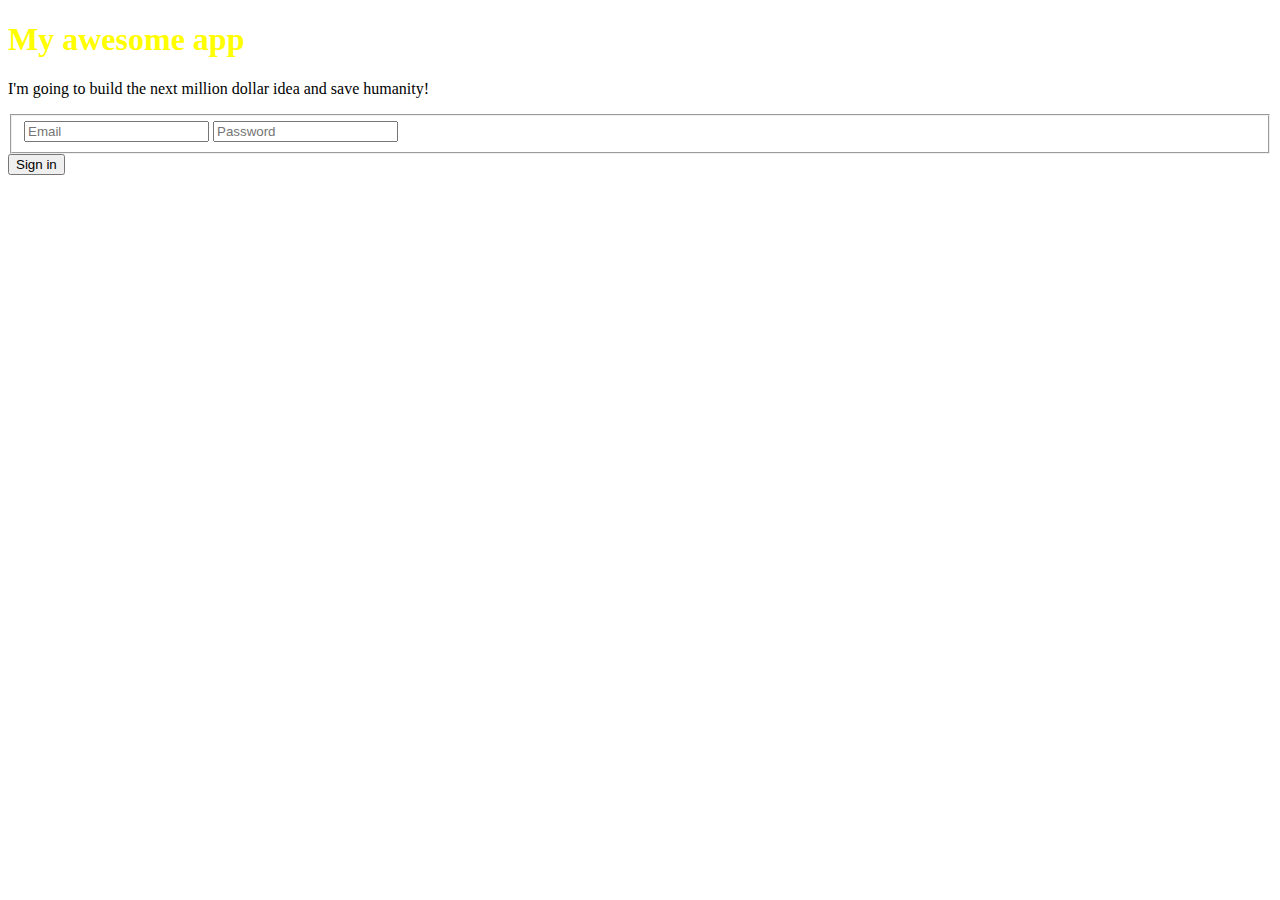
<file: index.html>
<!DOCTYPE html>
<html>
  <head>
    <link rel="stylesheet" href="http://yui.yahooapis.com/pure/0.3.0/pure-min.css">
    <style type="text/css">
      h1 {color: yellow;}

    </style>
    <script src="https://www.parsecdn.com/js/parse-1.2.16.min.js"></script>
    <script type="text/javascript" src="https://cdnjs.cloudflare.com/ajax/libs/jquery/2.0.3/jquery.js"></script>
    <script type="text/javascript">
      Parse.initialize("", "");

      $(document).ready(function() {
        $("#signup").submit(function(e) {
          var user      = new Parse.User();
          var email     = $("#email").val();
          var password  = $("#password").val();

          user.set("username", email);
          user.set("password", password);
          user.set("email", email);
           
          user.signUp(null, {
            success: function(user) {
              // Hooray! Let them use the app now.
              window.location = "./success.html";
            },
            error: function(user, error) {
              // Show the error message somewhere and let the user try again.
              alert("Error: " + error.code + " " + error.message);
            }
          });

          e.preventDefault();
        });
      });
    </script>
  </head>
  <body>
    <div class="pure-g-r">
        <div class="pure-u-1-3">
            <!--
            By default, grid units don't have any margin/padding.
            If you want to add these, put them in a child container.
            -->
        </div>

        <div class="pure-u-1-3">
          <h1>My awesome app</h1>
          <p>I'm going to build the next million dollar idea and save humanity!</p>
          <form id="signup" class="pure-form">
              <fieldset class="pure-group">
                  <input id="email" type="email" class="pure-input-1" placeholder="Email">
                  <input id="password" type="text" class="pure-input-1" placeholder="Password">
              </fieldset>

              <button type="submit" class="pure-button pure-input-1 pure-button-primary">Sign in</button>
          </form>
        </div>

        <div class="pure-u-1-3">
        </div>
    </div>
  </body>
</html>
</file>
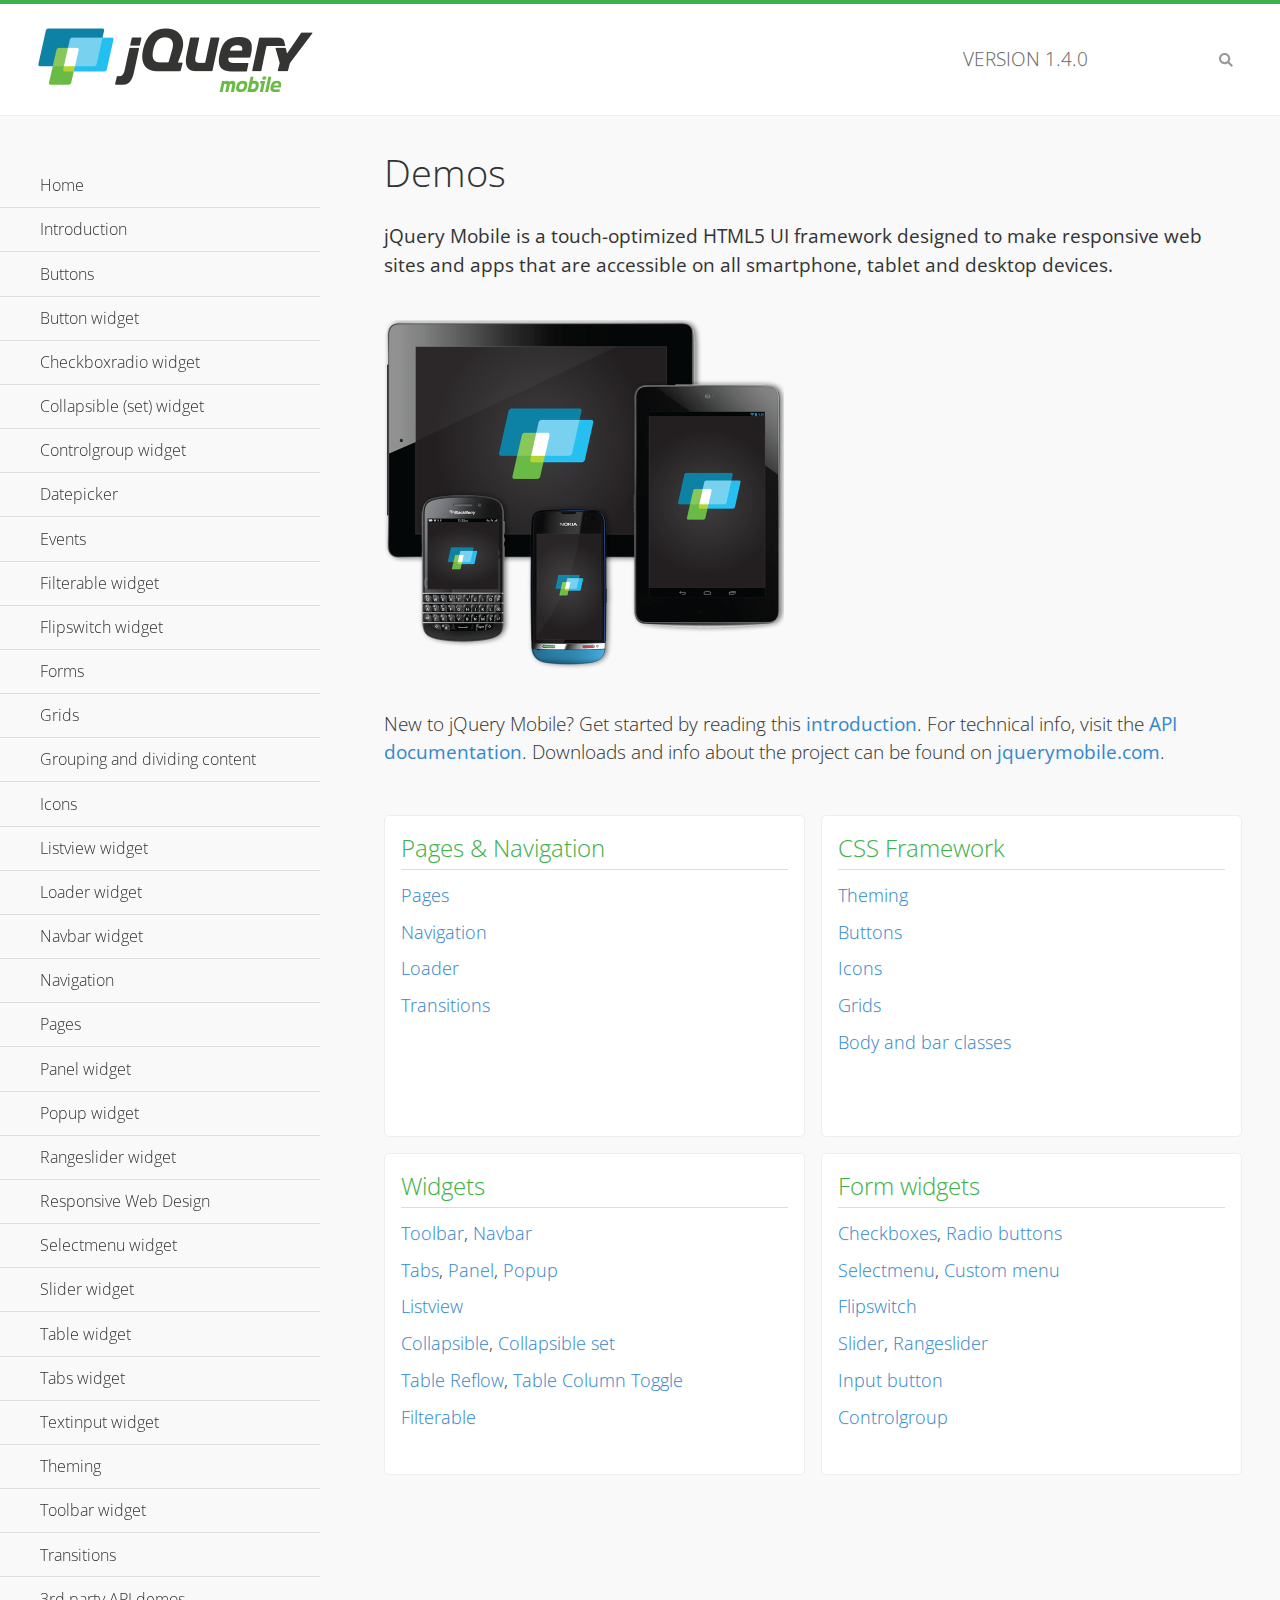
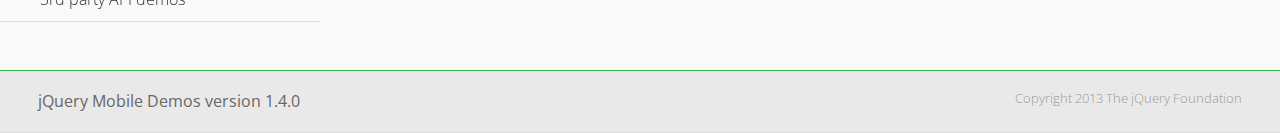
<file: jquery-mobile/demos/index.html>
<!DOCTYPE html>
<html>
<head>
	<meta charset="utf-8">
	<meta name="viewport" content="width=device-width, initial-scale=1">
	<title>jQuery Mobile Demos</title>
	<link rel="shortcut icon" href="favicon.ico">
	<link rel="stylesheet"  href="css/themes/default/jquery.mobile-1.4.0.min.css">
	<link rel="stylesheet" href="_assets/css/jqm-demos.css">
    <link rel="stylesheet" href="http://fonts.googleapis.com/css?family=Open+Sans:300,400,700">
	<script src="js/jquery.js"></script>
	<script src="_assets/js/index.js"></script>
	<script src="js/jquery.mobile-1.4.0.min.js"></script>
</head>
<body>
<div data-role="page" class="jqm-demos jqm-home">

	<div data-role="header" class="jqm-header">
		<h2><img src="_assets/img/jquery-logo.png" alt="jQuery Mobile"></h2>
		<p>Version <span class="jqm-version"></span></p>
		<a href="#" class="jqm-navmenu-link ui-btn ui-btn-icon-notext ui-corner-all ui-icon-bars ui-nodisc-icon ui-alt-icon ui-btn-left">Menu</a>
		<a href="#" class="jqm-search-link ui-btn ui-btn-icon-notext ui-corner-all ui-icon-search ui-nodisc-icon ui-alt-icon ui-btn-right">Search</a>
	</div><!-- /header -->

	<div role="main" class="ui-content jqm-content">

		<h1>Demos</h1>

		<p><strong>jQuery Mobile is a touch-optimized HTML5 UI framework designed to make responsive web sites and apps that are accessible on all smartphone, tablet and desktop devices.</strong></p>

		<img src="_assets/img/devices.png">

		<p>New to jQuery Mobile? Get started by reading this <a href="intro/" data-ajax="false">introduction</a>. For technical info, visit the <a href="http://api.jquerymobile.com" title="jQuery Mobile API documentation" target="_blank">API documentation</a>. Downloads and info about the project can be found on <a href="http://jquerymobile.com" title="jQuery Mobile web site" target="_blank">jquerymobile.com</a>.</p>

        <div class="ui-grid-a ui-responsive">
        	<div class="ui-block-a">
        		<div class="jqm-block-content">
        			<h3>Pages &amp; Navigation</h3>

        			<p><a href="pages/" data-ajax="false">Pages</a></p>
        			<p><a href="navigation/" data-ajax="false">Navigation</a></p>
        			<p><a href="loader/" data-ajax="false">Loader</a></p>
        			<p><a href="transitions/" data-ajax="false">Transitions</a></p>
        		</div>
        	</div>
        	<div class="ui-block-b">
        		<div class="jqm-block-content">
        			<h3>CSS Framework</h3>

        			<p><a href="theme-default/" data-ajax="false">Theming</a></p>
        			<p><a href="button-markup/" data-ajax="false">Buttons</a></p>
        			<p><a href="icons/" data-ajax="false">Icons</a></p>
        			<p><a href="grids/" data-ajax="false">Grids</a></p>
        			<p><a href="../body-bar-classes/" data-ajax="false">Body and bar classes</a></p>
        		</div>
        	</div>        	
        	<div class="ui-block-a">
        		<div class="jqm-block-content">
        			<h3>Widgets</h3>

        			<p><a href="toolbar/" data-ajax="false">Toolbar</a>, <a href="navbar/" data-ajax="false">Navbar</a></p>
        			<p><a href="tabs/" data-ajax="false">Tabs</a>, <a href="panel/" data-ajax="false">Panel</a>, <a href="popup/" data-ajax="false">Popup</a></p>
        			<p><a href="listview/" data-ajax="false">Listview</a></p>
        			<p><a href="collapsible/" data-ajax="false">Collapsible</a>, <a href="collapsibleset/" data-ajax="false">Collapsible set</a></p>
        			<p><a href="table-reflow/" data-ajax="false">Table Reflow</a>, <a href="table-column-toggle/" data-ajax="false">Table Column Toggle</a></p>
        			<p><a href="filterable/" data-ajax="false">Filterable</a></p>
        		</div>
        	</div>
        	<div class="ui-block-b">
        		<div class="jqm-block-content">
        			<h3>Form widgets</h3>

        			<p><a href="checkboxradio-checkbox/" data-ajax="false">Checkboxes</a>, <a href="checkboxradio-radio/" data-ajax="false">Radio buttons</a></p>
        			<p><a href="selectmenu/" data-ajax="false">Selectmenu</a>, <a href="selectmenu-custom/" data-ajax="false">Custom menu</a></p>
        			<p><a href="flipswitch/" data-ajax="false">Flipswitch</a></p>
        			<p><a href="slider/" data-ajax="false">Slider</a>, <a href="rangeslider/" data-ajax="false">Rangeslider</a></p>
        			<p><a href="button/" data-ajax="false">Input button</a></p>
        			<p><a href="controlgroup/" data-ajax="false">Controlgroup</a></p>
        		</div>
        	</div>
        </div>

	</div><!-- /content -->
	    <div data-role="panel" class="jqm-navmenu-panel" data-position="left" data-display="overlay" data-theme="a">
	    	<ul class="jqm-list ui-alt-icon ui-nodisc-icon">
<li data-filtertext="demos homepage" data-icon="home"><a href=".././">Home</a></li>
<li data-filtertext="introduction overview getting started"><a href="../intro/" data-ajax="false">Introduction</a></li>
<li data-filtertext="buttons button markup buttonmarkup method anchor link button element"><a href="../button-markup/" data-ajax="false">Buttons</a></li>
<li data-filtertext="form button widget input button submit reset"><a href="../button/" data-ajax="false">Button widget</a></li>
<li data-role="collapsible" data-collapsed-icon="carat-d" data-expanded-icon="carat-u" data-iconpos="right" data-inset="false">
	<h3>Checkboxradio widget</h3>
	<ul>
		<li data-filtertext="form checkboxradio widget checkbox input checkboxes controlgroups"><a href="../checkboxradio-checkbox/" data-ajax="false">Checkboxes</a></li>
		<li data-filtertext="form checkboxradio widget radio input radio buttons controlgroups"><a href="../checkboxradio-radio/" data-ajax="false">Radio buttons</a></li>
	</ul>
</li>
<li data-role="collapsible" data-collapsed-icon="carat-d" data-expanded-icon="carat-u" data-iconpos="right" data-inset="false">
	<h3>Collapsible (set) widget</h3>
	<ul>
		<li data-filtertext="collapsibles content formatting"><a href="../collapsible/" data-ajax="false">Collapsible</a></li>
		<li data-filtertext="dynamic collapsible set accordion append expand"><a href="../collapsible-dynamic/" data-ajax="false">Dynamic collapsibles</a></li>
		<li data-filtertext="accordions collapsible set widget content formatting grouped collapsibles"><a href="../collapsibleset/" data-ajax="false">Collapsible set</a></li>
	</ul>
</li>
<li data-role="collapsible" data-collapsed-icon="carat-d" data-expanded-icon="carat-u" data-iconpos="right" data-inset="false">
	<h3>Controlgroup widget</h3>
	<ul>
		<li data-filtertext="controlgroups selectmenu checkboxradio input grouped buttons horizontal vertical"><a href="../controlgroup/" data-ajax="false">Controlgroup</a></li>
		<li data-filtertext="dynamic controlgroup dynamically add buttons"><a href="../controlgroup-dynamic/" data-ajax="false">Dynamic controlgroups</a></li>
	</ul>
</li>
<li data-filtertext="form datepicker widget date input"><a href="../datepicker/" data-ajax="false">Datepicker</a></li>
<li data-role="collapsible" data-collapsed-icon="carat-d" data-expanded-icon="carat-u" data-iconpos="right" data-inset="false">
	<h3>Events</h3>
	<ul>
		<li data-filtertext="swipe to delete list items listviews swipe events"><a href="../swipe-list/" data-ajax="false">Swipe list items</a></li>
		<li data-filtertext="swipe to navigate swipe page navigation swipe events"><a href="../swipe-page/" data-ajax="false">Swipe page navigation</a></li>
	</ul>
</li>
<li data-filtertext="filterable filter elements sorting searching listview table"><a href="../filterable/" data-ajax="false">Filterable widget</a></li>
<li data-filtertext="form flipswitch widget flip toggle switch binary select checkbox input"><a href="../flipswitch/" data-ajax="false">Flipswitch widget</a></li>
<li data-role="collapsible" data-collapsed-icon="carat-d" data-expanded-icon="carat-u" data-iconpos="right" data-inset="false">
	<h3>Forms</h3>
	<ul>
		<li data-filtertext="forms text checkbox radio range button submit reset inputs selects textarea slider flipswitch label form elements"><a href="../forms/" data-ajax="false">Forms</a></li>
		<li data-filtertext="form hide labels hidden accessible ui-hidden-accessible forms"><a href="../forms-label-hidden-accessible/" data-ajax="false">Hide labels</a></li>
		<li data-filtertext="form field containers fieldcontain ui-field-contain forms"><a href="../forms-field-contain/" data-ajax="false">Field containers</a></li>
		<li data-filtertext="forms disabled form elements"><a href="../forms-disabled/" data-ajax="false">Forms disabled</a></li>
		<li data-filtertext="forms gallery examples overview forms text checkbox radio range button submit reset inputs selects textarea slider flipswitch label form elements"><a href="../forms-gallery/" data-ajax="false">Forms gallery</a></li>
	</ul>
</li>
<li data-role="collapsible" data-collapsed-icon="carat-d" data-expanded-icon="carat-u" data-iconpos="right" data-inset="false">
	<h3>Grids</h3>
	<ul>
		<li data-filtertext="grids columns blocks content formatting rwd responsive css framework"><a href="../grids/" data-ajax="false">Grids</a></li>
		<li data-filtertext="buttons in grids css framework"><a href="../grids-buttons/" data-ajax="false">Buttons in grids</a></li>
		<li data-filtertext="custom responsive grids rwd css framework"><a href="../grids-custom-responsive/" data-ajax="false">Custom responsive grids</a></li>
	</ul>
</li>
<li data-filtertext="blocks content formatting sections heading"><a href="../body-bar-classes/" data-ajax="false">Grouping and dividing content</a></li>
<li data-role="collapsible" data-collapsed-icon="carat-d" data-expanded-icon="carat-u" data-iconpos="right" data-inset="false">
	<h3>Icons</h3>
	<ul>
		<li data-filtertext="button icons svg disc alt custom icon position"><a href="../icons/" data-ajax="false">Icons</a></li>
		<li data-filtertext=""><a href="../icons-grunticon/" data-ajax="false">Grunticon loader</a></li>
	</ul>
</li>
<li data-role="collapsible" data-collapsed-icon="carat-d" data-expanded-icon="carat-u" data-iconpos="right" data-inset="false">
	<h3>Listview widget</h3>
	<ul>
		<li data-filtertext="listview widget thumbnails icons nested split button collapsible ul ol"><a href="../listview/" data-ajax="false">Listview</a></li>
		<li data-filtertext="autocomplete filterable reveal listview filtertextbeforefilter placeholder"><a href="../listview-autocomplete/" data-ajax="false">Listview autocomplete</a></li>
		<li data-filtertext="autocomplete filterable reveal listview remote data filtertextbeforefilter placeholder"><a href="../listview-autocomplete-remote/" data-ajax="false">Listview autocomplete remote data</a></li>
		<li data-filtertext="autodividers anchor jump scroll linkbars listview lists ul ol"><a href="../listview-autodividers-linkbar/" data-ajax="false">Listview autodividers linkbar</a></li>
		<li data-filtertext="listview autodividers selector autodividersselector lists ul ol"><a href="../listview-autodividers-selector/" data-ajax="false">Listview autodividers selector</a></li>
		<li data-filtertext="listview nested list items"><a href="../listview-nested-lists/" data-ajax="false">Listview Nested Listviews</a></li>
		<li data-filtertext="listview collapsible list items flat"><a href="../listview-collapsible-item-flat/" data-ajax="false">Listview collapsible list items (flat)</a></li>
		<li data-filtertext="listview collapsible list indented"><a href="../listview-collapsible-item-indented/" data-ajax="false">Listview collapsible list items (indented)</a></li>
		<li data-filtertext="grid listview responsive grids responsive listviews lists ul"><a href="../listview-grid/" data-ajax="false">Listview responsive grid</a></li>
	</ul>
</li>
<li data-filtertext="loader widget page loading navigation overlay spinner"><a href="../loader/" data-ajax="false">Loader widget</a></li>
<li data-filtertext="navbar widget navmenu toolbars header footer"><a href="../navbar/" data-ajax="false">Navbar widget</a></li>
<li data-role="collapsible" data-collapsed-icon="carat-d" data-expanded-icon="carat-u" data-iconpos="right" data-inset="false">
	<h3>Navigation</h3>
	<ul>
		<li data-filtertext="ajax navigation navigate widget history event method"><a href="../navigation/" data-ajax="false">Navigation</a></li>
		<li data-filtertext="linking pages page links navigation ajax prefetch cache"><a href="../navigation-linking-pages/" data-ajax="false">Linking pages</a></li>
		<li data-filtertext="php redirect server redirection server-side navigation"><a href="../navigation-php-redirect/" data-ajax="false">PHP redirect demo</a></li>
	</ul>
</li>
<li data-role="collapsible" data-collapsed-icon="carat-d" data-expanded-icon="carat-u" data-iconpos="right" data-inset="false">
	<h3>Pages</h3>
	<ul>
		<li data-filtertext="pages page widget ajax navigation"><a href="../pages/" data-ajax="false">Pages</a></li>
		<li data-filtertext="single page"><a href="../pages-single-page/" data-ajax="false">Single page</a></li>
		<li data-filtertext="multipage multi-page page"><a href="../pages-multi-page/" data-ajax="false">Multi-page template</a></li>
		<li data-filtertext="dialog page widget modal popup"><a href="../pages-dialog/" data-ajax="false">Dialog page</a></li>
	</ul>
</li>
<li data-role="collapsible" data-collapsed-icon="carat-d" data-expanded-icon="carat-u" data-iconpos="right" data-inset="false">
	<h3>Panel widget</h3>
	<ul>
		<li data-filtertext="panel widget sliding panels reveal push overlay responsive"><a href="../panel/" data-ajax="false">Panel</a></li>
		<li data-filtertext=""><a href="../panel-external/" data-ajax="false">External panels</a></li>
		<li data-filtertext="panel "><a href="../panel-fixed/" data-ajax="false">Fixed panels</a></li>
		<li data-filtertext="panel slide panels sliding panels shadow rwd responsive breakpoint"><a href="../panel-responsive/" data-ajax="false">Panels responsive</a></li>
		<li data-filtertext="panel custom style custom panel width reveal shadow listview panel styling page background wrapper"><a href="../panel-styling/" data-ajax="false">Custom panel style</a></li>
		<li data-filtertext="panel open on swipe"><a href="../panel-swipe-open/" data-ajax="false">Panel open on swipe</a></li>
		<li data-filtertext="panels outside page internal external toolbars"><a href="../panel-external-internal/" data-ajax="false">Panel external and internal</a></li>
	</ul>
</li>
<li data-role="collapsible" data-collapsed-icon="carat-d" data-expanded-icon="carat-u" data-iconpos="right" data-inset="false">
	<h3>Popup widget</h3>
	<ul>
		<li data-filtertext="popup widget popups dialog modal transition tooltip lightbox form overlay screen flip pop fade transition"><a href="../popup/" data-ajax="false">Popup</a></li>
		<li data-filtertext="popup alignment position"><a href="../popup-alignment/" data-ajax="false">Popup alignment</a></li>
		<li data-filtertext="popup arrow size popups popover"><a href="../popup-arrow-size/" data-ajax="false">Popup arrow size</a></li>
		<li data-filtertext="dynamic popups popup images lightbox"><a href="../popup-dynamic/" data-ajax="false">Dynamic popups</a></li>
		<li data-filtertext="popups with iframes scaling"><a href="../popup-iframe/" data-ajax="false">Popups with iframes</a></li>
		<li data-filtertext="popup image scaling"><a href="../popup-image-scaling/" data-ajax="false">Popup image scaling</a></li>
		<li data-filtertext="external popup outside multi-page"><a href="../popup-outside-multipage" data-ajax="false">Popup outside multi-page</a></li>
	</ul>
</li>
<li data-filtertext="form rangeslider widget dual sliders dual handle sliders range input"><a href="../rangeslider/" data-ajax="false">Rangeslider widget</a></li>
<li data-filtertext="responsive web design rwd adaptive progressive enhancement PE accessible mobile breakpoints media query media queries"><a href="../rwd/" data-ajax="false">Responsive Web Design</a></li>
<li data-role="collapsible" data-collapsed-icon="carat-d" data-expanded-icon="carat-u" data-iconpos="right" data-inset="false">
	<h3>Selectmenu widget</h3>
	<ul>
		<li data-filtertext="form selectmenu widget select input custom select menu selects"><a href="../selectmenu/" data-ajax="false">Selectmenu</a></li>
		<li data-filtertext="form custom select menu selectmenu widget custom menu option optgroup multiple selects"><a href="../selectmenu-custom/" data-ajax="false">Custom select menu</a></li>
		<li data-filtertext="filterable select filter popup dialog"><a href="../selectmenu-custom-filter/" data-ajax="false">Custom select menu with filter</a></li>
	</ul>
</li>
<li data-role="collapsible" data-collapsed-icon="carat-d" data-expanded-icon="carat-u" data-iconpos="right" data-inset="false">
	<h3>Slider widget</h3>
	<ul>
		<li data-filtertext="form slider widget range input single sliders"><a href="../slider/" data-ajax="false">Slider</a></li>
		<li data-filtertext="form slider widget flipswitch slider binary select flip toggle switch"><a href="../slider-flipswitch/" data-ajax="false">Slider flip toggle switch</a></li>
		<li data-filtertext="form slider tooltip handle value input range sliders"><a href="../slider-tooltip/" data-ajax="false">Slider tooltip</a></li>
	</ul>
</li>
<li data-role="collapsible" data-collapsed-icon="carat-d" data-expanded-icon="carat-u" data-iconpos="right" data-inset="false">
	<h3>Table widget</h3>
	<ul>
		<li data-filtertext="table widget reflow column toggle th td responsive tables rwd hide show tabular"><a href="../table-column-toggle/" data-ajax="false">Table Column Toggle</a></li>
		<li data-filtertext="table column toggle phone comparison demo"><a href="../table-column-toggle-example/" data-ajax="false">Table Column Toggle demo</a></li>
		<li data-filtertext="responsive tables table column toggle heading groups rwd breakpoint"><a href="../table-column-toggle-heading-groups/" data-ajax="false">Table Column Toggle heading groups</a></li>
		<li data-filtertext="responsive tables table column toggle hide rwd breakpoint customization options"><a href="../table-column-toggle-options/" data-ajax="false">Table Column Toggle options</a></li>
		<li data-filtertext="table reflow th td responsive rwd columns tabular"><a href="../table-reflow/" data-ajax="false">Table Reflow</a></li>
		<li data-filtertext="responsive tables table reflow heading groups rwd breakpoint"><a href="../table-reflow-heading-groups/" data-ajax="false">Table Reflow heading groups</a></li>
		<li data-filtertext="responsive tables table reflow stripes strokes table style"><a href="../table-reflow-stripes-strokes/" data-ajax="false">Table Reflow stripes and strokes</a></li>
		<li data-filtertext="responsive tables table reflow stack custom styles"><a href="../table-reflow-styling/" data-ajax="false">Table Reflow custom styles</a></li>
	</ul>
</li>
<li data-filtertext="ui tabs widget"><a href="../tabs/" data-ajax="false">Tabs widget</a></li>
<li data-filtertext="form textinput widget text input textarea number date time tel email file color password"><a href="../textinput/" data-ajax="false">Textinput widget</a></li>
<li data-role="collapsible" data-collapsed-icon="carat-d" data-expanded-icon="carat-u" data-iconpos="right" data-inset="false">
	<h3>Theming</h3>
	<ul>
		<li data-filtertext="default theme swatches theming style css"><a href="../theme-default/" data-ajax="false">Default theme</a></li>
		<li data-filtertext="classic theme old theme swatches theming style css"><a href="../theme-classic/" data-ajax="false">Classic theme</a></li>
	</ul>
</li>
<li data-role="collapsible" data-collapsed-icon="carat-d" data-expanded-icon="carat-u" data-iconpos="right" data-inset="false">
	<h3>Toolbar widget</h3>
	<ul>
		<li data-filtertext="toolbar widget header footer toolbars fixed fullscreen external sections"><a href="../toolbar/" data-ajax="false">Toolbar</a></li>
		<li data-filtertext="dynamic toolbars dynamically add toolbar header footer"><a href="../toolbar-dynamic/" data-ajax="false">Dynamic toolbars</a></li>
		<li data-filtertext="external toolbars header footer"><a href="../toolbar-external/" data-ajax="false">External toolbars</a></li>
		<li data-filtertext="fixed toolbars header footer"><a href="../toolbar-fixed/" data-ajax="false">Fixed toolbars</a></li>
		<li data-filtertext="fixed fullscreen toolbars header footer"><a href="../toolbar-fixed-fullscreen/" data-ajax="false">Fullscreen toolbars</a></li>
		<li data-filtertext="external fixed toolbars header footer"><a href="../toolbar-fixed-external/" data-ajax="false">Fixed external toolbars</a></li>
		<li data-filtertext="external persistent toolbars header footer navbar navmenu"><a href="../toolbar-fixed-persistent/" data-ajax="false">Persistent toolbars</a></li>
		<li data-filtertext="external ajax optimized toolbars persistent toolbars header footer navbar"><a href="../toolbar-fixed-persistent-optimized/" data-ajax="false">AJAX optimized toolbars</a></li>
		<li data-filtertext="form in toolbars header footer"><a href="../toolbar-fixed-forms/" data-ajax="false">Form in toolbar</a></li>
	</ul>
</li>
<li data-filtertext="page transitions animated pages popup navigation flip slide fade pop"><a href="../transitions/" data-ajax="false">Transitions</a></li>
<li data-role="collapsible" data-collapsed-icon="carat-d" data-expanded-icon="carat-u" data-iconpos="right" data-inset="false">
	<h3>3rd party API demos</h3>
	<ul>
		<li data-filtertext="backbone requirejs navigation router"><a href="../backbone-requirejs/" data-ajax="false">Backbone RequireJS</a></li>
		<li data-filtertext="google maps geolocation demo"><a href="../map-geolocation/" data-ajax="false">Google Maps geolocation</a></li>
		<li data-filtertext="google maps hybrid"><a href="../map-list-toggle/" data-ajax="false">Google Maps list toggle</a></li>
	</ul>
</li>



		     </ul>
		</div><!-- /panel -->


	<div data-role="footer" data-position="fixed" data-tap-toggle="false" class="jqm-footer">
		<p>jQuery Mobile Demos version <span class="jqm-version"></span></p>
		<p>Copyright 2013 The jQuery Foundation</p>
	</div><!-- /footer -->
	<!-- TODO: This should become an external panel so we can add input to markup (unique ID) -->
    <div data-role="panel" class="jqm-search-panel" data-position="right" data-display="overlay" data-theme="a">
		<div class="jqm-search">
			<ul class="jqm-list" data-filter-placeholder="Search demos..." data-filter-reveal="true">
<li data-filtertext="demos homepage" data-icon="home"><a href=".././">Home</a></li>
<li data-filtertext="introduction overview getting started"><a href="../intro/" data-ajax="false">Introduction</a></li>
<li data-filtertext="buttons button markup buttonmarkup method anchor link button element"><a href="../button-markup/" data-ajax="false">Buttons</a></li>
<li data-filtertext="form button widget input button submit reset"><a href="../button/" data-ajax="false">Button widget</a></li>
<li data-role="collapsible" data-collapsed-icon="carat-d" data-expanded-icon="carat-u" data-iconpos="right" data-inset="false">
	<h3>Checkboxradio widget</h3>
	<ul>
		<li data-filtertext="form checkboxradio widget checkbox input checkboxes controlgroups"><a href="../checkboxradio-checkbox/" data-ajax="false">Checkboxes</a></li>
		<li data-filtertext="form checkboxradio widget radio input radio buttons controlgroups"><a href="../checkboxradio-radio/" data-ajax="false">Radio buttons</a></li>
	</ul>
</li>
<li data-role="collapsible" data-collapsed-icon="carat-d" data-expanded-icon="carat-u" data-iconpos="right" data-inset="false">
	<h3>Collapsible (set) widget</h3>
	<ul>
		<li data-filtertext="collapsibles content formatting"><a href="../collapsible/" data-ajax="false">Collapsible</a></li>
		<li data-filtertext="dynamic collapsible set accordion append expand"><a href="../collapsible-dynamic/" data-ajax="false">Dynamic collapsibles</a></li>
		<li data-filtertext="accordions collapsible set widget content formatting grouped collapsibles"><a href="../collapsibleset/" data-ajax="false">Collapsible set</a></li>
	</ul>
</li>
<li data-role="collapsible" data-collapsed-icon="carat-d" data-expanded-icon="carat-u" data-iconpos="right" data-inset="false">
	<h3>Controlgroup widget</h3>
	<ul>
		<li data-filtertext="controlgroups selectmenu checkboxradio input grouped buttons horizontal vertical"><a href="../controlgroup/" data-ajax="false">Controlgroup</a></li>
		<li data-filtertext="dynamic controlgroup dynamically add buttons"><a href="../controlgroup-dynamic/" data-ajax="false">Dynamic controlgroups</a></li>
	</ul>
</li>
<li data-filtertext="form datepicker widget date input"><a href="../datepicker/" data-ajax="false">Datepicker</a></li>
<li data-role="collapsible" data-collapsed-icon="carat-d" data-expanded-icon="carat-u" data-iconpos="right" data-inset="false">
	<h3>Events</h3>
	<ul>
		<li data-filtertext="swipe to delete list items listviews swipe events"><a href="../swipe-list/" data-ajax="false">Swipe list items</a></li>
		<li data-filtertext="swipe to navigate swipe page navigation swipe events"><a href="../swipe-page/" data-ajax="false">Swipe page navigation</a></li>
	</ul>
</li>
<li data-filtertext="filterable filter elements sorting searching listview table"><a href="../filterable/" data-ajax="false">Filterable widget</a></li>
<li data-filtertext="form flipswitch widget flip toggle switch binary select checkbox input"><a href="../flipswitch/" data-ajax="false">Flipswitch widget</a></li>
<li data-role="collapsible" data-collapsed-icon="carat-d" data-expanded-icon="carat-u" data-iconpos="right" data-inset="false">
	<h3>Forms</h3>
	<ul>
		<li data-filtertext="forms text checkbox radio range button submit reset inputs selects textarea slider flipswitch label form elements"><a href="../forms/" data-ajax="false">Forms</a></li>
		<li data-filtertext="form hide labels hidden accessible ui-hidden-accessible forms"><a href="../forms-label-hidden-accessible/" data-ajax="false">Hide labels</a></li>
		<li data-filtertext="form field containers fieldcontain ui-field-contain forms"><a href="../forms-field-contain/" data-ajax="false">Field containers</a></li>
		<li data-filtertext="forms disabled form elements"><a href="../forms-disabled/" data-ajax="false">Forms disabled</a></li>
		<li data-filtertext="forms gallery examples overview forms text checkbox radio range button submit reset inputs selects textarea slider flipswitch label form elements"><a href="../forms-gallery/" data-ajax="false">Forms gallery</a></li>
	</ul>
</li>
<li data-role="collapsible" data-collapsed-icon="carat-d" data-expanded-icon="carat-u" data-iconpos="right" data-inset="false">
	<h3>Grids</h3>
	<ul>
		<li data-filtertext="grids columns blocks content formatting rwd responsive css framework"><a href="../grids/" data-ajax="false">Grids</a></li>
		<li data-filtertext="buttons in grids css framework"><a href="../grids-buttons/" data-ajax="false">Buttons in grids</a></li>
		<li data-filtertext="custom responsive grids rwd css framework"><a href="../grids-custom-responsive/" data-ajax="false">Custom responsive grids</a></li>
	</ul>
</li>
<li data-filtertext="blocks content formatting sections heading"><a href="../body-bar-classes/" data-ajax="false">Grouping and dividing content</a></li>
<li data-role="collapsible" data-collapsed-icon="carat-d" data-expanded-icon="carat-u" data-iconpos="right" data-inset="false">
	<h3>Icons</h3>
	<ul>
		<li data-filtertext="button icons svg disc alt custom icon position"><a href="../icons/" data-ajax="false">Icons</a></li>
		<li data-filtertext=""><a href="../icons-grunticon/" data-ajax="false">Grunticon loader</a></li>
	</ul>
</li>
<li data-role="collapsible" data-collapsed-icon="carat-d" data-expanded-icon="carat-u" data-iconpos="right" data-inset="false">
	<h3>Listview widget</h3>
	<ul>
		<li data-filtertext="listview widget thumbnails icons nested split button collapsible ul ol"><a href="../listview/" data-ajax="false">Listview</a></li>
		<li data-filtertext="autocomplete filterable reveal listview filtertextbeforefilter placeholder"><a href="../listview-autocomplete/" data-ajax="false">Listview autocomplete</a></li>
		<li data-filtertext="autocomplete filterable reveal listview remote data filtertextbeforefilter placeholder"><a href="../listview-autocomplete-remote/" data-ajax="false">Listview autocomplete remote data</a></li>
		<li data-filtertext="autodividers anchor jump scroll linkbars listview lists ul ol"><a href="../listview-autodividers-linkbar/" data-ajax="false">Listview autodividers linkbar</a></li>
		<li data-filtertext="listview autodividers selector autodividersselector lists ul ol"><a href="../listview-autodividers-selector/" data-ajax="false">Listview autodividers selector</a></li>
		<li data-filtertext="listview nested list items"><a href="../listview-nested-lists/" data-ajax="false">Listview Nested Listviews</a></li>
		<li data-filtertext="listview collapsible list items flat"><a href="../listview-collapsible-item-flat/" data-ajax="false">Listview collapsible list items (flat)</a></li>
		<li data-filtertext="listview collapsible list indented"><a href="../listview-collapsible-item-indented/" data-ajax="false">Listview collapsible list items (indented)</a></li>
		<li data-filtertext="grid listview responsive grids responsive listviews lists ul"><a href="../listview-grid/" data-ajax="false">Listview responsive grid</a></li>
	</ul>
</li>
<li data-filtertext="loader widget page loading navigation overlay spinner"><a href="../loader/" data-ajax="false">Loader widget</a></li>
<li data-filtertext="navbar widget navmenu toolbars header footer"><a href="../navbar/" data-ajax="false">Navbar widget</a></li>
<li data-role="collapsible" data-collapsed-icon="carat-d" data-expanded-icon="carat-u" data-iconpos="right" data-inset="false">
	<h3>Navigation</h3>
	<ul>
		<li data-filtertext="ajax navigation navigate widget history event method"><a href="../navigation/" data-ajax="false">Navigation</a></li>
		<li data-filtertext="linking pages page links navigation ajax prefetch cache"><a href="../navigation-linking-pages/" data-ajax="false">Linking pages</a></li>
		<li data-filtertext="php redirect server redirection server-side navigation"><a href="../navigation-php-redirect/" data-ajax="false">PHP redirect demo</a></li>
	</ul>
</li>
<li data-role="collapsible" data-collapsed-icon="carat-d" data-expanded-icon="carat-u" data-iconpos="right" data-inset="false">
	<h3>Pages</h3>
	<ul>
		<li data-filtertext="pages page widget ajax navigation"><a href="../pages/" data-ajax="false">Pages</a></li>
		<li data-filtertext="single page"><a href="../pages-single-page/" data-ajax="false">Single page</a></li>
		<li data-filtertext="multipage multi-page page"><a href="../pages-multi-page/" data-ajax="false">Multi-page template</a></li>
		<li data-filtertext="dialog page widget modal popup"><a href="../pages-dialog/" data-ajax="false">Dialog page</a></li>
	</ul>
</li>
<li data-role="collapsible" data-collapsed-icon="carat-d" data-expanded-icon="carat-u" data-iconpos="right" data-inset="false">
	<h3>Panel widget</h3>
	<ul>
		<li data-filtertext="panel widget sliding panels reveal push overlay responsive"><a href="../panel/" data-ajax="false">Panel</a></li>
		<li data-filtertext=""><a href="../panel-external/" data-ajax="false">External panels</a></li>
		<li data-filtertext="panel "><a href="../panel-fixed/" data-ajax="false">Fixed panels</a></li>
		<li data-filtertext="panel slide panels sliding panels shadow rwd responsive breakpoint"><a href="../panel-responsive/" data-ajax="false">Panels responsive</a></li>
		<li data-filtertext="panel custom style custom panel width reveal shadow listview panel styling page background wrapper"><a href="../panel-styling/" data-ajax="false">Custom panel style</a></li>
		<li data-filtertext="panel open on swipe"><a href="../panel-swipe-open/" data-ajax="false">Panel open on swipe</a></li>
		<li data-filtertext="panels outside page internal external toolbars"><a href="../panel-external-internal/" data-ajax="false">Panel external and internal</a></li>
	</ul>
</li>
<li data-role="collapsible" data-collapsed-icon="carat-d" data-expanded-icon="carat-u" data-iconpos="right" data-inset="false">
	<h3>Popup widget</h3>
	<ul>
		<li data-filtertext="popup widget popups dialog modal transition tooltip lightbox form overlay screen flip pop fade transition"><a href="../popup/" data-ajax="false">Popup</a></li>
		<li data-filtertext="popup alignment position"><a href="../popup-alignment/" data-ajax="false">Popup alignment</a></li>
		<li data-filtertext="popup arrow size popups popover"><a href="../popup-arrow-size/" data-ajax="false">Popup arrow size</a></li>
		<li data-filtertext="dynamic popups popup images lightbox"><a href="../popup-dynamic/" data-ajax="false">Dynamic popups</a></li>
		<li data-filtertext="popups with iframes scaling"><a href="../popup-iframe/" data-ajax="false">Popups with iframes</a></li>
		<li data-filtertext="popup image scaling"><a href="../popup-image-scaling/" data-ajax="false">Popup image scaling</a></li>
		<li data-filtertext="external popup outside multi-page"><a href="../popup-outside-multipage" data-ajax="false">Popup outside multi-page</a></li>
	</ul>
</li>
<li data-filtertext="form rangeslider widget dual sliders dual handle sliders range input"><a href="../rangeslider/" data-ajax="false">Rangeslider widget</a></li>
<li data-filtertext="responsive web design rwd adaptive progressive enhancement PE accessible mobile breakpoints media query media queries"><a href="../rwd/" data-ajax="false">Responsive Web Design</a></li>
<li data-role="collapsible" data-collapsed-icon="carat-d" data-expanded-icon="carat-u" data-iconpos="right" data-inset="false">
	<h3>Selectmenu widget</h3>
	<ul>
		<li data-filtertext="form selectmenu widget select input custom select menu selects"><a href="../selectmenu/" data-ajax="false">Selectmenu</a></li>
		<li data-filtertext="form custom select menu selectmenu widget custom menu option optgroup multiple selects"><a href="../selectmenu-custom/" data-ajax="false">Custom select menu</a></li>
		<li data-filtertext="filterable select filter popup dialog"><a href="../selectmenu-custom-filter/" data-ajax="false">Custom select menu with filter</a></li>
	</ul>
</li>
<li data-role="collapsible" data-collapsed-icon="carat-d" data-expanded-icon="carat-u" data-iconpos="right" data-inset="false">
	<h3>Slider widget</h3>
	<ul>
		<li data-filtertext="form slider widget range input single sliders"><a href="../slider/" data-ajax="false">Slider</a></li>
		<li data-filtertext="form slider widget flipswitch slider binary select flip toggle switch"><a href="../slider-flipswitch/" data-ajax="false">Slider flip toggle switch</a></li>
		<li data-filtertext="form slider tooltip handle value input range sliders"><a href="../slider-tooltip/" data-ajax="false">Slider tooltip</a></li>
	</ul>
</li>
<li data-role="collapsible" data-collapsed-icon="carat-d" data-expanded-icon="carat-u" data-iconpos="right" data-inset="false">
	<h3>Table widget</h3>
	<ul>
		<li data-filtertext="table widget reflow column toggle th td responsive tables rwd hide show tabular"><a href="../table-column-toggle/" data-ajax="false">Table Column Toggle</a></li>
		<li data-filtertext="table column toggle phone comparison demo"><a href="../table-column-toggle-example/" data-ajax="false">Table Column Toggle demo</a></li>
		<li data-filtertext="responsive tables table column toggle heading groups rwd breakpoint"><a href="../table-column-toggle-heading-groups/" data-ajax="false">Table Column Toggle heading groups</a></li>
		<li data-filtertext="responsive tables table column toggle hide rwd breakpoint customization options"><a href="../table-column-toggle-options/" data-ajax="false">Table Column Toggle options</a></li>
		<li data-filtertext="table reflow th td responsive rwd columns tabular"><a href="../table-reflow/" data-ajax="false">Table Reflow</a></li>
		<li data-filtertext="responsive tables table reflow heading groups rwd breakpoint"><a href="../table-reflow-heading-groups/" data-ajax="false">Table Reflow heading groups</a></li>
		<li data-filtertext="responsive tables table reflow stripes strokes table style"><a href="../table-reflow-stripes-strokes/" data-ajax="false">Table Reflow stripes and strokes</a></li>
		<li data-filtertext="responsive tables table reflow stack custom styles"><a href="../table-reflow-styling/" data-ajax="false">Table Reflow custom styles</a></li>
	</ul>
</li>
<li data-filtertext="ui tabs widget"><a href="../tabs/" data-ajax="false">Tabs widget</a></li>
<li data-filtertext="form textinput widget text input textarea number date time tel email file color password"><a href="../textinput/" data-ajax="false">Textinput widget</a></li>
<li data-role="collapsible" data-collapsed-icon="carat-d" data-expanded-icon="carat-u" data-iconpos="right" data-inset="false">
	<h3>Theming</h3>
	<ul>
		<li data-filtertext="default theme swatches theming style css"><a href="../theme-default/" data-ajax="false">Default theme</a></li>
		<li data-filtertext="classic theme old theme swatches theming style css"><a href="../theme-classic/" data-ajax="false">Classic theme</a></li>
	</ul>
</li>
<li data-role="collapsible" data-collapsed-icon="carat-d" data-expanded-icon="carat-u" data-iconpos="right" data-inset="false">
	<h3>Toolbar widget</h3>
	<ul>
		<li data-filtertext="toolbar widget header footer toolbars fixed fullscreen external sections"><a href="../toolbar/" data-ajax="false">Toolbar</a></li>
		<li data-filtertext="dynamic toolbars dynamically add toolbar header footer"><a href="../toolbar-dynamic/" data-ajax="false">Dynamic toolbars</a></li>
		<li data-filtertext="external toolbars header footer"><a href="../toolbar-external/" data-ajax="false">External toolbars</a></li>
		<li data-filtertext="fixed toolbars header footer"><a href="../toolbar-fixed/" data-ajax="false">Fixed toolbars</a></li>
		<li data-filtertext="fixed fullscreen toolbars header footer"><a href="../toolbar-fixed-fullscreen/" data-ajax="false">Fullscreen toolbars</a></li>
		<li data-filtertext="external fixed toolbars header footer"><a href="../toolbar-fixed-external/" data-ajax="false">Fixed external toolbars</a></li>
		<li data-filtertext="external persistent toolbars header footer navbar navmenu"><a href="../toolbar-fixed-persistent/" data-ajax="false">Persistent toolbars</a></li>
		<li data-filtertext="external ajax optimized toolbars persistent toolbars header footer navbar"><a href="../toolbar-fixed-persistent-optimized/" data-ajax="false">AJAX optimized toolbars</a></li>
		<li data-filtertext="form in toolbars header footer"><a href="../toolbar-fixed-forms/" data-ajax="false">Form in toolbar</a></li>
	</ul>
</li>
<li data-filtertext="page transitions animated pages popup navigation flip slide fade pop"><a href="../transitions/" data-ajax="false">Transitions</a></li>
<li data-role="collapsible" data-collapsed-icon="carat-d" data-expanded-icon="carat-u" data-iconpos="right" data-inset="false">
	<h3>3rd party API demos</h3>
	<ul>
		<li data-filtertext="backbone requirejs navigation router"><a href="../backbone-requirejs/" data-ajax="false">Backbone RequireJS</a></li>
		<li data-filtertext="google maps geolocation demo"><a href="../map-geolocation/" data-ajax="false">Google Maps geolocation</a></li>
		<li data-filtertext="google maps hybrid"><a href="../map-list-toggle/" data-ajax="false">Google Maps list toggle</a></li>
	</ul>
</li>



			</ul>
		</div>
	</div><!-- /panel -->


</div><!-- /page -->

</body>
</html>
</file>
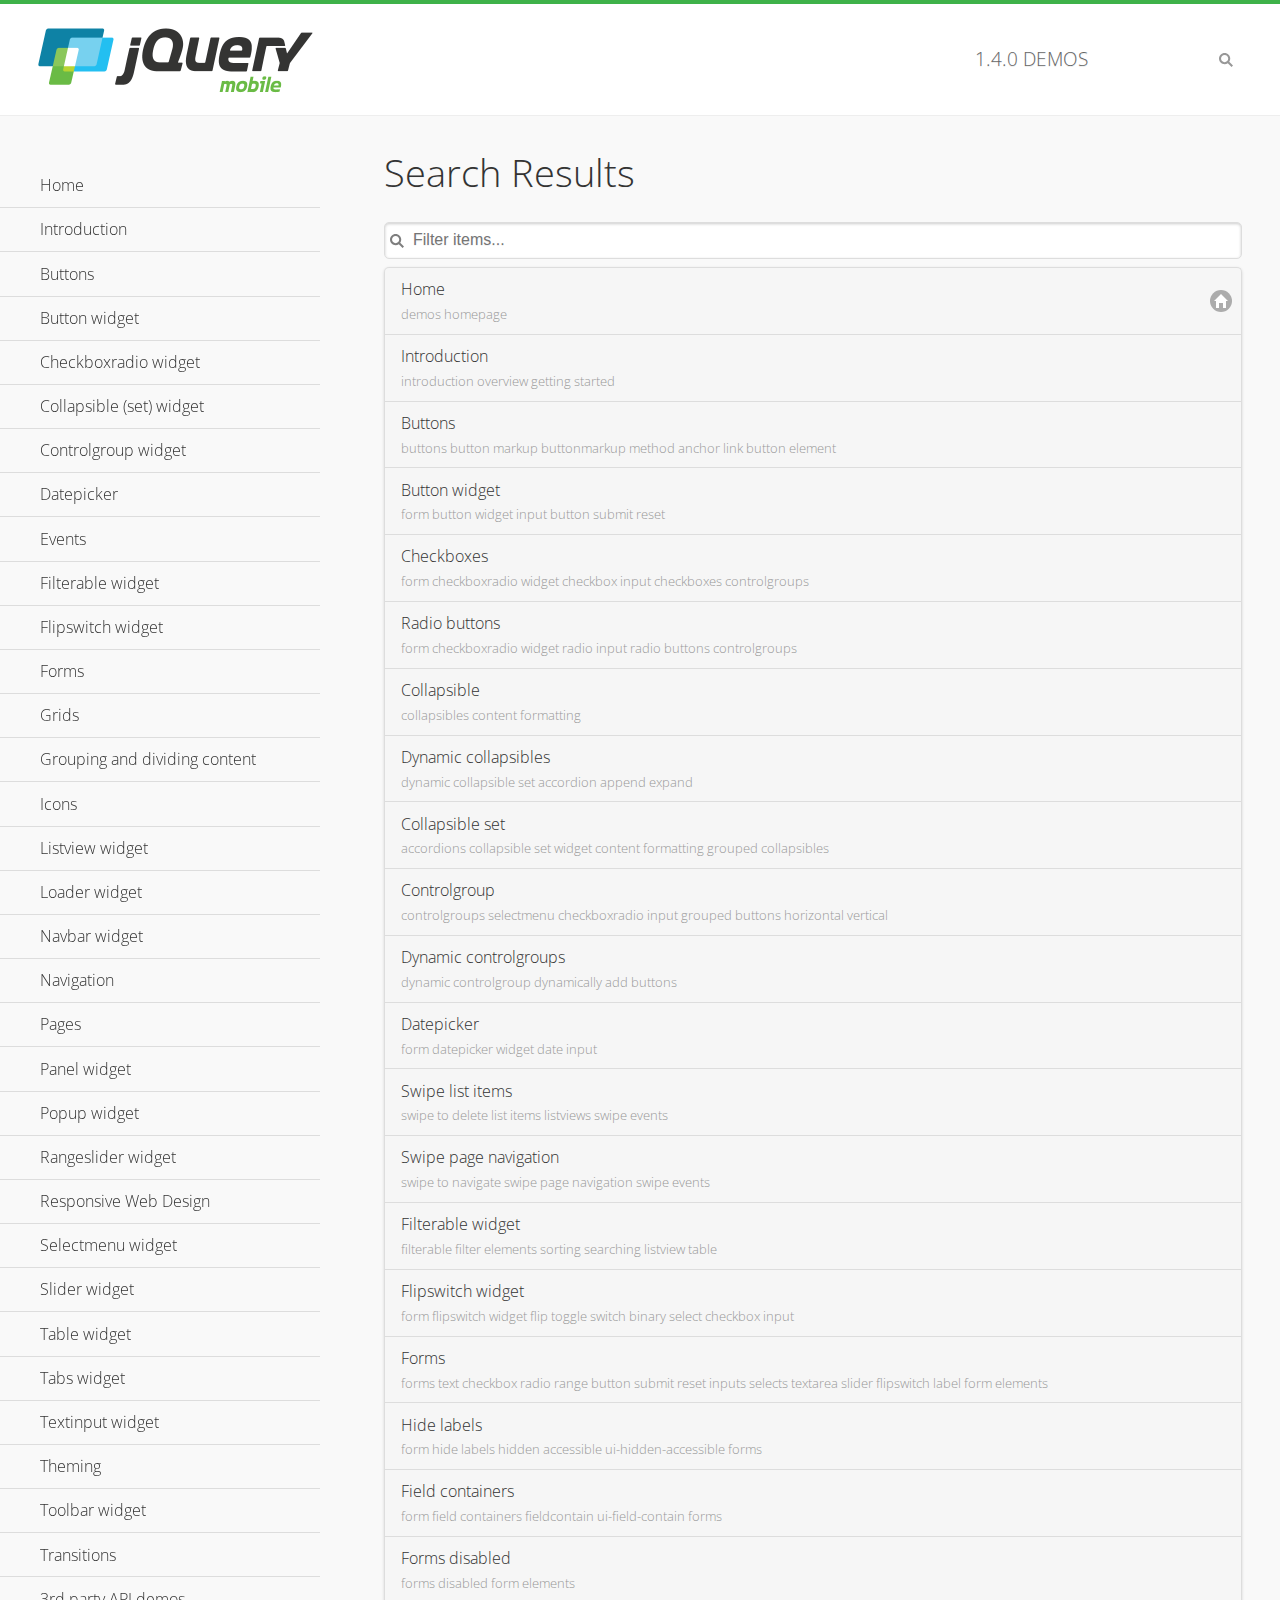
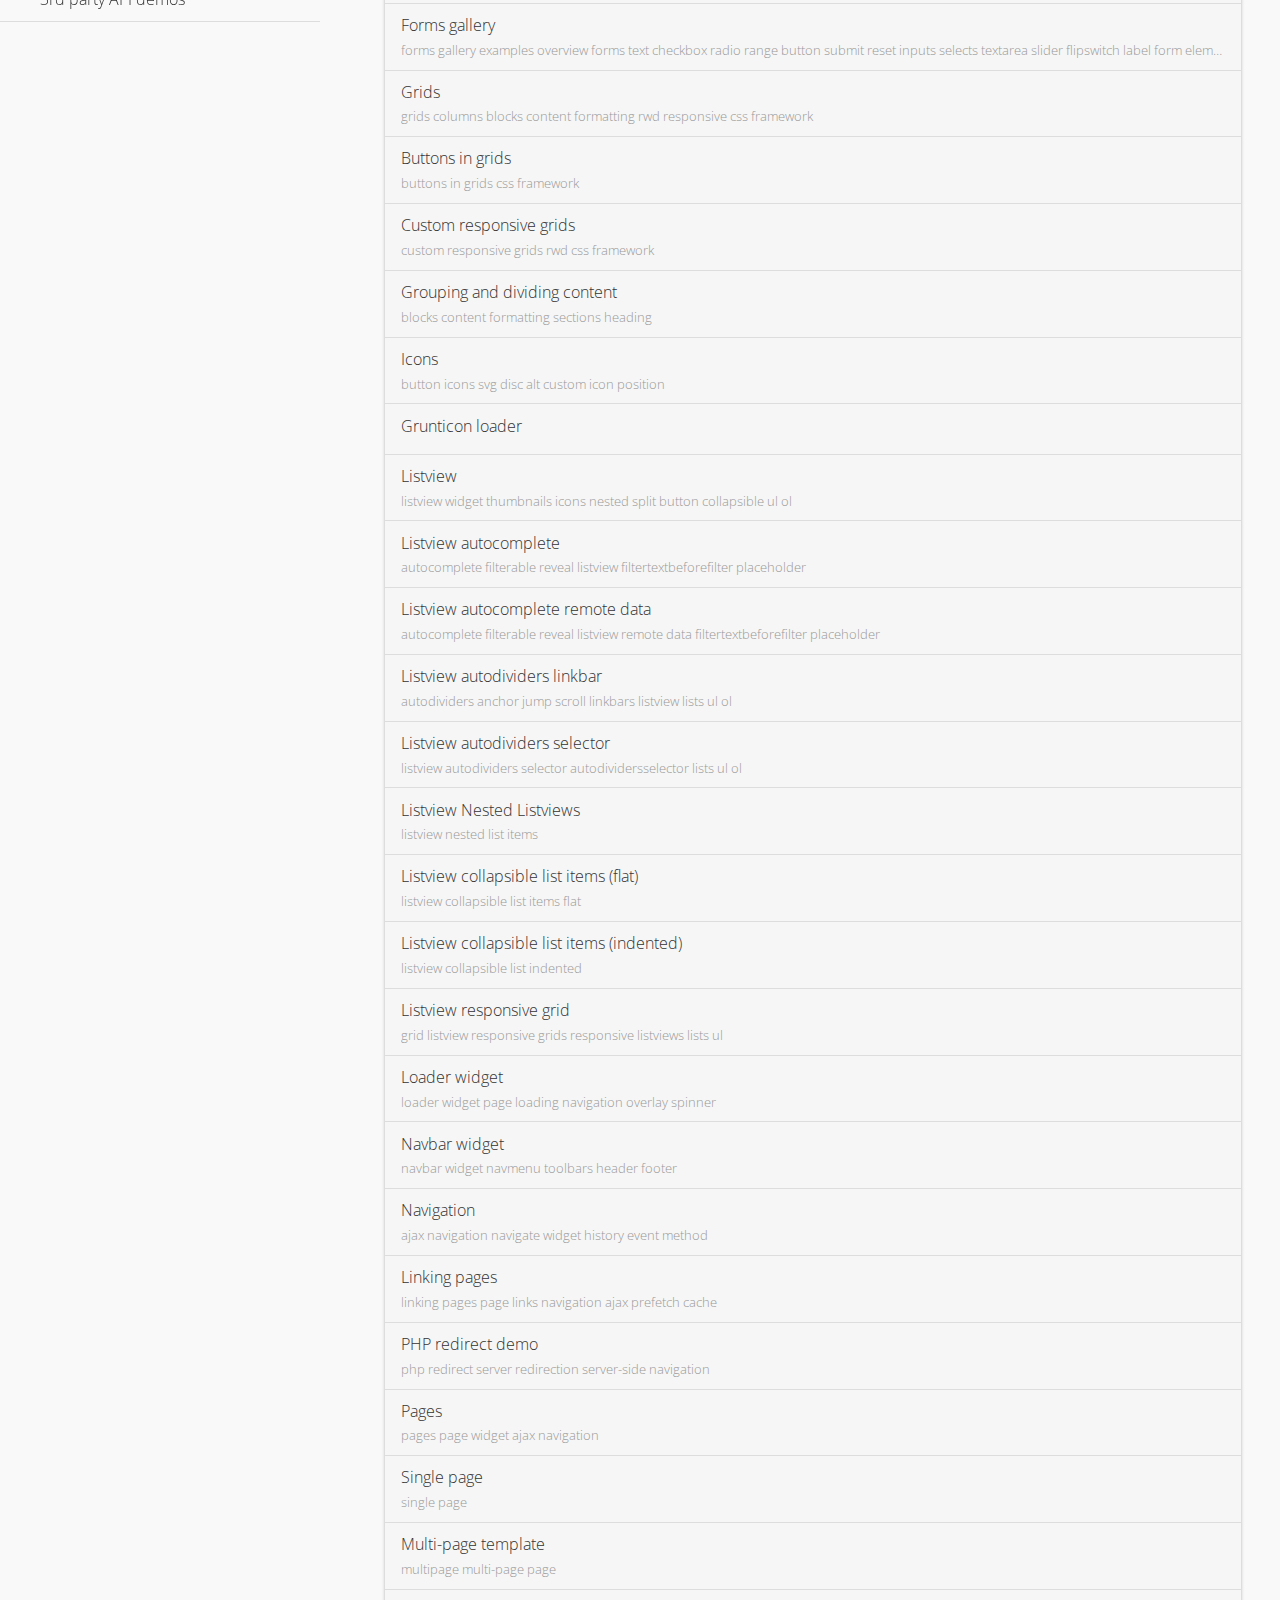
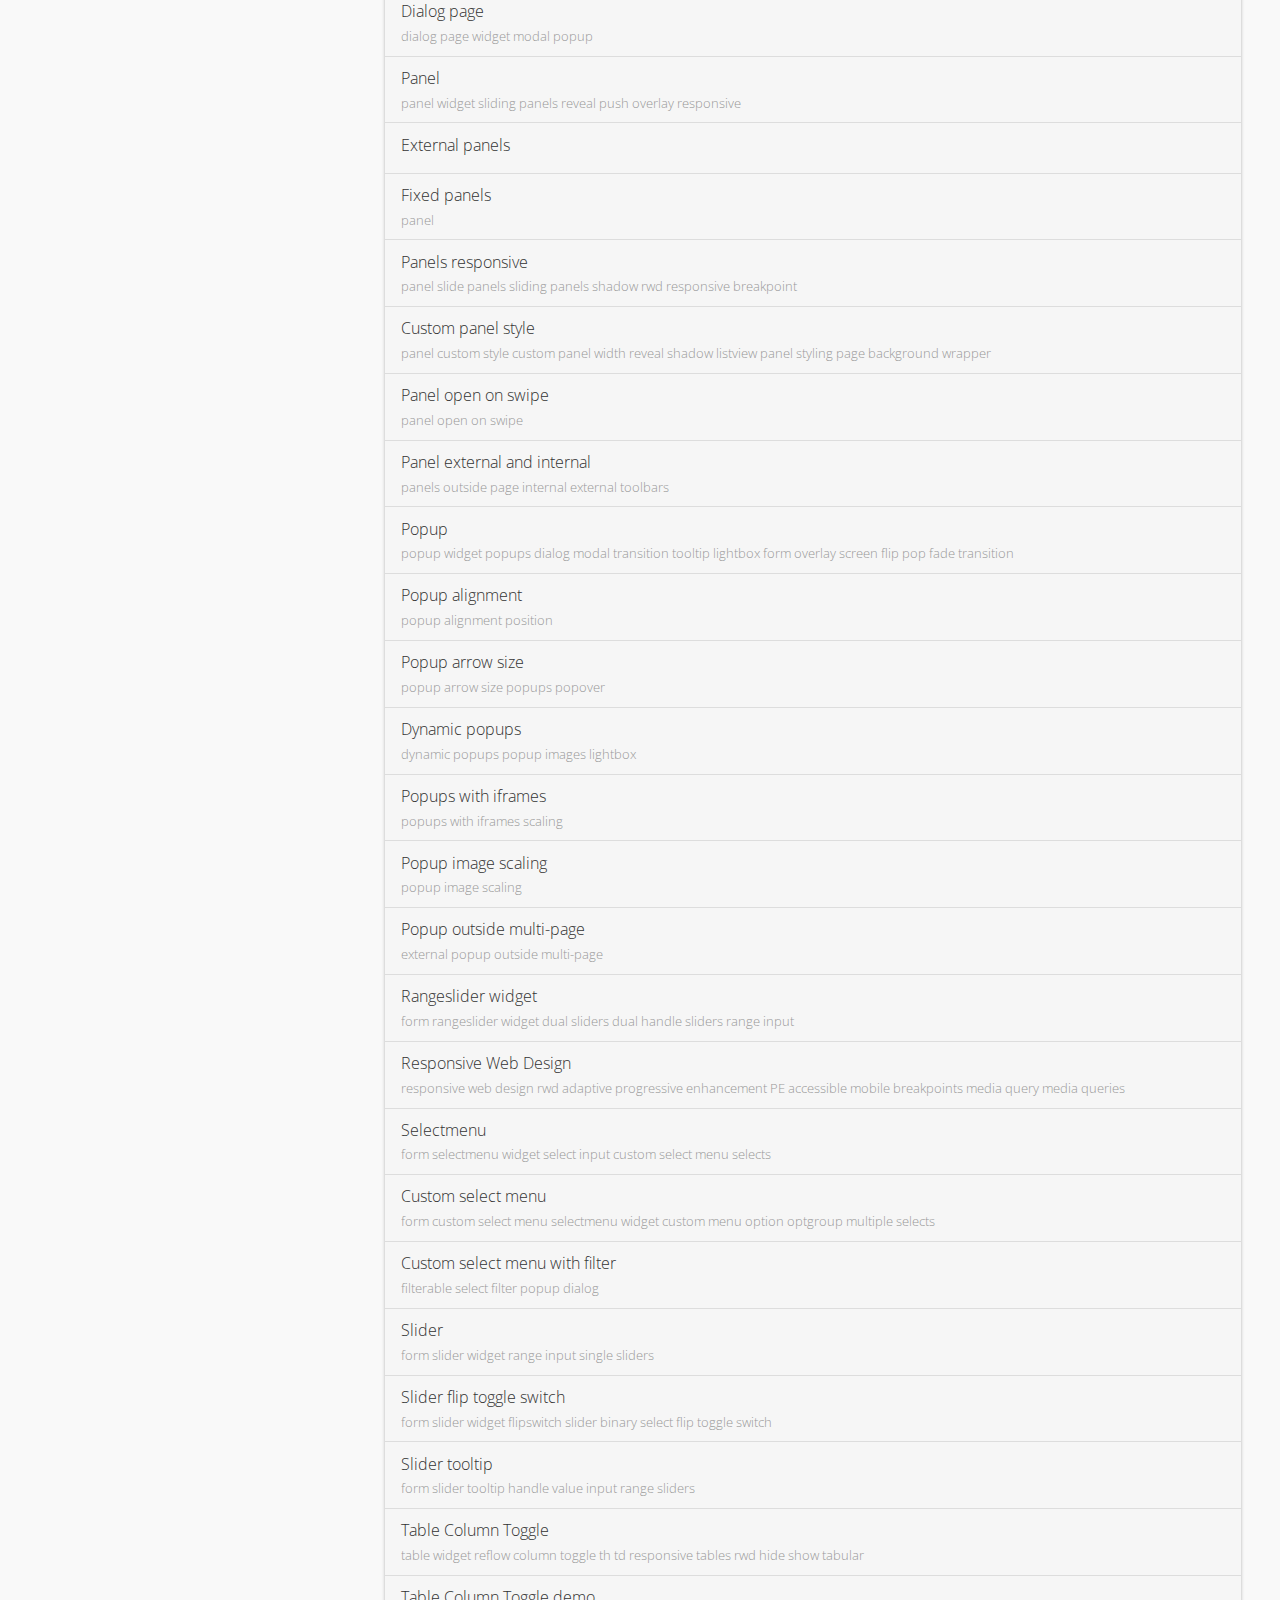
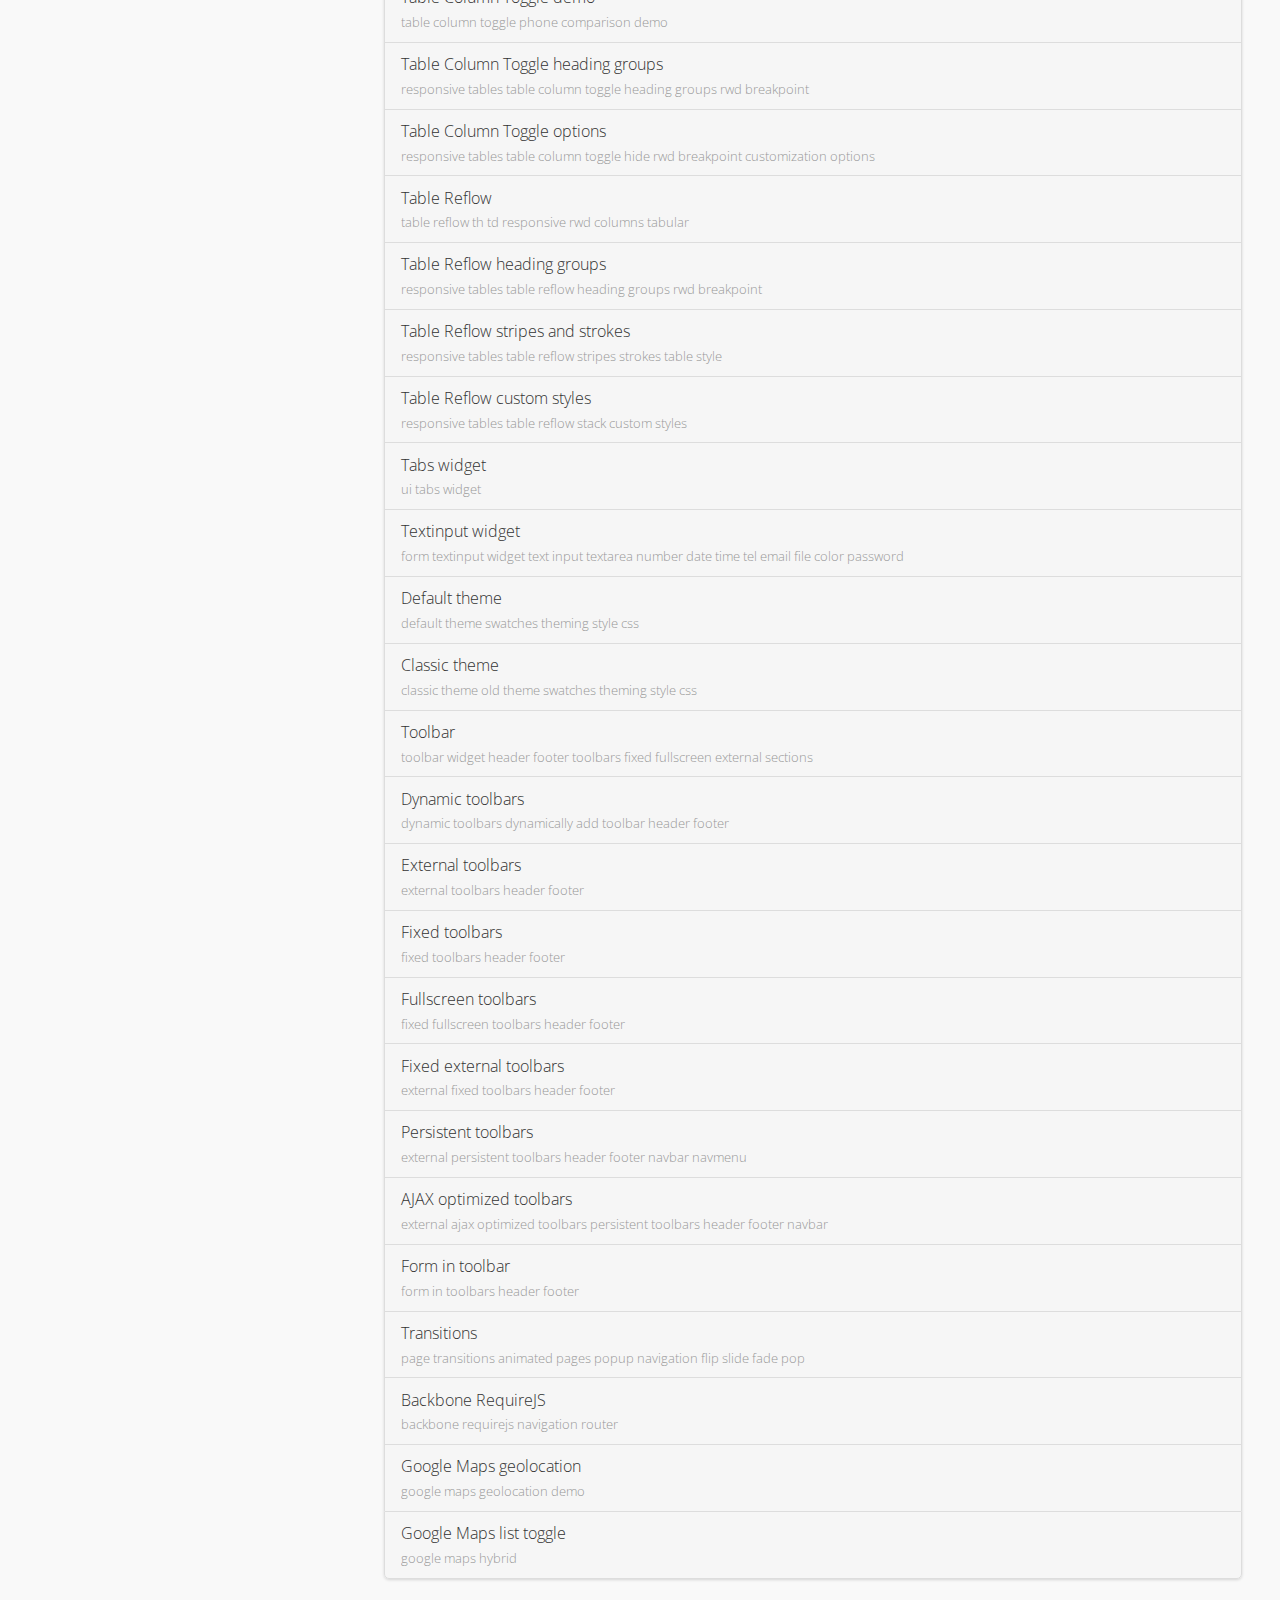
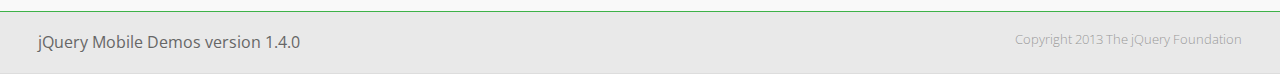
<file: jquery-mobile/demos/_search/index.html>
<!DOCTYPE html>
<html>
<head>
	<meta charset="utf-8">
	<meta name="viewport" content="width=device-width, initial-scale=1">
	<title>jQuery Mobile Demos</title>
	<link rel="stylesheet" href="../css/themes/default/jquery.mobile-1.4.0.min.css">
	<link rel="stylesheet" href="../_assets/css/jqm-demos.css">
	<link rel="shortcut icon" href="../_assets/favicon.ico">
    <link rel="stylesheet" href="http://fonts.googleapis.com/css?family=Open+Sans:300,400,700">
	<script src="../js/jquery.js"></script>
	<script src="../_assets/js/index.js"></script>
	<script src="../js/jquery.mobile-1.4.0.min.js"></script>

</head>
<body>
<div data-role="page" class="jqm-demos jqm-demos-index jqm-demos-search-results">

	<div data-role="header" class="jqm-header">
		<h2><a href="../" title="jQuery Mobile Demos home"><img src="../_assets/img/jquery-logo.png" alt="jQuery Mobile"></a></h2>
		<p><span class="jqm-version"></span> Demos</p>
		<a href="#" class="jqm-navmenu-link ui-btn ui-btn-icon-notext ui-corner-all ui-icon-bars ui-nodisc-icon ui-alt-icon ui-btn-left">Menu</a>
		<a href="#" class="jqm-search-link ui-btn ui-btn-icon-notext ui-corner-all ui-icon-search ui-nodisc-icon ui-alt-icon ui-btn-right">Search</a>
	</div><!-- /header -->

	<div role="main" class="ui-content jqm-content">

		<h1>Search Results</h1>

        <div class="jqm-search-results-wrap">
	        <ul class="jqm-list jqm-search-results-list">
<li data-filtertext="demos homepage" data-icon="home"><a href=".././">Home</a></li>
<li data-filtertext="introduction overview getting started"><a href="../intro/" data-ajax="false">Introduction</a></li>
<li data-filtertext="buttons button markup buttonmarkup method anchor link button element"><a href="../button-markup/" data-ajax="false">Buttons</a></li>
<li data-filtertext="form button widget input button submit reset"><a href="../button/" data-ajax="false">Button widget</a></li>
<li data-role="collapsible" data-collapsed-icon="carat-d" data-expanded-icon="carat-u" data-iconpos="right" data-inset="false">
	<h3>Checkboxradio widget</h3>
	<ul>
		<li data-filtertext="form checkboxradio widget checkbox input checkboxes controlgroups"><a href="../checkboxradio-checkbox/" data-ajax="false">Checkboxes</a></li>
		<li data-filtertext="form checkboxradio widget radio input radio buttons controlgroups"><a href="../checkboxradio-radio/" data-ajax="false">Radio buttons</a></li>
	</ul>
</li>
<li data-role="collapsible" data-collapsed-icon="carat-d" data-expanded-icon="carat-u" data-iconpos="right" data-inset="false">
	<h3>Collapsible (set) widget</h3>
	<ul>
		<li data-filtertext="collapsibles content formatting"><a href="../collapsible/" data-ajax="false">Collapsible</a></li>
		<li data-filtertext="dynamic collapsible set accordion append expand"><a href="../collapsible-dynamic/" data-ajax="false">Dynamic collapsibles</a></li>
		<li data-filtertext="accordions collapsible set widget content formatting grouped collapsibles"><a href="../collapsibleset/" data-ajax="false">Collapsible set</a></li>
	</ul>
</li>
<li data-role="collapsible" data-collapsed-icon="carat-d" data-expanded-icon="carat-u" data-iconpos="right" data-inset="false">
	<h3>Controlgroup widget</h3>
	<ul>
		<li data-filtertext="controlgroups selectmenu checkboxradio input grouped buttons horizontal vertical"><a href="../controlgroup/" data-ajax="false">Controlgroup</a></li>
		<li data-filtertext="dynamic controlgroup dynamically add buttons"><a href="../controlgroup-dynamic/" data-ajax="false">Dynamic controlgroups</a></li>
	</ul>
</li>
<li data-filtertext="form datepicker widget date input"><a href="../datepicker/" data-ajax="false">Datepicker</a></li>
<li data-role="collapsible" data-collapsed-icon="carat-d" data-expanded-icon="carat-u" data-iconpos="right" data-inset="false">
	<h3>Events</h3>
	<ul>
		<li data-filtertext="swipe to delete list items listviews swipe events"><a href="../swipe-list/" data-ajax="false">Swipe list items</a></li>
		<li data-filtertext="swipe to navigate swipe page navigation swipe events"><a href="../swipe-page/" data-ajax="false">Swipe page navigation</a></li>
	</ul>
</li>
<li data-filtertext="filterable filter elements sorting searching listview table"><a href="../filterable/" data-ajax="false">Filterable widget</a></li>
<li data-filtertext="form flipswitch widget flip toggle switch binary select checkbox input"><a href="../flipswitch/" data-ajax="false">Flipswitch widget</a></li>
<li data-role="collapsible" data-collapsed-icon="carat-d" data-expanded-icon="carat-u" data-iconpos="right" data-inset="false">
	<h3>Forms</h3>
	<ul>
		<li data-filtertext="forms text checkbox radio range button submit reset inputs selects textarea slider flipswitch label form elements"><a href="../forms/" data-ajax="false">Forms</a></li>
		<li data-filtertext="form hide labels hidden accessible ui-hidden-accessible forms"><a href="../forms-label-hidden-accessible/" data-ajax="false">Hide labels</a></li>
		<li data-filtertext="form field containers fieldcontain ui-field-contain forms"><a href="../forms-field-contain/" data-ajax="false">Field containers</a></li>
		<li data-filtertext="forms disabled form elements"><a href="../forms-disabled/" data-ajax="false">Forms disabled</a></li>
		<li data-filtertext="forms gallery examples overview forms text checkbox radio range button submit reset inputs selects textarea slider flipswitch label form elements"><a href="../forms-gallery/" data-ajax="false">Forms gallery</a></li>
	</ul>
</li>
<li data-role="collapsible" data-collapsed-icon="carat-d" data-expanded-icon="carat-u" data-iconpos="right" data-inset="false">
	<h3>Grids</h3>
	<ul>
		<li data-filtertext="grids columns blocks content formatting rwd responsive css framework"><a href="../grids/" data-ajax="false">Grids</a></li>
		<li data-filtertext="buttons in grids css framework"><a href="../grids-buttons/" data-ajax="false">Buttons in grids</a></li>
		<li data-filtertext="custom responsive grids rwd css framework"><a href="../grids-custom-responsive/" data-ajax="false">Custom responsive grids</a></li>
	</ul>
</li>
<li data-filtertext="blocks content formatting sections heading"><a href="../body-bar-classes/" data-ajax="false">Grouping and dividing content</a></li>
<li data-role="collapsible" data-collapsed-icon="carat-d" data-expanded-icon="carat-u" data-iconpos="right" data-inset="false">
	<h3>Icons</h3>
	<ul>
		<li data-filtertext="button icons svg disc alt custom icon position"><a href="../icons/" data-ajax="false">Icons</a></li>
		<li data-filtertext=""><a href="../icons-grunticon/" data-ajax="false">Grunticon loader</a></li>
	</ul>
</li>
<li data-role="collapsible" data-collapsed-icon="carat-d" data-expanded-icon="carat-u" data-iconpos="right" data-inset="false">
	<h3>Listview widget</h3>
	<ul>
		<li data-filtertext="listview widget thumbnails icons nested split button collapsible ul ol"><a href="../listview/" data-ajax="false">Listview</a></li>
		<li data-filtertext="autocomplete filterable reveal listview filtertextbeforefilter placeholder"><a href="../listview-autocomplete/" data-ajax="false">Listview autocomplete</a></li>
		<li data-filtertext="autocomplete filterable reveal listview remote data filtertextbeforefilter placeholder"><a href="../listview-autocomplete-remote/" data-ajax="false">Listview autocomplete remote data</a></li>
		<li data-filtertext="autodividers anchor jump scroll linkbars listview lists ul ol"><a href="../listview-autodividers-linkbar/" data-ajax="false">Listview autodividers linkbar</a></li>
		<li data-filtertext="listview autodividers selector autodividersselector lists ul ol"><a href="../listview-autodividers-selector/" data-ajax="false">Listview autodividers selector</a></li>
		<li data-filtertext="listview nested list items"><a href="../listview-nested-lists/" data-ajax="false">Listview Nested Listviews</a></li>
		<li data-filtertext="listview collapsible list items flat"><a href="../listview-collapsible-item-flat/" data-ajax="false">Listview collapsible list items (flat)</a></li>
		<li data-filtertext="listview collapsible list indented"><a href="../listview-collapsible-item-indented/" data-ajax="false">Listview collapsible list items (indented)</a></li>
		<li data-filtertext="grid listview responsive grids responsive listviews lists ul"><a href="../listview-grid/" data-ajax="false">Listview responsive grid</a></li>
	</ul>
</li>
<li data-filtertext="loader widget page loading navigation overlay spinner"><a href="../loader/" data-ajax="false">Loader widget</a></li>
<li data-filtertext="navbar widget navmenu toolbars header footer"><a href="../navbar/" data-ajax="false">Navbar widget</a></li>
<li data-role="collapsible" data-collapsed-icon="carat-d" data-expanded-icon="carat-u" data-iconpos="right" data-inset="false">
	<h3>Navigation</h3>
	<ul>
		<li data-filtertext="ajax navigation navigate widget history event method"><a href="../navigation/" data-ajax="false">Navigation</a></li>
		<li data-filtertext="linking pages page links navigation ajax prefetch cache"><a href="../navigation-linking-pages/" data-ajax="false">Linking pages</a></li>
		<li data-filtertext="php redirect server redirection server-side navigation"><a href="../navigation-php-redirect/" data-ajax="false">PHP redirect demo</a></li>
	</ul>
</li>
<li data-role="collapsible" data-collapsed-icon="carat-d" data-expanded-icon="carat-u" data-iconpos="right" data-inset="false">
	<h3>Pages</h3>
	<ul>
		<li data-filtertext="pages page widget ajax navigation"><a href="../pages/" data-ajax="false">Pages</a></li>
		<li data-filtertext="single page"><a href="../pages-single-page/" data-ajax="false">Single page</a></li>
		<li data-filtertext="multipage multi-page page"><a href="../pages-multi-page/" data-ajax="false">Multi-page template</a></li>
		<li data-filtertext="dialog page widget modal popup"><a href="../pages-dialog/" data-ajax="false">Dialog page</a></li>
	</ul>
</li>
<li data-role="collapsible" data-collapsed-icon="carat-d" data-expanded-icon="carat-u" data-iconpos="right" data-inset="false">
	<h3>Panel widget</h3>
	<ul>
		<li data-filtertext="panel widget sliding panels reveal push overlay responsive"><a href="../panel/" data-ajax="false">Panel</a></li>
		<li data-filtertext=""><a href="../panel-external/" data-ajax="false">External panels</a></li>
		<li data-filtertext="panel "><a href="../panel-fixed/" data-ajax="false">Fixed panels</a></li>
		<li data-filtertext="panel slide panels sliding panels shadow rwd responsive breakpoint"><a href="../panel-responsive/" data-ajax="false">Panels responsive</a></li>
		<li data-filtertext="panel custom style custom panel width reveal shadow listview panel styling page background wrapper"><a href="../panel-styling/" data-ajax="false">Custom panel style</a></li>
		<li data-filtertext="panel open on swipe"><a href="../panel-swipe-open/" data-ajax="false">Panel open on swipe</a></li>
		<li data-filtertext="panels outside page internal external toolbars"><a href="../panel-external-internal/" data-ajax="false">Panel external and internal</a></li>
	</ul>
</li>
<li data-role="collapsible" data-collapsed-icon="carat-d" data-expanded-icon="carat-u" data-iconpos="right" data-inset="false">
	<h3>Popup widget</h3>
	<ul>
		<li data-filtertext="popup widget popups dialog modal transition tooltip lightbox form overlay screen flip pop fade transition"><a href="../popup/" data-ajax="false">Popup</a></li>
		<li data-filtertext="popup alignment position"><a href="../popup-alignment/" data-ajax="false">Popup alignment</a></li>
		<li data-filtertext="popup arrow size popups popover"><a href="../popup-arrow-size/" data-ajax="false">Popup arrow size</a></li>
		<li data-filtertext="dynamic popups popup images lightbox"><a href="../popup-dynamic/" data-ajax="false">Dynamic popups</a></li>
		<li data-filtertext="popups with iframes scaling"><a href="../popup-iframe/" data-ajax="false">Popups with iframes</a></li>
		<li data-filtertext="popup image scaling"><a href="../popup-image-scaling/" data-ajax="false">Popup image scaling</a></li>
		<li data-filtertext="external popup outside multi-page"><a href="../popup-outside-multipage" data-ajax="false">Popup outside multi-page</a></li>
	</ul>
</li>
<li data-filtertext="form rangeslider widget dual sliders dual handle sliders range input"><a href="../rangeslider/" data-ajax="false">Rangeslider widget</a></li>
<li data-filtertext="responsive web design rwd adaptive progressive enhancement PE accessible mobile breakpoints media query media queries"><a href="../rwd/" data-ajax="false">Responsive Web Design</a></li>
<li data-role="collapsible" data-collapsed-icon="carat-d" data-expanded-icon="carat-u" data-iconpos="right" data-inset="false">
	<h3>Selectmenu widget</h3>
	<ul>
		<li data-filtertext="form selectmenu widget select input custom select menu selects"><a href="../selectmenu/" data-ajax="false">Selectmenu</a></li>
		<li data-filtertext="form custom select menu selectmenu widget custom menu option optgroup multiple selects"><a href="../selectmenu-custom/" data-ajax="false">Custom select menu</a></li>
		<li data-filtertext="filterable select filter popup dialog"><a href="../selectmenu-custom-filter/" data-ajax="false">Custom select menu with filter</a></li>
	</ul>
</li>
<li data-role="collapsible" data-collapsed-icon="carat-d" data-expanded-icon="carat-u" data-iconpos="right" data-inset="false">
	<h3>Slider widget</h3>
	<ul>
		<li data-filtertext="form slider widget range input single sliders"><a href="../slider/" data-ajax="false">Slider</a></li>
		<li data-filtertext="form slider widget flipswitch slider binary select flip toggle switch"><a href="../slider-flipswitch/" data-ajax="false">Slider flip toggle switch</a></li>
		<li data-filtertext="form slider tooltip handle value input range sliders"><a href="../slider-tooltip/" data-ajax="false">Slider tooltip</a></li>
	</ul>
</li>
<li data-role="collapsible" data-collapsed-icon="carat-d" data-expanded-icon="carat-u" data-iconpos="right" data-inset="false">
	<h3>Table widget</h3>
	<ul>
		<li data-filtertext="table widget reflow column toggle th td responsive tables rwd hide show tabular"><a href="../table-column-toggle/" data-ajax="false">Table Column Toggle</a></li>
		<li data-filtertext="table column toggle phone comparison demo"><a href="../table-column-toggle-example/" data-ajax="false">Table Column Toggle demo</a></li>
		<li data-filtertext="responsive tables table column toggle heading groups rwd breakpoint"><a href="../table-column-toggle-heading-groups/" data-ajax="false">Table Column Toggle heading groups</a></li>
		<li data-filtertext="responsive tables table column toggle hide rwd breakpoint customization options"><a href="../table-column-toggle-options/" data-ajax="false">Table Column Toggle options</a></li>
		<li data-filtertext="table reflow th td responsive rwd columns tabular"><a href="../table-reflow/" data-ajax="false">Table Reflow</a></li>
		<li data-filtertext="responsive tables table reflow heading groups rwd breakpoint"><a href="../table-reflow-heading-groups/" data-ajax="false">Table Reflow heading groups</a></li>
		<li data-filtertext="responsive tables table reflow stripes strokes table style"><a href="../table-reflow-stripes-strokes/" data-ajax="false">Table Reflow stripes and strokes</a></li>
		<li data-filtertext="responsive tables table reflow stack custom styles"><a href="../table-reflow-styling/" data-ajax="false">Table Reflow custom styles</a></li>
	</ul>
</li>
<li data-filtertext="ui tabs widget"><a href="../tabs/" data-ajax="false">Tabs widget</a></li>
<li data-filtertext="form textinput widget text input textarea number date time tel email file color password"><a href="../textinput/" data-ajax="false">Textinput widget</a></li>
<li data-role="collapsible" data-collapsed-icon="carat-d" data-expanded-icon="carat-u" data-iconpos="right" data-inset="false">
	<h3>Theming</h3>
	<ul>
		<li data-filtertext="default theme swatches theming style css"><a href="../theme-default/" data-ajax="false">Default theme</a></li>
		<li data-filtertext="classic theme old theme swatches theming style css"><a href="../theme-classic/" data-ajax="false">Classic theme</a></li>
	</ul>
</li>
<li data-role="collapsible" data-collapsed-icon="carat-d" data-expanded-icon="carat-u" data-iconpos="right" data-inset="false">
	<h3>Toolbar widget</h3>
	<ul>
		<li data-filtertext="toolbar widget header footer toolbars fixed fullscreen external sections"><a href="../toolbar/" data-ajax="false">Toolbar</a></li>
		<li data-filtertext="dynamic toolbars dynamically add toolbar header footer"><a href="../toolbar-dynamic/" data-ajax="false">Dynamic toolbars</a></li>
		<li data-filtertext="external toolbars header footer"><a href="../toolbar-external/" data-ajax="false">External toolbars</a></li>
		<li data-filtertext="fixed toolbars header footer"><a href="../toolbar-fixed/" data-ajax="false">Fixed toolbars</a></li>
		<li data-filtertext="fixed fullscreen toolbars header footer"><a href="../toolbar-fixed-fullscreen/" data-ajax="false">Fullscreen toolbars</a></li>
		<li data-filtertext="external fixed toolbars header footer"><a href="../toolbar-fixed-external/" data-ajax="false">Fixed external toolbars</a></li>
		<li data-filtertext="external persistent toolbars header footer navbar navmenu"><a href="../toolbar-fixed-persistent/" data-ajax="false">Persistent toolbars</a></li>
		<li data-filtertext="external ajax optimized toolbars persistent toolbars header footer navbar"><a href="../toolbar-fixed-persistent-optimized/" data-ajax="false">AJAX optimized toolbars</a></li>
		<li data-filtertext="form in toolbars header footer"><a href="../toolbar-fixed-forms/" data-ajax="false">Form in toolbar</a></li>
	</ul>
</li>
<li data-filtertext="page transitions animated pages popup navigation flip slide fade pop"><a href="../transitions/" data-ajax="false">Transitions</a></li>
<li data-role="collapsible" data-collapsed-icon="carat-d" data-expanded-icon="carat-u" data-iconpos="right" data-inset="false">
	<h3>3rd party API demos</h3>
	<ul>
		<li data-filtertext="backbone requirejs navigation router"><a href="../backbone-requirejs/" data-ajax="false">Backbone RequireJS</a></li>
		<li data-filtertext="google maps geolocation demo"><a href="../map-geolocation/" data-ajax="false">Google Maps geolocation</a></li>
		<li data-filtertext="google maps hybrid"><a href="../map-list-toggle/" data-ajax="false">Google Maps list toggle</a></li>
	</ul>
</li>



	        </ul>
	    </div>

	</div><!-- /content -->
	    <div data-role="panel" class="jqm-navmenu-panel" data-position="left" data-display="overlay" data-theme="a">
	    	<ul class="jqm-list ui-alt-icon ui-nodisc-icon">
<li data-filtertext="demos homepage" data-icon="home"><a href=".././">Home</a></li>
<li data-filtertext="introduction overview getting started"><a href="../intro/" data-ajax="false">Introduction</a></li>
<li data-filtertext="buttons button markup buttonmarkup method anchor link button element"><a href="../button-markup/" data-ajax="false">Buttons</a></li>
<li data-filtertext="form button widget input button submit reset"><a href="../button/" data-ajax="false">Button widget</a></li>
<li data-role="collapsible" data-collapsed-icon="carat-d" data-expanded-icon="carat-u" data-iconpos="right" data-inset="false">
	<h3>Checkboxradio widget</h3>
	<ul>
		<li data-filtertext="form checkboxradio widget checkbox input checkboxes controlgroups"><a href="../checkboxradio-checkbox/" data-ajax="false">Checkboxes</a></li>
		<li data-filtertext="form checkboxradio widget radio input radio buttons controlgroups"><a href="../checkboxradio-radio/" data-ajax="false">Radio buttons</a></li>
	</ul>
</li>
<li data-role="collapsible" data-collapsed-icon="carat-d" data-expanded-icon="carat-u" data-iconpos="right" data-inset="false">
	<h3>Collapsible (set) widget</h3>
	<ul>
		<li data-filtertext="collapsibles content formatting"><a href="../collapsible/" data-ajax="false">Collapsible</a></li>
		<li data-filtertext="dynamic collapsible set accordion append expand"><a href="../collapsible-dynamic/" data-ajax="false">Dynamic collapsibles</a></li>
		<li data-filtertext="accordions collapsible set widget content formatting grouped collapsibles"><a href="../collapsibleset/" data-ajax="false">Collapsible set</a></li>
	</ul>
</li>
<li data-role="collapsible" data-collapsed-icon="carat-d" data-expanded-icon="carat-u" data-iconpos="right" data-inset="false">
	<h3>Controlgroup widget</h3>
	<ul>
		<li data-filtertext="controlgroups selectmenu checkboxradio input grouped buttons horizontal vertical"><a href="../controlgroup/" data-ajax="false">Controlgroup</a></li>
		<li data-filtertext="dynamic controlgroup dynamically add buttons"><a href="../controlgroup-dynamic/" data-ajax="false">Dynamic controlgroups</a></li>
	</ul>
</li>
<li data-filtertext="form datepicker widget date input"><a href="../datepicker/" data-ajax="false">Datepicker</a></li>
<li data-role="collapsible" data-collapsed-icon="carat-d" data-expanded-icon="carat-u" data-iconpos="right" data-inset="false">
	<h3>Events</h3>
	<ul>
		<li data-filtertext="swipe to delete list items listviews swipe events"><a href="../swipe-list/" data-ajax="false">Swipe list items</a></li>
		<li data-filtertext="swipe to navigate swipe page navigation swipe events"><a href="../swipe-page/" data-ajax="false">Swipe page navigation</a></li>
	</ul>
</li>
<li data-filtertext="filterable filter elements sorting searching listview table"><a href="../filterable/" data-ajax="false">Filterable widget</a></li>
<li data-filtertext="form flipswitch widget flip toggle switch binary select checkbox input"><a href="../flipswitch/" data-ajax="false">Flipswitch widget</a></li>
<li data-role="collapsible" data-collapsed-icon="carat-d" data-expanded-icon="carat-u" data-iconpos="right" data-inset="false">
	<h3>Forms</h3>
	<ul>
		<li data-filtertext="forms text checkbox radio range button submit reset inputs selects textarea slider flipswitch label form elements"><a href="../forms/" data-ajax="false">Forms</a></li>
		<li data-filtertext="form hide labels hidden accessible ui-hidden-accessible forms"><a href="../forms-label-hidden-accessible/" data-ajax="false">Hide labels</a></li>
		<li data-filtertext="form field containers fieldcontain ui-field-contain forms"><a href="../forms-field-contain/" data-ajax="false">Field containers</a></li>
		<li data-filtertext="forms disabled form elements"><a href="../forms-disabled/" data-ajax="false">Forms disabled</a></li>
		<li data-filtertext="forms gallery examples overview forms text checkbox radio range button submit reset inputs selects textarea slider flipswitch label form elements"><a href="../forms-gallery/" data-ajax="false">Forms gallery</a></li>
	</ul>
</li>
<li data-role="collapsible" data-collapsed-icon="carat-d" data-expanded-icon="carat-u" data-iconpos="right" data-inset="false">
	<h3>Grids</h3>
	<ul>
		<li data-filtertext="grids columns blocks content formatting rwd responsive css framework"><a href="../grids/" data-ajax="false">Grids</a></li>
		<li data-filtertext="buttons in grids css framework"><a href="../grids-buttons/" data-ajax="false">Buttons in grids</a></li>
		<li data-filtertext="custom responsive grids rwd css framework"><a href="../grids-custom-responsive/" data-ajax="false">Custom responsive grids</a></li>
	</ul>
</li>
<li data-filtertext="blocks content formatting sections heading"><a href="../body-bar-classes/" data-ajax="false">Grouping and dividing content</a></li>
<li data-role="collapsible" data-collapsed-icon="carat-d" data-expanded-icon="carat-u" data-iconpos="right" data-inset="false">
	<h3>Icons</h3>
	<ul>
		<li data-filtertext="button icons svg disc alt custom icon position"><a href="../icons/" data-ajax="false">Icons</a></li>
		<li data-filtertext=""><a href="../icons-grunticon/" data-ajax="false">Grunticon loader</a></li>
	</ul>
</li>
<li data-role="collapsible" data-collapsed-icon="carat-d" data-expanded-icon="carat-u" data-iconpos="right" data-inset="false">
	<h3>Listview widget</h3>
	<ul>
		<li data-filtertext="listview widget thumbnails icons nested split button collapsible ul ol"><a href="../listview/" data-ajax="false">Listview</a></li>
		<li data-filtertext="autocomplete filterable reveal listview filtertextbeforefilter placeholder"><a href="../listview-autocomplete/" data-ajax="false">Listview autocomplete</a></li>
		<li data-filtertext="autocomplete filterable reveal listview remote data filtertextbeforefilter placeholder"><a href="../listview-autocomplete-remote/" data-ajax="false">Listview autocomplete remote data</a></li>
		<li data-filtertext="autodividers anchor jump scroll linkbars listview lists ul ol"><a href="../listview-autodividers-linkbar/" data-ajax="false">Listview autodividers linkbar</a></li>
		<li data-filtertext="listview autodividers selector autodividersselector lists ul ol"><a href="../listview-autodividers-selector/" data-ajax="false">Listview autodividers selector</a></li>
		<li data-filtertext="listview nested list items"><a href="../listview-nested-lists/" data-ajax="false">Listview Nested Listviews</a></li>
		<li data-filtertext="listview collapsible list items flat"><a href="../listview-collapsible-item-flat/" data-ajax="false">Listview collapsible list items (flat)</a></li>
		<li data-filtertext="listview collapsible list indented"><a href="../listview-collapsible-item-indented/" data-ajax="false">Listview collapsible list items (indented)</a></li>
		<li data-filtertext="grid listview responsive grids responsive listviews lists ul"><a href="../listview-grid/" data-ajax="false">Listview responsive grid</a></li>
	</ul>
</li>
<li data-filtertext="loader widget page loading navigation overlay spinner"><a href="../loader/" data-ajax="false">Loader widget</a></li>
<li data-filtertext="navbar widget navmenu toolbars header footer"><a href="../navbar/" data-ajax="false">Navbar widget</a></li>
<li data-role="collapsible" data-collapsed-icon="carat-d" data-expanded-icon="carat-u" data-iconpos="right" data-inset="false">
	<h3>Navigation</h3>
	<ul>
		<li data-filtertext="ajax navigation navigate widget history event method"><a href="../navigation/" data-ajax="false">Navigation</a></li>
		<li data-filtertext="linking pages page links navigation ajax prefetch cache"><a href="../navigation-linking-pages/" data-ajax="false">Linking pages</a></li>
		<li data-filtertext="php redirect server redirection server-side navigation"><a href="../navigation-php-redirect/" data-ajax="false">PHP redirect demo</a></li>
	</ul>
</li>
<li data-role="collapsible" data-collapsed-icon="carat-d" data-expanded-icon="carat-u" data-iconpos="right" data-inset="false">
	<h3>Pages</h3>
	<ul>
		<li data-filtertext="pages page widget ajax navigation"><a href="../pages/" data-ajax="false">Pages</a></li>
		<li data-filtertext="single page"><a href="../pages-single-page/" data-ajax="false">Single page</a></li>
		<li data-filtertext="multipage multi-page page"><a href="../pages-multi-page/" data-ajax="false">Multi-page template</a></li>
		<li data-filtertext="dialog page widget modal popup"><a href="../pages-dialog/" data-ajax="false">Dialog page</a></li>
	</ul>
</li>
<li data-role="collapsible" data-collapsed-icon="carat-d" data-expanded-icon="carat-u" data-iconpos="right" data-inset="false">
	<h3>Panel widget</h3>
	<ul>
		<li data-filtertext="panel widget sliding panels reveal push overlay responsive"><a href="../panel/" data-ajax="false">Panel</a></li>
		<li data-filtertext=""><a href="../panel-external/" data-ajax="false">External panels</a></li>
		<li data-filtertext="panel "><a href="../panel-fixed/" data-ajax="false">Fixed panels</a></li>
		<li data-filtertext="panel slide panels sliding panels shadow rwd responsive breakpoint"><a href="../panel-responsive/" data-ajax="false">Panels responsive</a></li>
		<li data-filtertext="panel custom style custom panel width reveal shadow listview panel styling page background wrapper"><a href="../panel-styling/" data-ajax="false">Custom panel style</a></li>
		<li data-filtertext="panel open on swipe"><a href="../panel-swipe-open/" data-ajax="false">Panel open on swipe</a></li>
		<li data-filtertext="panels outside page internal external toolbars"><a href="../panel-external-internal/" data-ajax="false">Panel external and internal</a></li>
	</ul>
</li>
<li data-role="collapsible" data-collapsed-icon="carat-d" data-expanded-icon="carat-u" data-iconpos="right" data-inset="false">
	<h3>Popup widget</h3>
	<ul>
		<li data-filtertext="popup widget popups dialog modal transition tooltip lightbox form overlay screen flip pop fade transition"><a href="../popup/" data-ajax="false">Popup</a></li>
		<li data-filtertext="popup alignment position"><a href="../popup-alignment/" data-ajax="false">Popup alignment</a></li>
		<li data-filtertext="popup arrow size popups popover"><a href="../popup-arrow-size/" data-ajax="false">Popup arrow size</a></li>
		<li data-filtertext="dynamic popups popup images lightbox"><a href="../popup-dynamic/" data-ajax="false">Dynamic popups</a></li>
		<li data-filtertext="popups with iframes scaling"><a href="../popup-iframe/" data-ajax="false">Popups with iframes</a></li>
		<li data-filtertext="popup image scaling"><a href="../popup-image-scaling/" data-ajax="false">Popup image scaling</a></li>
		<li data-filtertext="external popup outside multi-page"><a href="../popup-outside-multipage" data-ajax="false">Popup outside multi-page</a></li>
	</ul>
</li>
<li data-filtertext="form rangeslider widget dual sliders dual handle sliders range input"><a href="../rangeslider/" data-ajax="false">Rangeslider widget</a></li>
<li data-filtertext="responsive web design rwd adaptive progressive enhancement PE accessible mobile breakpoints media query media queries"><a href="../rwd/" data-ajax="false">Responsive Web Design</a></li>
<li data-role="collapsible" data-collapsed-icon="carat-d" data-expanded-icon="carat-u" data-iconpos="right" data-inset="false">
	<h3>Selectmenu widget</h3>
	<ul>
		<li data-filtertext="form selectmenu widget select input custom select menu selects"><a href="../selectmenu/" data-ajax="false">Selectmenu</a></li>
		<li data-filtertext="form custom select menu selectmenu widget custom menu option optgroup multiple selects"><a href="../selectmenu-custom/" data-ajax="false">Custom select menu</a></li>
		<li data-filtertext="filterable select filter popup dialog"><a href="../selectmenu-custom-filter/" data-ajax="false">Custom select menu with filter</a></li>
	</ul>
</li>
<li data-role="collapsible" data-collapsed-icon="carat-d" data-expanded-icon="carat-u" data-iconpos="right" data-inset="false">
	<h3>Slider widget</h3>
	<ul>
		<li data-filtertext="form slider widget range input single sliders"><a href="../slider/" data-ajax="false">Slider</a></li>
		<li data-filtertext="form slider widget flipswitch slider binary select flip toggle switch"><a href="../slider-flipswitch/" data-ajax="false">Slider flip toggle switch</a></li>
		<li data-filtertext="form slider tooltip handle value input range sliders"><a href="../slider-tooltip/" data-ajax="false">Slider tooltip</a></li>
	</ul>
</li>
<li data-role="collapsible" data-collapsed-icon="carat-d" data-expanded-icon="carat-u" data-iconpos="right" data-inset="false">
	<h3>Table widget</h3>
	<ul>
		<li data-filtertext="table widget reflow column toggle th td responsive tables rwd hide show tabular"><a href="../table-column-toggle/" data-ajax="false">Table Column Toggle</a></li>
		<li data-filtertext="table column toggle phone comparison demo"><a href="../table-column-toggle-example/" data-ajax="false">Table Column Toggle demo</a></li>
		<li data-filtertext="responsive tables table column toggle heading groups rwd breakpoint"><a href="../table-column-toggle-heading-groups/" data-ajax="false">Table Column Toggle heading groups</a></li>
		<li data-filtertext="responsive tables table column toggle hide rwd breakpoint customization options"><a href="../table-column-toggle-options/" data-ajax="false">Table Column Toggle options</a></li>
		<li data-filtertext="table reflow th td responsive rwd columns tabular"><a href="../table-reflow/" data-ajax="false">Table Reflow</a></li>
		<li data-filtertext="responsive tables table reflow heading groups rwd breakpoint"><a href="../table-reflow-heading-groups/" data-ajax="false">Table Reflow heading groups</a></li>
		<li data-filtertext="responsive tables table reflow stripes strokes table style"><a href="../table-reflow-stripes-strokes/" data-ajax="false">Table Reflow stripes and strokes</a></li>
		<li data-filtertext="responsive tables table reflow stack custom styles"><a href="../table-reflow-styling/" data-ajax="false">Table Reflow custom styles</a></li>
	</ul>
</li>
<li data-filtertext="ui tabs widget"><a href="../tabs/" data-ajax="false">Tabs widget</a></li>
<li data-filtertext="form textinput widget text input textarea number date time tel email file color password"><a href="../textinput/" data-ajax="false">Textinput widget</a></li>
<li data-role="collapsible" data-collapsed-icon="carat-d" data-expanded-icon="carat-u" data-iconpos="right" data-inset="false">
	<h3>Theming</h3>
	<ul>
		<li data-filtertext="default theme swatches theming style css"><a href="../theme-default/" data-ajax="false">Default theme</a></li>
		<li data-filtertext="classic theme old theme swatches theming style css"><a href="../theme-classic/" data-ajax="false">Classic theme</a></li>
	</ul>
</li>
<li data-role="collapsible" data-collapsed-icon="carat-d" data-expanded-icon="carat-u" data-iconpos="right" data-inset="false">
	<h3>Toolbar widget</h3>
	<ul>
		<li data-filtertext="toolbar widget header footer toolbars fixed fullscreen external sections"><a href="../toolbar/" data-ajax="false">Toolbar</a></li>
		<li data-filtertext="dynamic toolbars dynamically add toolbar header footer"><a href="../toolbar-dynamic/" data-ajax="false">Dynamic toolbars</a></li>
		<li data-filtertext="external toolbars header footer"><a href="../toolbar-external/" data-ajax="false">External toolbars</a></li>
		<li data-filtertext="fixed toolbars header footer"><a href="../toolbar-fixed/" data-ajax="false">Fixed toolbars</a></li>
		<li data-filtertext="fixed fullscreen toolbars header footer"><a href="../toolbar-fixed-fullscreen/" data-ajax="false">Fullscreen toolbars</a></li>
		<li data-filtertext="external fixed toolbars header footer"><a href="../toolbar-fixed-external/" data-ajax="false">Fixed external toolbars</a></li>
		<li data-filtertext="external persistent toolbars header footer navbar navmenu"><a href="../toolbar-fixed-persistent/" data-ajax="false">Persistent toolbars</a></li>
		<li data-filtertext="external ajax optimized toolbars persistent toolbars header footer navbar"><a href="../toolbar-fixed-persistent-optimized/" data-ajax="false">AJAX optimized toolbars</a></li>
		<li data-filtertext="form in toolbars header footer"><a href="../toolbar-fixed-forms/" data-ajax="false">Form in toolbar</a></li>
	</ul>
</li>
<li data-filtertext="page transitions animated pages popup navigation flip slide fade pop"><a href="../transitions/" data-ajax="false">Transitions</a></li>
<li data-role="collapsible" data-collapsed-icon="carat-d" data-expanded-icon="carat-u" data-iconpos="right" data-inset="false">
	<h3>3rd party API demos</h3>
	<ul>
		<li data-filtertext="backbone requirejs navigation router"><a href="../backbone-requirejs/" data-ajax="false">Backbone RequireJS</a></li>
		<li data-filtertext="google maps geolocation demo"><a href="../map-geolocation/" data-ajax="false">Google Maps geolocation</a></li>
		<li data-filtertext="google maps hybrid"><a href="../map-list-toggle/" data-ajax="false">Google Maps list toggle</a></li>
	</ul>
</li>



		     </ul>
		</div><!-- /panel -->


	<div data-role="footer" data-position="fixed" data-tap-toggle="false" class="jqm-footer">
		<p>jQuery Mobile Demos version <span class="jqm-version"></span></p>
		<p>Copyright 2013 The jQuery Foundation</p>
	</div><!-- /footer -->
	<!-- TODO: This should become an external panel so we can add input to markup (unique ID) -->
    <div data-role="panel" class="jqm-search-panel" data-position="right" data-display="overlay" data-theme="a">
		<div class="jqm-search">
			<ul class="jqm-list" data-filter-placeholder="Search demos..." data-filter-reveal="true">
<li data-filtertext="demos homepage" data-icon="home"><a href=".././">Home</a></li>
<li data-filtertext="introduction overview getting started"><a href="../intro/" data-ajax="false">Introduction</a></li>
<li data-filtertext="buttons button markup buttonmarkup method anchor link button element"><a href="../button-markup/" data-ajax="false">Buttons</a></li>
<li data-filtertext="form button widget input button submit reset"><a href="../button/" data-ajax="false">Button widget</a></li>
<li data-role="collapsible" data-collapsed-icon="carat-d" data-expanded-icon="carat-u" data-iconpos="right" data-inset="false">
	<h3>Checkboxradio widget</h3>
	<ul>
		<li data-filtertext="form checkboxradio widget checkbox input checkboxes controlgroups"><a href="../checkboxradio-checkbox/" data-ajax="false">Checkboxes</a></li>
		<li data-filtertext="form checkboxradio widget radio input radio buttons controlgroups"><a href="../checkboxradio-radio/" data-ajax="false">Radio buttons</a></li>
	</ul>
</li>
<li data-role="collapsible" data-collapsed-icon="carat-d" data-expanded-icon="carat-u" data-iconpos="right" data-inset="false">
	<h3>Collapsible (set) widget</h3>
	<ul>
		<li data-filtertext="collapsibles content formatting"><a href="../collapsible/" data-ajax="false">Collapsible</a></li>
		<li data-filtertext="dynamic collapsible set accordion append expand"><a href="../collapsible-dynamic/" data-ajax="false">Dynamic collapsibles</a></li>
		<li data-filtertext="accordions collapsible set widget content formatting grouped collapsibles"><a href="../collapsibleset/" data-ajax="false">Collapsible set</a></li>
	</ul>
</li>
<li data-role="collapsible" data-collapsed-icon="carat-d" data-expanded-icon="carat-u" data-iconpos="right" data-inset="false">
	<h3>Controlgroup widget</h3>
	<ul>
		<li data-filtertext="controlgroups selectmenu checkboxradio input grouped buttons horizontal vertical"><a href="../controlgroup/" data-ajax="false">Controlgroup</a></li>
		<li data-filtertext="dynamic controlgroup dynamically add buttons"><a href="../controlgroup-dynamic/" data-ajax="false">Dynamic controlgroups</a></li>
	</ul>
</li>
<li data-filtertext="form datepicker widget date input"><a href="../datepicker/" data-ajax="false">Datepicker</a></li>
<li data-role="collapsible" data-collapsed-icon="carat-d" data-expanded-icon="carat-u" data-iconpos="right" data-inset="false">
	<h3>Events</h3>
	<ul>
		<li data-filtertext="swipe to delete list items listviews swipe events"><a href="../swipe-list/" data-ajax="false">Swipe list items</a></li>
		<li data-filtertext="swipe to navigate swipe page navigation swipe events"><a href="../swipe-page/" data-ajax="false">Swipe page navigation</a></li>
	</ul>
</li>
<li data-filtertext="filterable filter elements sorting searching listview table"><a href="../filterable/" data-ajax="false">Filterable widget</a></li>
<li data-filtertext="form flipswitch widget flip toggle switch binary select checkbox input"><a href="../flipswitch/" data-ajax="false">Flipswitch widget</a></li>
<li data-role="collapsible" data-collapsed-icon="carat-d" data-expanded-icon="carat-u" data-iconpos="right" data-inset="false">
	<h3>Forms</h3>
	<ul>
		<li data-filtertext="forms text checkbox radio range button submit reset inputs selects textarea slider flipswitch label form elements"><a href="../forms/" data-ajax="false">Forms</a></li>
		<li data-filtertext="form hide labels hidden accessible ui-hidden-accessible forms"><a href="../forms-label-hidden-accessible/" data-ajax="false">Hide labels</a></li>
		<li data-filtertext="form field containers fieldcontain ui-field-contain forms"><a href="../forms-field-contain/" data-ajax="false">Field containers</a></li>
		<li data-filtertext="forms disabled form elements"><a href="../forms-disabled/" data-ajax="false">Forms disabled</a></li>
		<li data-filtertext="forms gallery examples overview forms text checkbox radio range button submit reset inputs selects textarea slider flipswitch label form elements"><a href="../forms-gallery/" data-ajax="false">Forms gallery</a></li>
	</ul>
</li>
<li data-role="collapsible" data-collapsed-icon="carat-d" data-expanded-icon="carat-u" data-iconpos="right" data-inset="false">
	<h3>Grids</h3>
	<ul>
		<li data-filtertext="grids columns blocks content formatting rwd responsive css framework"><a href="../grids/" data-ajax="false">Grids</a></li>
		<li data-filtertext="buttons in grids css framework"><a href="../grids-buttons/" data-ajax="false">Buttons in grids</a></li>
		<li data-filtertext="custom responsive grids rwd css framework"><a href="../grids-custom-responsive/" data-ajax="false">Custom responsive grids</a></li>
	</ul>
</li>
<li data-filtertext="blocks content formatting sections heading"><a href="../body-bar-classes/" data-ajax="false">Grouping and dividing content</a></li>
<li data-role="collapsible" data-collapsed-icon="carat-d" data-expanded-icon="carat-u" data-iconpos="right" data-inset="false">
	<h3>Icons</h3>
	<ul>
		<li data-filtertext="button icons svg disc alt custom icon position"><a href="../icons/" data-ajax="false">Icons</a></li>
		<li data-filtertext=""><a href="../icons-grunticon/" data-ajax="false">Grunticon loader</a></li>
	</ul>
</li>
<li data-role="collapsible" data-collapsed-icon="carat-d" data-expanded-icon="carat-u" data-iconpos="right" data-inset="false">
	<h3>Listview widget</h3>
	<ul>
		<li data-filtertext="listview widget thumbnails icons nested split button collapsible ul ol"><a href="../listview/" data-ajax="false">Listview</a></li>
		<li data-filtertext="autocomplete filterable reveal listview filtertextbeforefilter placeholder"><a href="../listview-autocomplete/" data-ajax="false">Listview autocomplete</a></li>
		<li data-filtertext="autocomplete filterable reveal listview remote data filtertextbeforefilter placeholder"><a href="../listview-autocomplete-remote/" data-ajax="false">Listview autocomplete remote data</a></li>
		<li data-filtertext="autodividers anchor jump scroll linkbars listview lists ul ol"><a href="../listview-autodividers-linkbar/" data-ajax="false">Listview autodividers linkbar</a></li>
		<li data-filtertext="listview autodividers selector autodividersselector lists ul ol"><a href="../listview-autodividers-selector/" data-ajax="false">Listview autodividers selector</a></li>
		<li data-filtertext="listview nested list items"><a href="../listview-nested-lists/" data-ajax="false">Listview Nested Listviews</a></li>
		<li data-filtertext="listview collapsible list items flat"><a href="../listview-collapsible-item-flat/" data-ajax="false">Listview collapsible list items (flat)</a></li>
		<li data-filtertext="listview collapsible list indented"><a href="../listview-collapsible-item-indented/" data-ajax="false">Listview collapsible list items (indented)</a></li>
		<li data-filtertext="grid listview responsive grids responsive listviews lists ul"><a href="../listview-grid/" data-ajax="false">Listview responsive grid</a></li>
	</ul>
</li>
<li data-filtertext="loader widget page loading navigation overlay spinner"><a href="../loader/" data-ajax="false">Loader widget</a></li>
<li data-filtertext="navbar widget navmenu toolbars header footer"><a href="../navbar/" data-ajax="false">Navbar widget</a></li>
<li data-role="collapsible" data-collapsed-icon="carat-d" data-expanded-icon="carat-u" data-iconpos="right" data-inset="false">
	<h3>Navigation</h3>
	<ul>
		<li data-filtertext="ajax navigation navigate widget history event method"><a href="../navigation/" data-ajax="false">Navigation</a></li>
		<li data-filtertext="linking pages page links navigation ajax prefetch cache"><a href="../navigation-linking-pages/" data-ajax="false">Linking pages</a></li>
		<li data-filtertext="php redirect server redirection server-side navigation"><a href="../navigation-php-redirect/" data-ajax="false">PHP redirect demo</a></li>
	</ul>
</li>
<li data-role="collapsible" data-collapsed-icon="carat-d" data-expanded-icon="carat-u" data-iconpos="right" data-inset="false">
	<h3>Pages</h3>
	<ul>
		<li data-filtertext="pages page widget ajax navigation"><a href="../pages/" data-ajax="false">Pages</a></li>
		<li data-filtertext="single page"><a href="../pages-single-page/" data-ajax="false">Single page</a></li>
		<li data-filtertext="multipage multi-page page"><a href="../pages-multi-page/" data-ajax="false">Multi-page template</a></li>
		<li data-filtertext="dialog page widget modal popup"><a href="../pages-dialog/" data-ajax="false">Dialog page</a></li>
	</ul>
</li>
<li data-role="collapsible" data-collapsed-icon="carat-d" data-expanded-icon="carat-u" data-iconpos="right" data-inset="false">
	<h3>Panel widget</h3>
	<ul>
		<li data-filtertext="panel widget sliding panels reveal push overlay responsive"><a href="../panel/" data-ajax="false">Panel</a></li>
		<li data-filtertext=""><a href="../panel-external/" data-ajax="false">External panels</a></li>
		<li data-filtertext="panel "><a href="../panel-fixed/" data-ajax="false">Fixed panels</a></li>
		<li data-filtertext="panel slide panels sliding panels shadow rwd responsive breakpoint"><a href="../panel-responsive/" data-ajax="false">Panels responsive</a></li>
		<li data-filtertext="panel custom style custom panel width reveal shadow listview panel styling page background wrapper"><a href="../panel-styling/" data-ajax="false">Custom panel style</a></li>
		<li data-filtertext="panel open on swipe"><a href="../panel-swipe-open/" data-ajax="false">Panel open on swipe</a></li>
		<li data-filtertext="panels outside page internal external toolbars"><a href="../panel-external-internal/" data-ajax="false">Panel external and internal</a></li>
	</ul>
</li>
<li data-role="collapsible" data-collapsed-icon="carat-d" data-expanded-icon="carat-u" data-iconpos="right" data-inset="false">
	<h3>Popup widget</h3>
	<ul>
		<li data-filtertext="popup widget popups dialog modal transition tooltip lightbox form overlay screen flip pop fade transition"><a href="../popup/" data-ajax="false">Popup</a></li>
		<li data-filtertext="popup alignment position"><a href="../popup-alignment/" data-ajax="false">Popup alignment</a></li>
		<li data-filtertext="popup arrow size popups popover"><a href="../popup-arrow-size/" data-ajax="false">Popup arrow size</a></li>
		<li data-filtertext="dynamic popups popup images lightbox"><a href="../popup-dynamic/" data-ajax="false">Dynamic popups</a></li>
		<li data-filtertext="popups with iframes scaling"><a href="../popup-iframe/" data-ajax="false">Popups with iframes</a></li>
		<li data-filtertext="popup image scaling"><a href="../popup-image-scaling/" data-ajax="false">Popup image scaling</a></li>
		<li data-filtertext="external popup outside multi-page"><a href="../popup-outside-multipage" data-ajax="false">Popup outside multi-page</a></li>
	</ul>
</li>
<li data-filtertext="form rangeslider widget dual sliders dual handle sliders range input"><a href="../rangeslider/" data-ajax="false">Rangeslider widget</a></li>
<li data-filtertext="responsive web design rwd adaptive progressive enhancement PE accessible mobile breakpoints media query media queries"><a href="../rwd/" data-ajax="false">Responsive Web Design</a></li>
<li data-role="collapsible" data-collapsed-icon="carat-d" data-expanded-icon="carat-u" data-iconpos="right" data-inset="false">
	<h3>Selectmenu widget</h3>
	<ul>
		<li data-filtertext="form selectmenu widget select input custom select menu selects"><a href="../selectmenu/" data-ajax="false">Selectmenu</a></li>
		<li data-filtertext="form custom select menu selectmenu widget custom menu option optgroup multiple selects"><a href="../selectmenu-custom/" data-ajax="false">Custom select menu</a></li>
		<li data-filtertext="filterable select filter popup dialog"><a href="../selectmenu-custom-filter/" data-ajax="false">Custom select menu with filter</a></li>
	</ul>
</li>
<li data-role="collapsible" data-collapsed-icon="carat-d" data-expanded-icon="carat-u" data-iconpos="right" data-inset="false">
	<h3>Slider widget</h3>
	<ul>
		<li data-filtertext="form slider widget range input single sliders"><a href="../slider/" data-ajax="false">Slider</a></li>
		<li data-filtertext="form slider widget flipswitch slider binary select flip toggle switch"><a href="../slider-flipswitch/" data-ajax="false">Slider flip toggle switch</a></li>
		<li data-filtertext="form slider tooltip handle value input range sliders"><a href="../slider-tooltip/" data-ajax="false">Slider tooltip</a></li>
	</ul>
</li>
<li data-role="collapsible" data-collapsed-icon="carat-d" data-expanded-icon="carat-u" data-iconpos="right" data-inset="false">
	<h3>Table widget</h3>
	<ul>
		<li data-filtertext="table widget reflow column toggle th td responsive tables rwd hide show tabular"><a href="../table-column-toggle/" data-ajax="false">Table Column Toggle</a></li>
		<li data-filtertext="table column toggle phone comparison demo"><a href="../table-column-toggle-example/" data-ajax="false">Table Column Toggle demo</a></li>
		<li data-filtertext="responsive tables table column toggle heading groups rwd breakpoint"><a href="../table-column-toggle-heading-groups/" data-ajax="false">Table Column Toggle heading groups</a></li>
		<li data-filtertext="responsive tables table column toggle hide rwd breakpoint customization options"><a href="../table-column-toggle-options/" data-ajax="false">Table Column Toggle options</a></li>
		<li data-filtertext="table reflow th td responsive rwd columns tabular"><a href="../table-reflow/" data-ajax="false">Table Reflow</a></li>
		<li data-filtertext="responsive tables table reflow heading groups rwd breakpoint"><a href="../table-reflow-heading-groups/" data-ajax="false">Table Reflow heading groups</a></li>
		<li data-filtertext="responsive tables table reflow stripes strokes table style"><a href="../table-reflow-stripes-strokes/" data-ajax="false">Table Reflow stripes and strokes</a></li>
		<li data-filtertext="responsive tables table reflow stack custom styles"><a href="../table-reflow-styling/" data-ajax="false">Table Reflow custom styles</a></li>
	</ul>
</li>
<li data-filtertext="ui tabs widget"><a href="../tabs/" data-ajax="false">Tabs widget</a></li>
<li data-filtertext="form textinput widget text input textarea number date time tel email file color password"><a href="../textinput/" data-ajax="false">Textinput widget</a></li>
<li data-role="collapsible" data-collapsed-icon="carat-d" data-expanded-icon="carat-u" data-iconpos="right" data-inset="false">
	<h3>Theming</h3>
	<ul>
		<li data-filtertext="default theme swatches theming style css"><a href="../theme-default/" data-ajax="false">Default theme</a></li>
		<li data-filtertext="classic theme old theme swatches theming style css"><a href="../theme-classic/" data-ajax="false">Classic theme</a></li>
	</ul>
</li>
<li data-role="collapsible" data-collapsed-icon="carat-d" data-expanded-icon="carat-u" data-iconpos="right" data-inset="false">
	<h3>Toolbar widget</h3>
	<ul>
		<li data-filtertext="toolbar widget header footer toolbars fixed fullscreen external sections"><a href="../toolbar/" data-ajax="false">Toolbar</a></li>
		<li data-filtertext="dynamic toolbars dynamically add toolbar header footer"><a href="../toolbar-dynamic/" data-ajax="false">Dynamic toolbars</a></li>
		<li data-filtertext="external toolbars header footer"><a href="../toolbar-external/" data-ajax="false">External toolbars</a></li>
		<li data-filtertext="fixed toolbars header footer"><a href="../toolbar-fixed/" data-ajax="false">Fixed toolbars</a></li>
		<li data-filtertext="fixed fullscreen toolbars header footer"><a href="../toolbar-fixed-fullscreen/" data-ajax="false">Fullscreen toolbars</a></li>
		<li data-filtertext="external fixed toolbars header footer"><a href="../toolbar-fixed-external/" data-ajax="false">Fixed external toolbars</a></li>
		<li data-filtertext="external persistent toolbars header footer navbar navmenu"><a href="../toolbar-fixed-persistent/" data-ajax="false">Persistent toolbars</a></li>
		<li data-filtertext="external ajax optimized toolbars persistent toolbars header footer navbar"><a href="../toolbar-fixed-persistent-optimized/" data-ajax="false">AJAX optimized toolbars</a></li>
		<li data-filtertext="form in toolbars header footer"><a href="../toolbar-fixed-forms/" data-ajax="false">Form in toolbar</a></li>
	</ul>
</li>
<li data-filtertext="page transitions animated pages popup navigation flip slide fade pop"><a href="../transitions/" data-ajax="false">Transitions</a></li>
<li data-role="collapsible" data-collapsed-icon="carat-d" data-expanded-icon="carat-u" data-iconpos="right" data-inset="false">
	<h3>3rd party API demos</h3>
	<ul>
		<li data-filtertext="backbone requirejs navigation router"><a href="../backbone-requirejs/" data-ajax="false">Backbone RequireJS</a></li>
		<li data-filtertext="google maps geolocation demo"><a href="../map-geolocation/" data-ajax="false">Google Maps geolocation</a></li>
		<li data-filtertext="google maps hybrid"><a href="../map-list-toggle/" data-ajax="false">Google Maps list toggle</a></li>
	</ul>
</li>



			</ul>
		</div>
	</div><!-- /panel -->


</div><!-- /page -->

</body>
</html>
</file>
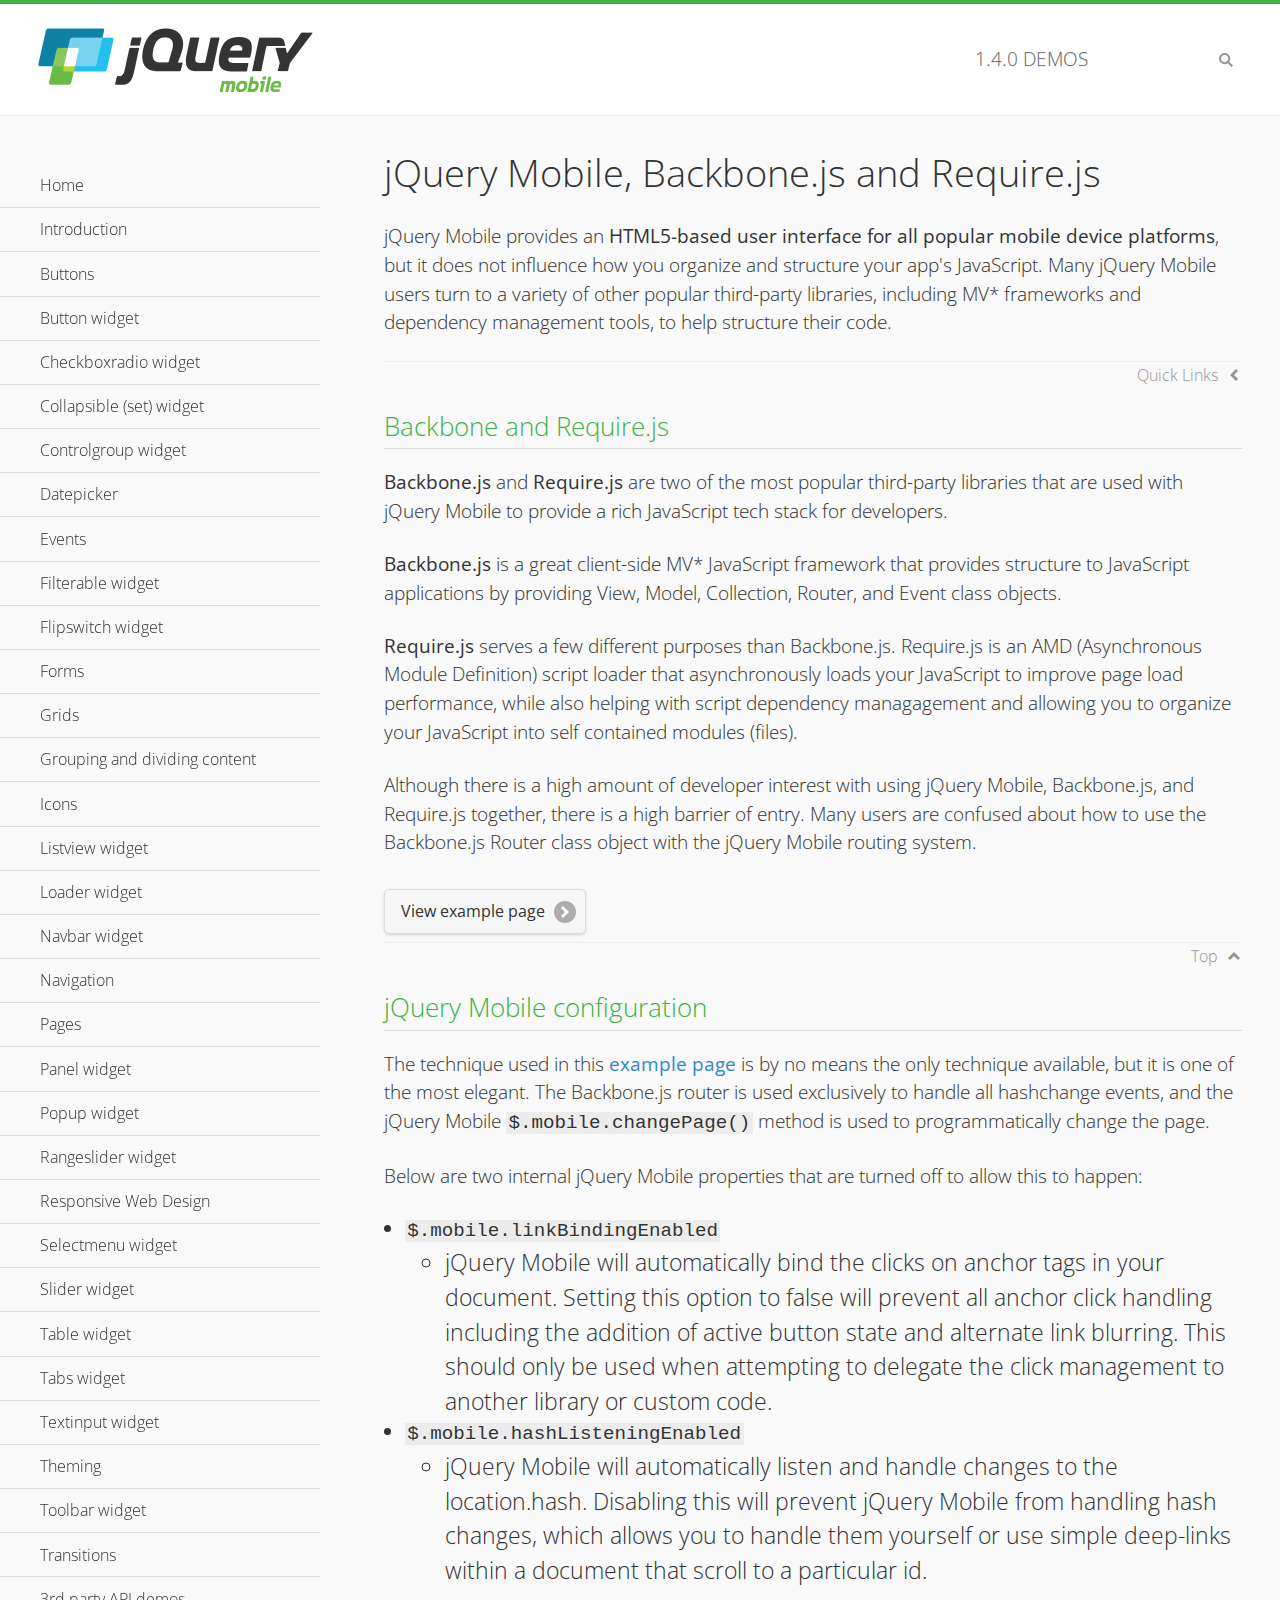
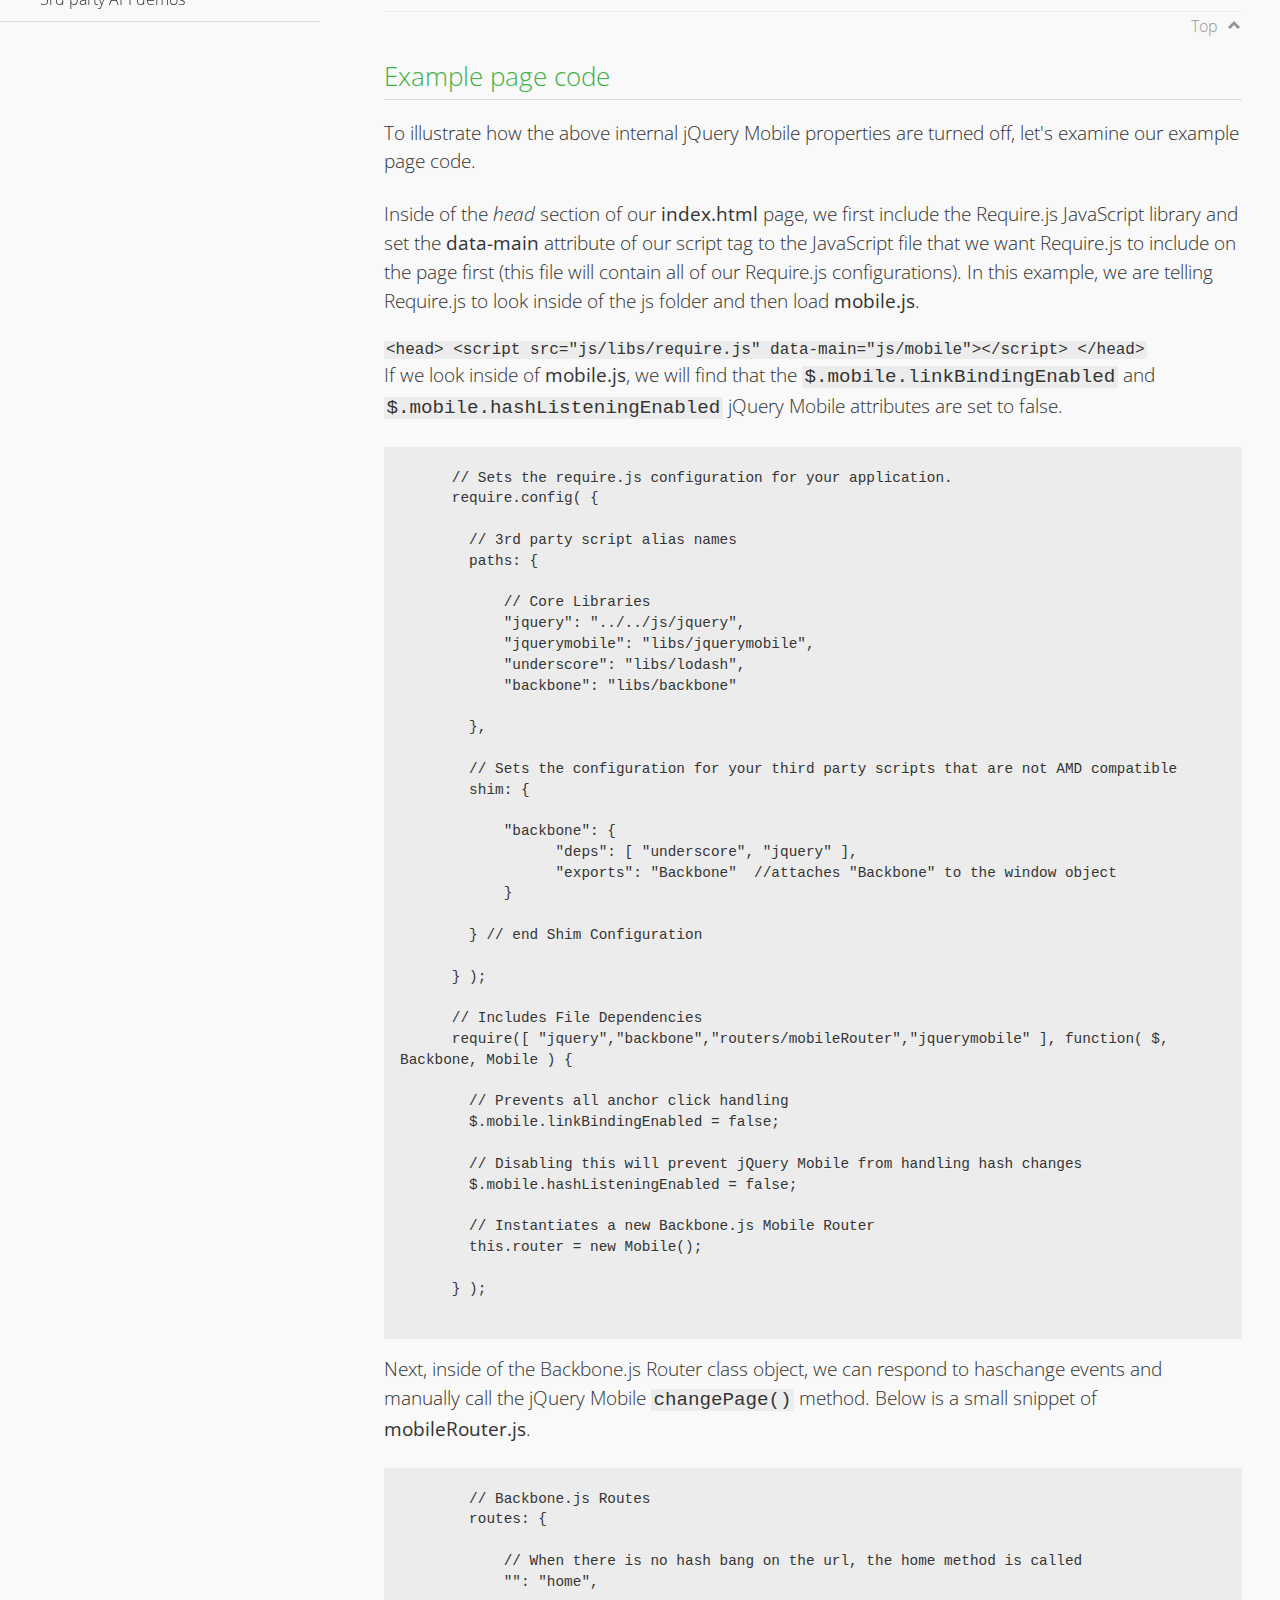
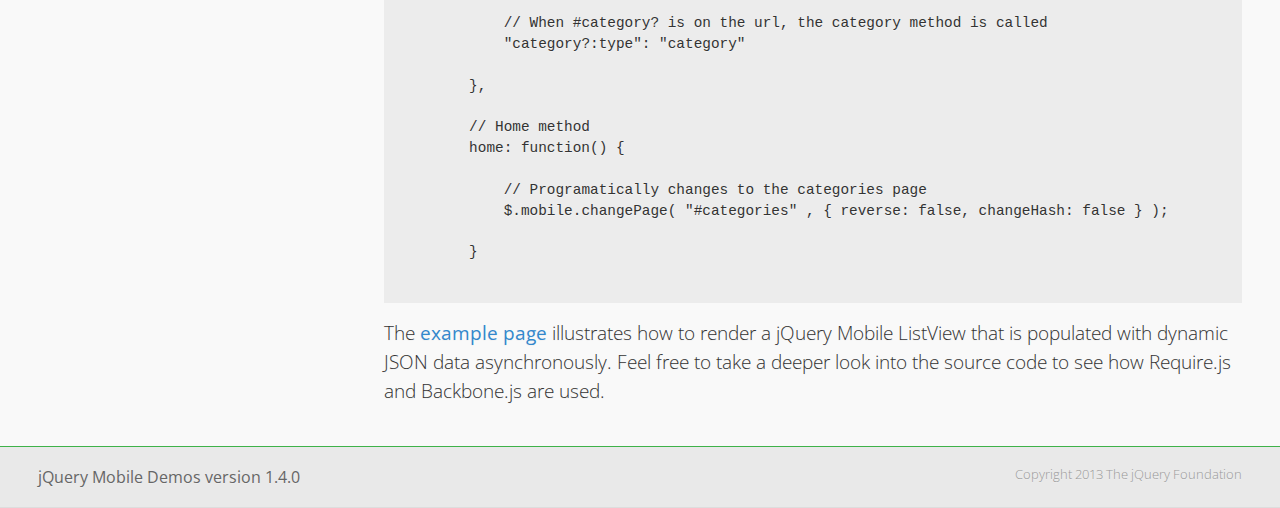
<file: jquery-mobile/demos/backbone-requirejs/index.html>
<!DOCTYPE html>
<html>
  <head>
  <meta charset="utf-8">
  <meta name="viewport" content="width=device-width, initial-scale=1">
  <title>jQuery Mobile - Backbone.js and Require.js Apps</title>
	<link rel="shortcut icon" href="../favicon.ico">
    <link rel="stylesheet" href="http://fonts.googleapis.com/css?family=Open+Sans:300,400,700">
	<link rel="stylesheet" href="../css/themes/default/jquery.mobile-1.4.0.min.css">
	<link rel="stylesheet" href="../_assets/css/jqm-demos.css">
	<script src="../js/jquery.js"></script>
	<script src="../_assets/js/index.js"></script>
	<script src="../js/jquery.mobile-1.4.0.min.js"></script>

</head>
<body>
<div data-role="page" class="jqm-demos" data-quicklinks="true">

    <div data-role="header" class="jqm-header">
		<h2><a href="../" title="jQuery Mobile Demos home"><img src="../_assets/img/jquery-logo.png" alt="jQuery Mobile"></a></h2>
		<p><span class="jqm-version"></span> Demos</p>
        <a href="#" class="jqm-navmenu-link ui-btn ui-btn-icon-notext ui-corner-all ui-icon-bars ui-nodisc-icon ui-alt-icon ui-btn-left">Menu</a>
        <a href="#" class="jqm-search-link ui-btn ui-btn-icon-notext ui-corner-all ui-icon-search ui-nodisc-icon ui-alt-icon ui-btn-right">Search</a>
    </div><!-- /header -->

	<div role="main" class="ui-content jqm-content">

      <h1>jQuery Mobile, Backbone.js and Require.js</h1>
      <p>jQuery Mobile provides an <strong>HTML5-based user interface for all popular mobile device platforms</strong>, but it does not influence how you organize and structure your app's JavaScript.  Many jQuery Mobile users turn to a variety of other popular third-party libraries, including MV* frameworks and dependency management tools, to help structure their code.
      </p>

	  <h2>Backbone and Require.js</h2>
      <p><strong>Backbone.js</strong> and <strong>Require.js</strong> are two of the most popular third-party libraries that are used with jQuery Mobile to provide a rich JavaScript tech stack for developers.
      </p>
      <p><strong>Backbone.js</strong> is a great client-side MV* JavaScript framework that provides structure to JavaScript applications by providing View, Model, Collection, Router, and Event class objects.
      </p>
      <p><strong>Require.js</strong> serves a few different purposes than Backbone.js. Require.js is an AMD (Asynchronous Module Definition) script loader that asynchronously loads your JavaScript to improve page load performance, while also helping with script dependency managagement and allowing you to organize your JavaScript into self contained modules (files).
      </p>
      <p>Although there is a high amount of developer interest with using jQuery Mobile, Backbone.js, and Require.js together, there is a high barrier of entry.  Many users are confused about how to use the Backbone.js Router class object with the jQuery Mobile routing system.</p>

	   <a href="backbone-require.html" rel="external" class="ui-btn ui-btn-inline ui-corner-all ui-shadow ui-btn-icon-right ui-icon-carat-r">View example page</a>

      <h2>jQuery Mobile configuration</h2>

      <p>The technique used in this <a href="backbone-require.html" rel="external">example page</a> is by no means the only technique available, but it is one of the most elegant.  The Backbone.js router is used exclusively to handle all hashchange events, and the jQuery Mobile <code>$.mobile.changePage()</code> method is used to programmatically change the page.</p>

      <p>Below are two internal jQuery Mobile properties that are turned off to allow this to happen:</p>

      <ul>
        <li><code>$.mobile.linkBindingEnabled</code>
          <ul>
            <li>jQuery Mobile will automatically bind the clicks on anchor tags in your document. Setting this option to false will prevent all anchor click handling including the addition of active button state and alternate link blurring. This should only be used when attempting to delegate the click management to another library or custom code.</li>
            </ul>
        </li>
        <li><code>$.mobile.hashListeningEnabled</code>
          <ul>
            <li>jQuery Mobile will automatically listen and handle changes to the location.hash. Disabling this will prevent jQuery Mobile from handling hash changes, which allows you to handle them yourself or use simple deep-links within a document that scroll to a particular id.</li>
            </ul>
        </li>
      </ul>
      </p>

	  <h2>Example page code</h2>
      <p>To illustrate how the above internal jQuery Mobile properties are turned off, let's examine our example page code.</p>

      <p>Inside of the <em>head</em> section of our <strong>index.html</strong> page, we first include the Require.js JavaScript library and set the <strong>data-main</strong> attribute of our script tag to the JavaScript file that we want Require.js to include on the page first (this file will contain all of our Require.js configurations).  In this example, we are telling Require.js to look inside of the js folder and then load <strong>mobile.js</strong>.
      </p>

      <code>
        &lt;head&gt;
          &lt;script src=&quot;js/libs/require.js&quot; data-main=&quot;js/mobile&quot;&gt;&lt;/script&gt;
        &lt;/head&gt;
      </code>
      <p>If we look inside of <strong>mobile.js</strong>, we will find that the <code>$.mobile.linkBindingEnabled</code> and <code>$.mobile.hashListeningEnabled</code> jQuery Mobile attributes are set to false.
      </p>
      <pre>
      <code>
      // Sets the require.js configuration for your application.
      require.config( {

        // 3rd party script alias names
        paths: {

            // Core Libraries
            "jquery": "../../js/jquery",
            "jquerymobile": "libs/jquerymobile",
            "underscore": "libs/lodash",
            "backbone": "libs/backbone"

        },

        // Sets the configuration for your third party scripts that are not AMD compatible
        shim: {

            "backbone": {
                  "deps": [ "underscore", "jquery" ],
                  "exports": "Backbone"  //attaches "Backbone" to the window object
            }

        } // end Shim Configuration

      } );

      // Includes File Dependencies
      require([ "jquery","backbone","routers/mobileRouter","jquerymobile" ], function( $, Backbone, Mobile ) {

        // Prevents all anchor click handling
        $.mobile.linkBindingEnabled = false;

        // Disabling this will prevent jQuery Mobile from handling hash changes
        $.mobile.hashListeningEnabled = false;

        // Instantiates a new Backbone.js Mobile Router
        this.router = new Mobile();

      } );
</code>
</pre>
<p>Next, inside of the Backbone.js Router class object, we can respond to haschange events and manually call the jQuery Mobile <code>changePage()</code> method.  Below is a small snippet of <strong>mobileRouter.js</strong>.</p>
<pre>
<code>
        // Backbone.js Routes
        routes: {

            // When there is no hash bang on the url, the home method is called
            "": "home",

            // When #category? is on the url, the category method is called
            "category?:type": "category"

        },

        // Home method
        home: function() {

            // Programatically changes to the categories page
            $.mobile.changePage( "#categories" , { reverse: false, changeHash: false } );

        }
</code>
</pre>

		<p>The <a href="backbone-require.html" rel="external">example page</a> illustrates how to render a jQuery Mobile ListView that is populated with dynamic JSON data asynchronously. Feel free to take a deeper look into the source code to see how Require.js and Backbone.js are used.</p>

    </div><!-- /content -->
	    <div data-role="panel" class="jqm-navmenu-panel" data-position="left" data-display="overlay" data-theme="a">
	    	<ul class="jqm-list ui-alt-icon ui-nodisc-icon">
<li data-filtertext="demos homepage" data-icon="home"><a href=".././">Home</a></li>
<li data-filtertext="introduction overview getting started"><a href="../intro/" data-ajax="false">Introduction</a></li>
<li data-filtertext="buttons button markup buttonmarkup method anchor link button element"><a href="../button-markup/" data-ajax="false">Buttons</a></li>
<li data-filtertext="form button widget input button submit reset"><a href="../button/" data-ajax="false">Button widget</a></li>
<li data-role="collapsible" data-collapsed-icon="carat-d" data-expanded-icon="carat-u" data-iconpos="right" data-inset="false">
	<h3>Checkboxradio widget</h3>
	<ul>
		<li data-filtertext="form checkboxradio widget checkbox input checkboxes controlgroups"><a href="../checkboxradio-checkbox/" data-ajax="false">Checkboxes</a></li>
		<li data-filtertext="form checkboxradio widget radio input radio buttons controlgroups"><a href="../checkboxradio-radio/" data-ajax="false">Radio buttons</a></li>
	</ul>
</li>
<li data-role="collapsible" data-collapsed-icon="carat-d" data-expanded-icon="carat-u" data-iconpos="right" data-inset="false">
	<h3>Collapsible (set) widget</h3>
	<ul>
		<li data-filtertext="collapsibles content formatting"><a href="../collapsible/" data-ajax="false">Collapsible</a></li>
		<li data-filtertext="dynamic collapsible set accordion append expand"><a href="../collapsible-dynamic/" data-ajax="false">Dynamic collapsibles</a></li>
		<li data-filtertext="accordions collapsible set widget content formatting grouped collapsibles"><a href="../collapsibleset/" data-ajax="false">Collapsible set</a></li>
	</ul>
</li>
<li data-role="collapsible" data-collapsed-icon="carat-d" data-expanded-icon="carat-u" data-iconpos="right" data-inset="false">
	<h3>Controlgroup widget</h3>
	<ul>
		<li data-filtertext="controlgroups selectmenu checkboxradio input grouped buttons horizontal vertical"><a href="../controlgroup/" data-ajax="false">Controlgroup</a></li>
		<li data-filtertext="dynamic controlgroup dynamically add buttons"><a href="../controlgroup-dynamic/" data-ajax="false">Dynamic controlgroups</a></li>
	</ul>
</li>
<li data-filtertext="form datepicker widget date input"><a href="../datepicker/" data-ajax="false">Datepicker</a></li>
<li data-role="collapsible" data-collapsed-icon="carat-d" data-expanded-icon="carat-u" data-iconpos="right" data-inset="false">
	<h3>Events</h3>
	<ul>
		<li data-filtertext="swipe to delete list items listviews swipe events"><a href="../swipe-list/" data-ajax="false">Swipe list items</a></li>
		<li data-filtertext="swipe to navigate swipe page navigation swipe events"><a href="../swipe-page/" data-ajax="false">Swipe page navigation</a></li>
	</ul>
</li>
<li data-filtertext="filterable filter elements sorting searching listview table"><a href="../filterable/" data-ajax="false">Filterable widget</a></li>
<li data-filtertext="form flipswitch widget flip toggle switch binary select checkbox input"><a href="../flipswitch/" data-ajax="false">Flipswitch widget</a></li>
<li data-role="collapsible" data-collapsed-icon="carat-d" data-expanded-icon="carat-u" data-iconpos="right" data-inset="false">
	<h3>Forms</h3>
	<ul>
		<li data-filtertext="forms text checkbox radio range button submit reset inputs selects textarea slider flipswitch label form elements"><a href="../forms/" data-ajax="false">Forms</a></li>
		<li data-filtertext="form hide labels hidden accessible ui-hidden-accessible forms"><a href="../forms-label-hidden-accessible/" data-ajax="false">Hide labels</a></li>
		<li data-filtertext="form field containers fieldcontain ui-field-contain forms"><a href="../forms-field-contain/" data-ajax="false">Field containers</a></li>
		<li data-filtertext="forms disabled form elements"><a href="../forms-disabled/" data-ajax="false">Forms disabled</a></li>
		<li data-filtertext="forms gallery examples overview forms text checkbox radio range button submit reset inputs selects textarea slider flipswitch label form elements"><a href="../forms-gallery/" data-ajax="false">Forms gallery</a></li>
	</ul>
</li>
<li data-role="collapsible" data-collapsed-icon="carat-d" data-expanded-icon="carat-u" data-iconpos="right" data-inset="false">
	<h3>Grids</h3>
	<ul>
		<li data-filtertext="grids columns blocks content formatting rwd responsive css framework"><a href="../grids/" data-ajax="false">Grids</a></li>
		<li data-filtertext="buttons in grids css framework"><a href="../grids-buttons/" data-ajax="false">Buttons in grids</a></li>
		<li data-filtertext="custom responsive grids rwd css framework"><a href="../grids-custom-responsive/" data-ajax="false">Custom responsive grids</a></li>
	</ul>
</li>
<li data-filtertext="blocks content formatting sections heading"><a href="../body-bar-classes/" data-ajax="false">Grouping and dividing content</a></li>
<li data-role="collapsible" data-collapsed-icon="carat-d" data-expanded-icon="carat-u" data-iconpos="right" data-inset="false">
	<h3>Icons</h3>
	<ul>
		<li data-filtertext="button icons svg disc alt custom icon position"><a href="../icons/" data-ajax="false">Icons</a></li>
		<li data-filtertext=""><a href="../icons-grunticon/" data-ajax="false">Grunticon loader</a></li>
	</ul>
</li>
<li data-role="collapsible" data-collapsed-icon="carat-d" data-expanded-icon="carat-u" data-iconpos="right" data-inset="false">
	<h3>Listview widget</h3>
	<ul>
		<li data-filtertext="listview widget thumbnails icons nested split button collapsible ul ol"><a href="../listview/" data-ajax="false">Listview</a></li>
		<li data-filtertext="autocomplete filterable reveal listview filtertextbeforefilter placeholder"><a href="../listview-autocomplete/" data-ajax="false">Listview autocomplete</a></li>
		<li data-filtertext="autocomplete filterable reveal listview remote data filtertextbeforefilter placeholder"><a href="../listview-autocomplete-remote/" data-ajax="false">Listview autocomplete remote data</a></li>
		<li data-filtertext="autodividers anchor jump scroll linkbars listview lists ul ol"><a href="../listview-autodividers-linkbar/" data-ajax="false">Listview autodividers linkbar</a></li>
		<li data-filtertext="listview autodividers selector autodividersselector lists ul ol"><a href="../listview-autodividers-selector/" data-ajax="false">Listview autodividers selector</a></li>
		<li data-filtertext="listview nested list items"><a href="../listview-nested-lists/" data-ajax="false">Listview Nested Listviews</a></li>
		<li data-filtertext="listview collapsible list items flat"><a href="../listview-collapsible-item-flat/" data-ajax="false">Listview collapsible list items (flat)</a></li>
		<li data-filtertext="listview collapsible list indented"><a href="../listview-collapsible-item-indented/" data-ajax="false">Listview collapsible list items (indented)</a></li>
		<li data-filtertext="grid listview responsive grids responsive listviews lists ul"><a href="../listview-grid/" data-ajax="false">Listview responsive grid</a></li>
	</ul>
</li>
<li data-filtertext="loader widget page loading navigation overlay spinner"><a href="../loader/" data-ajax="false">Loader widget</a></li>
<li data-filtertext="navbar widget navmenu toolbars header footer"><a href="../navbar/" data-ajax="false">Navbar widget</a></li>
<li data-role="collapsible" data-collapsed-icon="carat-d" data-expanded-icon="carat-u" data-iconpos="right" data-inset="false">
	<h3>Navigation</h3>
	<ul>
		<li data-filtertext="ajax navigation navigate widget history event method"><a href="../navigation/" data-ajax="false">Navigation</a></li>
		<li data-filtertext="linking pages page links navigation ajax prefetch cache"><a href="../navigation-linking-pages/" data-ajax="false">Linking pages</a></li>
		<li data-filtertext="php redirect server redirection server-side navigation"><a href="../navigation-php-redirect/" data-ajax="false">PHP redirect demo</a></li>
	</ul>
</li>
<li data-role="collapsible" data-collapsed-icon="carat-d" data-expanded-icon="carat-u" data-iconpos="right" data-inset="false">
	<h3>Pages</h3>
	<ul>
		<li data-filtertext="pages page widget ajax navigation"><a href="../pages/" data-ajax="false">Pages</a></li>
		<li data-filtertext="single page"><a href="../pages-single-page/" data-ajax="false">Single page</a></li>
		<li data-filtertext="multipage multi-page page"><a href="../pages-multi-page/" data-ajax="false">Multi-page template</a></li>
		<li data-filtertext="dialog page widget modal popup"><a href="../pages-dialog/" data-ajax="false">Dialog page</a></li>
	</ul>
</li>
<li data-role="collapsible" data-collapsed-icon="carat-d" data-expanded-icon="carat-u" data-iconpos="right" data-inset="false">
	<h3>Panel widget</h3>
	<ul>
		<li data-filtertext="panel widget sliding panels reveal push overlay responsive"><a href="../panel/" data-ajax="false">Panel</a></li>
		<li data-filtertext=""><a href="../panel-external/" data-ajax="false">External panels</a></li>
		<li data-filtertext="panel "><a href="../panel-fixed/" data-ajax="false">Fixed panels</a></li>
		<li data-filtertext="panel slide panels sliding panels shadow rwd responsive breakpoint"><a href="../panel-responsive/" data-ajax="false">Panels responsive</a></li>
		<li data-filtertext="panel custom style custom panel width reveal shadow listview panel styling page background wrapper"><a href="../panel-styling/" data-ajax="false">Custom panel style</a></li>
		<li data-filtertext="panel open on swipe"><a href="../panel-swipe-open/" data-ajax="false">Panel open on swipe</a></li>
		<li data-filtertext="panels outside page internal external toolbars"><a href="../panel-external-internal/" data-ajax="false">Panel external and internal</a></li>
	</ul>
</li>
<li data-role="collapsible" data-collapsed-icon="carat-d" data-expanded-icon="carat-u" data-iconpos="right" data-inset="false">
	<h3>Popup widget</h3>
	<ul>
		<li data-filtertext="popup widget popups dialog modal transition tooltip lightbox form overlay screen flip pop fade transition"><a href="../popup/" data-ajax="false">Popup</a></li>
		<li data-filtertext="popup alignment position"><a href="../popup-alignment/" data-ajax="false">Popup alignment</a></li>
		<li data-filtertext="popup arrow size popups popover"><a href="../popup-arrow-size/" data-ajax="false">Popup arrow size</a></li>
		<li data-filtertext="dynamic popups popup images lightbox"><a href="../popup-dynamic/" data-ajax="false">Dynamic popups</a></li>
		<li data-filtertext="popups with iframes scaling"><a href="../popup-iframe/" data-ajax="false">Popups with iframes</a></li>
		<li data-filtertext="popup image scaling"><a href="../popup-image-scaling/" data-ajax="false">Popup image scaling</a></li>
		<li data-filtertext="external popup outside multi-page"><a href="../popup-outside-multipage" data-ajax="false">Popup outside multi-page</a></li>
	</ul>
</li>
<li data-filtertext="form rangeslider widget dual sliders dual handle sliders range input"><a href="../rangeslider/" data-ajax="false">Rangeslider widget</a></li>
<li data-filtertext="responsive web design rwd adaptive progressive enhancement PE accessible mobile breakpoints media query media queries"><a href="../rwd/" data-ajax="false">Responsive Web Design</a></li>
<li data-role="collapsible" data-collapsed-icon="carat-d" data-expanded-icon="carat-u" data-iconpos="right" data-inset="false">
	<h3>Selectmenu widget</h3>
	<ul>
		<li data-filtertext="form selectmenu widget select input custom select menu selects"><a href="../selectmenu/" data-ajax="false">Selectmenu</a></li>
		<li data-filtertext="form custom select menu selectmenu widget custom menu option optgroup multiple selects"><a href="../selectmenu-custom/" data-ajax="false">Custom select menu</a></li>
		<li data-filtertext="filterable select filter popup dialog"><a href="../selectmenu-custom-filter/" data-ajax="false">Custom select menu with filter</a></li>
	</ul>
</li>
<li data-role="collapsible" data-collapsed-icon="carat-d" data-expanded-icon="carat-u" data-iconpos="right" data-inset="false">
	<h3>Slider widget</h3>
	<ul>
		<li data-filtertext="form slider widget range input single sliders"><a href="../slider/" data-ajax="false">Slider</a></li>
		<li data-filtertext="form slider widget flipswitch slider binary select flip toggle switch"><a href="../slider-flipswitch/" data-ajax="false">Slider flip toggle switch</a></li>
		<li data-filtertext="form slider tooltip handle value input range sliders"><a href="../slider-tooltip/" data-ajax="false">Slider tooltip</a></li>
	</ul>
</li>
<li data-role="collapsible" data-collapsed-icon="carat-d" data-expanded-icon="carat-u" data-iconpos="right" data-inset="false">
	<h3>Table widget</h3>
	<ul>
		<li data-filtertext="table widget reflow column toggle th td responsive tables rwd hide show tabular"><a href="../table-column-toggle/" data-ajax="false">Table Column Toggle</a></li>
		<li data-filtertext="table column toggle phone comparison demo"><a href="../table-column-toggle-example/" data-ajax="false">Table Column Toggle demo</a></li>
		<li data-filtertext="responsive tables table column toggle heading groups rwd breakpoint"><a href="../table-column-toggle-heading-groups/" data-ajax="false">Table Column Toggle heading groups</a></li>
		<li data-filtertext="responsive tables table column toggle hide rwd breakpoint customization options"><a href="../table-column-toggle-options/" data-ajax="false">Table Column Toggle options</a></li>
		<li data-filtertext="table reflow th td responsive rwd columns tabular"><a href="../table-reflow/" data-ajax="false">Table Reflow</a></li>
		<li data-filtertext="responsive tables table reflow heading groups rwd breakpoint"><a href="../table-reflow-heading-groups/" data-ajax="false">Table Reflow heading groups</a></li>
		<li data-filtertext="responsive tables table reflow stripes strokes table style"><a href="../table-reflow-stripes-strokes/" data-ajax="false">Table Reflow stripes and strokes</a></li>
		<li data-filtertext="responsive tables table reflow stack custom styles"><a href="../table-reflow-styling/" data-ajax="false">Table Reflow custom styles</a></li>
	</ul>
</li>
<li data-filtertext="ui tabs widget"><a href="../tabs/" data-ajax="false">Tabs widget</a></li>
<li data-filtertext="form textinput widget text input textarea number date time tel email file color password"><a href="../textinput/" data-ajax="false">Textinput widget</a></li>
<li data-role="collapsible" data-collapsed-icon="carat-d" data-expanded-icon="carat-u" data-iconpos="right" data-inset="false">
	<h3>Theming</h3>
	<ul>
		<li data-filtertext="default theme swatches theming style css"><a href="../theme-default/" data-ajax="false">Default theme</a></li>
		<li data-filtertext="classic theme old theme swatches theming style css"><a href="../theme-classic/" data-ajax="false">Classic theme</a></li>
	</ul>
</li>
<li data-role="collapsible" data-collapsed-icon="carat-d" data-expanded-icon="carat-u" data-iconpos="right" data-inset="false">
	<h3>Toolbar widget</h3>
	<ul>
		<li data-filtertext="toolbar widget header footer toolbars fixed fullscreen external sections"><a href="../toolbar/" data-ajax="false">Toolbar</a></li>
		<li data-filtertext="dynamic toolbars dynamically add toolbar header footer"><a href="../toolbar-dynamic/" data-ajax="false">Dynamic toolbars</a></li>
		<li data-filtertext="external toolbars header footer"><a href="../toolbar-external/" data-ajax="false">External toolbars</a></li>
		<li data-filtertext="fixed toolbars header footer"><a href="../toolbar-fixed/" data-ajax="false">Fixed toolbars</a></li>
		<li data-filtertext="fixed fullscreen toolbars header footer"><a href="../toolbar-fixed-fullscreen/" data-ajax="false">Fullscreen toolbars</a></li>
		<li data-filtertext="external fixed toolbars header footer"><a href="../toolbar-fixed-external/" data-ajax="false">Fixed external toolbars</a></li>
		<li data-filtertext="external persistent toolbars header footer navbar navmenu"><a href="../toolbar-fixed-persistent/" data-ajax="false">Persistent toolbars</a></li>
		<li data-filtertext="external ajax optimized toolbars persistent toolbars header footer navbar"><a href="../toolbar-fixed-persistent-optimized/" data-ajax="false">AJAX optimized toolbars</a></li>
		<li data-filtertext="form in toolbars header footer"><a href="../toolbar-fixed-forms/" data-ajax="false">Form in toolbar</a></li>
	</ul>
</li>
<li data-filtertext="page transitions animated pages popup navigation flip slide fade pop"><a href="../transitions/" data-ajax="false">Transitions</a></li>
<li data-role="collapsible" data-collapsed-icon="carat-d" data-expanded-icon="carat-u" data-iconpos="right" data-inset="false">
	<h3>3rd party API demos</h3>
	<ul>
		<li data-filtertext="backbone requirejs navigation router"><a href="../backbone-requirejs/" data-ajax="false">Backbone RequireJS</a></li>
		<li data-filtertext="google maps geolocation demo"><a href="../map-geolocation/" data-ajax="false">Google Maps geolocation</a></li>
		<li data-filtertext="google maps hybrid"><a href="../map-list-toggle/" data-ajax="false">Google Maps list toggle</a></li>
	</ul>
</li>



		     </ul>
		</div><!-- /panel -->


    <div data-role="footer" data-position="fixed" data-tap-toggle="false" class="jqm-footer">
        <p>jQuery Mobile Demos version <span class="jqm-version"></span></p>
        <p>Copyright 2013 The jQuery Foundation</p>
    </div><!-- /footer -->
	<!-- TODO: This should become an external panel so we can add input to markup (unique ID) -->
    <div data-role="panel" class="jqm-search-panel" data-position="right" data-display="overlay" data-theme="a">
		<div class="jqm-search">
			<ul class="jqm-list" data-filter-placeholder="Search demos..." data-filter-reveal="true">
<li data-filtertext="demos homepage" data-icon="home"><a href=".././">Home</a></li>
<li data-filtertext="introduction overview getting started"><a href="../intro/" data-ajax="false">Introduction</a></li>
<li data-filtertext="buttons button markup buttonmarkup method anchor link button element"><a href="../button-markup/" data-ajax="false">Buttons</a></li>
<li data-filtertext="form button widget input button submit reset"><a href="../button/" data-ajax="false">Button widget</a></li>
<li data-role="collapsible" data-collapsed-icon="carat-d" data-expanded-icon="carat-u" data-iconpos="right" data-inset="false">
	<h3>Checkboxradio widget</h3>
	<ul>
		<li data-filtertext="form checkboxradio widget checkbox input checkboxes controlgroups"><a href="../checkboxradio-checkbox/" data-ajax="false">Checkboxes</a></li>
		<li data-filtertext="form checkboxradio widget radio input radio buttons controlgroups"><a href="../checkboxradio-radio/" data-ajax="false">Radio buttons</a></li>
	</ul>
</li>
<li data-role="collapsible" data-collapsed-icon="carat-d" data-expanded-icon="carat-u" data-iconpos="right" data-inset="false">
	<h3>Collapsible (set) widget</h3>
	<ul>
		<li data-filtertext="collapsibles content formatting"><a href="../collapsible/" data-ajax="false">Collapsible</a></li>
		<li data-filtertext="dynamic collapsible set accordion append expand"><a href="../collapsible-dynamic/" data-ajax="false">Dynamic collapsibles</a></li>
		<li data-filtertext="accordions collapsible set widget content formatting grouped collapsibles"><a href="../collapsibleset/" data-ajax="false">Collapsible set</a></li>
	</ul>
</li>
<li data-role="collapsible" data-collapsed-icon="carat-d" data-expanded-icon="carat-u" data-iconpos="right" data-inset="false">
	<h3>Controlgroup widget</h3>
	<ul>
		<li data-filtertext="controlgroups selectmenu checkboxradio input grouped buttons horizontal vertical"><a href="../controlgroup/" data-ajax="false">Controlgroup</a></li>
		<li data-filtertext="dynamic controlgroup dynamically add buttons"><a href="../controlgroup-dynamic/" data-ajax="false">Dynamic controlgroups</a></li>
	</ul>
</li>
<li data-filtertext="form datepicker widget date input"><a href="../datepicker/" data-ajax="false">Datepicker</a></li>
<li data-role="collapsible" data-collapsed-icon="carat-d" data-expanded-icon="carat-u" data-iconpos="right" data-inset="false">
	<h3>Events</h3>
	<ul>
		<li data-filtertext="swipe to delete list items listviews swipe events"><a href="../swipe-list/" data-ajax="false">Swipe list items</a></li>
		<li data-filtertext="swipe to navigate swipe page navigation swipe events"><a href="../swipe-page/" data-ajax="false">Swipe page navigation</a></li>
	</ul>
</li>
<li data-filtertext="filterable filter elements sorting searching listview table"><a href="../filterable/" data-ajax="false">Filterable widget</a></li>
<li data-filtertext="form flipswitch widget flip toggle switch binary select checkbox input"><a href="../flipswitch/" data-ajax="false">Flipswitch widget</a></li>
<li data-role="collapsible" data-collapsed-icon="carat-d" data-expanded-icon="carat-u" data-iconpos="right" data-inset="false">
	<h3>Forms</h3>
	<ul>
		<li data-filtertext="forms text checkbox radio range button submit reset inputs selects textarea slider flipswitch label form elements"><a href="../forms/" data-ajax="false">Forms</a></li>
		<li data-filtertext="form hide labels hidden accessible ui-hidden-accessible forms"><a href="../forms-label-hidden-accessible/" data-ajax="false">Hide labels</a></li>
		<li data-filtertext="form field containers fieldcontain ui-field-contain forms"><a href="../forms-field-contain/" data-ajax="false">Field containers</a></li>
		<li data-filtertext="forms disabled form elements"><a href="../forms-disabled/" data-ajax="false">Forms disabled</a></li>
		<li data-filtertext="forms gallery examples overview forms text checkbox radio range button submit reset inputs selects textarea slider flipswitch label form elements"><a href="../forms-gallery/" data-ajax="false">Forms gallery</a></li>
	</ul>
</li>
<li data-role="collapsible" data-collapsed-icon="carat-d" data-expanded-icon="carat-u" data-iconpos="right" data-inset="false">
	<h3>Grids</h3>
	<ul>
		<li data-filtertext="grids columns blocks content formatting rwd responsive css framework"><a href="../grids/" data-ajax="false">Grids</a></li>
		<li data-filtertext="buttons in grids css framework"><a href="../grids-buttons/" data-ajax="false">Buttons in grids</a></li>
		<li data-filtertext="custom responsive grids rwd css framework"><a href="../grids-custom-responsive/" data-ajax="false">Custom responsive grids</a></li>
	</ul>
</li>
<li data-filtertext="blocks content formatting sections heading"><a href="../body-bar-classes/" data-ajax="false">Grouping and dividing content</a></li>
<li data-role="collapsible" data-collapsed-icon="carat-d" data-expanded-icon="carat-u" data-iconpos="right" data-inset="false">
	<h3>Icons</h3>
	<ul>
		<li data-filtertext="button icons svg disc alt custom icon position"><a href="../icons/" data-ajax="false">Icons</a></li>
		<li data-filtertext=""><a href="../icons-grunticon/" data-ajax="false">Grunticon loader</a></li>
	</ul>
</li>
<li data-role="collapsible" data-collapsed-icon="carat-d" data-expanded-icon="carat-u" data-iconpos="right" data-inset="false">
	<h3>Listview widget</h3>
	<ul>
		<li data-filtertext="listview widget thumbnails icons nested split button collapsible ul ol"><a href="../listview/" data-ajax="false">Listview</a></li>
		<li data-filtertext="autocomplete filterable reveal listview filtertextbeforefilter placeholder"><a href="../listview-autocomplete/" data-ajax="false">Listview autocomplete</a></li>
		<li data-filtertext="autocomplete filterable reveal listview remote data filtertextbeforefilter placeholder"><a href="../listview-autocomplete-remote/" data-ajax="false">Listview autocomplete remote data</a></li>
		<li data-filtertext="autodividers anchor jump scroll linkbars listview lists ul ol"><a href="../listview-autodividers-linkbar/" data-ajax="false">Listview autodividers linkbar</a></li>
		<li data-filtertext="listview autodividers selector autodividersselector lists ul ol"><a href="../listview-autodividers-selector/" data-ajax="false">Listview autodividers selector</a></li>
		<li data-filtertext="listview nested list items"><a href="../listview-nested-lists/" data-ajax="false">Listview Nested Listviews</a></li>
		<li data-filtertext="listview collapsible list items flat"><a href="../listview-collapsible-item-flat/" data-ajax="false">Listview collapsible list items (flat)</a></li>
		<li data-filtertext="listview collapsible list indented"><a href="../listview-collapsible-item-indented/" data-ajax="false">Listview collapsible list items (indented)</a></li>
		<li data-filtertext="grid listview responsive grids responsive listviews lists ul"><a href="../listview-grid/" data-ajax="false">Listview responsive grid</a></li>
	</ul>
</li>
<li data-filtertext="loader widget page loading navigation overlay spinner"><a href="../loader/" data-ajax="false">Loader widget</a></li>
<li data-filtertext="navbar widget navmenu toolbars header footer"><a href="../navbar/" data-ajax="false">Navbar widget</a></li>
<li data-role="collapsible" data-collapsed-icon="carat-d" data-expanded-icon="carat-u" data-iconpos="right" data-inset="false">
	<h3>Navigation</h3>
	<ul>
		<li data-filtertext="ajax navigation navigate widget history event method"><a href="../navigation/" data-ajax="false">Navigation</a></li>
		<li data-filtertext="linking pages page links navigation ajax prefetch cache"><a href="../navigation-linking-pages/" data-ajax="false">Linking pages</a></li>
		<li data-filtertext="php redirect server redirection server-side navigation"><a href="../navigation-php-redirect/" data-ajax="false">PHP redirect demo</a></li>
	</ul>
</li>
<li data-role="collapsible" data-collapsed-icon="carat-d" data-expanded-icon="carat-u" data-iconpos="right" data-inset="false">
	<h3>Pages</h3>
	<ul>
		<li data-filtertext="pages page widget ajax navigation"><a href="../pages/" data-ajax="false">Pages</a></li>
		<li data-filtertext="single page"><a href="../pages-single-page/" data-ajax="false">Single page</a></li>
		<li data-filtertext="multipage multi-page page"><a href="../pages-multi-page/" data-ajax="false">Multi-page template</a></li>
		<li data-filtertext="dialog page widget modal popup"><a href="../pages-dialog/" data-ajax="false">Dialog page</a></li>
	</ul>
</li>
<li data-role="collapsible" data-collapsed-icon="carat-d" data-expanded-icon="carat-u" data-iconpos="right" data-inset="false">
	<h3>Panel widget</h3>
	<ul>
		<li data-filtertext="panel widget sliding panels reveal push overlay responsive"><a href="../panel/" data-ajax="false">Panel</a></li>
		<li data-filtertext=""><a href="../panel-external/" data-ajax="false">External panels</a></li>
		<li data-filtertext="panel "><a href="../panel-fixed/" data-ajax="false">Fixed panels</a></li>
		<li data-filtertext="panel slide panels sliding panels shadow rwd responsive breakpoint"><a href="../panel-responsive/" data-ajax="false">Panels responsive</a></li>
		<li data-filtertext="panel custom style custom panel width reveal shadow listview panel styling page background wrapper"><a href="../panel-styling/" data-ajax="false">Custom panel style</a></li>
		<li data-filtertext="panel open on swipe"><a href="../panel-swipe-open/" data-ajax="false">Panel open on swipe</a></li>
		<li data-filtertext="panels outside page internal external toolbars"><a href="../panel-external-internal/" data-ajax="false">Panel external and internal</a></li>
	</ul>
</li>
<li data-role="collapsible" data-collapsed-icon="carat-d" data-expanded-icon="carat-u" data-iconpos="right" data-inset="false">
	<h3>Popup widget</h3>
	<ul>
		<li data-filtertext="popup widget popups dialog modal transition tooltip lightbox form overlay screen flip pop fade transition"><a href="../popup/" data-ajax="false">Popup</a></li>
		<li data-filtertext="popup alignment position"><a href="../popup-alignment/" data-ajax="false">Popup alignment</a></li>
		<li data-filtertext="popup arrow size popups popover"><a href="../popup-arrow-size/" data-ajax="false">Popup arrow size</a></li>
		<li data-filtertext="dynamic popups popup images lightbox"><a href="../popup-dynamic/" data-ajax="false">Dynamic popups</a></li>
		<li data-filtertext="popups with iframes scaling"><a href="../popup-iframe/" data-ajax="false">Popups with iframes</a></li>
		<li data-filtertext="popup image scaling"><a href="../popup-image-scaling/" data-ajax="false">Popup image scaling</a></li>
		<li data-filtertext="external popup outside multi-page"><a href="../popup-outside-multipage" data-ajax="false">Popup outside multi-page</a></li>
	</ul>
</li>
<li data-filtertext="form rangeslider widget dual sliders dual handle sliders range input"><a href="../rangeslider/" data-ajax="false">Rangeslider widget</a></li>
<li data-filtertext="responsive web design rwd adaptive progressive enhancement PE accessible mobile breakpoints media query media queries"><a href="../rwd/" data-ajax="false">Responsive Web Design</a></li>
<li data-role="collapsible" data-collapsed-icon="carat-d" data-expanded-icon="carat-u" data-iconpos="right" data-inset="false">
	<h3>Selectmenu widget</h3>
	<ul>
		<li data-filtertext="form selectmenu widget select input custom select menu selects"><a href="../selectmenu/" data-ajax="false">Selectmenu</a></li>
		<li data-filtertext="form custom select menu selectmenu widget custom menu option optgroup multiple selects"><a href="../selectmenu-custom/" data-ajax="false">Custom select menu</a></li>
		<li data-filtertext="filterable select filter popup dialog"><a href="../selectmenu-custom-filter/" data-ajax="false">Custom select menu with filter</a></li>
	</ul>
</li>
<li data-role="collapsible" data-collapsed-icon="carat-d" data-expanded-icon="carat-u" data-iconpos="right" data-inset="false">
	<h3>Slider widget</h3>
	<ul>
		<li data-filtertext="form slider widget range input single sliders"><a href="../slider/" data-ajax="false">Slider</a></li>
		<li data-filtertext="form slider widget flipswitch slider binary select flip toggle switch"><a href="../slider-flipswitch/" data-ajax="false">Slider flip toggle switch</a></li>
		<li data-filtertext="form slider tooltip handle value input range sliders"><a href="../slider-tooltip/" data-ajax="false">Slider tooltip</a></li>
	</ul>
</li>
<li data-role="collapsible" data-collapsed-icon="carat-d" data-expanded-icon="carat-u" data-iconpos="right" data-inset="false">
	<h3>Table widget</h3>
	<ul>
		<li data-filtertext="table widget reflow column toggle th td responsive tables rwd hide show tabular"><a href="../table-column-toggle/" data-ajax="false">Table Column Toggle</a></li>
		<li data-filtertext="table column toggle phone comparison demo"><a href="../table-column-toggle-example/" data-ajax="false">Table Column Toggle demo</a></li>
		<li data-filtertext="responsive tables table column toggle heading groups rwd breakpoint"><a href="../table-column-toggle-heading-groups/" data-ajax="false">Table Column Toggle heading groups</a></li>
		<li data-filtertext="responsive tables table column toggle hide rwd breakpoint customization options"><a href="../table-column-toggle-options/" data-ajax="false">Table Column Toggle options</a></li>
		<li data-filtertext="table reflow th td responsive rwd columns tabular"><a href="../table-reflow/" data-ajax="false">Table Reflow</a></li>
		<li data-filtertext="responsive tables table reflow heading groups rwd breakpoint"><a href="../table-reflow-heading-groups/" data-ajax="false">Table Reflow heading groups</a></li>
		<li data-filtertext="responsive tables table reflow stripes strokes table style"><a href="../table-reflow-stripes-strokes/" data-ajax="false">Table Reflow stripes and strokes</a></li>
		<li data-filtertext="responsive tables table reflow stack custom styles"><a href="../table-reflow-styling/" data-ajax="false">Table Reflow custom styles</a></li>
	</ul>
</li>
<li data-filtertext="ui tabs widget"><a href="../tabs/" data-ajax="false">Tabs widget</a></li>
<li data-filtertext="form textinput widget text input textarea number date time tel email file color password"><a href="../textinput/" data-ajax="false">Textinput widget</a></li>
<li data-role="collapsible" data-collapsed-icon="carat-d" data-expanded-icon="carat-u" data-iconpos="right" data-inset="false">
	<h3>Theming</h3>
	<ul>
		<li data-filtertext="default theme swatches theming style css"><a href="../theme-default/" data-ajax="false">Default theme</a></li>
		<li data-filtertext="classic theme old theme swatches theming style css"><a href="../theme-classic/" data-ajax="false">Classic theme</a></li>
	</ul>
</li>
<li data-role="collapsible" data-collapsed-icon="carat-d" data-expanded-icon="carat-u" data-iconpos="right" data-inset="false">
	<h3>Toolbar widget</h3>
	<ul>
		<li data-filtertext="toolbar widget header footer toolbars fixed fullscreen external sections"><a href="../toolbar/" data-ajax="false">Toolbar</a></li>
		<li data-filtertext="dynamic toolbars dynamically add toolbar header footer"><a href="../toolbar-dynamic/" data-ajax="false">Dynamic toolbars</a></li>
		<li data-filtertext="external toolbars header footer"><a href="../toolbar-external/" data-ajax="false">External toolbars</a></li>
		<li data-filtertext="fixed toolbars header footer"><a href="../toolbar-fixed/" data-ajax="false">Fixed toolbars</a></li>
		<li data-filtertext="fixed fullscreen toolbars header footer"><a href="../toolbar-fixed-fullscreen/" data-ajax="false">Fullscreen toolbars</a></li>
		<li data-filtertext="external fixed toolbars header footer"><a href="../toolbar-fixed-external/" data-ajax="false">Fixed external toolbars</a></li>
		<li data-filtertext="external persistent toolbars header footer navbar navmenu"><a href="../toolbar-fixed-persistent/" data-ajax="false">Persistent toolbars</a></li>
		<li data-filtertext="external ajax optimized toolbars persistent toolbars header footer navbar"><a href="../toolbar-fixed-persistent-optimized/" data-ajax="false">AJAX optimized toolbars</a></li>
		<li data-filtertext="form in toolbars header footer"><a href="../toolbar-fixed-forms/" data-ajax="false">Form in toolbar</a></li>
	</ul>
</li>
<li data-filtertext="page transitions animated pages popup navigation flip slide fade pop"><a href="../transitions/" data-ajax="false">Transitions</a></li>
<li data-role="collapsible" data-collapsed-icon="carat-d" data-expanded-icon="carat-u" data-iconpos="right" data-inset="false">
	<h3>3rd party API demos</h3>
	<ul>
		<li data-filtertext="backbone requirejs navigation router"><a href="../backbone-requirejs/" data-ajax="false">Backbone RequireJS</a></li>
		<li data-filtertext="google maps geolocation demo"><a href="../map-geolocation/" data-ajax="false">Google Maps geolocation</a></li>
		<li data-filtertext="google maps hybrid"><a href="../map-list-toggle/" data-ajax="false">Google Maps list toggle</a></li>
	</ul>
</li>



			</ul>
		</div>
	</div><!-- /panel -->


</div><!-- /page -->

</body>
</html>
</file>
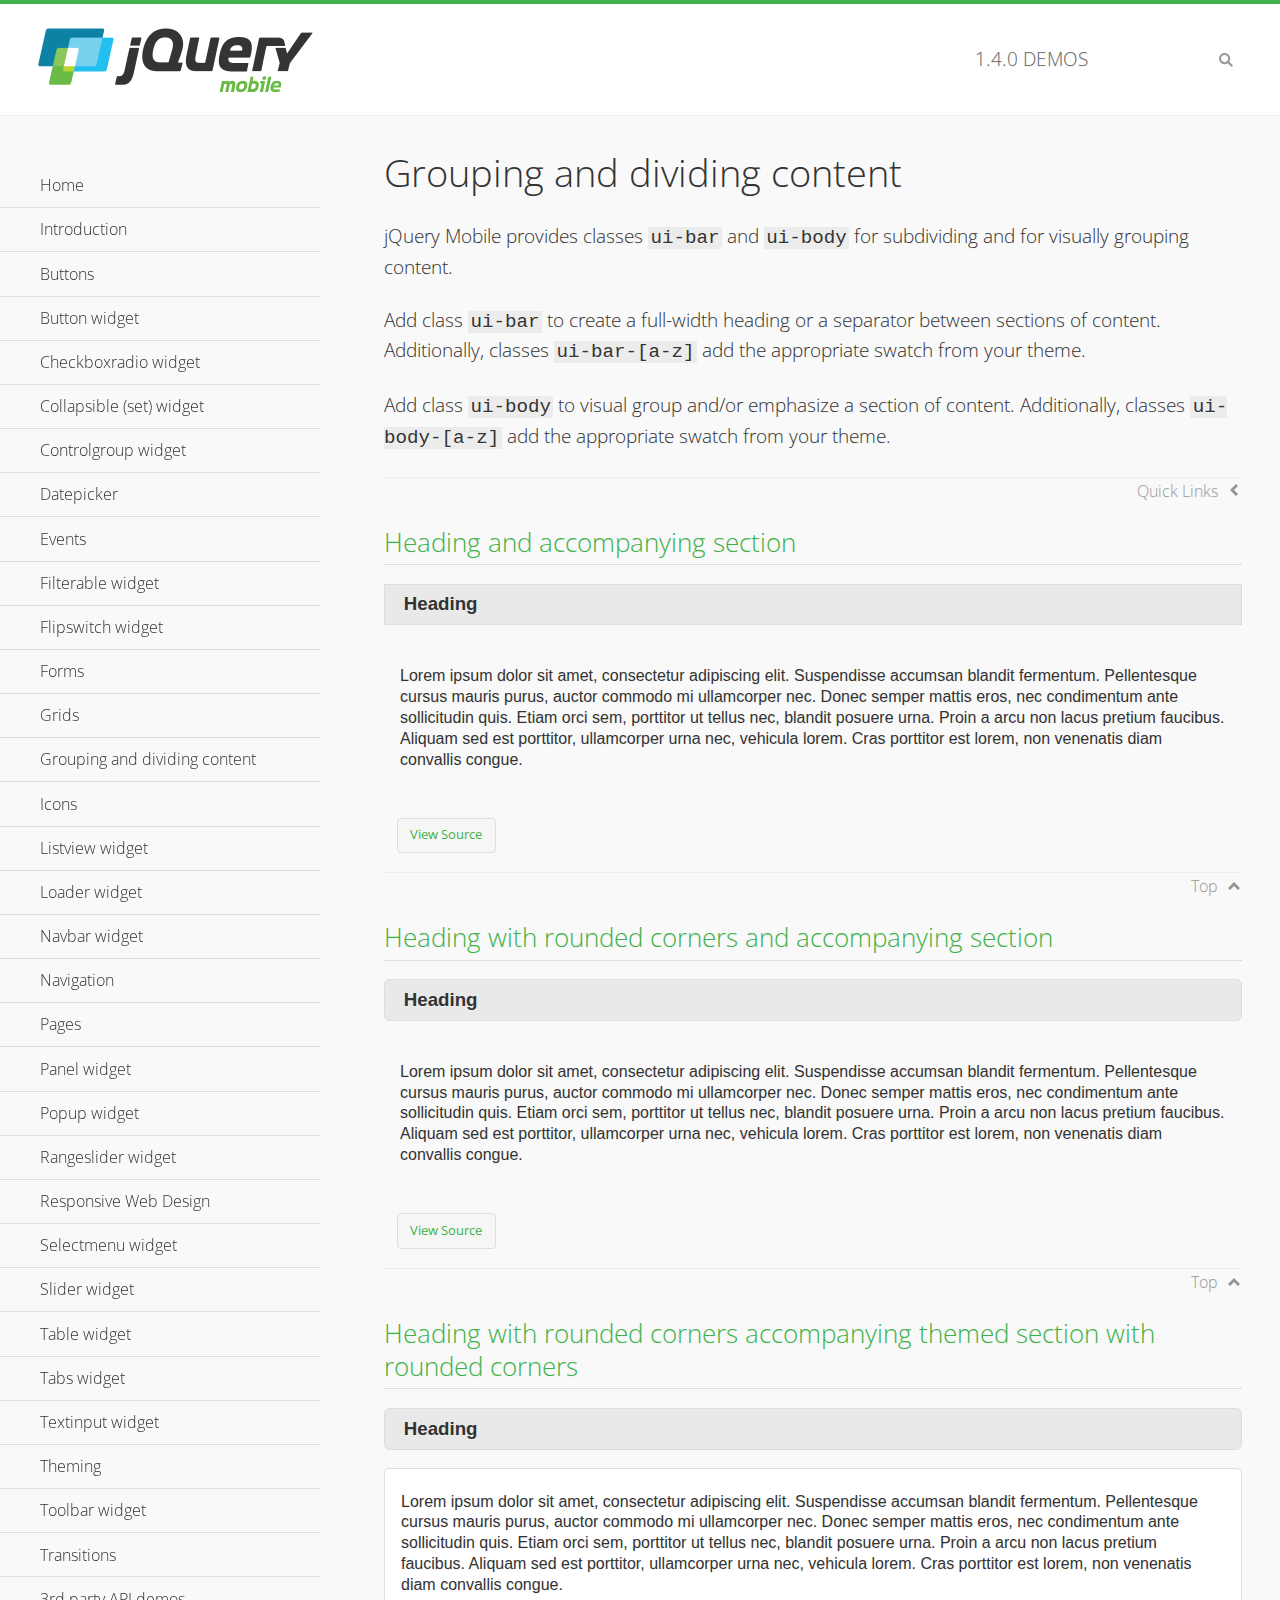
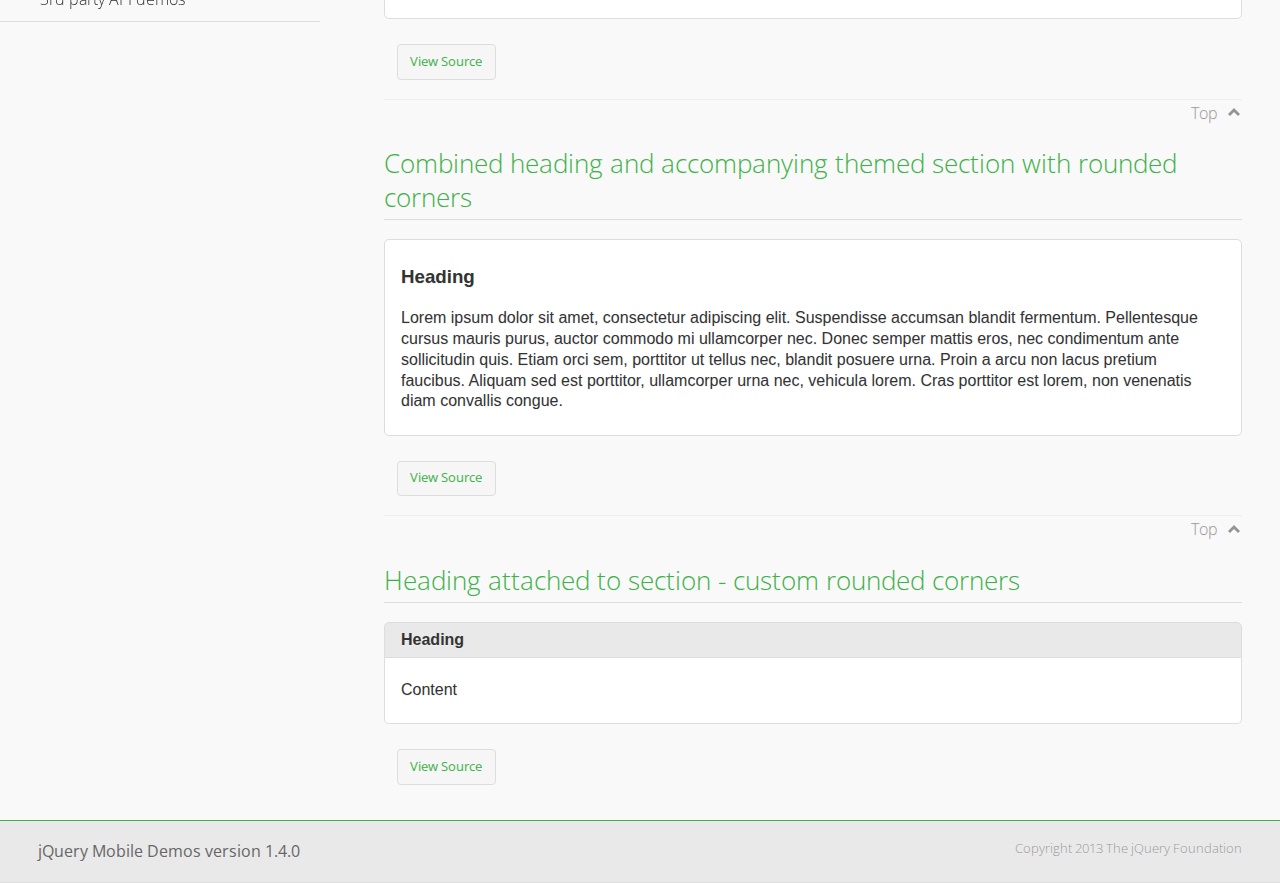
<file: jquery-mobile/demos/body-bar-classes/index.html>
<!DOCTYPE html>
<html>
	<head>
	<meta charset="utf-8">
	<meta name="viewport" content="width=device-width, initial-scale=1">
	<title>Grouping and dividing content - jQuery Mobile Demos</title>
	<link rel="shortcut icon" href="../favicon.ico">
	<link rel="stylesheet" href="http://fonts.googleapis.com/css?family=Open+Sans:300,400,700">
	<link rel="stylesheet" href="../css/themes/default/jquery.mobile-1.4.0.min.css">
	<link rel="stylesheet" href="../_assets/css/jqm-demos.css">
	<script src="../js/jquery.js"></script>
	<script src="../_assets/js/index.js"></script>
	<script src="../js/jquery.mobile-1.4.0.min.js"></script>
  <style id="combined-heading-and-section">
    .custom-corners .ui-bar {
      -webkit-border-top-left-radius: inherit;
      border-top-left-radius: inherit;
      -webkit-border-top-right-radius: inherit;
      border-top-right-radius: inherit;
    }
    .custom-corners .ui-body {
      border-top-width: 0;
      -webkit-border-bottom-left-radius: inherit;
      border-bottom-left-radius: inherit;
      -webkit-border-bottom-right-radius: inherit;
      border-bottom-right-radius: inherit;
    }
  </style>
</head>
<body>
<div data-role="page" class="jqm-demos" data-quicklinks="true">

	<div data-role="header" class="jqm-header">
		<h2><a href="../" title="jQuery Mobile Demos home"><img src="../_assets/img/jquery-logo.png" alt="jQuery Mobile"></a></h2>
		<p><span class="jqm-version"></span> Demos</p>
		<a href="#" class="jqm-navmenu-link ui-btn ui-btn-icon-notext ui-corner-all ui-icon-bars ui-nodisc-icon ui-alt-icon ui-btn-left">Menu</a>
		<a href="#" class="jqm-search-link ui-btn ui-btn-icon-notext ui-corner-all ui-icon-search ui-nodisc-icon ui-alt-icon ui-btn-right">Search</a>
	</div><!-- /header -->

	<div role="main" class="ui-content jqm-content">

		<h1>Grouping and dividing content</h1>

		<p>jQuery Mobile provides classes <code>ui-bar</code> and <code>ui-body</code> for subdividing and for visually grouping content.</p>
		<p>Add class <code>ui-bar</code> to create a full-width heading or a separator between sections of content. Additionally, classes <code>ui-bar-[a-z]</code> add the appropriate swatch from your theme.</p>
		<p>Add class <code>ui-body</code> to visual group and/or emphasize a section of content. Additionally, classes <code>ui-body-[a-z]</code> add the appropriate swatch from your theme.</p>

		<h2>Heading and accompanying section</h2>

		<div data-demo-html="true">
      <h3 class="ui-bar ui-bar-a">Heading</h3>
			<div class="ui-body">
				<p>Lorem ipsum dolor sit amet, consectetur adipiscing elit. Suspendisse accumsan blandit fermentum. Pellentesque cursus mauris purus, auctor commodo mi ullamcorper nec. Donec semper mattis eros, nec condimentum ante sollicitudin quis. Etiam orci sem, porttitor ut tellus nec, blandit posuere urna. Proin a arcu non lacus pretium faucibus. Aliquam sed est porttitor, ullamcorper urna nec, vehicula lorem. Cras porttitor est lorem, non venenatis diam convallis congue.</p>
			</div>
		</div>

		<h2>Heading with rounded corners and accompanying section</h2>

		<div data-demo-html="true">
      <h3 class="ui-bar ui-bar-a ui-corner-all">Heading</h3>
			<div class="ui-body">
				<p>Lorem ipsum dolor sit amet, consectetur adipiscing elit. Suspendisse accumsan blandit fermentum. Pellentesque cursus mauris purus, auctor commodo mi ullamcorper nec. Donec semper mattis eros, nec condimentum ante sollicitudin quis. Etiam orci sem, porttitor ut tellus nec, blandit posuere urna. Proin a arcu non lacus pretium faucibus. Aliquam sed est porttitor, ullamcorper urna nec, vehicula lorem. Cras porttitor est lorem, non venenatis diam convallis congue.</p>
			</div>
		</div>

		<h2>Heading with rounded corners accompanying themed section with rounded corners</h2>

		<div data-demo-html="true">
      <h3 class="ui-bar ui-bar-a ui-corner-all">Heading</h3>
			<div class="ui-body ui-body-a ui-corner-all">
				<p>Lorem ipsum dolor sit amet, consectetur adipiscing elit. Suspendisse accumsan blandit fermentum. Pellentesque cursus mauris purus, auctor commodo mi ullamcorper nec. Donec semper mattis eros, nec condimentum ante sollicitudin quis. Etiam orci sem, porttitor ut tellus nec, blandit posuere urna. Proin a arcu non lacus pretium faucibus. Aliquam sed est porttitor, ullamcorper urna nec, vehicula lorem. Cras porttitor est lorem, non venenatis diam convallis congue.</p>
			</div>
		</div>

		<h2>Combined heading and accompanying themed section with rounded corners</h2>

		<div data-demo-html="true">
			<div class="ui-body ui-body-a ui-corner-all">
	      <h3>Heading</h3>
				<p>Lorem ipsum dolor sit amet, consectetur adipiscing elit. Suspendisse accumsan blandit fermentum. Pellentesque cursus mauris purus, auctor commodo mi ullamcorper nec. Donec semper mattis eros, nec condimentum ante sollicitudin quis. Etiam orci sem, porttitor ut tellus nec, blandit posuere urna. Proin a arcu non lacus pretium faucibus. Aliquam sed est porttitor, ullamcorper urna nec, vehicula lorem. Cras porttitor est lorem, non venenatis diam convallis congue.</p>
			</div>
		</div>

		<h2>Heading attached to section - custom rounded corners</h2>

		<div data-demo-html="true" data-demo-css="#combined-heading-and-section">
      <div class="ui-corner-all custom-corners">
        <div class="ui-bar ui-bar-a">
          <h3>Heading</h3>
        </div>
        <div class="ui-body ui-body-a">
          <p>Content</p>
        </div>
      </div>
		</div>

	</div><!-- /content -->
	    <div data-role="panel" class="jqm-navmenu-panel" data-position="left" data-display="overlay" data-theme="a">
	    	<ul class="jqm-list ui-alt-icon ui-nodisc-icon">
<li data-filtertext="demos homepage" data-icon="home"><a href=".././">Home</a></li>
<li data-filtertext="introduction overview getting started"><a href="../intro/" data-ajax="false">Introduction</a></li>
<li data-filtertext="buttons button markup buttonmarkup method anchor link button element"><a href="../button-markup/" data-ajax="false">Buttons</a></li>
<li data-filtertext="form button widget input button submit reset"><a href="../button/" data-ajax="false">Button widget</a></li>
<li data-role="collapsible" data-collapsed-icon="carat-d" data-expanded-icon="carat-u" data-iconpos="right" data-inset="false">
	<h3>Checkboxradio widget</h3>
	<ul>
		<li data-filtertext="form checkboxradio widget checkbox input checkboxes controlgroups"><a href="../checkboxradio-checkbox/" data-ajax="false">Checkboxes</a></li>
		<li data-filtertext="form checkboxradio widget radio input radio buttons controlgroups"><a href="../checkboxradio-radio/" data-ajax="false">Radio buttons</a></li>
	</ul>
</li>
<li data-role="collapsible" data-collapsed-icon="carat-d" data-expanded-icon="carat-u" data-iconpos="right" data-inset="false">
	<h3>Collapsible (set) widget</h3>
	<ul>
		<li data-filtertext="collapsibles content formatting"><a href="../collapsible/" data-ajax="false">Collapsible</a></li>
		<li data-filtertext="dynamic collapsible set accordion append expand"><a href="../collapsible-dynamic/" data-ajax="false">Dynamic collapsibles</a></li>
		<li data-filtertext="accordions collapsible set widget content formatting grouped collapsibles"><a href="../collapsibleset/" data-ajax="false">Collapsible set</a></li>
	</ul>
</li>
<li data-role="collapsible" data-collapsed-icon="carat-d" data-expanded-icon="carat-u" data-iconpos="right" data-inset="false">
	<h3>Controlgroup widget</h3>
	<ul>
		<li data-filtertext="controlgroups selectmenu checkboxradio input grouped buttons horizontal vertical"><a href="../controlgroup/" data-ajax="false">Controlgroup</a></li>
		<li data-filtertext="dynamic controlgroup dynamically add buttons"><a href="../controlgroup-dynamic/" data-ajax="false">Dynamic controlgroups</a></li>
	</ul>
</li>
<li data-filtertext="form datepicker widget date input"><a href="../datepicker/" data-ajax="false">Datepicker</a></li>
<li data-role="collapsible" data-collapsed-icon="carat-d" data-expanded-icon="carat-u" data-iconpos="right" data-inset="false">
	<h3>Events</h3>
	<ul>
		<li data-filtertext="swipe to delete list items listviews swipe events"><a href="../swipe-list/" data-ajax="false">Swipe list items</a></li>
		<li data-filtertext="swipe to navigate swipe page navigation swipe events"><a href="../swipe-page/" data-ajax="false">Swipe page navigation</a></li>
	</ul>
</li>
<li data-filtertext="filterable filter elements sorting searching listview table"><a href="../filterable/" data-ajax="false">Filterable widget</a></li>
<li data-filtertext="form flipswitch widget flip toggle switch binary select checkbox input"><a href="../flipswitch/" data-ajax="false">Flipswitch widget</a></li>
<li data-role="collapsible" data-collapsed-icon="carat-d" data-expanded-icon="carat-u" data-iconpos="right" data-inset="false">
	<h3>Forms</h3>
	<ul>
		<li data-filtertext="forms text checkbox radio range button submit reset inputs selects textarea slider flipswitch label form elements"><a href="../forms/" data-ajax="false">Forms</a></li>
		<li data-filtertext="form hide labels hidden accessible ui-hidden-accessible forms"><a href="../forms-label-hidden-accessible/" data-ajax="false">Hide labels</a></li>
		<li data-filtertext="form field containers fieldcontain ui-field-contain forms"><a href="../forms-field-contain/" data-ajax="false">Field containers</a></li>
		<li data-filtertext="forms disabled form elements"><a href="../forms-disabled/" data-ajax="false">Forms disabled</a></li>
		<li data-filtertext="forms gallery examples overview forms text checkbox radio range button submit reset inputs selects textarea slider flipswitch label form elements"><a href="../forms-gallery/" data-ajax="false">Forms gallery</a></li>
	</ul>
</li>
<li data-role="collapsible" data-collapsed-icon="carat-d" data-expanded-icon="carat-u" data-iconpos="right" data-inset="false">
	<h3>Grids</h3>
	<ul>
		<li data-filtertext="grids columns blocks content formatting rwd responsive css framework"><a href="../grids/" data-ajax="false">Grids</a></li>
		<li data-filtertext="buttons in grids css framework"><a href="../grids-buttons/" data-ajax="false">Buttons in grids</a></li>
		<li data-filtertext="custom responsive grids rwd css framework"><a href="../grids-custom-responsive/" data-ajax="false">Custom responsive grids</a></li>
	</ul>
</li>
<li data-filtertext="blocks content formatting sections heading"><a href="../body-bar-classes/" data-ajax="false">Grouping and dividing content</a></li>
<li data-role="collapsible" data-collapsed-icon="carat-d" data-expanded-icon="carat-u" data-iconpos="right" data-inset="false">
	<h3>Icons</h3>
	<ul>
		<li data-filtertext="button icons svg disc alt custom icon position"><a href="../icons/" data-ajax="false">Icons</a></li>
		<li data-filtertext=""><a href="../icons-grunticon/" data-ajax="false">Grunticon loader</a></li>
	</ul>
</li>
<li data-role="collapsible" data-collapsed-icon="carat-d" data-expanded-icon="carat-u" data-iconpos="right" data-inset="false">
	<h3>Listview widget</h3>
	<ul>
		<li data-filtertext="listview widget thumbnails icons nested split button collapsible ul ol"><a href="../listview/" data-ajax="false">Listview</a></li>
		<li data-filtertext="autocomplete filterable reveal listview filtertextbeforefilter placeholder"><a href="../listview-autocomplete/" data-ajax="false">Listview autocomplete</a></li>
		<li data-filtertext="autocomplete filterable reveal listview remote data filtertextbeforefilter placeholder"><a href="../listview-autocomplete-remote/" data-ajax="false">Listview autocomplete remote data</a></li>
		<li data-filtertext="autodividers anchor jump scroll linkbars listview lists ul ol"><a href="../listview-autodividers-linkbar/" data-ajax="false">Listview autodividers linkbar</a></li>
		<li data-filtertext="listview autodividers selector autodividersselector lists ul ol"><a href="../listview-autodividers-selector/" data-ajax="false">Listview autodividers selector</a></li>
		<li data-filtertext="listview nested list items"><a href="../listview-nested-lists/" data-ajax="false">Listview Nested Listviews</a></li>
		<li data-filtertext="listview collapsible list items flat"><a href="../listview-collapsible-item-flat/" data-ajax="false">Listview collapsible list items (flat)</a></li>
		<li data-filtertext="listview collapsible list indented"><a href="../listview-collapsible-item-indented/" data-ajax="false">Listview collapsible list items (indented)</a></li>
		<li data-filtertext="grid listview responsive grids responsive listviews lists ul"><a href="../listview-grid/" data-ajax="false">Listview responsive grid</a></li>
	</ul>
</li>
<li data-filtertext="loader widget page loading navigation overlay spinner"><a href="../loader/" data-ajax="false">Loader widget</a></li>
<li data-filtertext="navbar widget navmenu toolbars header footer"><a href="../navbar/" data-ajax="false">Navbar widget</a></li>
<li data-role="collapsible" data-collapsed-icon="carat-d" data-expanded-icon="carat-u" data-iconpos="right" data-inset="false">
	<h3>Navigation</h3>
	<ul>
		<li data-filtertext="ajax navigation navigate widget history event method"><a href="../navigation/" data-ajax="false">Navigation</a></li>
		<li data-filtertext="linking pages page links navigation ajax prefetch cache"><a href="../navigation-linking-pages/" data-ajax="false">Linking pages</a></li>
		<li data-filtertext="php redirect server redirection server-side navigation"><a href="../navigation-php-redirect/" data-ajax="false">PHP redirect demo</a></li>
	</ul>
</li>
<li data-role="collapsible" data-collapsed-icon="carat-d" data-expanded-icon="carat-u" data-iconpos="right" data-inset="false">
	<h3>Pages</h3>
	<ul>
		<li data-filtertext="pages page widget ajax navigation"><a href="../pages/" data-ajax="false">Pages</a></li>
		<li data-filtertext="single page"><a href="../pages-single-page/" data-ajax="false">Single page</a></li>
		<li data-filtertext="multipage multi-page page"><a href="../pages-multi-page/" data-ajax="false">Multi-page template</a></li>
		<li data-filtertext="dialog page widget modal popup"><a href="../pages-dialog/" data-ajax="false">Dialog page</a></li>
	</ul>
</li>
<li data-role="collapsible" data-collapsed-icon="carat-d" data-expanded-icon="carat-u" data-iconpos="right" data-inset="false">
	<h3>Panel widget</h3>
	<ul>
		<li data-filtertext="panel widget sliding panels reveal push overlay responsive"><a href="../panel/" data-ajax="false">Panel</a></li>
		<li data-filtertext=""><a href="../panel-external/" data-ajax="false">External panels</a></li>
		<li data-filtertext="panel "><a href="../panel-fixed/" data-ajax="false">Fixed panels</a></li>
		<li data-filtertext="panel slide panels sliding panels shadow rwd responsive breakpoint"><a href="../panel-responsive/" data-ajax="false">Panels responsive</a></li>
		<li data-filtertext="panel custom style custom panel width reveal shadow listview panel styling page background wrapper"><a href="../panel-styling/" data-ajax="false">Custom panel style</a></li>
		<li data-filtertext="panel open on swipe"><a href="../panel-swipe-open/" data-ajax="false">Panel open on swipe</a></li>
		<li data-filtertext="panels outside page internal external toolbars"><a href="../panel-external-internal/" data-ajax="false">Panel external and internal</a></li>
	</ul>
</li>
<li data-role="collapsible" data-collapsed-icon="carat-d" data-expanded-icon="carat-u" data-iconpos="right" data-inset="false">
	<h3>Popup widget</h3>
	<ul>
		<li data-filtertext="popup widget popups dialog modal transition tooltip lightbox form overlay screen flip pop fade transition"><a href="../popup/" data-ajax="false">Popup</a></li>
		<li data-filtertext="popup alignment position"><a href="../popup-alignment/" data-ajax="false">Popup alignment</a></li>
		<li data-filtertext="popup arrow size popups popover"><a href="../popup-arrow-size/" data-ajax="false">Popup arrow size</a></li>
		<li data-filtertext="dynamic popups popup images lightbox"><a href="../popup-dynamic/" data-ajax="false">Dynamic popups</a></li>
		<li data-filtertext="popups with iframes scaling"><a href="../popup-iframe/" data-ajax="false">Popups with iframes</a></li>
		<li data-filtertext="popup image scaling"><a href="../popup-image-scaling/" data-ajax="false">Popup image scaling</a></li>
		<li data-filtertext="external popup outside multi-page"><a href="../popup-outside-multipage" data-ajax="false">Popup outside multi-page</a></li>
	</ul>
</li>
<li data-filtertext="form rangeslider widget dual sliders dual handle sliders range input"><a href="../rangeslider/" data-ajax="false">Rangeslider widget</a></li>
<li data-filtertext="responsive web design rwd adaptive progressive enhancement PE accessible mobile breakpoints media query media queries"><a href="../rwd/" data-ajax="false">Responsive Web Design</a></li>
<li data-role="collapsible" data-collapsed-icon="carat-d" data-expanded-icon="carat-u" data-iconpos="right" data-inset="false">
	<h3>Selectmenu widget</h3>
	<ul>
		<li data-filtertext="form selectmenu widget select input custom select menu selects"><a href="../selectmenu/" data-ajax="false">Selectmenu</a></li>
		<li data-filtertext="form custom select menu selectmenu widget custom menu option optgroup multiple selects"><a href="../selectmenu-custom/" data-ajax="false">Custom select menu</a></li>
		<li data-filtertext="filterable select filter popup dialog"><a href="../selectmenu-custom-filter/" data-ajax="false">Custom select menu with filter</a></li>
	</ul>
</li>
<li data-role="collapsible" data-collapsed-icon="carat-d" data-expanded-icon="carat-u" data-iconpos="right" data-inset="false">
	<h3>Slider widget</h3>
	<ul>
		<li data-filtertext="form slider widget range input single sliders"><a href="../slider/" data-ajax="false">Slider</a></li>
		<li data-filtertext="form slider widget flipswitch slider binary select flip toggle switch"><a href="../slider-flipswitch/" data-ajax="false">Slider flip toggle switch</a></li>
		<li data-filtertext="form slider tooltip handle value input range sliders"><a href="../slider-tooltip/" data-ajax="false">Slider tooltip</a></li>
	</ul>
</li>
<li data-role="collapsible" data-collapsed-icon="carat-d" data-expanded-icon="carat-u" data-iconpos="right" data-inset="false">
	<h3>Table widget</h3>
	<ul>
		<li data-filtertext="table widget reflow column toggle th td responsive tables rwd hide show tabular"><a href="../table-column-toggle/" data-ajax="false">Table Column Toggle</a></li>
		<li data-filtertext="table column toggle phone comparison demo"><a href="../table-column-toggle-example/" data-ajax="false">Table Column Toggle demo</a></li>
		<li data-filtertext="responsive tables table column toggle heading groups rwd breakpoint"><a href="../table-column-toggle-heading-groups/" data-ajax="false">Table Column Toggle heading groups</a></li>
		<li data-filtertext="responsive tables table column toggle hide rwd breakpoint customization options"><a href="../table-column-toggle-options/" data-ajax="false">Table Column Toggle options</a></li>
		<li data-filtertext="table reflow th td responsive rwd columns tabular"><a href="../table-reflow/" data-ajax="false">Table Reflow</a></li>
		<li data-filtertext="responsive tables table reflow heading groups rwd breakpoint"><a href="../table-reflow-heading-groups/" data-ajax="false">Table Reflow heading groups</a></li>
		<li data-filtertext="responsive tables table reflow stripes strokes table style"><a href="../table-reflow-stripes-strokes/" data-ajax="false">Table Reflow stripes and strokes</a></li>
		<li data-filtertext="responsive tables table reflow stack custom styles"><a href="../table-reflow-styling/" data-ajax="false">Table Reflow custom styles</a></li>
	</ul>
</li>
<li data-filtertext="ui tabs widget"><a href="../tabs/" data-ajax="false">Tabs widget</a></li>
<li data-filtertext="form textinput widget text input textarea number date time tel email file color password"><a href="../textinput/" data-ajax="false">Textinput widget</a></li>
<li data-role="collapsible" data-collapsed-icon="carat-d" data-expanded-icon="carat-u" data-iconpos="right" data-inset="false">
	<h3>Theming</h3>
	<ul>
		<li data-filtertext="default theme swatches theming style css"><a href="../theme-default/" data-ajax="false">Default theme</a></li>
		<li data-filtertext="classic theme old theme swatches theming style css"><a href="../theme-classic/" data-ajax="false">Classic theme</a></li>
	</ul>
</li>
<li data-role="collapsible" data-collapsed-icon="carat-d" data-expanded-icon="carat-u" data-iconpos="right" data-inset="false">
	<h3>Toolbar widget</h3>
	<ul>
		<li data-filtertext="toolbar widget header footer toolbars fixed fullscreen external sections"><a href="../toolbar/" data-ajax="false">Toolbar</a></li>
		<li data-filtertext="dynamic toolbars dynamically add toolbar header footer"><a href="../toolbar-dynamic/" data-ajax="false">Dynamic toolbars</a></li>
		<li data-filtertext="external toolbars header footer"><a href="../toolbar-external/" data-ajax="false">External toolbars</a></li>
		<li data-filtertext="fixed toolbars header footer"><a href="../toolbar-fixed/" data-ajax="false">Fixed toolbars</a></li>
		<li data-filtertext="fixed fullscreen toolbars header footer"><a href="../toolbar-fixed-fullscreen/" data-ajax="false">Fullscreen toolbars</a></li>
		<li data-filtertext="external fixed toolbars header footer"><a href="../toolbar-fixed-external/" data-ajax="false">Fixed external toolbars</a></li>
		<li data-filtertext="external persistent toolbars header footer navbar navmenu"><a href="../toolbar-fixed-persistent/" data-ajax="false">Persistent toolbars</a></li>
		<li data-filtertext="external ajax optimized toolbars persistent toolbars header footer navbar"><a href="../toolbar-fixed-persistent-optimized/" data-ajax="false">AJAX optimized toolbars</a></li>
		<li data-filtertext="form in toolbars header footer"><a href="../toolbar-fixed-forms/" data-ajax="false">Form in toolbar</a></li>
	</ul>
</li>
<li data-filtertext="page transitions animated pages popup navigation flip slide fade pop"><a href="../transitions/" data-ajax="false">Transitions</a></li>
<li data-role="collapsible" data-collapsed-icon="carat-d" data-expanded-icon="carat-u" data-iconpos="right" data-inset="false">
	<h3>3rd party API demos</h3>
	<ul>
		<li data-filtertext="backbone requirejs navigation router"><a href="../backbone-requirejs/" data-ajax="false">Backbone RequireJS</a></li>
		<li data-filtertext="google maps geolocation demo"><a href="../map-geolocation/" data-ajax="false">Google Maps geolocation</a></li>
		<li data-filtertext="google maps hybrid"><a href="../map-list-toggle/" data-ajax="false">Google Maps list toggle</a></li>
	</ul>
</li>



		     </ul>
		</div><!-- /panel -->


	<div data-role="footer" data-position="fixed" data-tap-toggle="false" class="jqm-footer">
		<p>jQuery Mobile Demos version <span class="jqm-version"></span></p>
		<p>Copyright 2013 The jQuery Foundation</p>
	</div><!-- /footer -->
	<!-- TODO: This should become an external panel so we can add input to markup (unique ID) -->
    <div data-role="panel" class="jqm-search-panel" data-position="right" data-display="overlay" data-theme="a">
		<div class="jqm-search">
			<ul class="jqm-list" data-filter-placeholder="Search demos..." data-filter-reveal="true">
<li data-filtertext="demos homepage" data-icon="home"><a href=".././">Home</a></li>
<li data-filtertext="introduction overview getting started"><a href="../intro/" data-ajax="false">Introduction</a></li>
<li data-filtertext="buttons button markup buttonmarkup method anchor link button element"><a href="../button-markup/" data-ajax="false">Buttons</a></li>
<li data-filtertext="form button widget input button submit reset"><a href="../button/" data-ajax="false">Button widget</a></li>
<li data-role="collapsible" data-collapsed-icon="carat-d" data-expanded-icon="carat-u" data-iconpos="right" data-inset="false">
	<h3>Checkboxradio widget</h3>
	<ul>
		<li data-filtertext="form checkboxradio widget checkbox input checkboxes controlgroups"><a href="../checkboxradio-checkbox/" data-ajax="false">Checkboxes</a></li>
		<li data-filtertext="form checkboxradio widget radio input radio buttons controlgroups"><a href="../checkboxradio-radio/" data-ajax="false">Radio buttons</a></li>
	</ul>
</li>
<li data-role="collapsible" data-collapsed-icon="carat-d" data-expanded-icon="carat-u" data-iconpos="right" data-inset="false">
	<h3>Collapsible (set) widget</h3>
	<ul>
		<li data-filtertext="collapsibles content formatting"><a href="../collapsible/" data-ajax="false">Collapsible</a></li>
		<li data-filtertext="dynamic collapsible set accordion append expand"><a href="../collapsible-dynamic/" data-ajax="false">Dynamic collapsibles</a></li>
		<li data-filtertext="accordions collapsible set widget content formatting grouped collapsibles"><a href="../collapsibleset/" data-ajax="false">Collapsible set</a></li>
	</ul>
</li>
<li data-role="collapsible" data-collapsed-icon="carat-d" data-expanded-icon="carat-u" data-iconpos="right" data-inset="false">
	<h3>Controlgroup widget</h3>
	<ul>
		<li data-filtertext="controlgroups selectmenu checkboxradio input grouped buttons horizontal vertical"><a href="../controlgroup/" data-ajax="false">Controlgroup</a></li>
		<li data-filtertext="dynamic controlgroup dynamically add buttons"><a href="../controlgroup-dynamic/" data-ajax="false">Dynamic controlgroups</a></li>
	</ul>
</li>
<li data-filtertext="form datepicker widget date input"><a href="../datepicker/" data-ajax="false">Datepicker</a></li>
<li data-role="collapsible" data-collapsed-icon="carat-d" data-expanded-icon="carat-u" data-iconpos="right" data-inset="false">
	<h3>Events</h3>
	<ul>
		<li data-filtertext="swipe to delete list items listviews swipe events"><a href="../swipe-list/" data-ajax="false">Swipe list items</a></li>
		<li data-filtertext="swipe to navigate swipe page navigation swipe events"><a href="../swipe-page/" data-ajax="false">Swipe page navigation</a></li>
	</ul>
</li>
<li data-filtertext="filterable filter elements sorting searching listview table"><a href="../filterable/" data-ajax="false">Filterable widget</a></li>
<li data-filtertext="form flipswitch widget flip toggle switch binary select checkbox input"><a href="../flipswitch/" data-ajax="false">Flipswitch widget</a></li>
<li data-role="collapsible" data-collapsed-icon="carat-d" data-expanded-icon="carat-u" data-iconpos="right" data-inset="false">
	<h3>Forms</h3>
	<ul>
		<li data-filtertext="forms text checkbox radio range button submit reset inputs selects textarea slider flipswitch label form elements"><a href="../forms/" data-ajax="false">Forms</a></li>
		<li data-filtertext="form hide labels hidden accessible ui-hidden-accessible forms"><a href="../forms-label-hidden-accessible/" data-ajax="false">Hide labels</a></li>
		<li data-filtertext="form field containers fieldcontain ui-field-contain forms"><a href="../forms-field-contain/" data-ajax="false">Field containers</a></li>
		<li data-filtertext="forms disabled form elements"><a href="../forms-disabled/" data-ajax="false">Forms disabled</a></li>
		<li data-filtertext="forms gallery examples overview forms text checkbox radio range button submit reset inputs selects textarea slider flipswitch label form elements"><a href="../forms-gallery/" data-ajax="false">Forms gallery</a></li>
	</ul>
</li>
<li data-role="collapsible" data-collapsed-icon="carat-d" data-expanded-icon="carat-u" data-iconpos="right" data-inset="false">
	<h3>Grids</h3>
	<ul>
		<li data-filtertext="grids columns blocks content formatting rwd responsive css framework"><a href="../grids/" data-ajax="false">Grids</a></li>
		<li data-filtertext="buttons in grids css framework"><a href="../grids-buttons/" data-ajax="false">Buttons in grids</a></li>
		<li data-filtertext="custom responsive grids rwd css framework"><a href="../grids-custom-responsive/" data-ajax="false">Custom responsive grids</a></li>
	</ul>
</li>
<li data-filtertext="blocks content formatting sections heading"><a href="../body-bar-classes/" data-ajax="false">Grouping and dividing content</a></li>
<li data-role="collapsible" data-collapsed-icon="carat-d" data-expanded-icon="carat-u" data-iconpos="right" data-inset="false">
	<h3>Icons</h3>
	<ul>
		<li data-filtertext="button icons svg disc alt custom icon position"><a href="../icons/" data-ajax="false">Icons</a></li>
		<li data-filtertext=""><a href="../icons-grunticon/" data-ajax="false">Grunticon loader</a></li>
	</ul>
</li>
<li data-role="collapsible" data-collapsed-icon="carat-d" data-expanded-icon="carat-u" data-iconpos="right" data-inset="false">
	<h3>Listview widget</h3>
	<ul>
		<li data-filtertext="listview widget thumbnails icons nested split button collapsible ul ol"><a href="../listview/" data-ajax="false">Listview</a></li>
		<li data-filtertext="autocomplete filterable reveal listview filtertextbeforefilter placeholder"><a href="../listview-autocomplete/" data-ajax="false">Listview autocomplete</a></li>
		<li data-filtertext="autocomplete filterable reveal listview remote data filtertextbeforefilter placeholder"><a href="../listview-autocomplete-remote/" data-ajax="false">Listview autocomplete remote data</a></li>
		<li data-filtertext="autodividers anchor jump scroll linkbars listview lists ul ol"><a href="../listview-autodividers-linkbar/" data-ajax="false">Listview autodividers linkbar</a></li>
		<li data-filtertext="listview autodividers selector autodividersselector lists ul ol"><a href="../listview-autodividers-selector/" data-ajax="false">Listview autodividers selector</a></li>
		<li data-filtertext="listview nested list items"><a href="../listview-nested-lists/" data-ajax="false">Listview Nested Listviews</a></li>
		<li data-filtertext="listview collapsible list items flat"><a href="../listview-collapsible-item-flat/" data-ajax="false">Listview collapsible list items (flat)</a></li>
		<li data-filtertext="listview collapsible list indented"><a href="../listview-collapsible-item-indented/" data-ajax="false">Listview collapsible list items (indented)</a></li>
		<li data-filtertext="grid listview responsive grids responsive listviews lists ul"><a href="../listview-grid/" data-ajax="false">Listview responsive grid</a></li>
	</ul>
</li>
<li data-filtertext="loader widget page loading navigation overlay spinner"><a href="../loader/" data-ajax="false">Loader widget</a></li>
<li data-filtertext="navbar widget navmenu toolbars header footer"><a href="../navbar/" data-ajax="false">Navbar widget</a></li>
<li data-role="collapsible" data-collapsed-icon="carat-d" data-expanded-icon="carat-u" data-iconpos="right" data-inset="false">
	<h3>Navigation</h3>
	<ul>
		<li data-filtertext="ajax navigation navigate widget history event method"><a href="../navigation/" data-ajax="false">Navigation</a></li>
		<li data-filtertext="linking pages page links navigation ajax prefetch cache"><a href="../navigation-linking-pages/" data-ajax="false">Linking pages</a></li>
		<li data-filtertext="php redirect server redirection server-side navigation"><a href="../navigation-php-redirect/" data-ajax="false">PHP redirect demo</a></li>
	</ul>
</li>
<li data-role="collapsible" data-collapsed-icon="carat-d" data-expanded-icon="carat-u" data-iconpos="right" data-inset="false">
	<h3>Pages</h3>
	<ul>
		<li data-filtertext="pages page widget ajax navigation"><a href="../pages/" data-ajax="false">Pages</a></li>
		<li data-filtertext="single page"><a href="../pages-single-page/" data-ajax="false">Single page</a></li>
		<li data-filtertext="multipage multi-page page"><a href="../pages-multi-page/" data-ajax="false">Multi-page template</a></li>
		<li data-filtertext="dialog page widget modal popup"><a href="../pages-dialog/" data-ajax="false">Dialog page</a></li>
	</ul>
</li>
<li data-role="collapsible" data-collapsed-icon="carat-d" data-expanded-icon="carat-u" data-iconpos="right" data-inset="false">
	<h3>Panel widget</h3>
	<ul>
		<li data-filtertext="panel widget sliding panels reveal push overlay responsive"><a href="../panel/" data-ajax="false">Panel</a></li>
		<li data-filtertext=""><a href="../panel-external/" data-ajax="false">External panels</a></li>
		<li data-filtertext="panel "><a href="../panel-fixed/" data-ajax="false">Fixed panels</a></li>
		<li data-filtertext="panel slide panels sliding panels shadow rwd responsive breakpoint"><a href="../panel-responsive/" data-ajax="false">Panels responsive</a></li>
		<li data-filtertext="panel custom style custom panel width reveal shadow listview panel styling page background wrapper"><a href="../panel-styling/" data-ajax="false">Custom panel style</a></li>
		<li data-filtertext="panel open on swipe"><a href="../panel-swipe-open/" data-ajax="false">Panel open on swipe</a></li>
		<li data-filtertext="panels outside page internal external toolbars"><a href="../panel-external-internal/" data-ajax="false">Panel external and internal</a></li>
	</ul>
</li>
<li data-role="collapsible" data-collapsed-icon="carat-d" data-expanded-icon="carat-u" data-iconpos="right" data-inset="false">
	<h3>Popup widget</h3>
	<ul>
		<li data-filtertext="popup widget popups dialog modal transition tooltip lightbox form overlay screen flip pop fade transition"><a href="../popup/" data-ajax="false">Popup</a></li>
		<li data-filtertext="popup alignment position"><a href="../popup-alignment/" data-ajax="false">Popup alignment</a></li>
		<li data-filtertext="popup arrow size popups popover"><a href="../popup-arrow-size/" data-ajax="false">Popup arrow size</a></li>
		<li data-filtertext="dynamic popups popup images lightbox"><a href="../popup-dynamic/" data-ajax="false">Dynamic popups</a></li>
		<li data-filtertext="popups with iframes scaling"><a href="../popup-iframe/" data-ajax="false">Popups with iframes</a></li>
		<li data-filtertext="popup image scaling"><a href="../popup-image-scaling/" data-ajax="false">Popup image scaling</a></li>
		<li data-filtertext="external popup outside multi-page"><a href="../popup-outside-multipage" data-ajax="false">Popup outside multi-page</a></li>
	</ul>
</li>
<li data-filtertext="form rangeslider widget dual sliders dual handle sliders range input"><a href="../rangeslider/" data-ajax="false">Rangeslider widget</a></li>
<li data-filtertext="responsive web design rwd adaptive progressive enhancement PE accessible mobile breakpoints media query media queries"><a href="../rwd/" data-ajax="false">Responsive Web Design</a></li>
<li data-role="collapsible" data-collapsed-icon="carat-d" data-expanded-icon="carat-u" data-iconpos="right" data-inset="false">
	<h3>Selectmenu widget</h3>
	<ul>
		<li data-filtertext="form selectmenu widget select input custom select menu selects"><a href="../selectmenu/" data-ajax="false">Selectmenu</a></li>
		<li data-filtertext="form custom select menu selectmenu widget custom menu option optgroup multiple selects"><a href="../selectmenu-custom/" data-ajax="false">Custom select menu</a></li>
		<li data-filtertext="filterable select filter popup dialog"><a href="../selectmenu-custom-filter/" data-ajax="false">Custom select menu with filter</a></li>
	</ul>
</li>
<li data-role="collapsible" data-collapsed-icon="carat-d" data-expanded-icon="carat-u" data-iconpos="right" data-inset="false">
	<h3>Slider widget</h3>
	<ul>
		<li data-filtertext="form slider widget range input single sliders"><a href="../slider/" data-ajax="false">Slider</a></li>
		<li data-filtertext="form slider widget flipswitch slider binary select flip toggle switch"><a href="../slider-flipswitch/" data-ajax="false">Slider flip toggle switch</a></li>
		<li data-filtertext="form slider tooltip handle value input range sliders"><a href="../slider-tooltip/" data-ajax="false">Slider tooltip</a></li>
	</ul>
</li>
<li data-role="collapsible" data-collapsed-icon="carat-d" data-expanded-icon="carat-u" data-iconpos="right" data-inset="false">
	<h3>Table widget</h3>
	<ul>
		<li data-filtertext="table widget reflow column toggle th td responsive tables rwd hide show tabular"><a href="../table-column-toggle/" data-ajax="false">Table Column Toggle</a></li>
		<li data-filtertext="table column toggle phone comparison demo"><a href="../table-column-toggle-example/" data-ajax="false">Table Column Toggle demo</a></li>
		<li data-filtertext="responsive tables table column toggle heading groups rwd breakpoint"><a href="../table-column-toggle-heading-groups/" data-ajax="false">Table Column Toggle heading groups</a></li>
		<li data-filtertext="responsive tables table column toggle hide rwd breakpoint customization options"><a href="../table-column-toggle-options/" data-ajax="false">Table Column Toggle options</a></li>
		<li data-filtertext="table reflow th td responsive rwd columns tabular"><a href="../table-reflow/" data-ajax="false">Table Reflow</a></li>
		<li data-filtertext="responsive tables table reflow heading groups rwd breakpoint"><a href="../table-reflow-heading-groups/" data-ajax="false">Table Reflow heading groups</a></li>
		<li data-filtertext="responsive tables table reflow stripes strokes table style"><a href="../table-reflow-stripes-strokes/" data-ajax="false">Table Reflow stripes and strokes</a></li>
		<li data-filtertext="responsive tables table reflow stack custom styles"><a href="../table-reflow-styling/" data-ajax="false">Table Reflow custom styles</a></li>
	</ul>
</li>
<li data-filtertext="ui tabs widget"><a href="../tabs/" data-ajax="false">Tabs widget</a></li>
<li data-filtertext="form textinput widget text input textarea number date time tel email file color password"><a href="../textinput/" data-ajax="false">Textinput widget</a></li>
<li data-role="collapsible" data-collapsed-icon="carat-d" data-expanded-icon="carat-u" data-iconpos="right" data-inset="false">
	<h3>Theming</h3>
	<ul>
		<li data-filtertext="default theme swatches theming style css"><a href="../theme-default/" data-ajax="false">Default theme</a></li>
		<li data-filtertext="classic theme old theme swatches theming style css"><a href="../theme-classic/" data-ajax="false">Classic theme</a></li>
	</ul>
</li>
<li data-role="collapsible" data-collapsed-icon="carat-d" data-expanded-icon="carat-u" data-iconpos="right" data-inset="false">
	<h3>Toolbar widget</h3>
	<ul>
		<li data-filtertext="toolbar widget header footer toolbars fixed fullscreen external sections"><a href="../toolbar/" data-ajax="false">Toolbar</a></li>
		<li data-filtertext="dynamic toolbars dynamically add toolbar header footer"><a href="../toolbar-dynamic/" data-ajax="false">Dynamic toolbars</a></li>
		<li data-filtertext="external toolbars header footer"><a href="../toolbar-external/" data-ajax="false">External toolbars</a></li>
		<li data-filtertext="fixed toolbars header footer"><a href="../toolbar-fixed/" data-ajax="false">Fixed toolbars</a></li>
		<li data-filtertext="fixed fullscreen toolbars header footer"><a href="../toolbar-fixed-fullscreen/" data-ajax="false">Fullscreen toolbars</a></li>
		<li data-filtertext="external fixed toolbars header footer"><a href="../toolbar-fixed-external/" data-ajax="false">Fixed external toolbars</a></li>
		<li data-filtertext="external persistent toolbars header footer navbar navmenu"><a href="../toolbar-fixed-persistent/" data-ajax="false">Persistent toolbars</a></li>
		<li data-filtertext="external ajax optimized toolbars persistent toolbars header footer navbar"><a href="../toolbar-fixed-persistent-optimized/" data-ajax="false">AJAX optimized toolbars</a></li>
		<li data-filtertext="form in toolbars header footer"><a href="../toolbar-fixed-forms/" data-ajax="false">Form in toolbar</a></li>
	</ul>
</li>
<li data-filtertext="page transitions animated pages popup navigation flip slide fade pop"><a href="../transitions/" data-ajax="false">Transitions</a></li>
<li data-role="collapsible" data-collapsed-icon="carat-d" data-expanded-icon="carat-u" data-iconpos="right" data-inset="false">
	<h3>3rd party API demos</h3>
	<ul>
		<li data-filtertext="backbone requirejs navigation router"><a href="../backbone-requirejs/" data-ajax="false">Backbone RequireJS</a></li>
		<li data-filtertext="google maps geolocation demo"><a href="../map-geolocation/" data-ajax="false">Google Maps geolocation</a></li>
		<li data-filtertext="google maps hybrid"><a href="../map-list-toggle/" data-ajax="false">Google Maps list toggle</a></li>
	</ul>
</li>



			</ul>
		</div>
	</div><!-- /panel -->


</div><!-- /page -->

</body>
</html>
</file>
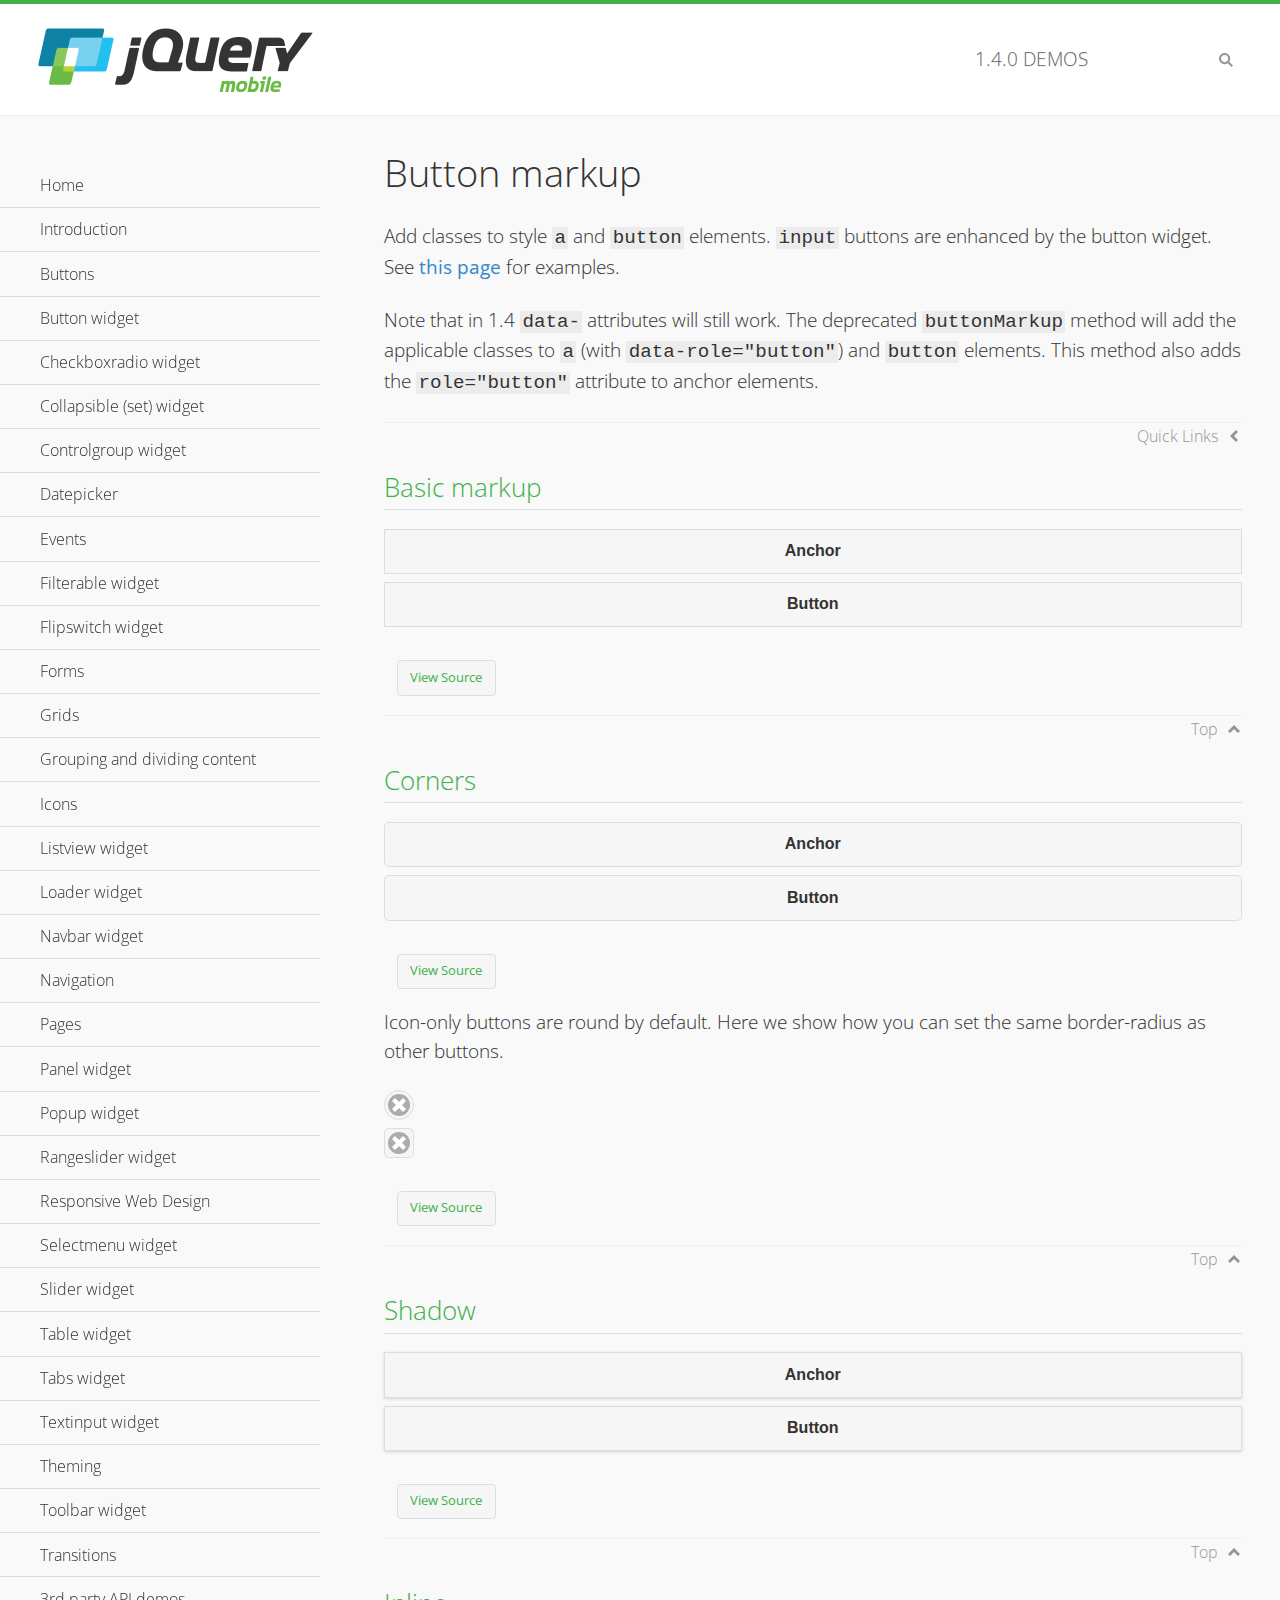
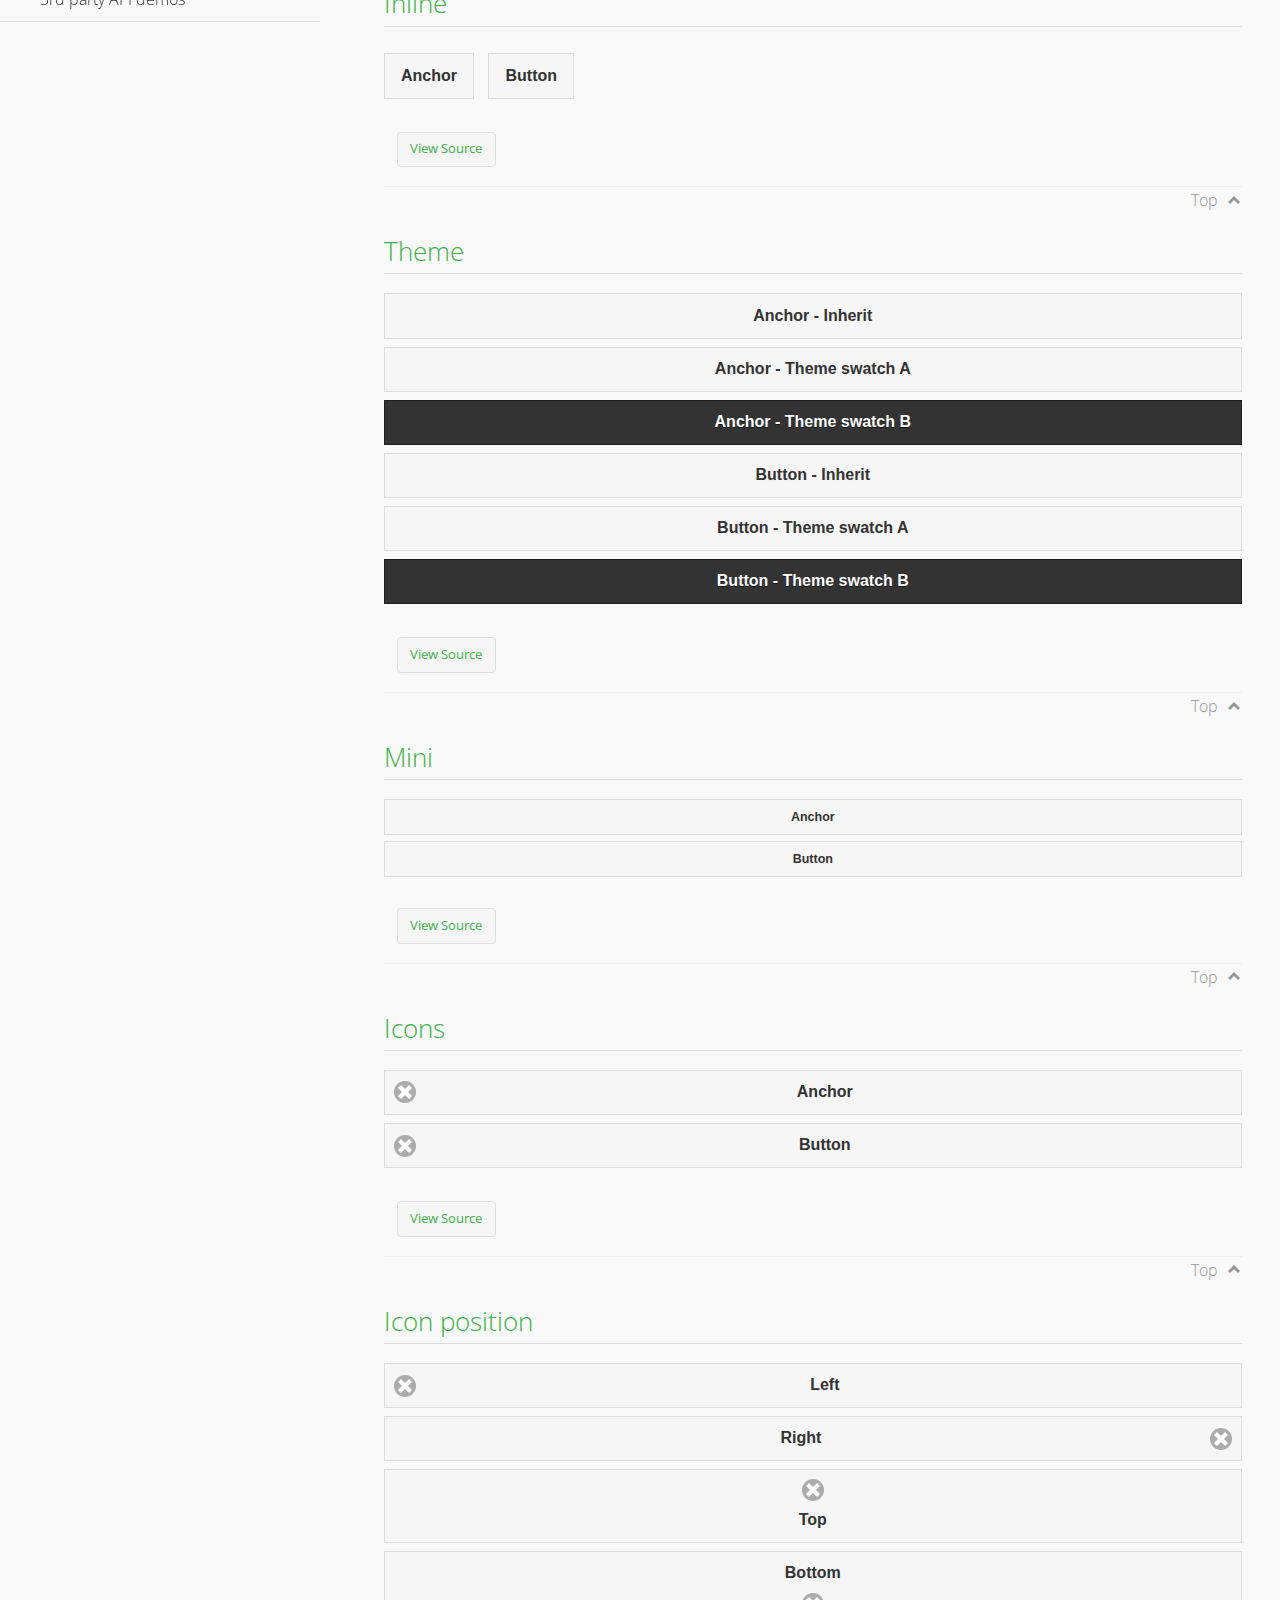
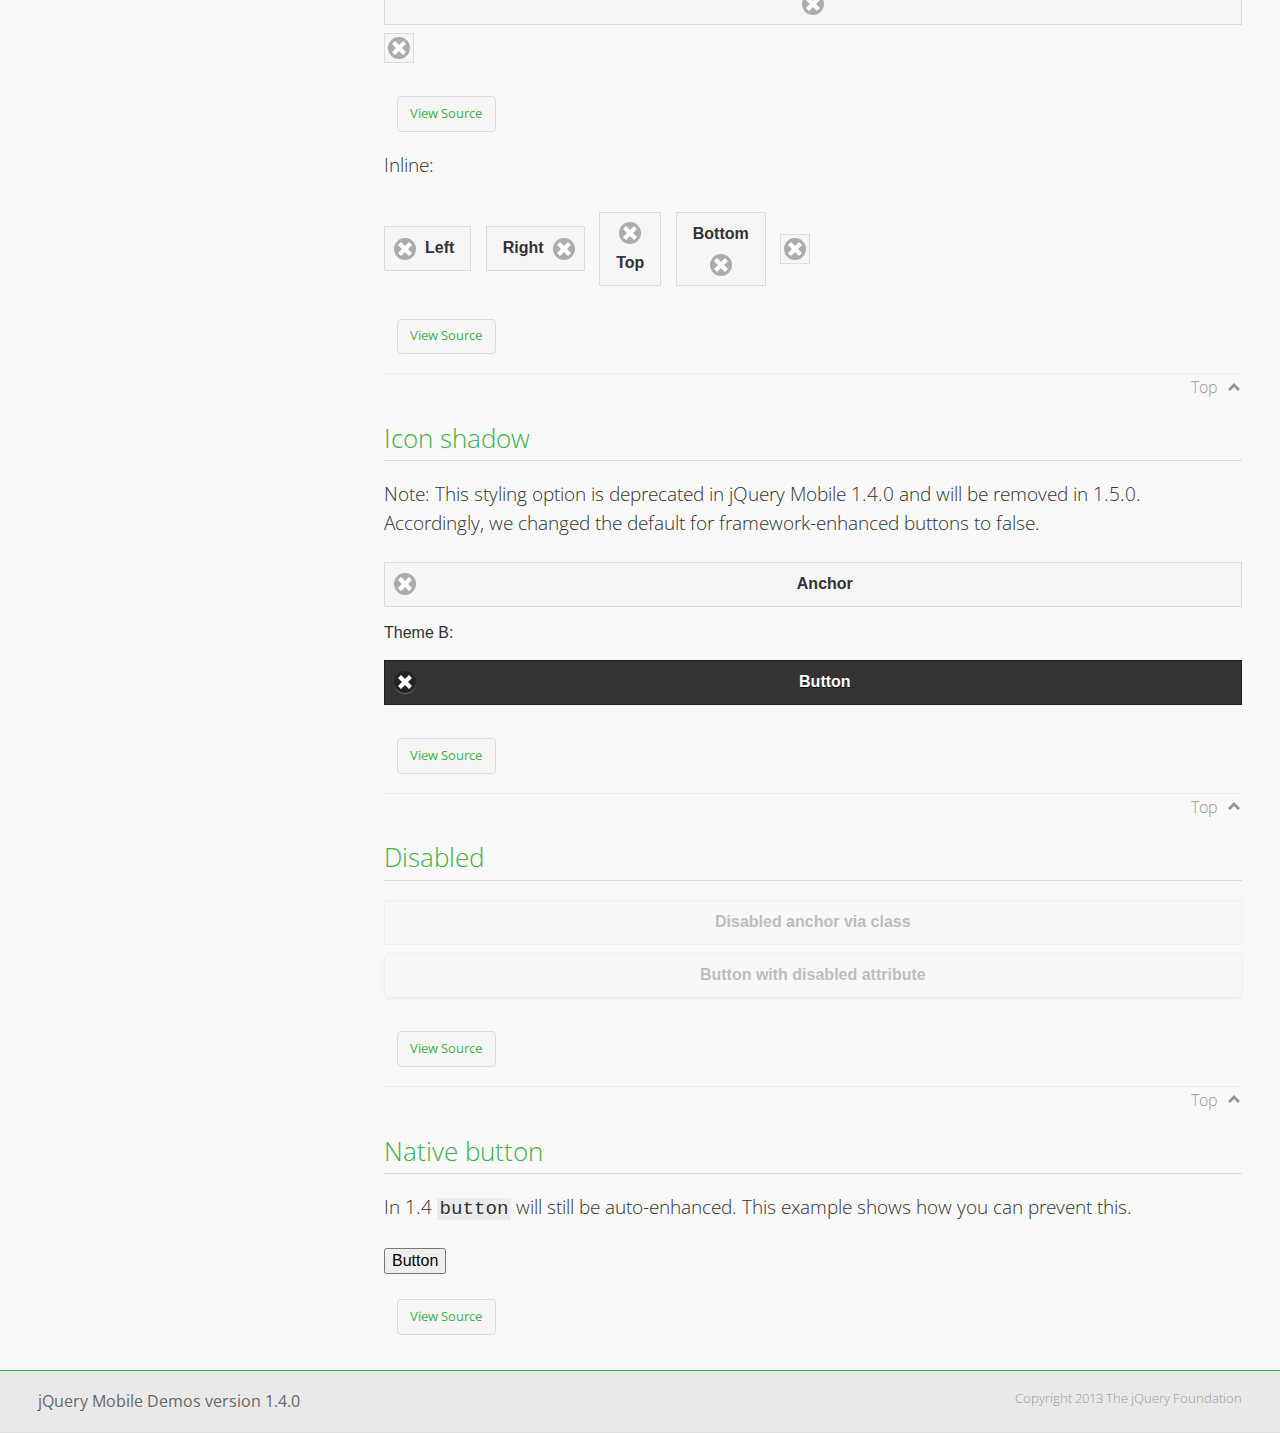
<file: jquery-mobile/demos/button-markup/index.html>
<!DOCTYPE html>
<html>
<head>
	<meta charset="utf-8">
	<meta name="viewport" content="width=device-width, initial-scale=1">
	<title>Button markup - jQuery Mobile Demos</title>
	<link rel="shortcut icon" href="../favicon.ico">
    <link rel="stylesheet" href="http://fonts.googleapis.com/css?family=Open+Sans:300,400,700">
	<link rel="stylesheet" href="../css/themes/default/jquery.mobile-1.4.0.min.css">
	<link rel="stylesheet" href="../_assets/css/jqm-demos.css">
	<script src="../js/jquery.js"></script>
	<script src="../_assets/js/index.js"></script>
	<script src="../js/jquery.mobile-1.4.0.min.js"></script>
	<style>
		#custom-border-radius .ui-btn-icon-notext.ui-corner-all {
			-webkit-border-radius: .3125em;
			border-radius: .3125em;
		}
	</style>
</head>
<body>
<div data-role="page" class="jqm-demos" data-quicklinks="true">

	<div data-role="header" class="jqm-header">
		<h2><a href="../" title="jQuery Mobile Demos home"><img src="../_assets/img/jquery-logo.png" alt="jQuery Mobile"></a></h2>
		<p><span class="jqm-version"></span> Demos</p>
		<a href="#" class="jqm-navmenu-link ui-btn ui-btn-icon-notext ui-corner-all ui-icon-bars ui-nodisc-icon ui-alt-icon ui-btn-left">Menu</a>
		<a href="#" class="jqm-search-link ui-btn ui-btn-icon-notext ui-corner-all ui-icon-search ui-nodisc-icon ui-alt-icon ui-btn-right">Search</a>
	</div><!-- /header -->

	<div role="main" class="ui-content jqm-content">

		<h1>Button markup</h1>

		<p>Add classes to style <code>a</code> and <code>button</code> elements. <code>input</code> buttons are enhanced by the button widget. See <a href="../button/" data-ajax="false">this page</a> for examples.</p>

		<p>Note that in 1.4 <code>data-</code> attributes will still work. The deprecated <code>buttonMarkup</code> method will add the applicable classes to <code>a</code> (with <code>data-role="button"</code>) and <code>button</code> elements. This method also adds the <code>role="button"</code> attribute to anchor elements.</p>

		<h2>Basic markup</h2>

		<div data-demo-html="true">
			<a href="#" class="ui-btn">Anchor</a>
			<button class="ui-btn">Button</button>
		</div><!--/demo-html -->

		<h2>Corners</h2>

		<div data-demo-html="true">
			<a href="#" class="ui-btn ui-corner-all">Anchor</a>
			<button class="ui-btn ui-corner-all">Button</button>
		</div><!--/demo-html -->

		<p>Icon-only buttons are round by default. Here we show how you can set the same border-radius as other buttons.</p>

		<div data-demo-html="true" data-demo-css="true">
			<a href="#" class="ui-btn ui-icon-delete ui-btn-icon-notext ui-corner-all">No text</a>
			<div id="custom-border-radius">
				<a href="#" class="ui-btn ui-icon-delete ui-btn-icon-notext ui-corner-all">No text</a>
			</div>
		</div><!--/demo-html -->

		<h2>Shadow</h2>

		<div data-demo-html="true">
			<a href="#" class="ui-btn ui-shadow">Anchor</a>
			<button class="ui-btn ui-shadow">Button</button>
		</div><!--/demo-html -->

		<h2>Inline</h2>

		<div data-demo-html="true">
			<a href="#" class="ui-btn ui-btn-inline">Anchor</a>
			<button class="ui-btn ui-btn-inline">Button</button>
		</div><!--/demo-html -->

		<h2>Theme</h2>

		<div data-demo-html="true">
			<a href="#" class="ui-btn">Anchor - Inherit</a>
			<a href="#" class="ui-btn ui-btn-a">Anchor - Theme swatch A</a>
			<a href="#" class="ui-btn ui-btn-b">Anchor - Theme swatch B</a>
			<button class="ui-btn">Button - Inherit</button>
			<button class="ui-btn ui-btn-a">Button - Theme swatch A</button>
			<button class="ui-btn ui-btn-b">Button - Theme swatch B</button>
		</div><!--/demo-html -->

		<h2>Mini</h2>

		<div data-demo-html="true">
			<a href="#" class="ui-btn ui-mini">Anchor</a>
			<button class="ui-btn ui-mini">Button</button>
		</div><!--/demo-html -->

		<h2>Icons</h2>

		<div data-demo-html="true">
			<a href="#" class="ui-btn ui-icon-delete ui-btn-icon-left">Anchor</a>
			<button class="ui-btn ui-icon-delete ui-btn-icon-left">Button</button>
		</div><!--/demo-html -->

		<h2>Icon position</h2>

		<div data-demo-html="true">
			<a href="#" class="ui-btn ui-icon-delete ui-btn-icon-left">Left</a>
			<a href="#" class="ui-btn ui-icon-delete ui-btn-icon-right">Right</a>
			<a href="#" class="ui-btn ui-icon-delete ui-btn-icon-top">Top</a>
			<a href="#" class="ui-btn ui-icon-delete ui-btn-icon-bottom">Bottom</a>
			<a href="#" class="ui-btn ui-icon-delete ui-btn-icon-notext">Icon only</a>
		</div><!--/demo-html -->

		<p>Inline:</p>

		<div data-demo-html="true">
			<a href="#" class="ui-btn ui-btn-inline ui-icon-delete ui-btn-icon-left">Left</a>
			<a href="#" class="ui-btn ui-btn-inline ui-icon-delete ui-btn-icon-right">Right</a>
			<a href="#" class="ui-btn ui-btn-inline ui-icon-delete ui-btn-icon-top">Top</a>
			<a href="#" class="ui-btn ui-btn-inline ui-icon-delete ui-btn-icon-bottom">Bottom</a>
			<a href="#" class="ui-btn ui-btn-inline ui-icon-delete ui-btn-icon-notext">Icon only</a>
		</div><!--/demo-html -->

		<h2>Icon shadow</h2>
		<p>Note: This styling option is deprecated in jQuery Mobile 1.4.0 and will be removed in 1.5.0. Accordingly, we changed the default for framework-enhanced buttons to false.</p>

		<div data-demo-html="true">
			<a href="#" class="ui-btn ui-icon-delete ui-btn-icon-left ui-shadow-icon">Anchor</a>
			<p>Theme B:</p>
			<button class="ui-btn ui-icon-delete ui-btn-icon-left ui-shadow-icon ui-btn-b">Button</button>
		</div><!--/demo-html -->

		<h2>Disabled</h2>

		<div data-demo-html="true">
			<a href="#" class="ui-btn ui-state-disabled">Disabled anchor via class</a>
			<button disabled>Button with disabled attribute</button>
		</div><!--/demo-html -->

		<h2>Native button</h2>
		<!-- TODO: Remove this demo in 1.5 -->
		<p>In 1.4 <code>button</code> will still be auto-enhanced. This example shows how you can prevent this.</p>

		<div data-demo-html="true">
			<button data-role="none">Button</button>
		</div><!--/demo-html -->

	</div><!-- /content -->
	    <div data-role="panel" class="jqm-navmenu-panel" data-position="left" data-display="overlay" data-theme="a">
	    	<ul class="jqm-list ui-alt-icon ui-nodisc-icon">
<li data-filtertext="demos homepage" data-icon="home"><a href=".././">Home</a></li>
<li data-filtertext="introduction overview getting started"><a href="../intro/" data-ajax="false">Introduction</a></li>
<li data-filtertext="buttons button markup buttonmarkup method anchor link button element"><a href="../button-markup/" data-ajax="false">Buttons</a></li>
<li data-filtertext="form button widget input button submit reset"><a href="../button/" data-ajax="false">Button widget</a></li>
<li data-role="collapsible" data-collapsed-icon="carat-d" data-expanded-icon="carat-u" data-iconpos="right" data-inset="false">
	<h3>Checkboxradio widget</h3>
	<ul>
		<li data-filtertext="form checkboxradio widget checkbox input checkboxes controlgroups"><a href="../checkboxradio-checkbox/" data-ajax="false">Checkboxes</a></li>
		<li data-filtertext="form checkboxradio widget radio input radio buttons controlgroups"><a href="../checkboxradio-radio/" data-ajax="false">Radio buttons</a></li>
	</ul>
</li>
<li data-role="collapsible" data-collapsed-icon="carat-d" data-expanded-icon="carat-u" data-iconpos="right" data-inset="false">
	<h3>Collapsible (set) widget</h3>
	<ul>
		<li data-filtertext="collapsibles content formatting"><a href="../collapsible/" data-ajax="false">Collapsible</a></li>
		<li data-filtertext="dynamic collapsible set accordion append expand"><a href="../collapsible-dynamic/" data-ajax="false">Dynamic collapsibles</a></li>
		<li data-filtertext="accordions collapsible set widget content formatting grouped collapsibles"><a href="../collapsibleset/" data-ajax="false">Collapsible set</a></li>
	</ul>
</li>
<li data-role="collapsible" data-collapsed-icon="carat-d" data-expanded-icon="carat-u" data-iconpos="right" data-inset="false">
	<h3>Controlgroup widget</h3>
	<ul>
		<li data-filtertext="controlgroups selectmenu checkboxradio input grouped buttons horizontal vertical"><a href="../controlgroup/" data-ajax="false">Controlgroup</a></li>
		<li data-filtertext="dynamic controlgroup dynamically add buttons"><a href="../controlgroup-dynamic/" data-ajax="false">Dynamic controlgroups</a></li>
	</ul>
</li>
<li data-filtertext="form datepicker widget date input"><a href="../datepicker/" data-ajax="false">Datepicker</a></li>
<li data-role="collapsible" data-collapsed-icon="carat-d" data-expanded-icon="carat-u" data-iconpos="right" data-inset="false">
	<h3>Events</h3>
	<ul>
		<li data-filtertext="swipe to delete list items listviews swipe events"><a href="../swipe-list/" data-ajax="false">Swipe list items</a></li>
		<li data-filtertext="swipe to navigate swipe page navigation swipe events"><a href="../swipe-page/" data-ajax="false">Swipe page navigation</a></li>
	</ul>
</li>
<li data-filtertext="filterable filter elements sorting searching listview table"><a href="../filterable/" data-ajax="false">Filterable widget</a></li>
<li data-filtertext="form flipswitch widget flip toggle switch binary select checkbox input"><a href="../flipswitch/" data-ajax="false">Flipswitch widget</a></li>
<li data-role="collapsible" data-collapsed-icon="carat-d" data-expanded-icon="carat-u" data-iconpos="right" data-inset="false">
	<h3>Forms</h3>
	<ul>
		<li data-filtertext="forms text checkbox radio range button submit reset inputs selects textarea slider flipswitch label form elements"><a href="../forms/" data-ajax="false">Forms</a></li>
		<li data-filtertext="form hide labels hidden accessible ui-hidden-accessible forms"><a href="../forms-label-hidden-accessible/" data-ajax="false">Hide labels</a></li>
		<li data-filtertext="form field containers fieldcontain ui-field-contain forms"><a href="../forms-field-contain/" data-ajax="false">Field containers</a></li>
		<li data-filtertext="forms disabled form elements"><a href="../forms-disabled/" data-ajax="false">Forms disabled</a></li>
		<li data-filtertext="forms gallery examples overview forms text checkbox radio range button submit reset inputs selects textarea slider flipswitch label form elements"><a href="../forms-gallery/" data-ajax="false">Forms gallery</a></li>
	</ul>
</li>
<li data-role="collapsible" data-collapsed-icon="carat-d" data-expanded-icon="carat-u" data-iconpos="right" data-inset="false">
	<h3>Grids</h3>
	<ul>
		<li data-filtertext="grids columns blocks content formatting rwd responsive css framework"><a href="../grids/" data-ajax="false">Grids</a></li>
		<li data-filtertext="buttons in grids css framework"><a href="../grids-buttons/" data-ajax="false">Buttons in grids</a></li>
		<li data-filtertext="custom responsive grids rwd css framework"><a href="../grids-custom-responsive/" data-ajax="false">Custom responsive grids</a></li>
	</ul>
</li>
<li data-filtertext="blocks content formatting sections heading"><a href="../body-bar-classes/" data-ajax="false">Grouping and dividing content</a></li>
<li data-role="collapsible" data-collapsed-icon="carat-d" data-expanded-icon="carat-u" data-iconpos="right" data-inset="false">
	<h3>Icons</h3>
	<ul>
		<li data-filtertext="button icons svg disc alt custom icon position"><a href="../icons/" data-ajax="false">Icons</a></li>
		<li data-filtertext=""><a href="../icons-grunticon/" data-ajax="false">Grunticon loader</a></li>
	</ul>
</li>
<li data-role="collapsible" data-collapsed-icon="carat-d" data-expanded-icon="carat-u" data-iconpos="right" data-inset="false">
	<h3>Listview widget</h3>
	<ul>
		<li data-filtertext="listview widget thumbnails icons nested split button collapsible ul ol"><a href="../listview/" data-ajax="false">Listview</a></li>
		<li data-filtertext="autocomplete filterable reveal listview filtertextbeforefilter placeholder"><a href="../listview-autocomplete/" data-ajax="false">Listview autocomplete</a></li>
		<li data-filtertext="autocomplete filterable reveal listview remote data filtertextbeforefilter placeholder"><a href="../listview-autocomplete-remote/" data-ajax="false">Listview autocomplete remote data</a></li>
		<li data-filtertext="autodividers anchor jump scroll linkbars listview lists ul ol"><a href="../listview-autodividers-linkbar/" data-ajax="false">Listview autodividers linkbar</a></li>
		<li data-filtertext="listview autodividers selector autodividersselector lists ul ol"><a href="../listview-autodividers-selector/" data-ajax="false">Listview autodividers selector</a></li>
		<li data-filtertext="listview nested list items"><a href="../listview-nested-lists/" data-ajax="false">Listview Nested Listviews</a></li>
		<li data-filtertext="listview collapsible list items flat"><a href="../listview-collapsible-item-flat/" data-ajax="false">Listview collapsible list items (flat)</a></li>
		<li data-filtertext="listview collapsible list indented"><a href="../listview-collapsible-item-indented/" data-ajax="false">Listview collapsible list items (indented)</a></li>
		<li data-filtertext="grid listview responsive grids responsive listviews lists ul"><a href="../listview-grid/" data-ajax="false">Listview responsive grid</a></li>
	</ul>
</li>
<li data-filtertext="loader widget page loading navigation overlay spinner"><a href="../loader/" data-ajax="false">Loader widget</a></li>
<li data-filtertext="navbar widget navmenu toolbars header footer"><a href="../navbar/" data-ajax="false">Navbar widget</a></li>
<li data-role="collapsible" data-collapsed-icon="carat-d" data-expanded-icon="carat-u" data-iconpos="right" data-inset="false">
	<h3>Navigation</h3>
	<ul>
		<li data-filtertext="ajax navigation navigate widget history event method"><a href="../navigation/" data-ajax="false">Navigation</a></li>
		<li data-filtertext="linking pages page links navigation ajax prefetch cache"><a href="../navigation-linking-pages/" data-ajax="false">Linking pages</a></li>
		<li data-filtertext="php redirect server redirection server-side navigation"><a href="../navigation-php-redirect/" data-ajax="false">PHP redirect demo</a></li>
	</ul>
</li>
<li data-role="collapsible" data-collapsed-icon="carat-d" data-expanded-icon="carat-u" data-iconpos="right" data-inset="false">
	<h3>Pages</h3>
	<ul>
		<li data-filtertext="pages page widget ajax navigation"><a href="../pages/" data-ajax="false">Pages</a></li>
		<li data-filtertext="single page"><a href="../pages-single-page/" data-ajax="false">Single page</a></li>
		<li data-filtertext="multipage multi-page page"><a href="../pages-multi-page/" data-ajax="false">Multi-page template</a></li>
		<li data-filtertext="dialog page widget modal popup"><a href="../pages-dialog/" data-ajax="false">Dialog page</a></li>
	</ul>
</li>
<li data-role="collapsible" data-collapsed-icon="carat-d" data-expanded-icon="carat-u" data-iconpos="right" data-inset="false">
	<h3>Panel widget</h3>
	<ul>
		<li data-filtertext="panel widget sliding panels reveal push overlay responsive"><a href="../panel/" data-ajax="false">Panel</a></li>
		<li data-filtertext=""><a href="../panel-external/" data-ajax="false">External panels</a></li>
		<li data-filtertext="panel "><a href="../panel-fixed/" data-ajax="false">Fixed panels</a></li>
		<li data-filtertext="panel slide panels sliding panels shadow rwd responsive breakpoint"><a href="../panel-responsive/" data-ajax="false">Panels responsive</a></li>
		<li data-filtertext="panel custom style custom panel width reveal shadow listview panel styling page background wrapper"><a href="../panel-styling/" data-ajax="false">Custom panel style</a></li>
		<li data-filtertext="panel open on swipe"><a href="../panel-swipe-open/" data-ajax="false">Panel open on swipe</a></li>
		<li data-filtertext="panels outside page internal external toolbars"><a href="../panel-external-internal/" data-ajax="false">Panel external and internal</a></li>
	</ul>
</li>
<li data-role="collapsible" data-collapsed-icon="carat-d" data-expanded-icon="carat-u" data-iconpos="right" data-inset="false">
	<h3>Popup widget</h3>
	<ul>
		<li data-filtertext="popup widget popups dialog modal transition tooltip lightbox form overlay screen flip pop fade transition"><a href="../popup/" data-ajax="false">Popup</a></li>
		<li data-filtertext="popup alignment position"><a href="../popup-alignment/" data-ajax="false">Popup alignment</a></li>
		<li data-filtertext="popup arrow size popups popover"><a href="../popup-arrow-size/" data-ajax="false">Popup arrow size</a></li>
		<li data-filtertext="dynamic popups popup images lightbox"><a href="../popup-dynamic/" data-ajax="false">Dynamic popups</a></li>
		<li data-filtertext="popups with iframes scaling"><a href="../popup-iframe/" data-ajax="false">Popups with iframes</a></li>
		<li data-filtertext="popup image scaling"><a href="../popup-image-scaling/" data-ajax="false">Popup image scaling</a></li>
		<li data-filtertext="external popup outside multi-page"><a href="../popup-outside-multipage" data-ajax="false">Popup outside multi-page</a></li>
	</ul>
</li>
<li data-filtertext="form rangeslider widget dual sliders dual handle sliders range input"><a href="../rangeslider/" data-ajax="false">Rangeslider widget</a></li>
<li data-filtertext="responsive web design rwd adaptive progressive enhancement PE accessible mobile breakpoints media query media queries"><a href="../rwd/" data-ajax="false">Responsive Web Design</a></li>
<li data-role="collapsible" data-collapsed-icon="carat-d" data-expanded-icon="carat-u" data-iconpos="right" data-inset="false">
	<h3>Selectmenu widget</h3>
	<ul>
		<li data-filtertext="form selectmenu widget select input custom select menu selects"><a href="../selectmenu/" data-ajax="false">Selectmenu</a></li>
		<li data-filtertext="form custom select menu selectmenu widget custom menu option optgroup multiple selects"><a href="../selectmenu-custom/" data-ajax="false">Custom select menu</a></li>
		<li data-filtertext="filterable select filter popup dialog"><a href="../selectmenu-custom-filter/" data-ajax="false">Custom select menu with filter</a></li>
	</ul>
</li>
<li data-role="collapsible" data-collapsed-icon="carat-d" data-expanded-icon="carat-u" data-iconpos="right" data-inset="false">
	<h3>Slider widget</h3>
	<ul>
		<li data-filtertext="form slider widget range input single sliders"><a href="../slider/" data-ajax="false">Slider</a></li>
		<li data-filtertext="form slider widget flipswitch slider binary select flip toggle switch"><a href="../slider-flipswitch/" data-ajax="false">Slider flip toggle switch</a></li>
		<li data-filtertext="form slider tooltip handle value input range sliders"><a href="../slider-tooltip/" data-ajax="false">Slider tooltip</a></li>
	</ul>
</li>
<li data-role="collapsible" data-collapsed-icon="carat-d" data-expanded-icon="carat-u" data-iconpos="right" data-inset="false">
	<h3>Table widget</h3>
	<ul>
		<li data-filtertext="table widget reflow column toggle th td responsive tables rwd hide show tabular"><a href="../table-column-toggle/" data-ajax="false">Table Column Toggle</a></li>
		<li data-filtertext="table column toggle phone comparison demo"><a href="../table-column-toggle-example/" data-ajax="false">Table Column Toggle demo</a></li>
		<li data-filtertext="responsive tables table column toggle heading groups rwd breakpoint"><a href="../table-column-toggle-heading-groups/" data-ajax="false">Table Column Toggle heading groups</a></li>
		<li data-filtertext="responsive tables table column toggle hide rwd breakpoint customization options"><a href="../table-column-toggle-options/" data-ajax="false">Table Column Toggle options</a></li>
		<li data-filtertext="table reflow th td responsive rwd columns tabular"><a href="../table-reflow/" data-ajax="false">Table Reflow</a></li>
		<li data-filtertext="responsive tables table reflow heading groups rwd breakpoint"><a href="../table-reflow-heading-groups/" data-ajax="false">Table Reflow heading groups</a></li>
		<li data-filtertext="responsive tables table reflow stripes strokes table style"><a href="../table-reflow-stripes-strokes/" data-ajax="false">Table Reflow stripes and strokes</a></li>
		<li data-filtertext="responsive tables table reflow stack custom styles"><a href="../table-reflow-styling/" data-ajax="false">Table Reflow custom styles</a></li>
	</ul>
</li>
<li data-filtertext="ui tabs widget"><a href="../tabs/" data-ajax="false">Tabs widget</a></li>
<li data-filtertext="form textinput widget text input textarea number date time tel email file color password"><a href="../textinput/" data-ajax="false">Textinput widget</a></li>
<li data-role="collapsible" data-collapsed-icon="carat-d" data-expanded-icon="carat-u" data-iconpos="right" data-inset="false">
	<h3>Theming</h3>
	<ul>
		<li data-filtertext="default theme swatches theming style css"><a href="../theme-default/" data-ajax="false">Default theme</a></li>
		<li data-filtertext="classic theme old theme swatches theming style css"><a href="../theme-classic/" data-ajax="false">Classic theme</a></li>
	</ul>
</li>
<li data-role="collapsible" data-collapsed-icon="carat-d" data-expanded-icon="carat-u" data-iconpos="right" data-inset="false">
	<h3>Toolbar widget</h3>
	<ul>
		<li data-filtertext="toolbar widget header footer toolbars fixed fullscreen external sections"><a href="../toolbar/" data-ajax="false">Toolbar</a></li>
		<li data-filtertext="dynamic toolbars dynamically add toolbar header footer"><a href="../toolbar-dynamic/" data-ajax="false">Dynamic toolbars</a></li>
		<li data-filtertext="external toolbars header footer"><a href="../toolbar-external/" data-ajax="false">External toolbars</a></li>
		<li data-filtertext="fixed toolbars header footer"><a href="../toolbar-fixed/" data-ajax="false">Fixed toolbars</a></li>
		<li data-filtertext="fixed fullscreen toolbars header footer"><a href="../toolbar-fixed-fullscreen/" data-ajax="false">Fullscreen toolbars</a></li>
		<li data-filtertext="external fixed toolbars header footer"><a href="../toolbar-fixed-external/" data-ajax="false">Fixed external toolbars</a></li>
		<li data-filtertext="external persistent toolbars header footer navbar navmenu"><a href="../toolbar-fixed-persistent/" data-ajax="false">Persistent toolbars</a></li>
		<li data-filtertext="external ajax optimized toolbars persistent toolbars header footer navbar"><a href="../toolbar-fixed-persistent-optimized/" data-ajax="false">AJAX optimized toolbars</a></li>
		<li data-filtertext="form in toolbars header footer"><a href="../toolbar-fixed-forms/" data-ajax="false">Form in toolbar</a></li>
	</ul>
</li>
<li data-filtertext="page transitions animated pages popup navigation flip slide fade pop"><a href="../transitions/" data-ajax="false">Transitions</a></li>
<li data-role="collapsible" data-collapsed-icon="carat-d" data-expanded-icon="carat-u" data-iconpos="right" data-inset="false">
	<h3>3rd party API demos</h3>
	<ul>
		<li data-filtertext="backbone requirejs navigation router"><a href="../backbone-requirejs/" data-ajax="false">Backbone RequireJS</a></li>
		<li data-filtertext="google maps geolocation demo"><a href="../map-geolocation/" data-ajax="false">Google Maps geolocation</a></li>
		<li data-filtertext="google maps hybrid"><a href="../map-list-toggle/" data-ajax="false">Google Maps list toggle</a></li>
	</ul>
</li>



		     </ul>
		</div><!-- /panel -->


	<div data-role="footer" data-position="fixed" data-tap-toggle="false" class="jqm-footer">
		<p>jQuery Mobile Demos version <span class="jqm-version"></span></p>
		<p>Copyright 2013 The jQuery Foundation</p>
	</div><!-- /footer -->
	<!-- TODO: This should become an external panel so we can add input to markup (unique ID) -->
    <div data-role="panel" class="jqm-search-panel" data-position="right" data-display="overlay" data-theme="a">
		<div class="jqm-search">
			<ul class="jqm-list" data-filter-placeholder="Search demos..." data-filter-reveal="true">
<li data-filtertext="demos homepage" data-icon="home"><a href=".././">Home</a></li>
<li data-filtertext="introduction overview getting started"><a href="../intro/" data-ajax="false">Introduction</a></li>
<li data-filtertext="buttons button markup buttonmarkup method anchor link button element"><a href="../button-markup/" data-ajax="false">Buttons</a></li>
<li data-filtertext="form button widget input button submit reset"><a href="../button/" data-ajax="false">Button widget</a></li>
<li data-role="collapsible" data-collapsed-icon="carat-d" data-expanded-icon="carat-u" data-iconpos="right" data-inset="false">
	<h3>Checkboxradio widget</h3>
	<ul>
		<li data-filtertext="form checkboxradio widget checkbox input checkboxes controlgroups"><a href="../checkboxradio-checkbox/" data-ajax="false">Checkboxes</a></li>
		<li data-filtertext="form checkboxradio widget radio input radio buttons controlgroups"><a href="../checkboxradio-radio/" data-ajax="false">Radio buttons</a></li>
	</ul>
</li>
<li data-role="collapsible" data-collapsed-icon="carat-d" data-expanded-icon="carat-u" data-iconpos="right" data-inset="false">
	<h3>Collapsible (set) widget</h3>
	<ul>
		<li data-filtertext="collapsibles content formatting"><a href="../collapsible/" data-ajax="false">Collapsible</a></li>
		<li data-filtertext="dynamic collapsible set accordion append expand"><a href="../collapsible-dynamic/" data-ajax="false">Dynamic collapsibles</a></li>
		<li data-filtertext="accordions collapsible set widget content formatting grouped collapsibles"><a href="../collapsibleset/" data-ajax="false">Collapsible set</a></li>
	</ul>
</li>
<li data-role="collapsible" data-collapsed-icon="carat-d" data-expanded-icon="carat-u" data-iconpos="right" data-inset="false">
	<h3>Controlgroup widget</h3>
	<ul>
		<li data-filtertext="controlgroups selectmenu checkboxradio input grouped buttons horizontal vertical"><a href="../controlgroup/" data-ajax="false">Controlgroup</a></li>
		<li data-filtertext="dynamic controlgroup dynamically add buttons"><a href="../controlgroup-dynamic/" data-ajax="false">Dynamic controlgroups</a></li>
	</ul>
</li>
<li data-filtertext="form datepicker widget date input"><a href="../datepicker/" data-ajax="false">Datepicker</a></li>
<li data-role="collapsible" data-collapsed-icon="carat-d" data-expanded-icon="carat-u" data-iconpos="right" data-inset="false">
	<h3>Events</h3>
	<ul>
		<li data-filtertext="swipe to delete list items listviews swipe events"><a href="../swipe-list/" data-ajax="false">Swipe list items</a></li>
		<li data-filtertext="swipe to navigate swipe page navigation swipe events"><a href="../swipe-page/" data-ajax="false">Swipe page navigation</a></li>
	</ul>
</li>
<li data-filtertext="filterable filter elements sorting searching listview table"><a href="../filterable/" data-ajax="false">Filterable widget</a></li>
<li data-filtertext="form flipswitch widget flip toggle switch binary select checkbox input"><a href="../flipswitch/" data-ajax="false">Flipswitch widget</a></li>
<li data-role="collapsible" data-collapsed-icon="carat-d" data-expanded-icon="carat-u" data-iconpos="right" data-inset="false">
	<h3>Forms</h3>
	<ul>
		<li data-filtertext="forms text checkbox radio range button submit reset inputs selects textarea slider flipswitch label form elements"><a href="../forms/" data-ajax="false">Forms</a></li>
		<li data-filtertext="form hide labels hidden accessible ui-hidden-accessible forms"><a href="../forms-label-hidden-accessible/" data-ajax="false">Hide labels</a></li>
		<li data-filtertext="form field containers fieldcontain ui-field-contain forms"><a href="../forms-field-contain/" data-ajax="false">Field containers</a></li>
		<li data-filtertext="forms disabled form elements"><a href="../forms-disabled/" data-ajax="false">Forms disabled</a></li>
		<li data-filtertext="forms gallery examples overview forms text checkbox radio range button submit reset inputs selects textarea slider flipswitch label form elements"><a href="../forms-gallery/" data-ajax="false">Forms gallery</a></li>
	</ul>
</li>
<li data-role="collapsible" data-collapsed-icon="carat-d" data-expanded-icon="carat-u" data-iconpos="right" data-inset="false">
	<h3>Grids</h3>
	<ul>
		<li data-filtertext="grids columns blocks content formatting rwd responsive css framework"><a href="../grids/" data-ajax="false">Grids</a></li>
		<li data-filtertext="buttons in grids css framework"><a href="../grids-buttons/" data-ajax="false">Buttons in grids</a></li>
		<li data-filtertext="custom responsive grids rwd css framework"><a href="../grids-custom-responsive/" data-ajax="false">Custom responsive grids</a></li>
	</ul>
</li>
<li data-filtertext="blocks content formatting sections heading"><a href="../body-bar-classes/" data-ajax="false">Grouping and dividing content</a></li>
<li data-role="collapsible" data-collapsed-icon="carat-d" data-expanded-icon="carat-u" data-iconpos="right" data-inset="false">
	<h3>Icons</h3>
	<ul>
		<li data-filtertext="button icons svg disc alt custom icon position"><a href="../icons/" data-ajax="false">Icons</a></li>
		<li data-filtertext=""><a href="../icons-grunticon/" data-ajax="false">Grunticon loader</a></li>
	</ul>
</li>
<li data-role="collapsible" data-collapsed-icon="carat-d" data-expanded-icon="carat-u" data-iconpos="right" data-inset="false">
	<h3>Listview widget</h3>
	<ul>
		<li data-filtertext="listview widget thumbnails icons nested split button collapsible ul ol"><a href="../listview/" data-ajax="false">Listview</a></li>
		<li data-filtertext="autocomplete filterable reveal listview filtertextbeforefilter placeholder"><a href="../listview-autocomplete/" data-ajax="false">Listview autocomplete</a></li>
		<li data-filtertext="autocomplete filterable reveal listview remote data filtertextbeforefilter placeholder"><a href="../listview-autocomplete-remote/" data-ajax="false">Listview autocomplete remote data</a></li>
		<li data-filtertext="autodividers anchor jump scroll linkbars listview lists ul ol"><a href="../listview-autodividers-linkbar/" data-ajax="false">Listview autodividers linkbar</a></li>
		<li data-filtertext="listview autodividers selector autodividersselector lists ul ol"><a href="../listview-autodividers-selector/" data-ajax="false">Listview autodividers selector</a></li>
		<li data-filtertext="listview nested list items"><a href="../listview-nested-lists/" data-ajax="false">Listview Nested Listviews</a></li>
		<li data-filtertext="listview collapsible list items flat"><a href="../listview-collapsible-item-flat/" data-ajax="false">Listview collapsible list items (flat)</a></li>
		<li data-filtertext="listview collapsible list indented"><a href="../listview-collapsible-item-indented/" data-ajax="false">Listview collapsible list items (indented)</a></li>
		<li data-filtertext="grid listview responsive grids responsive listviews lists ul"><a href="../listview-grid/" data-ajax="false">Listview responsive grid</a></li>
	</ul>
</li>
<li data-filtertext="loader widget page loading navigation overlay spinner"><a href="../loader/" data-ajax="false">Loader widget</a></li>
<li data-filtertext="navbar widget navmenu toolbars header footer"><a href="../navbar/" data-ajax="false">Navbar widget</a></li>
<li data-role="collapsible" data-collapsed-icon="carat-d" data-expanded-icon="carat-u" data-iconpos="right" data-inset="false">
	<h3>Navigation</h3>
	<ul>
		<li data-filtertext="ajax navigation navigate widget history event method"><a href="../navigation/" data-ajax="false">Navigation</a></li>
		<li data-filtertext="linking pages page links navigation ajax prefetch cache"><a href="../navigation-linking-pages/" data-ajax="false">Linking pages</a></li>
		<li data-filtertext="php redirect server redirection server-side navigation"><a href="../navigation-php-redirect/" data-ajax="false">PHP redirect demo</a></li>
	</ul>
</li>
<li data-role="collapsible" data-collapsed-icon="carat-d" data-expanded-icon="carat-u" data-iconpos="right" data-inset="false">
	<h3>Pages</h3>
	<ul>
		<li data-filtertext="pages page widget ajax navigation"><a href="../pages/" data-ajax="false">Pages</a></li>
		<li data-filtertext="single page"><a href="../pages-single-page/" data-ajax="false">Single page</a></li>
		<li data-filtertext="multipage multi-page page"><a href="../pages-multi-page/" data-ajax="false">Multi-page template</a></li>
		<li data-filtertext="dialog page widget modal popup"><a href="../pages-dialog/" data-ajax="false">Dialog page</a></li>
	</ul>
</li>
<li data-role="collapsible" data-collapsed-icon="carat-d" data-expanded-icon="carat-u" data-iconpos="right" data-inset="false">
	<h3>Panel widget</h3>
	<ul>
		<li data-filtertext="panel widget sliding panels reveal push overlay responsive"><a href="../panel/" data-ajax="false">Panel</a></li>
		<li data-filtertext=""><a href="../panel-external/" data-ajax="false">External panels</a></li>
		<li data-filtertext="panel "><a href="../panel-fixed/" data-ajax="false">Fixed panels</a></li>
		<li data-filtertext="panel slide panels sliding panels shadow rwd responsive breakpoint"><a href="../panel-responsive/" data-ajax="false">Panels responsive</a></li>
		<li data-filtertext="panel custom style custom panel width reveal shadow listview panel styling page background wrapper"><a href="../panel-styling/" data-ajax="false">Custom panel style</a></li>
		<li data-filtertext="panel open on swipe"><a href="../panel-swipe-open/" data-ajax="false">Panel open on swipe</a></li>
		<li data-filtertext="panels outside page internal external toolbars"><a href="../panel-external-internal/" data-ajax="false">Panel external and internal</a></li>
	</ul>
</li>
<li data-role="collapsible" data-collapsed-icon="carat-d" data-expanded-icon="carat-u" data-iconpos="right" data-inset="false">
	<h3>Popup widget</h3>
	<ul>
		<li data-filtertext="popup widget popups dialog modal transition tooltip lightbox form overlay screen flip pop fade transition"><a href="../popup/" data-ajax="false">Popup</a></li>
		<li data-filtertext="popup alignment position"><a href="../popup-alignment/" data-ajax="false">Popup alignment</a></li>
		<li data-filtertext="popup arrow size popups popover"><a href="../popup-arrow-size/" data-ajax="false">Popup arrow size</a></li>
		<li data-filtertext="dynamic popups popup images lightbox"><a href="../popup-dynamic/" data-ajax="false">Dynamic popups</a></li>
		<li data-filtertext="popups with iframes scaling"><a href="../popup-iframe/" data-ajax="false">Popups with iframes</a></li>
		<li data-filtertext="popup image scaling"><a href="../popup-image-scaling/" data-ajax="false">Popup image scaling</a></li>
		<li data-filtertext="external popup outside multi-page"><a href="../popup-outside-multipage" data-ajax="false">Popup outside multi-page</a></li>
	</ul>
</li>
<li data-filtertext="form rangeslider widget dual sliders dual handle sliders range input"><a href="../rangeslider/" data-ajax="false">Rangeslider widget</a></li>
<li data-filtertext="responsive web design rwd adaptive progressive enhancement PE accessible mobile breakpoints media query media queries"><a href="../rwd/" data-ajax="false">Responsive Web Design</a></li>
<li data-role="collapsible" data-collapsed-icon="carat-d" data-expanded-icon="carat-u" data-iconpos="right" data-inset="false">
	<h3>Selectmenu widget</h3>
	<ul>
		<li data-filtertext="form selectmenu widget select input custom select menu selects"><a href="../selectmenu/" data-ajax="false">Selectmenu</a></li>
		<li data-filtertext="form custom select menu selectmenu widget custom menu option optgroup multiple selects"><a href="../selectmenu-custom/" data-ajax="false">Custom select menu</a></li>
		<li data-filtertext="filterable select filter popup dialog"><a href="../selectmenu-custom-filter/" data-ajax="false">Custom select menu with filter</a></li>
	</ul>
</li>
<li data-role="collapsible" data-collapsed-icon="carat-d" data-expanded-icon="carat-u" data-iconpos="right" data-inset="false">
	<h3>Slider widget</h3>
	<ul>
		<li data-filtertext="form slider widget range input single sliders"><a href="../slider/" data-ajax="false">Slider</a></li>
		<li data-filtertext="form slider widget flipswitch slider binary select flip toggle switch"><a href="../slider-flipswitch/" data-ajax="false">Slider flip toggle switch</a></li>
		<li data-filtertext="form slider tooltip handle value input range sliders"><a href="../slider-tooltip/" data-ajax="false">Slider tooltip</a></li>
	</ul>
</li>
<li data-role="collapsible" data-collapsed-icon="carat-d" data-expanded-icon="carat-u" data-iconpos="right" data-inset="false">
	<h3>Table widget</h3>
	<ul>
		<li data-filtertext="table widget reflow column toggle th td responsive tables rwd hide show tabular"><a href="../table-column-toggle/" data-ajax="false">Table Column Toggle</a></li>
		<li data-filtertext="table column toggle phone comparison demo"><a href="../table-column-toggle-example/" data-ajax="false">Table Column Toggle demo</a></li>
		<li data-filtertext="responsive tables table column toggle heading groups rwd breakpoint"><a href="../table-column-toggle-heading-groups/" data-ajax="false">Table Column Toggle heading groups</a></li>
		<li data-filtertext="responsive tables table column toggle hide rwd breakpoint customization options"><a href="../table-column-toggle-options/" data-ajax="false">Table Column Toggle options</a></li>
		<li data-filtertext="table reflow th td responsive rwd columns tabular"><a href="../table-reflow/" data-ajax="false">Table Reflow</a></li>
		<li data-filtertext="responsive tables table reflow heading groups rwd breakpoint"><a href="../table-reflow-heading-groups/" data-ajax="false">Table Reflow heading groups</a></li>
		<li data-filtertext="responsive tables table reflow stripes strokes table style"><a href="../table-reflow-stripes-strokes/" data-ajax="false">Table Reflow stripes and strokes</a></li>
		<li data-filtertext="responsive tables table reflow stack custom styles"><a href="../table-reflow-styling/" data-ajax="false">Table Reflow custom styles</a></li>
	</ul>
</li>
<li data-filtertext="ui tabs widget"><a href="../tabs/" data-ajax="false">Tabs widget</a></li>
<li data-filtertext="form textinput widget text input textarea number date time tel email file color password"><a href="../textinput/" data-ajax="false">Textinput widget</a></li>
<li data-role="collapsible" data-collapsed-icon="carat-d" data-expanded-icon="carat-u" data-iconpos="right" data-inset="false">
	<h3>Theming</h3>
	<ul>
		<li data-filtertext="default theme swatches theming style css"><a href="../theme-default/" data-ajax="false">Default theme</a></li>
		<li data-filtertext="classic theme old theme swatches theming style css"><a href="../theme-classic/" data-ajax="false">Classic theme</a></li>
	</ul>
</li>
<li data-role="collapsible" data-collapsed-icon="carat-d" data-expanded-icon="carat-u" data-iconpos="right" data-inset="false">
	<h3>Toolbar widget</h3>
	<ul>
		<li data-filtertext="toolbar widget header footer toolbars fixed fullscreen external sections"><a href="../toolbar/" data-ajax="false">Toolbar</a></li>
		<li data-filtertext="dynamic toolbars dynamically add toolbar header footer"><a href="../toolbar-dynamic/" data-ajax="false">Dynamic toolbars</a></li>
		<li data-filtertext="external toolbars header footer"><a href="../toolbar-external/" data-ajax="false">External toolbars</a></li>
		<li data-filtertext="fixed toolbars header footer"><a href="../toolbar-fixed/" data-ajax="false">Fixed toolbars</a></li>
		<li data-filtertext="fixed fullscreen toolbars header footer"><a href="../toolbar-fixed-fullscreen/" data-ajax="false">Fullscreen toolbars</a></li>
		<li data-filtertext="external fixed toolbars header footer"><a href="../toolbar-fixed-external/" data-ajax="false">Fixed external toolbars</a></li>
		<li data-filtertext="external persistent toolbars header footer navbar navmenu"><a href="../toolbar-fixed-persistent/" data-ajax="false">Persistent toolbars</a></li>
		<li data-filtertext="external ajax optimized toolbars persistent toolbars header footer navbar"><a href="../toolbar-fixed-persistent-optimized/" data-ajax="false">AJAX optimized toolbars</a></li>
		<li data-filtertext="form in toolbars header footer"><a href="../toolbar-fixed-forms/" data-ajax="false">Form in toolbar</a></li>
	</ul>
</li>
<li data-filtertext="page transitions animated pages popup navigation flip slide fade pop"><a href="../transitions/" data-ajax="false">Transitions</a></li>
<li data-role="collapsible" data-collapsed-icon="carat-d" data-expanded-icon="carat-u" data-iconpos="right" data-inset="false">
	<h3>3rd party API demos</h3>
	<ul>
		<li data-filtertext="backbone requirejs navigation router"><a href="../backbone-requirejs/" data-ajax="false">Backbone RequireJS</a></li>
		<li data-filtertext="google maps geolocation demo"><a href="../map-geolocation/" data-ajax="false">Google Maps geolocation</a></li>
		<li data-filtertext="google maps hybrid"><a href="../map-list-toggle/" data-ajax="false">Google Maps list toggle</a></li>
	</ul>
</li>



			</ul>
		</div>
	</div><!-- /panel -->


</div><!-- /page -->

</body>
</html>
</file>
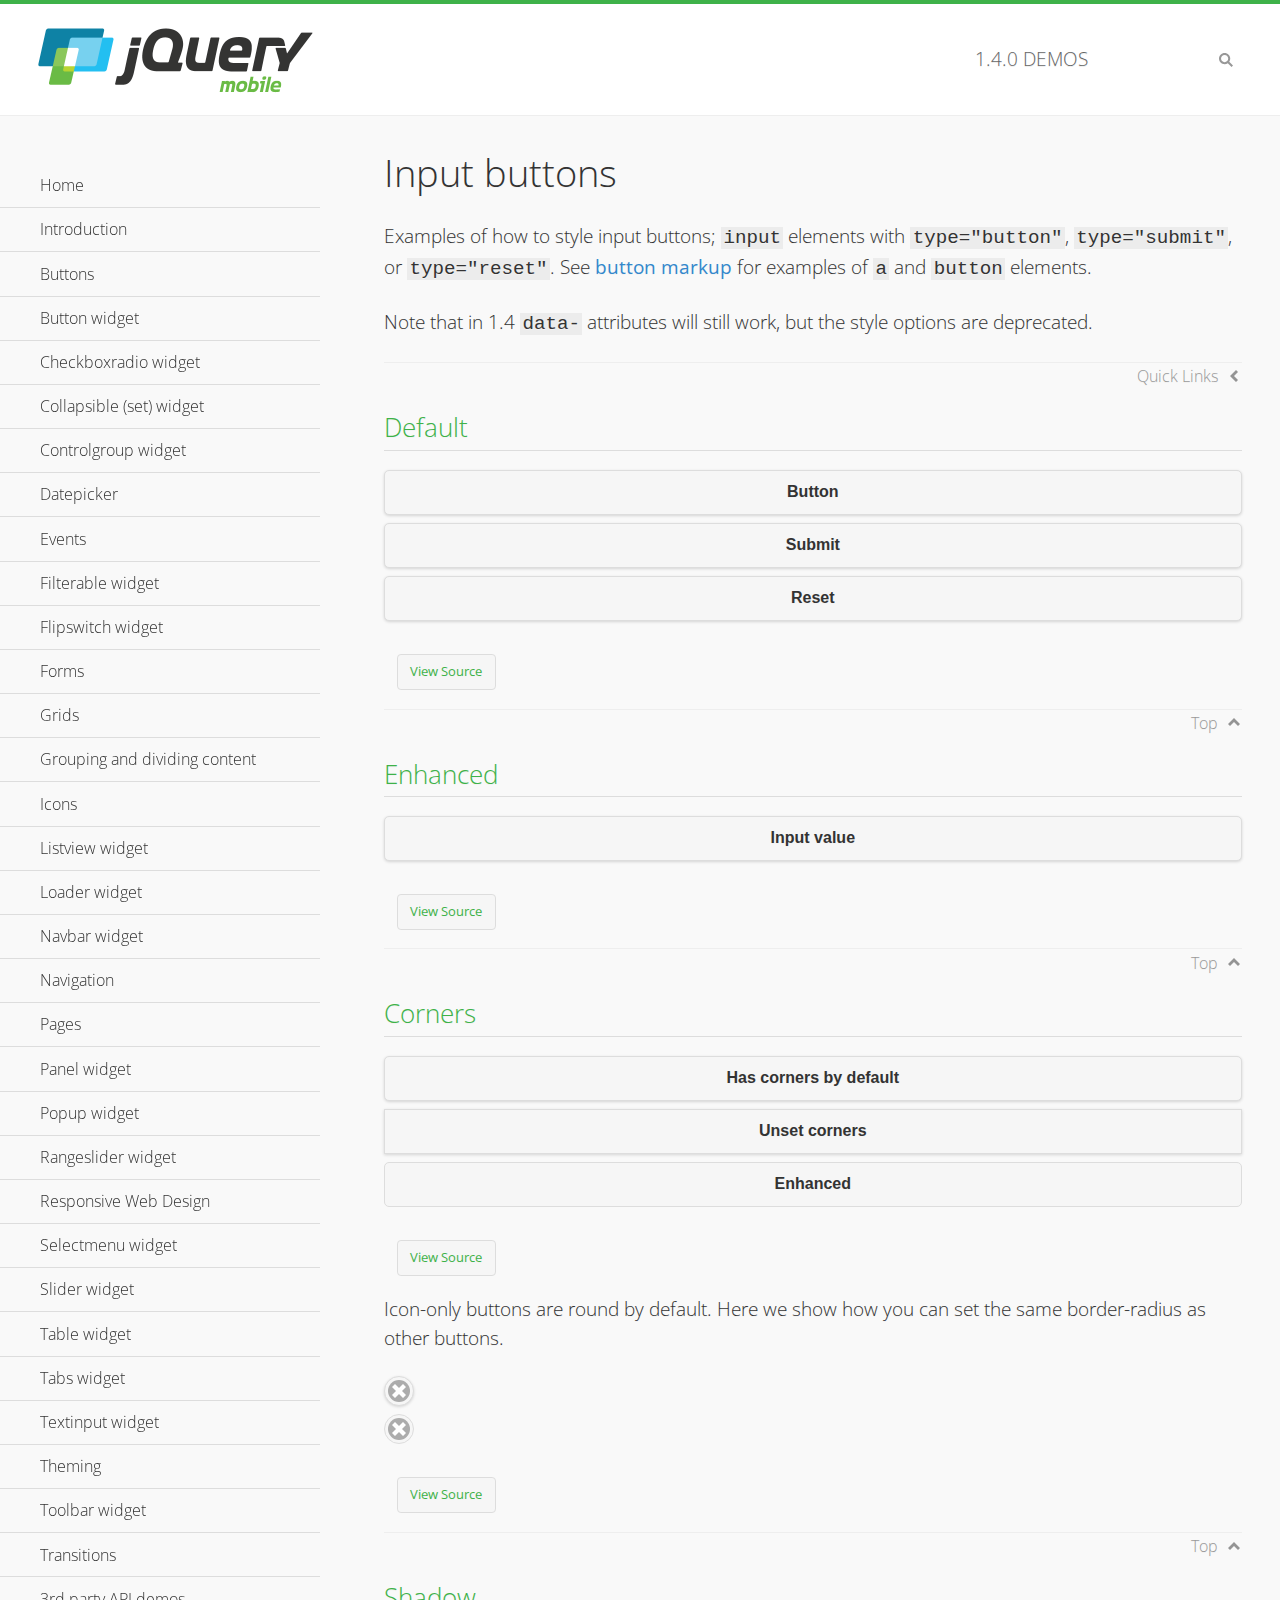
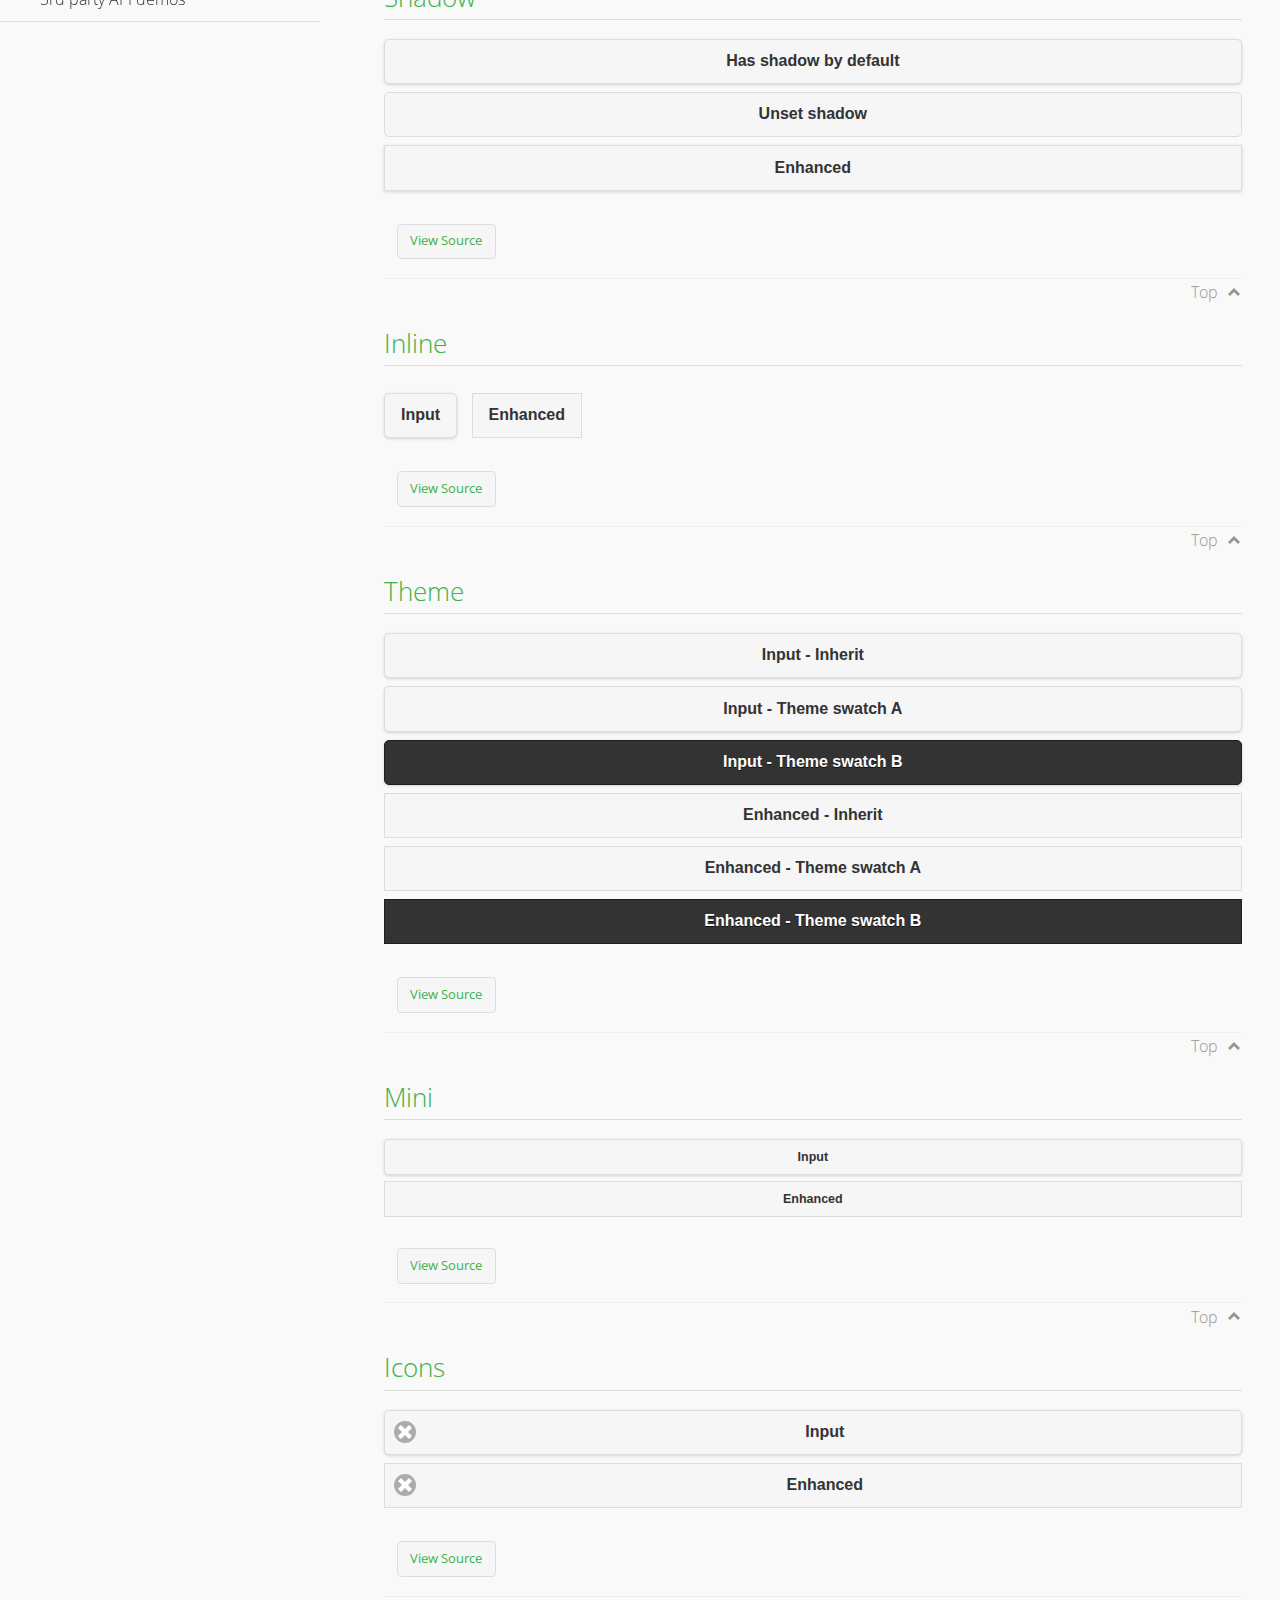
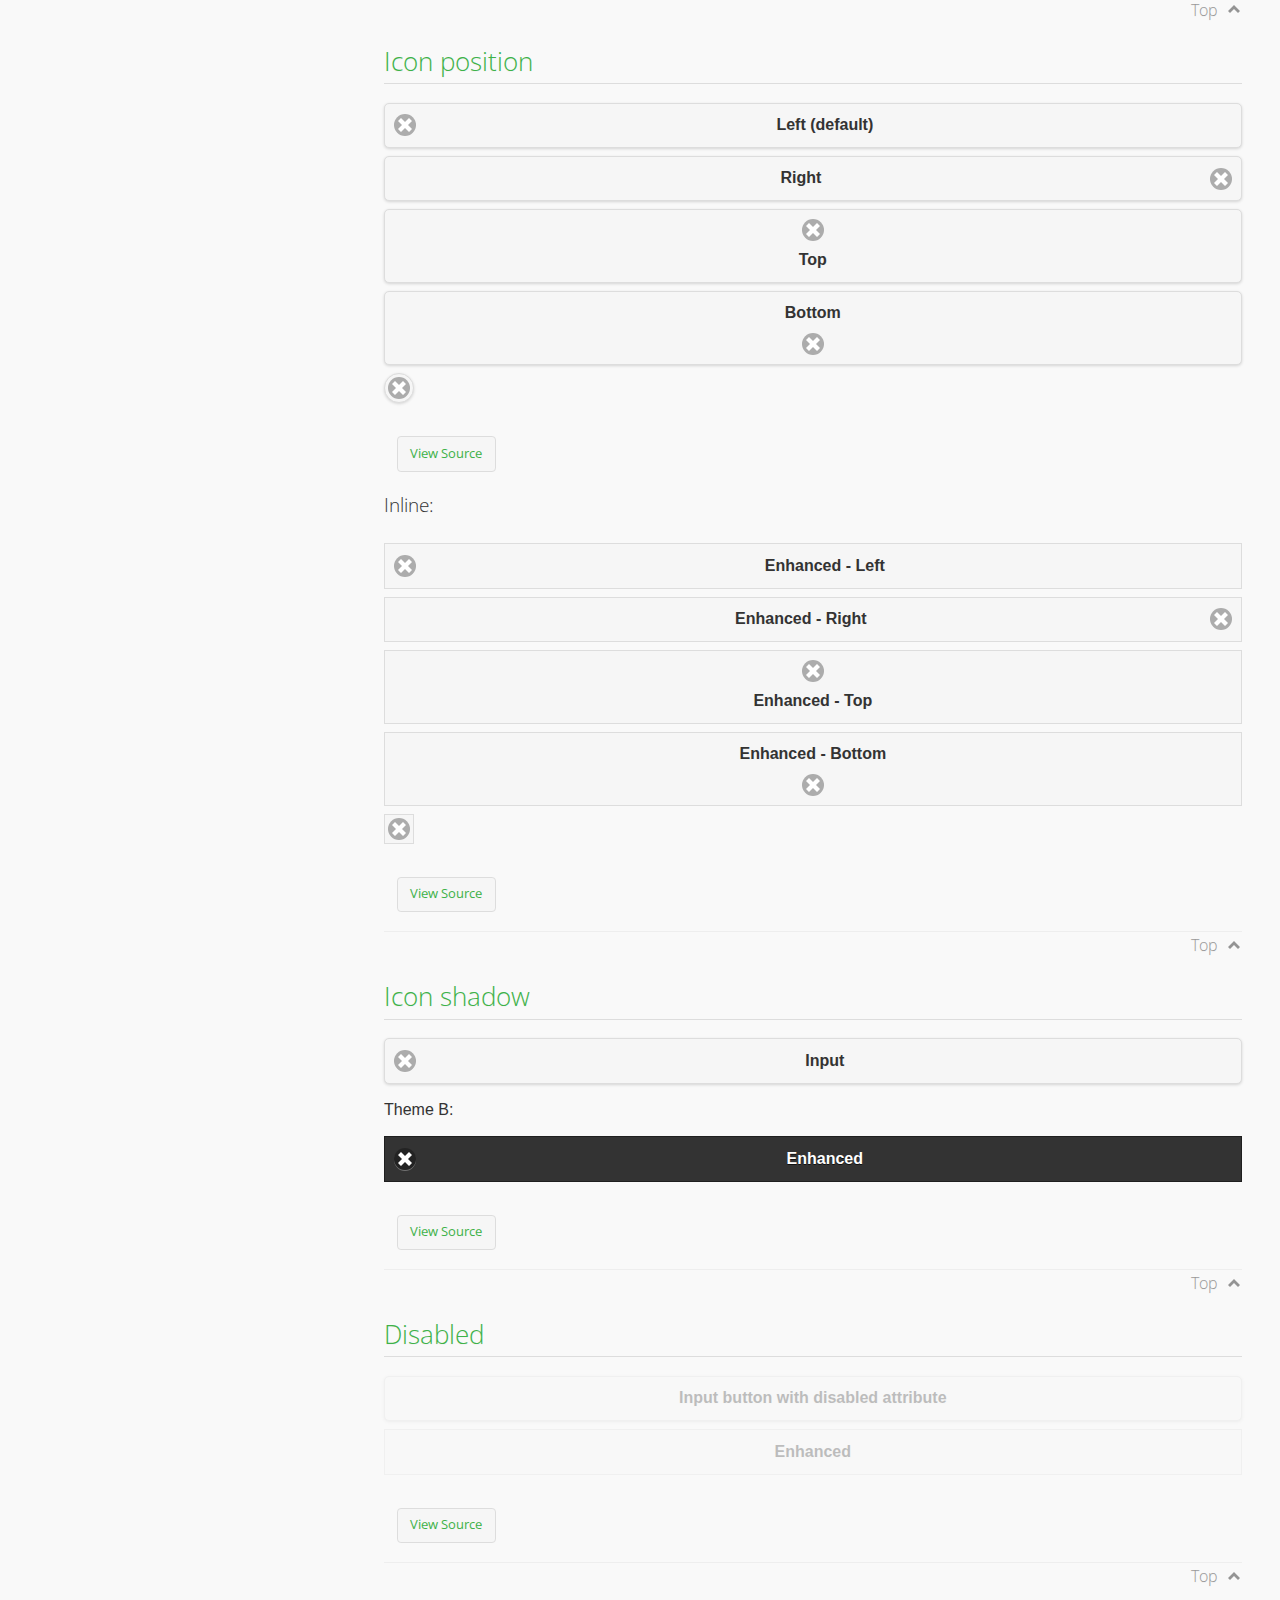
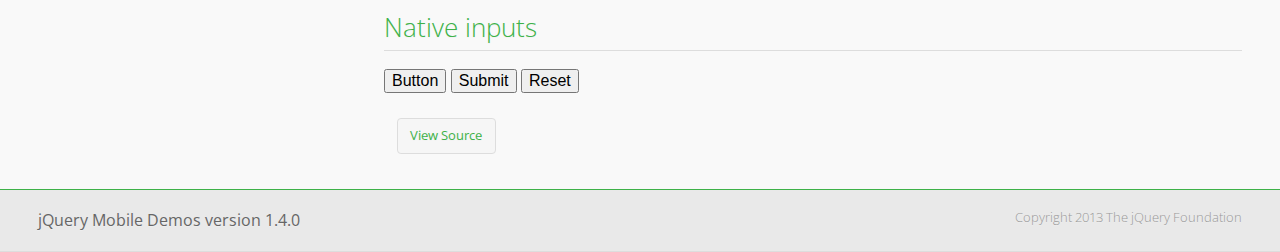
<file: jquery-mobile/demos/button/index.html>
<!DOCTYPE html>
<html>
<head>
	<meta charset="utf-8">
	<meta name="viewport" content="width=device-width, initial-scale=1">
	<title>Input buttons - jQuery Mobile Demos</title>
	<link rel="shortcut icon" href="../favicon.ico">
    <link rel="stylesheet" href="http://fonts.googleapis.com/css?family=Open+Sans:300,400,700">
	<link rel="stylesheet" href="../css/themes/default/jquery.mobile-1.4.0.min.css">
	<link rel="stylesheet" href="../_assets/css/jqm-demos.css">
	<script src="../js/jquery.js"></script>
	<script src="../_assets/js/index.js"></script>
	<script src="../js/jquery.mobile-1.4.0.min.js"></script>
</head>
<body>
<div data-role="page" class="jqm-demos" data-quicklinks="true">

	<div data-role="header" class="jqm-header">
		<h2><a href="../" title="jQuery Mobile Demos home"><img src="../_assets/img/jquery-logo.png" alt="jQuery Mobile"></a></h2>
		<p><span class="jqm-version"></span> Demos</p>
		<a href="#" class="jqm-navmenu-link ui-btn ui-btn-icon-notext ui-corner-all ui-icon-bars ui-nodisc-icon ui-alt-icon ui-btn-left">Menu</a>
		<a href="#" class="jqm-search-link ui-btn ui-btn-icon-notext ui-corner-all ui-icon-search ui-nodisc-icon ui-alt-icon ui-btn-right">Search</a>
	</div><!-- /header -->

	<div role="main" class="ui-content jqm-content">

		<h1>Input buttons</h1>

		<p>Examples of how to style input buttons; <code>input</code> elements with <code>type="button"</code>, <code>type="submit"</code>, or <code>type="reset"</code>. See <a href="../button-markup/">button markup</a> for examples of <code>a</code> and <code>button</code> elements.</p>

		<p>Note that in 1.4 <code>data-</code> attributes will still work, but the style options are deprecated.</p>

		<h2>Default</h2>

		<div data-demo-html="true">
			<form>
				<input type="button" value="Button">
				<input type="submit" value="Submit">
				<input type="reset" value="Reset">
			</form>
		</div><!--/demo-html -->

		<h2>Enhanced</h2>

		<div data-demo-html="true">
			<form>
				<div class="ui-input-btn ui-btn ui-corner-all ui-shadow">
					Input value
					<input type="button" data-enhanced="true" value="Input value">
				</div>
			</form>
		</div><!--/demo-html -->

		<h2>Corners</h2>

		<div data-demo-html="true">
			<form>
				<input type="button" value="Has corners by default">
				<input type="button" data-corners="false" value="Unset corners">
				<div class="ui-input-btn ui-btn ui-corner-all">
					Enhanced
					<input type="button" data-enhanced="true" value="Enhanced">
				</div>
			</form>
		</div><!--/demo-html -->

		<p>Icon-only buttons are round by default. Here we show how you can set the same border-radius as other buttons.</p>

		<div data-demo-html="true" data-demo-css="true">
			<form>
				<input type="button" data-icon="delete" data-iconpos="notext" value="Icon only">
				<div id="custom-border-radius">
					<div class="ui-input-btn ui-btn ui-icon-delete ui-btn-icon-notext ui-corner-all">
						Enhanced - Icon only
						<input type="button" data-enhanced="true" value="Enhanced - Icon only">
					</div>
				</div>
			</form>
		</div><!--/demo-html -->

		<h2>Shadow</h2>

		<div data-demo-html="true">
			<form>
				<input type="button" value="Has shadow by default">
				<input type="button" data-shadow="false" value="Unset shadow">
				<div class="ui-input-btn ui-btn ui-shadow">
					Enhanced
					<input type="button" data-enhanced="true" value="Enhanced">
				</div>
			</form>
		</div><!--/demo-html -->

		<h2>Inline</h2>

		<div data-demo-html="true">
			<form>
				<input type="button" data-inline="true" value="Input">
				<div class="ui-input-btn ui-btn ui-btn-inline">
					Enhanced
					<input type="button" data-enhanced="true" value="Enhanced">
				</div>
			</form>
		</div><!--/demo-html -->

		<h2>Theme</h2>

		<div data-demo-html="true">
			<form>
				<input type="button" value="Input - Inherit">
				<input type="button" data-theme="a" value="Input - Theme swatch A">
				<input type="button" data-theme="b" value="Input - Theme swatch B">
				<div class="ui-input-btn ui-btn">
					Enhanced - Inherit
					<input type="button" data-enhanced="true" value="Enhanced - Inherit">
				</div>
				<div class="ui-input-btn ui-btn ui-btn-a">
					Enhanced - Theme swatch A
					<input type="button" data-enhanced="true" value="Enhanced - Theme swatch A">
				</div>
				<div class="ui-input-btn ui-btn ui-btn-b">
					Enhanced - Theme swatch B
					<input type="button" data-enhanced="true" value="Enhanced - Theme swatch B">
				</div>
			</form>
		</div><!--/demo-html -->

		<h2>Mini</h2>

		<div data-demo-html="true">
			<form>
				<input type="button" data-mini="true" value="Input">
				<div class="ui-input-btn ui-btn ui-mini">
					Enhanced
					<input type="button" data-enhanced="true" value="Enhanced">
				</div>
			</form>
		</div><!--/demo-html -->

		<h2>Icons</h2>

		<div data-demo-html="true">
			<form>
				<input type="button" data-icon="delete" value="Input">
				<div class="ui-input-btn ui-btn ui-icon-delete ui-btn-icon-left">
					Enhanced
					<input type="button" data-enhanced="true" value="Enhanced">
				</div>
			</form>
		</div><!--/demo-html -->

		<h2>Icon position</h2>

		<div data-demo-html="true">
			<form>
				<input type="button" data-icon="delete" value="Left (default)">
				<input type="button" data-icon="delete" data-iconpos="right" value="Right">
				<input type="button" data-icon="delete" data-iconpos="top" value="Top">
				<input type="button" data-icon="delete" data-iconpos="bottom" value="Bottom">
				<input type="button" data-icon="delete" data-iconpos="notext" value="Icon only">
			</form>
		</div><!--/demo-html -->

		<p>Inline:</p>

		<div data-demo-html="true">
			<form>
				<div class="ui-input-btn ui-btn ui-icon-delete ui-btn-icon-left">
					Enhanced - Left
					<input type="button" data-enhanced="true" value="Enhanced - Left">
				</div>
				<div class="ui-input-btn ui-btn ui-icon-delete ui-btn-icon-right">
					Enhanced - Right
					<input type="button" data-enhanced="true" value="Enhanced - Right">
				</div>
				<div class="ui-input-btn ui-btn ui-icon-delete ui-btn-icon-top">
					Enhanced - Top
					<input type="button" data-enhanced="true" value="Enhanced - Top">
				</div>
				<div class="ui-input-btn ui-btn ui-icon-delete ui-btn-icon-bottom">
					Enhanced - Bottom
					<input type="button" data-enhanced="true" value="Enhanced - Bottom">
				</div>
				<div class="ui-input-btn ui-btn ui-icon-delete ui-btn-icon-notext">
					Enhanced - Icon only
					<input type="button" data-enhanced="true" value="Enhanced - Icon only">
				</div>
			<form>
		</div><!--/demo-html -->

		<h2>Icon shadow</h2>

		<div data-demo-html="true">
			<form>
				<input type="button" data-icon="delete" data-iconshadow="true" value="Input">
				<p>Theme B:</p>
				<div class="ui-input-btn ui-btn ui-icon-delete ui-btn-icon-left ui-shadow-icon ui-btn-b">
					Enhanced
					<input type="button" data-enhanced="true" value="Enhanced">
				</div>
			</form>
		</div><!--/demo-html -->

		<h2>Disabled</h2>

		<div data-demo-html="true">
			<form>
				<input type="button" disabled value="Input button with disabled attribute">
				<div class="ui-input-btn ui-btn ui-state-disabled">
					Enhanced
					<input type="button" disabled data-enhanced="true" value="Enhanced">
				</div>
			</form>
		</div><!--/demo-html -->

		<h2>Native inputs</h2>

		<div data-demo-html="true">
			<form>
				<input type="button" data-role="none" value="Button">
				<input type="submit" data-role="none" value="Submit">
				<input type="reset" data-role="none" value="Reset">
			</form>
		</div><!--/demo-html -->

	</div><!-- /content -->
	    <div data-role="panel" class="jqm-navmenu-panel" data-position="left" data-display="overlay" data-theme="a">
	    	<ul class="jqm-list ui-alt-icon ui-nodisc-icon">
<li data-filtertext="demos homepage" data-icon="home"><a href=".././">Home</a></li>
<li data-filtertext="introduction overview getting started"><a href="../intro/" data-ajax="false">Introduction</a></li>
<li data-filtertext="buttons button markup buttonmarkup method anchor link button element"><a href="../button-markup/" data-ajax="false">Buttons</a></li>
<li data-filtertext="form button widget input button submit reset"><a href="../button/" data-ajax="false">Button widget</a></li>
<li data-role="collapsible" data-collapsed-icon="carat-d" data-expanded-icon="carat-u" data-iconpos="right" data-inset="false">
	<h3>Checkboxradio widget</h3>
	<ul>
		<li data-filtertext="form checkboxradio widget checkbox input checkboxes controlgroups"><a href="../checkboxradio-checkbox/" data-ajax="false">Checkboxes</a></li>
		<li data-filtertext="form checkboxradio widget radio input radio buttons controlgroups"><a href="../checkboxradio-radio/" data-ajax="false">Radio buttons</a></li>
	</ul>
</li>
<li data-role="collapsible" data-collapsed-icon="carat-d" data-expanded-icon="carat-u" data-iconpos="right" data-inset="false">
	<h3>Collapsible (set) widget</h3>
	<ul>
		<li data-filtertext="collapsibles content formatting"><a href="../collapsible/" data-ajax="false">Collapsible</a></li>
		<li data-filtertext="dynamic collapsible set accordion append expand"><a href="../collapsible-dynamic/" data-ajax="false">Dynamic collapsibles</a></li>
		<li data-filtertext="accordions collapsible set widget content formatting grouped collapsibles"><a href="../collapsibleset/" data-ajax="false">Collapsible set</a></li>
	</ul>
</li>
<li data-role="collapsible" data-collapsed-icon="carat-d" data-expanded-icon="carat-u" data-iconpos="right" data-inset="false">
	<h3>Controlgroup widget</h3>
	<ul>
		<li data-filtertext="controlgroups selectmenu checkboxradio input grouped buttons horizontal vertical"><a href="../controlgroup/" data-ajax="false">Controlgroup</a></li>
		<li data-filtertext="dynamic controlgroup dynamically add buttons"><a href="../controlgroup-dynamic/" data-ajax="false">Dynamic controlgroups</a></li>
	</ul>
</li>
<li data-filtertext="form datepicker widget date input"><a href="../datepicker/" data-ajax="false">Datepicker</a></li>
<li data-role="collapsible" data-collapsed-icon="carat-d" data-expanded-icon="carat-u" data-iconpos="right" data-inset="false">
	<h3>Events</h3>
	<ul>
		<li data-filtertext="swipe to delete list items listviews swipe events"><a href="../swipe-list/" data-ajax="false">Swipe list items</a></li>
		<li data-filtertext="swipe to navigate swipe page navigation swipe events"><a href="../swipe-page/" data-ajax="false">Swipe page navigation</a></li>
	</ul>
</li>
<li data-filtertext="filterable filter elements sorting searching listview table"><a href="../filterable/" data-ajax="false">Filterable widget</a></li>
<li data-filtertext="form flipswitch widget flip toggle switch binary select checkbox input"><a href="../flipswitch/" data-ajax="false">Flipswitch widget</a></li>
<li data-role="collapsible" data-collapsed-icon="carat-d" data-expanded-icon="carat-u" data-iconpos="right" data-inset="false">
	<h3>Forms</h3>
	<ul>
		<li data-filtertext="forms text checkbox radio range button submit reset inputs selects textarea slider flipswitch label form elements"><a href="../forms/" data-ajax="false">Forms</a></li>
		<li data-filtertext="form hide labels hidden accessible ui-hidden-accessible forms"><a href="../forms-label-hidden-accessible/" data-ajax="false">Hide labels</a></li>
		<li data-filtertext="form field containers fieldcontain ui-field-contain forms"><a href="../forms-field-contain/" data-ajax="false">Field containers</a></li>
		<li data-filtertext="forms disabled form elements"><a href="../forms-disabled/" data-ajax="false">Forms disabled</a></li>
		<li data-filtertext="forms gallery examples overview forms text checkbox radio range button submit reset inputs selects textarea slider flipswitch label form elements"><a href="../forms-gallery/" data-ajax="false">Forms gallery</a></li>
	</ul>
</li>
<li data-role="collapsible" data-collapsed-icon="carat-d" data-expanded-icon="carat-u" data-iconpos="right" data-inset="false">
	<h3>Grids</h3>
	<ul>
		<li data-filtertext="grids columns blocks content formatting rwd responsive css framework"><a href="../grids/" data-ajax="false">Grids</a></li>
		<li data-filtertext="buttons in grids css framework"><a href="../grids-buttons/" data-ajax="false">Buttons in grids</a></li>
		<li data-filtertext="custom responsive grids rwd css framework"><a href="../grids-custom-responsive/" data-ajax="false">Custom responsive grids</a></li>
	</ul>
</li>
<li data-filtertext="blocks content formatting sections heading"><a href="../body-bar-classes/" data-ajax="false">Grouping and dividing content</a></li>
<li data-role="collapsible" data-collapsed-icon="carat-d" data-expanded-icon="carat-u" data-iconpos="right" data-inset="false">
	<h3>Icons</h3>
	<ul>
		<li data-filtertext="button icons svg disc alt custom icon position"><a href="../icons/" data-ajax="false">Icons</a></li>
		<li data-filtertext=""><a href="../icons-grunticon/" data-ajax="false">Grunticon loader</a></li>
	</ul>
</li>
<li data-role="collapsible" data-collapsed-icon="carat-d" data-expanded-icon="carat-u" data-iconpos="right" data-inset="false">
	<h3>Listview widget</h3>
	<ul>
		<li data-filtertext="listview widget thumbnails icons nested split button collapsible ul ol"><a href="../listview/" data-ajax="false">Listview</a></li>
		<li data-filtertext="autocomplete filterable reveal listview filtertextbeforefilter placeholder"><a href="../listview-autocomplete/" data-ajax="false">Listview autocomplete</a></li>
		<li data-filtertext="autocomplete filterable reveal listview remote data filtertextbeforefilter placeholder"><a href="../listview-autocomplete-remote/" data-ajax="false">Listview autocomplete remote data</a></li>
		<li data-filtertext="autodividers anchor jump scroll linkbars listview lists ul ol"><a href="../listview-autodividers-linkbar/" data-ajax="false">Listview autodividers linkbar</a></li>
		<li data-filtertext="listview autodividers selector autodividersselector lists ul ol"><a href="../listview-autodividers-selector/" data-ajax="false">Listview autodividers selector</a></li>
		<li data-filtertext="listview nested list items"><a href="../listview-nested-lists/" data-ajax="false">Listview Nested Listviews</a></li>
		<li data-filtertext="listview collapsible list items flat"><a href="../listview-collapsible-item-flat/" data-ajax="false">Listview collapsible list items (flat)</a></li>
		<li data-filtertext="listview collapsible list indented"><a href="../listview-collapsible-item-indented/" data-ajax="false">Listview collapsible list items (indented)</a></li>
		<li data-filtertext="grid listview responsive grids responsive listviews lists ul"><a href="../listview-grid/" data-ajax="false">Listview responsive grid</a></li>
	</ul>
</li>
<li data-filtertext="loader widget page loading navigation overlay spinner"><a href="../loader/" data-ajax="false">Loader widget</a></li>
<li data-filtertext="navbar widget navmenu toolbars header footer"><a href="../navbar/" data-ajax="false">Navbar widget</a></li>
<li data-role="collapsible" data-collapsed-icon="carat-d" data-expanded-icon="carat-u" data-iconpos="right" data-inset="false">
	<h3>Navigation</h3>
	<ul>
		<li data-filtertext="ajax navigation navigate widget history event method"><a href="../navigation/" data-ajax="false">Navigation</a></li>
		<li data-filtertext="linking pages page links navigation ajax prefetch cache"><a href="../navigation-linking-pages/" data-ajax="false">Linking pages</a></li>
		<li data-filtertext="php redirect server redirection server-side navigation"><a href="../navigation-php-redirect/" data-ajax="false">PHP redirect demo</a></li>
	</ul>
</li>
<li data-role="collapsible" data-collapsed-icon="carat-d" data-expanded-icon="carat-u" data-iconpos="right" data-inset="false">
	<h3>Pages</h3>
	<ul>
		<li data-filtertext="pages page widget ajax navigation"><a href="../pages/" data-ajax="false">Pages</a></li>
		<li data-filtertext="single page"><a href="../pages-single-page/" data-ajax="false">Single page</a></li>
		<li data-filtertext="multipage multi-page page"><a href="../pages-multi-page/" data-ajax="false">Multi-page template</a></li>
		<li data-filtertext="dialog page widget modal popup"><a href="../pages-dialog/" data-ajax="false">Dialog page</a></li>
	</ul>
</li>
<li data-role="collapsible" data-collapsed-icon="carat-d" data-expanded-icon="carat-u" data-iconpos="right" data-inset="false">
	<h3>Panel widget</h3>
	<ul>
		<li data-filtertext="panel widget sliding panels reveal push overlay responsive"><a href="../panel/" data-ajax="false">Panel</a></li>
		<li data-filtertext=""><a href="../panel-external/" data-ajax="false">External panels</a></li>
		<li data-filtertext="panel "><a href="../panel-fixed/" data-ajax="false">Fixed panels</a></li>
		<li data-filtertext="panel slide panels sliding panels shadow rwd responsive breakpoint"><a href="../panel-responsive/" data-ajax="false">Panels responsive</a></li>
		<li data-filtertext="panel custom style custom panel width reveal shadow listview panel styling page background wrapper"><a href="../panel-styling/" data-ajax="false">Custom panel style</a></li>
		<li data-filtertext="panel open on swipe"><a href="../panel-swipe-open/" data-ajax="false">Panel open on swipe</a></li>
		<li data-filtertext="panels outside page internal external toolbars"><a href="../panel-external-internal/" data-ajax="false">Panel external and internal</a></li>
	</ul>
</li>
<li data-role="collapsible" data-collapsed-icon="carat-d" data-expanded-icon="carat-u" data-iconpos="right" data-inset="false">
	<h3>Popup widget</h3>
	<ul>
		<li data-filtertext="popup widget popups dialog modal transition tooltip lightbox form overlay screen flip pop fade transition"><a href="../popup/" data-ajax="false">Popup</a></li>
		<li data-filtertext="popup alignment position"><a href="../popup-alignment/" data-ajax="false">Popup alignment</a></li>
		<li data-filtertext="popup arrow size popups popover"><a href="../popup-arrow-size/" data-ajax="false">Popup arrow size</a></li>
		<li data-filtertext="dynamic popups popup images lightbox"><a href="../popup-dynamic/" data-ajax="false">Dynamic popups</a></li>
		<li data-filtertext="popups with iframes scaling"><a href="../popup-iframe/" data-ajax="false">Popups with iframes</a></li>
		<li data-filtertext="popup image scaling"><a href="../popup-image-scaling/" data-ajax="false">Popup image scaling</a></li>
		<li data-filtertext="external popup outside multi-page"><a href="../popup-outside-multipage" data-ajax="false">Popup outside multi-page</a></li>
	</ul>
</li>
<li data-filtertext="form rangeslider widget dual sliders dual handle sliders range input"><a href="../rangeslider/" data-ajax="false">Rangeslider widget</a></li>
<li data-filtertext="responsive web design rwd adaptive progressive enhancement PE accessible mobile breakpoints media query media queries"><a href="../rwd/" data-ajax="false">Responsive Web Design</a></li>
<li data-role="collapsible" data-collapsed-icon="carat-d" data-expanded-icon="carat-u" data-iconpos="right" data-inset="false">
	<h3>Selectmenu widget</h3>
	<ul>
		<li data-filtertext="form selectmenu widget select input custom select menu selects"><a href="../selectmenu/" data-ajax="false">Selectmenu</a></li>
		<li data-filtertext="form custom select menu selectmenu widget custom menu option optgroup multiple selects"><a href="../selectmenu-custom/" data-ajax="false">Custom select menu</a></li>
		<li data-filtertext="filterable select filter popup dialog"><a href="../selectmenu-custom-filter/" data-ajax="false">Custom select menu with filter</a></li>
	</ul>
</li>
<li data-role="collapsible" data-collapsed-icon="carat-d" data-expanded-icon="carat-u" data-iconpos="right" data-inset="false">
	<h3>Slider widget</h3>
	<ul>
		<li data-filtertext="form slider widget range input single sliders"><a href="../slider/" data-ajax="false">Slider</a></li>
		<li data-filtertext="form slider widget flipswitch slider binary select flip toggle switch"><a href="../slider-flipswitch/" data-ajax="false">Slider flip toggle switch</a></li>
		<li data-filtertext="form slider tooltip handle value input range sliders"><a href="../slider-tooltip/" data-ajax="false">Slider tooltip</a></li>
	</ul>
</li>
<li data-role="collapsible" data-collapsed-icon="carat-d" data-expanded-icon="carat-u" data-iconpos="right" data-inset="false">
	<h3>Table widget</h3>
	<ul>
		<li data-filtertext="table widget reflow column toggle th td responsive tables rwd hide show tabular"><a href="../table-column-toggle/" data-ajax="false">Table Column Toggle</a></li>
		<li data-filtertext="table column toggle phone comparison demo"><a href="../table-column-toggle-example/" data-ajax="false">Table Column Toggle demo</a></li>
		<li data-filtertext="responsive tables table column toggle heading groups rwd breakpoint"><a href="../table-column-toggle-heading-groups/" data-ajax="false">Table Column Toggle heading groups</a></li>
		<li data-filtertext="responsive tables table column toggle hide rwd breakpoint customization options"><a href="../table-column-toggle-options/" data-ajax="false">Table Column Toggle options</a></li>
		<li data-filtertext="table reflow th td responsive rwd columns tabular"><a href="../table-reflow/" data-ajax="false">Table Reflow</a></li>
		<li data-filtertext="responsive tables table reflow heading groups rwd breakpoint"><a href="../table-reflow-heading-groups/" data-ajax="false">Table Reflow heading groups</a></li>
		<li data-filtertext="responsive tables table reflow stripes strokes table style"><a href="../table-reflow-stripes-strokes/" data-ajax="false">Table Reflow stripes and strokes</a></li>
		<li data-filtertext="responsive tables table reflow stack custom styles"><a href="../table-reflow-styling/" data-ajax="false">Table Reflow custom styles</a></li>
	</ul>
</li>
<li data-filtertext="ui tabs widget"><a href="../tabs/" data-ajax="false">Tabs widget</a></li>
<li data-filtertext="form textinput widget text input textarea number date time tel email file color password"><a href="../textinput/" data-ajax="false">Textinput widget</a></li>
<li data-role="collapsible" data-collapsed-icon="carat-d" data-expanded-icon="carat-u" data-iconpos="right" data-inset="false">
	<h3>Theming</h3>
	<ul>
		<li data-filtertext="default theme swatches theming style css"><a href="../theme-default/" data-ajax="false">Default theme</a></li>
		<li data-filtertext="classic theme old theme swatches theming style css"><a href="../theme-classic/" data-ajax="false">Classic theme</a></li>
	</ul>
</li>
<li data-role="collapsible" data-collapsed-icon="carat-d" data-expanded-icon="carat-u" data-iconpos="right" data-inset="false">
	<h3>Toolbar widget</h3>
	<ul>
		<li data-filtertext="toolbar widget header footer toolbars fixed fullscreen external sections"><a href="../toolbar/" data-ajax="false">Toolbar</a></li>
		<li data-filtertext="dynamic toolbars dynamically add toolbar header footer"><a href="../toolbar-dynamic/" data-ajax="false">Dynamic toolbars</a></li>
		<li data-filtertext="external toolbars header footer"><a href="../toolbar-external/" data-ajax="false">External toolbars</a></li>
		<li data-filtertext="fixed toolbars header footer"><a href="../toolbar-fixed/" data-ajax="false">Fixed toolbars</a></li>
		<li data-filtertext="fixed fullscreen toolbars header footer"><a href="../toolbar-fixed-fullscreen/" data-ajax="false">Fullscreen toolbars</a></li>
		<li data-filtertext="external fixed toolbars header footer"><a href="../toolbar-fixed-external/" data-ajax="false">Fixed external toolbars</a></li>
		<li data-filtertext="external persistent toolbars header footer navbar navmenu"><a href="../toolbar-fixed-persistent/" data-ajax="false">Persistent toolbars</a></li>
		<li data-filtertext="external ajax optimized toolbars persistent toolbars header footer navbar"><a href="../toolbar-fixed-persistent-optimized/" data-ajax="false">AJAX optimized toolbars</a></li>
		<li data-filtertext="form in toolbars header footer"><a href="../toolbar-fixed-forms/" data-ajax="false">Form in toolbar</a></li>
	</ul>
</li>
<li data-filtertext="page transitions animated pages popup navigation flip slide fade pop"><a href="../transitions/" data-ajax="false">Transitions</a></li>
<li data-role="collapsible" data-collapsed-icon="carat-d" data-expanded-icon="carat-u" data-iconpos="right" data-inset="false">
	<h3>3rd party API demos</h3>
	<ul>
		<li data-filtertext="backbone requirejs navigation router"><a href="../backbone-requirejs/" data-ajax="false">Backbone RequireJS</a></li>
		<li data-filtertext="google maps geolocation demo"><a href="../map-geolocation/" data-ajax="false">Google Maps geolocation</a></li>
		<li data-filtertext="google maps hybrid"><a href="../map-list-toggle/" data-ajax="false">Google Maps list toggle</a></li>
	</ul>
</li>



		     </ul>
		</div><!-- /panel -->


	<div data-role="footer" data-position="fixed" data-tap-toggle="false" class="jqm-footer">
		<p>jQuery Mobile Demos version <span class="jqm-version"></span></p>
		<p>Copyright 2013 The jQuery Foundation</p>
	</div><!-- /footer -->
	<!-- TODO: This should become an external panel so we can add input to markup (unique ID) -->
    <div data-role="panel" class="jqm-search-panel" data-position="right" data-display="overlay" data-theme="a">
		<div class="jqm-search">
			<ul class="jqm-list" data-filter-placeholder="Search demos..." data-filter-reveal="true">
<li data-filtertext="demos homepage" data-icon="home"><a href=".././">Home</a></li>
<li data-filtertext="introduction overview getting started"><a href="../intro/" data-ajax="false">Introduction</a></li>
<li data-filtertext="buttons button markup buttonmarkup method anchor link button element"><a href="../button-markup/" data-ajax="false">Buttons</a></li>
<li data-filtertext="form button widget input button submit reset"><a href="../button/" data-ajax="false">Button widget</a></li>
<li data-role="collapsible" data-collapsed-icon="carat-d" data-expanded-icon="carat-u" data-iconpos="right" data-inset="false">
	<h3>Checkboxradio widget</h3>
	<ul>
		<li data-filtertext="form checkboxradio widget checkbox input checkboxes controlgroups"><a href="../checkboxradio-checkbox/" data-ajax="false">Checkboxes</a></li>
		<li data-filtertext="form checkboxradio widget radio input radio buttons controlgroups"><a href="../checkboxradio-radio/" data-ajax="false">Radio buttons</a></li>
	</ul>
</li>
<li data-role="collapsible" data-collapsed-icon="carat-d" data-expanded-icon="carat-u" data-iconpos="right" data-inset="false">
	<h3>Collapsible (set) widget</h3>
	<ul>
		<li data-filtertext="collapsibles content formatting"><a href="../collapsible/" data-ajax="false">Collapsible</a></li>
		<li data-filtertext="dynamic collapsible set accordion append expand"><a href="../collapsible-dynamic/" data-ajax="false">Dynamic collapsibles</a></li>
		<li data-filtertext="accordions collapsible set widget content formatting grouped collapsibles"><a href="../collapsibleset/" data-ajax="false">Collapsible set</a></li>
	</ul>
</li>
<li data-role="collapsible" data-collapsed-icon="carat-d" data-expanded-icon="carat-u" data-iconpos="right" data-inset="false">
	<h3>Controlgroup widget</h3>
	<ul>
		<li data-filtertext="controlgroups selectmenu checkboxradio input grouped buttons horizontal vertical"><a href="../controlgroup/" data-ajax="false">Controlgroup</a></li>
		<li data-filtertext="dynamic controlgroup dynamically add buttons"><a href="../controlgroup-dynamic/" data-ajax="false">Dynamic controlgroups</a></li>
	</ul>
</li>
<li data-filtertext="form datepicker widget date input"><a href="../datepicker/" data-ajax="false">Datepicker</a></li>
<li data-role="collapsible" data-collapsed-icon="carat-d" data-expanded-icon="carat-u" data-iconpos="right" data-inset="false">
	<h3>Events</h3>
	<ul>
		<li data-filtertext="swipe to delete list items listviews swipe events"><a href="../swipe-list/" data-ajax="false">Swipe list items</a></li>
		<li data-filtertext="swipe to navigate swipe page navigation swipe events"><a href="../swipe-page/" data-ajax="false">Swipe page navigation</a></li>
	</ul>
</li>
<li data-filtertext="filterable filter elements sorting searching listview table"><a href="../filterable/" data-ajax="false">Filterable widget</a></li>
<li data-filtertext="form flipswitch widget flip toggle switch binary select checkbox input"><a href="../flipswitch/" data-ajax="false">Flipswitch widget</a></li>
<li data-role="collapsible" data-collapsed-icon="carat-d" data-expanded-icon="carat-u" data-iconpos="right" data-inset="false">
	<h3>Forms</h3>
	<ul>
		<li data-filtertext="forms text checkbox radio range button submit reset inputs selects textarea slider flipswitch label form elements"><a href="../forms/" data-ajax="false">Forms</a></li>
		<li data-filtertext="form hide labels hidden accessible ui-hidden-accessible forms"><a href="../forms-label-hidden-accessible/" data-ajax="false">Hide labels</a></li>
		<li data-filtertext="form field containers fieldcontain ui-field-contain forms"><a href="../forms-field-contain/" data-ajax="false">Field containers</a></li>
		<li data-filtertext="forms disabled form elements"><a href="../forms-disabled/" data-ajax="false">Forms disabled</a></li>
		<li data-filtertext="forms gallery examples overview forms text checkbox radio range button submit reset inputs selects textarea slider flipswitch label form elements"><a href="../forms-gallery/" data-ajax="false">Forms gallery</a></li>
	</ul>
</li>
<li data-role="collapsible" data-collapsed-icon="carat-d" data-expanded-icon="carat-u" data-iconpos="right" data-inset="false">
	<h3>Grids</h3>
	<ul>
		<li data-filtertext="grids columns blocks content formatting rwd responsive css framework"><a href="../grids/" data-ajax="false">Grids</a></li>
		<li data-filtertext="buttons in grids css framework"><a href="../grids-buttons/" data-ajax="false">Buttons in grids</a></li>
		<li data-filtertext="custom responsive grids rwd css framework"><a href="../grids-custom-responsive/" data-ajax="false">Custom responsive grids</a></li>
	</ul>
</li>
<li data-filtertext="blocks content formatting sections heading"><a href="../body-bar-classes/" data-ajax="false">Grouping and dividing content</a></li>
<li data-role="collapsible" data-collapsed-icon="carat-d" data-expanded-icon="carat-u" data-iconpos="right" data-inset="false">
	<h3>Icons</h3>
	<ul>
		<li data-filtertext="button icons svg disc alt custom icon position"><a href="../icons/" data-ajax="false">Icons</a></li>
		<li data-filtertext=""><a href="../icons-grunticon/" data-ajax="false">Grunticon loader</a></li>
	</ul>
</li>
<li data-role="collapsible" data-collapsed-icon="carat-d" data-expanded-icon="carat-u" data-iconpos="right" data-inset="false">
	<h3>Listview widget</h3>
	<ul>
		<li data-filtertext="listview widget thumbnails icons nested split button collapsible ul ol"><a href="../listview/" data-ajax="false">Listview</a></li>
		<li data-filtertext="autocomplete filterable reveal listview filtertextbeforefilter placeholder"><a href="../listview-autocomplete/" data-ajax="false">Listview autocomplete</a></li>
		<li data-filtertext="autocomplete filterable reveal listview remote data filtertextbeforefilter placeholder"><a href="../listview-autocomplete-remote/" data-ajax="false">Listview autocomplete remote data</a></li>
		<li data-filtertext="autodividers anchor jump scroll linkbars listview lists ul ol"><a href="../listview-autodividers-linkbar/" data-ajax="false">Listview autodividers linkbar</a></li>
		<li data-filtertext="listview autodividers selector autodividersselector lists ul ol"><a href="../listview-autodividers-selector/" data-ajax="false">Listview autodividers selector</a></li>
		<li data-filtertext="listview nested list items"><a href="../listview-nested-lists/" data-ajax="false">Listview Nested Listviews</a></li>
		<li data-filtertext="listview collapsible list items flat"><a href="../listview-collapsible-item-flat/" data-ajax="false">Listview collapsible list items (flat)</a></li>
		<li data-filtertext="listview collapsible list indented"><a href="../listview-collapsible-item-indented/" data-ajax="false">Listview collapsible list items (indented)</a></li>
		<li data-filtertext="grid listview responsive grids responsive listviews lists ul"><a href="../listview-grid/" data-ajax="false">Listview responsive grid</a></li>
	</ul>
</li>
<li data-filtertext="loader widget page loading navigation overlay spinner"><a href="../loader/" data-ajax="false">Loader widget</a></li>
<li data-filtertext="navbar widget navmenu toolbars header footer"><a href="../navbar/" data-ajax="false">Navbar widget</a></li>
<li data-role="collapsible" data-collapsed-icon="carat-d" data-expanded-icon="carat-u" data-iconpos="right" data-inset="false">
	<h3>Navigation</h3>
	<ul>
		<li data-filtertext="ajax navigation navigate widget history event method"><a href="../navigation/" data-ajax="false">Navigation</a></li>
		<li data-filtertext="linking pages page links navigation ajax prefetch cache"><a href="../navigation-linking-pages/" data-ajax="false">Linking pages</a></li>
		<li data-filtertext="php redirect server redirection server-side navigation"><a href="../navigation-php-redirect/" data-ajax="false">PHP redirect demo</a></li>
	</ul>
</li>
<li data-role="collapsible" data-collapsed-icon="carat-d" data-expanded-icon="carat-u" data-iconpos="right" data-inset="false">
	<h3>Pages</h3>
	<ul>
		<li data-filtertext="pages page widget ajax navigation"><a href="../pages/" data-ajax="false">Pages</a></li>
		<li data-filtertext="single page"><a href="../pages-single-page/" data-ajax="false">Single page</a></li>
		<li data-filtertext="multipage multi-page page"><a href="../pages-multi-page/" data-ajax="false">Multi-page template</a></li>
		<li data-filtertext="dialog page widget modal popup"><a href="../pages-dialog/" data-ajax="false">Dialog page</a></li>
	</ul>
</li>
<li data-role="collapsible" data-collapsed-icon="carat-d" data-expanded-icon="carat-u" data-iconpos="right" data-inset="false">
	<h3>Panel widget</h3>
	<ul>
		<li data-filtertext="panel widget sliding panels reveal push overlay responsive"><a href="../panel/" data-ajax="false">Panel</a></li>
		<li data-filtertext=""><a href="../panel-external/" data-ajax="false">External panels</a></li>
		<li data-filtertext="panel "><a href="../panel-fixed/" data-ajax="false">Fixed panels</a></li>
		<li data-filtertext="panel slide panels sliding panels shadow rwd responsive breakpoint"><a href="../panel-responsive/" data-ajax="false">Panels responsive</a></li>
		<li data-filtertext="panel custom style custom panel width reveal shadow listview panel styling page background wrapper"><a href="../panel-styling/" data-ajax="false">Custom panel style</a></li>
		<li data-filtertext="panel open on swipe"><a href="../panel-swipe-open/" data-ajax="false">Panel open on swipe</a></li>
		<li data-filtertext="panels outside page internal external toolbars"><a href="../panel-external-internal/" data-ajax="false">Panel external and internal</a></li>
	</ul>
</li>
<li data-role="collapsible" data-collapsed-icon="carat-d" data-expanded-icon="carat-u" data-iconpos="right" data-inset="false">
	<h3>Popup widget</h3>
	<ul>
		<li data-filtertext="popup widget popups dialog modal transition tooltip lightbox form overlay screen flip pop fade transition"><a href="../popup/" data-ajax="false">Popup</a></li>
		<li data-filtertext="popup alignment position"><a href="../popup-alignment/" data-ajax="false">Popup alignment</a></li>
		<li data-filtertext="popup arrow size popups popover"><a href="../popup-arrow-size/" data-ajax="false">Popup arrow size</a></li>
		<li data-filtertext="dynamic popups popup images lightbox"><a href="../popup-dynamic/" data-ajax="false">Dynamic popups</a></li>
		<li data-filtertext="popups with iframes scaling"><a href="../popup-iframe/" data-ajax="false">Popups with iframes</a></li>
		<li data-filtertext="popup image scaling"><a href="../popup-image-scaling/" data-ajax="false">Popup image scaling</a></li>
		<li data-filtertext="external popup outside multi-page"><a href="../popup-outside-multipage" data-ajax="false">Popup outside multi-page</a></li>
	</ul>
</li>
<li data-filtertext="form rangeslider widget dual sliders dual handle sliders range input"><a href="../rangeslider/" data-ajax="false">Rangeslider widget</a></li>
<li data-filtertext="responsive web design rwd adaptive progressive enhancement PE accessible mobile breakpoints media query media queries"><a href="../rwd/" data-ajax="false">Responsive Web Design</a></li>
<li data-role="collapsible" data-collapsed-icon="carat-d" data-expanded-icon="carat-u" data-iconpos="right" data-inset="false">
	<h3>Selectmenu widget</h3>
	<ul>
		<li data-filtertext="form selectmenu widget select input custom select menu selects"><a href="../selectmenu/" data-ajax="false">Selectmenu</a></li>
		<li data-filtertext="form custom select menu selectmenu widget custom menu option optgroup multiple selects"><a href="../selectmenu-custom/" data-ajax="false">Custom select menu</a></li>
		<li data-filtertext="filterable select filter popup dialog"><a href="../selectmenu-custom-filter/" data-ajax="false">Custom select menu with filter</a></li>
	</ul>
</li>
<li data-role="collapsible" data-collapsed-icon="carat-d" data-expanded-icon="carat-u" data-iconpos="right" data-inset="false">
	<h3>Slider widget</h3>
	<ul>
		<li data-filtertext="form slider widget range input single sliders"><a href="../slider/" data-ajax="false">Slider</a></li>
		<li data-filtertext="form slider widget flipswitch slider binary select flip toggle switch"><a href="../slider-flipswitch/" data-ajax="false">Slider flip toggle switch</a></li>
		<li data-filtertext="form slider tooltip handle value input range sliders"><a href="../slider-tooltip/" data-ajax="false">Slider tooltip</a></li>
	</ul>
</li>
<li data-role="collapsible" data-collapsed-icon="carat-d" data-expanded-icon="carat-u" data-iconpos="right" data-inset="false">
	<h3>Table widget</h3>
	<ul>
		<li data-filtertext="table widget reflow column toggle th td responsive tables rwd hide show tabular"><a href="../table-column-toggle/" data-ajax="false">Table Column Toggle</a></li>
		<li data-filtertext="table column toggle phone comparison demo"><a href="../table-column-toggle-example/" data-ajax="false">Table Column Toggle demo</a></li>
		<li data-filtertext="responsive tables table column toggle heading groups rwd breakpoint"><a href="../table-column-toggle-heading-groups/" data-ajax="false">Table Column Toggle heading groups</a></li>
		<li data-filtertext="responsive tables table column toggle hide rwd breakpoint customization options"><a href="../table-column-toggle-options/" data-ajax="false">Table Column Toggle options</a></li>
		<li data-filtertext="table reflow th td responsive rwd columns tabular"><a href="../table-reflow/" data-ajax="false">Table Reflow</a></li>
		<li data-filtertext="responsive tables table reflow heading groups rwd breakpoint"><a href="../table-reflow-heading-groups/" data-ajax="false">Table Reflow heading groups</a></li>
		<li data-filtertext="responsive tables table reflow stripes strokes table style"><a href="../table-reflow-stripes-strokes/" data-ajax="false">Table Reflow stripes and strokes</a></li>
		<li data-filtertext="responsive tables table reflow stack custom styles"><a href="../table-reflow-styling/" data-ajax="false">Table Reflow custom styles</a></li>
	</ul>
</li>
<li data-filtertext="ui tabs widget"><a href="../tabs/" data-ajax="false">Tabs widget</a></li>
<li data-filtertext="form textinput widget text input textarea number date time tel email file color password"><a href="../textinput/" data-ajax="false">Textinput widget</a></li>
<li data-role="collapsible" data-collapsed-icon="carat-d" data-expanded-icon="carat-u" data-iconpos="right" data-inset="false">
	<h3>Theming</h3>
	<ul>
		<li data-filtertext="default theme swatches theming style css"><a href="../theme-default/" data-ajax="false">Default theme</a></li>
		<li data-filtertext="classic theme old theme swatches theming style css"><a href="../theme-classic/" data-ajax="false">Classic theme</a></li>
	</ul>
</li>
<li data-role="collapsible" data-collapsed-icon="carat-d" data-expanded-icon="carat-u" data-iconpos="right" data-inset="false">
	<h3>Toolbar widget</h3>
	<ul>
		<li data-filtertext="toolbar widget header footer toolbars fixed fullscreen external sections"><a href="../toolbar/" data-ajax="false">Toolbar</a></li>
		<li data-filtertext="dynamic toolbars dynamically add toolbar header footer"><a href="../toolbar-dynamic/" data-ajax="false">Dynamic toolbars</a></li>
		<li data-filtertext="external toolbars header footer"><a href="../toolbar-external/" data-ajax="false">External toolbars</a></li>
		<li data-filtertext="fixed toolbars header footer"><a href="../toolbar-fixed/" data-ajax="false">Fixed toolbars</a></li>
		<li data-filtertext="fixed fullscreen toolbars header footer"><a href="../toolbar-fixed-fullscreen/" data-ajax="false">Fullscreen toolbars</a></li>
		<li data-filtertext="external fixed toolbars header footer"><a href="../toolbar-fixed-external/" data-ajax="false">Fixed external toolbars</a></li>
		<li data-filtertext="external persistent toolbars header footer navbar navmenu"><a href="../toolbar-fixed-persistent/" data-ajax="false">Persistent toolbars</a></li>
		<li data-filtertext="external ajax optimized toolbars persistent toolbars header footer navbar"><a href="../toolbar-fixed-persistent-optimized/" data-ajax="false">AJAX optimized toolbars</a></li>
		<li data-filtertext="form in toolbars header footer"><a href="../toolbar-fixed-forms/" data-ajax="false">Form in toolbar</a></li>
	</ul>
</li>
<li data-filtertext="page transitions animated pages popup navigation flip slide fade pop"><a href="../transitions/" data-ajax="false">Transitions</a></li>
<li data-role="collapsible" data-collapsed-icon="carat-d" data-expanded-icon="carat-u" data-iconpos="right" data-inset="false">
	<h3>3rd party API demos</h3>
	<ul>
		<li data-filtertext="backbone requirejs navigation router"><a href="../backbone-requirejs/" data-ajax="false">Backbone RequireJS</a></li>
		<li data-filtertext="google maps geolocation demo"><a href="../map-geolocation/" data-ajax="false">Google Maps geolocation</a></li>
		<li data-filtertext="google maps hybrid"><a href="../map-list-toggle/" data-ajax="false">Google Maps list toggle</a></li>
	</ul>
</li>



			</ul>
		</div>
	</div><!-- /panel -->


</div><!-- /page -->

</body>
</html>
</file>
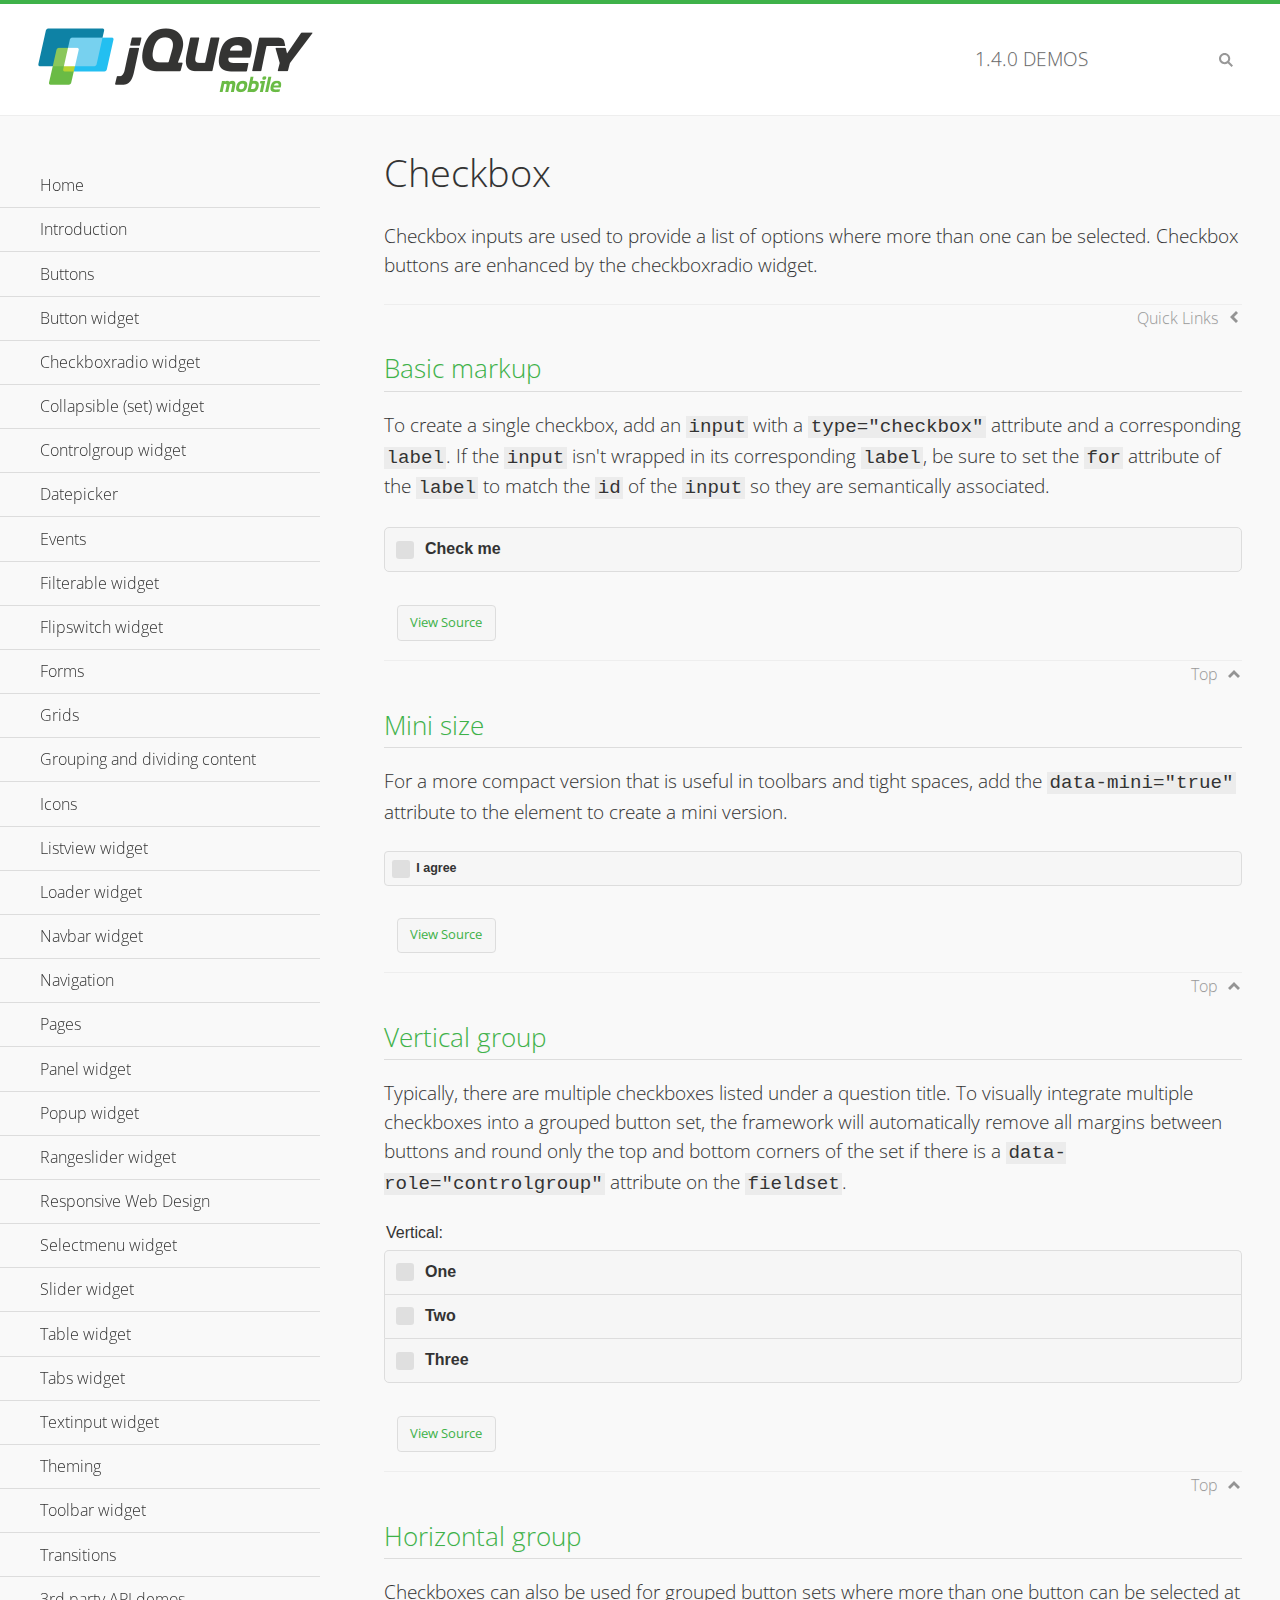
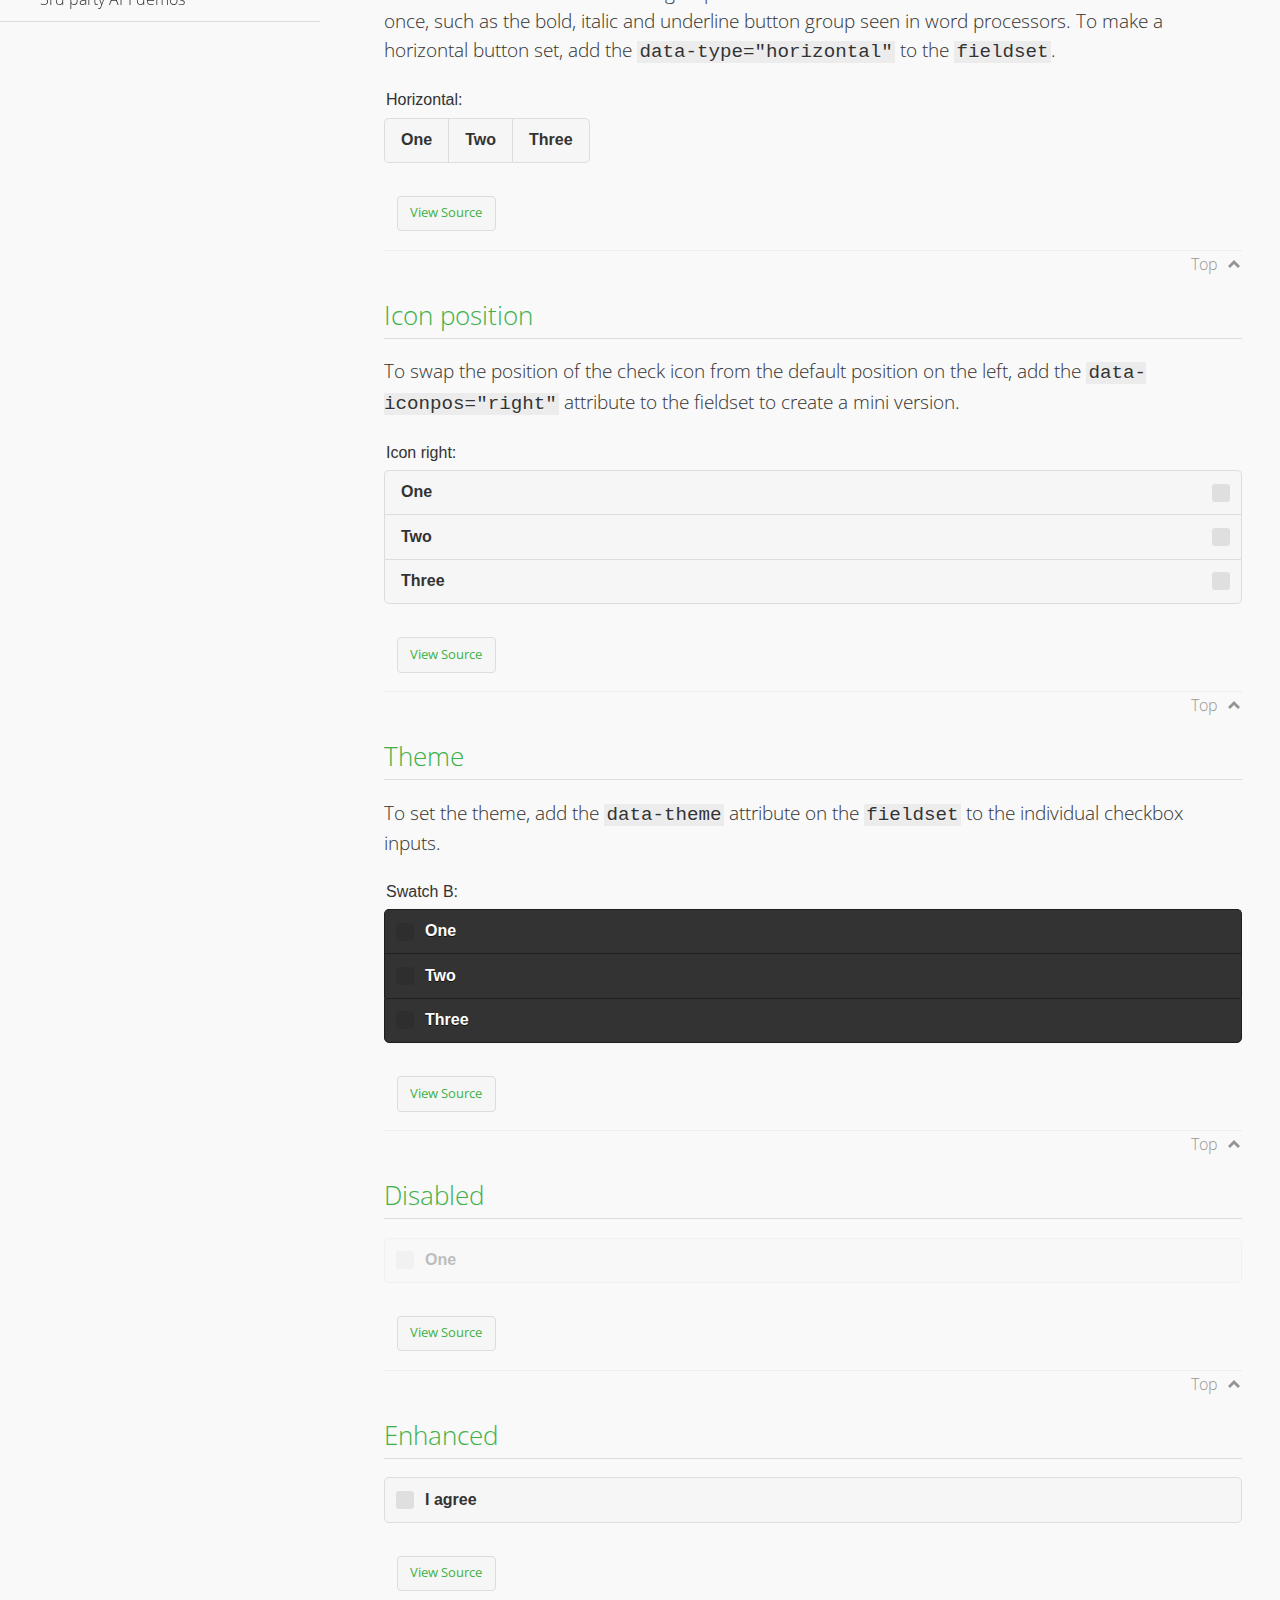
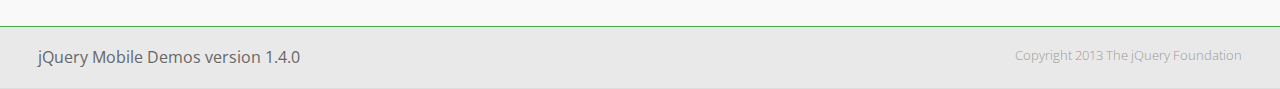
<file: jquery-mobile/demos/checkboxradio-checkbox/index.html>
<!DOCTYPE html>
<html>
<head>
	<meta charset="utf-8">
	<meta name="viewport" content="width=device-width, initial-scale=1">
	<title>Checkbox - jQuery Mobile Demos</title>
	<link rel="shortcut icon" href="../favicon.ico">
    <link rel="stylesheet" href="http://fonts.googleapis.com/css?family=Open+Sans:300,400,700">
	<link rel="stylesheet" href="../css/themes/default/jquery.mobile-1.4.0.min.css">
	<link rel="stylesheet" href="../_assets/css/jqm-demos.css">
	<script src="../js/jquery.js"></script>
	<script src="../_assets/js/index.js"></script>
	<script src="../js/jquery.mobile-1.4.0.min.js"></script>
</head>
<div data-role="page" class="jqm-demos" data-quicklinks="true">

	<div data-role="header" class="jqm-header">
		<h2><a href="../" title="jQuery Mobile Demos home"><img src="../_assets/img/jquery-logo.png" alt="jQuery Mobile"></a></h2>
		<p><span class="jqm-version"></span> Demos</p>
		<a href="#" class="jqm-navmenu-link ui-btn ui-btn-icon-notext ui-corner-all ui-icon-bars ui-nodisc-icon ui-alt-icon ui-btn-left">Menu</a>
		<a href="#" class="jqm-search-link ui-btn ui-btn-icon-notext ui-corner-all ui-icon-search ui-nodisc-icon ui-alt-icon ui-btn-right">Search</a>
	</div><!-- /header -->

	<div role="main" class="ui-content jqm-content">

		<h1>Checkbox</h1>

		<p>Checkbox inputs are used to provide a list of options where more than one can be selected. Checkbox buttons are enhanced by the checkboxradio widget.</p>

		<h2>Basic markup</h2>

		<p>To create a single checkbox, add an <code>input</code> with a <code>type="checkbox"</code> attribute and a corresponding <code>label</code>. If the <code>input</code> isn't wrapped in its corresponding <code>label</code>, be sure to set the <code>for</code> attribute of the <code>label</code> to match the <code>id</code> of the <code>input</code> so they are semantically associated.</p>

		<div data-demo-html="true">
            <form>
               	<label>
                	<input type="checkbox" name="checkbox-0 ">Check me
                </label>
        	</form>
		</div><!--/demo-html -->

		<h2>Mini size</h2>

		<p>For a more compact version that is useful in toolbars and tight spaces, add the <code>data-mini="true"</code> attribute to the element to create a mini version. </p>

		<div data-demo-html="true">
            <form>
				<input type="checkbox" name="checkbox-mini-0" id="checkbox-mini-0" data-mini="true">
				<label for="checkbox-mini-0">I agree</label>
        	</form>
		</div><!--/demo-html -->

		<h2>Vertical group</h2>

		<p>Typically, there are multiple checkboxes listed under a question title. To visually integrate multiple checkboxes into a grouped button set, the framework will automatically remove all margins between buttons and round only the top and bottom corners of the set if there is a <code> data-role="controlgroup"</code> attribute on the <code>fieldset</code>.</p>

		<div data-demo-html="true">
            <form>
               	<fieldset data-role="controlgroup">
					<legend>Vertical:</legend>
					<input type="checkbox" name="checkbox-v-2a" id="checkbox-v-2a">
					<label for="checkbox-v-2a">One</label>
					<input type="checkbox" name="checkbox-v-2b" id="checkbox-v-2b">
					<label for="checkbox-v-2b">Two</label>
					<input type="checkbox" name="checkbox-v-2c" id="checkbox-v-2c">
					<label for="checkbox-v-2c">Three</label>
				</fieldset>
        	</form>
		</div><!--/demo-html -->

		<h2>Horizontal group</h2>

		<p>Checkboxes can also be used for grouped button sets where more than one button can be selected at once, such as the bold, italic and underline button group seen in word processors. To make a horizontal button set, add the <code> data-type="horizontal"</code> to the <code>fieldset</code>.</p>

		<div data-demo-html="true">
            <form>
				<fieldset data-role="controlgroup" data-type="horizontal">
					<legend>Horizontal:</legend>
					<input type="checkbox" name="checkbox-h-2a" id="checkbox-h-2a">
					<label for="checkbox-h-2a">One</label>
					<input type="checkbox" name="checkbox-h-2b" id="checkbox-h-2b">
					<label for="checkbox-h-2b">Two</label>
					<input type="checkbox" name="checkbox-h-2c" id="checkbox-h-2c">
					<label for="checkbox-h-2c">Three</label>
				</fieldset>
        	</form>
		</div><!--/demo-html -->

		<h2>Icon position</h2>

		<p>To swap the position of the check icon from the default position on the left, add the <code>data-iconpos="right"</code> attribute to the fieldset to create a mini version. </p>

		<div data-demo-html="true">
			<form>
				<fieldset data-role="controlgroup" data-iconpos="right">
					<legend>Icon right:</legend>
					<input type="checkbox" name="checkbox-h-6a" id="checkbox-h-6a">
					<label for="checkbox-h-6a">One</label>
					<input type="checkbox" name="checkbox-h-6b" id="checkbox-h-6b">
					<label for="checkbox-h-6b">Two</label>
					<input type="checkbox" name="checkbox-h-6c" id="checkbox-h-6c">
					<label for="checkbox-h-6c">Three</label>
				</fieldset>
			</form>
		</div><!--/demo-html -->

		<h2>Theme</h2>

		<p>To set the theme, add the <code>data-theme</code> attribute on the <code>fieldset</code> to the individual checkbox inputs.</p>

		<div data-demo-html="true">
            <form>
               	<fieldset data-role="controlgroup">
					<legend>Swatch B:</legend>
					<input type="checkbox" name="checkbox-t-2a" id="checkbox-t-2a" data-theme="b">
					<label for="checkbox-t-2a">One</label>
					<input type="checkbox" name="checkbox-t-2b" id="checkbox-t-2b" data-theme="b">
					<label for="checkbox-t-2b">Two</label>
					<input type="checkbox" name="checkbox-t-2c" id="checkbox-t-2c" data-theme="b">
					<label for="checkbox-t-2c">Three</label>
				</fieldset>
        	</form>
		</div><!--/demo-html -->

		<h2>Disabled</h2>

		<div data-demo-html="true">
            <form>
					<input disabled type="checkbox" name="checkbox-t-2a" id="checkbox-t-2a" data-theme="a">
					<label for="checkbox-t-2a">One</label>
        	</form>
		</div><!--/demo-html -->

		<h2>Enhanced</h2>

        <div data-demo-html="true">
			<div class="ui-checkbox">
				<label for="checkbox-enhanced" class="ui-btn ui-corner-all ui-btn-inherit ui-btn-icon-left ui-checkbox-off">I agree</label>
				<input type="checkbox" name="checkbox-enhanced" id="checkbox-enhanced" data-enhanced="true">
			</div>
		</div><!--/demo-html -->

	</div><!-- /content -->
	    <div data-role="panel" class="jqm-navmenu-panel" data-position="left" data-display="overlay" data-theme="a">
	    	<ul class="jqm-list ui-alt-icon ui-nodisc-icon">
<li data-filtertext="demos homepage" data-icon="home"><a href=".././">Home</a></li>
<li data-filtertext="introduction overview getting started"><a href="../intro/" data-ajax="false">Introduction</a></li>
<li data-filtertext="buttons button markup buttonmarkup method anchor link button element"><a href="../button-markup/" data-ajax="false">Buttons</a></li>
<li data-filtertext="form button widget input button submit reset"><a href="../button/" data-ajax="false">Button widget</a></li>
<li data-role="collapsible" data-collapsed-icon="carat-d" data-expanded-icon="carat-u" data-iconpos="right" data-inset="false">
	<h3>Checkboxradio widget</h3>
	<ul>
		<li data-filtertext="form checkboxradio widget checkbox input checkboxes controlgroups"><a href="../checkboxradio-checkbox/" data-ajax="false">Checkboxes</a></li>
		<li data-filtertext="form checkboxradio widget radio input radio buttons controlgroups"><a href="../checkboxradio-radio/" data-ajax="false">Radio buttons</a></li>
	</ul>
</li>
<li data-role="collapsible" data-collapsed-icon="carat-d" data-expanded-icon="carat-u" data-iconpos="right" data-inset="false">
	<h3>Collapsible (set) widget</h3>
	<ul>
		<li data-filtertext="collapsibles content formatting"><a href="../collapsible/" data-ajax="false">Collapsible</a></li>
		<li data-filtertext="dynamic collapsible set accordion append expand"><a href="../collapsible-dynamic/" data-ajax="false">Dynamic collapsibles</a></li>
		<li data-filtertext="accordions collapsible set widget content formatting grouped collapsibles"><a href="../collapsibleset/" data-ajax="false">Collapsible set</a></li>
	</ul>
</li>
<li data-role="collapsible" data-collapsed-icon="carat-d" data-expanded-icon="carat-u" data-iconpos="right" data-inset="false">
	<h3>Controlgroup widget</h3>
	<ul>
		<li data-filtertext="controlgroups selectmenu checkboxradio input grouped buttons horizontal vertical"><a href="../controlgroup/" data-ajax="false">Controlgroup</a></li>
		<li data-filtertext="dynamic controlgroup dynamically add buttons"><a href="../controlgroup-dynamic/" data-ajax="false">Dynamic controlgroups</a></li>
	</ul>
</li>
<li data-filtertext="form datepicker widget date input"><a href="../datepicker/" data-ajax="false">Datepicker</a></li>
<li data-role="collapsible" data-collapsed-icon="carat-d" data-expanded-icon="carat-u" data-iconpos="right" data-inset="false">
	<h3>Events</h3>
	<ul>
		<li data-filtertext="swipe to delete list items listviews swipe events"><a href="../swipe-list/" data-ajax="false">Swipe list items</a></li>
		<li data-filtertext="swipe to navigate swipe page navigation swipe events"><a href="../swipe-page/" data-ajax="false">Swipe page navigation</a></li>
	</ul>
</li>
<li data-filtertext="filterable filter elements sorting searching listview table"><a href="../filterable/" data-ajax="false">Filterable widget</a></li>
<li data-filtertext="form flipswitch widget flip toggle switch binary select checkbox input"><a href="../flipswitch/" data-ajax="false">Flipswitch widget</a></li>
<li data-role="collapsible" data-collapsed-icon="carat-d" data-expanded-icon="carat-u" data-iconpos="right" data-inset="false">
	<h3>Forms</h3>
	<ul>
		<li data-filtertext="forms text checkbox radio range button submit reset inputs selects textarea slider flipswitch label form elements"><a href="../forms/" data-ajax="false">Forms</a></li>
		<li data-filtertext="form hide labels hidden accessible ui-hidden-accessible forms"><a href="../forms-label-hidden-accessible/" data-ajax="false">Hide labels</a></li>
		<li data-filtertext="form field containers fieldcontain ui-field-contain forms"><a href="../forms-field-contain/" data-ajax="false">Field containers</a></li>
		<li data-filtertext="forms disabled form elements"><a href="../forms-disabled/" data-ajax="false">Forms disabled</a></li>
		<li data-filtertext="forms gallery examples overview forms text checkbox radio range button submit reset inputs selects textarea slider flipswitch label form elements"><a href="../forms-gallery/" data-ajax="false">Forms gallery</a></li>
	</ul>
</li>
<li data-role="collapsible" data-collapsed-icon="carat-d" data-expanded-icon="carat-u" data-iconpos="right" data-inset="false">
	<h3>Grids</h3>
	<ul>
		<li data-filtertext="grids columns blocks content formatting rwd responsive css framework"><a href="../grids/" data-ajax="false">Grids</a></li>
		<li data-filtertext="buttons in grids css framework"><a href="../grids-buttons/" data-ajax="false">Buttons in grids</a></li>
		<li data-filtertext="custom responsive grids rwd css framework"><a href="../grids-custom-responsive/" data-ajax="false">Custom responsive grids</a></li>
	</ul>
</li>
<li data-filtertext="blocks content formatting sections heading"><a href="../body-bar-classes/" data-ajax="false">Grouping and dividing content</a></li>
<li data-role="collapsible" data-collapsed-icon="carat-d" data-expanded-icon="carat-u" data-iconpos="right" data-inset="false">
	<h3>Icons</h3>
	<ul>
		<li data-filtertext="button icons svg disc alt custom icon position"><a href="../icons/" data-ajax="false">Icons</a></li>
		<li data-filtertext=""><a href="../icons-grunticon/" data-ajax="false">Grunticon loader</a></li>
	</ul>
</li>
<li data-role="collapsible" data-collapsed-icon="carat-d" data-expanded-icon="carat-u" data-iconpos="right" data-inset="false">
	<h3>Listview widget</h3>
	<ul>
		<li data-filtertext="listview widget thumbnails icons nested split button collapsible ul ol"><a href="../listview/" data-ajax="false">Listview</a></li>
		<li data-filtertext="autocomplete filterable reveal listview filtertextbeforefilter placeholder"><a href="../listview-autocomplete/" data-ajax="false">Listview autocomplete</a></li>
		<li data-filtertext="autocomplete filterable reveal listview remote data filtertextbeforefilter placeholder"><a href="../listview-autocomplete-remote/" data-ajax="false">Listview autocomplete remote data</a></li>
		<li data-filtertext="autodividers anchor jump scroll linkbars listview lists ul ol"><a href="../listview-autodividers-linkbar/" data-ajax="false">Listview autodividers linkbar</a></li>
		<li data-filtertext="listview autodividers selector autodividersselector lists ul ol"><a href="../listview-autodividers-selector/" data-ajax="false">Listview autodividers selector</a></li>
		<li data-filtertext="listview nested list items"><a href="../listview-nested-lists/" data-ajax="false">Listview Nested Listviews</a></li>
		<li data-filtertext="listview collapsible list items flat"><a href="../listview-collapsible-item-flat/" data-ajax="false">Listview collapsible list items (flat)</a></li>
		<li data-filtertext="listview collapsible list indented"><a href="../listview-collapsible-item-indented/" data-ajax="false">Listview collapsible list items (indented)</a></li>
		<li data-filtertext="grid listview responsive grids responsive listviews lists ul"><a href="../listview-grid/" data-ajax="false">Listview responsive grid</a></li>
	</ul>
</li>
<li data-filtertext="loader widget page loading navigation overlay spinner"><a href="../loader/" data-ajax="false">Loader widget</a></li>
<li data-filtertext="navbar widget navmenu toolbars header footer"><a href="../navbar/" data-ajax="false">Navbar widget</a></li>
<li data-role="collapsible" data-collapsed-icon="carat-d" data-expanded-icon="carat-u" data-iconpos="right" data-inset="false">
	<h3>Navigation</h3>
	<ul>
		<li data-filtertext="ajax navigation navigate widget history event method"><a href="../navigation/" data-ajax="false">Navigation</a></li>
		<li data-filtertext="linking pages page links navigation ajax prefetch cache"><a href="../navigation-linking-pages/" data-ajax="false">Linking pages</a></li>
		<li data-filtertext="php redirect server redirection server-side navigation"><a href="../navigation-php-redirect/" data-ajax="false">PHP redirect demo</a></li>
	</ul>
</li>
<li data-role="collapsible" data-collapsed-icon="carat-d" data-expanded-icon="carat-u" data-iconpos="right" data-inset="false">
	<h3>Pages</h3>
	<ul>
		<li data-filtertext="pages page widget ajax navigation"><a href="../pages/" data-ajax="false">Pages</a></li>
		<li data-filtertext="single page"><a href="../pages-single-page/" data-ajax="false">Single page</a></li>
		<li data-filtertext="multipage multi-page page"><a href="../pages-multi-page/" data-ajax="false">Multi-page template</a></li>
		<li data-filtertext="dialog page widget modal popup"><a href="../pages-dialog/" data-ajax="false">Dialog page</a></li>
	</ul>
</li>
<li data-role="collapsible" data-collapsed-icon="carat-d" data-expanded-icon="carat-u" data-iconpos="right" data-inset="false">
	<h3>Panel widget</h3>
	<ul>
		<li data-filtertext="panel widget sliding panels reveal push overlay responsive"><a href="../panel/" data-ajax="false">Panel</a></li>
		<li data-filtertext=""><a href="../panel-external/" data-ajax="false">External panels</a></li>
		<li data-filtertext="panel "><a href="../panel-fixed/" data-ajax="false">Fixed panels</a></li>
		<li data-filtertext="panel slide panels sliding panels shadow rwd responsive breakpoint"><a href="../panel-responsive/" data-ajax="false">Panels responsive</a></li>
		<li data-filtertext="panel custom style custom panel width reveal shadow listview panel styling page background wrapper"><a href="../panel-styling/" data-ajax="false">Custom panel style</a></li>
		<li data-filtertext="panel open on swipe"><a href="../panel-swipe-open/" data-ajax="false">Panel open on swipe</a></li>
		<li data-filtertext="panels outside page internal external toolbars"><a href="../panel-external-internal/" data-ajax="false">Panel external and internal</a></li>
	</ul>
</li>
<li data-role="collapsible" data-collapsed-icon="carat-d" data-expanded-icon="carat-u" data-iconpos="right" data-inset="false">
	<h3>Popup widget</h3>
	<ul>
		<li data-filtertext="popup widget popups dialog modal transition tooltip lightbox form overlay screen flip pop fade transition"><a href="../popup/" data-ajax="false">Popup</a></li>
		<li data-filtertext="popup alignment position"><a href="../popup-alignment/" data-ajax="false">Popup alignment</a></li>
		<li data-filtertext="popup arrow size popups popover"><a href="../popup-arrow-size/" data-ajax="false">Popup arrow size</a></li>
		<li data-filtertext="dynamic popups popup images lightbox"><a href="../popup-dynamic/" data-ajax="false">Dynamic popups</a></li>
		<li data-filtertext="popups with iframes scaling"><a href="../popup-iframe/" data-ajax="false">Popups with iframes</a></li>
		<li data-filtertext="popup image scaling"><a href="../popup-image-scaling/" data-ajax="false">Popup image scaling</a></li>
		<li data-filtertext="external popup outside multi-page"><a href="../popup-outside-multipage" data-ajax="false">Popup outside multi-page</a></li>
	</ul>
</li>
<li data-filtertext="form rangeslider widget dual sliders dual handle sliders range input"><a href="../rangeslider/" data-ajax="false">Rangeslider widget</a></li>
<li data-filtertext="responsive web design rwd adaptive progressive enhancement PE accessible mobile breakpoints media query media queries"><a href="../rwd/" data-ajax="false">Responsive Web Design</a></li>
<li data-role="collapsible" data-collapsed-icon="carat-d" data-expanded-icon="carat-u" data-iconpos="right" data-inset="false">
	<h3>Selectmenu widget</h3>
	<ul>
		<li data-filtertext="form selectmenu widget select input custom select menu selects"><a href="../selectmenu/" data-ajax="false">Selectmenu</a></li>
		<li data-filtertext="form custom select menu selectmenu widget custom menu option optgroup multiple selects"><a href="../selectmenu-custom/" data-ajax="false">Custom select menu</a></li>
		<li data-filtertext="filterable select filter popup dialog"><a href="../selectmenu-custom-filter/" data-ajax="false">Custom select menu with filter</a></li>
	</ul>
</li>
<li data-role="collapsible" data-collapsed-icon="carat-d" data-expanded-icon="carat-u" data-iconpos="right" data-inset="false">
	<h3>Slider widget</h3>
	<ul>
		<li data-filtertext="form slider widget range input single sliders"><a href="../slider/" data-ajax="false">Slider</a></li>
		<li data-filtertext="form slider widget flipswitch slider binary select flip toggle switch"><a href="../slider-flipswitch/" data-ajax="false">Slider flip toggle switch</a></li>
		<li data-filtertext="form slider tooltip handle value input range sliders"><a href="../slider-tooltip/" data-ajax="false">Slider tooltip</a></li>
	</ul>
</li>
<li data-role="collapsible" data-collapsed-icon="carat-d" data-expanded-icon="carat-u" data-iconpos="right" data-inset="false">
	<h3>Table widget</h3>
	<ul>
		<li data-filtertext="table widget reflow column toggle th td responsive tables rwd hide show tabular"><a href="../table-column-toggle/" data-ajax="false">Table Column Toggle</a></li>
		<li data-filtertext="table column toggle phone comparison demo"><a href="../table-column-toggle-example/" data-ajax="false">Table Column Toggle demo</a></li>
		<li data-filtertext="responsive tables table column toggle heading groups rwd breakpoint"><a href="../table-column-toggle-heading-groups/" data-ajax="false">Table Column Toggle heading groups</a></li>
		<li data-filtertext="responsive tables table column toggle hide rwd breakpoint customization options"><a href="../table-column-toggle-options/" data-ajax="false">Table Column Toggle options</a></li>
		<li data-filtertext="table reflow th td responsive rwd columns tabular"><a href="../table-reflow/" data-ajax="false">Table Reflow</a></li>
		<li data-filtertext="responsive tables table reflow heading groups rwd breakpoint"><a href="../table-reflow-heading-groups/" data-ajax="false">Table Reflow heading groups</a></li>
		<li data-filtertext="responsive tables table reflow stripes strokes table style"><a href="../table-reflow-stripes-strokes/" data-ajax="false">Table Reflow stripes and strokes</a></li>
		<li data-filtertext="responsive tables table reflow stack custom styles"><a href="../table-reflow-styling/" data-ajax="false">Table Reflow custom styles</a></li>
	</ul>
</li>
<li data-filtertext="ui tabs widget"><a href="../tabs/" data-ajax="false">Tabs widget</a></li>
<li data-filtertext="form textinput widget text input textarea number date time tel email file color password"><a href="../textinput/" data-ajax="false">Textinput widget</a></li>
<li data-role="collapsible" data-collapsed-icon="carat-d" data-expanded-icon="carat-u" data-iconpos="right" data-inset="false">
	<h3>Theming</h3>
	<ul>
		<li data-filtertext="default theme swatches theming style css"><a href="../theme-default/" data-ajax="false">Default theme</a></li>
		<li data-filtertext="classic theme old theme swatches theming style css"><a href="../theme-classic/" data-ajax="false">Classic theme</a></li>
	</ul>
</li>
<li data-role="collapsible" data-collapsed-icon="carat-d" data-expanded-icon="carat-u" data-iconpos="right" data-inset="false">
	<h3>Toolbar widget</h3>
	<ul>
		<li data-filtertext="toolbar widget header footer toolbars fixed fullscreen external sections"><a href="../toolbar/" data-ajax="false">Toolbar</a></li>
		<li data-filtertext="dynamic toolbars dynamically add toolbar header footer"><a href="../toolbar-dynamic/" data-ajax="false">Dynamic toolbars</a></li>
		<li data-filtertext="external toolbars header footer"><a href="../toolbar-external/" data-ajax="false">External toolbars</a></li>
		<li data-filtertext="fixed toolbars header footer"><a href="../toolbar-fixed/" data-ajax="false">Fixed toolbars</a></li>
		<li data-filtertext="fixed fullscreen toolbars header footer"><a href="../toolbar-fixed-fullscreen/" data-ajax="false">Fullscreen toolbars</a></li>
		<li data-filtertext="external fixed toolbars header footer"><a href="../toolbar-fixed-external/" data-ajax="false">Fixed external toolbars</a></li>
		<li data-filtertext="external persistent toolbars header footer navbar navmenu"><a href="../toolbar-fixed-persistent/" data-ajax="false">Persistent toolbars</a></li>
		<li data-filtertext="external ajax optimized toolbars persistent toolbars header footer navbar"><a href="../toolbar-fixed-persistent-optimized/" data-ajax="false">AJAX optimized toolbars</a></li>
		<li data-filtertext="form in toolbars header footer"><a href="../toolbar-fixed-forms/" data-ajax="false">Form in toolbar</a></li>
	</ul>
</li>
<li data-filtertext="page transitions animated pages popup navigation flip slide fade pop"><a href="../transitions/" data-ajax="false">Transitions</a></li>
<li data-role="collapsible" data-collapsed-icon="carat-d" data-expanded-icon="carat-u" data-iconpos="right" data-inset="false">
	<h3>3rd party API demos</h3>
	<ul>
		<li data-filtertext="backbone requirejs navigation router"><a href="../backbone-requirejs/" data-ajax="false">Backbone RequireJS</a></li>
		<li data-filtertext="google maps geolocation demo"><a href="../map-geolocation/" data-ajax="false">Google Maps geolocation</a></li>
		<li data-filtertext="google maps hybrid"><a href="../map-list-toggle/" data-ajax="false">Google Maps list toggle</a></li>
	</ul>
</li>



		     </ul>
		</div><!-- /panel -->


	<div data-role="footer" data-position="fixed" data-tap-toggle="false" class="jqm-footer">
		<p>jQuery Mobile Demos version <span class="jqm-version"></span></p>
		<p>Copyright 2013 The jQuery Foundation</p>
	</div><!-- /footer -->
	<!-- TODO: This should become an external panel so we can add input to markup (unique ID) -->
    <div data-role="panel" class="jqm-search-panel" data-position="right" data-display="overlay" data-theme="a">
		<div class="jqm-search">
			<ul class="jqm-list" data-filter-placeholder="Search demos..." data-filter-reveal="true">
<li data-filtertext="demos homepage" data-icon="home"><a href=".././">Home</a></li>
<li data-filtertext="introduction overview getting started"><a href="../intro/" data-ajax="false">Introduction</a></li>
<li data-filtertext="buttons button markup buttonmarkup method anchor link button element"><a href="../button-markup/" data-ajax="false">Buttons</a></li>
<li data-filtertext="form button widget input button submit reset"><a href="../button/" data-ajax="false">Button widget</a></li>
<li data-role="collapsible" data-collapsed-icon="carat-d" data-expanded-icon="carat-u" data-iconpos="right" data-inset="false">
	<h3>Checkboxradio widget</h3>
	<ul>
		<li data-filtertext="form checkboxradio widget checkbox input checkboxes controlgroups"><a href="../checkboxradio-checkbox/" data-ajax="false">Checkboxes</a></li>
		<li data-filtertext="form checkboxradio widget radio input radio buttons controlgroups"><a href="../checkboxradio-radio/" data-ajax="false">Radio buttons</a></li>
	</ul>
</li>
<li data-role="collapsible" data-collapsed-icon="carat-d" data-expanded-icon="carat-u" data-iconpos="right" data-inset="false">
	<h3>Collapsible (set) widget</h3>
	<ul>
		<li data-filtertext="collapsibles content formatting"><a href="../collapsible/" data-ajax="false">Collapsible</a></li>
		<li data-filtertext="dynamic collapsible set accordion append expand"><a href="../collapsible-dynamic/" data-ajax="false">Dynamic collapsibles</a></li>
		<li data-filtertext="accordions collapsible set widget content formatting grouped collapsibles"><a href="../collapsibleset/" data-ajax="false">Collapsible set</a></li>
	</ul>
</li>
<li data-role="collapsible" data-collapsed-icon="carat-d" data-expanded-icon="carat-u" data-iconpos="right" data-inset="false">
	<h3>Controlgroup widget</h3>
	<ul>
		<li data-filtertext="controlgroups selectmenu checkboxradio input grouped buttons horizontal vertical"><a href="../controlgroup/" data-ajax="false">Controlgroup</a></li>
		<li data-filtertext="dynamic controlgroup dynamically add buttons"><a href="../controlgroup-dynamic/" data-ajax="false">Dynamic controlgroups</a></li>
	</ul>
</li>
<li data-filtertext="form datepicker widget date input"><a href="../datepicker/" data-ajax="false">Datepicker</a></li>
<li data-role="collapsible" data-collapsed-icon="carat-d" data-expanded-icon="carat-u" data-iconpos="right" data-inset="false">
	<h3>Events</h3>
	<ul>
		<li data-filtertext="swipe to delete list items listviews swipe events"><a href="../swipe-list/" data-ajax="false">Swipe list items</a></li>
		<li data-filtertext="swipe to navigate swipe page navigation swipe events"><a href="../swipe-page/" data-ajax="false">Swipe page navigation</a></li>
	</ul>
</li>
<li data-filtertext="filterable filter elements sorting searching listview table"><a href="../filterable/" data-ajax="false">Filterable widget</a></li>
<li data-filtertext="form flipswitch widget flip toggle switch binary select checkbox input"><a href="../flipswitch/" data-ajax="false">Flipswitch widget</a></li>
<li data-role="collapsible" data-collapsed-icon="carat-d" data-expanded-icon="carat-u" data-iconpos="right" data-inset="false">
	<h3>Forms</h3>
	<ul>
		<li data-filtertext="forms text checkbox radio range button submit reset inputs selects textarea slider flipswitch label form elements"><a href="../forms/" data-ajax="false">Forms</a></li>
		<li data-filtertext="form hide labels hidden accessible ui-hidden-accessible forms"><a href="../forms-label-hidden-accessible/" data-ajax="false">Hide labels</a></li>
		<li data-filtertext="form field containers fieldcontain ui-field-contain forms"><a href="../forms-field-contain/" data-ajax="false">Field containers</a></li>
		<li data-filtertext="forms disabled form elements"><a href="../forms-disabled/" data-ajax="false">Forms disabled</a></li>
		<li data-filtertext="forms gallery examples overview forms text checkbox radio range button submit reset inputs selects textarea slider flipswitch label form elements"><a href="../forms-gallery/" data-ajax="false">Forms gallery</a></li>
	</ul>
</li>
<li data-role="collapsible" data-collapsed-icon="carat-d" data-expanded-icon="carat-u" data-iconpos="right" data-inset="false">
	<h3>Grids</h3>
	<ul>
		<li data-filtertext="grids columns blocks content formatting rwd responsive css framework"><a href="../grids/" data-ajax="false">Grids</a></li>
		<li data-filtertext="buttons in grids css framework"><a href="../grids-buttons/" data-ajax="false">Buttons in grids</a></li>
		<li data-filtertext="custom responsive grids rwd css framework"><a href="../grids-custom-responsive/" data-ajax="false">Custom responsive grids</a></li>
	</ul>
</li>
<li data-filtertext="blocks content formatting sections heading"><a href="../body-bar-classes/" data-ajax="false">Grouping and dividing content</a></li>
<li data-role="collapsible" data-collapsed-icon="carat-d" data-expanded-icon="carat-u" data-iconpos="right" data-inset="false">
	<h3>Icons</h3>
	<ul>
		<li data-filtertext="button icons svg disc alt custom icon position"><a href="../icons/" data-ajax="false">Icons</a></li>
		<li data-filtertext=""><a href="../icons-grunticon/" data-ajax="false">Grunticon loader</a></li>
	</ul>
</li>
<li data-role="collapsible" data-collapsed-icon="carat-d" data-expanded-icon="carat-u" data-iconpos="right" data-inset="false">
	<h3>Listview widget</h3>
	<ul>
		<li data-filtertext="listview widget thumbnails icons nested split button collapsible ul ol"><a href="../listview/" data-ajax="false">Listview</a></li>
		<li data-filtertext="autocomplete filterable reveal listview filtertextbeforefilter placeholder"><a href="../listview-autocomplete/" data-ajax="false">Listview autocomplete</a></li>
		<li data-filtertext="autocomplete filterable reveal listview remote data filtertextbeforefilter placeholder"><a href="../listview-autocomplete-remote/" data-ajax="false">Listview autocomplete remote data</a></li>
		<li data-filtertext="autodividers anchor jump scroll linkbars listview lists ul ol"><a href="../listview-autodividers-linkbar/" data-ajax="false">Listview autodividers linkbar</a></li>
		<li data-filtertext="listview autodividers selector autodividersselector lists ul ol"><a href="../listview-autodividers-selector/" data-ajax="false">Listview autodividers selector</a></li>
		<li data-filtertext="listview nested list items"><a href="../listview-nested-lists/" data-ajax="false">Listview Nested Listviews</a></li>
		<li data-filtertext="listview collapsible list items flat"><a href="../listview-collapsible-item-flat/" data-ajax="false">Listview collapsible list items (flat)</a></li>
		<li data-filtertext="listview collapsible list indented"><a href="../listview-collapsible-item-indented/" data-ajax="false">Listview collapsible list items (indented)</a></li>
		<li data-filtertext="grid listview responsive grids responsive listviews lists ul"><a href="../listview-grid/" data-ajax="false">Listview responsive grid</a></li>
	</ul>
</li>
<li data-filtertext="loader widget page loading navigation overlay spinner"><a href="../loader/" data-ajax="false">Loader widget</a></li>
<li data-filtertext="navbar widget navmenu toolbars header footer"><a href="../navbar/" data-ajax="false">Navbar widget</a></li>
<li data-role="collapsible" data-collapsed-icon="carat-d" data-expanded-icon="carat-u" data-iconpos="right" data-inset="false">
	<h3>Navigation</h3>
	<ul>
		<li data-filtertext="ajax navigation navigate widget history event method"><a href="../navigation/" data-ajax="false">Navigation</a></li>
		<li data-filtertext="linking pages page links navigation ajax prefetch cache"><a href="../navigation-linking-pages/" data-ajax="false">Linking pages</a></li>
		<li data-filtertext="php redirect server redirection server-side navigation"><a href="../navigation-php-redirect/" data-ajax="false">PHP redirect demo</a></li>
	</ul>
</li>
<li data-role="collapsible" data-collapsed-icon="carat-d" data-expanded-icon="carat-u" data-iconpos="right" data-inset="false">
	<h3>Pages</h3>
	<ul>
		<li data-filtertext="pages page widget ajax navigation"><a href="../pages/" data-ajax="false">Pages</a></li>
		<li data-filtertext="single page"><a href="../pages-single-page/" data-ajax="false">Single page</a></li>
		<li data-filtertext="multipage multi-page page"><a href="../pages-multi-page/" data-ajax="false">Multi-page template</a></li>
		<li data-filtertext="dialog page widget modal popup"><a href="../pages-dialog/" data-ajax="false">Dialog page</a></li>
	</ul>
</li>
<li data-role="collapsible" data-collapsed-icon="carat-d" data-expanded-icon="carat-u" data-iconpos="right" data-inset="false">
	<h3>Panel widget</h3>
	<ul>
		<li data-filtertext="panel widget sliding panels reveal push overlay responsive"><a href="../panel/" data-ajax="false">Panel</a></li>
		<li data-filtertext=""><a href="../panel-external/" data-ajax="false">External panels</a></li>
		<li data-filtertext="panel "><a href="../panel-fixed/" data-ajax="false">Fixed panels</a></li>
		<li data-filtertext="panel slide panels sliding panels shadow rwd responsive breakpoint"><a href="../panel-responsive/" data-ajax="false">Panels responsive</a></li>
		<li data-filtertext="panel custom style custom panel width reveal shadow listview panel styling page background wrapper"><a href="../panel-styling/" data-ajax="false">Custom panel style</a></li>
		<li data-filtertext="panel open on swipe"><a href="../panel-swipe-open/" data-ajax="false">Panel open on swipe</a></li>
		<li data-filtertext="panels outside page internal external toolbars"><a href="../panel-external-internal/" data-ajax="false">Panel external and internal</a></li>
	</ul>
</li>
<li data-role="collapsible" data-collapsed-icon="carat-d" data-expanded-icon="carat-u" data-iconpos="right" data-inset="false">
	<h3>Popup widget</h3>
	<ul>
		<li data-filtertext="popup widget popups dialog modal transition tooltip lightbox form overlay screen flip pop fade transition"><a href="../popup/" data-ajax="false">Popup</a></li>
		<li data-filtertext="popup alignment position"><a href="../popup-alignment/" data-ajax="false">Popup alignment</a></li>
		<li data-filtertext="popup arrow size popups popover"><a href="../popup-arrow-size/" data-ajax="false">Popup arrow size</a></li>
		<li data-filtertext="dynamic popups popup images lightbox"><a href="../popup-dynamic/" data-ajax="false">Dynamic popups</a></li>
		<li data-filtertext="popups with iframes scaling"><a href="../popup-iframe/" data-ajax="false">Popups with iframes</a></li>
		<li data-filtertext="popup image scaling"><a href="../popup-image-scaling/" data-ajax="false">Popup image scaling</a></li>
		<li data-filtertext="external popup outside multi-page"><a href="../popup-outside-multipage" data-ajax="false">Popup outside multi-page</a></li>
	</ul>
</li>
<li data-filtertext="form rangeslider widget dual sliders dual handle sliders range input"><a href="../rangeslider/" data-ajax="false">Rangeslider widget</a></li>
<li data-filtertext="responsive web design rwd adaptive progressive enhancement PE accessible mobile breakpoints media query media queries"><a href="../rwd/" data-ajax="false">Responsive Web Design</a></li>
<li data-role="collapsible" data-collapsed-icon="carat-d" data-expanded-icon="carat-u" data-iconpos="right" data-inset="false">
	<h3>Selectmenu widget</h3>
	<ul>
		<li data-filtertext="form selectmenu widget select input custom select menu selects"><a href="../selectmenu/" data-ajax="false">Selectmenu</a></li>
		<li data-filtertext="form custom select menu selectmenu widget custom menu option optgroup multiple selects"><a href="../selectmenu-custom/" data-ajax="false">Custom select menu</a></li>
		<li data-filtertext="filterable select filter popup dialog"><a href="../selectmenu-custom-filter/" data-ajax="false">Custom select menu with filter</a></li>
	</ul>
</li>
<li data-role="collapsible" data-collapsed-icon="carat-d" data-expanded-icon="carat-u" data-iconpos="right" data-inset="false">
	<h3>Slider widget</h3>
	<ul>
		<li data-filtertext="form slider widget range input single sliders"><a href="../slider/" data-ajax="false">Slider</a></li>
		<li data-filtertext="form slider widget flipswitch slider binary select flip toggle switch"><a href="../slider-flipswitch/" data-ajax="false">Slider flip toggle switch</a></li>
		<li data-filtertext="form slider tooltip handle value input range sliders"><a href="../slider-tooltip/" data-ajax="false">Slider tooltip</a></li>
	</ul>
</li>
<li data-role="collapsible" data-collapsed-icon="carat-d" data-expanded-icon="carat-u" data-iconpos="right" data-inset="false">
	<h3>Table widget</h3>
	<ul>
		<li data-filtertext="table widget reflow column toggle th td responsive tables rwd hide show tabular"><a href="../table-column-toggle/" data-ajax="false">Table Column Toggle</a></li>
		<li data-filtertext="table column toggle phone comparison demo"><a href="../table-column-toggle-example/" data-ajax="false">Table Column Toggle demo</a></li>
		<li data-filtertext="responsive tables table column toggle heading groups rwd breakpoint"><a href="../table-column-toggle-heading-groups/" data-ajax="false">Table Column Toggle heading groups</a></li>
		<li data-filtertext="responsive tables table column toggle hide rwd breakpoint customization options"><a href="../table-column-toggle-options/" data-ajax="false">Table Column Toggle options</a></li>
		<li data-filtertext="table reflow th td responsive rwd columns tabular"><a href="../table-reflow/" data-ajax="false">Table Reflow</a></li>
		<li data-filtertext="responsive tables table reflow heading groups rwd breakpoint"><a href="../table-reflow-heading-groups/" data-ajax="false">Table Reflow heading groups</a></li>
		<li data-filtertext="responsive tables table reflow stripes strokes table style"><a href="../table-reflow-stripes-strokes/" data-ajax="false">Table Reflow stripes and strokes</a></li>
		<li data-filtertext="responsive tables table reflow stack custom styles"><a href="../table-reflow-styling/" data-ajax="false">Table Reflow custom styles</a></li>
	</ul>
</li>
<li data-filtertext="ui tabs widget"><a href="../tabs/" data-ajax="false">Tabs widget</a></li>
<li data-filtertext="form textinput widget text input textarea number date time tel email file color password"><a href="../textinput/" data-ajax="false">Textinput widget</a></li>
<li data-role="collapsible" data-collapsed-icon="carat-d" data-expanded-icon="carat-u" data-iconpos="right" data-inset="false">
	<h3>Theming</h3>
	<ul>
		<li data-filtertext="default theme swatches theming style css"><a href="../theme-default/" data-ajax="false">Default theme</a></li>
		<li data-filtertext="classic theme old theme swatches theming style css"><a href="../theme-classic/" data-ajax="false">Classic theme</a></li>
	</ul>
</li>
<li data-role="collapsible" data-collapsed-icon="carat-d" data-expanded-icon="carat-u" data-iconpos="right" data-inset="false">
	<h3>Toolbar widget</h3>
	<ul>
		<li data-filtertext="toolbar widget header footer toolbars fixed fullscreen external sections"><a href="../toolbar/" data-ajax="false">Toolbar</a></li>
		<li data-filtertext="dynamic toolbars dynamically add toolbar header footer"><a href="../toolbar-dynamic/" data-ajax="false">Dynamic toolbars</a></li>
		<li data-filtertext="external toolbars header footer"><a href="../toolbar-external/" data-ajax="false">External toolbars</a></li>
		<li data-filtertext="fixed toolbars header footer"><a href="../toolbar-fixed/" data-ajax="false">Fixed toolbars</a></li>
		<li data-filtertext="fixed fullscreen toolbars header footer"><a href="../toolbar-fixed-fullscreen/" data-ajax="false">Fullscreen toolbars</a></li>
		<li data-filtertext="external fixed toolbars header footer"><a href="../toolbar-fixed-external/" data-ajax="false">Fixed external toolbars</a></li>
		<li data-filtertext="external persistent toolbars header footer navbar navmenu"><a href="../toolbar-fixed-persistent/" data-ajax="false">Persistent toolbars</a></li>
		<li data-filtertext="external ajax optimized toolbars persistent toolbars header footer navbar"><a href="../toolbar-fixed-persistent-optimized/" data-ajax="false">AJAX optimized toolbars</a></li>
		<li data-filtertext="form in toolbars header footer"><a href="../toolbar-fixed-forms/" data-ajax="false">Form in toolbar</a></li>
	</ul>
</li>
<li data-filtertext="page transitions animated pages popup navigation flip slide fade pop"><a href="../transitions/" data-ajax="false">Transitions</a></li>
<li data-role="collapsible" data-collapsed-icon="carat-d" data-expanded-icon="carat-u" data-iconpos="right" data-inset="false">
	<h3>3rd party API demos</h3>
	<ul>
		<li data-filtertext="backbone requirejs navigation router"><a href="../backbone-requirejs/" data-ajax="false">Backbone RequireJS</a></li>
		<li data-filtertext="google maps geolocation demo"><a href="../map-geolocation/" data-ajax="false">Google Maps geolocation</a></li>
		<li data-filtertext="google maps hybrid"><a href="../map-list-toggle/" data-ajax="false">Google Maps list toggle</a></li>
	</ul>
</li>



			</ul>
		</div>
	</div><!-- /panel -->


</div><!-- /page -->

</body>
</html>
</file>
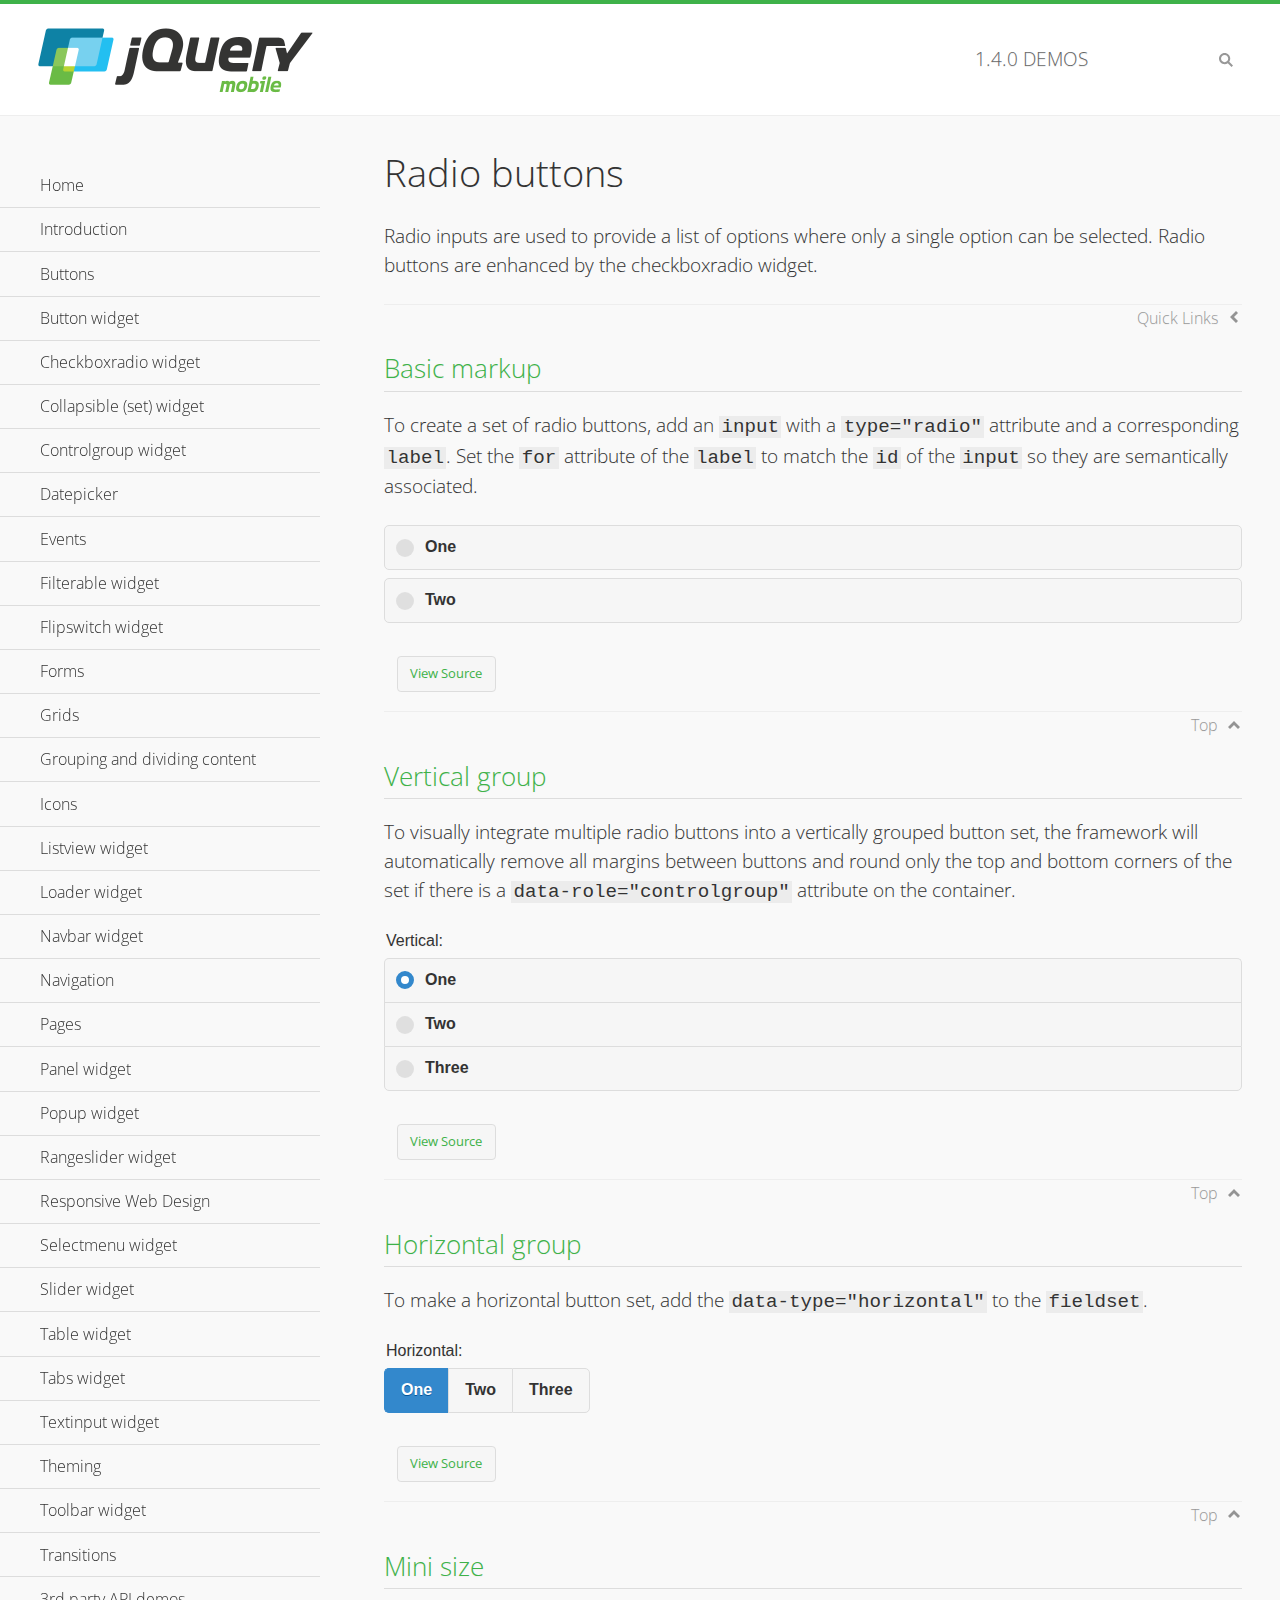
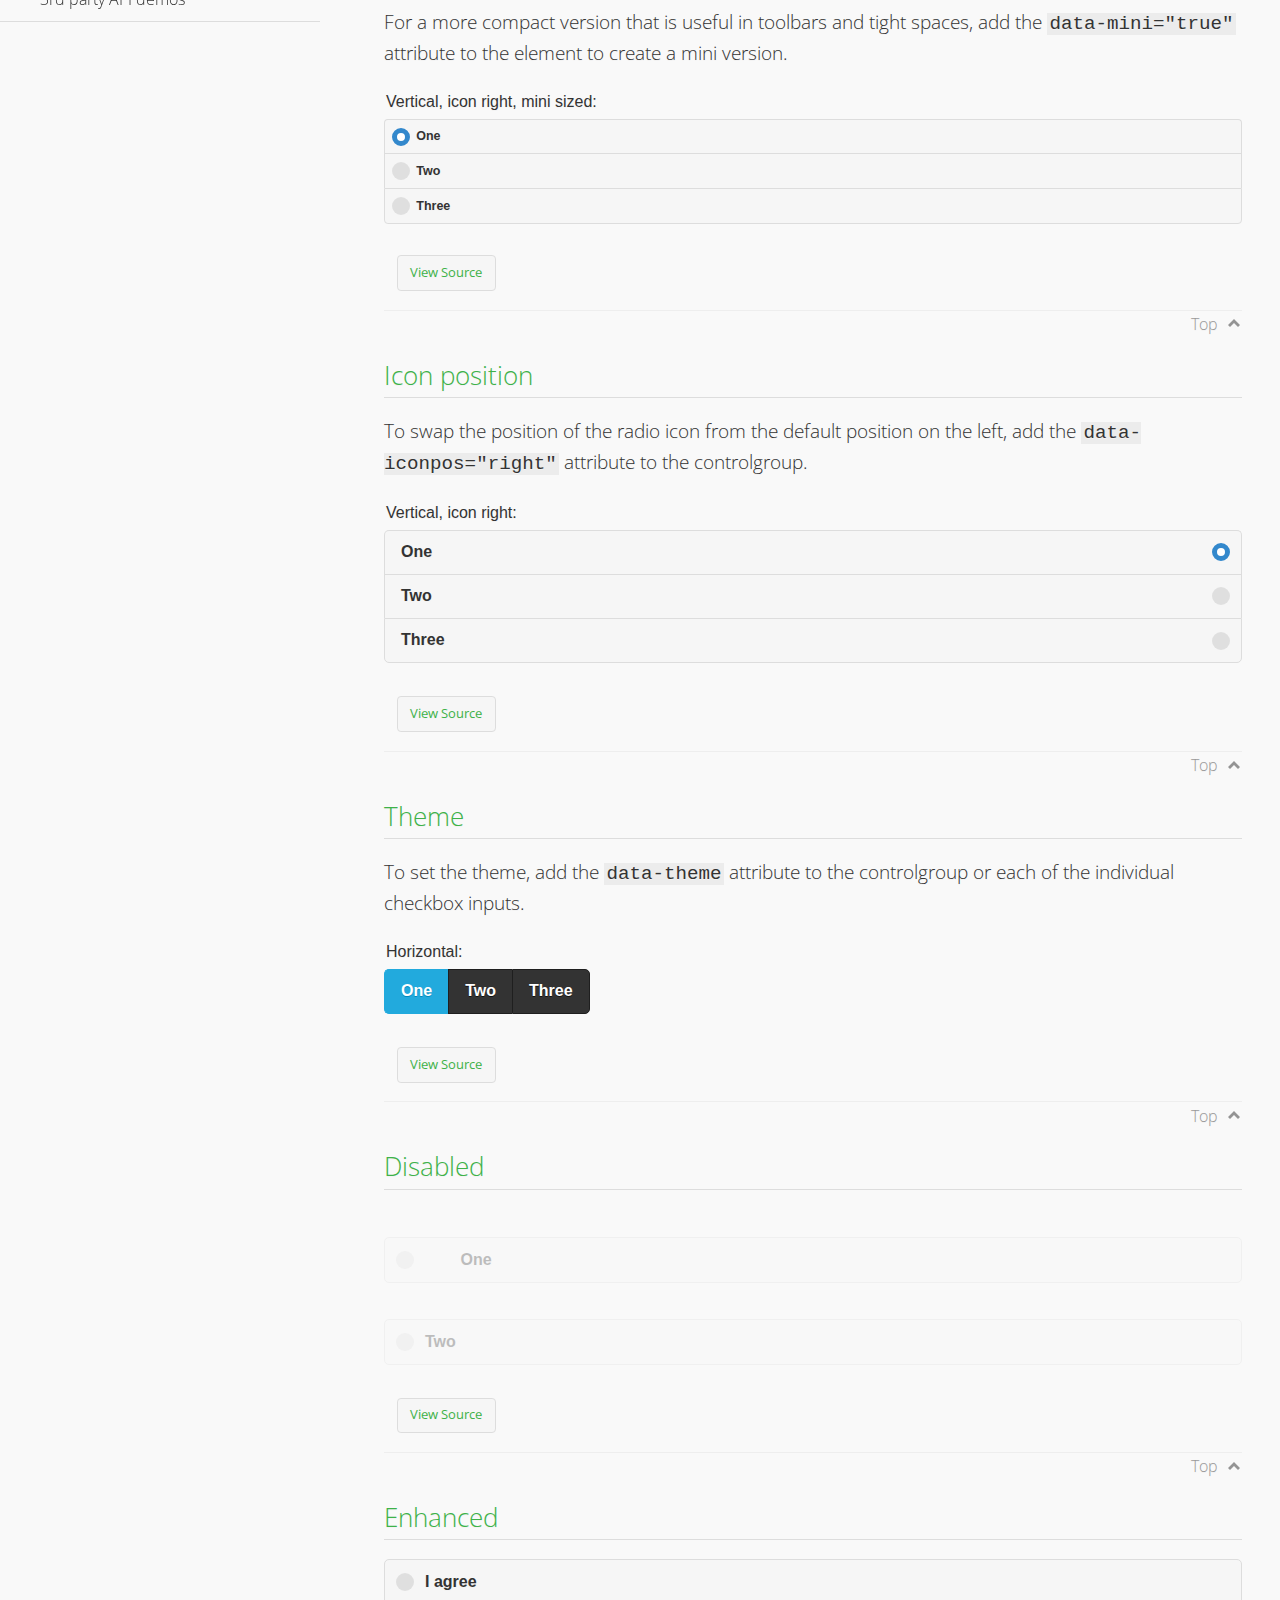
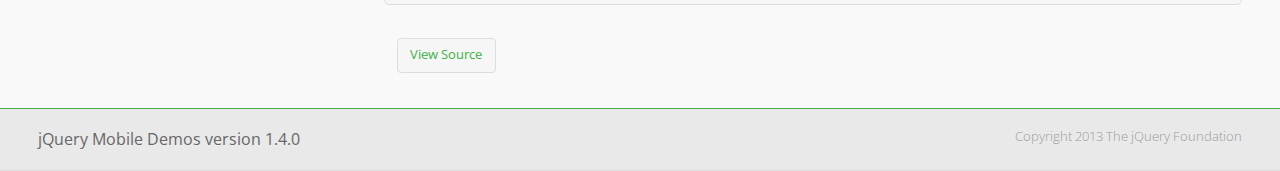
<file: jquery-mobile/demos/checkboxradio-radio/index.html>
<!DOCTYPE html>
<html>
<head>
	<meta charset="utf-8">
	<meta name="viewport" content="width=device-width, initial-scale=1">
	<title>Radio buttons - jQuery Mobile Demos</title>
	<link rel="shortcut icon" href="../favicon.ico">
    <link rel="stylesheet" href="http://fonts.googleapis.com/css?family=Open+Sans:300,400,700">
	<link rel="stylesheet" href="../css/themes/default/jquery.mobile-1.4.0.min.css">
	<link rel="stylesheet" href="../_assets/css/jqm-demos.css">
	<script src="../js/jquery.js"></script>
	<script src="../_assets/js/index.js"></script>
	<script src="../js/jquery.mobile-1.4.0.min.js"></script>
</head>
<div data-role="page" class="jqm-demos" data-quicklinks="true">

	<div data-role="header" class="jqm-header">
		<h2><a href="../" title="jQuery Mobile Demos home"><img src="../_assets/img/jquery-logo.png" alt="jQuery Mobile"></a></h2>
		<p><span class="jqm-version"></span> Demos</p>
		<a href="#" class="jqm-navmenu-link ui-btn ui-btn-icon-notext ui-corner-all ui-icon-bars ui-nodisc-icon ui-alt-icon ui-btn-left">Menu</a>
		<a href="#" class="jqm-search-link ui-btn ui-btn-icon-notext ui-corner-all ui-icon-search ui-nodisc-icon ui-alt-icon ui-btn-right">Search</a>
	</div><!-- /header -->

	<div role="main" class="ui-content jqm-content">

		<h1>Radio buttons</h1>

		<p>Radio inputs are used to provide a list of options where only a single option can be selected. Radio buttons are enhanced by the checkboxradio widget.</p>

		<h2>Basic markup</h2>

		<p>To create a set of radio buttons, add an <code>input</code> with a <code>type="radio"</code> attribute and a corresponding <code>label</code>. Set the <code>for</code> attribute of the <code>label</code> to match the <code>id</code> of the <code>input</code> so they are semantically associated.</p>

		<div data-demo-html="true">
            <form>
				<label>
					<input type="radio" name="radio-choice-0" id="radio-choice-0a">One
				</label>

                <label for="radio-choice-0b">Two</label>
                <input type="radio" name="radio-choice-0" id="radio-choice-0b" class="custom">
        	</form>
		</div><!--/demo-html -->

		<h2>Vertical group</h2>

		<p>To visually integrate multiple radio buttons into a vertically grouped button set, the framework will automatically remove all margins between buttons and round only the top and bottom corners of the set if there is a <code> data-role="controlgroup"</code> attribute on the container.</p>

		<div data-demo-html="true">
            <form>
            		<fieldset data-role="controlgroup">
					<legend>Vertical:</legend>
					<input type="radio" name="radio-choice-v-2" id="radio-choice-v-2a" value="on" checked="checked">
					<label for="radio-choice-v-2a">One</label>
					<input type="radio" name="radio-choice-v-2" id="radio-choice-v-2b" value="off">
					<label for="radio-choice-v-2b">Two</label>
					<input type="radio" name="radio-choice-v-2" id="radio-choice-v-2c" value="other">
					<label for="radio-choice-v-2c">Three</label>
				</fieldset>
        	</form>
		</div><!--/demo-html -->

		<h2>Horizontal group</h2>

		<p>To make a horizontal button set, add the <code> data-type="horizontal"</code> to the <code>fieldset</code>.</p>

		<div data-demo-html="true">
            <form>
				<fieldset data-role="controlgroup" data-type="horizontal">
					<legend>Horizontal:</legend>
					<input type="radio" name="radio-choice-h-2" id="radio-choice-h-2a" value="on" checked="checked">
					<label for="radio-choice-h-2a">One</label>
					<input type="radio" name="radio-choice-h-2" id="radio-choice-h-2b" value="off">
					<label for="radio-choice-h-2b">Two</label>
					<input type="radio" name="radio-choice-h-2" id="radio-choice-h-2c" value="other">
					<label for="radio-choice-h-2c">Three</label>
				</fieldset>
        	</form>
		</div><!--/demo-html -->

		<h2>Mini size</h2>

		<p>For a more compact version that is useful in toolbars and tight spaces, add the <code>data-mini="true"</code> attribute to the element to create a mini version. </p>

		<div data-demo-html="true">
            <form>
				<fieldset data-role="controlgroup" data-mini="true">
					<legend>Vertical, icon right, mini sized:</legend>
					<input type="radio" name="radio-choice-v-6" id="radio-choice-v-6a" value="on" checked="checked">
					<label for="radio-choice-v-6a">One</label>
					<input type="radio" name="radio-choice-v-6" id="radio-choice-v-6b" value="off">
					<label for="radio-choice-v-6b">Two</label>
					<input type="radio" name="radio-choice-v-6" id="radio-choice-v-6c" value="other">
					<label for="radio-choice-v-6c">Three</label>
				</fieldset>
        	</form>
		</div><!--/demo-html -->

		<h2>Icon position</h2>

		<p>To swap the position of the radio icon from the default position on the left, add the <code>data-iconpos="right"</code> attribute to the controlgroup.</p>

		<div data-demo-html="true">
            <form>
				<fieldset data-role="controlgroup" data-iconpos="right">
					<legend>Vertical, icon right:</legend>
					<input type="radio" name="radio-choice-w-6" id="radio-choice-w-6a" value="on" checked="checked">
					<label for="radio-choice-w-6a">One</label>
					<input type="radio" name="radio-choice-w-6" id="radio-choice-w-6b" value="off">
					<label for="radio-choice-w-6b">Two</label>
					<input type="radio" name="radio-choice-w-6" id="radio-choice-w-6c" value="other">
					<label for="radio-choice-w-6c">Three</label>
				</fieldset>
        	</form>
		</div><!--/demo-html -->

		<h2>Theme</h2>

		<p>To set the theme, add the <code>data-theme</code> attribute to the controlgroup or each of the individual checkbox inputs.</p>

		<div data-demo-html="true">
            <form>
            	<fieldset data-role="controlgroup" data-theme="b" data-type="horizontal">
					<legend>Horizontal:</legend>
					<input type="radio" name="radio-choice-t-6" id="radio-choice-t-6a" value="on" checked="checked">
					<label for="radio-choice-t-6a">One</label>
					<input type="radio" name="radio-choice-t-6" id="radio-choice-t-6b" value="off">
					<label for="radio-choice-t-6b">Two</label>
					<input type="radio" name="radio-choice-t-6" id="radio-choice-t-6c" value="other">
					<label for="radio-choice-t-6c">Three</label>
				</fieldset>
        	</form>
		</div><!--/demo-html -->

		<h2>Disabled</h2>

		<div data-demo-html="true">
			<form>
			    <label>
			        <input type="radio" name="radio-choice-7" id="radio-choice-7a" disabled="disabled">One
			    </label>
			    <label for="radio-choice-7b">Two</label>
			    <input type="radio" name="radio-choice-7" id="radio-choice-7b" disabled="disabled">
			</form>
		</div><!--/demo-html -->

		<h2>Enhanced</h2>

		<div data-demo-html="true">
			<div class="ui-radio">
				<label for="radio-enhanced" class="ui-btn ui-corner-all ui-btn-inherit ui-btn-icon-left ui-radio-off">I agree</label>
				<input type="radio" name="radio-enhanced" id="radio-enhanced" data-enhanced="true">
			</div>
		</div><!--/demo-html -->

	</div><!-- /content -->
	    <div data-role="panel" class="jqm-navmenu-panel" data-position="left" data-display="overlay" data-theme="a">
	    	<ul class="jqm-list ui-alt-icon ui-nodisc-icon">
<li data-filtertext="demos homepage" data-icon="home"><a href=".././">Home</a></li>
<li data-filtertext="introduction overview getting started"><a href="../intro/" data-ajax="false">Introduction</a></li>
<li data-filtertext="buttons button markup buttonmarkup method anchor link button element"><a href="../button-markup/" data-ajax="false">Buttons</a></li>
<li data-filtertext="form button widget input button submit reset"><a href="../button/" data-ajax="false">Button widget</a></li>
<li data-role="collapsible" data-collapsed-icon="carat-d" data-expanded-icon="carat-u" data-iconpos="right" data-inset="false">
	<h3>Checkboxradio widget</h3>
	<ul>
		<li data-filtertext="form checkboxradio widget checkbox input checkboxes controlgroups"><a href="../checkboxradio-checkbox/" data-ajax="false">Checkboxes</a></li>
		<li data-filtertext="form checkboxradio widget radio input radio buttons controlgroups"><a href="../checkboxradio-radio/" data-ajax="false">Radio buttons</a></li>
	</ul>
</li>
<li data-role="collapsible" data-collapsed-icon="carat-d" data-expanded-icon="carat-u" data-iconpos="right" data-inset="false">
	<h3>Collapsible (set) widget</h3>
	<ul>
		<li data-filtertext="collapsibles content formatting"><a href="../collapsible/" data-ajax="false">Collapsible</a></li>
		<li data-filtertext="dynamic collapsible set accordion append expand"><a href="../collapsible-dynamic/" data-ajax="false">Dynamic collapsibles</a></li>
		<li data-filtertext="accordions collapsible set widget content formatting grouped collapsibles"><a href="../collapsibleset/" data-ajax="false">Collapsible set</a></li>
	</ul>
</li>
<li data-role="collapsible" data-collapsed-icon="carat-d" data-expanded-icon="carat-u" data-iconpos="right" data-inset="false">
	<h3>Controlgroup widget</h3>
	<ul>
		<li data-filtertext="controlgroups selectmenu checkboxradio input grouped buttons horizontal vertical"><a href="../controlgroup/" data-ajax="false">Controlgroup</a></li>
		<li data-filtertext="dynamic controlgroup dynamically add buttons"><a href="../controlgroup-dynamic/" data-ajax="false">Dynamic controlgroups</a></li>
	</ul>
</li>
<li data-filtertext="form datepicker widget date input"><a href="../datepicker/" data-ajax="false">Datepicker</a></li>
<li data-role="collapsible" data-collapsed-icon="carat-d" data-expanded-icon="carat-u" data-iconpos="right" data-inset="false">
	<h3>Events</h3>
	<ul>
		<li data-filtertext="swipe to delete list items listviews swipe events"><a href="../swipe-list/" data-ajax="false">Swipe list items</a></li>
		<li data-filtertext="swipe to navigate swipe page navigation swipe events"><a href="../swipe-page/" data-ajax="false">Swipe page navigation</a></li>
	</ul>
</li>
<li data-filtertext="filterable filter elements sorting searching listview table"><a href="../filterable/" data-ajax="false">Filterable widget</a></li>
<li data-filtertext="form flipswitch widget flip toggle switch binary select checkbox input"><a href="../flipswitch/" data-ajax="false">Flipswitch widget</a></li>
<li data-role="collapsible" data-collapsed-icon="carat-d" data-expanded-icon="carat-u" data-iconpos="right" data-inset="false">
	<h3>Forms</h3>
	<ul>
		<li data-filtertext="forms text checkbox radio range button submit reset inputs selects textarea slider flipswitch label form elements"><a href="../forms/" data-ajax="false">Forms</a></li>
		<li data-filtertext="form hide labels hidden accessible ui-hidden-accessible forms"><a href="../forms-label-hidden-accessible/" data-ajax="false">Hide labels</a></li>
		<li data-filtertext="form field containers fieldcontain ui-field-contain forms"><a href="../forms-field-contain/" data-ajax="false">Field containers</a></li>
		<li data-filtertext="forms disabled form elements"><a href="../forms-disabled/" data-ajax="false">Forms disabled</a></li>
		<li data-filtertext="forms gallery examples overview forms text checkbox radio range button submit reset inputs selects textarea slider flipswitch label form elements"><a href="../forms-gallery/" data-ajax="false">Forms gallery</a></li>
	</ul>
</li>
<li data-role="collapsible" data-collapsed-icon="carat-d" data-expanded-icon="carat-u" data-iconpos="right" data-inset="false">
	<h3>Grids</h3>
	<ul>
		<li data-filtertext="grids columns blocks content formatting rwd responsive css framework"><a href="../grids/" data-ajax="false">Grids</a></li>
		<li data-filtertext="buttons in grids css framework"><a href="../grids-buttons/" data-ajax="false">Buttons in grids</a></li>
		<li data-filtertext="custom responsive grids rwd css framework"><a href="../grids-custom-responsive/" data-ajax="false">Custom responsive grids</a></li>
	</ul>
</li>
<li data-filtertext="blocks content formatting sections heading"><a href="../body-bar-classes/" data-ajax="false">Grouping and dividing content</a></li>
<li data-role="collapsible" data-collapsed-icon="carat-d" data-expanded-icon="carat-u" data-iconpos="right" data-inset="false">
	<h3>Icons</h3>
	<ul>
		<li data-filtertext="button icons svg disc alt custom icon position"><a href="../icons/" data-ajax="false">Icons</a></li>
		<li data-filtertext=""><a href="../icons-grunticon/" data-ajax="false">Grunticon loader</a></li>
	</ul>
</li>
<li data-role="collapsible" data-collapsed-icon="carat-d" data-expanded-icon="carat-u" data-iconpos="right" data-inset="false">
	<h3>Listview widget</h3>
	<ul>
		<li data-filtertext="listview widget thumbnails icons nested split button collapsible ul ol"><a href="../listview/" data-ajax="false">Listview</a></li>
		<li data-filtertext="autocomplete filterable reveal listview filtertextbeforefilter placeholder"><a href="../listview-autocomplete/" data-ajax="false">Listview autocomplete</a></li>
		<li data-filtertext="autocomplete filterable reveal listview remote data filtertextbeforefilter placeholder"><a href="../listview-autocomplete-remote/" data-ajax="false">Listview autocomplete remote data</a></li>
		<li data-filtertext="autodividers anchor jump scroll linkbars listview lists ul ol"><a href="../listview-autodividers-linkbar/" data-ajax="false">Listview autodividers linkbar</a></li>
		<li data-filtertext="listview autodividers selector autodividersselector lists ul ol"><a href="../listview-autodividers-selector/" data-ajax="false">Listview autodividers selector</a></li>
		<li data-filtertext="listview nested list items"><a href="../listview-nested-lists/" data-ajax="false">Listview Nested Listviews</a></li>
		<li data-filtertext="listview collapsible list items flat"><a href="../listview-collapsible-item-flat/" data-ajax="false">Listview collapsible list items (flat)</a></li>
		<li data-filtertext="listview collapsible list indented"><a href="../listview-collapsible-item-indented/" data-ajax="false">Listview collapsible list items (indented)</a></li>
		<li data-filtertext="grid listview responsive grids responsive listviews lists ul"><a href="../listview-grid/" data-ajax="false">Listview responsive grid</a></li>
	</ul>
</li>
<li data-filtertext="loader widget page loading navigation overlay spinner"><a href="../loader/" data-ajax="false">Loader widget</a></li>
<li data-filtertext="navbar widget navmenu toolbars header footer"><a href="../navbar/" data-ajax="false">Navbar widget</a></li>
<li data-role="collapsible" data-collapsed-icon="carat-d" data-expanded-icon="carat-u" data-iconpos="right" data-inset="false">
	<h3>Navigation</h3>
	<ul>
		<li data-filtertext="ajax navigation navigate widget history event method"><a href="../navigation/" data-ajax="false">Navigation</a></li>
		<li data-filtertext="linking pages page links navigation ajax prefetch cache"><a href="../navigation-linking-pages/" data-ajax="false">Linking pages</a></li>
		<li data-filtertext="php redirect server redirection server-side navigation"><a href="../navigation-php-redirect/" data-ajax="false">PHP redirect demo</a></li>
	</ul>
</li>
<li data-role="collapsible" data-collapsed-icon="carat-d" data-expanded-icon="carat-u" data-iconpos="right" data-inset="false">
	<h3>Pages</h3>
	<ul>
		<li data-filtertext="pages page widget ajax navigation"><a href="../pages/" data-ajax="false">Pages</a></li>
		<li data-filtertext="single page"><a href="../pages-single-page/" data-ajax="false">Single page</a></li>
		<li data-filtertext="multipage multi-page page"><a href="../pages-multi-page/" data-ajax="false">Multi-page template</a></li>
		<li data-filtertext="dialog page widget modal popup"><a href="../pages-dialog/" data-ajax="false">Dialog page</a></li>
	</ul>
</li>
<li data-role="collapsible" data-collapsed-icon="carat-d" data-expanded-icon="carat-u" data-iconpos="right" data-inset="false">
	<h3>Panel widget</h3>
	<ul>
		<li data-filtertext="panel widget sliding panels reveal push overlay responsive"><a href="../panel/" data-ajax="false">Panel</a></li>
		<li data-filtertext=""><a href="../panel-external/" data-ajax="false">External panels</a></li>
		<li data-filtertext="panel "><a href="../panel-fixed/" data-ajax="false">Fixed panels</a></li>
		<li data-filtertext="panel slide panels sliding panels shadow rwd responsive breakpoint"><a href="../panel-responsive/" data-ajax="false">Panels responsive</a></li>
		<li data-filtertext="panel custom style custom panel width reveal shadow listview panel styling page background wrapper"><a href="../panel-styling/" data-ajax="false">Custom panel style</a></li>
		<li data-filtertext="panel open on swipe"><a href="../panel-swipe-open/" data-ajax="false">Panel open on swipe</a></li>
		<li data-filtertext="panels outside page internal external toolbars"><a href="../panel-external-internal/" data-ajax="false">Panel external and internal</a></li>
	</ul>
</li>
<li data-role="collapsible" data-collapsed-icon="carat-d" data-expanded-icon="carat-u" data-iconpos="right" data-inset="false">
	<h3>Popup widget</h3>
	<ul>
		<li data-filtertext="popup widget popups dialog modal transition tooltip lightbox form overlay screen flip pop fade transition"><a href="../popup/" data-ajax="false">Popup</a></li>
		<li data-filtertext="popup alignment position"><a href="../popup-alignment/" data-ajax="false">Popup alignment</a></li>
		<li data-filtertext="popup arrow size popups popover"><a href="../popup-arrow-size/" data-ajax="false">Popup arrow size</a></li>
		<li data-filtertext="dynamic popups popup images lightbox"><a href="../popup-dynamic/" data-ajax="false">Dynamic popups</a></li>
		<li data-filtertext="popups with iframes scaling"><a href="../popup-iframe/" data-ajax="false">Popups with iframes</a></li>
		<li data-filtertext="popup image scaling"><a href="../popup-image-scaling/" data-ajax="false">Popup image scaling</a></li>
		<li data-filtertext="external popup outside multi-page"><a href="../popup-outside-multipage" data-ajax="false">Popup outside multi-page</a></li>
	</ul>
</li>
<li data-filtertext="form rangeslider widget dual sliders dual handle sliders range input"><a href="../rangeslider/" data-ajax="false">Rangeslider widget</a></li>
<li data-filtertext="responsive web design rwd adaptive progressive enhancement PE accessible mobile breakpoints media query media queries"><a href="../rwd/" data-ajax="false">Responsive Web Design</a></li>
<li data-role="collapsible" data-collapsed-icon="carat-d" data-expanded-icon="carat-u" data-iconpos="right" data-inset="false">
	<h3>Selectmenu widget</h3>
	<ul>
		<li data-filtertext="form selectmenu widget select input custom select menu selects"><a href="../selectmenu/" data-ajax="false">Selectmenu</a></li>
		<li data-filtertext="form custom select menu selectmenu widget custom menu option optgroup multiple selects"><a href="../selectmenu-custom/" data-ajax="false">Custom select menu</a></li>
		<li data-filtertext="filterable select filter popup dialog"><a href="../selectmenu-custom-filter/" data-ajax="false">Custom select menu with filter</a></li>
	</ul>
</li>
<li data-role="collapsible" data-collapsed-icon="carat-d" data-expanded-icon="carat-u" data-iconpos="right" data-inset="false">
	<h3>Slider widget</h3>
	<ul>
		<li data-filtertext="form slider widget range input single sliders"><a href="../slider/" data-ajax="false">Slider</a></li>
		<li data-filtertext="form slider widget flipswitch slider binary select flip toggle switch"><a href="../slider-flipswitch/" data-ajax="false">Slider flip toggle switch</a></li>
		<li data-filtertext="form slider tooltip handle value input range sliders"><a href="../slider-tooltip/" data-ajax="false">Slider tooltip</a></li>
	</ul>
</li>
<li data-role="collapsible" data-collapsed-icon="carat-d" data-expanded-icon="carat-u" data-iconpos="right" data-inset="false">
	<h3>Table widget</h3>
	<ul>
		<li data-filtertext="table widget reflow column toggle th td responsive tables rwd hide show tabular"><a href="../table-column-toggle/" data-ajax="false">Table Column Toggle</a></li>
		<li data-filtertext="table column toggle phone comparison demo"><a href="../table-column-toggle-example/" data-ajax="false">Table Column Toggle demo</a></li>
		<li data-filtertext="responsive tables table column toggle heading groups rwd breakpoint"><a href="../table-column-toggle-heading-groups/" data-ajax="false">Table Column Toggle heading groups</a></li>
		<li data-filtertext="responsive tables table column toggle hide rwd breakpoint customization options"><a href="../table-column-toggle-options/" data-ajax="false">Table Column Toggle options</a></li>
		<li data-filtertext="table reflow th td responsive rwd columns tabular"><a href="../table-reflow/" data-ajax="false">Table Reflow</a></li>
		<li data-filtertext="responsive tables table reflow heading groups rwd breakpoint"><a href="../table-reflow-heading-groups/" data-ajax="false">Table Reflow heading groups</a></li>
		<li data-filtertext="responsive tables table reflow stripes strokes table style"><a href="../table-reflow-stripes-strokes/" data-ajax="false">Table Reflow stripes and strokes</a></li>
		<li data-filtertext="responsive tables table reflow stack custom styles"><a href="../table-reflow-styling/" data-ajax="false">Table Reflow custom styles</a></li>
	</ul>
</li>
<li data-filtertext="ui tabs widget"><a href="../tabs/" data-ajax="false">Tabs widget</a></li>
<li data-filtertext="form textinput widget text input textarea number date time tel email file color password"><a href="../textinput/" data-ajax="false">Textinput widget</a></li>
<li data-role="collapsible" data-collapsed-icon="carat-d" data-expanded-icon="carat-u" data-iconpos="right" data-inset="false">
	<h3>Theming</h3>
	<ul>
		<li data-filtertext="default theme swatches theming style css"><a href="../theme-default/" data-ajax="false">Default theme</a></li>
		<li data-filtertext="classic theme old theme swatches theming style css"><a href="../theme-classic/" data-ajax="false">Classic theme</a></li>
	</ul>
</li>
<li data-role="collapsible" data-collapsed-icon="carat-d" data-expanded-icon="carat-u" data-iconpos="right" data-inset="false">
	<h3>Toolbar widget</h3>
	<ul>
		<li data-filtertext="toolbar widget header footer toolbars fixed fullscreen external sections"><a href="../toolbar/" data-ajax="false">Toolbar</a></li>
		<li data-filtertext="dynamic toolbars dynamically add toolbar header footer"><a href="../toolbar-dynamic/" data-ajax="false">Dynamic toolbars</a></li>
		<li data-filtertext="external toolbars header footer"><a href="../toolbar-external/" data-ajax="false">External toolbars</a></li>
		<li data-filtertext="fixed toolbars header footer"><a href="../toolbar-fixed/" data-ajax="false">Fixed toolbars</a></li>
		<li data-filtertext="fixed fullscreen toolbars header footer"><a href="../toolbar-fixed-fullscreen/" data-ajax="false">Fullscreen toolbars</a></li>
		<li data-filtertext="external fixed toolbars header footer"><a href="../toolbar-fixed-external/" data-ajax="false">Fixed external toolbars</a></li>
		<li data-filtertext="external persistent toolbars header footer navbar navmenu"><a href="../toolbar-fixed-persistent/" data-ajax="false">Persistent toolbars</a></li>
		<li data-filtertext="external ajax optimized toolbars persistent toolbars header footer navbar"><a href="../toolbar-fixed-persistent-optimized/" data-ajax="false">AJAX optimized toolbars</a></li>
		<li data-filtertext="form in toolbars header footer"><a href="../toolbar-fixed-forms/" data-ajax="false">Form in toolbar</a></li>
	</ul>
</li>
<li data-filtertext="page transitions animated pages popup navigation flip slide fade pop"><a href="../transitions/" data-ajax="false">Transitions</a></li>
<li data-role="collapsible" data-collapsed-icon="carat-d" data-expanded-icon="carat-u" data-iconpos="right" data-inset="false">
	<h3>3rd party API demos</h3>
	<ul>
		<li data-filtertext="backbone requirejs navigation router"><a href="../backbone-requirejs/" data-ajax="false">Backbone RequireJS</a></li>
		<li data-filtertext="google maps geolocation demo"><a href="../map-geolocation/" data-ajax="false">Google Maps geolocation</a></li>
		<li data-filtertext="google maps hybrid"><a href="../map-list-toggle/" data-ajax="false">Google Maps list toggle</a></li>
	</ul>
</li>



		     </ul>
		</div><!-- /panel -->


	<div data-role="footer" data-position="fixed" data-tap-toggle="false" class="jqm-footer">
		<p>jQuery Mobile Demos version <span class="jqm-version"></span></p>
		<p>Copyright 2013 The jQuery Foundation</p>
	</div><!-- /footer -->
	<!-- TODO: This should become an external panel so we can add input to markup (unique ID) -->
    <div data-role="panel" class="jqm-search-panel" data-position="right" data-display="overlay" data-theme="a">
		<div class="jqm-search">
			<ul class="jqm-list" data-filter-placeholder="Search demos..." data-filter-reveal="true">
<li data-filtertext="demos homepage" data-icon="home"><a href=".././">Home</a></li>
<li data-filtertext="introduction overview getting started"><a href="../intro/" data-ajax="false">Introduction</a></li>
<li data-filtertext="buttons button markup buttonmarkup method anchor link button element"><a href="../button-markup/" data-ajax="false">Buttons</a></li>
<li data-filtertext="form button widget input button submit reset"><a href="../button/" data-ajax="false">Button widget</a></li>
<li data-role="collapsible" data-collapsed-icon="carat-d" data-expanded-icon="carat-u" data-iconpos="right" data-inset="false">
	<h3>Checkboxradio widget</h3>
	<ul>
		<li data-filtertext="form checkboxradio widget checkbox input checkboxes controlgroups"><a href="../checkboxradio-checkbox/" data-ajax="false">Checkboxes</a></li>
		<li data-filtertext="form checkboxradio widget radio input radio buttons controlgroups"><a href="../checkboxradio-radio/" data-ajax="false">Radio buttons</a></li>
	</ul>
</li>
<li data-role="collapsible" data-collapsed-icon="carat-d" data-expanded-icon="carat-u" data-iconpos="right" data-inset="false">
	<h3>Collapsible (set) widget</h3>
	<ul>
		<li data-filtertext="collapsibles content formatting"><a href="../collapsible/" data-ajax="false">Collapsible</a></li>
		<li data-filtertext="dynamic collapsible set accordion append expand"><a href="../collapsible-dynamic/" data-ajax="false">Dynamic collapsibles</a></li>
		<li data-filtertext="accordions collapsible set widget content formatting grouped collapsibles"><a href="../collapsibleset/" data-ajax="false">Collapsible set</a></li>
	</ul>
</li>
<li data-role="collapsible" data-collapsed-icon="carat-d" data-expanded-icon="carat-u" data-iconpos="right" data-inset="false">
	<h3>Controlgroup widget</h3>
	<ul>
		<li data-filtertext="controlgroups selectmenu checkboxradio input grouped buttons horizontal vertical"><a href="../controlgroup/" data-ajax="false">Controlgroup</a></li>
		<li data-filtertext="dynamic controlgroup dynamically add buttons"><a href="../controlgroup-dynamic/" data-ajax="false">Dynamic controlgroups</a></li>
	</ul>
</li>
<li data-filtertext="form datepicker widget date input"><a href="../datepicker/" data-ajax="false">Datepicker</a></li>
<li data-role="collapsible" data-collapsed-icon="carat-d" data-expanded-icon="carat-u" data-iconpos="right" data-inset="false">
	<h3>Events</h3>
	<ul>
		<li data-filtertext="swipe to delete list items listviews swipe events"><a href="../swipe-list/" data-ajax="false">Swipe list items</a></li>
		<li data-filtertext="swipe to navigate swipe page navigation swipe events"><a href="../swipe-page/" data-ajax="false">Swipe page navigation</a></li>
	</ul>
</li>
<li data-filtertext="filterable filter elements sorting searching listview table"><a href="../filterable/" data-ajax="false">Filterable widget</a></li>
<li data-filtertext="form flipswitch widget flip toggle switch binary select checkbox input"><a href="../flipswitch/" data-ajax="false">Flipswitch widget</a></li>
<li data-role="collapsible" data-collapsed-icon="carat-d" data-expanded-icon="carat-u" data-iconpos="right" data-inset="false">
	<h3>Forms</h3>
	<ul>
		<li data-filtertext="forms text checkbox radio range button submit reset inputs selects textarea slider flipswitch label form elements"><a href="../forms/" data-ajax="false">Forms</a></li>
		<li data-filtertext="form hide labels hidden accessible ui-hidden-accessible forms"><a href="../forms-label-hidden-accessible/" data-ajax="false">Hide labels</a></li>
		<li data-filtertext="form field containers fieldcontain ui-field-contain forms"><a href="../forms-field-contain/" data-ajax="false">Field containers</a></li>
		<li data-filtertext="forms disabled form elements"><a href="../forms-disabled/" data-ajax="false">Forms disabled</a></li>
		<li data-filtertext="forms gallery examples overview forms text checkbox radio range button submit reset inputs selects textarea slider flipswitch label form elements"><a href="../forms-gallery/" data-ajax="false">Forms gallery</a></li>
	</ul>
</li>
<li data-role="collapsible" data-collapsed-icon="carat-d" data-expanded-icon="carat-u" data-iconpos="right" data-inset="false">
	<h3>Grids</h3>
	<ul>
		<li data-filtertext="grids columns blocks content formatting rwd responsive css framework"><a href="../grids/" data-ajax="false">Grids</a></li>
		<li data-filtertext="buttons in grids css framework"><a href="../grids-buttons/" data-ajax="false">Buttons in grids</a></li>
		<li data-filtertext="custom responsive grids rwd css framework"><a href="../grids-custom-responsive/" data-ajax="false">Custom responsive grids</a></li>
	</ul>
</li>
<li data-filtertext="blocks content formatting sections heading"><a href="../body-bar-classes/" data-ajax="false">Grouping and dividing content</a></li>
<li data-role="collapsible" data-collapsed-icon="carat-d" data-expanded-icon="carat-u" data-iconpos="right" data-inset="false">
	<h3>Icons</h3>
	<ul>
		<li data-filtertext="button icons svg disc alt custom icon position"><a href="../icons/" data-ajax="false">Icons</a></li>
		<li data-filtertext=""><a href="../icons-grunticon/" data-ajax="false">Grunticon loader</a></li>
	</ul>
</li>
<li data-role="collapsible" data-collapsed-icon="carat-d" data-expanded-icon="carat-u" data-iconpos="right" data-inset="false">
	<h3>Listview widget</h3>
	<ul>
		<li data-filtertext="listview widget thumbnails icons nested split button collapsible ul ol"><a href="../listview/" data-ajax="false">Listview</a></li>
		<li data-filtertext="autocomplete filterable reveal listview filtertextbeforefilter placeholder"><a href="../listview-autocomplete/" data-ajax="false">Listview autocomplete</a></li>
		<li data-filtertext="autocomplete filterable reveal listview remote data filtertextbeforefilter placeholder"><a href="../listview-autocomplete-remote/" data-ajax="false">Listview autocomplete remote data</a></li>
		<li data-filtertext="autodividers anchor jump scroll linkbars listview lists ul ol"><a href="../listview-autodividers-linkbar/" data-ajax="false">Listview autodividers linkbar</a></li>
		<li data-filtertext="listview autodividers selector autodividersselector lists ul ol"><a href="../listview-autodividers-selector/" data-ajax="false">Listview autodividers selector</a></li>
		<li data-filtertext="listview nested list items"><a href="../listview-nested-lists/" data-ajax="false">Listview Nested Listviews</a></li>
		<li data-filtertext="listview collapsible list items flat"><a href="../listview-collapsible-item-flat/" data-ajax="false">Listview collapsible list items (flat)</a></li>
		<li data-filtertext="listview collapsible list indented"><a href="../listview-collapsible-item-indented/" data-ajax="false">Listview collapsible list items (indented)</a></li>
		<li data-filtertext="grid listview responsive grids responsive listviews lists ul"><a href="../listview-grid/" data-ajax="false">Listview responsive grid</a></li>
	</ul>
</li>
<li data-filtertext="loader widget page loading navigation overlay spinner"><a href="../loader/" data-ajax="false">Loader widget</a></li>
<li data-filtertext="navbar widget navmenu toolbars header footer"><a href="../navbar/" data-ajax="false">Navbar widget</a></li>
<li data-role="collapsible" data-collapsed-icon="carat-d" data-expanded-icon="carat-u" data-iconpos="right" data-inset="false">
	<h3>Navigation</h3>
	<ul>
		<li data-filtertext="ajax navigation navigate widget history event method"><a href="../navigation/" data-ajax="false">Navigation</a></li>
		<li data-filtertext="linking pages page links navigation ajax prefetch cache"><a href="../navigation-linking-pages/" data-ajax="false">Linking pages</a></li>
		<li data-filtertext="php redirect server redirection server-side navigation"><a href="../navigation-php-redirect/" data-ajax="false">PHP redirect demo</a></li>
	</ul>
</li>
<li data-role="collapsible" data-collapsed-icon="carat-d" data-expanded-icon="carat-u" data-iconpos="right" data-inset="false">
	<h3>Pages</h3>
	<ul>
		<li data-filtertext="pages page widget ajax navigation"><a href="../pages/" data-ajax="false">Pages</a></li>
		<li data-filtertext="single page"><a href="../pages-single-page/" data-ajax="false">Single page</a></li>
		<li data-filtertext="multipage multi-page page"><a href="../pages-multi-page/" data-ajax="false">Multi-page template</a></li>
		<li data-filtertext="dialog page widget modal popup"><a href="../pages-dialog/" data-ajax="false">Dialog page</a></li>
	</ul>
</li>
<li data-role="collapsible" data-collapsed-icon="carat-d" data-expanded-icon="carat-u" data-iconpos="right" data-inset="false">
	<h3>Panel widget</h3>
	<ul>
		<li data-filtertext="panel widget sliding panels reveal push overlay responsive"><a href="../panel/" data-ajax="false">Panel</a></li>
		<li data-filtertext=""><a href="../panel-external/" data-ajax="false">External panels</a></li>
		<li data-filtertext="panel "><a href="../panel-fixed/" data-ajax="false">Fixed panels</a></li>
		<li data-filtertext="panel slide panels sliding panels shadow rwd responsive breakpoint"><a href="../panel-responsive/" data-ajax="false">Panels responsive</a></li>
		<li data-filtertext="panel custom style custom panel width reveal shadow listview panel styling page background wrapper"><a href="../panel-styling/" data-ajax="false">Custom panel style</a></li>
		<li data-filtertext="panel open on swipe"><a href="../panel-swipe-open/" data-ajax="false">Panel open on swipe</a></li>
		<li data-filtertext="panels outside page internal external toolbars"><a href="../panel-external-internal/" data-ajax="false">Panel external and internal</a></li>
	</ul>
</li>
<li data-role="collapsible" data-collapsed-icon="carat-d" data-expanded-icon="carat-u" data-iconpos="right" data-inset="false">
	<h3>Popup widget</h3>
	<ul>
		<li data-filtertext="popup widget popups dialog modal transition tooltip lightbox form overlay screen flip pop fade transition"><a href="../popup/" data-ajax="false">Popup</a></li>
		<li data-filtertext="popup alignment position"><a href="../popup-alignment/" data-ajax="false">Popup alignment</a></li>
		<li data-filtertext="popup arrow size popups popover"><a href="../popup-arrow-size/" data-ajax="false">Popup arrow size</a></li>
		<li data-filtertext="dynamic popups popup images lightbox"><a href="../popup-dynamic/" data-ajax="false">Dynamic popups</a></li>
		<li data-filtertext="popups with iframes scaling"><a href="../popup-iframe/" data-ajax="false">Popups with iframes</a></li>
		<li data-filtertext="popup image scaling"><a href="../popup-image-scaling/" data-ajax="false">Popup image scaling</a></li>
		<li data-filtertext="external popup outside multi-page"><a href="../popup-outside-multipage" data-ajax="false">Popup outside multi-page</a></li>
	</ul>
</li>
<li data-filtertext="form rangeslider widget dual sliders dual handle sliders range input"><a href="../rangeslider/" data-ajax="false">Rangeslider widget</a></li>
<li data-filtertext="responsive web design rwd adaptive progressive enhancement PE accessible mobile breakpoints media query media queries"><a href="../rwd/" data-ajax="false">Responsive Web Design</a></li>
<li data-role="collapsible" data-collapsed-icon="carat-d" data-expanded-icon="carat-u" data-iconpos="right" data-inset="false">
	<h3>Selectmenu widget</h3>
	<ul>
		<li data-filtertext="form selectmenu widget select input custom select menu selects"><a href="../selectmenu/" data-ajax="false">Selectmenu</a></li>
		<li data-filtertext="form custom select menu selectmenu widget custom menu option optgroup multiple selects"><a href="../selectmenu-custom/" data-ajax="false">Custom select menu</a></li>
		<li data-filtertext="filterable select filter popup dialog"><a href="../selectmenu-custom-filter/" data-ajax="false">Custom select menu with filter</a></li>
	</ul>
</li>
<li data-role="collapsible" data-collapsed-icon="carat-d" data-expanded-icon="carat-u" data-iconpos="right" data-inset="false">
	<h3>Slider widget</h3>
	<ul>
		<li data-filtertext="form slider widget range input single sliders"><a href="../slider/" data-ajax="false">Slider</a></li>
		<li data-filtertext="form slider widget flipswitch slider binary select flip toggle switch"><a href="../slider-flipswitch/" data-ajax="false">Slider flip toggle switch</a></li>
		<li data-filtertext="form slider tooltip handle value input range sliders"><a href="../slider-tooltip/" data-ajax="false">Slider tooltip</a></li>
	</ul>
</li>
<li data-role="collapsible" data-collapsed-icon="carat-d" data-expanded-icon="carat-u" data-iconpos="right" data-inset="false">
	<h3>Table widget</h3>
	<ul>
		<li data-filtertext="table widget reflow column toggle th td responsive tables rwd hide show tabular"><a href="../table-column-toggle/" data-ajax="false">Table Column Toggle</a></li>
		<li data-filtertext="table column toggle phone comparison demo"><a href="../table-column-toggle-example/" data-ajax="false">Table Column Toggle demo</a></li>
		<li data-filtertext="responsive tables table column toggle heading groups rwd breakpoint"><a href="../table-column-toggle-heading-groups/" data-ajax="false">Table Column Toggle heading groups</a></li>
		<li data-filtertext="responsive tables table column toggle hide rwd breakpoint customization options"><a href="../table-column-toggle-options/" data-ajax="false">Table Column Toggle options</a></li>
		<li data-filtertext="table reflow th td responsive rwd columns tabular"><a href="../table-reflow/" data-ajax="false">Table Reflow</a></li>
		<li data-filtertext="responsive tables table reflow heading groups rwd breakpoint"><a href="../table-reflow-heading-groups/" data-ajax="false">Table Reflow heading groups</a></li>
		<li data-filtertext="responsive tables table reflow stripes strokes table style"><a href="../table-reflow-stripes-strokes/" data-ajax="false">Table Reflow stripes and strokes</a></li>
		<li data-filtertext="responsive tables table reflow stack custom styles"><a href="../table-reflow-styling/" data-ajax="false">Table Reflow custom styles</a></li>
	</ul>
</li>
<li data-filtertext="ui tabs widget"><a href="../tabs/" data-ajax="false">Tabs widget</a></li>
<li data-filtertext="form textinput widget text input textarea number date time tel email file color password"><a href="../textinput/" data-ajax="false">Textinput widget</a></li>
<li data-role="collapsible" data-collapsed-icon="carat-d" data-expanded-icon="carat-u" data-iconpos="right" data-inset="false">
	<h3>Theming</h3>
	<ul>
		<li data-filtertext="default theme swatches theming style css"><a href="../theme-default/" data-ajax="false">Default theme</a></li>
		<li data-filtertext="classic theme old theme swatches theming style css"><a href="../theme-classic/" data-ajax="false">Classic theme</a></li>
	</ul>
</li>
<li data-role="collapsible" data-collapsed-icon="carat-d" data-expanded-icon="carat-u" data-iconpos="right" data-inset="false">
	<h3>Toolbar widget</h3>
	<ul>
		<li data-filtertext="toolbar widget header footer toolbars fixed fullscreen external sections"><a href="../toolbar/" data-ajax="false">Toolbar</a></li>
		<li data-filtertext="dynamic toolbars dynamically add toolbar header footer"><a href="../toolbar-dynamic/" data-ajax="false">Dynamic toolbars</a></li>
		<li data-filtertext="external toolbars header footer"><a href="../toolbar-external/" data-ajax="false">External toolbars</a></li>
		<li data-filtertext="fixed toolbars header footer"><a href="../toolbar-fixed/" data-ajax="false">Fixed toolbars</a></li>
		<li data-filtertext="fixed fullscreen toolbars header footer"><a href="../toolbar-fixed-fullscreen/" data-ajax="false">Fullscreen toolbars</a></li>
		<li data-filtertext="external fixed toolbars header footer"><a href="../toolbar-fixed-external/" data-ajax="false">Fixed external toolbars</a></li>
		<li data-filtertext="external persistent toolbars header footer navbar navmenu"><a href="../toolbar-fixed-persistent/" data-ajax="false">Persistent toolbars</a></li>
		<li data-filtertext="external ajax optimized toolbars persistent toolbars header footer navbar"><a href="../toolbar-fixed-persistent-optimized/" data-ajax="false">AJAX optimized toolbars</a></li>
		<li data-filtertext="form in toolbars header footer"><a href="../toolbar-fixed-forms/" data-ajax="false">Form in toolbar</a></li>
	</ul>
</li>
<li data-filtertext="page transitions animated pages popup navigation flip slide fade pop"><a href="../transitions/" data-ajax="false">Transitions</a></li>
<li data-role="collapsible" data-collapsed-icon="carat-d" data-expanded-icon="carat-u" data-iconpos="right" data-inset="false">
	<h3>3rd party API demos</h3>
	<ul>
		<li data-filtertext="backbone requirejs navigation router"><a href="../backbone-requirejs/" data-ajax="false">Backbone RequireJS</a></li>
		<li data-filtertext="google maps geolocation demo"><a href="../map-geolocation/" data-ajax="false">Google Maps geolocation</a></li>
		<li data-filtertext="google maps hybrid"><a href="../map-list-toggle/" data-ajax="false">Google Maps list toggle</a></li>
	</ul>
</li>



			</ul>
		</div>
	</div><!-- /panel -->


</div><!-- /page -->

</body>
</html>
</file>
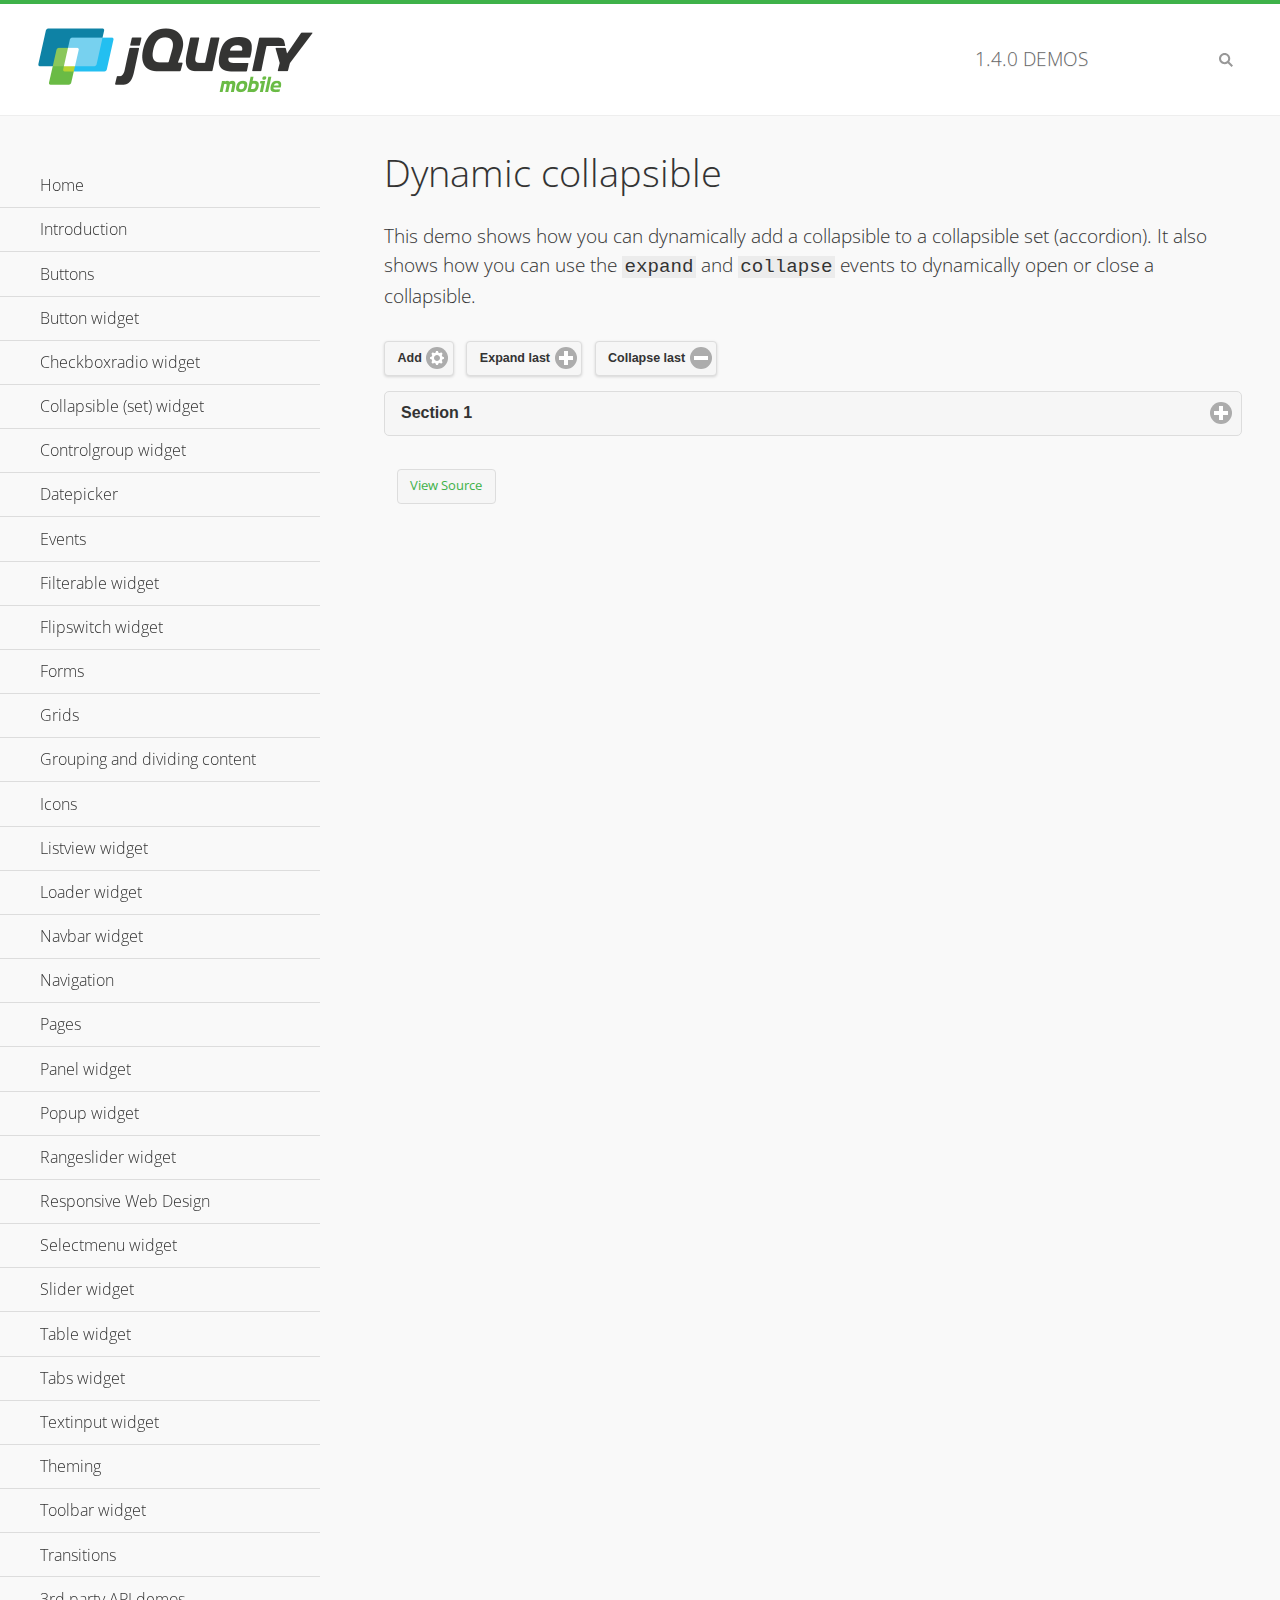
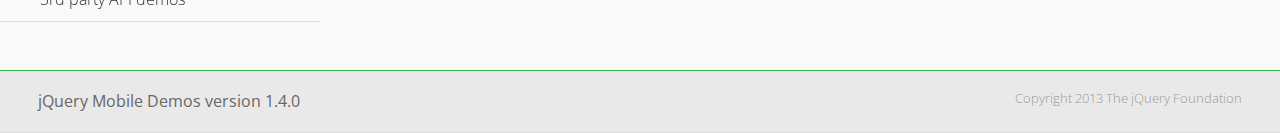
<file: jquery-mobile/demos/collapsible-dynamic/index.html>
<!DOCTYPE html>
<html>
<head>
	<meta charset="utf-8">
	<meta name="viewport" content="width=device-width, initial-scale=1">
	<title>Dynamic collapsible - jQuery Mobile Demos</title>
	<link rel="shortcut icon" href="../favicon.ico">
    <link rel="stylesheet" href="http://fonts.googleapis.com/css?family=Open+Sans:300,400,700">
	<link rel="stylesheet" href="../css/themes/default/jquery.mobile-1.4.0.min.css">
	<link rel="stylesheet" href="../_assets/css/jqm-demos.css">
	<script src="../js/jquery.js"></script>
	<script src="../_assets/js/index.js"></script>
	<script src="../js/jquery.mobile-1.4.0.min.js"></script>
	<script>
		$( document ).on( "pagecreate", function() {
			var nextId = 1;

			$("#add").click(function() {
				nextId++;
				var content = "<div data-role='collapsible' id='set" + nextId + "'><h3>Section " + nextId + "</h3><p>I am the collapsible content in a set so this feels like an accordion. I am hidden by default because I have the 'collapsed' state; you need to expand the header to see me.</p></div>";

				$( "#set" ).append( content ).collapsibleset( "refresh" );
			});

			$( "#expand" ).click(function() {
				$("#set").children(":last").collapsible( "expand" );
			});

			$( "#collapse" ).click(function() {
				$( "#set" ).children( ":last" ).collapsible( "collapse" );
			});
		});
	</script>
</head>
<body>
<div data-role="page" class="jqm-demos">

	<div data-role="header" class="jqm-header">
		<h2><a href="../" title="jQuery Mobile Demos home"><img src="../_assets/img/jquery-logo.png" alt="jQuery Mobile"></a></h2>
		<p><span class="jqm-version"></span> Demos</p>
		<a href="#" class="jqm-navmenu-link ui-btn ui-btn-icon-notext ui-corner-all ui-icon-bars ui-nodisc-icon ui-alt-icon ui-btn-left">Menu</a>
		<a href="#" class="jqm-search-link ui-btn ui-btn-icon-notext ui-corner-all ui-icon-search ui-nodisc-icon ui-alt-icon ui-btn-right">Search</a>
	</div><!-- /header -->

	<div role="main" class="ui-content jqm-content">

        <h1>Dynamic collapsible</h1>

        <p>This demo shows how you can dynamically add a collapsible to a collapsible set (accordion). It also shows how you can use the <code>expand</code> and <code>collapse</code> events to dynamically open or close a collapsible.</p>

        <div data-demo-html="true" data-demo-js="true">
            <button type="button" data-icon="gear" data-iconpos="right" data-mini="true" data-inline="true" id="add">Add</button>
            <button type="button" data-icon="plus" data-iconpos="right" data-mini="true" data-inline="true" id="expand">Expand last</button>
            <button type="button" data-icon="minus" data-iconpos="right" data-mini="true" data-inline="true" id="collapse">Collapse last</button>

            <div data-role="collapsible-set" data-content-theme="a" data-iconpos="right" id="set">
                <div data-role="collapsible" id="set1" data-collapsed="true">
                    <h3>Section 1</h3>
                    <p>I'm the collapsible content.</p>
                </div>
            </div>

        </div><!--/demo-html -->

	</div><!-- /content -->
	    <div data-role="panel" class="jqm-navmenu-panel" data-position="left" data-display="overlay" data-theme="a">
	    	<ul class="jqm-list ui-alt-icon ui-nodisc-icon">
<li data-filtertext="demos homepage" data-icon="home"><a href=".././">Home</a></li>
<li data-filtertext="introduction overview getting started"><a href="../intro/" data-ajax="false">Introduction</a></li>
<li data-filtertext="buttons button markup buttonmarkup method anchor link button element"><a href="../button-markup/" data-ajax="false">Buttons</a></li>
<li data-filtertext="form button widget input button submit reset"><a href="../button/" data-ajax="false">Button widget</a></li>
<li data-role="collapsible" data-collapsed-icon="carat-d" data-expanded-icon="carat-u" data-iconpos="right" data-inset="false">
	<h3>Checkboxradio widget</h3>
	<ul>
		<li data-filtertext="form checkboxradio widget checkbox input checkboxes controlgroups"><a href="../checkboxradio-checkbox/" data-ajax="false">Checkboxes</a></li>
		<li data-filtertext="form checkboxradio widget radio input radio buttons controlgroups"><a href="../checkboxradio-radio/" data-ajax="false">Radio buttons</a></li>
	</ul>
</li>
<li data-role="collapsible" data-collapsed-icon="carat-d" data-expanded-icon="carat-u" data-iconpos="right" data-inset="false">
	<h3>Collapsible (set) widget</h3>
	<ul>
		<li data-filtertext="collapsibles content formatting"><a href="../collapsible/" data-ajax="false">Collapsible</a></li>
		<li data-filtertext="dynamic collapsible set accordion append expand"><a href="../collapsible-dynamic/" data-ajax="false">Dynamic collapsibles</a></li>
		<li data-filtertext="accordions collapsible set widget content formatting grouped collapsibles"><a href="../collapsibleset/" data-ajax="false">Collapsible set</a></li>
	</ul>
</li>
<li data-role="collapsible" data-collapsed-icon="carat-d" data-expanded-icon="carat-u" data-iconpos="right" data-inset="false">
	<h3>Controlgroup widget</h3>
	<ul>
		<li data-filtertext="controlgroups selectmenu checkboxradio input grouped buttons horizontal vertical"><a href="../controlgroup/" data-ajax="false">Controlgroup</a></li>
		<li data-filtertext="dynamic controlgroup dynamically add buttons"><a href="../controlgroup-dynamic/" data-ajax="false">Dynamic controlgroups</a></li>
	</ul>
</li>
<li data-filtertext="form datepicker widget date input"><a href="../datepicker/" data-ajax="false">Datepicker</a></li>
<li data-role="collapsible" data-collapsed-icon="carat-d" data-expanded-icon="carat-u" data-iconpos="right" data-inset="false">
	<h3>Events</h3>
	<ul>
		<li data-filtertext="swipe to delete list items listviews swipe events"><a href="../swipe-list/" data-ajax="false">Swipe list items</a></li>
		<li data-filtertext="swipe to navigate swipe page navigation swipe events"><a href="../swipe-page/" data-ajax="false">Swipe page navigation</a></li>
	</ul>
</li>
<li data-filtertext="filterable filter elements sorting searching listview table"><a href="../filterable/" data-ajax="false">Filterable widget</a></li>
<li data-filtertext="form flipswitch widget flip toggle switch binary select checkbox input"><a href="../flipswitch/" data-ajax="false">Flipswitch widget</a></li>
<li data-role="collapsible" data-collapsed-icon="carat-d" data-expanded-icon="carat-u" data-iconpos="right" data-inset="false">
	<h3>Forms</h3>
	<ul>
		<li data-filtertext="forms text checkbox radio range button submit reset inputs selects textarea slider flipswitch label form elements"><a href="../forms/" data-ajax="false">Forms</a></li>
		<li data-filtertext="form hide labels hidden accessible ui-hidden-accessible forms"><a href="../forms-label-hidden-accessible/" data-ajax="false">Hide labels</a></li>
		<li data-filtertext="form field containers fieldcontain ui-field-contain forms"><a href="../forms-field-contain/" data-ajax="false">Field containers</a></li>
		<li data-filtertext="forms disabled form elements"><a href="../forms-disabled/" data-ajax="false">Forms disabled</a></li>
		<li data-filtertext="forms gallery examples overview forms text checkbox radio range button submit reset inputs selects textarea slider flipswitch label form elements"><a href="../forms-gallery/" data-ajax="false">Forms gallery</a></li>
	</ul>
</li>
<li data-role="collapsible" data-collapsed-icon="carat-d" data-expanded-icon="carat-u" data-iconpos="right" data-inset="false">
	<h3>Grids</h3>
	<ul>
		<li data-filtertext="grids columns blocks content formatting rwd responsive css framework"><a href="../grids/" data-ajax="false">Grids</a></li>
		<li data-filtertext="buttons in grids css framework"><a href="../grids-buttons/" data-ajax="false">Buttons in grids</a></li>
		<li data-filtertext="custom responsive grids rwd css framework"><a href="../grids-custom-responsive/" data-ajax="false">Custom responsive grids</a></li>
	</ul>
</li>
<li data-filtertext="blocks content formatting sections heading"><a href="../body-bar-classes/" data-ajax="false">Grouping and dividing content</a></li>
<li data-role="collapsible" data-collapsed-icon="carat-d" data-expanded-icon="carat-u" data-iconpos="right" data-inset="false">
	<h3>Icons</h3>
	<ul>
		<li data-filtertext="button icons svg disc alt custom icon position"><a href="../icons/" data-ajax="false">Icons</a></li>
		<li data-filtertext=""><a href="../icons-grunticon/" data-ajax="false">Grunticon loader</a></li>
	</ul>
</li>
<li data-role="collapsible" data-collapsed-icon="carat-d" data-expanded-icon="carat-u" data-iconpos="right" data-inset="false">
	<h3>Listview widget</h3>
	<ul>
		<li data-filtertext="listview widget thumbnails icons nested split button collapsible ul ol"><a href="../listview/" data-ajax="false">Listview</a></li>
		<li data-filtertext="autocomplete filterable reveal listview filtertextbeforefilter placeholder"><a href="../listview-autocomplete/" data-ajax="false">Listview autocomplete</a></li>
		<li data-filtertext="autocomplete filterable reveal listview remote data filtertextbeforefilter placeholder"><a href="../listview-autocomplete-remote/" data-ajax="false">Listview autocomplete remote data</a></li>
		<li data-filtertext="autodividers anchor jump scroll linkbars listview lists ul ol"><a href="../listview-autodividers-linkbar/" data-ajax="false">Listview autodividers linkbar</a></li>
		<li data-filtertext="listview autodividers selector autodividersselector lists ul ol"><a href="../listview-autodividers-selector/" data-ajax="false">Listview autodividers selector</a></li>
		<li data-filtertext="listview nested list items"><a href="../listview-nested-lists/" data-ajax="false">Listview Nested Listviews</a></li>
		<li data-filtertext="listview collapsible list items flat"><a href="../listview-collapsible-item-flat/" data-ajax="false">Listview collapsible list items (flat)</a></li>
		<li data-filtertext="listview collapsible list indented"><a href="../listview-collapsible-item-indented/" data-ajax="false">Listview collapsible list items (indented)</a></li>
		<li data-filtertext="grid listview responsive grids responsive listviews lists ul"><a href="../listview-grid/" data-ajax="false">Listview responsive grid</a></li>
	</ul>
</li>
<li data-filtertext="loader widget page loading navigation overlay spinner"><a href="../loader/" data-ajax="false">Loader widget</a></li>
<li data-filtertext="navbar widget navmenu toolbars header footer"><a href="../navbar/" data-ajax="false">Navbar widget</a></li>
<li data-role="collapsible" data-collapsed-icon="carat-d" data-expanded-icon="carat-u" data-iconpos="right" data-inset="false">
	<h3>Navigation</h3>
	<ul>
		<li data-filtertext="ajax navigation navigate widget history event method"><a href="../navigation/" data-ajax="false">Navigation</a></li>
		<li data-filtertext="linking pages page links navigation ajax prefetch cache"><a href="../navigation-linking-pages/" data-ajax="false">Linking pages</a></li>
		<li data-filtertext="php redirect server redirection server-side navigation"><a href="../navigation-php-redirect/" data-ajax="false">PHP redirect demo</a></li>
	</ul>
</li>
<li data-role="collapsible" data-collapsed-icon="carat-d" data-expanded-icon="carat-u" data-iconpos="right" data-inset="false">
	<h3>Pages</h3>
	<ul>
		<li data-filtertext="pages page widget ajax navigation"><a href="../pages/" data-ajax="false">Pages</a></li>
		<li data-filtertext="single page"><a href="../pages-single-page/" data-ajax="false">Single page</a></li>
		<li data-filtertext="multipage multi-page page"><a href="../pages-multi-page/" data-ajax="false">Multi-page template</a></li>
		<li data-filtertext="dialog page widget modal popup"><a href="../pages-dialog/" data-ajax="false">Dialog page</a></li>
	</ul>
</li>
<li data-role="collapsible" data-collapsed-icon="carat-d" data-expanded-icon="carat-u" data-iconpos="right" data-inset="false">
	<h3>Panel widget</h3>
	<ul>
		<li data-filtertext="panel widget sliding panels reveal push overlay responsive"><a href="../panel/" data-ajax="false">Panel</a></li>
		<li data-filtertext=""><a href="../panel-external/" data-ajax="false">External panels</a></li>
		<li data-filtertext="panel "><a href="../panel-fixed/" data-ajax="false">Fixed panels</a></li>
		<li data-filtertext="panel slide panels sliding panels shadow rwd responsive breakpoint"><a href="../panel-responsive/" data-ajax="false">Panels responsive</a></li>
		<li data-filtertext="panel custom style custom panel width reveal shadow listview panel styling page background wrapper"><a href="../panel-styling/" data-ajax="false">Custom panel style</a></li>
		<li data-filtertext="panel open on swipe"><a href="../panel-swipe-open/" data-ajax="false">Panel open on swipe</a></li>
		<li data-filtertext="panels outside page internal external toolbars"><a href="../panel-external-internal/" data-ajax="false">Panel external and internal</a></li>
	</ul>
</li>
<li data-role="collapsible" data-collapsed-icon="carat-d" data-expanded-icon="carat-u" data-iconpos="right" data-inset="false">
	<h3>Popup widget</h3>
	<ul>
		<li data-filtertext="popup widget popups dialog modal transition tooltip lightbox form overlay screen flip pop fade transition"><a href="../popup/" data-ajax="false">Popup</a></li>
		<li data-filtertext="popup alignment position"><a href="../popup-alignment/" data-ajax="false">Popup alignment</a></li>
		<li data-filtertext="popup arrow size popups popover"><a href="../popup-arrow-size/" data-ajax="false">Popup arrow size</a></li>
		<li data-filtertext="dynamic popups popup images lightbox"><a href="../popup-dynamic/" data-ajax="false">Dynamic popups</a></li>
		<li data-filtertext="popups with iframes scaling"><a href="../popup-iframe/" data-ajax="false">Popups with iframes</a></li>
		<li data-filtertext="popup image scaling"><a href="../popup-image-scaling/" data-ajax="false">Popup image scaling</a></li>
		<li data-filtertext="external popup outside multi-page"><a href="../popup-outside-multipage" data-ajax="false">Popup outside multi-page</a></li>
	</ul>
</li>
<li data-filtertext="form rangeslider widget dual sliders dual handle sliders range input"><a href="../rangeslider/" data-ajax="false">Rangeslider widget</a></li>
<li data-filtertext="responsive web design rwd adaptive progressive enhancement PE accessible mobile breakpoints media query media queries"><a href="../rwd/" data-ajax="false">Responsive Web Design</a></li>
<li data-role="collapsible" data-collapsed-icon="carat-d" data-expanded-icon="carat-u" data-iconpos="right" data-inset="false">
	<h3>Selectmenu widget</h3>
	<ul>
		<li data-filtertext="form selectmenu widget select input custom select menu selects"><a href="../selectmenu/" data-ajax="false">Selectmenu</a></li>
		<li data-filtertext="form custom select menu selectmenu widget custom menu option optgroup multiple selects"><a href="../selectmenu-custom/" data-ajax="false">Custom select menu</a></li>
		<li data-filtertext="filterable select filter popup dialog"><a href="../selectmenu-custom-filter/" data-ajax="false">Custom select menu with filter</a></li>
	</ul>
</li>
<li data-role="collapsible" data-collapsed-icon="carat-d" data-expanded-icon="carat-u" data-iconpos="right" data-inset="false">
	<h3>Slider widget</h3>
	<ul>
		<li data-filtertext="form slider widget range input single sliders"><a href="../slider/" data-ajax="false">Slider</a></li>
		<li data-filtertext="form slider widget flipswitch slider binary select flip toggle switch"><a href="../slider-flipswitch/" data-ajax="false">Slider flip toggle switch</a></li>
		<li data-filtertext="form slider tooltip handle value input range sliders"><a href="../slider-tooltip/" data-ajax="false">Slider tooltip</a></li>
	</ul>
</li>
<li data-role="collapsible" data-collapsed-icon="carat-d" data-expanded-icon="carat-u" data-iconpos="right" data-inset="false">
	<h3>Table widget</h3>
	<ul>
		<li data-filtertext="table widget reflow column toggle th td responsive tables rwd hide show tabular"><a href="../table-column-toggle/" data-ajax="false">Table Column Toggle</a></li>
		<li data-filtertext="table column toggle phone comparison demo"><a href="../table-column-toggle-example/" data-ajax="false">Table Column Toggle demo</a></li>
		<li data-filtertext="responsive tables table column toggle heading groups rwd breakpoint"><a href="../table-column-toggle-heading-groups/" data-ajax="false">Table Column Toggle heading groups</a></li>
		<li data-filtertext="responsive tables table column toggle hide rwd breakpoint customization options"><a href="../table-column-toggle-options/" data-ajax="false">Table Column Toggle options</a></li>
		<li data-filtertext="table reflow th td responsive rwd columns tabular"><a href="../table-reflow/" data-ajax="false">Table Reflow</a></li>
		<li data-filtertext="responsive tables table reflow heading groups rwd breakpoint"><a href="../table-reflow-heading-groups/" data-ajax="false">Table Reflow heading groups</a></li>
		<li data-filtertext="responsive tables table reflow stripes strokes table style"><a href="../table-reflow-stripes-strokes/" data-ajax="false">Table Reflow stripes and strokes</a></li>
		<li data-filtertext="responsive tables table reflow stack custom styles"><a href="../table-reflow-styling/" data-ajax="false">Table Reflow custom styles</a></li>
	</ul>
</li>
<li data-filtertext="ui tabs widget"><a href="../tabs/" data-ajax="false">Tabs widget</a></li>
<li data-filtertext="form textinput widget text input textarea number date time tel email file color password"><a href="../textinput/" data-ajax="false">Textinput widget</a></li>
<li data-role="collapsible" data-collapsed-icon="carat-d" data-expanded-icon="carat-u" data-iconpos="right" data-inset="false">
	<h3>Theming</h3>
	<ul>
		<li data-filtertext="default theme swatches theming style css"><a href="../theme-default/" data-ajax="false">Default theme</a></li>
		<li data-filtertext="classic theme old theme swatches theming style css"><a href="../theme-classic/" data-ajax="false">Classic theme</a></li>
	</ul>
</li>
<li data-role="collapsible" data-collapsed-icon="carat-d" data-expanded-icon="carat-u" data-iconpos="right" data-inset="false">
	<h3>Toolbar widget</h3>
	<ul>
		<li data-filtertext="toolbar widget header footer toolbars fixed fullscreen external sections"><a href="../toolbar/" data-ajax="false">Toolbar</a></li>
		<li data-filtertext="dynamic toolbars dynamically add toolbar header footer"><a href="../toolbar-dynamic/" data-ajax="false">Dynamic toolbars</a></li>
		<li data-filtertext="external toolbars header footer"><a href="../toolbar-external/" data-ajax="false">External toolbars</a></li>
		<li data-filtertext="fixed toolbars header footer"><a href="../toolbar-fixed/" data-ajax="false">Fixed toolbars</a></li>
		<li data-filtertext="fixed fullscreen toolbars header footer"><a href="../toolbar-fixed-fullscreen/" data-ajax="false">Fullscreen toolbars</a></li>
		<li data-filtertext="external fixed toolbars header footer"><a href="../toolbar-fixed-external/" data-ajax="false">Fixed external toolbars</a></li>
		<li data-filtertext="external persistent toolbars header footer navbar navmenu"><a href="../toolbar-fixed-persistent/" data-ajax="false">Persistent toolbars</a></li>
		<li data-filtertext="external ajax optimized toolbars persistent toolbars header footer navbar"><a href="../toolbar-fixed-persistent-optimized/" data-ajax="false">AJAX optimized toolbars</a></li>
		<li data-filtertext="form in toolbars header footer"><a href="../toolbar-fixed-forms/" data-ajax="false">Form in toolbar</a></li>
	</ul>
</li>
<li data-filtertext="page transitions animated pages popup navigation flip slide fade pop"><a href="../transitions/" data-ajax="false">Transitions</a></li>
<li data-role="collapsible" data-collapsed-icon="carat-d" data-expanded-icon="carat-u" data-iconpos="right" data-inset="false">
	<h3>3rd party API demos</h3>
	<ul>
		<li data-filtertext="backbone requirejs navigation router"><a href="../backbone-requirejs/" data-ajax="false">Backbone RequireJS</a></li>
		<li data-filtertext="google maps geolocation demo"><a href="../map-geolocation/" data-ajax="false">Google Maps geolocation</a></li>
		<li data-filtertext="google maps hybrid"><a href="../map-list-toggle/" data-ajax="false">Google Maps list toggle</a></li>
	</ul>
</li>



		     </ul>
		</div><!-- /panel -->


	<div data-role="footer" data-position="fixed" data-tap-toggle="false" class="jqm-footer">
		<p>jQuery Mobile Demos version <span class="jqm-version"></span></p>
		<p>Copyright 2013 The jQuery Foundation</p>
	</div><!-- /footer -->
	<!-- TODO: This should become an external panel so we can add input to markup (unique ID) -->
    <div data-role="panel" class="jqm-search-panel" data-position="right" data-display="overlay" data-theme="a">
		<div class="jqm-search">
			<ul class="jqm-list" data-filter-placeholder="Search demos..." data-filter-reveal="true">
<li data-filtertext="demos homepage" data-icon="home"><a href=".././">Home</a></li>
<li data-filtertext="introduction overview getting started"><a href="../intro/" data-ajax="false">Introduction</a></li>
<li data-filtertext="buttons button markup buttonmarkup method anchor link button element"><a href="../button-markup/" data-ajax="false">Buttons</a></li>
<li data-filtertext="form button widget input button submit reset"><a href="../button/" data-ajax="false">Button widget</a></li>
<li data-role="collapsible" data-collapsed-icon="carat-d" data-expanded-icon="carat-u" data-iconpos="right" data-inset="false">
	<h3>Checkboxradio widget</h3>
	<ul>
		<li data-filtertext="form checkboxradio widget checkbox input checkboxes controlgroups"><a href="../checkboxradio-checkbox/" data-ajax="false">Checkboxes</a></li>
		<li data-filtertext="form checkboxradio widget radio input radio buttons controlgroups"><a href="../checkboxradio-radio/" data-ajax="false">Radio buttons</a></li>
	</ul>
</li>
<li data-role="collapsible" data-collapsed-icon="carat-d" data-expanded-icon="carat-u" data-iconpos="right" data-inset="false">
	<h3>Collapsible (set) widget</h3>
	<ul>
		<li data-filtertext="collapsibles content formatting"><a href="../collapsible/" data-ajax="false">Collapsible</a></li>
		<li data-filtertext="dynamic collapsible set accordion append expand"><a href="../collapsible-dynamic/" data-ajax="false">Dynamic collapsibles</a></li>
		<li data-filtertext="accordions collapsible set widget content formatting grouped collapsibles"><a href="../collapsibleset/" data-ajax="false">Collapsible set</a></li>
	</ul>
</li>
<li data-role="collapsible" data-collapsed-icon="carat-d" data-expanded-icon="carat-u" data-iconpos="right" data-inset="false">
	<h3>Controlgroup widget</h3>
	<ul>
		<li data-filtertext="controlgroups selectmenu checkboxradio input grouped buttons horizontal vertical"><a href="../controlgroup/" data-ajax="false">Controlgroup</a></li>
		<li data-filtertext="dynamic controlgroup dynamically add buttons"><a href="../controlgroup-dynamic/" data-ajax="false">Dynamic controlgroups</a></li>
	</ul>
</li>
<li data-filtertext="form datepicker widget date input"><a href="../datepicker/" data-ajax="false">Datepicker</a></li>
<li data-role="collapsible" data-collapsed-icon="carat-d" data-expanded-icon="carat-u" data-iconpos="right" data-inset="false">
	<h3>Events</h3>
	<ul>
		<li data-filtertext="swipe to delete list items listviews swipe events"><a href="../swipe-list/" data-ajax="false">Swipe list items</a></li>
		<li data-filtertext="swipe to navigate swipe page navigation swipe events"><a href="../swipe-page/" data-ajax="false">Swipe page navigation</a></li>
	</ul>
</li>
<li data-filtertext="filterable filter elements sorting searching listview table"><a href="../filterable/" data-ajax="false">Filterable widget</a></li>
<li data-filtertext="form flipswitch widget flip toggle switch binary select checkbox input"><a href="../flipswitch/" data-ajax="false">Flipswitch widget</a></li>
<li data-role="collapsible" data-collapsed-icon="carat-d" data-expanded-icon="carat-u" data-iconpos="right" data-inset="false">
	<h3>Forms</h3>
	<ul>
		<li data-filtertext="forms text checkbox radio range button submit reset inputs selects textarea slider flipswitch label form elements"><a href="../forms/" data-ajax="false">Forms</a></li>
		<li data-filtertext="form hide labels hidden accessible ui-hidden-accessible forms"><a href="../forms-label-hidden-accessible/" data-ajax="false">Hide labels</a></li>
		<li data-filtertext="form field containers fieldcontain ui-field-contain forms"><a href="../forms-field-contain/" data-ajax="false">Field containers</a></li>
		<li data-filtertext="forms disabled form elements"><a href="../forms-disabled/" data-ajax="false">Forms disabled</a></li>
		<li data-filtertext="forms gallery examples overview forms text checkbox radio range button submit reset inputs selects textarea slider flipswitch label form elements"><a href="../forms-gallery/" data-ajax="false">Forms gallery</a></li>
	</ul>
</li>
<li data-role="collapsible" data-collapsed-icon="carat-d" data-expanded-icon="carat-u" data-iconpos="right" data-inset="false">
	<h3>Grids</h3>
	<ul>
		<li data-filtertext="grids columns blocks content formatting rwd responsive css framework"><a href="../grids/" data-ajax="false">Grids</a></li>
		<li data-filtertext="buttons in grids css framework"><a href="../grids-buttons/" data-ajax="false">Buttons in grids</a></li>
		<li data-filtertext="custom responsive grids rwd css framework"><a href="../grids-custom-responsive/" data-ajax="false">Custom responsive grids</a></li>
	</ul>
</li>
<li data-filtertext="blocks content formatting sections heading"><a href="../body-bar-classes/" data-ajax="false">Grouping and dividing content</a></li>
<li data-role="collapsible" data-collapsed-icon="carat-d" data-expanded-icon="carat-u" data-iconpos="right" data-inset="false">
	<h3>Icons</h3>
	<ul>
		<li data-filtertext="button icons svg disc alt custom icon position"><a href="../icons/" data-ajax="false">Icons</a></li>
		<li data-filtertext=""><a href="../icons-grunticon/" data-ajax="false">Grunticon loader</a></li>
	</ul>
</li>
<li data-role="collapsible" data-collapsed-icon="carat-d" data-expanded-icon="carat-u" data-iconpos="right" data-inset="false">
	<h3>Listview widget</h3>
	<ul>
		<li data-filtertext="listview widget thumbnails icons nested split button collapsible ul ol"><a href="../listview/" data-ajax="false">Listview</a></li>
		<li data-filtertext="autocomplete filterable reveal listview filtertextbeforefilter placeholder"><a href="../listview-autocomplete/" data-ajax="false">Listview autocomplete</a></li>
		<li data-filtertext="autocomplete filterable reveal listview remote data filtertextbeforefilter placeholder"><a href="../listview-autocomplete-remote/" data-ajax="false">Listview autocomplete remote data</a></li>
		<li data-filtertext="autodividers anchor jump scroll linkbars listview lists ul ol"><a href="../listview-autodividers-linkbar/" data-ajax="false">Listview autodividers linkbar</a></li>
		<li data-filtertext="listview autodividers selector autodividersselector lists ul ol"><a href="../listview-autodividers-selector/" data-ajax="false">Listview autodividers selector</a></li>
		<li data-filtertext="listview nested list items"><a href="../listview-nested-lists/" data-ajax="false">Listview Nested Listviews</a></li>
		<li data-filtertext="listview collapsible list items flat"><a href="../listview-collapsible-item-flat/" data-ajax="false">Listview collapsible list items (flat)</a></li>
		<li data-filtertext="listview collapsible list indented"><a href="../listview-collapsible-item-indented/" data-ajax="false">Listview collapsible list items (indented)</a></li>
		<li data-filtertext="grid listview responsive grids responsive listviews lists ul"><a href="../listview-grid/" data-ajax="false">Listview responsive grid</a></li>
	</ul>
</li>
<li data-filtertext="loader widget page loading navigation overlay spinner"><a href="../loader/" data-ajax="false">Loader widget</a></li>
<li data-filtertext="navbar widget navmenu toolbars header footer"><a href="../navbar/" data-ajax="false">Navbar widget</a></li>
<li data-role="collapsible" data-collapsed-icon="carat-d" data-expanded-icon="carat-u" data-iconpos="right" data-inset="false">
	<h3>Navigation</h3>
	<ul>
		<li data-filtertext="ajax navigation navigate widget history event method"><a href="../navigation/" data-ajax="false">Navigation</a></li>
		<li data-filtertext="linking pages page links navigation ajax prefetch cache"><a href="../navigation-linking-pages/" data-ajax="false">Linking pages</a></li>
		<li data-filtertext="php redirect server redirection server-side navigation"><a href="../navigation-php-redirect/" data-ajax="false">PHP redirect demo</a></li>
	</ul>
</li>
<li data-role="collapsible" data-collapsed-icon="carat-d" data-expanded-icon="carat-u" data-iconpos="right" data-inset="false">
	<h3>Pages</h3>
	<ul>
		<li data-filtertext="pages page widget ajax navigation"><a href="../pages/" data-ajax="false">Pages</a></li>
		<li data-filtertext="single page"><a href="../pages-single-page/" data-ajax="false">Single page</a></li>
		<li data-filtertext="multipage multi-page page"><a href="../pages-multi-page/" data-ajax="false">Multi-page template</a></li>
		<li data-filtertext="dialog page widget modal popup"><a href="../pages-dialog/" data-ajax="false">Dialog page</a></li>
	</ul>
</li>
<li data-role="collapsible" data-collapsed-icon="carat-d" data-expanded-icon="carat-u" data-iconpos="right" data-inset="false">
	<h3>Panel widget</h3>
	<ul>
		<li data-filtertext="panel widget sliding panels reveal push overlay responsive"><a href="../panel/" data-ajax="false">Panel</a></li>
		<li data-filtertext=""><a href="../panel-external/" data-ajax="false">External panels</a></li>
		<li data-filtertext="panel "><a href="../panel-fixed/" data-ajax="false">Fixed panels</a></li>
		<li data-filtertext="panel slide panels sliding panels shadow rwd responsive breakpoint"><a href="../panel-responsive/" data-ajax="false">Panels responsive</a></li>
		<li data-filtertext="panel custom style custom panel width reveal shadow listview panel styling page background wrapper"><a href="../panel-styling/" data-ajax="false">Custom panel style</a></li>
		<li data-filtertext="panel open on swipe"><a href="../panel-swipe-open/" data-ajax="false">Panel open on swipe</a></li>
		<li data-filtertext="panels outside page internal external toolbars"><a href="../panel-external-internal/" data-ajax="false">Panel external and internal</a></li>
	</ul>
</li>
<li data-role="collapsible" data-collapsed-icon="carat-d" data-expanded-icon="carat-u" data-iconpos="right" data-inset="false">
	<h3>Popup widget</h3>
	<ul>
		<li data-filtertext="popup widget popups dialog modal transition tooltip lightbox form overlay screen flip pop fade transition"><a href="../popup/" data-ajax="false">Popup</a></li>
		<li data-filtertext="popup alignment position"><a href="../popup-alignment/" data-ajax="false">Popup alignment</a></li>
		<li data-filtertext="popup arrow size popups popover"><a href="../popup-arrow-size/" data-ajax="false">Popup arrow size</a></li>
		<li data-filtertext="dynamic popups popup images lightbox"><a href="../popup-dynamic/" data-ajax="false">Dynamic popups</a></li>
		<li data-filtertext="popups with iframes scaling"><a href="../popup-iframe/" data-ajax="false">Popups with iframes</a></li>
		<li data-filtertext="popup image scaling"><a href="../popup-image-scaling/" data-ajax="false">Popup image scaling</a></li>
		<li data-filtertext="external popup outside multi-page"><a href="../popup-outside-multipage" data-ajax="false">Popup outside multi-page</a></li>
	</ul>
</li>
<li data-filtertext="form rangeslider widget dual sliders dual handle sliders range input"><a href="../rangeslider/" data-ajax="false">Rangeslider widget</a></li>
<li data-filtertext="responsive web design rwd adaptive progressive enhancement PE accessible mobile breakpoints media query media queries"><a href="../rwd/" data-ajax="false">Responsive Web Design</a></li>
<li data-role="collapsible" data-collapsed-icon="carat-d" data-expanded-icon="carat-u" data-iconpos="right" data-inset="false">
	<h3>Selectmenu widget</h3>
	<ul>
		<li data-filtertext="form selectmenu widget select input custom select menu selects"><a href="../selectmenu/" data-ajax="false">Selectmenu</a></li>
		<li data-filtertext="form custom select menu selectmenu widget custom menu option optgroup multiple selects"><a href="../selectmenu-custom/" data-ajax="false">Custom select menu</a></li>
		<li data-filtertext="filterable select filter popup dialog"><a href="../selectmenu-custom-filter/" data-ajax="false">Custom select menu with filter</a></li>
	</ul>
</li>
<li data-role="collapsible" data-collapsed-icon="carat-d" data-expanded-icon="carat-u" data-iconpos="right" data-inset="false">
	<h3>Slider widget</h3>
	<ul>
		<li data-filtertext="form slider widget range input single sliders"><a href="../slider/" data-ajax="false">Slider</a></li>
		<li data-filtertext="form slider widget flipswitch slider binary select flip toggle switch"><a href="../slider-flipswitch/" data-ajax="false">Slider flip toggle switch</a></li>
		<li data-filtertext="form slider tooltip handle value input range sliders"><a href="../slider-tooltip/" data-ajax="false">Slider tooltip</a></li>
	</ul>
</li>
<li data-role="collapsible" data-collapsed-icon="carat-d" data-expanded-icon="carat-u" data-iconpos="right" data-inset="false">
	<h3>Table widget</h3>
	<ul>
		<li data-filtertext="table widget reflow column toggle th td responsive tables rwd hide show tabular"><a href="../table-column-toggle/" data-ajax="false">Table Column Toggle</a></li>
		<li data-filtertext="table column toggle phone comparison demo"><a href="../table-column-toggle-example/" data-ajax="false">Table Column Toggle demo</a></li>
		<li data-filtertext="responsive tables table column toggle heading groups rwd breakpoint"><a href="../table-column-toggle-heading-groups/" data-ajax="false">Table Column Toggle heading groups</a></li>
		<li data-filtertext="responsive tables table column toggle hide rwd breakpoint customization options"><a href="../table-column-toggle-options/" data-ajax="false">Table Column Toggle options</a></li>
		<li data-filtertext="table reflow th td responsive rwd columns tabular"><a href="../table-reflow/" data-ajax="false">Table Reflow</a></li>
		<li data-filtertext="responsive tables table reflow heading groups rwd breakpoint"><a href="../table-reflow-heading-groups/" data-ajax="false">Table Reflow heading groups</a></li>
		<li data-filtertext="responsive tables table reflow stripes strokes table style"><a href="../table-reflow-stripes-strokes/" data-ajax="false">Table Reflow stripes and strokes</a></li>
		<li data-filtertext="responsive tables table reflow stack custom styles"><a href="../table-reflow-styling/" data-ajax="false">Table Reflow custom styles</a></li>
	</ul>
</li>
<li data-filtertext="ui tabs widget"><a href="../tabs/" data-ajax="false">Tabs widget</a></li>
<li data-filtertext="form textinput widget text input textarea number date time tel email file color password"><a href="../textinput/" data-ajax="false">Textinput widget</a></li>
<li data-role="collapsible" data-collapsed-icon="carat-d" data-expanded-icon="carat-u" data-iconpos="right" data-inset="false">
	<h3>Theming</h3>
	<ul>
		<li data-filtertext="default theme swatches theming style css"><a href="../theme-default/" data-ajax="false">Default theme</a></li>
		<li data-filtertext="classic theme old theme swatches theming style css"><a href="../theme-classic/" data-ajax="false">Classic theme</a></li>
	</ul>
</li>
<li data-role="collapsible" data-collapsed-icon="carat-d" data-expanded-icon="carat-u" data-iconpos="right" data-inset="false">
	<h3>Toolbar widget</h3>
	<ul>
		<li data-filtertext="toolbar widget header footer toolbars fixed fullscreen external sections"><a href="../toolbar/" data-ajax="false">Toolbar</a></li>
		<li data-filtertext="dynamic toolbars dynamically add toolbar header footer"><a href="../toolbar-dynamic/" data-ajax="false">Dynamic toolbars</a></li>
		<li data-filtertext="external toolbars header footer"><a href="../toolbar-external/" data-ajax="false">External toolbars</a></li>
		<li data-filtertext="fixed toolbars header footer"><a href="../toolbar-fixed/" data-ajax="false">Fixed toolbars</a></li>
		<li data-filtertext="fixed fullscreen toolbars header footer"><a href="../toolbar-fixed-fullscreen/" data-ajax="false">Fullscreen toolbars</a></li>
		<li data-filtertext="external fixed toolbars header footer"><a href="../toolbar-fixed-external/" data-ajax="false">Fixed external toolbars</a></li>
		<li data-filtertext="external persistent toolbars header footer navbar navmenu"><a href="../toolbar-fixed-persistent/" data-ajax="false">Persistent toolbars</a></li>
		<li data-filtertext="external ajax optimized toolbars persistent toolbars header footer navbar"><a href="../toolbar-fixed-persistent-optimized/" data-ajax="false">AJAX optimized toolbars</a></li>
		<li data-filtertext="form in toolbars header footer"><a href="../toolbar-fixed-forms/" data-ajax="false">Form in toolbar</a></li>
	</ul>
</li>
<li data-filtertext="page transitions animated pages popup navigation flip slide fade pop"><a href="../transitions/" data-ajax="false">Transitions</a></li>
<li data-role="collapsible" data-collapsed-icon="carat-d" data-expanded-icon="carat-u" data-iconpos="right" data-inset="false">
	<h3>3rd party API demos</h3>
	<ul>
		<li data-filtertext="backbone requirejs navigation router"><a href="../backbone-requirejs/" data-ajax="false">Backbone RequireJS</a></li>
		<li data-filtertext="google maps geolocation demo"><a href="../map-geolocation/" data-ajax="false">Google Maps geolocation</a></li>
		<li data-filtertext="google maps hybrid"><a href="../map-list-toggle/" data-ajax="false">Google Maps list toggle</a></li>
	</ul>
</li>



			</ul>
		</div>
	</div><!-- /panel -->


</div><!-- /page -->

</body>
</html>
</file>
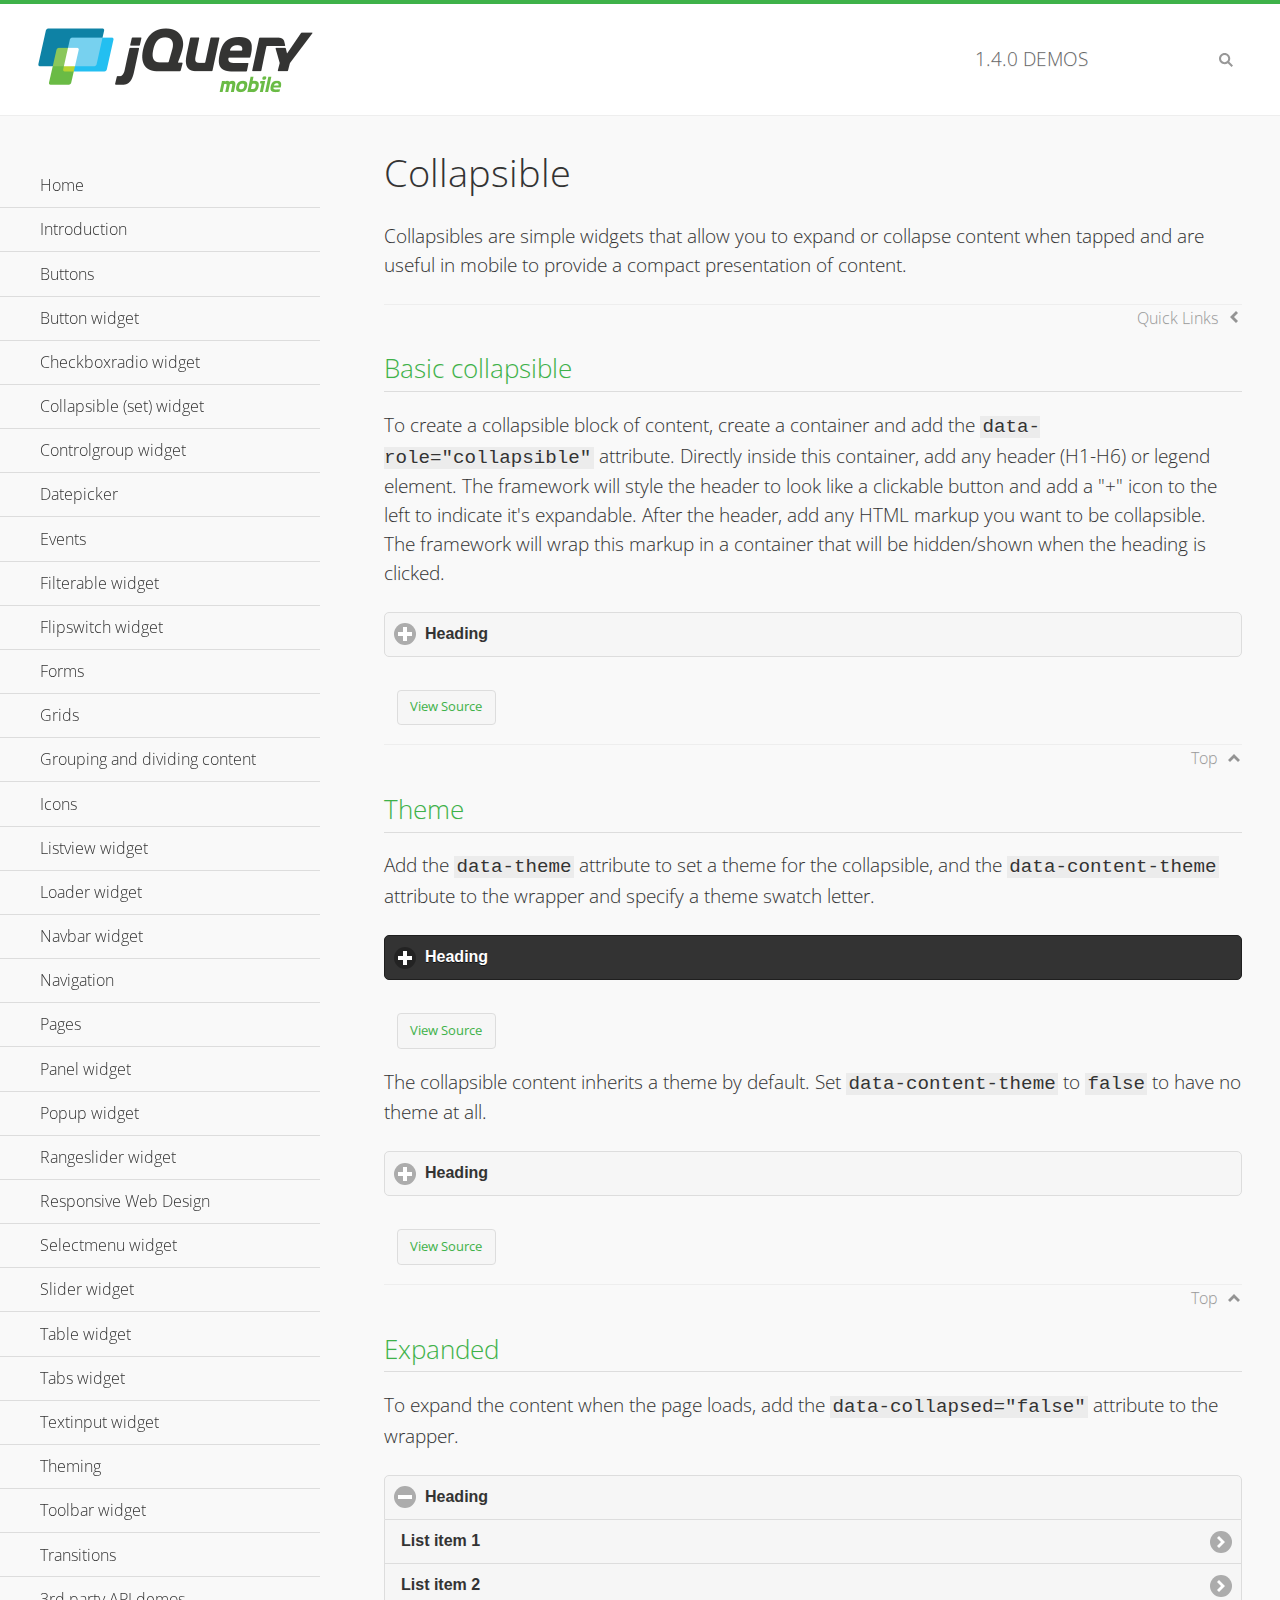
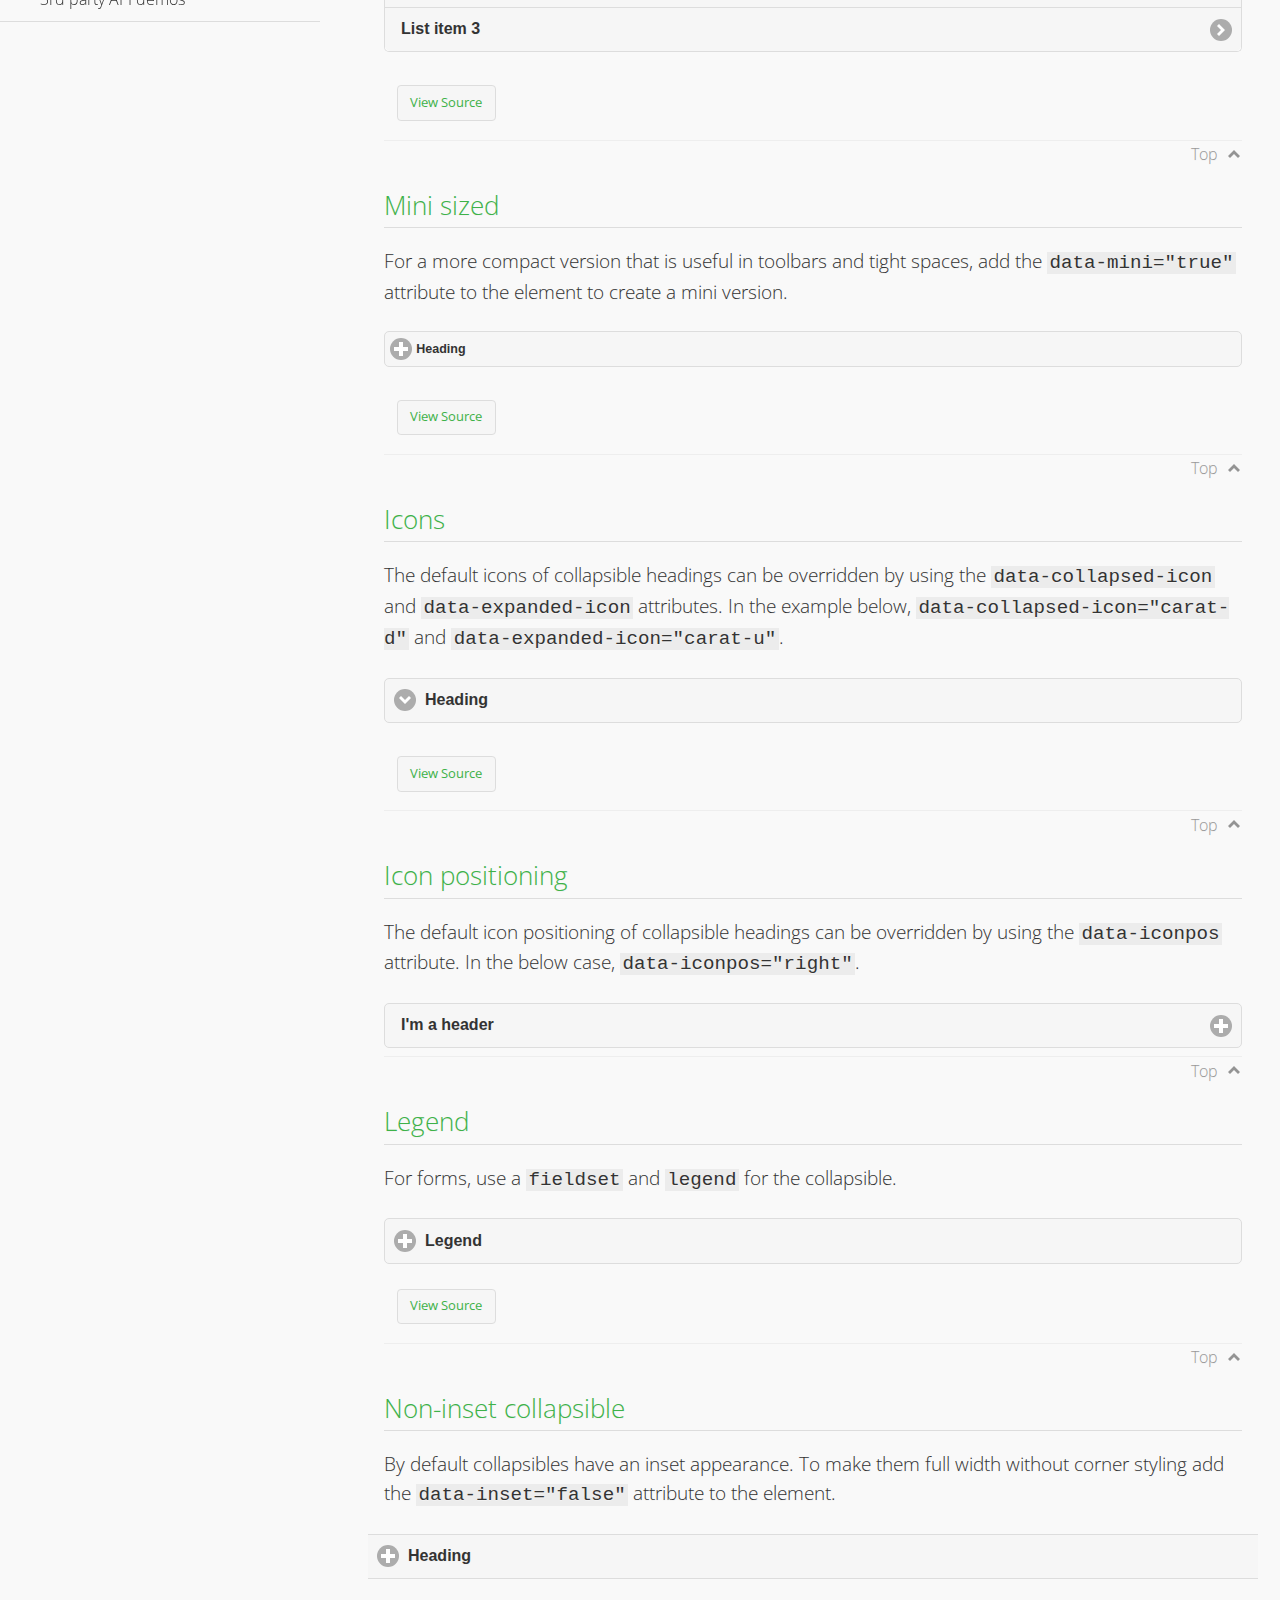
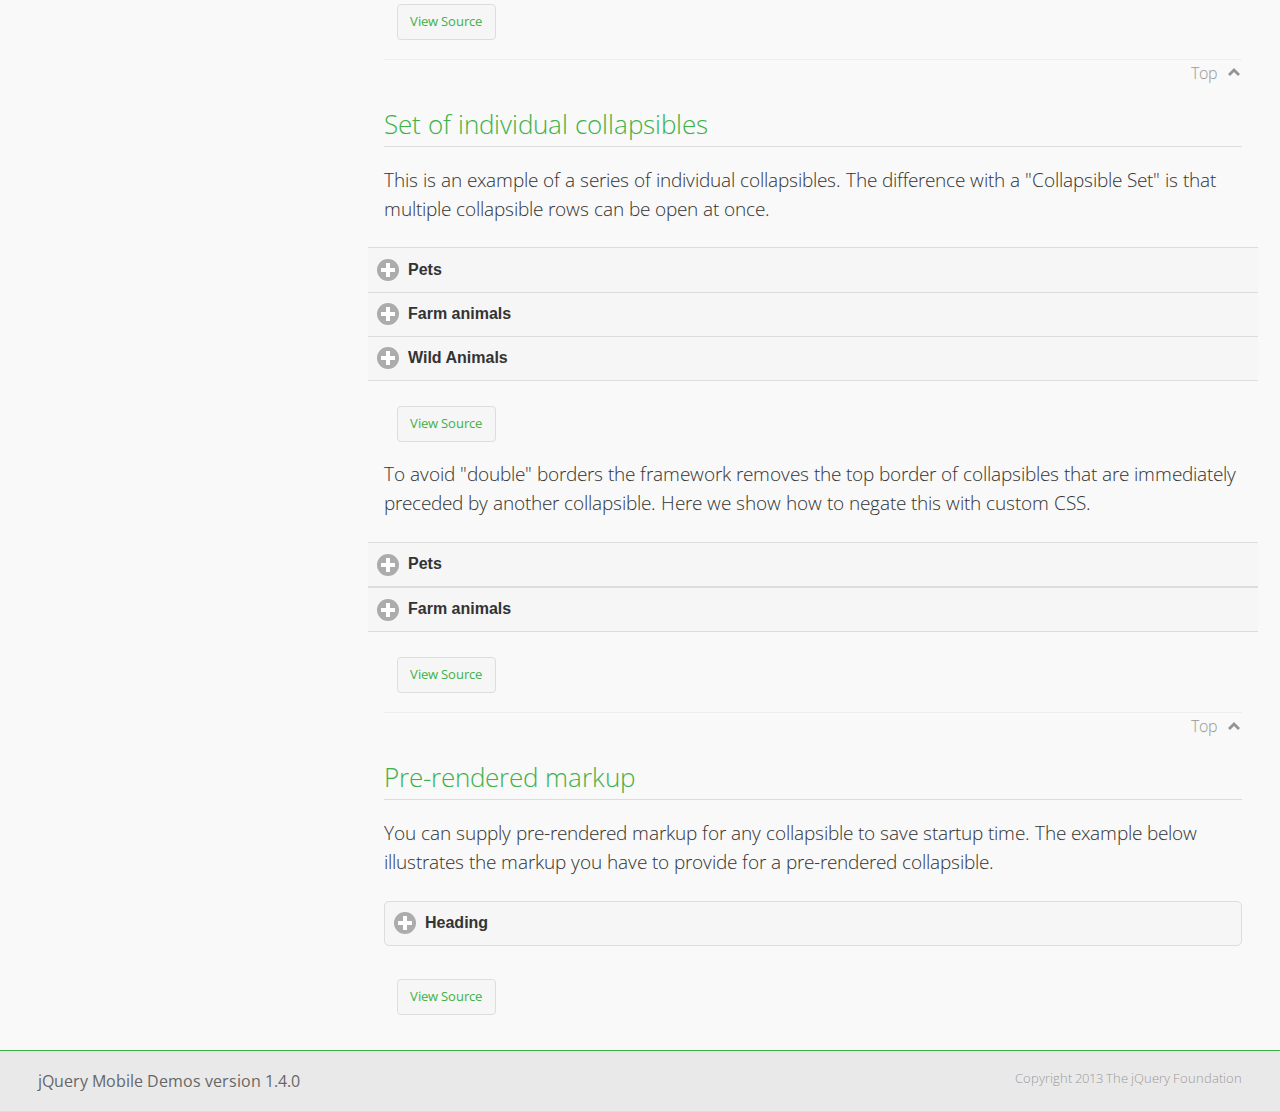
<file: jquery-mobile/demos/collapsible/index.html>
<!DOCTYPE html>
<html>
<head>
	<meta charset="utf-8">
	<meta name="viewport" content="width=device-width, initial-scale=1">
	<title>Collapsible - jQuery Mobile Demos</title>
    <link rel="stylesheet" href="../css/themes/default/jquery.mobile-1.4.0.min.css">
    <link rel="stylesheet" href="../_assets/css/jqm-demos.css">
    <link rel="shortcut icon" href="../favicon.ico">
    <link rel="stylesheet" href="http://fonts.googleapis.com/css?family=Open+Sans:300,400,700">
    <script src="../js/jquery.js"></script>
    <script src="../_assets/js/index.js"></script>
    <script src="../js/jquery.mobile-1.4.0.min.js"></script>
    <style id="negateDoubleBorder">
        #demo-borders .ui-collapsible-heading .ui-btn { border-top-width: 1px !important; }
    </style>
</head>
<body>
<div data-role="page" class="jqm-demos" data-quicklinks="true">

    <div data-role="header" class="jqm-header">
		<h2><a href="../" title="jQuery Mobile Demos home"><img src="../_assets/img/jquery-logo.png" alt="jQuery Mobile"></a></h2>
		<p><span class="jqm-version"></span> Demos</p>
        <a href="#" class="jqm-navmenu-link ui-btn ui-btn-icon-notext ui-corner-all ui-icon-bars ui-nodisc-icon ui-alt-icon ui-btn-left">Menu</a>
        <a href="#" class="jqm-search-link ui-btn ui-btn-icon-notext ui-corner-all ui-icon-search ui-nodisc-icon ui-alt-icon ui-btn-right">Search</a>
    </div><!-- /header -->

    <div role="main" class="ui-content jqm-content">

        <h1>Collapsible</h1>

        <p>Collapsibles are simple widgets that allow you to expand or collapse content when tapped and are useful in mobile to provide a compact presentation of content.</p>

        <h2>Basic collapsible</h2>

        <p>To create a collapsible block of content, create a container and add the <code> data-role="collapsible"</code> attribute. Directly inside this container, add any header (H1-H6) or legend element. The framework will style the header to look like a clickable button and add a "+" icon to the left to indicate it's expandable. After the header, add any HTML markup you want to be collapsible. The framework will wrap this markup in a container that will be hidden/shown when the heading is clicked.</p>

        <div data-demo-html="true">
            <div data-role="collapsible">
                <h4>Heading</h4>
                <p>I'm the collapsible content. By default I'm closed, but you can click the header to open me.</p>
            </div>
        </div><!--/demo-html -->

        <h2>Theme</h2>

        <p>Add the <code>data-theme</code> attribute to set a theme for the collapsible, and the <code>data-content-theme</code> attribute to the wrapper and specify a theme swatch letter.</p>

        <div data-demo-html="true">
            <div data-role="collapsible" data-theme="b" data-content-theme="b">
                <h4>Heading</h4>
                <p>I'm the collapsible content with a themed content block set to "b".</p>
            </div>
        </div><!--/demo-html -->

        <p>The collapsible content inherits a theme by default. Set <code>data-content-theme</code> to <code>false</code> to have no theme at all.</p>

        <div data-demo-html="true">
            <div data-role="collapsible" data-content-theme="false">
                <h4>Heading</h4>
                <p>I'm the collapsible content without a theme.</p>
            </div>
        </div><!--/demo-html -->

        <h2>Expanded</h2>

        <p>To expand the content when the page loads, add the <code>data-collapsed="false"</code> attribute to the wrapper.</p>

        <div data-demo-html="true">
            <div data-role="collapsible" data-collapsed="false">
                <h4>Heading</h4>
                <ul data-role="listview">
                    <li><a href="#">List item 1</a></li>
                    <li><a href="#">List item 2</a></li>
                    <li><a href="#">List item 3</a></li>
                </ul>
            </div>
        </div><!--/demo-html -->

        <h2>Mini sized</h2>

        <p>For a more compact version that is useful in toolbars and tight spaces, add the <code>data-mini="true"</code> attribute to the element to create a mini version. </p>

        <div data-demo-html="true">
            <div data-role="collapsible" data-mini="true">
                <h4>Heading</h4>
                <ul data-role="listview">
                    <li><a href="#">List item 1</a></li>
                    <li><a href="#">List item 2</a></li>
                    <li><a href="#">List item 3</a></li>
                </ul>
            </div>
        </div><!--/demo-html -->

            <h2>Icons</h2>

            <p>The default icons of collapsible headings can be overridden by using the <code>data-collapsed-icon</code> and <code>data-expanded-icon</code> attributes. In the example below, <code>data-collapsed-icon="carat-d"</code> and <code>data-expanded-icon="carat-u"</code>.</p>

            <div data-demo-html="true">
                <div data-role="collapsible" data-collapsed-icon="carat-d" data-expanded-icon="carat-u">
                    <h4>Heading</h4>
                    <ul data-role="listview" data-inset="false">
                        <li>Read-only list item 1</li>
                        <li>Read-only list item 2</li>
                        <li>Read-only list item 3</li>
                    </ul>
                </div>
            </div><!--/demo-html -->

            <h2>Icon positioning</h2>

            <p>The default icon positioning of collapsible headings can be overridden by using the <code>data-iconpos</code> attribute. In the below case, <code>data-iconpos="right"</code>.</p>

            <div data-role="collapsible" data-iconpos="right">
                <h3>I'm a header</h3>
                <p><code>data-iconpos="right"</code></p>
            </div>

        <h2>Legend</h2>

        <p>For forms, use a <code>fieldset</code> and <code>legend</code> for the collapsible.</p>
        <div data-demo-html="true">
            <form>
                <fieldset data-role="collapsible">
                    <legend>Legend</legend>

                    <label for="textinput-f">Text Input:</label>
                    <input type="text" name="textinput-f" id="textinput-f" placeholder="Text input" value="">

                    <div data-role="controlgroup">
                        <input type="checkbox" name="checkbox-1-a" id="checkbox-1-a">
                        <label for="checkbox-1-a">One</label>
                        <input type="checkbox" name="checkbox-2-a" id="checkbox-2-a">
                        <label for="checkbox-2-a">Two</label>
                        <input type="checkbox" name="checkbox-3-a" id="checkbox-3-a">
                        <label for="checkbox-3-a">Three</label>
                    </div>
                </fieldset>
            </form>
        </div><!--/demo-html -->

        <h2>Non-inset collapsible</h2>

        <p>By default collapsibles have an inset appearance. To make them full width without corner styling add the <code>data-inset="false"</code> attribute to the element.</p>

        <div data-demo-html="true">
            <div data-role="collapsible" data-inset="false">
                <h4>Heading</h4>
                <p>I'm the collapsible content. By default I'm closed, but you can click the header to open me.</p>
            </div>
        </div><!--/demo-html -->

        <h2>Set of individual collapsibles</h2>

        <p>This is an example of a series of individual collapsibles. The difference with a "Collapsible Set" is that multiple collapsible rows can be open at once.</p>

        <div data-demo-html="true">
            <div data-role="collapsible" data-inset="false">
                <h3>Pets</h3>
                <ul data-role="listview">
                    <li><a href="#">Canary</a></li>
                    <li><a href="#">Cat</a></li>
                    <li><a href="#">Dog</a></li>
                    <li><a href="#">Gerbil</a></li>
                    <li><a href="#">Iguana</a></li>
                    <li><a href="#">Mouse</a></li>
                </ul>
            </div><!-- /collapsible -->
            <div data-role="collapsible" data-inset="false">
                <h3>Farm animals</h3>
                <ul data-role="listview">
                    <li><a href="#">Chicken</a></li>
                    <li><a href="#">Cow</a></li>
                    <li><a href="#">Duck</a></li>
                    <li><a href="#">Horse</a></li>
                    <li><a href="#">Pig</a></li>
                    <li><a href="#">Sheep</a></li>
                </ul>
            </div><!-- /collapsible -->
            <div data-role="collapsible" data-inset="false">
                <h3>Wild Animals</h3>
                <ul data-role="listview">
                    <li><a href="#">Aardvark</a></li>
                    <li><a href="#">Alligator</a></li>
                    <li><a href="#">Ant</a></li>
                    <li><a href="#">Bear</a></li>
                    <li><a href="#">Beaver</a></li>
                    <li><a href="#">Cougar</a></li>
                    <li><a href="#">Dingo</a></li>
                </ul>
            </div><!-- /collapsible -->
        </div><!--/demo-html -->

        <p>To avoid "double" borders the framework removes the top border of collapsibles that are immediately preceded by another collapsible. Here we show how to negate this with custom CSS.</p>

        <div data-demo-html="true" data-demo-css="#negateDoubleBorder">
            <div id="demo-borders">
                <div data-role="collapsible" data-inset="false">
                    <h3>Pets</h3>
                    <ul data-role="listview">
                        <li><a href="#">Canary</a></li>
                        <li><a href="#">Cat</a></li>
                        <li><a href="#">Dog</a></li>
                        <li><a href="#">Gerbil</a></li>
                        <li><a href="#">Iguana</a></li>
                        <li><a href="#">Mouse</a></li>
                    </ul>
                </div><!-- /collapsible -->
                <div data-role="collapsible" data-inset="false">
                    <h3>Farm animals</h3>
                    <ul data-role="listview">
                        <li><a href="#">Chicken</a></li>
                        <li><a href="#">Cow</a></li>
                        <li><a href="#">Duck</a></li>
                        <li><a href="#">Horse</a></li>
                        <li><a href="#">Pig</a></li>
                        <li><a href="#">Sheep</a></li>
                    </ul>
                </div><!-- /collapsible -->
            </div>
        </div><!--/demo-html -->

			<h2>Pre-rendered markup</h2>
			<p>You can supply pre-rendered markup for any collapsible to save startup time. The example below illustrates the markup you have to provide for a pre-rendered collapsible.</p>
				<div data-demo-html="true">
					<div data-role="collapsible" data-enhanced="true" class="ui-collapsible ui-collapsible-inset ui-corner-all ui-collapsible-collapsed">
						<h4 class="ui-collapsible-heading ui-collapsible-heading-collapsed">
							<a href="#" class="ui-collapsible-heading-toggle ui-btn ui-btn-icon-left ui-icon-plus">
							Heading
							<div class="ui-collapsible-heading-status"> click to expand contents</div>
							</a>
						</h4>
						<div class="ui-collapsible-content ui-collapsible-content-collapsed" aria-hidden="true">
						<p>I'm the collapsible content. By default I'm closed, but you can click the header to open me.</p>
						</div>
					</div>
				</div>

	</div><!-- /content -->
	    <div data-role="panel" class="jqm-navmenu-panel" data-position="left" data-display="overlay" data-theme="a">
	    	<ul class="jqm-list ui-alt-icon ui-nodisc-icon">
<li data-filtertext="demos homepage" data-icon="home"><a href=".././">Home</a></li>
<li data-filtertext="introduction overview getting started"><a href="../intro/" data-ajax="false">Introduction</a></li>
<li data-filtertext="buttons button markup buttonmarkup method anchor link button element"><a href="../button-markup/" data-ajax="false">Buttons</a></li>
<li data-filtertext="form button widget input button submit reset"><a href="../button/" data-ajax="false">Button widget</a></li>
<li data-role="collapsible" data-collapsed-icon="carat-d" data-expanded-icon="carat-u" data-iconpos="right" data-inset="false">
	<h3>Checkboxradio widget</h3>
	<ul>
		<li data-filtertext="form checkboxradio widget checkbox input checkboxes controlgroups"><a href="../checkboxradio-checkbox/" data-ajax="false">Checkboxes</a></li>
		<li data-filtertext="form checkboxradio widget radio input radio buttons controlgroups"><a href="../checkboxradio-radio/" data-ajax="false">Radio buttons</a></li>
	</ul>
</li>
<li data-role="collapsible" data-collapsed-icon="carat-d" data-expanded-icon="carat-u" data-iconpos="right" data-inset="false">
	<h3>Collapsible (set) widget</h3>
	<ul>
		<li data-filtertext="collapsibles content formatting"><a href="../collapsible/" data-ajax="false">Collapsible</a></li>
		<li data-filtertext="dynamic collapsible set accordion append expand"><a href="../collapsible-dynamic/" data-ajax="false">Dynamic collapsibles</a></li>
		<li data-filtertext="accordions collapsible set widget content formatting grouped collapsibles"><a href="../collapsibleset/" data-ajax="false">Collapsible set</a></li>
	</ul>
</li>
<li data-role="collapsible" data-collapsed-icon="carat-d" data-expanded-icon="carat-u" data-iconpos="right" data-inset="false">
	<h3>Controlgroup widget</h3>
	<ul>
		<li data-filtertext="controlgroups selectmenu checkboxradio input grouped buttons horizontal vertical"><a href="../controlgroup/" data-ajax="false">Controlgroup</a></li>
		<li data-filtertext="dynamic controlgroup dynamically add buttons"><a href="../controlgroup-dynamic/" data-ajax="false">Dynamic controlgroups</a></li>
	</ul>
</li>
<li data-filtertext="form datepicker widget date input"><a href="../datepicker/" data-ajax="false">Datepicker</a></li>
<li data-role="collapsible" data-collapsed-icon="carat-d" data-expanded-icon="carat-u" data-iconpos="right" data-inset="false">
	<h3>Events</h3>
	<ul>
		<li data-filtertext="swipe to delete list items listviews swipe events"><a href="../swipe-list/" data-ajax="false">Swipe list items</a></li>
		<li data-filtertext="swipe to navigate swipe page navigation swipe events"><a href="../swipe-page/" data-ajax="false">Swipe page navigation</a></li>
	</ul>
</li>
<li data-filtertext="filterable filter elements sorting searching listview table"><a href="../filterable/" data-ajax="false">Filterable widget</a></li>
<li data-filtertext="form flipswitch widget flip toggle switch binary select checkbox input"><a href="../flipswitch/" data-ajax="false">Flipswitch widget</a></li>
<li data-role="collapsible" data-collapsed-icon="carat-d" data-expanded-icon="carat-u" data-iconpos="right" data-inset="false">
	<h3>Forms</h3>
	<ul>
		<li data-filtertext="forms text checkbox radio range button submit reset inputs selects textarea slider flipswitch label form elements"><a href="../forms/" data-ajax="false">Forms</a></li>
		<li data-filtertext="form hide labels hidden accessible ui-hidden-accessible forms"><a href="../forms-label-hidden-accessible/" data-ajax="false">Hide labels</a></li>
		<li data-filtertext="form field containers fieldcontain ui-field-contain forms"><a href="../forms-field-contain/" data-ajax="false">Field containers</a></li>
		<li data-filtertext="forms disabled form elements"><a href="../forms-disabled/" data-ajax="false">Forms disabled</a></li>
		<li data-filtertext="forms gallery examples overview forms text checkbox radio range button submit reset inputs selects textarea slider flipswitch label form elements"><a href="../forms-gallery/" data-ajax="false">Forms gallery</a></li>
	</ul>
</li>
<li data-role="collapsible" data-collapsed-icon="carat-d" data-expanded-icon="carat-u" data-iconpos="right" data-inset="false">
	<h3>Grids</h3>
	<ul>
		<li data-filtertext="grids columns blocks content formatting rwd responsive css framework"><a href="../grids/" data-ajax="false">Grids</a></li>
		<li data-filtertext="buttons in grids css framework"><a href="../grids-buttons/" data-ajax="false">Buttons in grids</a></li>
		<li data-filtertext="custom responsive grids rwd css framework"><a href="../grids-custom-responsive/" data-ajax="false">Custom responsive grids</a></li>
	</ul>
</li>
<li data-filtertext="blocks content formatting sections heading"><a href="../body-bar-classes/" data-ajax="false">Grouping and dividing content</a></li>
<li data-role="collapsible" data-collapsed-icon="carat-d" data-expanded-icon="carat-u" data-iconpos="right" data-inset="false">
	<h3>Icons</h3>
	<ul>
		<li data-filtertext="button icons svg disc alt custom icon position"><a href="../icons/" data-ajax="false">Icons</a></li>
		<li data-filtertext=""><a href="../icons-grunticon/" data-ajax="false">Grunticon loader</a></li>
	</ul>
</li>
<li data-role="collapsible" data-collapsed-icon="carat-d" data-expanded-icon="carat-u" data-iconpos="right" data-inset="false">
	<h3>Listview widget</h3>
	<ul>
		<li data-filtertext="listview widget thumbnails icons nested split button collapsible ul ol"><a href="../listview/" data-ajax="false">Listview</a></li>
		<li data-filtertext="autocomplete filterable reveal listview filtertextbeforefilter placeholder"><a href="../listview-autocomplete/" data-ajax="false">Listview autocomplete</a></li>
		<li data-filtertext="autocomplete filterable reveal listview remote data filtertextbeforefilter placeholder"><a href="../listview-autocomplete-remote/" data-ajax="false">Listview autocomplete remote data</a></li>
		<li data-filtertext="autodividers anchor jump scroll linkbars listview lists ul ol"><a href="../listview-autodividers-linkbar/" data-ajax="false">Listview autodividers linkbar</a></li>
		<li data-filtertext="listview autodividers selector autodividersselector lists ul ol"><a href="../listview-autodividers-selector/" data-ajax="false">Listview autodividers selector</a></li>
		<li data-filtertext="listview nested list items"><a href="../listview-nested-lists/" data-ajax="false">Listview Nested Listviews</a></li>
		<li data-filtertext="listview collapsible list items flat"><a href="../listview-collapsible-item-flat/" data-ajax="false">Listview collapsible list items (flat)</a></li>
		<li data-filtertext="listview collapsible list indented"><a href="../listview-collapsible-item-indented/" data-ajax="false">Listview collapsible list items (indented)</a></li>
		<li data-filtertext="grid listview responsive grids responsive listviews lists ul"><a href="../listview-grid/" data-ajax="false">Listview responsive grid</a></li>
	</ul>
</li>
<li data-filtertext="loader widget page loading navigation overlay spinner"><a href="../loader/" data-ajax="false">Loader widget</a></li>
<li data-filtertext="navbar widget navmenu toolbars header footer"><a href="../navbar/" data-ajax="false">Navbar widget</a></li>
<li data-role="collapsible" data-collapsed-icon="carat-d" data-expanded-icon="carat-u" data-iconpos="right" data-inset="false">
	<h3>Navigation</h3>
	<ul>
		<li data-filtertext="ajax navigation navigate widget history event method"><a href="../navigation/" data-ajax="false">Navigation</a></li>
		<li data-filtertext="linking pages page links navigation ajax prefetch cache"><a href="../navigation-linking-pages/" data-ajax="false">Linking pages</a></li>
		<li data-filtertext="php redirect server redirection server-side navigation"><a href="../navigation-php-redirect/" data-ajax="false">PHP redirect demo</a></li>
	</ul>
</li>
<li data-role="collapsible" data-collapsed-icon="carat-d" data-expanded-icon="carat-u" data-iconpos="right" data-inset="false">
	<h3>Pages</h3>
	<ul>
		<li data-filtertext="pages page widget ajax navigation"><a href="../pages/" data-ajax="false">Pages</a></li>
		<li data-filtertext="single page"><a href="../pages-single-page/" data-ajax="false">Single page</a></li>
		<li data-filtertext="multipage multi-page page"><a href="../pages-multi-page/" data-ajax="false">Multi-page template</a></li>
		<li data-filtertext="dialog page widget modal popup"><a href="../pages-dialog/" data-ajax="false">Dialog page</a></li>
	</ul>
</li>
<li data-role="collapsible" data-collapsed-icon="carat-d" data-expanded-icon="carat-u" data-iconpos="right" data-inset="false">
	<h3>Panel widget</h3>
	<ul>
		<li data-filtertext="panel widget sliding panels reveal push overlay responsive"><a href="../panel/" data-ajax="false">Panel</a></li>
		<li data-filtertext=""><a href="../panel-external/" data-ajax="false">External panels</a></li>
		<li data-filtertext="panel "><a href="../panel-fixed/" data-ajax="false">Fixed panels</a></li>
		<li data-filtertext="panel slide panels sliding panels shadow rwd responsive breakpoint"><a href="../panel-responsive/" data-ajax="false">Panels responsive</a></li>
		<li data-filtertext="panel custom style custom panel width reveal shadow listview panel styling page background wrapper"><a href="../panel-styling/" data-ajax="false">Custom panel style</a></li>
		<li data-filtertext="panel open on swipe"><a href="../panel-swipe-open/" data-ajax="false">Panel open on swipe</a></li>
		<li data-filtertext="panels outside page internal external toolbars"><a href="../panel-external-internal/" data-ajax="false">Panel external and internal</a></li>
	</ul>
</li>
<li data-role="collapsible" data-collapsed-icon="carat-d" data-expanded-icon="carat-u" data-iconpos="right" data-inset="false">
	<h3>Popup widget</h3>
	<ul>
		<li data-filtertext="popup widget popups dialog modal transition tooltip lightbox form overlay screen flip pop fade transition"><a href="../popup/" data-ajax="false">Popup</a></li>
		<li data-filtertext="popup alignment position"><a href="../popup-alignment/" data-ajax="false">Popup alignment</a></li>
		<li data-filtertext="popup arrow size popups popover"><a href="../popup-arrow-size/" data-ajax="false">Popup arrow size</a></li>
		<li data-filtertext="dynamic popups popup images lightbox"><a href="../popup-dynamic/" data-ajax="false">Dynamic popups</a></li>
		<li data-filtertext="popups with iframes scaling"><a href="../popup-iframe/" data-ajax="false">Popups with iframes</a></li>
		<li data-filtertext="popup image scaling"><a href="../popup-image-scaling/" data-ajax="false">Popup image scaling</a></li>
		<li data-filtertext="external popup outside multi-page"><a href="../popup-outside-multipage" data-ajax="false">Popup outside multi-page</a></li>
	</ul>
</li>
<li data-filtertext="form rangeslider widget dual sliders dual handle sliders range input"><a href="../rangeslider/" data-ajax="false">Rangeslider widget</a></li>
<li data-filtertext="responsive web design rwd adaptive progressive enhancement PE accessible mobile breakpoints media query media queries"><a href="../rwd/" data-ajax="false">Responsive Web Design</a></li>
<li data-role="collapsible" data-collapsed-icon="carat-d" data-expanded-icon="carat-u" data-iconpos="right" data-inset="false">
	<h3>Selectmenu widget</h3>
	<ul>
		<li data-filtertext="form selectmenu widget select input custom select menu selects"><a href="../selectmenu/" data-ajax="false">Selectmenu</a></li>
		<li data-filtertext="form custom select menu selectmenu widget custom menu option optgroup multiple selects"><a href="../selectmenu-custom/" data-ajax="false">Custom select menu</a></li>
		<li data-filtertext="filterable select filter popup dialog"><a href="../selectmenu-custom-filter/" data-ajax="false">Custom select menu with filter</a></li>
	</ul>
</li>
<li data-role="collapsible" data-collapsed-icon="carat-d" data-expanded-icon="carat-u" data-iconpos="right" data-inset="false">
	<h3>Slider widget</h3>
	<ul>
		<li data-filtertext="form slider widget range input single sliders"><a href="../slider/" data-ajax="false">Slider</a></li>
		<li data-filtertext="form slider widget flipswitch slider binary select flip toggle switch"><a href="../slider-flipswitch/" data-ajax="false">Slider flip toggle switch</a></li>
		<li data-filtertext="form slider tooltip handle value input range sliders"><a href="../slider-tooltip/" data-ajax="false">Slider tooltip</a></li>
	</ul>
</li>
<li data-role="collapsible" data-collapsed-icon="carat-d" data-expanded-icon="carat-u" data-iconpos="right" data-inset="false">
	<h3>Table widget</h3>
	<ul>
		<li data-filtertext="table widget reflow column toggle th td responsive tables rwd hide show tabular"><a href="../table-column-toggle/" data-ajax="false">Table Column Toggle</a></li>
		<li data-filtertext="table column toggle phone comparison demo"><a href="../table-column-toggle-example/" data-ajax="false">Table Column Toggle demo</a></li>
		<li data-filtertext="responsive tables table column toggle heading groups rwd breakpoint"><a href="../table-column-toggle-heading-groups/" data-ajax="false">Table Column Toggle heading groups</a></li>
		<li data-filtertext="responsive tables table column toggle hide rwd breakpoint customization options"><a href="../table-column-toggle-options/" data-ajax="false">Table Column Toggle options</a></li>
		<li data-filtertext="table reflow th td responsive rwd columns tabular"><a href="../table-reflow/" data-ajax="false">Table Reflow</a></li>
		<li data-filtertext="responsive tables table reflow heading groups rwd breakpoint"><a href="../table-reflow-heading-groups/" data-ajax="false">Table Reflow heading groups</a></li>
		<li data-filtertext="responsive tables table reflow stripes strokes table style"><a href="../table-reflow-stripes-strokes/" data-ajax="false">Table Reflow stripes and strokes</a></li>
		<li data-filtertext="responsive tables table reflow stack custom styles"><a href="../table-reflow-styling/" data-ajax="false">Table Reflow custom styles</a></li>
	</ul>
</li>
<li data-filtertext="ui tabs widget"><a href="../tabs/" data-ajax="false">Tabs widget</a></li>
<li data-filtertext="form textinput widget text input textarea number date time tel email file color password"><a href="../textinput/" data-ajax="false">Textinput widget</a></li>
<li data-role="collapsible" data-collapsed-icon="carat-d" data-expanded-icon="carat-u" data-iconpos="right" data-inset="false">
	<h3>Theming</h3>
	<ul>
		<li data-filtertext="default theme swatches theming style css"><a href="../theme-default/" data-ajax="false">Default theme</a></li>
		<li data-filtertext="classic theme old theme swatches theming style css"><a href="../theme-classic/" data-ajax="false">Classic theme</a></li>
	</ul>
</li>
<li data-role="collapsible" data-collapsed-icon="carat-d" data-expanded-icon="carat-u" data-iconpos="right" data-inset="false">
	<h3>Toolbar widget</h3>
	<ul>
		<li data-filtertext="toolbar widget header footer toolbars fixed fullscreen external sections"><a href="../toolbar/" data-ajax="false">Toolbar</a></li>
		<li data-filtertext="dynamic toolbars dynamically add toolbar header footer"><a href="../toolbar-dynamic/" data-ajax="false">Dynamic toolbars</a></li>
		<li data-filtertext="external toolbars header footer"><a href="../toolbar-external/" data-ajax="false">External toolbars</a></li>
		<li data-filtertext="fixed toolbars header footer"><a href="../toolbar-fixed/" data-ajax="false">Fixed toolbars</a></li>
		<li data-filtertext="fixed fullscreen toolbars header footer"><a href="../toolbar-fixed-fullscreen/" data-ajax="false">Fullscreen toolbars</a></li>
		<li data-filtertext="external fixed toolbars header footer"><a href="../toolbar-fixed-external/" data-ajax="false">Fixed external toolbars</a></li>
		<li data-filtertext="external persistent toolbars header footer navbar navmenu"><a href="../toolbar-fixed-persistent/" data-ajax="false">Persistent toolbars</a></li>
		<li data-filtertext="external ajax optimized toolbars persistent toolbars header footer navbar"><a href="../toolbar-fixed-persistent-optimized/" data-ajax="false">AJAX optimized toolbars</a></li>
		<li data-filtertext="form in toolbars header footer"><a href="../toolbar-fixed-forms/" data-ajax="false">Form in toolbar</a></li>
	</ul>
</li>
<li data-filtertext="page transitions animated pages popup navigation flip slide fade pop"><a href="../transitions/" data-ajax="false">Transitions</a></li>
<li data-role="collapsible" data-collapsed-icon="carat-d" data-expanded-icon="carat-u" data-iconpos="right" data-inset="false">
	<h3>3rd party API demos</h3>
	<ul>
		<li data-filtertext="backbone requirejs navigation router"><a href="../backbone-requirejs/" data-ajax="false">Backbone RequireJS</a></li>
		<li data-filtertext="google maps geolocation demo"><a href="../map-geolocation/" data-ajax="false">Google Maps geolocation</a></li>
		<li data-filtertext="google maps hybrid"><a href="../map-list-toggle/" data-ajax="false">Google Maps list toggle</a></li>
	</ul>
</li>



		     </ul>
		</div><!-- /panel -->


	<div data-role="footer" data-position="fixed" data-tap-toggle="false" class="jqm-footer">
		<p>jQuery Mobile Demos version <span class="jqm-version"></span></p>
		<p>Copyright 2013 The jQuery Foundation</p>
	</div><!-- /footer -->
	<!-- TODO: This should become an external panel so we can add input to markup (unique ID) -->
    <div data-role="panel" class="jqm-search-panel" data-position="right" data-display="overlay" data-theme="a">
		<div class="jqm-search">
			<ul class="jqm-list" data-filter-placeholder="Search demos..." data-filter-reveal="true">
<li data-filtertext="demos homepage" data-icon="home"><a href=".././">Home</a></li>
<li data-filtertext="introduction overview getting started"><a href="../intro/" data-ajax="false">Introduction</a></li>
<li data-filtertext="buttons button markup buttonmarkup method anchor link button element"><a href="../button-markup/" data-ajax="false">Buttons</a></li>
<li data-filtertext="form button widget input button submit reset"><a href="../button/" data-ajax="false">Button widget</a></li>
<li data-role="collapsible" data-collapsed-icon="carat-d" data-expanded-icon="carat-u" data-iconpos="right" data-inset="false">
	<h3>Checkboxradio widget</h3>
	<ul>
		<li data-filtertext="form checkboxradio widget checkbox input checkboxes controlgroups"><a href="../checkboxradio-checkbox/" data-ajax="false">Checkboxes</a></li>
		<li data-filtertext="form checkboxradio widget radio input radio buttons controlgroups"><a href="../checkboxradio-radio/" data-ajax="false">Radio buttons</a></li>
	</ul>
</li>
<li data-role="collapsible" data-collapsed-icon="carat-d" data-expanded-icon="carat-u" data-iconpos="right" data-inset="false">
	<h3>Collapsible (set) widget</h3>
	<ul>
		<li data-filtertext="collapsibles content formatting"><a href="../collapsible/" data-ajax="false">Collapsible</a></li>
		<li data-filtertext="dynamic collapsible set accordion append expand"><a href="../collapsible-dynamic/" data-ajax="false">Dynamic collapsibles</a></li>
		<li data-filtertext="accordions collapsible set widget content formatting grouped collapsibles"><a href="../collapsibleset/" data-ajax="false">Collapsible set</a></li>
	</ul>
</li>
<li data-role="collapsible" data-collapsed-icon="carat-d" data-expanded-icon="carat-u" data-iconpos="right" data-inset="false">
	<h3>Controlgroup widget</h3>
	<ul>
		<li data-filtertext="controlgroups selectmenu checkboxradio input grouped buttons horizontal vertical"><a href="../controlgroup/" data-ajax="false">Controlgroup</a></li>
		<li data-filtertext="dynamic controlgroup dynamically add buttons"><a href="../controlgroup-dynamic/" data-ajax="false">Dynamic controlgroups</a></li>
	</ul>
</li>
<li data-filtertext="form datepicker widget date input"><a href="../datepicker/" data-ajax="false">Datepicker</a></li>
<li data-role="collapsible" data-collapsed-icon="carat-d" data-expanded-icon="carat-u" data-iconpos="right" data-inset="false">
	<h3>Events</h3>
	<ul>
		<li data-filtertext="swipe to delete list items listviews swipe events"><a href="../swipe-list/" data-ajax="false">Swipe list items</a></li>
		<li data-filtertext="swipe to navigate swipe page navigation swipe events"><a href="../swipe-page/" data-ajax="false">Swipe page navigation</a></li>
	</ul>
</li>
<li data-filtertext="filterable filter elements sorting searching listview table"><a href="../filterable/" data-ajax="false">Filterable widget</a></li>
<li data-filtertext="form flipswitch widget flip toggle switch binary select checkbox input"><a href="../flipswitch/" data-ajax="false">Flipswitch widget</a></li>
<li data-role="collapsible" data-collapsed-icon="carat-d" data-expanded-icon="carat-u" data-iconpos="right" data-inset="false">
	<h3>Forms</h3>
	<ul>
		<li data-filtertext="forms text checkbox radio range button submit reset inputs selects textarea slider flipswitch label form elements"><a href="../forms/" data-ajax="false">Forms</a></li>
		<li data-filtertext="form hide labels hidden accessible ui-hidden-accessible forms"><a href="../forms-label-hidden-accessible/" data-ajax="false">Hide labels</a></li>
		<li data-filtertext="form field containers fieldcontain ui-field-contain forms"><a href="../forms-field-contain/" data-ajax="false">Field containers</a></li>
		<li data-filtertext="forms disabled form elements"><a href="../forms-disabled/" data-ajax="false">Forms disabled</a></li>
		<li data-filtertext="forms gallery examples overview forms text checkbox radio range button submit reset inputs selects textarea slider flipswitch label form elements"><a href="../forms-gallery/" data-ajax="false">Forms gallery</a></li>
	</ul>
</li>
<li data-role="collapsible" data-collapsed-icon="carat-d" data-expanded-icon="carat-u" data-iconpos="right" data-inset="false">
	<h3>Grids</h3>
	<ul>
		<li data-filtertext="grids columns blocks content formatting rwd responsive css framework"><a href="../grids/" data-ajax="false">Grids</a></li>
		<li data-filtertext="buttons in grids css framework"><a href="../grids-buttons/" data-ajax="false">Buttons in grids</a></li>
		<li data-filtertext="custom responsive grids rwd css framework"><a href="../grids-custom-responsive/" data-ajax="false">Custom responsive grids</a></li>
	</ul>
</li>
<li data-filtertext="blocks content formatting sections heading"><a href="../body-bar-classes/" data-ajax="false">Grouping and dividing content</a></li>
<li data-role="collapsible" data-collapsed-icon="carat-d" data-expanded-icon="carat-u" data-iconpos="right" data-inset="false">
	<h3>Icons</h3>
	<ul>
		<li data-filtertext="button icons svg disc alt custom icon position"><a href="../icons/" data-ajax="false">Icons</a></li>
		<li data-filtertext=""><a href="../icons-grunticon/" data-ajax="false">Grunticon loader</a></li>
	</ul>
</li>
<li data-role="collapsible" data-collapsed-icon="carat-d" data-expanded-icon="carat-u" data-iconpos="right" data-inset="false">
	<h3>Listview widget</h3>
	<ul>
		<li data-filtertext="listview widget thumbnails icons nested split button collapsible ul ol"><a href="../listview/" data-ajax="false">Listview</a></li>
		<li data-filtertext="autocomplete filterable reveal listview filtertextbeforefilter placeholder"><a href="../listview-autocomplete/" data-ajax="false">Listview autocomplete</a></li>
		<li data-filtertext="autocomplete filterable reveal listview remote data filtertextbeforefilter placeholder"><a href="../listview-autocomplete-remote/" data-ajax="false">Listview autocomplete remote data</a></li>
		<li data-filtertext="autodividers anchor jump scroll linkbars listview lists ul ol"><a href="../listview-autodividers-linkbar/" data-ajax="false">Listview autodividers linkbar</a></li>
		<li data-filtertext="listview autodividers selector autodividersselector lists ul ol"><a href="../listview-autodividers-selector/" data-ajax="false">Listview autodividers selector</a></li>
		<li data-filtertext="listview nested list items"><a href="../listview-nested-lists/" data-ajax="false">Listview Nested Listviews</a></li>
		<li data-filtertext="listview collapsible list items flat"><a href="../listview-collapsible-item-flat/" data-ajax="false">Listview collapsible list items (flat)</a></li>
		<li data-filtertext="listview collapsible list indented"><a href="../listview-collapsible-item-indented/" data-ajax="false">Listview collapsible list items (indented)</a></li>
		<li data-filtertext="grid listview responsive grids responsive listviews lists ul"><a href="../listview-grid/" data-ajax="false">Listview responsive grid</a></li>
	</ul>
</li>
<li data-filtertext="loader widget page loading navigation overlay spinner"><a href="../loader/" data-ajax="false">Loader widget</a></li>
<li data-filtertext="navbar widget navmenu toolbars header footer"><a href="../navbar/" data-ajax="false">Navbar widget</a></li>
<li data-role="collapsible" data-collapsed-icon="carat-d" data-expanded-icon="carat-u" data-iconpos="right" data-inset="false">
	<h3>Navigation</h3>
	<ul>
		<li data-filtertext="ajax navigation navigate widget history event method"><a href="../navigation/" data-ajax="false">Navigation</a></li>
		<li data-filtertext="linking pages page links navigation ajax prefetch cache"><a href="../navigation-linking-pages/" data-ajax="false">Linking pages</a></li>
		<li data-filtertext="php redirect server redirection server-side navigation"><a href="../navigation-php-redirect/" data-ajax="false">PHP redirect demo</a></li>
	</ul>
</li>
<li data-role="collapsible" data-collapsed-icon="carat-d" data-expanded-icon="carat-u" data-iconpos="right" data-inset="false">
	<h3>Pages</h3>
	<ul>
		<li data-filtertext="pages page widget ajax navigation"><a href="../pages/" data-ajax="false">Pages</a></li>
		<li data-filtertext="single page"><a href="../pages-single-page/" data-ajax="false">Single page</a></li>
		<li data-filtertext="multipage multi-page page"><a href="../pages-multi-page/" data-ajax="false">Multi-page template</a></li>
		<li data-filtertext="dialog page widget modal popup"><a href="../pages-dialog/" data-ajax="false">Dialog page</a></li>
	</ul>
</li>
<li data-role="collapsible" data-collapsed-icon="carat-d" data-expanded-icon="carat-u" data-iconpos="right" data-inset="false">
	<h3>Panel widget</h3>
	<ul>
		<li data-filtertext="panel widget sliding panels reveal push overlay responsive"><a href="../panel/" data-ajax="false">Panel</a></li>
		<li data-filtertext=""><a href="../panel-external/" data-ajax="false">External panels</a></li>
		<li data-filtertext="panel "><a href="../panel-fixed/" data-ajax="false">Fixed panels</a></li>
		<li data-filtertext="panel slide panels sliding panels shadow rwd responsive breakpoint"><a href="../panel-responsive/" data-ajax="false">Panels responsive</a></li>
		<li data-filtertext="panel custom style custom panel width reveal shadow listview panel styling page background wrapper"><a href="../panel-styling/" data-ajax="false">Custom panel style</a></li>
		<li data-filtertext="panel open on swipe"><a href="../panel-swipe-open/" data-ajax="false">Panel open on swipe</a></li>
		<li data-filtertext="panels outside page internal external toolbars"><a href="../panel-external-internal/" data-ajax="false">Panel external and internal</a></li>
	</ul>
</li>
<li data-role="collapsible" data-collapsed-icon="carat-d" data-expanded-icon="carat-u" data-iconpos="right" data-inset="false">
	<h3>Popup widget</h3>
	<ul>
		<li data-filtertext="popup widget popups dialog modal transition tooltip lightbox form overlay screen flip pop fade transition"><a href="../popup/" data-ajax="false">Popup</a></li>
		<li data-filtertext="popup alignment position"><a href="../popup-alignment/" data-ajax="false">Popup alignment</a></li>
		<li data-filtertext="popup arrow size popups popover"><a href="../popup-arrow-size/" data-ajax="false">Popup arrow size</a></li>
		<li data-filtertext="dynamic popups popup images lightbox"><a href="../popup-dynamic/" data-ajax="false">Dynamic popups</a></li>
		<li data-filtertext="popups with iframes scaling"><a href="../popup-iframe/" data-ajax="false">Popups with iframes</a></li>
		<li data-filtertext="popup image scaling"><a href="../popup-image-scaling/" data-ajax="false">Popup image scaling</a></li>
		<li data-filtertext="external popup outside multi-page"><a href="../popup-outside-multipage" data-ajax="false">Popup outside multi-page</a></li>
	</ul>
</li>
<li data-filtertext="form rangeslider widget dual sliders dual handle sliders range input"><a href="../rangeslider/" data-ajax="false">Rangeslider widget</a></li>
<li data-filtertext="responsive web design rwd adaptive progressive enhancement PE accessible mobile breakpoints media query media queries"><a href="../rwd/" data-ajax="false">Responsive Web Design</a></li>
<li data-role="collapsible" data-collapsed-icon="carat-d" data-expanded-icon="carat-u" data-iconpos="right" data-inset="false">
	<h3>Selectmenu widget</h3>
	<ul>
		<li data-filtertext="form selectmenu widget select input custom select menu selects"><a href="../selectmenu/" data-ajax="false">Selectmenu</a></li>
		<li data-filtertext="form custom select menu selectmenu widget custom menu option optgroup multiple selects"><a href="../selectmenu-custom/" data-ajax="false">Custom select menu</a></li>
		<li data-filtertext="filterable select filter popup dialog"><a href="../selectmenu-custom-filter/" data-ajax="false">Custom select menu with filter</a></li>
	</ul>
</li>
<li data-role="collapsible" data-collapsed-icon="carat-d" data-expanded-icon="carat-u" data-iconpos="right" data-inset="false">
	<h3>Slider widget</h3>
	<ul>
		<li data-filtertext="form slider widget range input single sliders"><a href="../slider/" data-ajax="false">Slider</a></li>
		<li data-filtertext="form slider widget flipswitch slider binary select flip toggle switch"><a href="../slider-flipswitch/" data-ajax="false">Slider flip toggle switch</a></li>
		<li data-filtertext="form slider tooltip handle value input range sliders"><a href="../slider-tooltip/" data-ajax="false">Slider tooltip</a></li>
	</ul>
</li>
<li data-role="collapsible" data-collapsed-icon="carat-d" data-expanded-icon="carat-u" data-iconpos="right" data-inset="false">
	<h3>Table widget</h3>
	<ul>
		<li data-filtertext="table widget reflow column toggle th td responsive tables rwd hide show tabular"><a href="../table-column-toggle/" data-ajax="false">Table Column Toggle</a></li>
		<li data-filtertext="table column toggle phone comparison demo"><a href="../table-column-toggle-example/" data-ajax="false">Table Column Toggle demo</a></li>
		<li data-filtertext="responsive tables table column toggle heading groups rwd breakpoint"><a href="../table-column-toggle-heading-groups/" data-ajax="false">Table Column Toggle heading groups</a></li>
		<li data-filtertext="responsive tables table column toggle hide rwd breakpoint customization options"><a href="../table-column-toggle-options/" data-ajax="false">Table Column Toggle options</a></li>
		<li data-filtertext="table reflow th td responsive rwd columns tabular"><a href="../table-reflow/" data-ajax="false">Table Reflow</a></li>
		<li data-filtertext="responsive tables table reflow heading groups rwd breakpoint"><a href="../table-reflow-heading-groups/" data-ajax="false">Table Reflow heading groups</a></li>
		<li data-filtertext="responsive tables table reflow stripes strokes table style"><a href="../table-reflow-stripes-strokes/" data-ajax="false">Table Reflow stripes and strokes</a></li>
		<li data-filtertext="responsive tables table reflow stack custom styles"><a href="../table-reflow-styling/" data-ajax="false">Table Reflow custom styles</a></li>
	</ul>
</li>
<li data-filtertext="ui tabs widget"><a href="../tabs/" data-ajax="false">Tabs widget</a></li>
<li data-filtertext="form textinput widget text input textarea number date time tel email file color password"><a href="../textinput/" data-ajax="false">Textinput widget</a></li>
<li data-role="collapsible" data-collapsed-icon="carat-d" data-expanded-icon="carat-u" data-iconpos="right" data-inset="false">
	<h3>Theming</h3>
	<ul>
		<li data-filtertext="default theme swatches theming style css"><a href="../theme-default/" data-ajax="false">Default theme</a></li>
		<li data-filtertext="classic theme old theme swatches theming style css"><a href="../theme-classic/" data-ajax="false">Classic theme</a></li>
	</ul>
</li>
<li data-role="collapsible" data-collapsed-icon="carat-d" data-expanded-icon="carat-u" data-iconpos="right" data-inset="false">
	<h3>Toolbar widget</h3>
	<ul>
		<li data-filtertext="toolbar widget header footer toolbars fixed fullscreen external sections"><a href="../toolbar/" data-ajax="false">Toolbar</a></li>
		<li data-filtertext="dynamic toolbars dynamically add toolbar header footer"><a href="../toolbar-dynamic/" data-ajax="false">Dynamic toolbars</a></li>
		<li data-filtertext="external toolbars header footer"><a href="../toolbar-external/" data-ajax="false">External toolbars</a></li>
		<li data-filtertext="fixed toolbars header footer"><a href="../toolbar-fixed/" data-ajax="false">Fixed toolbars</a></li>
		<li data-filtertext="fixed fullscreen toolbars header footer"><a href="../toolbar-fixed-fullscreen/" data-ajax="false">Fullscreen toolbars</a></li>
		<li data-filtertext="external fixed toolbars header footer"><a href="../toolbar-fixed-external/" data-ajax="false">Fixed external toolbars</a></li>
		<li data-filtertext="external persistent toolbars header footer navbar navmenu"><a href="../toolbar-fixed-persistent/" data-ajax="false">Persistent toolbars</a></li>
		<li data-filtertext="external ajax optimized toolbars persistent toolbars header footer navbar"><a href="../toolbar-fixed-persistent-optimized/" data-ajax="false">AJAX optimized toolbars</a></li>
		<li data-filtertext="form in toolbars header footer"><a href="../toolbar-fixed-forms/" data-ajax="false">Form in toolbar</a></li>
	</ul>
</li>
<li data-filtertext="page transitions animated pages popup navigation flip slide fade pop"><a href="../transitions/" data-ajax="false">Transitions</a></li>
<li data-role="collapsible" data-collapsed-icon="carat-d" data-expanded-icon="carat-u" data-iconpos="right" data-inset="false">
	<h3>3rd party API demos</h3>
	<ul>
		<li data-filtertext="backbone requirejs navigation router"><a href="../backbone-requirejs/" data-ajax="false">Backbone RequireJS</a></li>
		<li data-filtertext="google maps geolocation demo"><a href="../map-geolocation/" data-ajax="false">Google Maps geolocation</a></li>
		<li data-filtertext="google maps hybrid"><a href="../map-list-toggle/" data-ajax="false">Google Maps list toggle</a></li>
	</ul>
</li>



			</ul>
		</div>
	</div><!-- /panel -->


</div><!-- /page -->

</body>
</html>
</file>
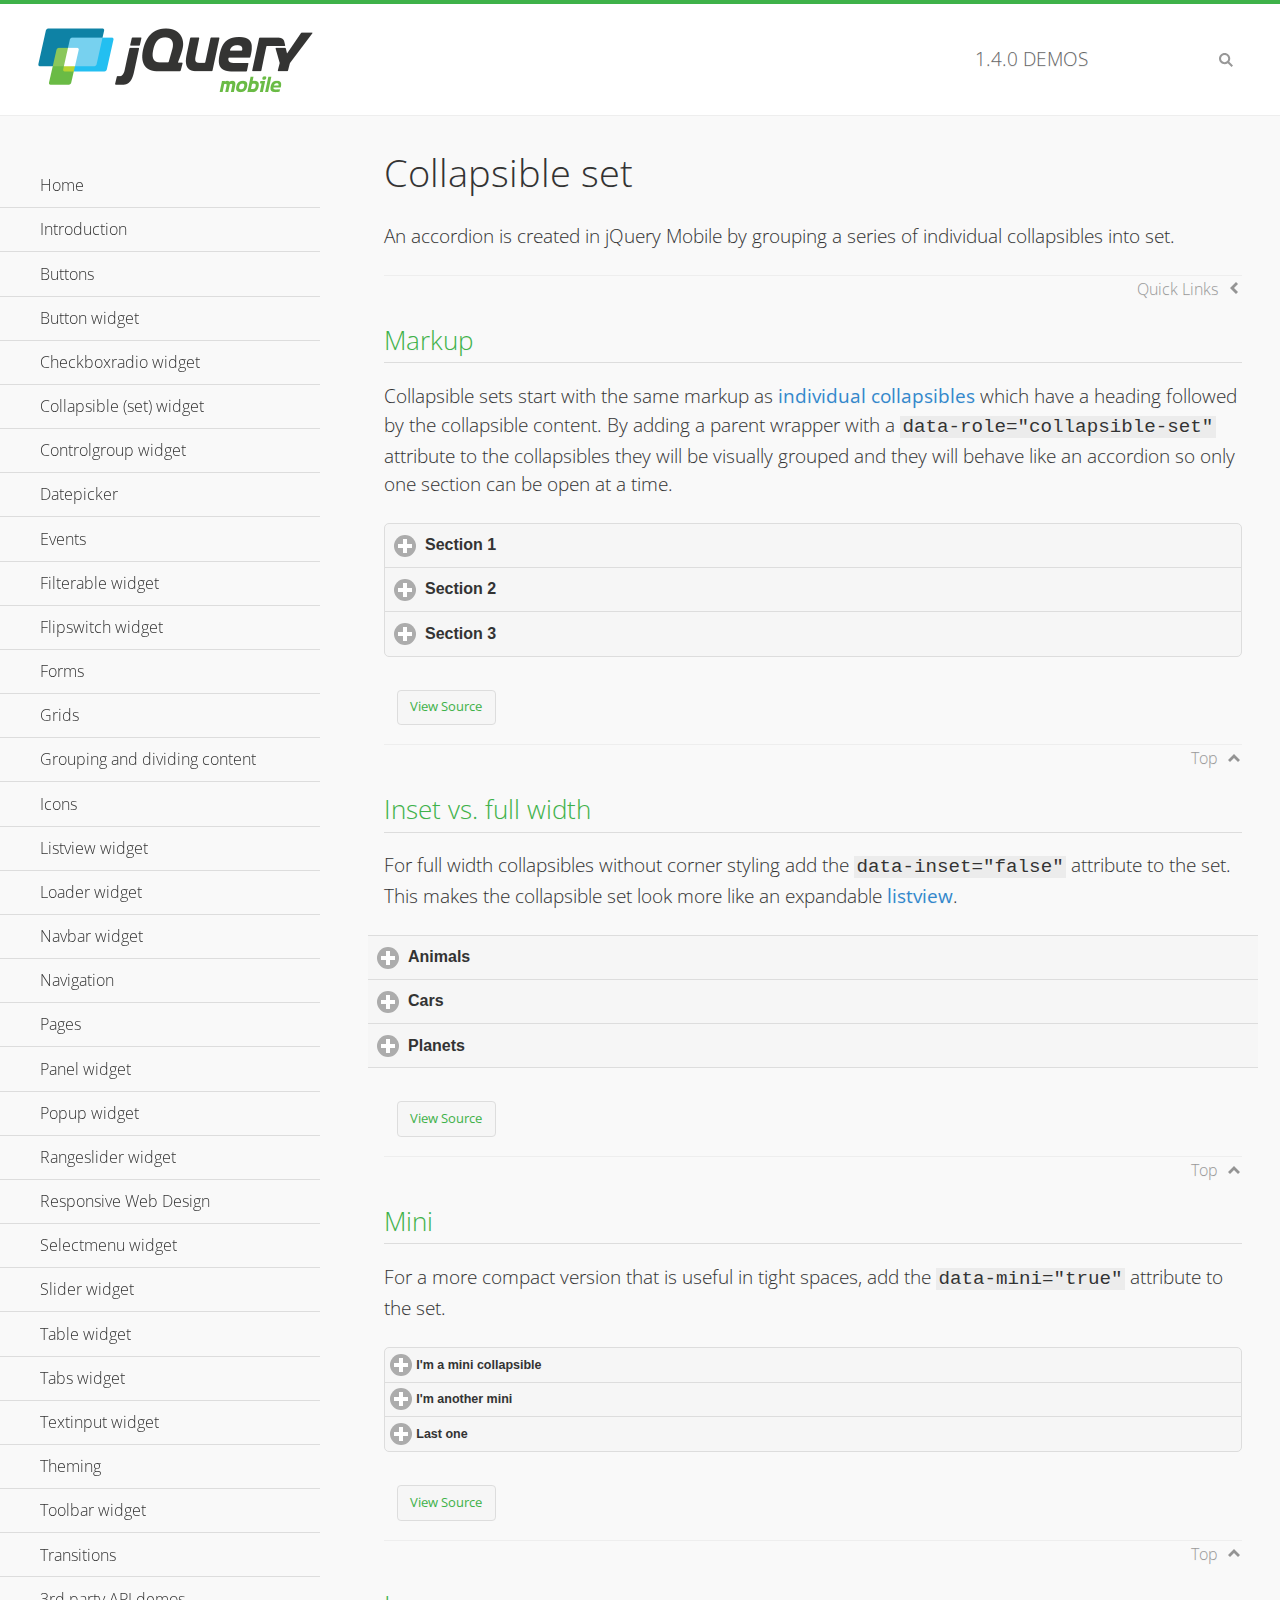
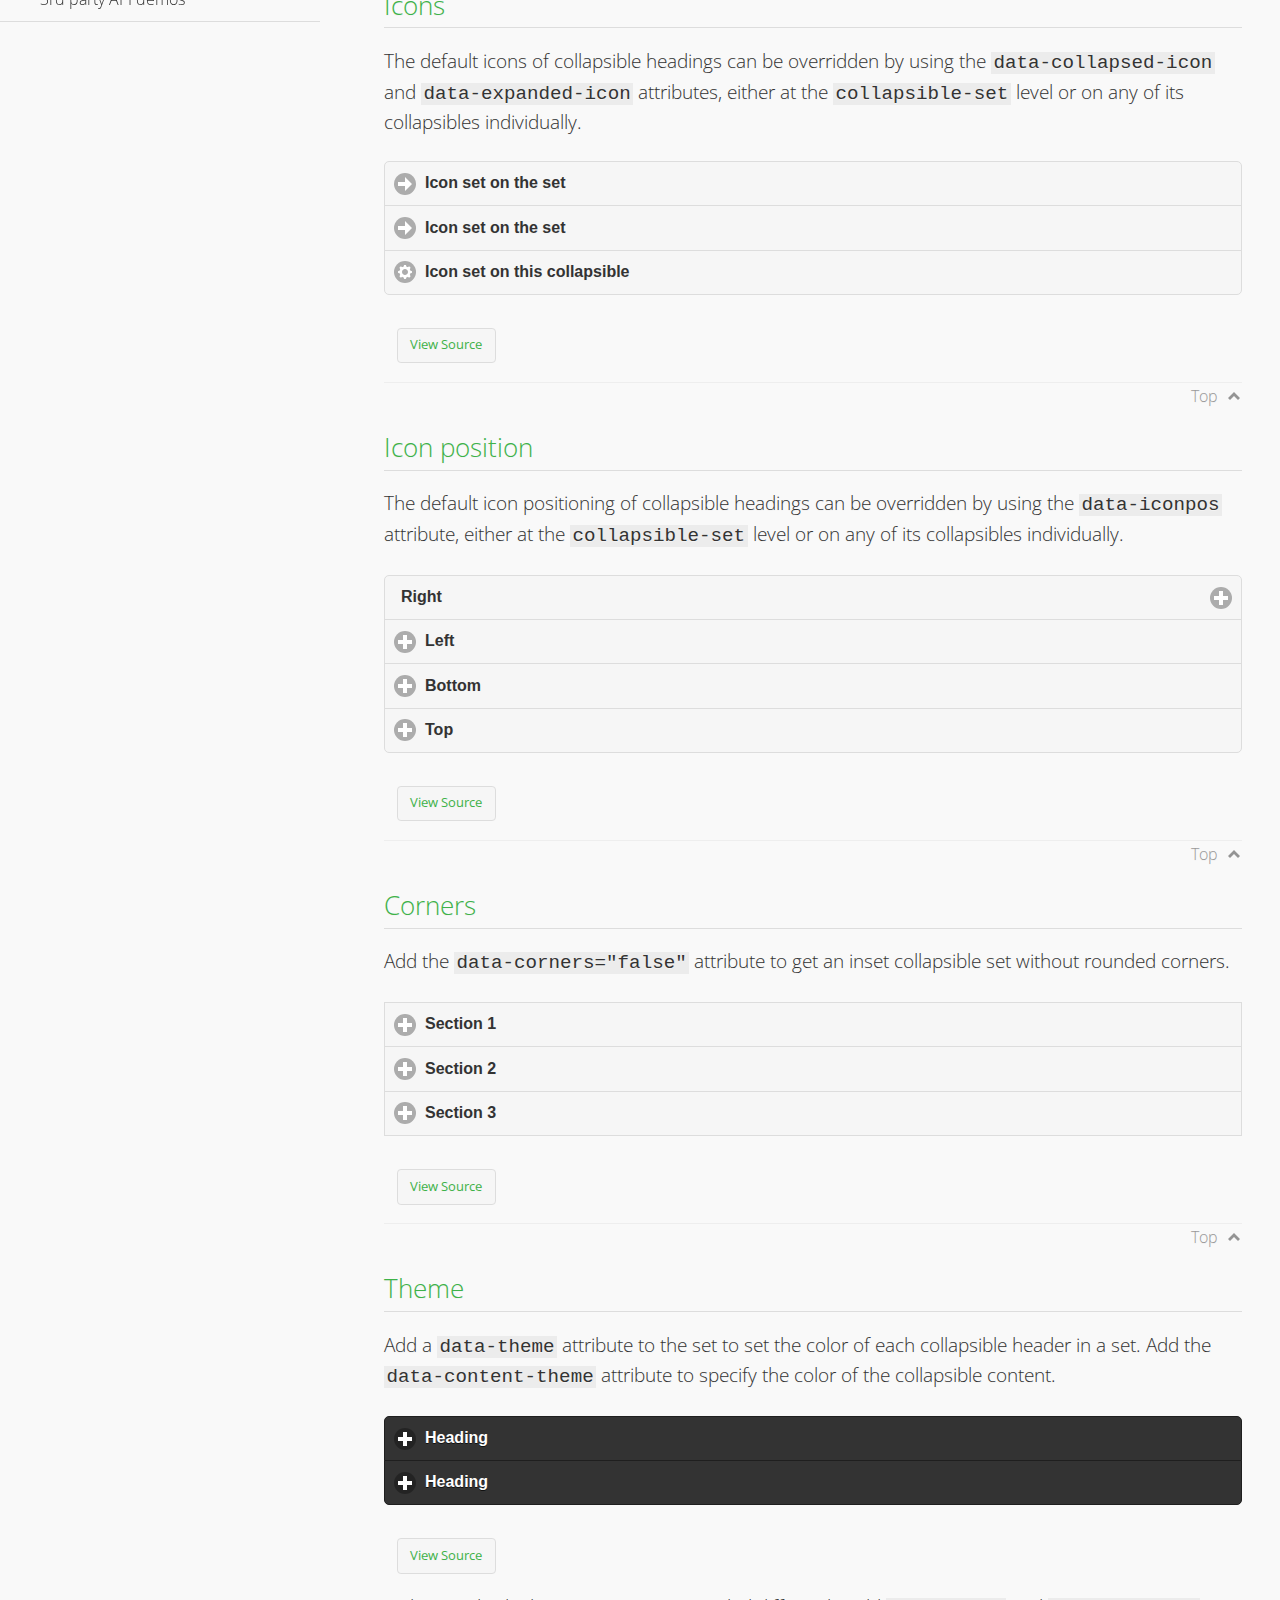
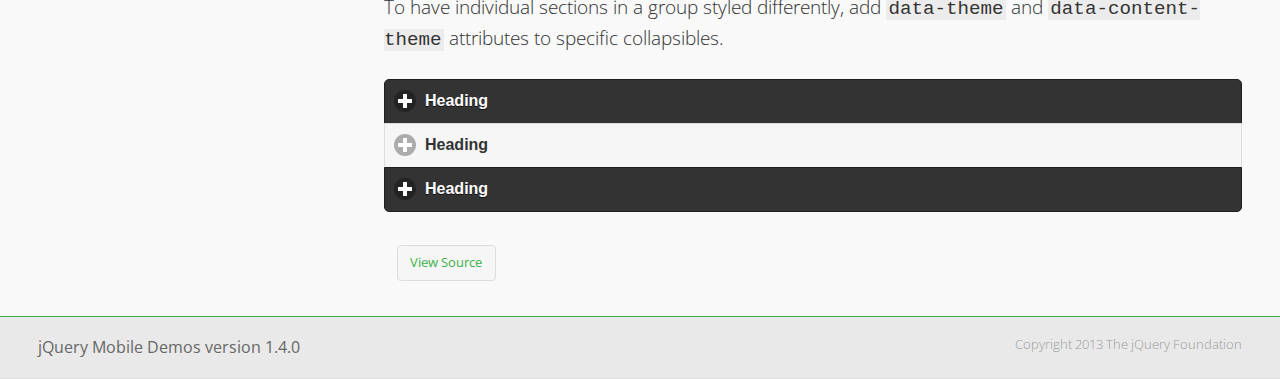
<file: jquery-mobile/demos/collapsibleset/index.html>
<!DOCTYPE html>
<html>
<head>
	<meta charset="utf-8">
	<meta name="viewport" content="width=device-width, initial-scale=1">
	<title>Collapsible set - jQuery Mobile Demos</title>
	<link rel="shortcut icon" href="../favicon.ico">
    <link rel="stylesheet" href="http://fonts.googleapis.com/css?family=Open+Sans:300,400,700">
	<link rel="stylesheet" href="../css/themes/default/jquery.mobile-1.4.0.min.css">
	<link rel="stylesheet" href="../_assets/css/jqm-demos.css">
	<script src="../js/jquery.js"></script>
	<script src="../_assets/js/index.js"></script>
	<script src="../js/jquery.mobile-1.4.0.min.js"></script>
</head>
<body>
<div data-role="page" class="jqm-demos" data-quicklinks="true">

	<div data-role="header" class="jqm-header">
		<h2><a href="../" title="jQuery Mobile Demos home"><img src="../_assets/img/jquery-logo.png" alt="jQuery Mobile"></a></h2>
		<p><span class="jqm-version"></span> Demos</p>
		<a href="#" class="jqm-navmenu-link ui-btn ui-btn-icon-notext ui-corner-all ui-icon-bars ui-nodisc-icon ui-alt-icon ui-btn-left">Menu</a>
		<a href="#" class="jqm-search-link ui-btn ui-btn-icon-notext ui-corner-all ui-icon-search ui-nodisc-icon ui-alt-icon ui-btn-right">Search</a>
	</div><!-- /header -->

	<div role="main" class="ui-content jqm-content">

		<h1>Collapsible set</h1>

		<p>An accordion is created in jQuery Mobile by grouping a series of individual collapsibles into set.</p>

		<h2>Markup</h2>

		<p>Collapsible sets start with the same markup as <a href="../collapsible/" data-ajax="false">individual collapsibles</a> which have a heading followed by the collapsible content. By adding a parent wrapper with a <code>data-role="collapsible-set"</code> attribute to the collapsibles they will be visually grouped and they will behave like an accordion so only one section can be open at a time.</p>

			<div data-demo-html="true">
				<div data-role="collapsible-set" data-theme="a" data-content-theme="a">
					<div data-role="collapsible">
						<h3>Section 1</h3>
					<p>I'm the collapsible content for section 1</p>
					</div>
					<div data-role="collapsible">
						<h3>Section 2</h3>
					<p>I'm the collapsible content for section 2</p>

					</div>
					<div data-role="collapsible">
						<h3>Section 3</h3>
					<p>I'm the collapsible content for section 3</p>
					</div>
				</div>
			</div><!--/demo-html -->

		<h2>Inset vs. full width</h2>

		<p>For full width collapsibles without corner styling add the <code>data-inset="false"</code> attribute to the set. This makes the collapsible set look more like an expandable <a href="../listview/">listview</a>.</p>

			<div data-demo-html="true">
				<div data-role="collapsible-set" data-inset="false">
					<div data-role="collapsible">
						<h3>Animals</h3>
						<ul data-role="listview" data-inset="false">
							<li>Cats</li>
							<li>Dogs</li>
							<li>Lizards</li>
							<li>Snakes</li>
						</ul>
					</div>
					<div data-role="collapsible">
						<h3>Cars</h3>
						<ul data-role="listview" data-inset="false">
							<li>Acura</li>
							<li>Audi</li>
							<li>BMW</li>
							<li>Cadillac</li>
						</ul>
					</div>
					<div data-role="collapsible">
						<h3>Planets</h3>
						<ul data-role="listview" data-inset="false">
							<li>Earth</li>
							<li>Jupiter</li>
							<li>Mars</li>
							<li>Mercury</li>
						</ul>
					</div>
				</div>
			</div><!--/demo-html -->

		<h2>Mini</h2>

		<p>For a more compact version that is useful in tight spaces, add the <code>data-mini="true"</code> attribute to the set. </p>

			<div data-demo-html="true">
				<div data-role="collapsible-set" data-theme="a" data-content-theme="a" data-mini="true">
					<div data-role="collapsible">
						<h3>I'm a mini collapsible</h3>
					<p>This is good for tight spaces.</p>
					</div>
					<div data-role="collapsible">
						<h3>I'm another mini</h3>
					<p>Here's some collapsible content.</p>

					</div>
					<div data-role="collapsible">
						<h3>Last one</h3>
					<p>Final bit of collapsible content.</p>
					</div>
				</div>
			</div><!--/demo-html -->

		<h2>Icons</h2>

		<p>The default icons of collapsible headings can be overridden by using the <code>data-collapsed-icon</code> and <code>data-expanded-icon</code> attributes, either at the <code>collapsible-set</code> level or on any of its collapsibles individually.</p>

			<div data-demo-html="true">
				<div data-role="collapsible-set" data-theme="a" data-content-theme="a" data-collapsed-icon="arrow-r" data-expanded-icon="arrow-d">
					<div data-role="collapsible">
						<h3>Icon set on the set</h3>
					<p>Specify the open and close icons on the set to apply it to all the collapsibles within.</p>
					</div>
					<div data-role="collapsible">
						<h3>Icon set on the set</h3>
					<p>This collapsible also gets the icon from the set.</p>
					</div>
					<div data-role="collapsible" data-collapsed-icon="gear" data-expanded-icon="delete">
						<h3>Icon set on this collapsible</h3>
					<p>The icons here are applied to this collapsible specifically, thus overriding the set icons.</p>
					</div>
				</div>
			</div><!--/demo-html -->

		<h2>Icon position</h2>

		<p>The default icon positioning of collapsible headings can be overridden by using the <code>data-iconpos</code> attribute, either at the <code>collapsible-set</code> level or on any of its collapsibles individually.</p>

			<div data-demo-html="true">
				<div data-role="collapsible-set" data-theme="a" data-content-theme="a" data-iconpos="right">
					<div data-role="collapsible">
						<h3>Right</h3>
					<p>Inherits icon positioning from <code>data-iconpos="right"</code> attribute on set.</p>
					</div>
					<div data-role="collapsible" data-iconpos="left">
						<h3>Left</h3>
					<p>Set via <code>data-iconpos="left"</code> attribute on the collapsible</p>
					</div>
					<div data-role="collapsible" data-iconpos="bottom">
						<h3>Bottom</h3>
					<p>Set via <code>data-iconpos="bottom"</code> attribute on the collapsible</p>
					</div>
					<div data-role="collapsible" data-iconpos="top">
						<h3>Top</h3>
					<p>Set via <code>data-iconpos="top"</code> attribute on the collapsible</p>
					</div>
				</div>
			</div><!--/demo-html -->

		<h2>Corners</h2>
		<p>Add the <code>data-corners="false"</code> attribute to get an inset collapsible set without rounded corners.</p>

			<div data-demo-html="true">
				<div data-role="collapsible-set" data-corners="false" data-theme="a" data-content-theme="a">
					<div data-role="collapsible">
						<h3>Section 1</h3>
					<p>Collapsible content</p>
					</div>
					<div data-role="collapsible">
						<h3>Section 2</h3>
					<p>Collapsible content</p>

					</div>
					<div data-role="collapsible">
						<h3>Section 3</h3>
					<p>Collapsible content</p>
					</div>
				</div>
			</div><!--/demo-html -->

		<h2>Theme</h2>

		<p>Add a <code>data-theme</code> attribute to the set to set the color of each collapsible header in a set. Add the <code>data-content-theme</code> attribute to specify the color of the collapsible content. </p>

			<div data-demo-html="true">
				<div data-role="collapsible-set" data-theme="b" data-content-theme="b">
					<div data-role="collapsible">
						<h3>Heading</h3>
						<p>Content</p>
					</div>
					<div data-role="collapsible">
						<h3>Heading</h3>
						<p>Content</p>
					</div>
				</div>
			</div><!--/demo-html -->

		<p>To have individual sections in a group styled differently, add <code>data-theme</code> and <code>data-content-theme</code> attributes to specific collapsibles.</p>

			<div data-demo-html="true">
				<div data-role="collapsible-set" data-theme="b" data-content-theme="b">
					<div data-role="collapsible">
						<h3>Heading</h3>
						<p>Content</p>
					</div>
					<div data-role="collapsible" data-theme="a" data-content-theme="a">
						<h3>Heading</h3>
						<p>Content</p>
					</div>
					<div data-role="collapsible">
						<h3>Heading</h3>
						<p>Content</p>
					</div>
				</div>
		</div><!--/demo-html -->

	</div><!-- /content -->
	    <div data-role="panel" class="jqm-navmenu-panel" data-position="left" data-display="overlay" data-theme="a">
	    	<ul class="jqm-list ui-alt-icon ui-nodisc-icon">
<li data-filtertext="demos homepage" data-icon="home"><a href=".././">Home</a></li>
<li data-filtertext="introduction overview getting started"><a href="../intro/" data-ajax="false">Introduction</a></li>
<li data-filtertext="buttons button markup buttonmarkup method anchor link button element"><a href="../button-markup/" data-ajax="false">Buttons</a></li>
<li data-filtertext="form button widget input button submit reset"><a href="../button/" data-ajax="false">Button widget</a></li>
<li data-role="collapsible" data-collapsed-icon="carat-d" data-expanded-icon="carat-u" data-iconpos="right" data-inset="false">
	<h3>Checkboxradio widget</h3>
	<ul>
		<li data-filtertext="form checkboxradio widget checkbox input checkboxes controlgroups"><a href="../checkboxradio-checkbox/" data-ajax="false">Checkboxes</a></li>
		<li data-filtertext="form checkboxradio widget radio input radio buttons controlgroups"><a href="../checkboxradio-radio/" data-ajax="false">Radio buttons</a></li>
	</ul>
</li>
<li data-role="collapsible" data-collapsed-icon="carat-d" data-expanded-icon="carat-u" data-iconpos="right" data-inset="false">
	<h3>Collapsible (set) widget</h3>
	<ul>
		<li data-filtertext="collapsibles content formatting"><a href="../collapsible/" data-ajax="false">Collapsible</a></li>
		<li data-filtertext="dynamic collapsible set accordion append expand"><a href="../collapsible-dynamic/" data-ajax="false">Dynamic collapsibles</a></li>
		<li data-filtertext="accordions collapsible set widget content formatting grouped collapsibles"><a href="../collapsibleset/" data-ajax="false">Collapsible set</a></li>
	</ul>
</li>
<li data-role="collapsible" data-collapsed-icon="carat-d" data-expanded-icon="carat-u" data-iconpos="right" data-inset="false">
	<h3>Controlgroup widget</h3>
	<ul>
		<li data-filtertext="controlgroups selectmenu checkboxradio input grouped buttons horizontal vertical"><a href="../controlgroup/" data-ajax="false">Controlgroup</a></li>
		<li data-filtertext="dynamic controlgroup dynamically add buttons"><a href="../controlgroup-dynamic/" data-ajax="false">Dynamic controlgroups</a></li>
	</ul>
</li>
<li data-filtertext="form datepicker widget date input"><a href="../datepicker/" data-ajax="false">Datepicker</a></li>
<li data-role="collapsible" data-collapsed-icon="carat-d" data-expanded-icon="carat-u" data-iconpos="right" data-inset="false">
	<h3>Events</h3>
	<ul>
		<li data-filtertext="swipe to delete list items listviews swipe events"><a href="../swipe-list/" data-ajax="false">Swipe list items</a></li>
		<li data-filtertext="swipe to navigate swipe page navigation swipe events"><a href="../swipe-page/" data-ajax="false">Swipe page navigation</a></li>
	</ul>
</li>
<li data-filtertext="filterable filter elements sorting searching listview table"><a href="../filterable/" data-ajax="false">Filterable widget</a></li>
<li data-filtertext="form flipswitch widget flip toggle switch binary select checkbox input"><a href="../flipswitch/" data-ajax="false">Flipswitch widget</a></li>
<li data-role="collapsible" data-collapsed-icon="carat-d" data-expanded-icon="carat-u" data-iconpos="right" data-inset="false">
	<h3>Forms</h3>
	<ul>
		<li data-filtertext="forms text checkbox radio range button submit reset inputs selects textarea slider flipswitch label form elements"><a href="../forms/" data-ajax="false">Forms</a></li>
		<li data-filtertext="form hide labels hidden accessible ui-hidden-accessible forms"><a href="../forms-label-hidden-accessible/" data-ajax="false">Hide labels</a></li>
		<li data-filtertext="form field containers fieldcontain ui-field-contain forms"><a href="../forms-field-contain/" data-ajax="false">Field containers</a></li>
		<li data-filtertext="forms disabled form elements"><a href="../forms-disabled/" data-ajax="false">Forms disabled</a></li>
		<li data-filtertext="forms gallery examples overview forms text checkbox radio range button submit reset inputs selects textarea slider flipswitch label form elements"><a href="../forms-gallery/" data-ajax="false">Forms gallery</a></li>
	</ul>
</li>
<li data-role="collapsible" data-collapsed-icon="carat-d" data-expanded-icon="carat-u" data-iconpos="right" data-inset="false">
	<h3>Grids</h3>
	<ul>
		<li data-filtertext="grids columns blocks content formatting rwd responsive css framework"><a href="../grids/" data-ajax="false">Grids</a></li>
		<li data-filtertext="buttons in grids css framework"><a href="../grids-buttons/" data-ajax="false">Buttons in grids</a></li>
		<li data-filtertext="custom responsive grids rwd css framework"><a href="../grids-custom-responsive/" data-ajax="false">Custom responsive grids</a></li>
	</ul>
</li>
<li data-filtertext="blocks content formatting sections heading"><a href="../body-bar-classes/" data-ajax="false">Grouping and dividing content</a></li>
<li data-role="collapsible" data-collapsed-icon="carat-d" data-expanded-icon="carat-u" data-iconpos="right" data-inset="false">
	<h3>Icons</h3>
	<ul>
		<li data-filtertext="button icons svg disc alt custom icon position"><a href="../icons/" data-ajax="false">Icons</a></li>
		<li data-filtertext=""><a href="../icons-grunticon/" data-ajax="false">Grunticon loader</a></li>
	</ul>
</li>
<li data-role="collapsible" data-collapsed-icon="carat-d" data-expanded-icon="carat-u" data-iconpos="right" data-inset="false">
	<h3>Listview widget</h3>
	<ul>
		<li data-filtertext="listview widget thumbnails icons nested split button collapsible ul ol"><a href="../listview/" data-ajax="false">Listview</a></li>
		<li data-filtertext="autocomplete filterable reveal listview filtertextbeforefilter placeholder"><a href="../listview-autocomplete/" data-ajax="false">Listview autocomplete</a></li>
		<li data-filtertext="autocomplete filterable reveal listview remote data filtertextbeforefilter placeholder"><a href="../listview-autocomplete-remote/" data-ajax="false">Listview autocomplete remote data</a></li>
		<li data-filtertext="autodividers anchor jump scroll linkbars listview lists ul ol"><a href="../listview-autodividers-linkbar/" data-ajax="false">Listview autodividers linkbar</a></li>
		<li data-filtertext="listview autodividers selector autodividersselector lists ul ol"><a href="../listview-autodividers-selector/" data-ajax="false">Listview autodividers selector</a></li>
		<li data-filtertext="listview nested list items"><a href="../listview-nested-lists/" data-ajax="false">Listview Nested Listviews</a></li>
		<li data-filtertext="listview collapsible list items flat"><a href="../listview-collapsible-item-flat/" data-ajax="false">Listview collapsible list items (flat)</a></li>
		<li data-filtertext="listview collapsible list indented"><a href="../listview-collapsible-item-indented/" data-ajax="false">Listview collapsible list items (indented)</a></li>
		<li data-filtertext="grid listview responsive grids responsive listviews lists ul"><a href="../listview-grid/" data-ajax="false">Listview responsive grid</a></li>
	</ul>
</li>
<li data-filtertext="loader widget page loading navigation overlay spinner"><a href="../loader/" data-ajax="false">Loader widget</a></li>
<li data-filtertext="navbar widget navmenu toolbars header footer"><a href="../navbar/" data-ajax="false">Navbar widget</a></li>
<li data-role="collapsible" data-collapsed-icon="carat-d" data-expanded-icon="carat-u" data-iconpos="right" data-inset="false">
	<h3>Navigation</h3>
	<ul>
		<li data-filtertext="ajax navigation navigate widget history event method"><a href="../navigation/" data-ajax="false">Navigation</a></li>
		<li data-filtertext="linking pages page links navigation ajax prefetch cache"><a href="../navigation-linking-pages/" data-ajax="false">Linking pages</a></li>
		<li data-filtertext="php redirect server redirection server-side navigation"><a href="../navigation-php-redirect/" data-ajax="false">PHP redirect demo</a></li>
	</ul>
</li>
<li data-role="collapsible" data-collapsed-icon="carat-d" data-expanded-icon="carat-u" data-iconpos="right" data-inset="false">
	<h3>Pages</h3>
	<ul>
		<li data-filtertext="pages page widget ajax navigation"><a href="../pages/" data-ajax="false">Pages</a></li>
		<li data-filtertext="single page"><a href="../pages-single-page/" data-ajax="false">Single page</a></li>
		<li data-filtertext="multipage multi-page page"><a href="../pages-multi-page/" data-ajax="false">Multi-page template</a></li>
		<li data-filtertext="dialog page widget modal popup"><a href="../pages-dialog/" data-ajax="false">Dialog page</a></li>
	</ul>
</li>
<li data-role="collapsible" data-collapsed-icon="carat-d" data-expanded-icon="carat-u" data-iconpos="right" data-inset="false">
	<h3>Panel widget</h3>
	<ul>
		<li data-filtertext="panel widget sliding panels reveal push overlay responsive"><a href="../panel/" data-ajax="false">Panel</a></li>
		<li data-filtertext=""><a href="../panel-external/" data-ajax="false">External panels</a></li>
		<li data-filtertext="panel "><a href="../panel-fixed/" data-ajax="false">Fixed panels</a></li>
		<li data-filtertext="panel slide panels sliding panels shadow rwd responsive breakpoint"><a href="../panel-responsive/" data-ajax="false">Panels responsive</a></li>
		<li data-filtertext="panel custom style custom panel width reveal shadow listview panel styling page background wrapper"><a href="../panel-styling/" data-ajax="false">Custom panel style</a></li>
		<li data-filtertext="panel open on swipe"><a href="../panel-swipe-open/" data-ajax="false">Panel open on swipe</a></li>
		<li data-filtertext="panels outside page internal external toolbars"><a href="../panel-external-internal/" data-ajax="false">Panel external and internal</a></li>
	</ul>
</li>
<li data-role="collapsible" data-collapsed-icon="carat-d" data-expanded-icon="carat-u" data-iconpos="right" data-inset="false">
	<h3>Popup widget</h3>
	<ul>
		<li data-filtertext="popup widget popups dialog modal transition tooltip lightbox form overlay screen flip pop fade transition"><a href="../popup/" data-ajax="false">Popup</a></li>
		<li data-filtertext="popup alignment position"><a href="../popup-alignment/" data-ajax="false">Popup alignment</a></li>
		<li data-filtertext="popup arrow size popups popover"><a href="../popup-arrow-size/" data-ajax="false">Popup arrow size</a></li>
		<li data-filtertext="dynamic popups popup images lightbox"><a href="../popup-dynamic/" data-ajax="false">Dynamic popups</a></li>
		<li data-filtertext="popups with iframes scaling"><a href="../popup-iframe/" data-ajax="false">Popups with iframes</a></li>
		<li data-filtertext="popup image scaling"><a href="../popup-image-scaling/" data-ajax="false">Popup image scaling</a></li>
		<li data-filtertext="external popup outside multi-page"><a href="../popup-outside-multipage" data-ajax="false">Popup outside multi-page</a></li>
	</ul>
</li>
<li data-filtertext="form rangeslider widget dual sliders dual handle sliders range input"><a href="../rangeslider/" data-ajax="false">Rangeslider widget</a></li>
<li data-filtertext="responsive web design rwd adaptive progressive enhancement PE accessible mobile breakpoints media query media queries"><a href="../rwd/" data-ajax="false">Responsive Web Design</a></li>
<li data-role="collapsible" data-collapsed-icon="carat-d" data-expanded-icon="carat-u" data-iconpos="right" data-inset="false">
	<h3>Selectmenu widget</h3>
	<ul>
		<li data-filtertext="form selectmenu widget select input custom select menu selects"><a href="../selectmenu/" data-ajax="false">Selectmenu</a></li>
		<li data-filtertext="form custom select menu selectmenu widget custom menu option optgroup multiple selects"><a href="../selectmenu-custom/" data-ajax="false">Custom select menu</a></li>
		<li data-filtertext="filterable select filter popup dialog"><a href="../selectmenu-custom-filter/" data-ajax="false">Custom select menu with filter</a></li>
	</ul>
</li>
<li data-role="collapsible" data-collapsed-icon="carat-d" data-expanded-icon="carat-u" data-iconpos="right" data-inset="false">
	<h3>Slider widget</h3>
	<ul>
		<li data-filtertext="form slider widget range input single sliders"><a href="../slider/" data-ajax="false">Slider</a></li>
		<li data-filtertext="form slider widget flipswitch slider binary select flip toggle switch"><a href="../slider-flipswitch/" data-ajax="false">Slider flip toggle switch</a></li>
		<li data-filtertext="form slider tooltip handle value input range sliders"><a href="../slider-tooltip/" data-ajax="false">Slider tooltip</a></li>
	</ul>
</li>
<li data-role="collapsible" data-collapsed-icon="carat-d" data-expanded-icon="carat-u" data-iconpos="right" data-inset="false">
	<h3>Table widget</h3>
	<ul>
		<li data-filtertext="table widget reflow column toggle th td responsive tables rwd hide show tabular"><a href="../table-column-toggle/" data-ajax="false">Table Column Toggle</a></li>
		<li data-filtertext="table column toggle phone comparison demo"><a href="../table-column-toggle-example/" data-ajax="false">Table Column Toggle demo</a></li>
		<li data-filtertext="responsive tables table column toggle heading groups rwd breakpoint"><a href="../table-column-toggle-heading-groups/" data-ajax="false">Table Column Toggle heading groups</a></li>
		<li data-filtertext="responsive tables table column toggle hide rwd breakpoint customization options"><a href="../table-column-toggle-options/" data-ajax="false">Table Column Toggle options</a></li>
		<li data-filtertext="table reflow th td responsive rwd columns tabular"><a href="../table-reflow/" data-ajax="false">Table Reflow</a></li>
		<li data-filtertext="responsive tables table reflow heading groups rwd breakpoint"><a href="../table-reflow-heading-groups/" data-ajax="false">Table Reflow heading groups</a></li>
		<li data-filtertext="responsive tables table reflow stripes strokes table style"><a href="../table-reflow-stripes-strokes/" data-ajax="false">Table Reflow stripes and strokes</a></li>
		<li data-filtertext="responsive tables table reflow stack custom styles"><a href="../table-reflow-styling/" data-ajax="false">Table Reflow custom styles</a></li>
	</ul>
</li>
<li data-filtertext="ui tabs widget"><a href="../tabs/" data-ajax="false">Tabs widget</a></li>
<li data-filtertext="form textinput widget text input textarea number date time tel email file color password"><a href="../textinput/" data-ajax="false">Textinput widget</a></li>
<li data-role="collapsible" data-collapsed-icon="carat-d" data-expanded-icon="carat-u" data-iconpos="right" data-inset="false">
	<h3>Theming</h3>
	<ul>
		<li data-filtertext="default theme swatches theming style css"><a href="../theme-default/" data-ajax="false">Default theme</a></li>
		<li data-filtertext="classic theme old theme swatches theming style css"><a href="../theme-classic/" data-ajax="false">Classic theme</a></li>
	</ul>
</li>
<li data-role="collapsible" data-collapsed-icon="carat-d" data-expanded-icon="carat-u" data-iconpos="right" data-inset="false">
	<h3>Toolbar widget</h3>
	<ul>
		<li data-filtertext="toolbar widget header footer toolbars fixed fullscreen external sections"><a href="../toolbar/" data-ajax="false">Toolbar</a></li>
		<li data-filtertext="dynamic toolbars dynamically add toolbar header footer"><a href="../toolbar-dynamic/" data-ajax="false">Dynamic toolbars</a></li>
		<li data-filtertext="external toolbars header footer"><a href="../toolbar-external/" data-ajax="false">External toolbars</a></li>
		<li data-filtertext="fixed toolbars header footer"><a href="../toolbar-fixed/" data-ajax="false">Fixed toolbars</a></li>
		<li data-filtertext="fixed fullscreen toolbars header footer"><a href="../toolbar-fixed-fullscreen/" data-ajax="false">Fullscreen toolbars</a></li>
		<li data-filtertext="external fixed toolbars header footer"><a href="../toolbar-fixed-external/" data-ajax="false">Fixed external toolbars</a></li>
		<li data-filtertext="external persistent toolbars header footer navbar navmenu"><a href="../toolbar-fixed-persistent/" data-ajax="false">Persistent toolbars</a></li>
		<li data-filtertext="external ajax optimized toolbars persistent toolbars header footer navbar"><a href="../toolbar-fixed-persistent-optimized/" data-ajax="false">AJAX optimized toolbars</a></li>
		<li data-filtertext="form in toolbars header footer"><a href="../toolbar-fixed-forms/" data-ajax="false">Form in toolbar</a></li>
	</ul>
</li>
<li data-filtertext="page transitions animated pages popup navigation flip slide fade pop"><a href="../transitions/" data-ajax="false">Transitions</a></li>
<li data-role="collapsible" data-collapsed-icon="carat-d" data-expanded-icon="carat-u" data-iconpos="right" data-inset="false">
	<h3>3rd party API demos</h3>
	<ul>
		<li data-filtertext="backbone requirejs navigation router"><a href="../backbone-requirejs/" data-ajax="false">Backbone RequireJS</a></li>
		<li data-filtertext="google maps geolocation demo"><a href="../map-geolocation/" data-ajax="false">Google Maps geolocation</a></li>
		<li data-filtertext="google maps hybrid"><a href="../map-list-toggle/" data-ajax="false">Google Maps list toggle</a></li>
	</ul>
</li>



		     </ul>
		</div><!-- /panel -->


	<div data-role="footer" data-position="fixed" data-tap-toggle="false" class="jqm-footer">
		<p>jQuery Mobile Demos version <span class="jqm-version"></span></p>
		<p>Copyright 2013 The jQuery Foundation</p>
	</div><!-- /footer -->
	<!-- TODO: This should become an external panel so we can add input to markup (unique ID) -->
    <div data-role="panel" class="jqm-search-panel" data-position="right" data-display="overlay" data-theme="a">
		<div class="jqm-search">
			<ul class="jqm-list" data-filter-placeholder="Search demos..." data-filter-reveal="true">
<li data-filtertext="demos homepage" data-icon="home"><a href=".././">Home</a></li>
<li data-filtertext="introduction overview getting started"><a href="../intro/" data-ajax="false">Introduction</a></li>
<li data-filtertext="buttons button markup buttonmarkup method anchor link button element"><a href="../button-markup/" data-ajax="false">Buttons</a></li>
<li data-filtertext="form button widget input button submit reset"><a href="../button/" data-ajax="false">Button widget</a></li>
<li data-role="collapsible" data-collapsed-icon="carat-d" data-expanded-icon="carat-u" data-iconpos="right" data-inset="false">
	<h3>Checkboxradio widget</h3>
	<ul>
		<li data-filtertext="form checkboxradio widget checkbox input checkboxes controlgroups"><a href="../checkboxradio-checkbox/" data-ajax="false">Checkboxes</a></li>
		<li data-filtertext="form checkboxradio widget radio input radio buttons controlgroups"><a href="../checkboxradio-radio/" data-ajax="false">Radio buttons</a></li>
	</ul>
</li>
<li data-role="collapsible" data-collapsed-icon="carat-d" data-expanded-icon="carat-u" data-iconpos="right" data-inset="false">
	<h3>Collapsible (set) widget</h3>
	<ul>
		<li data-filtertext="collapsibles content formatting"><a href="../collapsible/" data-ajax="false">Collapsible</a></li>
		<li data-filtertext="dynamic collapsible set accordion append expand"><a href="../collapsible-dynamic/" data-ajax="false">Dynamic collapsibles</a></li>
		<li data-filtertext="accordions collapsible set widget content formatting grouped collapsibles"><a href="../collapsibleset/" data-ajax="false">Collapsible set</a></li>
	</ul>
</li>
<li data-role="collapsible" data-collapsed-icon="carat-d" data-expanded-icon="carat-u" data-iconpos="right" data-inset="false">
	<h3>Controlgroup widget</h3>
	<ul>
		<li data-filtertext="controlgroups selectmenu checkboxradio input grouped buttons horizontal vertical"><a href="../controlgroup/" data-ajax="false">Controlgroup</a></li>
		<li data-filtertext="dynamic controlgroup dynamically add buttons"><a href="../controlgroup-dynamic/" data-ajax="false">Dynamic controlgroups</a></li>
	</ul>
</li>
<li data-filtertext="form datepicker widget date input"><a href="../datepicker/" data-ajax="false">Datepicker</a></li>
<li data-role="collapsible" data-collapsed-icon="carat-d" data-expanded-icon="carat-u" data-iconpos="right" data-inset="false">
	<h3>Events</h3>
	<ul>
		<li data-filtertext="swipe to delete list items listviews swipe events"><a href="../swipe-list/" data-ajax="false">Swipe list items</a></li>
		<li data-filtertext="swipe to navigate swipe page navigation swipe events"><a href="../swipe-page/" data-ajax="false">Swipe page navigation</a></li>
	</ul>
</li>
<li data-filtertext="filterable filter elements sorting searching listview table"><a href="../filterable/" data-ajax="false">Filterable widget</a></li>
<li data-filtertext="form flipswitch widget flip toggle switch binary select checkbox input"><a href="../flipswitch/" data-ajax="false">Flipswitch widget</a></li>
<li data-role="collapsible" data-collapsed-icon="carat-d" data-expanded-icon="carat-u" data-iconpos="right" data-inset="false">
	<h3>Forms</h3>
	<ul>
		<li data-filtertext="forms text checkbox radio range button submit reset inputs selects textarea slider flipswitch label form elements"><a href="../forms/" data-ajax="false">Forms</a></li>
		<li data-filtertext="form hide labels hidden accessible ui-hidden-accessible forms"><a href="../forms-label-hidden-accessible/" data-ajax="false">Hide labels</a></li>
		<li data-filtertext="form field containers fieldcontain ui-field-contain forms"><a href="../forms-field-contain/" data-ajax="false">Field containers</a></li>
		<li data-filtertext="forms disabled form elements"><a href="../forms-disabled/" data-ajax="false">Forms disabled</a></li>
		<li data-filtertext="forms gallery examples overview forms text checkbox radio range button submit reset inputs selects textarea slider flipswitch label form elements"><a href="../forms-gallery/" data-ajax="false">Forms gallery</a></li>
	</ul>
</li>
<li data-role="collapsible" data-collapsed-icon="carat-d" data-expanded-icon="carat-u" data-iconpos="right" data-inset="false">
	<h3>Grids</h3>
	<ul>
		<li data-filtertext="grids columns blocks content formatting rwd responsive css framework"><a href="../grids/" data-ajax="false">Grids</a></li>
		<li data-filtertext="buttons in grids css framework"><a href="../grids-buttons/" data-ajax="false">Buttons in grids</a></li>
		<li data-filtertext="custom responsive grids rwd css framework"><a href="../grids-custom-responsive/" data-ajax="false">Custom responsive grids</a></li>
	</ul>
</li>
<li data-filtertext="blocks content formatting sections heading"><a href="../body-bar-classes/" data-ajax="false">Grouping and dividing content</a></li>
<li data-role="collapsible" data-collapsed-icon="carat-d" data-expanded-icon="carat-u" data-iconpos="right" data-inset="false">
	<h3>Icons</h3>
	<ul>
		<li data-filtertext="button icons svg disc alt custom icon position"><a href="../icons/" data-ajax="false">Icons</a></li>
		<li data-filtertext=""><a href="../icons-grunticon/" data-ajax="false">Grunticon loader</a></li>
	</ul>
</li>
<li data-role="collapsible" data-collapsed-icon="carat-d" data-expanded-icon="carat-u" data-iconpos="right" data-inset="false">
	<h3>Listview widget</h3>
	<ul>
		<li data-filtertext="listview widget thumbnails icons nested split button collapsible ul ol"><a href="../listview/" data-ajax="false">Listview</a></li>
		<li data-filtertext="autocomplete filterable reveal listview filtertextbeforefilter placeholder"><a href="../listview-autocomplete/" data-ajax="false">Listview autocomplete</a></li>
		<li data-filtertext="autocomplete filterable reveal listview remote data filtertextbeforefilter placeholder"><a href="../listview-autocomplete-remote/" data-ajax="false">Listview autocomplete remote data</a></li>
		<li data-filtertext="autodividers anchor jump scroll linkbars listview lists ul ol"><a href="../listview-autodividers-linkbar/" data-ajax="false">Listview autodividers linkbar</a></li>
		<li data-filtertext="listview autodividers selector autodividersselector lists ul ol"><a href="../listview-autodividers-selector/" data-ajax="false">Listview autodividers selector</a></li>
		<li data-filtertext="listview nested list items"><a href="../listview-nested-lists/" data-ajax="false">Listview Nested Listviews</a></li>
		<li data-filtertext="listview collapsible list items flat"><a href="../listview-collapsible-item-flat/" data-ajax="false">Listview collapsible list items (flat)</a></li>
		<li data-filtertext="listview collapsible list indented"><a href="../listview-collapsible-item-indented/" data-ajax="false">Listview collapsible list items (indented)</a></li>
		<li data-filtertext="grid listview responsive grids responsive listviews lists ul"><a href="../listview-grid/" data-ajax="false">Listview responsive grid</a></li>
	</ul>
</li>
<li data-filtertext="loader widget page loading navigation overlay spinner"><a href="../loader/" data-ajax="false">Loader widget</a></li>
<li data-filtertext="navbar widget navmenu toolbars header footer"><a href="../navbar/" data-ajax="false">Navbar widget</a></li>
<li data-role="collapsible" data-collapsed-icon="carat-d" data-expanded-icon="carat-u" data-iconpos="right" data-inset="false">
	<h3>Navigation</h3>
	<ul>
		<li data-filtertext="ajax navigation navigate widget history event method"><a href="../navigation/" data-ajax="false">Navigation</a></li>
		<li data-filtertext="linking pages page links navigation ajax prefetch cache"><a href="../navigation-linking-pages/" data-ajax="false">Linking pages</a></li>
		<li data-filtertext="php redirect server redirection server-side navigation"><a href="../navigation-php-redirect/" data-ajax="false">PHP redirect demo</a></li>
	</ul>
</li>
<li data-role="collapsible" data-collapsed-icon="carat-d" data-expanded-icon="carat-u" data-iconpos="right" data-inset="false">
	<h3>Pages</h3>
	<ul>
		<li data-filtertext="pages page widget ajax navigation"><a href="../pages/" data-ajax="false">Pages</a></li>
		<li data-filtertext="single page"><a href="../pages-single-page/" data-ajax="false">Single page</a></li>
		<li data-filtertext="multipage multi-page page"><a href="../pages-multi-page/" data-ajax="false">Multi-page template</a></li>
		<li data-filtertext="dialog page widget modal popup"><a href="../pages-dialog/" data-ajax="false">Dialog page</a></li>
	</ul>
</li>
<li data-role="collapsible" data-collapsed-icon="carat-d" data-expanded-icon="carat-u" data-iconpos="right" data-inset="false">
	<h3>Panel widget</h3>
	<ul>
		<li data-filtertext="panel widget sliding panels reveal push overlay responsive"><a href="../panel/" data-ajax="false">Panel</a></li>
		<li data-filtertext=""><a href="../panel-external/" data-ajax="false">External panels</a></li>
		<li data-filtertext="panel "><a href="../panel-fixed/" data-ajax="false">Fixed panels</a></li>
		<li data-filtertext="panel slide panels sliding panels shadow rwd responsive breakpoint"><a href="../panel-responsive/" data-ajax="false">Panels responsive</a></li>
		<li data-filtertext="panel custom style custom panel width reveal shadow listview panel styling page background wrapper"><a href="../panel-styling/" data-ajax="false">Custom panel style</a></li>
		<li data-filtertext="panel open on swipe"><a href="../panel-swipe-open/" data-ajax="false">Panel open on swipe</a></li>
		<li data-filtertext="panels outside page internal external toolbars"><a href="../panel-external-internal/" data-ajax="false">Panel external and internal</a></li>
	</ul>
</li>
<li data-role="collapsible" data-collapsed-icon="carat-d" data-expanded-icon="carat-u" data-iconpos="right" data-inset="false">
	<h3>Popup widget</h3>
	<ul>
		<li data-filtertext="popup widget popups dialog modal transition tooltip lightbox form overlay screen flip pop fade transition"><a href="../popup/" data-ajax="false">Popup</a></li>
		<li data-filtertext="popup alignment position"><a href="../popup-alignment/" data-ajax="false">Popup alignment</a></li>
		<li data-filtertext="popup arrow size popups popover"><a href="../popup-arrow-size/" data-ajax="false">Popup arrow size</a></li>
		<li data-filtertext="dynamic popups popup images lightbox"><a href="../popup-dynamic/" data-ajax="false">Dynamic popups</a></li>
		<li data-filtertext="popups with iframes scaling"><a href="../popup-iframe/" data-ajax="false">Popups with iframes</a></li>
		<li data-filtertext="popup image scaling"><a href="../popup-image-scaling/" data-ajax="false">Popup image scaling</a></li>
		<li data-filtertext="external popup outside multi-page"><a href="../popup-outside-multipage" data-ajax="false">Popup outside multi-page</a></li>
	</ul>
</li>
<li data-filtertext="form rangeslider widget dual sliders dual handle sliders range input"><a href="../rangeslider/" data-ajax="false">Rangeslider widget</a></li>
<li data-filtertext="responsive web design rwd adaptive progressive enhancement PE accessible mobile breakpoints media query media queries"><a href="../rwd/" data-ajax="false">Responsive Web Design</a></li>
<li data-role="collapsible" data-collapsed-icon="carat-d" data-expanded-icon="carat-u" data-iconpos="right" data-inset="false">
	<h3>Selectmenu widget</h3>
	<ul>
		<li data-filtertext="form selectmenu widget select input custom select menu selects"><a href="../selectmenu/" data-ajax="false">Selectmenu</a></li>
		<li data-filtertext="form custom select menu selectmenu widget custom menu option optgroup multiple selects"><a href="../selectmenu-custom/" data-ajax="false">Custom select menu</a></li>
		<li data-filtertext="filterable select filter popup dialog"><a href="../selectmenu-custom-filter/" data-ajax="false">Custom select menu with filter</a></li>
	</ul>
</li>
<li data-role="collapsible" data-collapsed-icon="carat-d" data-expanded-icon="carat-u" data-iconpos="right" data-inset="false">
	<h3>Slider widget</h3>
	<ul>
		<li data-filtertext="form slider widget range input single sliders"><a href="../slider/" data-ajax="false">Slider</a></li>
		<li data-filtertext="form slider widget flipswitch slider binary select flip toggle switch"><a href="../slider-flipswitch/" data-ajax="false">Slider flip toggle switch</a></li>
		<li data-filtertext="form slider tooltip handle value input range sliders"><a href="../slider-tooltip/" data-ajax="false">Slider tooltip</a></li>
	</ul>
</li>
<li data-role="collapsible" data-collapsed-icon="carat-d" data-expanded-icon="carat-u" data-iconpos="right" data-inset="false">
	<h3>Table widget</h3>
	<ul>
		<li data-filtertext="table widget reflow column toggle th td responsive tables rwd hide show tabular"><a href="../table-column-toggle/" data-ajax="false">Table Column Toggle</a></li>
		<li data-filtertext="table column toggle phone comparison demo"><a href="../table-column-toggle-example/" data-ajax="false">Table Column Toggle demo</a></li>
		<li data-filtertext="responsive tables table column toggle heading groups rwd breakpoint"><a href="../table-column-toggle-heading-groups/" data-ajax="false">Table Column Toggle heading groups</a></li>
		<li data-filtertext="responsive tables table column toggle hide rwd breakpoint customization options"><a href="../table-column-toggle-options/" data-ajax="false">Table Column Toggle options</a></li>
		<li data-filtertext="table reflow th td responsive rwd columns tabular"><a href="../table-reflow/" data-ajax="false">Table Reflow</a></li>
		<li data-filtertext="responsive tables table reflow heading groups rwd breakpoint"><a href="../table-reflow-heading-groups/" data-ajax="false">Table Reflow heading groups</a></li>
		<li data-filtertext="responsive tables table reflow stripes strokes table style"><a href="../table-reflow-stripes-strokes/" data-ajax="false">Table Reflow stripes and strokes</a></li>
		<li data-filtertext="responsive tables table reflow stack custom styles"><a href="../table-reflow-styling/" data-ajax="false">Table Reflow custom styles</a></li>
	</ul>
</li>
<li data-filtertext="ui tabs widget"><a href="../tabs/" data-ajax="false">Tabs widget</a></li>
<li data-filtertext="form textinput widget text input textarea number date time tel email file color password"><a href="../textinput/" data-ajax="false">Textinput widget</a></li>
<li data-role="collapsible" data-collapsed-icon="carat-d" data-expanded-icon="carat-u" data-iconpos="right" data-inset="false">
	<h3>Theming</h3>
	<ul>
		<li data-filtertext="default theme swatches theming style css"><a href="../theme-default/" data-ajax="false">Default theme</a></li>
		<li data-filtertext="classic theme old theme swatches theming style css"><a href="../theme-classic/" data-ajax="false">Classic theme</a></li>
	</ul>
</li>
<li data-role="collapsible" data-collapsed-icon="carat-d" data-expanded-icon="carat-u" data-iconpos="right" data-inset="false">
	<h3>Toolbar widget</h3>
	<ul>
		<li data-filtertext="toolbar widget header footer toolbars fixed fullscreen external sections"><a href="../toolbar/" data-ajax="false">Toolbar</a></li>
		<li data-filtertext="dynamic toolbars dynamically add toolbar header footer"><a href="../toolbar-dynamic/" data-ajax="false">Dynamic toolbars</a></li>
		<li data-filtertext="external toolbars header footer"><a href="../toolbar-external/" data-ajax="false">External toolbars</a></li>
		<li data-filtertext="fixed toolbars header footer"><a href="../toolbar-fixed/" data-ajax="false">Fixed toolbars</a></li>
		<li data-filtertext="fixed fullscreen toolbars header footer"><a href="../toolbar-fixed-fullscreen/" data-ajax="false">Fullscreen toolbars</a></li>
		<li data-filtertext="external fixed toolbars header footer"><a href="../toolbar-fixed-external/" data-ajax="false">Fixed external toolbars</a></li>
		<li data-filtertext="external persistent toolbars header footer navbar navmenu"><a href="../toolbar-fixed-persistent/" data-ajax="false">Persistent toolbars</a></li>
		<li data-filtertext="external ajax optimized toolbars persistent toolbars header footer navbar"><a href="../toolbar-fixed-persistent-optimized/" data-ajax="false">AJAX optimized toolbars</a></li>
		<li data-filtertext="form in toolbars header footer"><a href="../toolbar-fixed-forms/" data-ajax="false">Form in toolbar</a></li>
	</ul>
</li>
<li data-filtertext="page transitions animated pages popup navigation flip slide fade pop"><a href="../transitions/" data-ajax="false">Transitions</a></li>
<li data-role="collapsible" data-collapsed-icon="carat-d" data-expanded-icon="carat-u" data-iconpos="right" data-inset="false">
	<h3>3rd party API demos</h3>
	<ul>
		<li data-filtertext="backbone requirejs navigation router"><a href="../backbone-requirejs/" data-ajax="false">Backbone RequireJS</a></li>
		<li data-filtertext="google maps geolocation demo"><a href="../map-geolocation/" data-ajax="false">Google Maps geolocation</a></li>
		<li data-filtertext="google maps hybrid"><a href="../map-list-toggle/" data-ajax="false">Google Maps list toggle</a></li>
	</ul>
</li>



			</ul>
		</div>
	</div><!-- /panel -->


</div><!-- /page -->

</body>
</html>
</file>
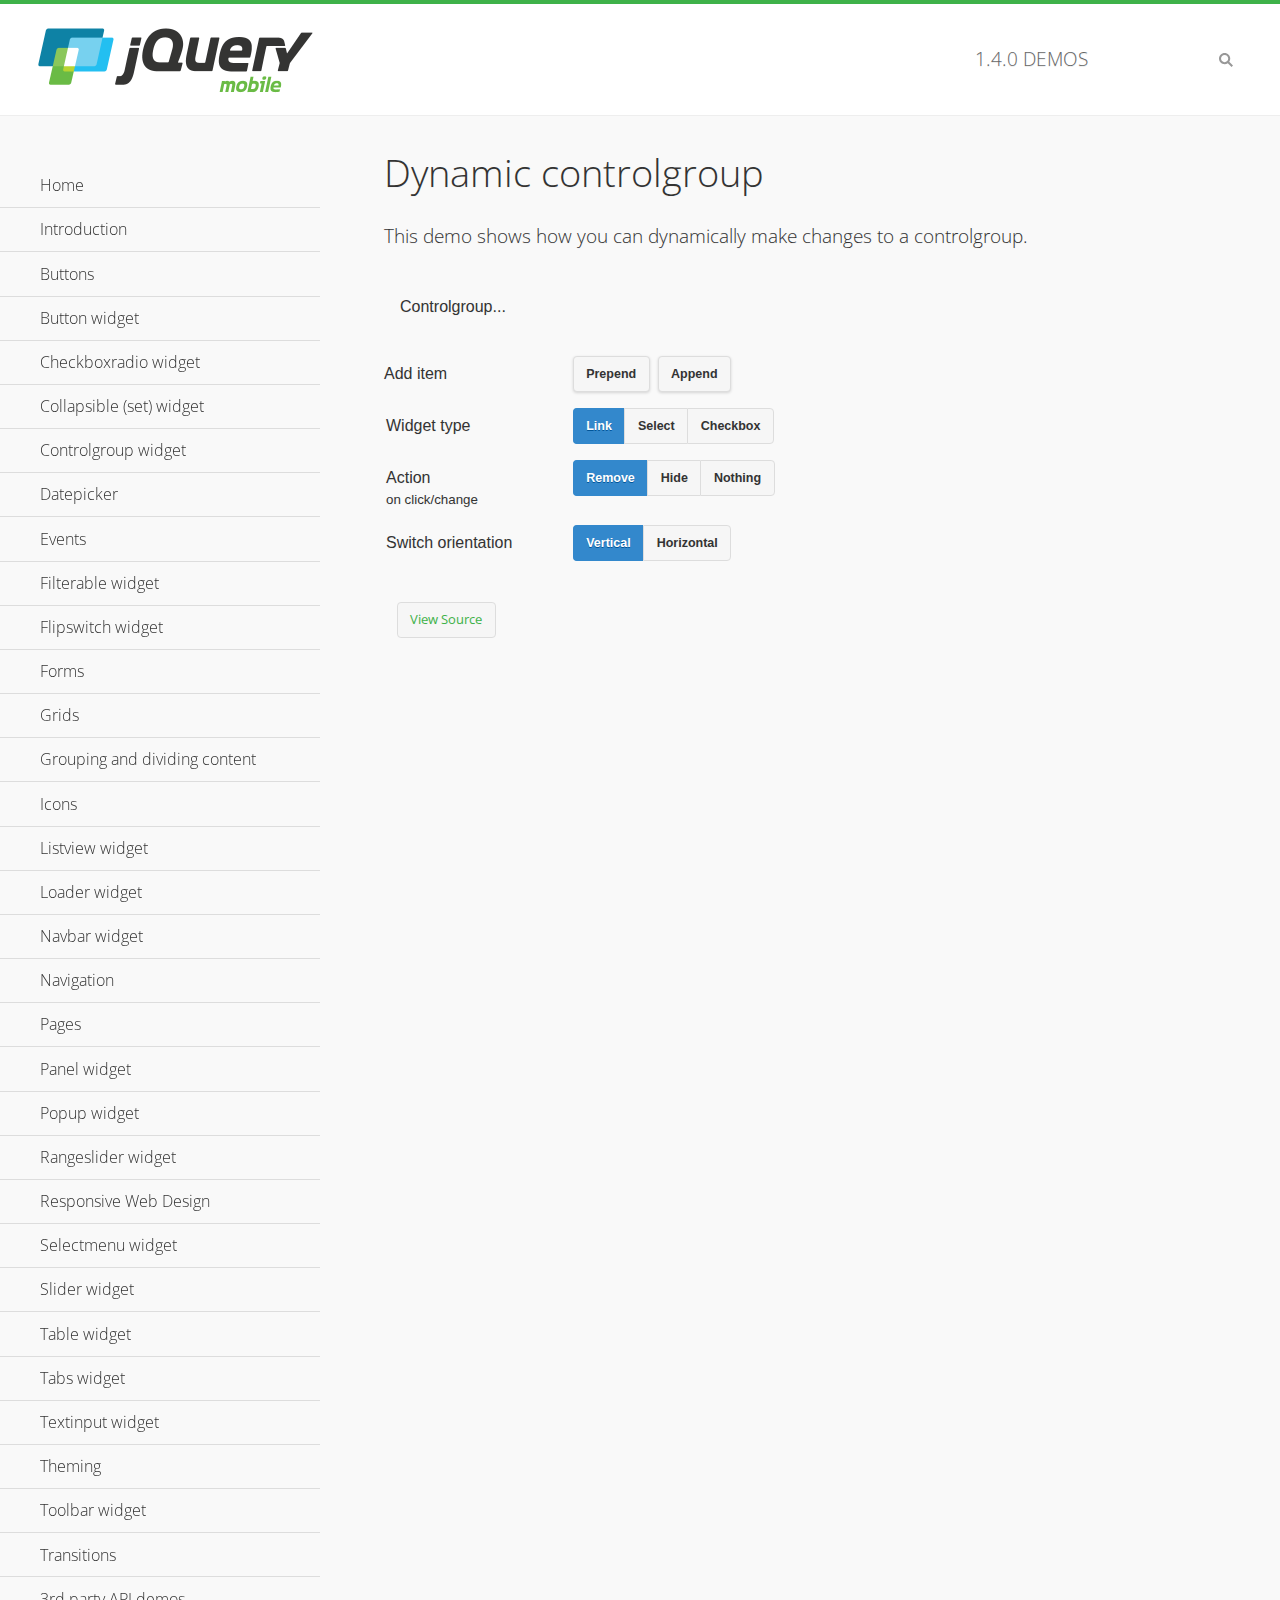
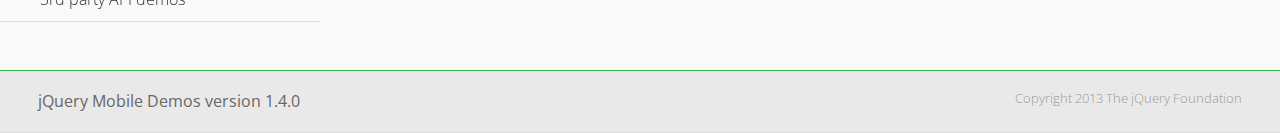
<file: jquery-mobile/demos/controlgroup-dynamic/index.html>
<!DOCTYPE html>
<html>
<head>
	<meta charset="utf-8">
	<meta name="viewport" content="width=device-width, initial-scale=1">
	<title>Dynamic controlgroup - jQuery Mobile Demos</title>
	<link rel="shortcut icon" href="../favicon.ico">
    <link rel="stylesheet" href="http://fonts.googleapis.com/css?family=Open+Sans:300,400,700">
	<link rel="stylesheet" href="../css/themes/default/jquery.mobile-1.4.0.min.css">
	<link rel="stylesheet" href="../_assets/css/jqm-demos.css">
	<script src="../js/jquery.js"></script>
	<script src="../_assets/js/index.js"></script>
	<script src="../js/jquery.mobile-1.4.0.min.js"></script>
	<script>
		( function( $, undefined ) {
			var counter = 0;
			$( document ).bind( "pagecreate", function( e ) {
				$( "#prepend, #append", e.target ).on( "click", function( e ) {
					counter++;

					var widgetType = $( "[name='radio-widget']:checked" ).attr( "id" ),
						group = $( "#my-controlgroup" ),
						$el,
						action = function() {
							var action = $( "[name='radio-action']:checked" ).attr( "id" );
							if ( $( $el[1] ).is( "select" ) && action === "hide" ) {
								$el = $( $el[1] ).parents( ".ui-select" );
							}
							$el[ action ]();
							group.controlgroup( "refresh" );
						};

					if ( widgetType === "link" ) {

						$el = $( "<a href='#'>Link " + counter + "</a>" ).bind( "click", action );
						$( "#my-controlgroup" ).controlgroup( "container" )[ $( this ).attr( "id" ) ]( $el );
						$el.buttonMarkup();

					} else if ( widgetType === "select" ) {

						$el = $( "<label for='widget" + counter + "'>Select " + counter + "</label><select id='widget" + counter + "'><option value='option1'>Select " + counter + "</option><option value='option2'>Select option</option></select>" );
						$( $el[ 1 ] ).bind( "change", action);
						$( "#my-controlgroup" ).controlgroup( "container" )[ $( this ).attr( "id" ) ]( $el );
						$( $el[ 1 ] ).selectmenu();

					} else {

						$el = $( "<label for='widget" + counter + "'>Checkbox " + counter + "</label><input type='checkbox' id='widget" + counter + "'></input>" );
						$( $el[ 1 ] ).bind( "change", action );
						$( "#my-controlgroup" ).controlgroup( "container" )[ $( this ).attr( "id" ) ]( $el );
						$( $el[ 1 ] ).checkboxradio();

					}

					group.controlgroup( "refresh" );
				});

				$( "[name='radio-orientation']" ).bind( "change", function( e ) {
					$( "#my-controlgroup" ).controlgroup( "option", "type", ( $( "#isHorizontal" ).is( ":checked" ) ? "horizontal" : "vertical" ) );
				});
			});
		})( jQuery );
	</script>
</head>
<body>
<div data-role="page" class="jqm-demos">

	<div data-role="header" class="jqm-header">
		<h2><a href="../" title="jQuery Mobile Demos home"><img src="../_assets/img/jquery-logo.png" alt="jQuery Mobile"></a></h2>
		<p><span class="jqm-version"></span> Demos</p>
		<a href="#" class="jqm-navmenu-link ui-btn ui-btn-icon-notext ui-corner-all ui-icon-bars ui-nodisc-icon ui-alt-icon ui-btn-left">Menu</a>
		<a href="#" class="jqm-search-link ui-btn ui-btn-icon-notext ui-corner-all ui-icon-search ui-nodisc-icon ui-alt-icon ui-btn-right">Search</a>
	</div><!-- /header -->

	<div role="main" class="ui-content jqm-content">

        <h1>Dynamic controlgroup</h1>

        <p>This demo shows how you can dynamically make changes to a controlgroup.</p>

        <div data-demo-html="true" data-demo-js="true">

            <form>
            	<div class="ui-body ui-body-d ui-corner-all">
                	<p>Controlgroup...</p>
                	<div data-role="controlgroup" id="my-controlgroup"><!-- items will be injected here --></div>
                </div>
            </form>

            <div class="ui-field-contain">
                <label for="prepend">Add item</label>
                <button id="prepend" data-mini="true" data-inline="true">Prepend</button>
                <label for="append" class="ui-hidden-accessible">Action</label>
                <button id="append" data-mini="true" data-inline="true">Append</button>
            </div>

            <form action="#" method="get">
            	<div class="ui-field-contain">
                    <fieldset data-role="controlgroup" data-type="horizontal" data-mini="true">
                        <legend>Widget type</legend>

                        <input type="radio" name="radio-widget" id="link" value="link" checked="checked">
                        <label for="link">Link</label>

                        <input type="radio" name="radio-widget" id="select" value="select">
                        <label for="select">Select</label>

                        <input type="radio" name="radio-widget" id="checkbox" value="checkbox">
                        <label for="checkbox">Checkbox</label>
                    </fieldset>
            	</div>

            	<div class="ui-field-contain">
                    <fieldset data-role="controlgroup" data-type="horizontal" data-mini="true">
                        <legend>Action<br><small>on click/change</small></legend>

                        <input type="radio" name="radio-action" id="remove" value="remove" checked="checked">
                        <label for="remove">Remove</label>

                        <input type="radio" name="radio-action" id="hide" value="hide">
                        <label for="hide">Hide</label>

                        <input type="radio" name="radio-action" id="width" value="width">
                        <label for="width">Nothing</label>
                    </fieldset>
            	</div>

            	<div class="ui-field-contain">
                    <fieldset data-role="controlgroup" data-type="horizontal" data-mini="true">
                        <legend>Switch orientation</legend>

                        <input type="radio" name="radio-orientation" id="isVertical" value="isVertical" checked="checked">
                        <label for="isVertical">Vertical</label>

                        <input type="radio" name="radio-orientation" id="isHorizontal" value="isHorizontal">
                        <label for="isHorizontal">Horizontal</label>
                    </fieldset>
            	</div>

            </form>

        </div><!--/demo-html -->

	</div><!-- /content -->
	    <div data-role="panel" class="jqm-navmenu-panel" data-position="left" data-display="overlay" data-theme="a">
	    	<ul class="jqm-list ui-alt-icon ui-nodisc-icon">
<li data-filtertext="demos homepage" data-icon="home"><a href=".././">Home</a></li>
<li data-filtertext="introduction overview getting started"><a href="../intro/" data-ajax="false">Introduction</a></li>
<li data-filtertext="buttons button markup buttonmarkup method anchor link button element"><a href="../button-markup/" data-ajax="false">Buttons</a></li>
<li data-filtertext="form button widget input button submit reset"><a href="../button/" data-ajax="false">Button widget</a></li>
<li data-role="collapsible" data-collapsed-icon="carat-d" data-expanded-icon="carat-u" data-iconpos="right" data-inset="false">
	<h3>Checkboxradio widget</h3>
	<ul>
		<li data-filtertext="form checkboxradio widget checkbox input checkboxes controlgroups"><a href="../checkboxradio-checkbox/" data-ajax="false">Checkboxes</a></li>
		<li data-filtertext="form checkboxradio widget radio input radio buttons controlgroups"><a href="../checkboxradio-radio/" data-ajax="false">Radio buttons</a></li>
	</ul>
</li>
<li data-role="collapsible" data-collapsed-icon="carat-d" data-expanded-icon="carat-u" data-iconpos="right" data-inset="false">
	<h3>Collapsible (set) widget</h3>
	<ul>
		<li data-filtertext="collapsibles content formatting"><a href="../collapsible/" data-ajax="false">Collapsible</a></li>
		<li data-filtertext="dynamic collapsible set accordion append expand"><a href="../collapsible-dynamic/" data-ajax="false">Dynamic collapsibles</a></li>
		<li data-filtertext="accordions collapsible set widget content formatting grouped collapsibles"><a href="../collapsibleset/" data-ajax="false">Collapsible set</a></li>
	</ul>
</li>
<li data-role="collapsible" data-collapsed-icon="carat-d" data-expanded-icon="carat-u" data-iconpos="right" data-inset="false">
	<h3>Controlgroup widget</h3>
	<ul>
		<li data-filtertext="controlgroups selectmenu checkboxradio input grouped buttons horizontal vertical"><a href="../controlgroup/" data-ajax="false">Controlgroup</a></li>
		<li data-filtertext="dynamic controlgroup dynamically add buttons"><a href="../controlgroup-dynamic/" data-ajax="false">Dynamic controlgroups</a></li>
	</ul>
</li>
<li data-filtertext="form datepicker widget date input"><a href="../datepicker/" data-ajax="false">Datepicker</a></li>
<li data-role="collapsible" data-collapsed-icon="carat-d" data-expanded-icon="carat-u" data-iconpos="right" data-inset="false">
	<h3>Events</h3>
	<ul>
		<li data-filtertext="swipe to delete list items listviews swipe events"><a href="../swipe-list/" data-ajax="false">Swipe list items</a></li>
		<li data-filtertext="swipe to navigate swipe page navigation swipe events"><a href="../swipe-page/" data-ajax="false">Swipe page navigation</a></li>
	</ul>
</li>
<li data-filtertext="filterable filter elements sorting searching listview table"><a href="../filterable/" data-ajax="false">Filterable widget</a></li>
<li data-filtertext="form flipswitch widget flip toggle switch binary select checkbox input"><a href="../flipswitch/" data-ajax="false">Flipswitch widget</a></li>
<li data-role="collapsible" data-collapsed-icon="carat-d" data-expanded-icon="carat-u" data-iconpos="right" data-inset="false">
	<h3>Forms</h3>
	<ul>
		<li data-filtertext="forms text checkbox radio range button submit reset inputs selects textarea slider flipswitch label form elements"><a href="../forms/" data-ajax="false">Forms</a></li>
		<li data-filtertext="form hide labels hidden accessible ui-hidden-accessible forms"><a href="../forms-label-hidden-accessible/" data-ajax="false">Hide labels</a></li>
		<li data-filtertext="form field containers fieldcontain ui-field-contain forms"><a href="../forms-field-contain/" data-ajax="false">Field containers</a></li>
		<li data-filtertext="forms disabled form elements"><a href="../forms-disabled/" data-ajax="false">Forms disabled</a></li>
		<li data-filtertext="forms gallery examples overview forms text checkbox radio range button submit reset inputs selects textarea slider flipswitch label form elements"><a href="../forms-gallery/" data-ajax="false">Forms gallery</a></li>
	</ul>
</li>
<li data-role="collapsible" data-collapsed-icon="carat-d" data-expanded-icon="carat-u" data-iconpos="right" data-inset="false">
	<h3>Grids</h3>
	<ul>
		<li data-filtertext="grids columns blocks content formatting rwd responsive css framework"><a href="../grids/" data-ajax="false">Grids</a></li>
		<li data-filtertext="buttons in grids css framework"><a href="../grids-buttons/" data-ajax="false">Buttons in grids</a></li>
		<li data-filtertext="custom responsive grids rwd css framework"><a href="../grids-custom-responsive/" data-ajax="false">Custom responsive grids</a></li>
	</ul>
</li>
<li data-filtertext="blocks content formatting sections heading"><a href="../body-bar-classes/" data-ajax="false">Grouping and dividing content</a></li>
<li data-role="collapsible" data-collapsed-icon="carat-d" data-expanded-icon="carat-u" data-iconpos="right" data-inset="false">
	<h3>Icons</h3>
	<ul>
		<li data-filtertext="button icons svg disc alt custom icon position"><a href="../icons/" data-ajax="false">Icons</a></li>
		<li data-filtertext=""><a href="../icons-grunticon/" data-ajax="false">Grunticon loader</a></li>
	</ul>
</li>
<li data-role="collapsible" data-collapsed-icon="carat-d" data-expanded-icon="carat-u" data-iconpos="right" data-inset="false">
	<h3>Listview widget</h3>
	<ul>
		<li data-filtertext="listview widget thumbnails icons nested split button collapsible ul ol"><a href="../listview/" data-ajax="false">Listview</a></li>
		<li data-filtertext="autocomplete filterable reveal listview filtertextbeforefilter placeholder"><a href="../listview-autocomplete/" data-ajax="false">Listview autocomplete</a></li>
		<li data-filtertext="autocomplete filterable reveal listview remote data filtertextbeforefilter placeholder"><a href="../listview-autocomplete-remote/" data-ajax="false">Listview autocomplete remote data</a></li>
		<li data-filtertext="autodividers anchor jump scroll linkbars listview lists ul ol"><a href="../listview-autodividers-linkbar/" data-ajax="false">Listview autodividers linkbar</a></li>
		<li data-filtertext="listview autodividers selector autodividersselector lists ul ol"><a href="../listview-autodividers-selector/" data-ajax="false">Listview autodividers selector</a></li>
		<li data-filtertext="listview nested list items"><a href="../listview-nested-lists/" data-ajax="false">Listview Nested Listviews</a></li>
		<li data-filtertext="listview collapsible list items flat"><a href="../listview-collapsible-item-flat/" data-ajax="false">Listview collapsible list items (flat)</a></li>
		<li data-filtertext="listview collapsible list indented"><a href="../listview-collapsible-item-indented/" data-ajax="false">Listview collapsible list items (indented)</a></li>
		<li data-filtertext="grid listview responsive grids responsive listviews lists ul"><a href="../listview-grid/" data-ajax="false">Listview responsive grid</a></li>
	</ul>
</li>
<li data-filtertext="loader widget page loading navigation overlay spinner"><a href="../loader/" data-ajax="false">Loader widget</a></li>
<li data-filtertext="navbar widget navmenu toolbars header footer"><a href="../navbar/" data-ajax="false">Navbar widget</a></li>
<li data-role="collapsible" data-collapsed-icon="carat-d" data-expanded-icon="carat-u" data-iconpos="right" data-inset="false">
	<h3>Navigation</h3>
	<ul>
		<li data-filtertext="ajax navigation navigate widget history event method"><a href="../navigation/" data-ajax="false">Navigation</a></li>
		<li data-filtertext="linking pages page links navigation ajax prefetch cache"><a href="../navigation-linking-pages/" data-ajax="false">Linking pages</a></li>
		<li data-filtertext="php redirect server redirection server-side navigation"><a href="../navigation-php-redirect/" data-ajax="false">PHP redirect demo</a></li>
	</ul>
</li>
<li data-role="collapsible" data-collapsed-icon="carat-d" data-expanded-icon="carat-u" data-iconpos="right" data-inset="false">
	<h3>Pages</h3>
	<ul>
		<li data-filtertext="pages page widget ajax navigation"><a href="../pages/" data-ajax="false">Pages</a></li>
		<li data-filtertext="single page"><a href="../pages-single-page/" data-ajax="false">Single page</a></li>
		<li data-filtertext="multipage multi-page page"><a href="../pages-multi-page/" data-ajax="false">Multi-page template</a></li>
		<li data-filtertext="dialog page widget modal popup"><a href="../pages-dialog/" data-ajax="false">Dialog page</a></li>
	</ul>
</li>
<li data-role="collapsible" data-collapsed-icon="carat-d" data-expanded-icon="carat-u" data-iconpos="right" data-inset="false">
	<h3>Panel widget</h3>
	<ul>
		<li data-filtertext="panel widget sliding panels reveal push overlay responsive"><a href="../panel/" data-ajax="false">Panel</a></li>
		<li data-filtertext=""><a href="../panel-external/" data-ajax="false">External panels</a></li>
		<li data-filtertext="panel "><a href="../panel-fixed/" data-ajax="false">Fixed panels</a></li>
		<li data-filtertext="panel slide panels sliding panels shadow rwd responsive breakpoint"><a href="../panel-responsive/" data-ajax="false">Panels responsive</a></li>
		<li data-filtertext="panel custom style custom panel width reveal shadow listview panel styling page background wrapper"><a href="../panel-styling/" data-ajax="false">Custom panel style</a></li>
		<li data-filtertext="panel open on swipe"><a href="../panel-swipe-open/" data-ajax="false">Panel open on swipe</a></li>
		<li data-filtertext="panels outside page internal external toolbars"><a href="../panel-external-internal/" data-ajax="false">Panel external and internal</a></li>
	</ul>
</li>
<li data-role="collapsible" data-collapsed-icon="carat-d" data-expanded-icon="carat-u" data-iconpos="right" data-inset="false">
	<h3>Popup widget</h3>
	<ul>
		<li data-filtertext="popup widget popups dialog modal transition tooltip lightbox form overlay screen flip pop fade transition"><a href="../popup/" data-ajax="false">Popup</a></li>
		<li data-filtertext="popup alignment position"><a href="../popup-alignment/" data-ajax="false">Popup alignment</a></li>
		<li data-filtertext="popup arrow size popups popover"><a href="../popup-arrow-size/" data-ajax="false">Popup arrow size</a></li>
		<li data-filtertext="dynamic popups popup images lightbox"><a href="../popup-dynamic/" data-ajax="false">Dynamic popups</a></li>
		<li data-filtertext="popups with iframes scaling"><a href="../popup-iframe/" data-ajax="false">Popups with iframes</a></li>
		<li data-filtertext="popup image scaling"><a href="../popup-image-scaling/" data-ajax="false">Popup image scaling</a></li>
		<li data-filtertext="external popup outside multi-page"><a href="../popup-outside-multipage" data-ajax="false">Popup outside multi-page</a></li>
	</ul>
</li>
<li data-filtertext="form rangeslider widget dual sliders dual handle sliders range input"><a href="../rangeslider/" data-ajax="false">Rangeslider widget</a></li>
<li data-filtertext="responsive web design rwd adaptive progressive enhancement PE accessible mobile breakpoints media query media queries"><a href="../rwd/" data-ajax="false">Responsive Web Design</a></li>
<li data-role="collapsible" data-collapsed-icon="carat-d" data-expanded-icon="carat-u" data-iconpos="right" data-inset="false">
	<h3>Selectmenu widget</h3>
	<ul>
		<li data-filtertext="form selectmenu widget select input custom select menu selects"><a href="../selectmenu/" data-ajax="false">Selectmenu</a></li>
		<li data-filtertext="form custom select menu selectmenu widget custom menu option optgroup multiple selects"><a href="../selectmenu-custom/" data-ajax="false">Custom select menu</a></li>
		<li data-filtertext="filterable select filter popup dialog"><a href="../selectmenu-custom-filter/" data-ajax="false">Custom select menu with filter</a></li>
	</ul>
</li>
<li data-role="collapsible" data-collapsed-icon="carat-d" data-expanded-icon="carat-u" data-iconpos="right" data-inset="false">
	<h3>Slider widget</h3>
	<ul>
		<li data-filtertext="form slider widget range input single sliders"><a href="../slider/" data-ajax="false">Slider</a></li>
		<li data-filtertext="form slider widget flipswitch slider binary select flip toggle switch"><a href="../slider-flipswitch/" data-ajax="false">Slider flip toggle switch</a></li>
		<li data-filtertext="form slider tooltip handle value input range sliders"><a href="../slider-tooltip/" data-ajax="false">Slider tooltip</a></li>
	</ul>
</li>
<li data-role="collapsible" data-collapsed-icon="carat-d" data-expanded-icon="carat-u" data-iconpos="right" data-inset="false">
	<h3>Table widget</h3>
	<ul>
		<li data-filtertext="table widget reflow column toggle th td responsive tables rwd hide show tabular"><a href="../table-column-toggle/" data-ajax="false">Table Column Toggle</a></li>
		<li data-filtertext="table column toggle phone comparison demo"><a href="../table-column-toggle-example/" data-ajax="false">Table Column Toggle demo</a></li>
		<li data-filtertext="responsive tables table column toggle heading groups rwd breakpoint"><a href="../table-column-toggle-heading-groups/" data-ajax="false">Table Column Toggle heading groups</a></li>
		<li data-filtertext="responsive tables table column toggle hide rwd breakpoint customization options"><a href="../table-column-toggle-options/" data-ajax="false">Table Column Toggle options</a></li>
		<li data-filtertext="table reflow th td responsive rwd columns tabular"><a href="../table-reflow/" data-ajax="false">Table Reflow</a></li>
		<li data-filtertext="responsive tables table reflow heading groups rwd breakpoint"><a href="../table-reflow-heading-groups/" data-ajax="false">Table Reflow heading groups</a></li>
		<li data-filtertext="responsive tables table reflow stripes strokes table style"><a href="../table-reflow-stripes-strokes/" data-ajax="false">Table Reflow stripes and strokes</a></li>
		<li data-filtertext="responsive tables table reflow stack custom styles"><a href="../table-reflow-styling/" data-ajax="false">Table Reflow custom styles</a></li>
	</ul>
</li>
<li data-filtertext="ui tabs widget"><a href="../tabs/" data-ajax="false">Tabs widget</a></li>
<li data-filtertext="form textinput widget text input textarea number date time tel email file color password"><a href="../textinput/" data-ajax="false">Textinput widget</a></li>
<li data-role="collapsible" data-collapsed-icon="carat-d" data-expanded-icon="carat-u" data-iconpos="right" data-inset="false">
	<h3>Theming</h3>
	<ul>
		<li data-filtertext="default theme swatches theming style css"><a href="../theme-default/" data-ajax="false">Default theme</a></li>
		<li data-filtertext="classic theme old theme swatches theming style css"><a href="../theme-classic/" data-ajax="false">Classic theme</a></li>
	</ul>
</li>
<li data-role="collapsible" data-collapsed-icon="carat-d" data-expanded-icon="carat-u" data-iconpos="right" data-inset="false">
	<h3>Toolbar widget</h3>
	<ul>
		<li data-filtertext="toolbar widget header footer toolbars fixed fullscreen external sections"><a href="../toolbar/" data-ajax="false">Toolbar</a></li>
		<li data-filtertext="dynamic toolbars dynamically add toolbar header footer"><a href="../toolbar-dynamic/" data-ajax="false">Dynamic toolbars</a></li>
		<li data-filtertext="external toolbars header footer"><a href="../toolbar-external/" data-ajax="false">External toolbars</a></li>
		<li data-filtertext="fixed toolbars header footer"><a href="../toolbar-fixed/" data-ajax="false">Fixed toolbars</a></li>
		<li data-filtertext="fixed fullscreen toolbars header footer"><a href="../toolbar-fixed-fullscreen/" data-ajax="false">Fullscreen toolbars</a></li>
		<li data-filtertext="external fixed toolbars header footer"><a href="../toolbar-fixed-external/" data-ajax="false">Fixed external toolbars</a></li>
		<li data-filtertext="external persistent toolbars header footer navbar navmenu"><a href="../toolbar-fixed-persistent/" data-ajax="false">Persistent toolbars</a></li>
		<li data-filtertext="external ajax optimized toolbars persistent toolbars header footer navbar"><a href="../toolbar-fixed-persistent-optimized/" data-ajax="false">AJAX optimized toolbars</a></li>
		<li data-filtertext="form in toolbars header footer"><a href="../toolbar-fixed-forms/" data-ajax="false">Form in toolbar</a></li>
	</ul>
</li>
<li data-filtertext="page transitions animated pages popup navigation flip slide fade pop"><a href="../transitions/" data-ajax="false">Transitions</a></li>
<li data-role="collapsible" data-collapsed-icon="carat-d" data-expanded-icon="carat-u" data-iconpos="right" data-inset="false">
	<h3>3rd party API demos</h3>
	<ul>
		<li data-filtertext="backbone requirejs navigation router"><a href="../backbone-requirejs/" data-ajax="false">Backbone RequireJS</a></li>
		<li data-filtertext="google maps geolocation demo"><a href="../map-geolocation/" data-ajax="false">Google Maps geolocation</a></li>
		<li data-filtertext="google maps hybrid"><a href="../map-list-toggle/" data-ajax="false">Google Maps list toggle</a></li>
	</ul>
</li>



		     </ul>
		</div><!-- /panel -->


	<div data-role="footer" data-position="fixed" data-tap-toggle="false" class="jqm-footer">
		<p>jQuery Mobile Demos version <span class="jqm-version"></span></p>
		<p>Copyright 2013 The jQuery Foundation</p>
	</div><!-- /footer -->
	<!-- TODO: This should become an external panel so we can add input to markup (unique ID) -->
    <div data-role="panel" class="jqm-search-panel" data-position="right" data-display="overlay" data-theme="a">
		<div class="jqm-search">
			<ul class="jqm-list" data-filter-placeholder="Search demos..." data-filter-reveal="true">
<li data-filtertext="demos homepage" data-icon="home"><a href=".././">Home</a></li>
<li data-filtertext="introduction overview getting started"><a href="../intro/" data-ajax="false">Introduction</a></li>
<li data-filtertext="buttons button markup buttonmarkup method anchor link button element"><a href="../button-markup/" data-ajax="false">Buttons</a></li>
<li data-filtertext="form button widget input button submit reset"><a href="../button/" data-ajax="false">Button widget</a></li>
<li data-role="collapsible" data-collapsed-icon="carat-d" data-expanded-icon="carat-u" data-iconpos="right" data-inset="false">
	<h3>Checkboxradio widget</h3>
	<ul>
		<li data-filtertext="form checkboxradio widget checkbox input checkboxes controlgroups"><a href="../checkboxradio-checkbox/" data-ajax="false">Checkboxes</a></li>
		<li data-filtertext="form checkboxradio widget radio input radio buttons controlgroups"><a href="../checkboxradio-radio/" data-ajax="false">Radio buttons</a></li>
	</ul>
</li>
<li data-role="collapsible" data-collapsed-icon="carat-d" data-expanded-icon="carat-u" data-iconpos="right" data-inset="false">
	<h3>Collapsible (set) widget</h3>
	<ul>
		<li data-filtertext="collapsibles content formatting"><a href="../collapsible/" data-ajax="false">Collapsible</a></li>
		<li data-filtertext="dynamic collapsible set accordion append expand"><a href="../collapsible-dynamic/" data-ajax="false">Dynamic collapsibles</a></li>
		<li data-filtertext="accordions collapsible set widget content formatting grouped collapsibles"><a href="../collapsibleset/" data-ajax="false">Collapsible set</a></li>
	</ul>
</li>
<li data-role="collapsible" data-collapsed-icon="carat-d" data-expanded-icon="carat-u" data-iconpos="right" data-inset="false">
	<h3>Controlgroup widget</h3>
	<ul>
		<li data-filtertext="controlgroups selectmenu checkboxradio input grouped buttons horizontal vertical"><a href="../controlgroup/" data-ajax="false">Controlgroup</a></li>
		<li data-filtertext="dynamic controlgroup dynamically add buttons"><a href="../controlgroup-dynamic/" data-ajax="false">Dynamic controlgroups</a></li>
	</ul>
</li>
<li data-filtertext="form datepicker widget date input"><a href="../datepicker/" data-ajax="false">Datepicker</a></li>
<li data-role="collapsible" data-collapsed-icon="carat-d" data-expanded-icon="carat-u" data-iconpos="right" data-inset="false">
	<h3>Events</h3>
	<ul>
		<li data-filtertext="swipe to delete list items listviews swipe events"><a href="../swipe-list/" data-ajax="false">Swipe list items</a></li>
		<li data-filtertext="swipe to navigate swipe page navigation swipe events"><a href="../swipe-page/" data-ajax="false">Swipe page navigation</a></li>
	</ul>
</li>
<li data-filtertext="filterable filter elements sorting searching listview table"><a href="../filterable/" data-ajax="false">Filterable widget</a></li>
<li data-filtertext="form flipswitch widget flip toggle switch binary select checkbox input"><a href="../flipswitch/" data-ajax="false">Flipswitch widget</a></li>
<li data-role="collapsible" data-collapsed-icon="carat-d" data-expanded-icon="carat-u" data-iconpos="right" data-inset="false">
	<h3>Forms</h3>
	<ul>
		<li data-filtertext="forms text checkbox radio range button submit reset inputs selects textarea slider flipswitch label form elements"><a href="../forms/" data-ajax="false">Forms</a></li>
		<li data-filtertext="form hide labels hidden accessible ui-hidden-accessible forms"><a href="../forms-label-hidden-accessible/" data-ajax="false">Hide labels</a></li>
		<li data-filtertext="form field containers fieldcontain ui-field-contain forms"><a href="../forms-field-contain/" data-ajax="false">Field containers</a></li>
		<li data-filtertext="forms disabled form elements"><a href="../forms-disabled/" data-ajax="false">Forms disabled</a></li>
		<li data-filtertext="forms gallery examples overview forms text checkbox radio range button submit reset inputs selects textarea slider flipswitch label form elements"><a href="../forms-gallery/" data-ajax="false">Forms gallery</a></li>
	</ul>
</li>
<li data-role="collapsible" data-collapsed-icon="carat-d" data-expanded-icon="carat-u" data-iconpos="right" data-inset="false">
	<h3>Grids</h3>
	<ul>
		<li data-filtertext="grids columns blocks content formatting rwd responsive css framework"><a href="../grids/" data-ajax="false">Grids</a></li>
		<li data-filtertext="buttons in grids css framework"><a href="../grids-buttons/" data-ajax="false">Buttons in grids</a></li>
		<li data-filtertext="custom responsive grids rwd css framework"><a href="../grids-custom-responsive/" data-ajax="false">Custom responsive grids</a></li>
	</ul>
</li>
<li data-filtertext="blocks content formatting sections heading"><a href="../body-bar-classes/" data-ajax="false">Grouping and dividing content</a></li>
<li data-role="collapsible" data-collapsed-icon="carat-d" data-expanded-icon="carat-u" data-iconpos="right" data-inset="false">
	<h3>Icons</h3>
	<ul>
		<li data-filtertext="button icons svg disc alt custom icon position"><a href="../icons/" data-ajax="false">Icons</a></li>
		<li data-filtertext=""><a href="../icons-grunticon/" data-ajax="false">Grunticon loader</a></li>
	</ul>
</li>
<li data-role="collapsible" data-collapsed-icon="carat-d" data-expanded-icon="carat-u" data-iconpos="right" data-inset="false">
	<h3>Listview widget</h3>
	<ul>
		<li data-filtertext="listview widget thumbnails icons nested split button collapsible ul ol"><a href="../listview/" data-ajax="false">Listview</a></li>
		<li data-filtertext="autocomplete filterable reveal listview filtertextbeforefilter placeholder"><a href="../listview-autocomplete/" data-ajax="false">Listview autocomplete</a></li>
		<li data-filtertext="autocomplete filterable reveal listview remote data filtertextbeforefilter placeholder"><a href="../listview-autocomplete-remote/" data-ajax="false">Listview autocomplete remote data</a></li>
		<li data-filtertext="autodividers anchor jump scroll linkbars listview lists ul ol"><a href="../listview-autodividers-linkbar/" data-ajax="false">Listview autodividers linkbar</a></li>
		<li data-filtertext="listview autodividers selector autodividersselector lists ul ol"><a href="../listview-autodividers-selector/" data-ajax="false">Listview autodividers selector</a></li>
		<li data-filtertext="listview nested list items"><a href="../listview-nested-lists/" data-ajax="false">Listview Nested Listviews</a></li>
		<li data-filtertext="listview collapsible list items flat"><a href="../listview-collapsible-item-flat/" data-ajax="false">Listview collapsible list items (flat)</a></li>
		<li data-filtertext="listview collapsible list indented"><a href="../listview-collapsible-item-indented/" data-ajax="false">Listview collapsible list items (indented)</a></li>
		<li data-filtertext="grid listview responsive grids responsive listviews lists ul"><a href="../listview-grid/" data-ajax="false">Listview responsive grid</a></li>
	</ul>
</li>
<li data-filtertext="loader widget page loading navigation overlay spinner"><a href="../loader/" data-ajax="false">Loader widget</a></li>
<li data-filtertext="navbar widget navmenu toolbars header footer"><a href="../navbar/" data-ajax="false">Navbar widget</a></li>
<li data-role="collapsible" data-collapsed-icon="carat-d" data-expanded-icon="carat-u" data-iconpos="right" data-inset="false">
	<h3>Navigation</h3>
	<ul>
		<li data-filtertext="ajax navigation navigate widget history event method"><a href="../navigation/" data-ajax="false">Navigation</a></li>
		<li data-filtertext="linking pages page links navigation ajax prefetch cache"><a href="../navigation-linking-pages/" data-ajax="false">Linking pages</a></li>
		<li data-filtertext="php redirect server redirection server-side navigation"><a href="../navigation-php-redirect/" data-ajax="false">PHP redirect demo</a></li>
	</ul>
</li>
<li data-role="collapsible" data-collapsed-icon="carat-d" data-expanded-icon="carat-u" data-iconpos="right" data-inset="false">
	<h3>Pages</h3>
	<ul>
		<li data-filtertext="pages page widget ajax navigation"><a href="../pages/" data-ajax="false">Pages</a></li>
		<li data-filtertext="single page"><a href="../pages-single-page/" data-ajax="false">Single page</a></li>
		<li data-filtertext="multipage multi-page page"><a href="../pages-multi-page/" data-ajax="false">Multi-page template</a></li>
		<li data-filtertext="dialog page widget modal popup"><a href="../pages-dialog/" data-ajax="false">Dialog page</a></li>
	</ul>
</li>
<li data-role="collapsible" data-collapsed-icon="carat-d" data-expanded-icon="carat-u" data-iconpos="right" data-inset="false">
	<h3>Panel widget</h3>
	<ul>
		<li data-filtertext="panel widget sliding panels reveal push overlay responsive"><a href="../panel/" data-ajax="false">Panel</a></li>
		<li data-filtertext=""><a href="../panel-external/" data-ajax="false">External panels</a></li>
		<li data-filtertext="panel "><a href="../panel-fixed/" data-ajax="false">Fixed panels</a></li>
		<li data-filtertext="panel slide panels sliding panels shadow rwd responsive breakpoint"><a href="../panel-responsive/" data-ajax="false">Panels responsive</a></li>
		<li data-filtertext="panel custom style custom panel width reveal shadow listview panel styling page background wrapper"><a href="../panel-styling/" data-ajax="false">Custom panel style</a></li>
		<li data-filtertext="panel open on swipe"><a href="../panel-swipe-open/" data-ajax="false">Panel open on swipe</a></li>
		<li data-filtertext="panels outside page internal external toolbars"><a href="../panel-external-internal/" data-ajax="false">Panel external and internal</a></li>
	</ul>
</li>
<li data-role="collapsible" data-collapsed-icon="carat-d" data-expanded-icon="carat-u" data-iconpos="right" data-inset="false">
	<h3>Popup widget</h3>
	<ul>
		<li data-filtertext="popup widget popups dialog modal transition tooltip lightbox form overlay screen flip pop fade transition"><a href="../popup/" data-ajax="false">Popup</a></li>
		<li data-filtertext="popup alignment position"><a href="../popup-alignment/" data-ajax="false">Popup alignment</a></li>
		<li data-filtertext="popup arrow size popups popover"><a href="../popup-arrow-size/" data-ajax="false">Popup arrow size</a></li>
		<li data-filtertext="dynamic popups popup images lightbox"><a href="../popup-dynamic/" data-ajax="false">Dynamic popups</a></li>
		<li data-filtertext="popups with iframes scaling"><a href="../popup-iframe/" data-ajax="false">Popups with iframes</a></li>
		<li data-filtertext="popup image scaling"><a href="../popup-image-scaling/" data-ajax="false">Popup image scaling</a></li>
		<li data-filtertext="external popup outside multi-page"><a href="../popup-outside-multipage" data-ajax="false">Popup outside multi-page</a></li>
	</ul>
</li>
<li data-filtertext="form rangeslider widget dual sliders dual handle sliders range input"><a href="../rangeslider/" data-ajax="false">Rangeslider widget</a></li>
<li data-filtertext="responsive web design rwd adaptive progressive enhancement PE accessible mobile breakpoints media query media queries"><a href="../rwd/" data-ajax="false">Responsive Web Design</a></li>
<li data-role="collapsible" data-collapsed-icon="carat-d" data-expanded-icon="carat-u" data-iconpos="right" data-inset="false">
	<h3>Selectmenu widget</h3>
	<ul>
		<li data-filtertext="form selectmenu widget select input custom select menu selects"><a href="../selectmenu/" data-ajax="false">Selectmenu</a></li>
		<li data-filtertext="form custom select menu selectmenu widget custom menu option optgroup multiple selects"><a href="../selectmenu-custom/" data-ajax="false">Custom select menu</a></li>
		<li data-filtertext="filterable select filter popup dialog"><a href="../selectmenu-custom-filter/" data-ajax="false">Custom select menu with filter</a></li>
	</ul>
</li>
<li data-role="collapsible" data-collapsed-icon="carat-d" data-expanded-icon="carat-u" data-iconpos="right" data-inset="false">
	<h3>Slider widget</h3>
	<ul>
		<li data-filtertext="form slider widget range input single sliders"><a href="../slider/" data-ajax="false">Slider</a></li>
		<li data-filtertext="form slider widget flipswitch slider binary select flip toggle switch"><a href="../slider-flipswitch/" data-ajax="false">Slider flip toggle switch</a></li>
		<li data-filtertext="form slider tooltip handle value input range sliders"><a href="../slider-tooltip/" data-ajax="false">Slider tooltip</a></li>
	</ul>
</li>
<li data-role="collapsible" data-collapsed-icon="carat-d" data-expanded-icon="carat-u" data-iconpos="right" data-inset="false">
	<h3>Table widget</h3>
	<ul>
		<li data-filtertext="table widget reflow column toggle th td responsive tables rwd hide show tabular"><a href="../table-column-toggle/" data-ajax="false">Table Column Toggle</a></li>
		<li data-filtertext="table column toggle phone comparison demo"><a href="../table-column-toggle-example/" data-ajax="false">Table Column Toggle demo</a></li>
		<li data-filtertext="responsive tables table column toggle heading groups rwd breakpoint"><a href="../table-column-toggle-heading-groups/" data-ajax="false">Table Column Toggle heading groups</a></li>
		<li data-filtertext="responsive tables table column toggle hide rwd breakpoint customization options"><a href="../table-column-toggle-options/" data-ajax="false">Table Column Toggle options</a></li>
		<li data-filtertext="table reflow th td responsive rwd columns tabular"><a href="../table-reflow/" data-ajax="false">Table Reflow</a></li>
		<li data-filtertext="responsive tables table reflow heading groups rwd breakpoint"><a href="../table-reflow-heading-groups/" data-ajax="false">Table Reflow heading groups</a></li>
		<li data-filtertext="responsive tables table reflow stripes strokes table style"><a href="../table-reflow-stripes-strokes/" data-ajax="false">Table Reflow stripes and strokes</a></li>
		<li data-filtertext="responsive tables table reflow stack custom styles"><a href="../table-reflow-styling/" data-ajax="false">Table Reflow custom styles</a></li>
	</ul>
</li>
<li data-filtertext="ui tabs widget"><a href="../tabs/" data-ajax="false">Tabs widget</a></li>
<li data-filtertext="form textinput widget text input textarea number date time tel email file color password"><a href="../textinput/" data-ajax="false">Textinput widget</a></li>
<li data-role="collapsible" data-collapsed-icon="carat-d" data-expanded-icon="carat-u" data-iconpos="right" data-inset="false">
	<h3>Theming</h3>
	<ul>
		<li data-filtertext="default theme swatches theming style css"><a href="../theme-default/" data-ajax="false">Default theme</a></li>
		<li data-filtertext="classic theme old theme swatches theming style css"><a href="../theme-classic/" data-ajax="false">Classic theme</a></li>
	</ul>
</li>
<li data-role="collapsible" data-collapsed-icon="carat-d" data-expanded-icon="carat-u" data-iconpos="right" data-inset="false">
	<h3>Toolbar widget</h3>
	<ul>
		<li data-filtertext="toolbar widget header footer toolbars fixed fullscreen external sections"><a href="../toolbar/" data-ajax="false">Toolbar</a></li>
		<li data-filtertext="dynamic toolbars dynamically add toolbar header footer"><a href="../toolbar-dynamic/" data-ajax="false">Dynamic toolbars</a></li>
		<li data-filtertext="external toolbars header footer"><a href="../toolbar-external/" data-ajax="false">External toolbars</a></li>
		<li data-filtertext="fixed toolbars header footer"><a href="../toolbar-fixed/" data-ajax="false">Fixed toolbars</a></li>
		<li data-filtertext="fixed fullscreen toolbars header footer"><a href="../toolbar-fixed-fullscreen/" data-ajax="false">Fullscreen toolbars</a></li>
		<li data-filtertext="external fixed toolbars header footer"><a href="../toolbar-fixed-external/" data-ajax="false">Fixed external toolbars</a></li>
		<li data-filtertext="external persistent toolbars header footer navbar navmenu"><a href="../toolbar-fixed-persistent/" data-ajax="false">Persistent toolbars</a></li>
		<li data-filtertext="external ajax optimized toolbars persistent toolbars header footer navbar"><a href="../toolbar-fixed-persistent-optimized/" data-ajax="false">AJAX optimized toolbars</a></li>
		<li data-filtertext="form in toolbars header footer"><a href="../toolbar-fixed-forms/" data-ajax="false">Form in toolbar</a></li>
	</ul>
</li>
<li data-filtertext="page transitions animated pages popup navigation flip slide fade pop"><a href="../transitions/" data-ajax="false">Transitions</a></li>
<li data-role="collapsible" data-collapsed-icon="carat-d" data-expanded-icon="carat-u" data-iconpos="right" data-inset="false">
	<h3>3rd party API demos</h3>
	<ul>
		<li data-filtertext="backbone requirejs navigation router"><a href="../backbone-requirejs/" data-ajax="false">Backbone RequireJS</a></li>
		<li data-filtertext="google maps geolocation demo"><a href="../map-geolocation/" data-ajax="false">Google Maps geolocation</a></li>
		<li data-filtertext="google maps hybrid"><a href="../map-list-toggle/" data-ajax="false">Google Maps list toggle</a></li>
	</ul>
</li>



			</ul>
		</div>
	</div><!-- /panel -->


</div><!-- /page -->

</body>
</html>
</file>
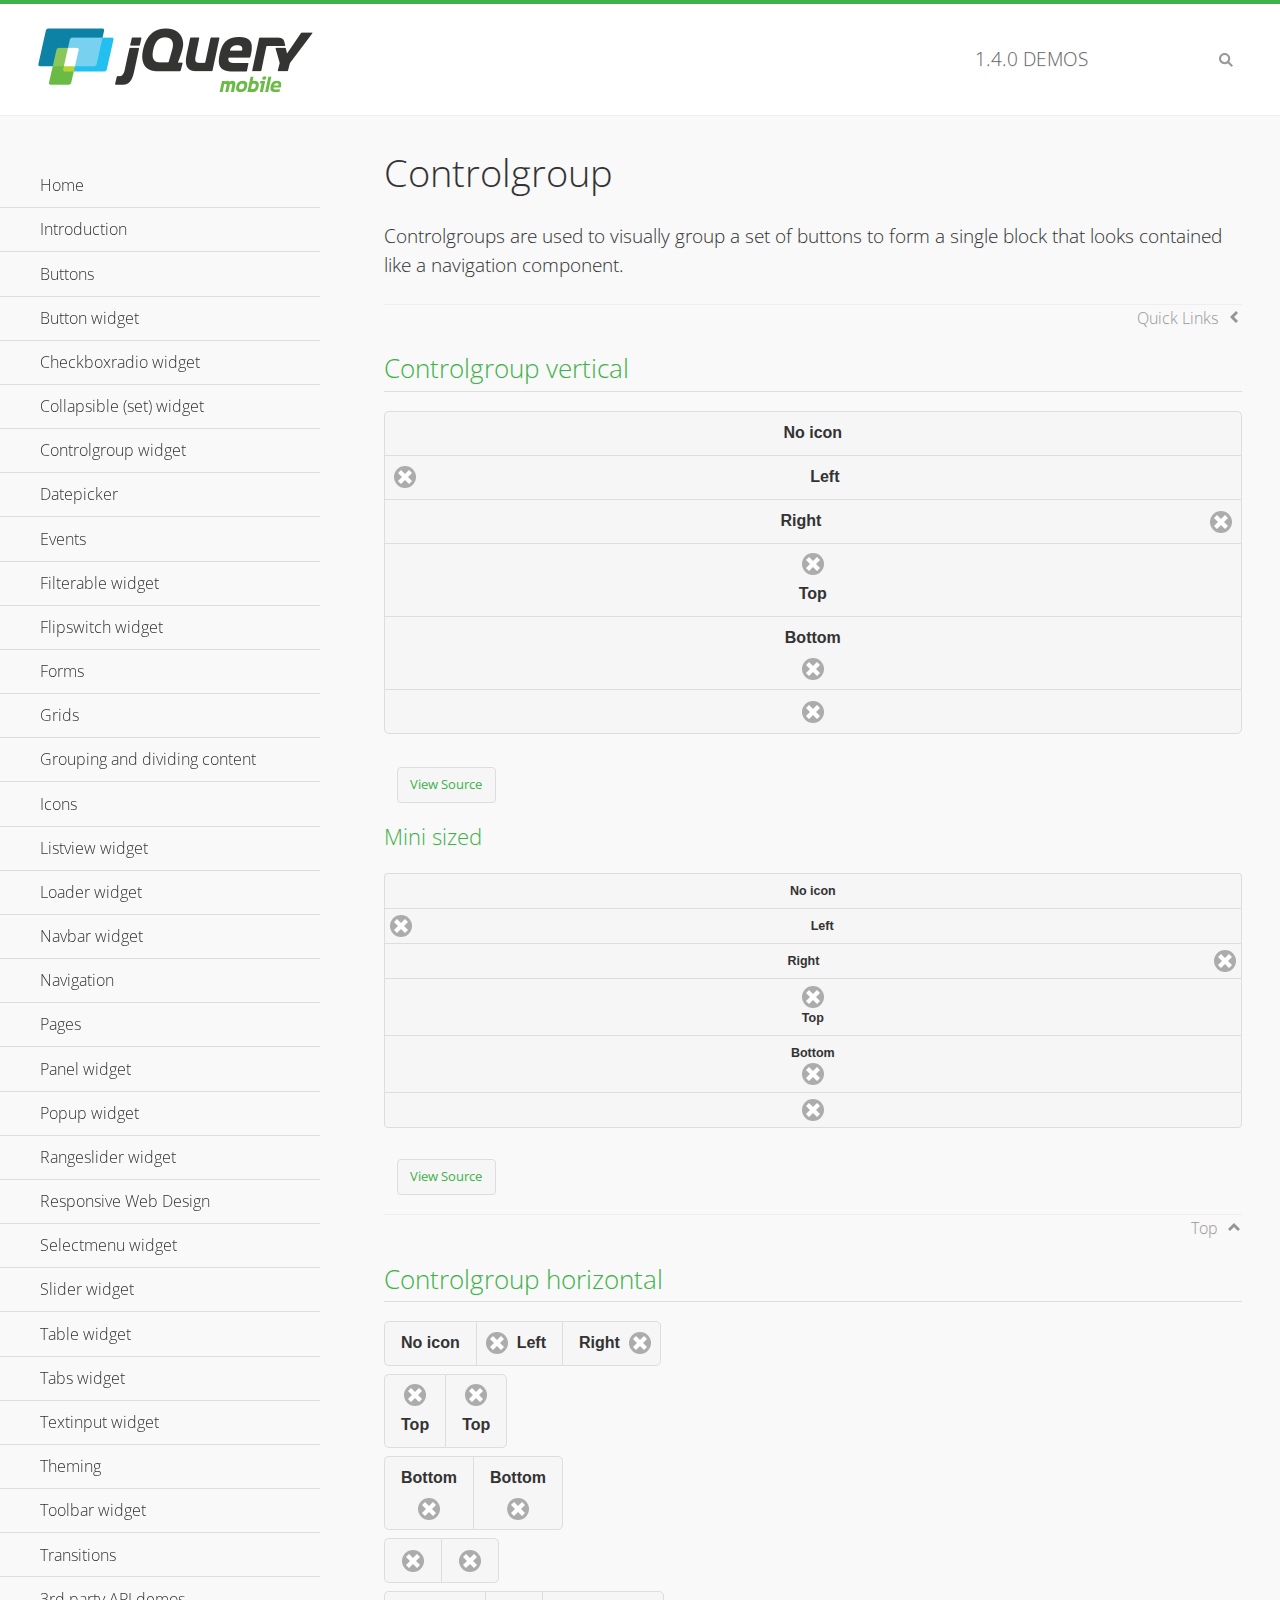
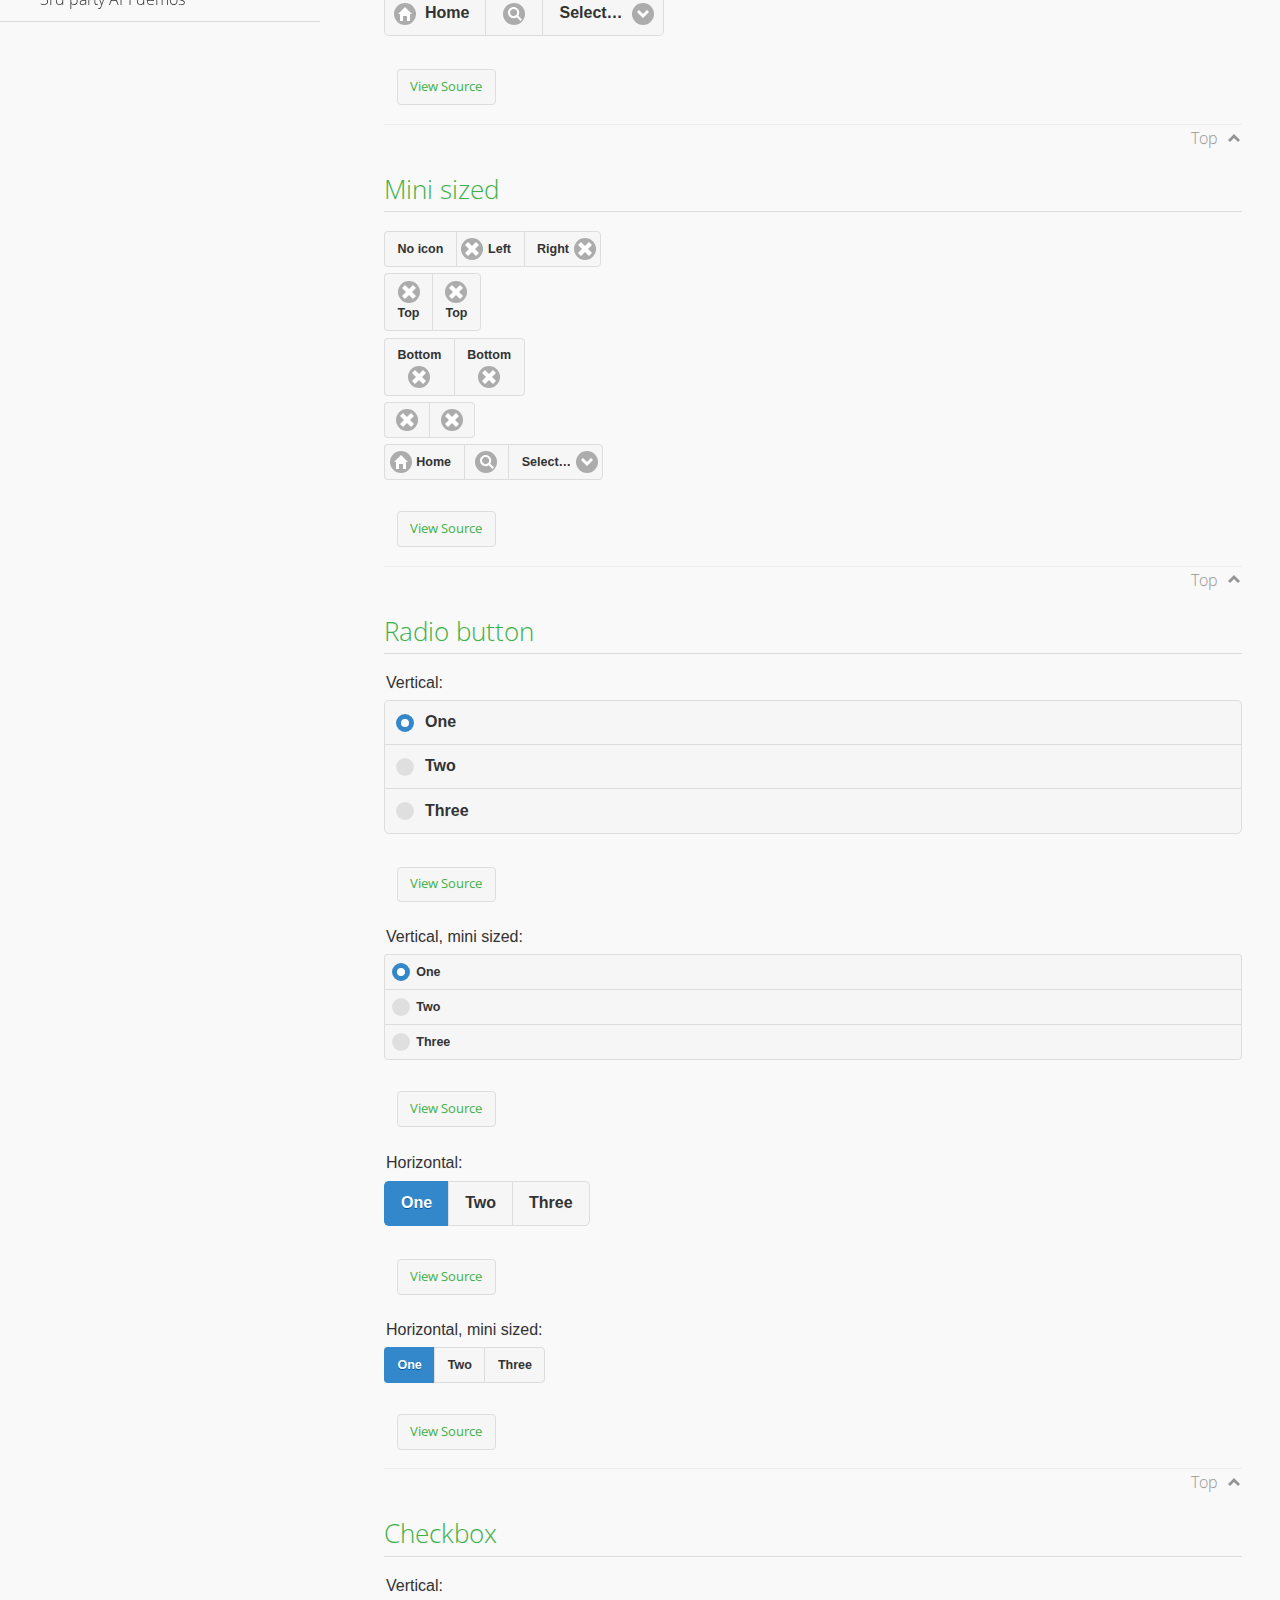
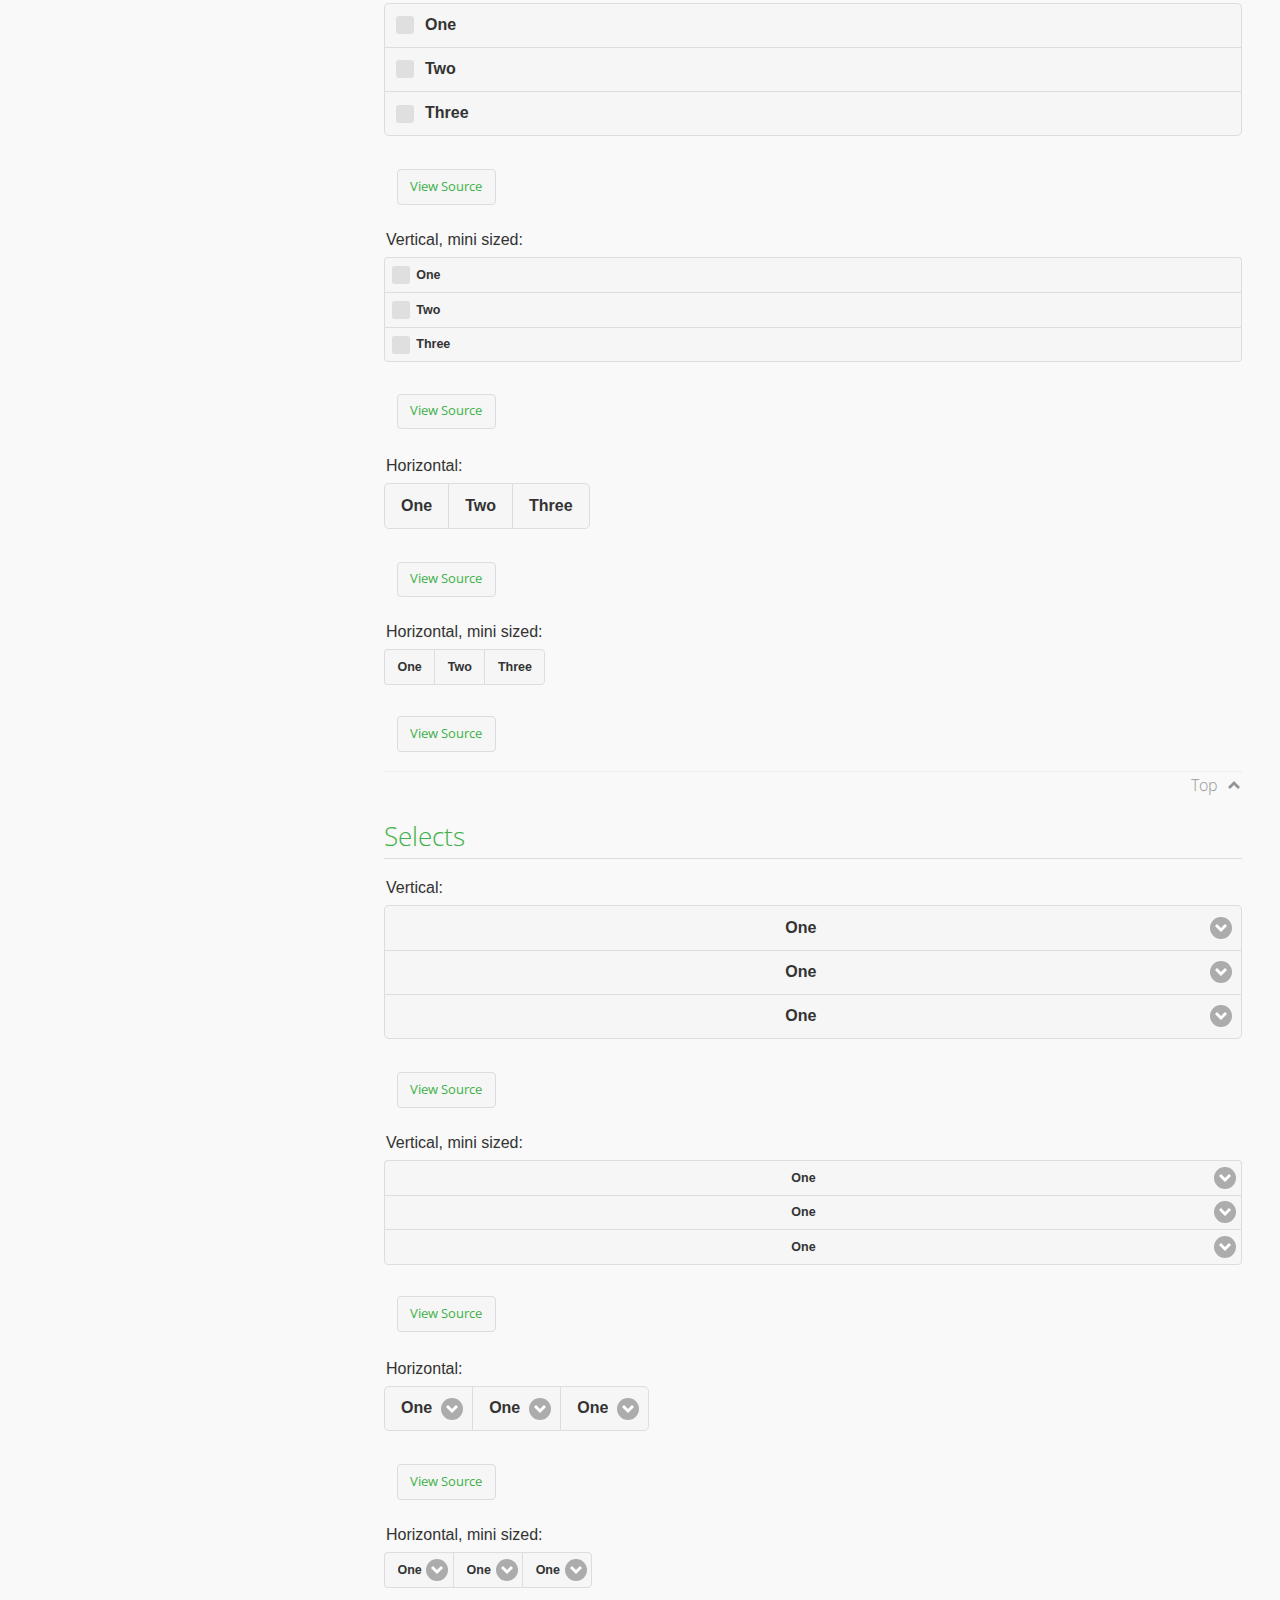
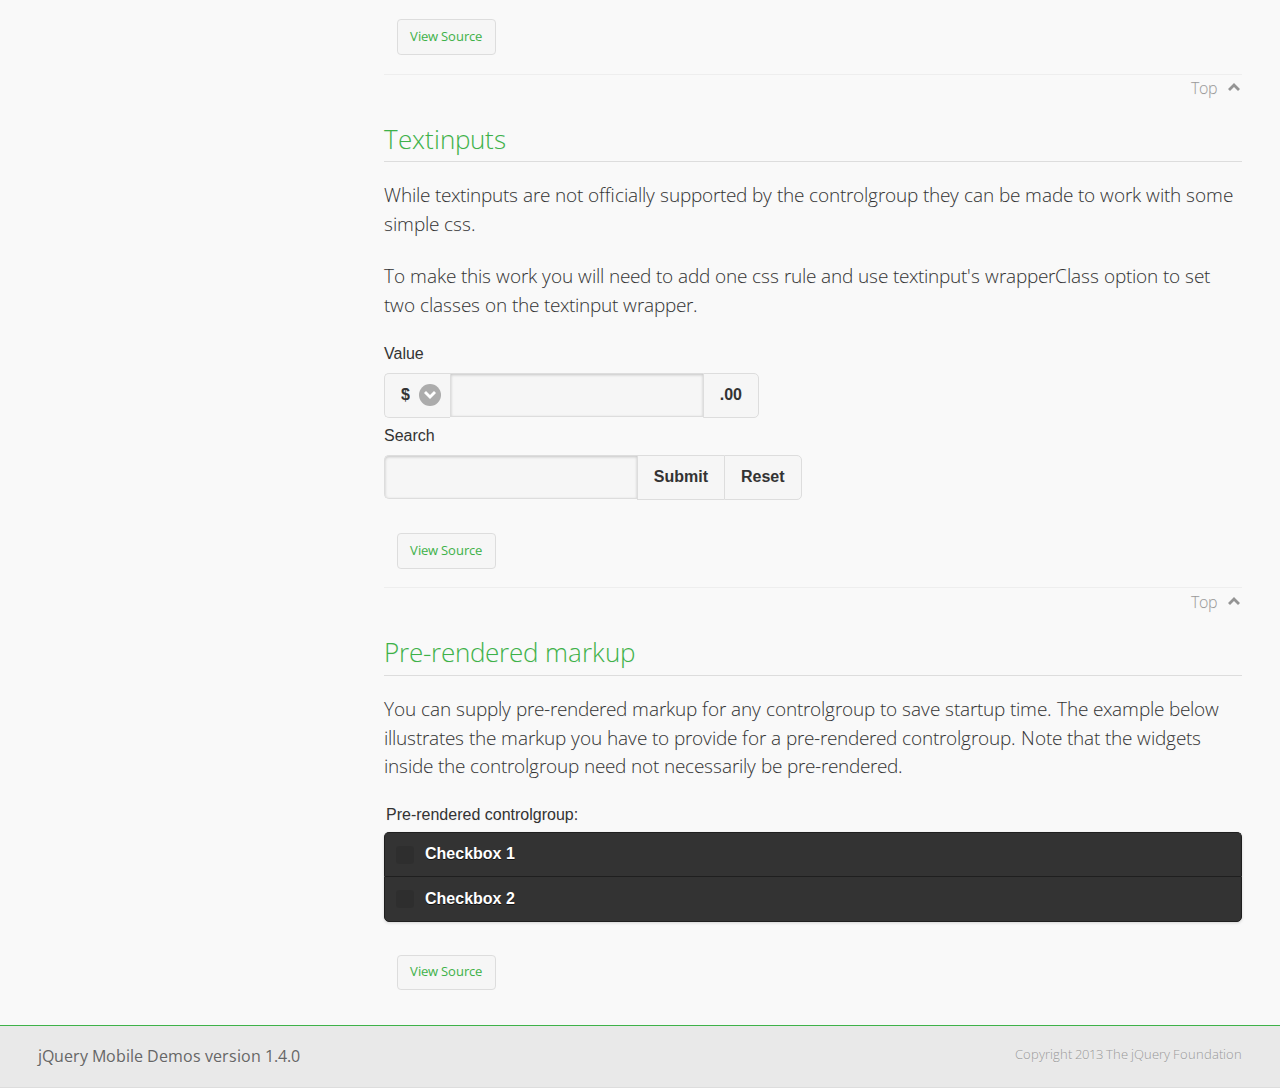
<file: jquery-mobile/demos/controlgroup/index.html>
<!DOCTYPE html>
<html>
<head>
	<meta charset="utf-8">
	<meta name="viewport" content="width=device-width, initial-scale=1">
	<title>Controlgroup - jQuery Mobile Demos</title>
	    <link rel="stylesheet" href="../css/themes/default/jquery.mobile-1.4.0.min.css">
	    <link rel="stylesheet" href="../_assets/css/jqm-demos.css">
	    <link rel="shortcut icon" href="../favicon.ico">
	    <link rel="stylesheet" href="http://fonts.googleapis.com/css?family=Open+Sans:300,400,700">
	    <script src="../js/jquery.js"></script>
	    <script src="../_assets/js/index.js"></script>
	    <script src="../js/jquery.mobile-1.4.0.min.js"></script>
	    <style>
	        #demo-borders .ui-collapsible .ui-collapsible-heading .ui-btn { border-top-width: 1px !important; }
	    </style>
	    <style id="textinput-controlgroup">
			.controlgroup-textinput{
				padding-top:.22em;
				padding-bottom:.22em;
			}
	    </style>
	</head>
	<body>
	<div data-role="page" class="jqm-demos" data-quicklinks="true">

	    <div data-role="header" class="jqm-header">
			<h2><a href="../" title="jQuery Mobile Demos home"><img src="../_assets/img/jquery-logo.png" alt="jQuery Mobile"></a></h2>
		<p><span class="jqm-version"></span> Demos</p>
	        <a href="#" class="jqm-navmenu-link ui-btn ui-btn-icon-notext ui-corner-all ui-icon-bars ui-nodisc-icon ui-alt-icon ui-btn-left">Menu</a>
	        <a href="#" class="jqm-search-link ui-btn ui-btn-icon-notext ui-corner-all ui-icon-search ui-nodisc-icon ui-alt-icon ui-btn-right">Search</a>
		    </div><!-- /header -->

	    <div role="main" class="ui-content jqm-content">

        <h1>Controlgroup</h1>

        <p>Controlgroups are used to visually group a set of buttons to form a single block that looks contained like a navigation component.
        </p>

		<h2>Controlgroup vertical</h2>

			<div data-demo-html="true">
				<div data-role="controlgroup">
					<a href="#" class="ui-btn ui-corner-all">No icon</a>
					<a href="#" class="ui-btn ui-corner-all ui-icon-delete ui-btn-icon-left">Left</a>
					<a href="#" class="ui-btn ui-corner-all ui-icon-delete ui-btn-icon-right">Right</a>
					<a href="#" class="ui-btn ui-corner-all ui-icon-delete ui-btn-icon-top">Top</a>
					<a href="#" class="ui-btn ui-corner-all ui-icon-delete ui-btn-icon-bottom">Bottom</a>
					<a href="#" class="ui-btn ui-corner-all ui-icon-delete ui-btn-icon-notext">Icon only</a>
				</div>
			</div><!--/demo-html -->

			<h3>Mini sized</h3>

			<div data-demo-html="true">
				<div data-role="controlgroup" data-mini="true">
					<a href="#" class="ui-btn ui-corner-all">No icon</a>
					<a href="#" class="ui-btn ui-corner-all ui-icon-delete ui-btn-icon-left">Left</a>
					<a href="#" class="ui-btn ui-corner-all ui-icon-delete ui-btn-icon-right">Right</a>
					<a href="#" class="ui-btn ui-corner-all ui-icon-delete ui-btn-icon-top">Top</a>
					<a href="#" class="ui-btn ui-corner-all ui-icon-delete ui-btn-icon-bottom">Bottom</a>
					<a href="#" class="ui-btn ui-corner-all ui-icon-delete ui-btn-icon-notext">Icon only</a>
				</div>
			</div><!--/demo-html -->

		<h2>Controlgroup horizontal</h2>

			<div data-demo-html="true">
				<div data-role="controlgroup" data-type="horizontal">
					<a href="#" class="ui-btn ui-corner-all">No icon</a>
					<a href="#" class="ui-btn ui-corner-all ui-icon-delete ui-btn-icon-left">Left</a>
					<a href="#" class="ui-btn ui-corner-all ui-icon-delete ui-btn-icon-right">Right</a>
				</div>
				<div data-role="controlgroup" data-type="horizontal">
					<a href="#" class="ui-btn ui-corner-all ui-icon-delete ui-btn-icon-top">Top</a>
					<a href="#" class="ui-btn ui-corner-all ui-icon-delete ui-btn-icon-top">Top</a>
				</div>
				<div data-role="controlgroup" data-type="horizontal">
					<a href="#" class="ui-btn ui-corner-all ui-icon-delete ui-btn-icon-bottom">Bottom</a>
					<a href="#" class="ui-btn ui-corner-all ui-icon-delete ui-btn-icon-bottom">Bottom</a>
				</div>
				<div data-role="controlgroup" data-type="horizontal">
					<a href="#" class="ui-btn ui-corner-all ui-icon-delete ui-btn-icon-notext">Icon only</a>
					<a href="#" class="ui-btn ui-corner-all ui-icon-delete ui-btn-icon-notext">Icon only</a>
				</div>
				<form>
					<fieldset data-role="controlgroup" data-type="horizontal">
						<button data-icon="home">Home</button>
						<button data-icon="search" data-iconpos="notext">Search</button>
						<label for="select-more-1a" class="ui-hidden-accessible">More</label>
						<select name="select-more-1a" id="select-more-1a">
							<option value="">Select&hellip;</option>
							<option value="#">One</option>
							<option value="#">Two</option>
							<option value="#">Three</option>
						</select>
					</fieldset>
				</form>
			</div><!--/demo-html -->

		<h2>Mini sized</h2>

			<div data-demo-html="true">
				<div data-role="controlgroup" data-type="horizontal" data-mini="true">
					<a href="#" class="ui-btn ui-corner-all">No icon</a>
					<a href="#" class="ui-btn ui-corner-all ui-icon-delete ui-btn-icon-left">Left</a>
					<a href="#" class="ui-btn ui-corner-all ui-icon-delete ui-btn-icon-right">Right</a>
				</div>
				<div data-role="controlgroup" data-type="horizontal" data-mini="true">
					<a href="#" class="ui-btn ui-corner-all ui-icon-delete ui-btn-icon-top">Top</a>
					<a href="#" class="ui-btn ui-corner-all ui-icon-delete ui-btn-icon-top">Top</a>
				</div>
				<div data-role="controlgroup" data-type="horizontal" data-mini="true">
					<a href="#" class="ui-btn ui-corner-all ui-icon-delete ui-btn-icon-bottom">Bottom</a>
					<a href="#" class="ui-btn ui-corner-all ui-icon-delete ui-btn-icon-bottom">Bottom</a>
				</div>
				<div data-role="controlgroup" data-type="horizontal" data-mini="true">
					<a href="#" class="ui-btn ui-corner-all ui-icon-delete ui-btn-icon-notext">Icon only</a>
					<a href="#" class="ui-btn ui-corner-all ui-icon-delete ui-btn-icon-notext">Icon only</a>
				</div>
				<form>
					<fieldset data-role="controlgroup" data-type="horizontal" data-mini="true">
						<button data-icon="home">Home</button>
						<button data-icon="search" data-iconpos="notext">Search</button>
						<label for="select-more-2a" class="ui-hidden-accessible">More</label>
						<select name="select-more-2a" id="select-more-2a">
							<option value="">Select&hellip;</option>
							<option value="#">One</option>
							<option value="#">Two</option>
							<option value="#">Three</option>
						</select>
					</fieldset>
				</form>
			</div><!--/demo-html -->

			<h2>Radio button</h2>

				<div data-demo-html="true">
					<form>
					<fieldset data-role="controlgroup">
						<legend>Vertical:</legend>
						<input type="radio" name="radio-choice-v-2" id="radio-choice-v-2a" value="on" checked="checked">
						<label for="radio-choice-v-2a">One</label>
						<input type="radio" name="radio-choice-v-2" id="radio-choice-v-2b" value="off">
						<label for="radio-choice-v-2b">Two</label>
						<input type="radio" name="radio-choice-v-2" id="radio-choice-v-2c" value="other">
						<label for="radio-choice-v-2c">Three</label>
					</fieldset>
					</form>
				</div><!--/demo-html -->

				<div data-demo-html="true">
					<form>
					<fieldset data-role="controlgroup" data-mini="true">
						<legend>Vertical, mini sized:</legend>
						<input type="radio" name="radio-choice-v-6" id="radio-choice-v-6a" value="on" checked="checked">
						<label for="radio-choice-v-6a">One</label>
						<input type="radio" name="radio-choice-v-6" id="radio-choice-v-6b" value="off">
						<label for="radio-choice-v-6b">Two</label>
						<input type="radio" name="radio-choice-v-6" id="radio-choice-v-6c" value="other">
						<label for="radio-choice-v-6c">Three</label>
					</fieldset>
					</form>
				</div><!--/demo-html -->

				<div data-demo-html="true">
					<form>
					<fieldset data-role="controlgroup" data-type="horizontal">
						<legend>Horizontal:</legend>
						<input type="radio" name="radio-choice-h-2" id="radio-choice-h-2a" value="on" checked="checked">
						<label for="radio-choice-h-2a">One</label>
						<input type="radio" name="radio-choice-h-2" id="radio-choice-h-2b" value="off">
						<label for="radio-choice-h-2b">Two</label>
						<input type="radio" name="radio-choice-h-2" id="radio-choice-h-2c" value="other">
						<label for="radio-choice-h-2c">Three</label>
					</fieldset>
					</form>
				</div><!--/demo-html -->

				<div data-demo-html="true">
					<form>
					<fieldset data-role="controlgroup" data-type="horizontal" data-mini="true">
						<legend>Horizontal, mini sized:</legend>
						<input type="radio" name="radio-choice-h-6" id="radio-choice-h-6a" value="on" checked="checked">
						<label for="radio-choice-h-6a">One</label>
						<input type="radio" name="radio-choice-h-6" id="radio-choice-h-6b" value="off">
						<label for="radio-choice-h-6b">Two</label>
						<input type="radio" name="radio-choice-h-6" id="radio-choice-h-6c" value="other">
						<label for="radio-choice-h-6c">Three</label>
					</fieldset>
					</form>
				</div><!--/demo-html -->

			<h2>Checkbox</h2>

				<div data-demo-html="true">
					<form>
					<fieldset data-role="controlgroup">
						<legend>Vertical:</legend>
						<input type="checkbox" name="checkbox-v-2a" id="checkbox-v-2a">
						<label for="checkbox-v-2a">One</label>
						<input type="checkbox" name="checkbox-v-2b" id="checkbox-v-2b">
						<label for="checkbox-v-2b">Two</label>
						<input type="checkbox" name="checkbox-v-2c" id="checkbox-v-2c">
						<label for="checkbox-v-2c">Three</label>
					</fieldset>
					</form>
				</div><!--/demo-html -->

				<div data-demo-html="true">
					<form>
					<fieldset data-role="controlgroup" data-mini="true">
						<legend>Vertical, mini sized:</legend>
						<input type="checkbox" name="checkbox-v-6a" id="checkbox-v-6a">
						<label for="checkbox-v-6a">One</label>
						<input type="checkbox" name="checkbox-v-6b" id="checkbox-v-6b">
						<label for="checkbox-v-6b">Two</label>
						<input type="checkbox" name="checkbox-v-6c" id="checkbox-v-6c">
						<label for="checkbox-v-6c">Three</label>
					</fieldset>
					</form>
				</div><!--/demo-html -->

				<div data-demo-html="true">
					<form>
					<fieldset data-role="controlgroup" data-type="horizontal">
						<legend>Horizontal:</legend>
						<input type="checkbox" name="checkbox-h-2a" id="checkbox-h-2a">
						<label for="checkbox-h-2a">One</label>
						<input type="checkbox" name="checkbox-h-2b" id="checkbox-h-2b">
						<label for="checkbox-h-2b">Two</label>
						<input type="checkbox" name="checkbox-h-2c" id="checkbox-h-2c">
						<label for="checkbox-h-2c">Three</label>
					</fieldset>
					</form>
				</div><!--/demo-html -->

				<div data-demo-html="true">
					<form>
					<fieldset data-role="controlgroup" data-type="horizontal" data-mini="true">
						<legend>Horizontal, mini sized:</legend>
						<input type="checkbox" name="checkbox-h-6a" id="checkbox-h-6a">
						<label for="checkbox-h-6a">One</label>
						<input type="checkbox" name="checkbox-h-6b" id="checkbox-h-6b">
						<label for="checkbox-h-6b">Two</label>
						<input type="checkbox" name="checkbox-h-6c" id="checkbox-h-6c">
						<label for="checkbox-h-6c">Three</label>
					</fieldset>
					</form>
				</div><!--/demo-html -->

			<h2>Selects</h2>

				<div data-demo-html="true">
					<form>
					<fieldset data-role="controlgroup">
						<legend>Vertical:</legend>
						<label for="select-v-2a">Select A</label>
						<select name="select-v-2a" id="select-v-2a">
							<option value="#">One</option>
							<option value="#">Two</option>
							<option value="#">Three</option>
						</select>
						<label for="select-v-2b">Select B</label>
						<select name="select-v-2b" id="select-v-2b">
							<option value="#">One</option>
							<option value="#">Two</option>
							<option value="#">Three</option>
						</select>
						<label for="select-v-2c">Select C</label>
						<select name="select-v-2c" id="select-v-2c">
							<option value="#">One</option>
							<option value="#">Two</option>
							<option value="#">Three</option>
						</select>
					</fieldset>
					</form>
				</div><!--/demo-html -->

				<div data-demo-html="true">
					<form>
					<fieldset data-role="controlgroup" data-mini="true">
						<legend>Vertical, mini sized:</legend>
						<label for="select-v-6a">Select A</label>
						<select name="select-v-6a" id="select-v-6a">
							<option value="#">One</option>
							<option value="#">Two</option>
							<option value="#">Three</option>
						</select>
						<label for="select-v-6b">Select B</label>
						<select name="select-v-6b" id="select-v-6b">
							<option value="#">One</option>
							<option value="#">Two</option>
							<option value="#">Three</option>
						</select>
						<label for="select-v-6c">Select C</label>
						<select name="select-v-6c" id="select-v-6c">
							<option value="#">One</option>
							<option value="#">Two</option>
							<option value="#">Three</option>
						</select>
					</fieldset>
					</form>
				</div><!--/demo-html -->

				<div data-demo-html="true">
					<form>
					<fieldset data-role="controlgroup" data-type="horizontal">
						<legend>Horizontal:</legend>
						<label for="select-h-2a">Select A</label>
						<select name="select-h-2a" id="select-h-2a">
							<option value="#">One</option>
							<option value="#">Two</option>
							<option value="#">Three</option>
						</select>
						<label for="select-h-2b">Select B</label>
						<select name="select-h-2b" id="select-h-2b">
							<option value="#">One</option>
							<option value="#">Two</option>
							<option value="#">Three</option>
						</select>
						<label for="select-h-2c">Select C</label>
						<select name="select-h-2c" id="select-h-2c">
							<option value="#">One</option>
							<option value="#">Two</option>
							<option value="#">Three</option>
						</select>
					</fieldset>
					</form>
				</div><!--/demo-html -->

				<div data-demo-html="true">
					<form>
					<fieldset data-role="controlgroup" data-type="horizontal" data-mini="true">
						<legend>Horizontal, mini sized:</legend>
						<label for="select-h-6a">Select A</label>
						<select name="select-h-6a" id="select-h-6a">
							<option value="#">One</option>
							<option value="#">Two</option>
							<option value="#">Three</option>
						</select>
						<label for="select-h-6b">Select B</label>
						<select name="select-h-6b" id="select-h-6b">
							<option value="#">One</option>
							<option value="#">Two</option>
							<option value="#">Three</option>
						</select>
						<label for="select-h-6c">Select C</label>
						<select name="select-h-6c" id="select-h-6c">
							<option value="#">One</option>
							<option value="#">Two</option>
							<option value="#">Three</option>
						</select>
					</fieldset>
					</form>
				</div><!--/demo-html -->

				<h2>Textinputs</h2>
				<p>While textinputs are not officially supported by the controlgroup they can be made to work with some simple css.</p>
				<p>To make this work you will need to add one css rule and use textinput's wrapperClass option to set two classes on the textinput wrapper.</p>
				<div data-demo-html="true" data-demo-css="#textinput-controlgroup">
					<label for="currency-controlgroup">Value</label>
					<div data-role="controlgroup" data-type="horizontal">
						<select>
							<option>$</option>
							<option>€</option>
							<option>£</option>
							<option>¥</option>
							<option>₩</option>
							<option>₹</option>
						</select>
						<input id="currency-controlgroup" type="text" data-wrapper-class="controlgroup-textinput ui-btn">
						<button>.00</button>
					</div>
					<label for="search-control-group">Search</label>
					<div data-role="controlgroup" data-type="horizontal">
						<input type="text" id="search-control-group" data-wrapper-class="controlgroup-textinput ui-btn">
						<button>Submit</button>
						<button>Reset</button>
					</div>
				</div>

		<h2>Pre-rendered markup</h2>
		<p>You can supply pre-rendered markup for any controlgroup to save startup time. The example below illustrates the markup you have to provide for a pre-rendered controlgroup. Note that the widgets inside the controlgroup need not necessarily be pre-rendered.</p>
		<div data-demo-html="true">
			<div data-role="controlgroup" data-enhanced="true" class="ui-controlgroup ui-controlgroup-vertical ui-group-theme-b ui-corner-all">
				<div role="heading" class="ui-controlgroup-label">
					<legend>Pre-rendered controlgroup:</legend>
				</div>
				<div class="ui-controlgroup-controls ui-shadow">
					<label for="pre-rendered-cb-1" class="ui-first-child">Checkbox 1</label>
					<input type="checkbox" id="pre-rendered-cb-1" name="pre-rendered-cb-1" value="1"></input>
					<label for="pre-rendered-cb-2" class="ui-last-child">Checkbox 2</label>
					<input type="checkbox" id="pre-rendered-cb-2" name="pre-rendered-cb-2" value="2"></input>
				</div>
			</div>
		</div>

	</div><!-- /content -->
	    <div data-role="panel" class="jqm-navmenu-panel" data-position="left" data-display="overlay" data-theme="a">
	    	<ul class="jqm-list ui-alt-icon ui-nodisc-icon">
<li data-filtertext="demos homepage" data-icon="home"><a href=".././">Home</a></li>
<li data-filtertext="introduction overview getting started"><a href="../intro/" data-ajax="false">Introduction</a></li>
<li data-filtertext="buttons button markup buttonmarkup method anchor link button element"><a href="../button-markup/" data-ajax="false">Buttons</a></li>
<li data-filtertext="form button widget input button submit reset"><a href="../button/" data-ajax="false">Button widget</a></li>
<li data-role="collapsible" data-collapsed-icon="carat-d" data-expanded-icon="carat-u" data-iconpos="right" data-inset="false">
	<h3>Checkboxradio widget</h3>
	<ul>
		<li data-filtertext="form checkboxradio widget checkbox input checkboxes controlgroups"><a href="../checkboxradio-checkbox/" data-ajax="false">Checkboxes</a></li>
		<li data-filtertext="form checkboxradio widget radio input radio buttons controlgroups"><a href="../checkboxradio-radio/" data-ajax="false">Radio buttons</a></li>
	</ul>
</li>
<li data-role="collapsible" data-collapsed-icon="carat-d" data-expanded-icon="carat-u" data-iconpos="right" data-inset="false">
	<h3>Collapsible (set) widget</h3>
	<ul>
		<li data-filtertext="collapsibles content formatting"><a href="../collapsible/" data-ajax="false">Collapsible</a></li>
		<li data-filtertext="dynamic collapsible set accordion append expand"><a href="../collapsible-dynamic/" data-ajax="false">Dynamic collapsibles</a></li>
		<li data-filtertext="accordions collapsible set widget content formatting grouped collapsibles"><a href="../collapsibleset/" data-ajax="false">Collapsible set</a></li>
	</ul>
</li>
<li data-role="collapsible" data-collapsed-icon="carat-d" data-expanded-icon="carat-u" data-iconpos="right" data-inset="false">
	<h3>Controlgroup widget</h3>
	<ul>
		<li data-filtertext="controlgroups selectmenu checkboxradio input grouped buttons horizontal vertical"><a href="../controlgroup/" data-ajax="false">Controlgroup</a></li>
		<li data-filtertext="dynamic controlgroup dynamically add buttons"><a href="../controlgroup-dynamic/" data-ajax="false">Dynamic controlgroups</a></li>
	</ul>
</li>
<li data-filtertext="form datepicker widget date input"><a href="../datepicker/" data-ajax="false">Datepicker</a></li>
<li data-role="collapsible" data-collapsed-icon="carat-d" data-expanded-icon="carat-u" data-iconpos="right" data-inset="false">
	<h3>Events</h3>
	<ul>
		<li data-filtertext="swipe to delete list items listviews swipe events"><a href="../swipe-list/" data-ajax="false">Swipe list items</a></li>
		<li data-filtertext="swipe to navigate swipe page navigation swipe events"><a href="../swipe-page/" data-ajax="false">Swipe page navigation</a></li>
	</ul>
</li>
<li data-filtertext="filterable filter elements sorting searching listview table"><a href="../filterable/" data-ajax="false">Filterable widget</a></li>
<li data-filtertext="form flipswitch widget flip toggle switch binary select checkbox input"><a href="../flipswitch/" data-ajax="false">Flipswitch widget</a></li>
<li data-role="collapsible" data-collapsed-icon="carat-d" data-expanded-icon="carat-u" data-iconpos="right" data-inset="false">
	<h3>Forms</h3>
	<ul>
		<li data-filtertext="forms text checkbox radio range button submit reset inputs selects textarea slider flipswitch label form elements"><a href="../forms/" data-ajax="false">Forms</a></li>
		<li data-filtertext="form hide labels hidden accessible ui-hidden-accessible forms"><a href="../forms-label-hidden-accessible/" data-ajax="false">Hide labels</a></li>
		<li data-filtertext="form field containers fieldcontain ui-field-contain forms"><a href="../forms-field-contain/" data-ajax="false">Field containers</a></li>
		<li data-filtertext="forms disabled form elements"><a href="../forms-disabled/" data-ajax="false">Forms disabled</a></li>
		<li data-filtertext="forms gallery examples overview forms text checkbox radio range button submit reset inputs selects textarea slider flipswitch label form elements"><a href="../forms-gallery/" data-ajax="false">Forms gallery</a></li>
	</ul>
</li>
<li data-role="collapsible" data-collapsed-icon="carat-d" data-expanded-icon="carat-u" data-iconpos="right" data-inset="false">
	<h3>Grids</h3>
	<ul>
		<li data-filtertext="grids columns blocks content formatting rwd responsive css framework"><a href="../grids/" data-ajax="false">Grids</a></li>
		<li data-filtertext="buttons in grids css framework"><a href="../grids-buttons/" data-ajax="false">Buttons in grids</a></li>
		<li data-filtertext="custom responsive grids rwd css framework"><a href="../grids-custom-responsive/" data-ajax="false">Custom responsive grids</a></li>
	</ul>
</li>
<li data-filtertext="blocks content formatting sections heading"><a href="../body-bar-classes/" data-ajax="false">Grouping and dividing content</a></li>
<li data-role="collapsible" data-collapsed-icon="carat-d" data-expanded-icon="carat-u" data-iconpos="right" data-inset="false">
	<h3>Icons</h3>
	<ul>
		<li data-filtertext="button icons svg disc alt custom icon position"><a href="../icons/" data-ajax="false">Icons</a></li>
		<li data-filtertext=""><a href="../icons-grunticon/" data-ajax="false">Grunticon loader</a></li>
	</ul>
</li>
<li data-role="collapsible" data-collapsed-icon="carat-d" data-expanded-icon="carat-u" data-iconpos="right" data-inset="false">
	<h3>Listview widget</h3>
	<ul>
		<li data-filtertext="listview widget thumbnails icons nested split button collapsible ul ol"><a href="../listview/" data-ajax="false">Listview</a></li>
		<li data-filtertext="autocomplete filterable reveal listview filtertextbeforefilter placeholder"><a href="../listview-autocomplete/" data-ajax="false">Listview autocomplete</a></li>
		<li data-filtertext="autocomplete filterable reveal listview remote data filtertextbeforefilter placeholder"><a href="../listview-autocomplete-remote/" data-ajax="false">Listview autocomplete remote data</a></li>
		<li data-filtertext="autodividers anchor jump scroll linkbars listview lists ul ol"><a href="../listview-autodividers-linkbar/" data-ajax="false">Listview autodividers linkbar</a></li>
		<li data-filtertext="listview autodividers selector autodividersselector lists ul ol"><a href="../listview-autodividers-selector/" data-ajax="false">Listview autodividers selector</a></li>
		<li data-filtertext="listview nested list items"><a href="../listview-nested-lists/" data-ajax="false">Listview Nested Listviews</a></li>
		<li data-filtertext="listview collapsible list items flat"><a href="../listview-collapsible-item-flat/" data-ajax="false">Listview collapsible list items (flat)</a></li>
		<li data-filtertext="listview collapsible list indented"><a href="../listview-collapsible-item-indented/" data-ajax="false">Listview collapsible list items (indented)</a></li>
		<li data-filtertext="grid listview responsive grids responsive listviews lists ul"><a href="../listview-grid/" data-ajax="false">Listview responsive grid</a></li>
	</ul>
</li>
<li data-filtertext="loader widget page loading navigation overlay spinner"><a href="../loader/" data-ajax="false">Loader widget</a></li>
<li data-filtertext="navbar widget navmenu toolbars header footer"><a href="../navbar/" data-ajax="false">Navbar widget</a></li>
<li data-role="collapsible" data-collapsed-icon="carat-d" data-expanded-icon="carat-u" data-iconpos="right" data-inset="false">
	<h3>Navigation</h3>
	<ul>
		<li data-filtertext="ajax navigation navigate widget history event method"><a href="../navigation/" data-ajax="false">Navigation</a></li>
		<li data-filtertext="linking pages page links navigation ajax prefetch cache"><a href="../navigation-linking-pages/" data-ajax="false">Linking pages</a></li>
		<li data-filtertext="php redirect server redirection server-side navigation"><a href="../navigation-php-redirect/" data-ajax="false">PHP redirect demo</a></li>
	</ul>
</li>
<li data-role="collapsible" data-collapsed-icon="carat-d" data-expanded-icon="carat-u" data-iconpos="right" data-inset="false">
	<h3>Pages</h3>
	<ul>
		<li data-filtertext="pages page widget ajax navigation"><a href="../pages/" data-ajax="false">Pages</a></li>
		<li data-filtertext="single page"><a href="../pages-single-page/" data-ajax="false">Single page</a></li>
		<li data-filtertext="multipage multi-page page"><a href="../pages-multi-page/" data-ajax="false">Multi-page template</a></li>
		<li data-filtertext="dialog page widget modal popup"><a href="../pages-dialog/" data-ajax="false">Dialog page</a></li>
	</ul>
</li>
<li data-role="collapsible" data-collapsed-icon="carat-d" data-expanded-icon="carat-u" data-iconpos="right" data-inset="false">
	<h3>Panel widget</h3>
	<ul>
		<li data-filtertext="panel widget sliding panels reveal push overlay responsive"><a href="../panel/" data-ajax="false">Panel</a></li>
		<li data-filtertext=""><a href="../panel-external/" data-ajax="false">External panels</a></li>
		<li data-filtertext="panel "><a href="../panel-fixed/" data-ajax="false">Fixed panels</a></li>
		<li data-filtertext="panel slide panels sliding panels shadow rwd responsive breakpoint"><a href="../panel-responsive/" data-ajax="false">Panels responsive</a></li>
		<li data-filtertext="panel custom style custom panel width reveal shadow listview panel styling page background wrapper"><a href="../panel-styling/" data-ajax="false">Custom panel style</a></li>
		<li data-filtertext="panel open on swipe"><a href="../panel-swipe-open/" data-ajax="false">Panel open on swipe</a></li>
		<li data-filtertext="panels outside page internal external toolbars"><a href="../panel-external-internal/" data-ajax="false">Panel external and internal</a></li>
	</ul>
</li>
<li data-role="collapsible" data-collapsed-icon="carat-d" data-expanded-icon="carat-u" data-iconpos="right" data-inset="false">
	<h3>Popup widget</h3>
	<ul>
		<li data-filtertext="popup widget popups dialog modal transition tooltip lightbox form overlay screen flip pop fade transition"><a href="../popup/" data-ajax="false">Popup</a></li>
		<li data-filtertext="popup alignment position"><a href="../popup-alignment/" data-ajax="false">Popup alignment</a></li>
		<li data-filtertext="popup arrow size popups popover"><a href="../popup-arrow-size/" data-ajax="false">Popup arrow size</a></li>
		<li data-filtertext="dynamic popups popup images lightbox"><a href="../popup-dynamic/" data-ajax="false">Dynamic popups</a></li>
		<li data-filtertext="popups with iframes scaling"><a href="../popup-iframe/" data-ajax="false">Popups with iframes</a></li>
		<li data-filtertext="popup image scaling"><a href="../popup-image-scaling/" data-ajax="false">Popup image scaling</a></li>
		<li data-filtertext="external popup outside multi-page"><a href="../popup-outside-multipage" data-ajax="false">Popup outside multi-page</a></li>
	</ul>
</li>
<li data-filtertext="form rangeslider widget dual sliders dual handle sliders range input"><a href="../rangeslider/" data-ajax="false">Rangeslider widget</a></li>
<li data-filtertext="responsive web design rwd adaptive progressive enhancement PE accessible mobile breakpoints media query media queries"><a href="../rwd/" data-ajax="false">Responsive Web Design</a></li>
<li data-role="collapsible" data-collapsed-icon="carat-d" data-expanded-icon="carat-u" data-iconpos="right" data-inset="false">
	<h3>Selectmenu widget</h3>
	<ul>
		<li data-filtertext="form selectmenu widget select input custom select menu selects"><a href="../selectmenu/" data-ajax="false">Selectmenu</a></li>
		<li data-filtertext="form custom select menu selectmenu widget custom menu option optgroup multiple selects"><a href="../selectmenu-custom/" data-ajax="false">Custom select menu</a></li>
		<li data-filtertext="filterable select filter popup dialog"><a href="../selectmenu-custom-filter/" data-ajax="false">Custom select menu with filter</a></li>
	</ul>
</li>
<li data-role="collapsible" data-collapsed-icon="carat-d" data-expanded-icon="carat-u" data-iconpos="right" data-inset="false">
	<h3>Slider widget</h3>
	<ul>
		<li data-filtertext="form slider widget range input single sliders"><a href="../slider/" data-ajax="false">Slider</a></li>
		<li data-filtertext="form slider widget flipswitch slider binary select flip toggle switch"><a href="../slider-flipswitch/" data-ajax="false">Slider flip toggle switch</a></li>
		<li data-filtertext="form slider tooltip handle value input range sliders"><a href="../slider-tooltip/" data-ajax="false">Slider tooltip</a></li>
	</ul>
</li>
<li data-role="collapsible" data-collapsed-icon="carat-d" data-expanded-icon="carat-u" data-iconpos="right" data-inset="false">
	<h3>Table widget</h3>
	<ul>
		<li data-filtertext="table widget reflow column toggle th td responsive tables rwd hide show tabular"><a href="../table-column-toggle/" data-ajax="false">Table Column Toggle</a></li>
		<li data-filtertext="table column toggle phone comparison demo"><a href="../table-column-toggle-example/" data-ajax="false">Table Column Toggle demo</a></li>
		<li data-filtertext="responsive tables table column toggle heading groups rwd breakpoint"><a href="../table-column-toggle-heading-groups/" data-ajax="false">Table Column Toggle heading groups</a></li>
		<li data-filtertext="responsive tables table column toggle hide rwd breakpoint customization options"><a href="../table-column-toggle-options/" data-ajax="false">Table Column Toggle options</a></li>
		<li data-filtertext="table reflow th td responsive rwd columns tabular"><a href="../table-reflow/" data-ajax="false">Table Reflow</a></li>
		<li data-filtertext="responsive tables table reflow heading groups rwd breakpoint"><a href="../table-reflow-heading-groups/" data-ajax="false">Table Reflow heading groups</a></li>
		<li data-filtertext="responsive tables table reflow stripes strokes table style"><a href="../table-reflow-stripes-strokes/" data-ajax="false">Table Reflow stripes and strokes</a></li>
		<li data-filtertext="responsive tables table reflow stack custom styles"><a href="../table-reflow-styling/" data-ajax="false">Table Reflow custom styles</a></li>
	</ul>
</li>
<li data-filtertext="ui tabs widget"><a href="../tabs/" data-ajax="false">Tabs widget</a></li>
<li data-filtertext="form textinput widget text input textarea number date time tel email file color password"><a href="../textinput/" data-ajax="false">Textinput widget</a></li>
<li data-role="collapsible" data-collapsed-icon="carat-d" data-expanded-icon="carat-u" data-iconpos="right" data-inset="false">
	<h3>Theming</h3>
	<ul>
		<li data-filtertext="default theme swatches theming style css"><a href="../theme-default/" data-ajax="false">Default theme</a></li>
		<li data-filtertext="classic theme old theme swatches theming style css"><a href="../theme-classic/" data-ajax="false">Classic theme</a></li>
	</ul>
</li>
<li data-role="collapsible" data-collapsed-icon="carat-d" data-expanded-icon="carat-u" data-iconpos="right" data-inset="false">
	<h3>Toolbar widget</h3>
	<ul>
		<li data-filtertext="toolbar widget header footer toolbars fixed fullscreen external sections"><a href="../toolbar/" data-ajax="false">Toolbar</a></li>
		<li data-filtertext="dynamic toolbars dynamically add toolbar header footer"><a href="../toolbar-dynamic/" data-ajax="false">Dynamic toolbars</a></li>
		<li data-filtertext="external toolbars header footer"><a href="../toolbar-external/" data-ajax="false">External toolbars</a></li>
		<li data-filtertext="fixed toolbars header footer"><a href="../toolbar-fixed/" data-ajax="false">Fixed toolbars</a></li>
		<li data-filtertext="fixed fullscreen toolbars header footer"><a href="../toolbar-fixed-fullscreen/" data-ajax="false">Fullscreen toolbars</a></li>
		<li data-filtertext="external fixed toolbars header footer"><a href="../toolbar-fixed-external/" data-ajax="false">Fixed external toolbars</a></li>
		<li data-filtertext="external persistent toolbars header footer navbar navmenu"><a href="../toolbar-fixed-persistent/" data-ajax="false">Persistent toolbars</a></li>
		<li data-filtertext="external ajax optimized toolbars persistent toolbars header footer navbar"><a href="../toolbar-fixed-persistent-optimized/" data-ajax="false">AJAX optimized toolbars</a></li>
		<li data-filtertext="form in toolbars header footer"><a href="../toolbar-fixed-forms/" data-ajax="false">Form in toolbar</a></li>
	</ul>
</li>
<li data-filtertext="page transitions animated pages popup navigation flip slide fade pop"><a href="../transitions/" data-ajax="false">Transitions</a></li>
<li data-role="collapsible" data-collapsed-icon="carat-d" data-expanded-icon="carat-u" data-iconpos="right" data-inset="false">
	<h3>3rd party API demos</h3>
	<ul>
		<li data-filtertext="backbone requirejs navigation router"><a href="../backbone-requirejs/" data-ajax="false">Backbone RequireJS</a></li>
		<li data-filtertext="google maps geolocation demo"><a href="../map-geolocation/" data-ajax="false">Google Maps geolocation</a></li>
		<li data-filtertext="google maps hybrid"><a href="../map-list-toggle/" data-ajax="false">Google Maps list toggle</a></li>
	</ul>
</li>



		     </ul>
		</div><!-- /panel -->


	<div data-role="footer" data-position="fixed" data-tap-toggle="false" class="jqm-footer">
		<p>jQuery Mobile Demos version <span class="jqm-version"></span></p>
		<p>Copyright 2013 The jQuery Foundation</p>
	</div><!-- /footer -->
	<!-- TODO: This should become an external panel so we can add input to markup (unique ID) -->
    <div data-role="panel" class="jqm-search-panel" data-position="right" data-display="overlay" data-theme="a">
		<div class="jqm-search">
			<ul class="jqm-list" data-filter-placeholder="Search demos..." data-filter-reveal="true">
<li data-filtertext="demos homepage" data-icon="home"><a href=".././">Home</a></li>
<li data-filtertext="introduction overview getting started"><a href="../intro/" data-ajax="false">Introduction</a></li>
<li data-filtertext="buttons button markup buttonmarkup method anchor link button element"><a href="../button-markup/" data-ajax="false">Buttons</a></li>
<li data-filtertext="form button widget input button submit reset"><a href="../button/" data-ajax="false">Button widget</a></li>
<li data-role="collapsible" data-collapsed-icon="carat-d" data-expanded-icon="carat-u" data-iconpos="right" data-inset="false">
	<h3>Checkboxradio widget</h3>
	<ul>
		<li data-filtertext="form checkboxradio widget checkbox input checkboxes controlgroups"><a href="../checkboxradio-checkbox/" data-ajax="false">Checkboxes</a></li>
		<li data-filtertext="form checkboxradio widget radio input radio buttons controlgroups"><a href="../checkboxradio-radio/" data-ajax="false">Radio buttons</a></li>
	</ul>
</li>
<li data-role="collapsible" data-collapsed-icon="carat-d" data-expanded-icon="carat-u" data-iconpos="right" data-inset="false">
	<h3>Collapsible (set) widget</h3>
	<ul>
		<li data-filtertext="collapsibles content formatting"><a href="../collapsible/" data-ajax="false">Collapsible</a></li>
		<li data-filtertext="dynamic collapsible set accordion append expand"><a href="../collapsible-dynamic/" data-ajax="false">Dynamic collapsibles</a></li>
		<li data-filtertext="accordions collapsible set widget content formatting grouped collapsibles"><a href="../collapsibleset/" data-ajax="false">Collapsible set</a></li>
	</ul>
</li>
<li data-role="collapsible" data-collapsed-icon="carat-d" data-expanded-icon="carat-u" data-iconpos="right" data-inset="false">
	<h3>Controlgroup widget</h3>
	<ul>
		<li data-filtertext="controlgroups selectmenu checkboxradio input grouped buttons horizontal vertical"><a href="../controlgroup/" data-ajax="false">Controlgroup</a></li>
		<li data-filtertext="dynamic controlgroup dynamically add buttons"><a href="../controlgroup-dynamic/" data-ajax="false">Dynamic controlgroups</a></li>
	</ul>
</li>
<li data-filtertext="form datepicker widget date input"><a href="../datepicker/" data-ajax="false">Datepicker</a></li>
<li data-role="collapsible" data-collapsed-icon="carat-d" data-expanded-icon="carat-u" data-iconpos="right" data-inset="false">
	<h3>Events</h3>
	<ul>
		<li data-filtertext="swipe to delete list items listviews swipe events"><a href="../swipe-list/" data-ajax="false">Swipe list items</a></li>
		<li data-filtertext="swipe to navigate swipe page navigation swipe events"><a href="../swipe-page/" data-ajax="false">Swipe page navigation</a></li>
	</ul>
</li>
<li data-filtertext="filterable filter elements sorting searching listview table"><a href="../filterable/" data-ajax="false">Filterable widget</a></li>
<li data-filtertext="form flipswitch widget flip toggle switch binary select checkbox input"><a href="../flipswitch/" data-ajax="false">Flipswitch widget</a></li>
<li data-role="collapsible" data-collapsed-icon="carat-d" data-expanded-icon="carat-u" data-iconpos="right" data-inset="false">
	<h3>Forms</h3>
	<ul>
		<li data-filtertext="forms text checkbox radio range button submit reset inputs selects textarea slider flipswitch label form elements"><a href="../forms/" data-ajax="false">Forms</a></li>
		<li data-filtertext="form hide labels hidden accessible ui-hidden-accessible forms"><a href="../forms-label-hidden-accessible/" data-ajax="false">Hide labels</a></li>
		<li data-filtertext="form field containers fieldcontain ui-field-contain forms"><a href="../forms-field-contain/" data-ajax="false">Field containers</a></li>
		<li data-filtertext="forms disabled form elements"><a href="../forms-disabled/" data-ajax="false">Forms disabled</a></li>
		<li data-filtertext="forms gallery examples overview forms text checkbox radio range button submit reset inputs selects textarea slider flipswitch label form elements"><a href="../forms-gallery/" data-ajax="false">Forms gallery</a></li>
	</ul>
</li>
<li data-role="collapsible" data-collapsed-icon="carat-d" data-expanded-icon="carat-u" data-iconpos="right" data-inset="false">
	<h3>Grids</h3>
	<ul>
		<li data-filtertext="grids columns blocks content formatting rwd responsive css framework"><a href="../grids/" data-ajax="false">Grids</a></li>
		<li data-filtertext="buttons in grids css framework"><a href="../grids-buttons/" data-ajax="false">Buttons in grids</a></li>
		<li data-filtertext="custom responsive grids rwd css framework"><a href="../grids-custom-responsive/" data-ajax="false">Custom responsive grids</a></li>
	</ul>
</li>
<li data-filtertext="blocks content formatting sections heading"><a href="../body-bar-classes/" data-ajax="false">Grouping and dividing content</a></li>
<li data-role="collapsible" data-collapsed-icon="carat-d" data-expanded-icon="carat-u" data-iconpos="right" data-inset="false">
	<h3>Icons</h3>
	<ul>
		<li data-filtertext="button icons svg disc alt custom icon position"><a href="../icons/" data-ajax="false">Icons</a></li>
		<li data-filtertext=""><a href="../icons-grunticon/" data-ajax="false">Grunticon loader</a></li>
	</ul>
</li>
<li data-role="collapsible" data-collapsed-icon="carat-d" data-expanded-icon="carat-u" data-iconpos="right" data-inset="false">
	<h3>Listview widget</h3>
	<ul>
		<li data-filtertext="listview widget thumbnails icons nested split button collapsible ul ol"><a href="../listview/" data-ajax="false">Listview</a></li>
		<li data-filtertext="autocomplete filterable reveal listview filtertextbeforefilter placeholder"><a href="../listview-autocomplete/" data-ajax="false">Listview autocomplete</a></li>
		<li data-filtertext="autocomplete filterable reveal listview remote data filtertextbeforefilter placeholder"><a href="../listview-autocomplete-remote/" data-ajax="false">Listview autocomplete remote data</a></li>
		<li data-filtertext="autodividers anchor jump scroll linkbars listview lists ul ol"><a href="../listview-autodividers-linkbar/" data-ajax="false">Listview autodividers linkbar</a></li>
		<li data-filtertext="listview autodividers selector autodividersselector lists ul ol"><a href="../listview-autodividers-selector/" data-ajax="false">Listview autodividers selector</a></li>
		<li data-filtertext="listview nested list items"><a href="../listview-nested-lists/" data-ajax="false">Listview Nested Listviews</a></li>
		<li data-filtertext="listview collapsible list items flat"><a href="../listview-collapsible-item-flat/" data-ajax="false">Listview collapsible list items (flat)</a></li>
		<li data-filtertext="listview collapsible list indented"><a href="../listview-collapsible-item-indented/" data-ajax="false">Listview collapsible list items (indented)</a></li>
		<li data-filtertext="grid listview responsive grids responsive listviews lists ul"><a href="../listview-grid/" data-ajax="false">Listview responsive grid</a></li>
	</ul>
</li>
<li data-filtertext="loader widget page loading navigation overlay spinner"><a href="../loader/" data-ajax="false">Loader widget</a></li>
<li data-filtertext="navbar widget navmenu toolbars header footer"><a href="../navbar/" data-ajax="false">Navbar widget</a></li>
<li data-role="collapsible" data-collapsed-icon="carat-d" data-expanded-icon="carat-u" data-iconpos="right" data-inset="false">
	<h3>Navigation</h3>
	<ul>
		<li data-filtertext="ajax navigation navigate widget history event method"><a href="../navigation/" data-ajax="false">Navigation</a></li>
		<li data-filtertext="linking pages page links navigation ajax prefetch cache"><a href="../navigation-linking-pages/" data-ajax="false">Linking pages</a></li>
		<li data-filtertext="php redirect server redirection server-side navigation"><a href="../navigation-php-redirect/" data-ajax="false">PHP redirect demo</a></li>
	</ul>
</li>
<li data-role="collapsible" data-collapsed-icon="carat-d" data-expanded-icon="carat-u" data-iconpos="right" data-inset="false">
	<h3>Pages</h3>
	<ul>
		<li data-filtertext="pages page widget ajax navigation"><a href="../pages/" data-ajax="false">Pages</a></li>
		<li data-filtertext="single page"><a href="../pages-single-page/" data-ajax="false">Single page</a></li>
		<li data-filtertext="multipage multi-page page"><a href="../pages-multi-page/" data-ajax="false">Multi-page template</a></li>
		<li data-filtertext="dialog page widget modal popup"><a href="../pages-dialog/" data-ajax="false">Dialog page</a></li>
	</ul>
</li>
<li data-role="collapsible" data-collapsed-icon="carat-d" data-expanded-icon="carat-u" data-iconpos="right" data-inset="false">
	<h3>Panel widget</h3>
	<ul>
		<li data-filtertext="panel widget sliding panels reveal push overlay responsive"><a href="../panel/" data-ajax="false">Panel</a></li>
		<li data-filtertext=""><a href="../panel-external/" data-ajax="false">External panels</a></li>
		<li data-filtertext="panel "><a href="../panel-fixed/" data-ajax="false">Fixed panels</a></li>
		<li data-filtertext="panel slide panels sliding panels shadow rwd responsive breakpoint"><a href="../panel-responsive/" data-ajax="false">Panels responsive</a></li>
		<li data-filtertext="panel custom style custom panel width reveal shadow listview panel styling page background wrapper"><a href="../panel-styling/" data-ajax="false">Custom panel style</a></li>
		<li data-filtertext="panel open on swipe"><a href="../panel-swipe-open/" data-ajax="false">Panel open on swipe</a></li>
		<li data-filtertext="panels outside page internal external toolbars"><a href="../panel-external-internal/" data-ajax="false">Panel external and internal</a></li>
	</ul>
</li>
<li data-role="collapsible" data-collapsed-icon="carat-d" data-expanded-icon="carat-u" data-iconpos="right" data-inset="false">
	<h3>Popup widget</h3>
	<ul>
		<li data-filtertext="popup widget popups dialog modal transition tooltip lightbox form overlay screen flip pop fade transition"><a href="../popup/" data-ajax="false">Popup</a></li>
		<li data-filtertext="popup alignment position"><a href="../popup-alignment/" data-ajax="false">Popup alignment</a></li>
		<li data-filtertext="popup arrow size popups popover"><a href="../popup-arrow-size/" data-ajax="false">Popup arrow size</a></li>
		<li data-filtertext="dynamic popups popup images lightbox"><a href="../popup-dynamic/" data-ajax="false">Dynamic popups</a></li>
		<li data-filtertext="popups with iframes scaling"><a href="../popup-iframe/" data-ajax="false">Popups with iframes</a></li>
		<li data-filtertext="popup image scaling"><a href="../popup-image-scaling/" data-ajax="false">Popup image scaling</a></li>
		<li data-filtertext="external popup outside multi-page"><a href="../popup-outside-multipage" data-ajax="false">Popup outside multi-page</a></li>
	</ul>
</li>
<li data-filtertext="form rangeslider widget dual sliders dual handle sliders range input"><a href="../rangeslider/" data-ajax="false">Rangeslider widget</a></li>
<li data-filtertext="responsive web design rwd adaptive progressive enhancement PE accessible mobile breakpoints media query media queries"><a href="../rwd/" data-ajax="false">Responsive Web Design</a></li>
<li data-role="collapsible" data-collapsed-icon="carat-d" data-expanded-icon="carat-u" data-iconpos="right" data-inset="false">
	<h3>Selectmenu widget</h3>
	<ul>
		<li data-filtertext="form selectmenu widget select input custom select menu selects"><a href="../selectmenu/" data-ajax="false">Selectmenu</a></li>
		<li data-filtertext="form custom select menu selectmenu widget custom menu option optgroup multiple selects"><a href="../selectmenu-custom/" data-ajax="false">Custom select menu</a></li>
		<li data-filtertext="filterable select filter popup dialog"><a href="../selectmenu-custom-filter/" data-ajax="false">Custom select menu with filter</a></li>
	</ul>
</li>
<li data-role="collapsible" data-collapsed-icon="carat-d" data-expanded-icon="carat-u" data-iconpos="right" data-inset="false">
	<h3>Slider widget</h3>
	<ul>
		<li data-filtertext="form slider widget range input single sliders"><a href="../slider/" data-ajax="false">Slider</a></li>
		<li data-filtertext="form slider widget flipswitch slider binary select flip toggle switch"><a href="../slider-flipswitch/" data-ajax="false">Slider flip toggle switch</a></li>
		<li data-filtertext="form slider tooltip handle value input range sliders"><a href="../slider-tooltip/" data-ajax="false">Slider tooltip</a></li>
	</ul>
</li>
<li data-role="collapsible" data-collapsed-icon="carat-d" data-expanded-icon="carat-u" data-iconpos="right" data-inset="false">
	<h3>Table widget</h3>
	<ul>
		<li data-filtertext="table widget reflow column toggle th td responsive tables rwd hide show tabular"><a href="../table-column-toggle/" data-ajax="false">Table Column Toggle</a></li>
		<li data-filtertext="table column toggle phone comparison demo"><a href="../table-column-toggle-example/" data-ajax="false">Table Column Toggle demo</a></li>
		<li data-filtertext="responsive tables table column toggle heading groups rwd breakpoint"><a href="../table-column-toggle-heading-groups/" data-ajax="false">Table Column Toggle heading groups</a></li>
		<li data-filtertext="responsive tables table column toggle hide rwd breakpoint customization options"><a href="../table-column-toggle-options/" data-ajax="false">Table Column Toggle options</a></li>
		<li data-filtertext="table reflow th td responsive rwd columns tabular"><a href="../table-reflow/" data-ajax="false">Table Reflow</a></li>
		<li data-filtertext="responsive tables table reflow heading groups rwd breakpoint"><a href="../table-reflow-heading-groups/" data-ajax="false">Table Reflow heading groups</a></li>
		<li data-filtertext="responsive tables table reflow stripes strokes table style"><a href="../table-reflow-stripes-strokes/" data-ajax="false">Table Reflow stripes and strokes</a></li>
		<li data-filtertext="responsive tables table reflow stack custom styles"><a href="../table-reflow-styling/" data-ajax="false">Table Reflow custom styles</a></li>
	</ul>
</li>
<li data-filtertext="ui tabs widget"><a href="../tabs/" data-ajax="false">Tabs widget</a></li>
<li data-filtertext="form textinput widget text input textarea number date time tel email file color password"><a href="../textinput/" data-ajax="false">Textinput widget</a></li>
<li data-role="collapsible" data-collapsed-icon="carat-d" data-expanded-icon="carat-u" data-iconpos="right" data-inset="false">
	<h3>Theming</h3>
	<ul>
		<li data-filtertext="default theme swatches theming style css"><a href="../theme-default/" data-ajax="false">Default theme</a></li>
		<li data-filtertext="classic theme old theme swatches theming style css"><a href="../theme-classic/" data-ajax="false">Classic theme</a></li>
	</ul>
</li>
<li data-role="collapsible" data-collapsed-icon="carat-d" data-expanded-icon="carat-u" data-iconpos="right" data-inset="false">
	<h3>Toolbar widget</h3>
	<ul>
		<li data-filtertext="toolbar widget header footer toolbars fixed fullscreen external sections"><a href="../toolbar/" data-ajax="false">Toolbar</a></li>
		<li data-filtertext="dynamic toolbars dynamically add toolbar header footer"><a href="../toolbar-dynamic/" data-ajax="false">Dynamic toolbars</a></li>
		<li data-filtertext="external toolbars header footer"><a href="../toolbar-external/" data-ajax="false">External toolbars</a></li>
		<li data-filtertext="fixed toolbars header footer"><a href="../toolbar-fixed/" data-ajax="false">Fixed toolbars</a></li>
		<li data-filtertext="fixed fullscreen toolbars header footer"><a href="../toolbar-fixed-fullscreen/" data-ajax="false">Fullscreen toolbars</a></li>
		<li data-filtertext="external fixed toolbars header footer"><a href="../toolbar-fixed-external/" data-ajax="false">Fixed external toolbars</a></li>
		<li data-filtertext="external persistent toolbars header footer navbar navmenu"><a href="../toolbar-fixed-persistent/" data-ajax="false">Persistent toolbars</a></li>
		<li data-filtertext="external ajax optimized toolbars persistent toolbars header footer navbar"><a href="../toolbar-fixed-persistent-optimized/" data-ajax="false">AJAX optimized toolbars</a></li>
		<li data-filtertext="form in toolbars header footer"><a href="../toolbar-fixed-forms/" data-ajax="false">Form in toolbar</a></li>
	</ul>
</li>
<li data-filtertext="page transitions animated pages popup navigation flip slide fade pop"><a href="../transitions/" data-ajax="false">Transitions</a></li>
<li data-role="collapsible" data-collapsed-icon="carat-d" data-expanded-icon="carat-u" data-iconpos="right" data-inset="false">
	<h3>3rd party API demos</h3>
	<ul>
		<li data-filtertext="backbone requirejs navigation router"><a href="../backbone-requirejs/" data-ajax="false">Backbone RequireJS</a></li>
		<li data-filtertext="google maps geolocation demo"><a href="../map-geolocation/" data-ajax="false">Google Maps geolocation</a></li>
		<li data-filtertext="google maps hybrid"><a href="../map-list-toggle/" data-ajax="false">Google Maps list toggle</a></li>
	</ul>
</li>



			</ul>
		</div>
	</div><!-- /panel -->


</div><!-- /page -->

</body>
</html>
</file>
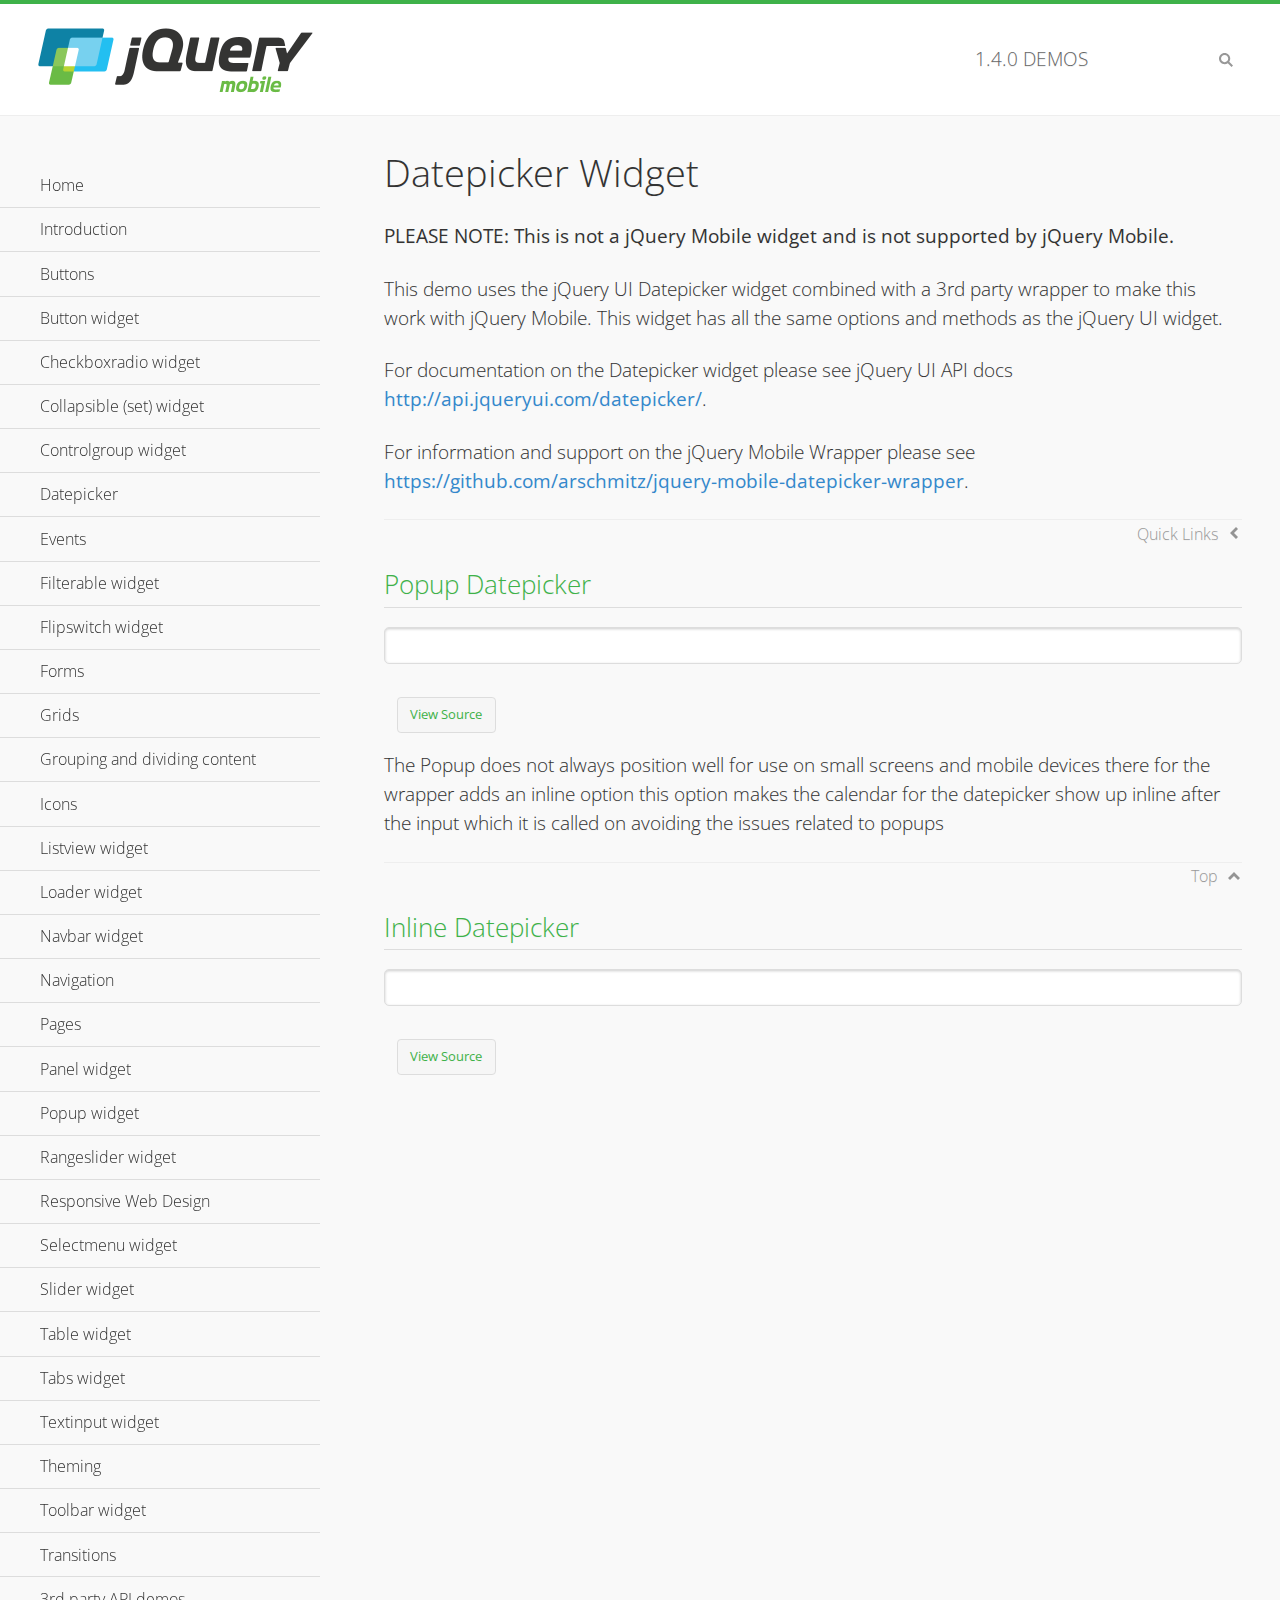
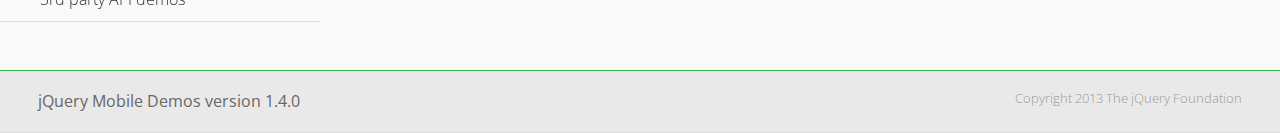
<file: jquery-mobile/demos/datepicker/index.html>
<!DOCTYPE html>
<html>
<head>
	<meta charset="utf-8">
	<meta name="viewport" content="width=device-width, initial-scale=1">
	<title>Datepicker - jQuery Mobile Demos</title>
    <link rel="stylesheet" href="../css/themes/default/jquery.mobile-1.4.0.min.css">
    <link rel="stylesheet" href="../_assets/css/jqm-demos.css">
    <link rel="shortcut icon" href="../favicon.ico">
    <link rel="stylesheet" href="http://fonts.googleapis.com/css?family=Open+Sans:300,400,700">
    <link rel="stylesheet" href="https://rawgithub.com/arschmitz/jquery-mobile-datepicker-wrapper/master/jquery.mobile.datepicker.css" />
    <script src="../js/jquery.js"></script>
    <script src="../_assets/js/index.js"></script>
    <script src="../js/jquery.mobile-1.4.0.min.js"></script>
    <script src="http://view.jqueryui.com/master/ui/jquery.ui.datepicker.js"></script>
    <script id="mobile-datepicker" src="https://rawgithub.com/arschmitz/jquery-mobile-datepicker-wrapper/master/jquery.mobile.datepicker.js"></script>
</head>
<body>
<div data-role="page" class="jqm-demos" data-quicklinks="true">

    <div data-role="header" class="jqm-header">
		<h2><a href="../" title="jQuery Mobile Demos home"><img src="../_assets/img/jquery-logo.png" alt="jQuery Mobile"></a></h2>
		<p><span class="jqm-version"></span> Demos</p>
        <a href="#" class="jqm-navmenu-link ui-btn ui-btn-icon-notext ui-corner-all ui-icon-bars ui-nodisc-icon ui-alt-icon ui-btn-left">Menu</a>
        <a href="#" class="jqm-search-link ui-btn ui-btn-icon-notext ui-corner-all ui-icon-search ui-nodisc-icon ui-alt-icon ui-btn-right">Search</a>
    </div><!-- /header -->

    <div role="main" class="ui-content jqm-content">

        <h1>Datepicker Widget</h1>

        <p><strong>PLEASE NOTE: This is not a jQuery Mobile widget and is not supported by jQuery Mobile.</strong></p>

        <p>This demo uses the jQuery UI Datepicker widget combined with a 3rd party wrapper to make this work with jQuery Mobile. This widget has all the same options and methods as the jQuery UI widget.</p>

        <p>For documentation on the Datepicker widget please see jQuery UI API docs <a href="http://api.jqueryui.com/datepicker/">http://api.jqueryui.com/datepicker/</a>.</p>

        <p>For information and support on the jQuery Mobile Wrapper please see <a href="https://github.com/arschmitz/jquery-mobile-datepicker-wrapper">https://github.com/arschmitz/jquery-mobile-datepicker-wrapper</a>.</p>

        <h2>Popup Datepicker</h2>

        <div data-demo-html="true">
            <input type="text" data-role="date">
        </div>

        <p> The Popup does not always position well for use on small screens and mobile devices there for the wrapper adds an inline option this option makes the calendar for the datepicker show up inline after the input which it is called on avoiding the issues related to popups</p>

        <h2>Inline Datepicker</h2>

        <div data-demo-html="true">
            <input type="text" data-role="date" data-inline="true">
        </div>

	</div><!-- /content -->
	    <div data-role="panel" class="jqm-navmenu-panel" data-position="left" data-display="overlay" data-theme="a">
	    	<ul class="jqm-list ui-alt-icon ui-nodisc-icon">
<li data-filtertext="demos homepage" data-icon="home"><a href=".././">Home</a></li>
<li data-filtertext="introduction overview getting started"><a href="../intro/" data-ajax="false">Introduction</a></li>
<li data-filtertext="buttons button markup buttonmarkup method anchor link button element"><a href="../button-markup/" data-ajax="false">Buttons</a></li>
<li data-filtertext="form button widget input button submit reset"><a href="../button/" data-ajax="false">Button widget</a></li>
<li data-role="collapsible" data-collapsed-icon="carat-d" data-expanded-icon="carat-u" data-iconpos="right" data-inset="false">
	<h3>Checkboxradio widget</h3>
	<ul>
		<li data-filtertext="form checkboxradio widget checkbox input checkboxes controlgroups"><a href="../checkboxradio-checkbox/" data-ajax="false">Checkboxes</a></li>
		<li data-filtertext="form checkboxradio widget radio input radio buttons controlgroups"><a href="../checkboxradio-radio/" data-ajax="false">Radio buttons</a></li>
	</ul>
</li>
<li data-role="collapsible" data-collapsed-icon="carat-d" data-expanded-icon="carat-u" data-iconpos="right" data-inset="false">
	<h3>Collapsible (set) widget</h3>
	<ul>
		<li data-filtertext="collapsibles content formatting"><a href="../collapsible/" data-ajax="false">Collapsible</a></li>
		<li data-filtertext="dynamic collapsible set accordion append expand"><a href="../collapsible-dynamic/" data-ajax="false">Dynamic collapsibles</a></li>
		<li data-filtertext="accordions collapsible set widget content formatting grouped collapsibles"><a href="../collapsibleset/" data-ajax="false">Collapsible set</a></li>
	</ul>
</li>
<li data-role="collapsible" data-collapsed-icon="carat-d" data-expanded-icon="carat-u" data-iconpos="right" data-inset="false">
	<h3>Controlgroup widget</h3>
	<ul>
		<li data-filtertext="controlgroups selectmenu checkboxradio input grouped buttons horizontal vertical"><a href="../controlgroup/" data-ajax="false">Controlgroup</a></li>
		<li data-filtertext="dynamic controlgroup dynamically add buttons"><a href="../controlgroup-dynamic/" data-ajax="false">Dynamic controlgroups</a></li>
	</ul>
</li>
<li data-filtertext="form datepicker widget date input"><a href="../datepicker/" data-ajax="false">Datepicker</a></li>
<li data-role="collapsible" data-collapsed-icon="carat-d" data-expanded-icon="carat-u" data-iconpos="right" data-inset="false">
	<h3>Events</h3>
	<ul>
		<li data-filtertext="swipe to delete list items listviews swipe events"><a href="../swipe-list/" data-ajax="false">Swipe list items</a></li>
		<li data-filtertext="swipe to navigate swipe page navigation swipe events"><a href="../swipe-page/" data-ajax="false">Swipe page navigation</a></li>
	</ul>
</li>
<li data-filtertext="filterable filter elements sorting searching listview table"><a href="../filterable/" data-ajax="false">Filterable widget</a></li>
<li data-filtertext="form flipswitch widget flip toggle switch binary select checkbox input"><a href="../flipswitch/" data-ajax="false">Flipswitch widget</a></li>
<li data-role="collapsible" data-collapsed-icon="carat-d" data-expanded-icon="carat-u" data-iconpos="right" data-inset="false">
	<h3>Forms</h3>
	<ul>
		<li data-filtertext="forms text checkbox radio range button submit reset inputs selects textarea slider flipswitch label form elements"><a href="../forms/" data-ajax="false">Forms</a></li>
		<li data-filtertext="form hide labels hidden accessible ui-hidden-accessible forms"><a href="../forms-label-hidden-accessible/" data-ajax="false">Hide labels</a></li>
		<li data-filtertext="form field containers fieldcontain ui-field-contain forms"><a href="../forms-field-contain/" data-ajax="false">Field containers</a></li>
		<li data-filtertext="forms disabled form elements"><a href="../forms-disabled/" data-ajax="false">Forms disabled</a></li>
		<li data-filtertext="forms gallery examples overview forms text checkbox radio range button submit reset inputs selects textarea slider flipswitch label form elements"><a href="../forms-gallery/" data-ajax="false">Forms gallery</a></li>
	</ul>
</li>
<li data-role="collapsible" data-collapsed-icon="carat-d" data-expanded-icon="carat-u" data-iconpos="right" data-inset="false">
	<h3>Grids</h3>
	<ul>
		<li data-filtertext="grids columns blocks content formatting rwd responsive css framework"><a href="../grids/" data-ajax="false">Grids</a></li>
		<li data-filtertext="buttons in grids css framework"><a href="../grids-buttons/" data-ajax="false">Buttons in grids</a></li>
		<li data-filtertext="custom responsive grids rwd css framework"><a href="../grids-custom-responsive/" data-ajax="false">Custom responsive grids</a></li>
	</ul>
</li>
<li data-filtertext="blocks content formatting sections heading"><a href="../body-bar-classes/" data-ajax="false">Grouping and dividing content</a></li>
<li data-role="collapsible" data-collapsed-icon="carat-d" data-expanded-icon="carat-u" data-iconpos="right" data-inset="false">
	<h3>Icons</h3>
	<ul>
		<li data-filtertext="button icons svg disc alt custom icon position"><a href="../icons/" data-ajax="false">Icons</a></li>
		<li data-filtertext=""><a href="../icons-grunticon/" data-ajax="false">Grunticon loader</a></li>
	</ul>
</li>
<li data-role="collapsible" data-collapsed-icon="carat-d" data-expanded-icon="carat-u" data-iconpos="right" data-inset="false">
	<h3>Listview widget</h3>
	<ul>
		<li data-filtertext="listview widget thumbnails icons nested split button collapsible ul ol"><a href="../listview/" data-ajax="false">Listview</a></li>
		<li data-filtertext="autocomplete filterable reveal listview filtertextbeforefilter placeholder"><a href="../listview-autocomplete/" data-ajax="false">Listview autocomplete</a></li>
		<li data-filtertext="autocomplete filterable reveal listview remote data filtertextbeforefilter placeholder"><a href="../listview-autocomplete-remote/" data-ajax="false">Listview autocomplete remote data</a></li>
		<li data-filtertext="autodividers anchor jump scroll linkbars listview lists ul ol"><a href="../listview-autodividers-linkbar/" data-ajax="false">Listview autodividers linkbar</a></li>
		<li data-filtertext="listview autodividers selector autodividersselector lists ul ol"><a href="../listview-autodividers-selector/" data-ajax="false">Listview autodividers selector</a></li>
		<li data-filtertext="listview nested list items"><a href="../listview-nested-lists/" data-ajax="false">Listview Nested Listviews</a></li>
		<li data-filtertext="listview collapsible list items flat"><a href="../listview-collapsible-item-flat/" data-ajax="false">Listview collapsible list items (flat)</a></li>
		<li data-filtertext="listview collapsible list indented"><a href="../listview-collapsible-item-indented/" data-ajax="false">Listview collapsible list items (indented)</a></li>
		<li data-filtertext="grid listview responsive grids responsive listviews lists ul"><a href="../listview-grid/" data-ajax="false">Listview responsive grid</a></li>
	</ul>
</li>
<li data-filtertext="loader widget page loading navigation overlay spinner"><a href="../loader/" data-ajax="false">Loader widget</a></li>
<li data-filtertext="navbar widget navmenu toolbars header footer"><a href="../navbar/" data-ajax="false">Navbar widget</a></li>
<li data-role="collapsible" data-collapsed-icon="carat-d" data-expanded-icon="carat-u" data-iconpos="right" data-inset="false">
	<h3>Navigation</h3>
	<ul>
		<li data-filtertext="ajax navigation navigate widget history event method"><a href="../navigation/" data-ajax="false">Navigation</a></li>
		<li data-filtertext="linking pages page links navigation ajax prefetch cache"><a href="../navigation-linking-pages/" data-ajax="false">Linking pages</a></li>
		<li data-filtertext="php redirect server redirection server-side navigation"><a href="../navigation-php-redirect/" data-ajax="false">PHP redirect demo</a></li>
	</ul>
</li>
<li data-role="collapsible" data-collapsed-icon="carat-d" data-expanded-icon="carat-u" data-iconpos="right" data-inset="false">
	<h3>Pages</h3>
	<ul>
		<li data-filtertext="pages page widget ajax navigation"><a href="../pages/" data-ajax="false">Pages</a></li>
		<li data-filtertext="single page"><a href="../pages-single-page/" data-ajax="false">Single page</a></li>
		<li data-filtertext="multipage multi-page page"><a href="../pages-multi-page/" data-ajax="false">Multi-page template</a></li>
		<li data-filtertext="dialog page widget modal popup"><a href="../pages-dialog/" data-ajax="false">Dialog page</a></li>
	</ul>
</li>
<li data-role="collapsible" data-collapsed-icon="carat-d" data-expanded-icon="carat-u" data-iconpos="right" data-inset="false">
	<h3>Panel widget</h3>
	<ul>
		<li data-filtertext="panel widget sliding panels reveal push overlay responsive"><a href="../panel/" data-ajax="false">Panel</a></li>
		<li data-filtertext=""><a href="../panel-external/" data-ajax="false">External panels</a></li>
		<li data-filtertext="panel "><a href="../panel-fixed/" data-ajax="false">Fixed panels</a></li>
		<li data-filtertext="panel slide panels sliding panels shadow rwd responsive breakpoint"><a href="../panel-responsive/" data-ajax="false">Panels responsive</a></li>
		<li data-filtertext="panel custom style custom panel width reveal shadow listview panel styling page background wrapper"><a href="../panel-styling/" data-ajax="false">Custom panel style</a></li>
		<li data-filtertext="panel open on swipe"><a href="../panel-swipe-open/" data-ajax="false">Panel open on swipe</a></li>
		<li data-filtertext="panels outside page internal external toolbars"><a href="../panel-external-internal/" data-ajax="false">Panel external and internal</a></li>
	</ul>
</li>
<li data-role="collapsible" data-collapsed-icon="carat-d" data-expanded-icon="carat-u" data-iconpos="right" data-inset="false">
	<h3>Popup widget</h3>
	<ul>
		<li data-filtertext="popup widget popups dialog modal transition tooltip lightbox form overlay screen flip pop fade transition"><a href="../popup/" data-ajax="false">Popup</a></li>
		<li data-filtertext="popup alignment position"><a href="../popup-alignment/" data-ajax="false">Popup alignment</a></li>
		<li data-filtertext="popup arrow size popups popover"><a href="../popup-arrow-size/" data-ajax="false">Popup arrow size</a></li>
		<li data-filtertext="dynamic popups popup images lightbox"><a href="../popup-dynamic/" data-ajax="false">Dynamic popups</a></li>
		<li data-filtertext="popups with iframes scaling"><a href="../popup-iframe/" data-ajax="false">Popups with iframes</a></li>
		<li data-filtertext="popup image scaling"><a href="../popup-image-scaling/" data-ajax="false">Popup image scaling</a></li>
		<li data-filtertext="external popup outside multi-page"><a href="../popup-outside-multipage" data-ajax="false">Popup outside multi-page</a></li>
	</ul>
</li>
<li data-filtertext="form rangeslider widget dual sliders dual handle sliders range input"><a href="../rangeslider/" data-ajax="false">Rangeslider widget</a></li>
<li data-filtertext="responsive web design rwd adaptive progressive enhancement PE accessible mobile breakpoints media query media queries"><a href="../rwd/" data-ajax="false">Responsive Web Design</a></li>
<li data-role="collapsible" data-collapsed-icon="carat-d" data-expanded-icon="carat-u" data-iconpos="right" data-inset="false">
	<h3>Selectmenu widget</h3>
	<ul>
		<li data-filtertext="form selectmenu widget select input custom select menu selects"><a href="../selectmenu/" data-ajax="false">Selectmenu</a></li>
		<li data-filtertext="form custom select menu selectmenu widget custom menu option optgroup multiple selects"><a href="../selectmenu-custom/" data-ajax="false">Custom select menu</a></li>
		<li data-filtertext="filterable select filter popup dialog"><a href="../selectmenu-custom-filter/" data-ajax="false">Custom select menu with filter</a></li>
	</ul>
</li>
<li data-role="collapsible" data-collapsed-icon="carat-d" data-expanded-icon="carat-u" data-iconpos="right" data-inset="false">
	<h3>Slider widget</h3>
	<ul>
		<li data-filtertext="form slider widget range input single sliders"><a href="../slider/" data-ajax="false">Slider</a></li>
		<li data-filtertext="form slider widget flipswitch slider binary select flip toggle switch"><a href="../slider-flipswitch/" data-ajax="false">Slider flip toggle switch</a></li>
		<li data-filtertext="form slider tooltip handle value input range sliders"><a href="../slider-tooltip/" data-ajax="false">Slider tooltip</a></li>
	</ul>
</li>
<li data-role="collapsible" data-collapsed-icon="carat-d" data-expanded-icon="carat-u" data-iconpos="right" data-inset="false">
	<h3>Table widget</h3>
	<ul>
		<li data-filtertext="table widget reflow column toggle th td responsive tables rwd hide show tabular"><a href="../table-column-toggle/" data-ajax="false">Table Column Toggle</a></li>
		<li data-filtertext="table column toggle phone comparison demo"><a href="../table-column-toggle-example/" data-ajax="false">Table Column Toggle demo</a></li>
		<li data-filtertext="responsive tables table column toggle heading groups rwd breakpoint"><a href="../table-column-toggle-heading-groups/" data-ajax="false">Table Column Toggle heading groups</a></li>
		<li data-filtertext="responsive tables table column toggle hide rwd breakpoint customization options"><a href="../table-column-toggle-options/" data-ajax="false">Table Column Toggle options</a></li>
		<li data-filtertext="table reflow th td responsive rwd columns tabular"><a href="../table-reflow/" data-ajax="false">Table Reflow</a></li>
		<li data-filtertext="responsive tables table reflow heading groups rwd breakpoint"><a href="../table-reflow-heading-groups/" data-ajax="false">Table Reflow heading groups</a></li>
		<li data-filtertext="responsive tables table reflow stripes strokes table style"><a href="../table-reflow-stripes-strokes/" data-ajax="false">Table Reflow stripes and strokes</a></li>
		<li data-filtertext="responsive tables table reflow stack custom styles"><a href="../table-reflow-styling/" data-ajax="false">Table Reflow custom styles</a></li>
	</ul>
</li>
<li data-filtertext="ui tabs widget"><a href="../tabs/" data-ajax="false">Tabs widget</a></li>
<li data-filtertext="form textinput widget text input textarea number date time tel email file color password"><a href="../textinput/" data-ajax="false">Textinput widget</a></li>
<li data-role="collapsible" data-collapsed-icon="carat-d" data-expanded-icon="carat-u" data-iconpos="right" data-inset="false">
	<h3>Theming</h3>
	<ul>
		<li data-filtertext="default theme swatches theming style css"><a href="../theme-default/" data-ajax="false">Default theme</a></li>
		<li data-filtertext="classic theme old theme swatches theming style css"><a href="../theme-classic/" data-ajax="false">Classic theme</a></li>
	</ul>
</li>
<li data-role="collapsible" data-collapsed-icon="carat-d" data-expanded-icon="carat-u" data-iconpos="right" data-inset="false">
	<h3>Toolbar widget</h3>
	<ul>
		<li data-filtertext="toolbar widget header footer toolbars fixed fullscreen external sections"><a href="../toolbar/" data-ajax="false">Toolbar</a></li>
		<li data-filtertext="dynamic toolbars dynamically add toolbar header footer"><a href="../toolbar-dynamic/" data-ajax="false">Dynamic toolbars</a></li>
		<li data-filtertext="external toolbars header footer"><a href="../toolbar-external/" data-ajax="false">External toolbars</a></li>
		<li data-filtertext="fixed toolbars header footer"><a href="../toolbar-fixed/" data-ajax="false">Fixed toolbars</a></li>
		<li data-filtertext="fixed fullscreen toolbars header footer"><a href="../toolbar-fixed-fullscreen/" data-ajax="false">Fullscreen toolbars</a></li>
		<li data-filtertext="external fixed toolbars header footer"><a href="../toolbar-fixed-external/" data-ajax="false">Fixed external toolbars</a></li>
		<li data-filtertext="external persistent toolbars header footer navbar navmenu"><a href="../toolbar-fixed-persistent/" data-ajax="false">Persistent toolbars</a></li>
		<li data-filtertext="external ajax optimized toolbars persistent toolbars header footer navbar"><a href="../toolbar-fixed-persistent-optimized/" data-ajax="false">AJAX optimized toolbars</a></li>
		<li data-filtertext="form in toolbars header footer"><a href="../toolbar-fixed-forms/" data-ajax="false">Form in toolbar</a></li>
	</ul>
</li>
<li data-filtertext="page transitions animated pages popup navigation flip slide fade pop"><a href="../transitions/" data-ajax="false">Transitions</a></li>
<li data-role="collapsible" data-collapsed-icon="carat-d" data-expanded-icon="carat-u" data-iconpos="right" data-inset="false">
	<h3>3rd party API demos</h3>
	<ul>
		<li data-filtertext="backbone requirejs navigation router"><a href="../backbone-requirejs/" data-ajax="false">Backbone RequireJS</a></li>
		<li data-filtertext="google maps geolocation demo"><a href="../map-geolocation/" data-ajax="false">Google Maps geolocation</a></li>
		<li data-filtertext="google maps hybrid"><a href="../map-list-toggle/" data-ajax="false">Google Maps list toggle</a></li>
	</ul>
</li>



		     </ul>
		</div><!-- /panel -->


	<div data-role="footer" data-position="fixed" data-tap-toggle="false" class="jqm-footer">
		<p>jQuery Mobile Demos version <span class="jqm-version"></span></p>
		<p>Copyright 2013 The jQuery Foundation</p>
	</div><!-- /footer -->
	<!-- TODO: This should become an external panel so we can add input to markup (unique ID) -->
    <div data-role="panel" class="jqm-search-panel" data-position="right" data-display="overlay" data-theme="a">
		<div class="jqm-search">
			<ul class="jqm-list" data-filter-placeholder="Search demos..." data-filter-reveal="true">
<li data-filtertext="demos homepage" data-icon="home"><a href=".././">Home</a></li>
<li data-filtertext="introduction overview getting started"><a href="../intro/" data-ajax="false">Introduction</a></li>
<li data-filtertext="buttons button markup buttonmarkup method anchor link button element"><a href="../button-markup/" data-ajax="false">Buttons</a></li>
<li data-filtertext="form button widget input button submit reset"><a href="../button/" data-ajax="false">Button widget</a></li>
<li data-role="collapsible" data-collapsed-icon="carat-d" data-expanded-icon="carat-u" data-iconpos="right" data-inset="false">
	<h3>Checkboxradio widget</h3>
	<ul>
		<li data-filtertext="form checkboxradio widget checkbox input checkboxes controlgroups"><a href="../checkboxradio-checkbox/" data-ajax="false">Checkboxes</a></li>
		<li data-filtertext="form checkboxradio widget radio input radio buttons controlgroups"><a href="../checkboxradio-radio/" data-ajax="false">Radio buttons</a></li>
	</ul>
</li>
<li data-role="collapsible" data-collapsed-icon="carat-d" data-expanded-icon="carat-u" data-iconpos="right" data-inset="false">
	<h3>Collapsible (set) widget</h3>
	<ul>
		<li data-filtertext="collapsibles content formatting"><a href="../collapsible/" data-ajax="false">Collapsible</a></li>
		<li data-filtertext="dynamic collapsible set accordion append expand"><a href="../collapsible-dynamic/" data-ajax="false">Dynamic collapsibles</a></li>
		<li data-filtertext="accordions collapsible set widget content formatting grouped collapsibles"><a href="../collapsibleset/" data-ajax="false">Collapsible set</a></li>
	</ul>
</li>
<li data-role="collapsible" data-collapsed-icon="carat-d" data-expanded-icon="carat-u" data-iconpos="right" data-inset="false">
	<h3>Controlgroup widget</h3>
	<ul>
		<li data-filtertext="controlgroups selectmenu checkboxradio input grouped buttons horizontal vertical"><a href="../controlgroup/" data-ajax="false">Controlgroup</a></li>
		<li data-filtertext="dynamic controlgroup dynamically add buttons"><a href="../controlgroup-dynamic/" data-ajax="false">Dynamic controlgroups</a></li>
	</ul>
</li>
<li data-filtertext="form datepicker widget date input"><a href="../datepicker/" data-ajax="false">Datepicker</a></li>
<li data-role="collapsible" data-collapsed-icon="carat-d" data-expanded-icon="carat-u" data-iconpos="right" data-inset="false">
	<h3>Events</h3>
	<ul>
		<li data-filtertext="swipe to delete list items listviews swipe events"><a href="../swipe-list/" data-ajax="false">Swipe list items</a></li>
		<li data-filtertext="swipe to navigate swipe page navigation swipe events"><a href="../swipe-page/" data-ajax="false">Swipe page navigation</a></li>
	</ul>
</li>
<li data-filtertext="filterable filter elements sorting searching listview table"><a href="../filterable/" data-ajax="false">Filterable widget</a></li>
<li data-filtertext="form flipswitch widget flip toggle switch binary select checkbox input"><a href="../flipswitch/" data-ajax="false">Flipswitch widget</a></li>
<li data-role="collapsible" data-collapsed-icon="carat-d" data-expanded-icon="carat-u" data-iconpos="right" data-inset="false">
	<h3>Forms</h3>
	<ul>
		<li data-filtertext="forms text checkbox radio range button submit reset inputs selects textarea slider flipswitch label form elements"><a href="../forms/" data-ajax="false">Forms</a></li>
		<li data-filtertext="form hide labels hidden accessible ui-hidden-accessible forms"><a href="../forms-label-hidden-accessible/" data-ajax="false">Hide labels</a></li>
		<li data-filtertext="form field containers fieldcontain ui-field-contain forms"><a href="../forms-field-contain/" data-ajax="false">Field containers</a></li>
		<li data-filtertext="forms disabled form elements"><a href="../forms-disabled/" data-ajax="false">Forms disabled</a></li>
		<li data-filtertext="forms gallery examples overview forms text checkbox radio range button submit reset inputs selects textarea slider flipswitch label form elements"><a href="../forms-gallery/" data-ajax="false">Forms gallery</a></li>
	</ul>
</li>
<li data-role="collapsible" data-collapsed-icon="carat-d" data-expanded-icon="carat-u" data-iconpos="right" data-inset="false">
	<h3>Grids</h3>
	<ul>
		<li data-filtertext="grids columns blocks content formatting rwd responsive css framework"><a href="../grids/" data-ajax="false">Grids</a></li>
		<li data-filtertext="buttons in grids css framework"><a href="../grids-buttons/" data-ajax="false">Buttons in grids</a></li>
		<li data-filtertext="custom responsive grids rwd css framework"><a href="../grids-custom-responsive/" data-ajax="false">Custom responsive grids</a></li>
	</ul>
</li>
<li data-filtertext="blocks content formatting sections heading"><a href="../body-bar-classes/" data-ajax="false">Grouping and dividing content</a></li>
<li data-role="collapsible" data-collapsed-icon="carat-d" data-expanded-icon="carat-u" data-iconpos="right" data-inset="false">
	<h3>Icons</h3>
	<ul>
		<li data-filtertext="button icons svg disc alt custom icon position"><a href="../icons/" data-ajax="false">Icons</a></li>
		<li data-filtertext=""><a href="../icons-grunticon/" data-ajax="false">Grunticon loader</a></li>
	</ul>
</li>
<li data-role="collapsible" data-collapsed-icon="carat-d" data-expanded-icon="carat-u" data-iconpos="right" data-inset="false">
	<h3>Listview widget</h3>
	<ul>
		<li data-filtertext="listview widget thumbnails icons nested split button collapsible ul ol"><a href="../listview/" data-ajax="false">Listview</a></li>
		<li data-filtertext="autocomplete filterable reveal listview filtertextbeforefilter placeholder"><a href="../listview-autocomplete/" data-ajax="false">Listview autocomplete</a></li>
		<li data-filtertext="autocomplete filterable reveal listview remote data filtertextbeforefilter placeholder"><a href="../listview-autocomplete-remote/" data-ajax="false">Listview autocomplete remote data</a></li>
		<li data-filtertext="autodividers anchor jump scroll linkbars listview lists ul ol"><a href="../listview-autodividers-linkbar/" data-ajax="false">Listview autodividers linkbar</a></li>
		<li data-filtertext="listview autodividers selector autodividersselector lists ul ol"><a href="../listview-autodividers-selector/" data-ajax="false">Listview autodividers selector</a></li>
		<li data-filtertext="listview nested list items"><a href="../listview-nested-lists/" data-ajax="false">Listview Nested Listviews</a></li>
		<li data-filtertext="listview collapsible list items flat"><a href="../listview-collapsible-item-flat/" data-ajax="false">Listview collapsible list items (flat)</a></li>
		<li data-filtertext="listview collapsible list indented"><a href="../listview-collapsible-item-indented/" data-ajax="false">Listview collapsible list items (indented)</a></li>
		<li data-filtertext="grid listview responsive grids responsive listviews lists ul"><a href="../listview-grid/" data-ajax="false">Listview responsive grid</a></li>
	</ul>
</li>
<li data-filtertext="loader widget page loading navigation overlay spinner"><a href="../loader/" data-ajax="false">Loader widget</a></li>
<li data-filtertext="navbar widget navmenu toolbars header footer"><a href="../navbar/" data-ajax="false">Navbar widget</a></li>
<li data-role="collapsible" data-collapsed-icon="carat-d" data-expanded-icon="carat-u" data-iconpos="right" data-inset="false">
	<h3>Navigation</h3>
	<ul>
		<li data-filtertext="ajax navigation navigate widget history event method"><a href="../navigation/" data-ajax="false">Navigation</a></li>
		<li data-filtertext="linking pages page links navigation ajax prefetch cache"><a href="../navigation-linking-pages/" data-ajax="false">Linking pages</a></li>
		<li data-filtertext="php redirect server redirection server-side navigation"><a href="../navigation-php-redirect/" data-ajax="false">PHP redirect demo</a></li>
	</ul>
</li>
<li data-role="collapsible" data-collapsed-icon="carat-d" data-expanded-icon="carat-u" data-iconpos="right" data-inset="false">
	<h3>Pages</h3>
	<ul>
		<li data-filtertext="pages page widget ajax navigation"><a href="../pages/" data-ajax="false">Pages</a></li>
		<li data-filtertext="single page"><a href="../pages-single-page/" data-ajax="false">Single page</a></li>
		<li data-filtertext="multipage multi-page page"><a href="../pages-multi-page/" data-ajax="false">Multi-page template</a></li>
		<li data-filtertext="dialog page widget modal popup"><a href="../pages-dialog/" data-ajax="false">Dialog page</a></li>
	</ul>
</li>
<li data-role="collapsible" data-collapsed-icon="carat-d" data-expanded-icon="carat-u" data-iconpos="right" data-inset="false">
	<h3>Panel widget</h3>
	<ul>
		<li data-filtertext="panel widget sliding panels reveal push overlay responsive"><a href="../panel/" data-ajax="false">Panel</a></li>
		<li data-filtertext=""><a href="../panel-external/" data-ajax="false">External panels</a></li>
		<li data-filtertext="panel "><a href="../panel-fixed/" data-ajax="false">Fixed panels</a></li>
		<li data-filtertext="panel slide panels sliding panels shadow rwd responsive breakpoint"><a href="../panel-responsive/" data-ajax="false">Panels responsive</a></li>
		<li data-filtertext="panel custom style custom panel width reveal shadow listview panel styling page background wrapper"><a href="../panel-styling/" data-ajax="false">Custom panel style</a></li>
		<li data-filtertext="panel open on swipe"><a href="../panel-swipe-open/" data-ajax="false">Panel open on swipe</a></li>
		<li data-filtertext="panels outside page internal external toolbars"><a href="../panel-external-internal/" data-ajax="false">Panel external and internal</a></li>
	</ul>
</li>
<li data-role="collapsible" data-collapsed-icon="carat-d" data-expanded-icon="carat-u" data-iconpos="right" data-inset="false">
	<h3>Popup widget</h3>
	<ul>
		<li data-filtertext="popup widget popups dialog modal transition tooltip lightbox form overlay screen flip pop fade transition"><a href="../popup/" data-ajax="false">Popup</a></li>
		<li data-filtertext="popup alignment position"><a href="../popup-alignment/" data-ajax="false">Popup alignment</a></li>
		<li data-filtertext="popup arrow size popups popover"><a href="../popup-arrow-size/" data-ajax="false">Popup arrow size</a></li>
		<li data-filtertext="dynamic popups popup images lightbox"><a href="../popup-dynamic/" data-ajax="false">Dynamic popups</a></li>
		<li data-filtertext="popups with iframes scaling"><a href="../popup-iframe/" data-ajax="false">Popups with iframes</a></li>
		<li data-filtertext="popup image scaling"><a href="../popup-image-scaling/" data-ajax="false">Popup image scaling</a></li>
		<li data-filtertext="external popup outside multi-page"><a href="../popup-outside-multipage" data-ajax="false">Popup outside multi-page</a></li>
	</ul>
</li>
<li data-filtertext="form rangeslider widget dual sliders dual handle sliders range input"><a href="../rangeslider/" data-ajax="false">Rangeslider widget</a></li>
<li data-filtertext="responsive web design rwd adaptive progressive enhancement PE accessible mobile breakpoints media query media queries"><a href="../rwd/" data-ajax="false">Responsive Web Design</a></li>
<li data-role="collapsible" data-collapsed-icon="carat-d" data-expanded-icon="carat-u" data-iconpos="right" data-inset="false">
	<h3>Selectmenu widget</h3>
	<ul>
		<li data-filtertext="form selectmenu widget select input custom select menu selects"><a href="../selectmenu/" data-ajax="false">Selectmenu</a></li>
		<li data-filtertext="form custom select menu selectmenu widget custom menu option optgroup multiple selects"><a href="../selectmenu-custom/" data-ajax="false">Custom select menu</a></li>
		<li data-filtertext="filterable select filter popup dialog"><a href="../selectmenu-custom-filter/" data-ajax="false">Custom select menu with filter</a></li>
	</ul>
</li>
<li data-role="collapsible" data-collapsed-icon="carat-d" data-expanded-icon="carat-u" data-iconpos="right" data-inset="false">
	<h3>Slider widget</h3>
	<ul>
		<li data-filtertext="form slider widget range input single sliders"><a href="../slider/" data-ajax="false">Slider</a></li>
		<li data-filtertext="form slider widget flipswitch slider binary select flip toggle switch"><a href="../slider-flipswitch/" data-ajax="false">Slider flip toggle switch</a></li>
		<li data-filtertext="form slider tooltip handle value input range sliders"><a href="../slider-tooltip/" data-ajax="false">Slider tooltip</a></li>
	</ul>
</li>
<li data-role="collapsible" data-collapsed-icon="carat-d" data-expanded-icon="carat-u" data-iconpos="right" data-inset="false">
	<h3>Table widget</h3>
	<ul>
		<li data-filtertext="table widget reflow column toggle th td responsive tables rwd hide show tabular"><a href="../table-column-toggle/" data-ajax="false">Table Column Toggle</a></li>
		<li data-filtertext="table column toggle phone comparison demo"><a href="../table-column-toggle-example/" data-ajax="false">Table Column Toggle demo</a></li>
		<li data-filtertext="responsive tables table column toggle heading groups rwd breakpoint"><a href="../table-column-toggle-heading-groups/" data-ajax="false">Table Column Toggle heading groups</a></li>
		<li data-filtertext="responsive tables table column toggle hide rwd breakpoint customization options"><a href="../table-column-toggle-options/" data-ajax="false">Table Column Toggle options</a></li>
		<li data-filtertext="table reflow th td responsive rwd columns tabular"><a href="../table-reflow/" data-ajax="false">Table Reflow</a></li>
		<li data-filtertext="responsive tables table reflow heading groups rwd breakpoint"><a href="../table-reflow-heading-groups/" data-ajax="false">Table Reflow heading groups</a></li>
		<li data-filtertext="responsive tables table reflow stripes strokes table style"><a href="../table-reflow-stripes-strokes/" data-ajax="false">Table Reflow stripes and strokes</a></li>
		<li data-filtertext="responsive tables table reflow stack custom styles"><a href="../table-reflow-styling/" data-ajax="false">Table Reflow custom styles</a></li>
	</ul>
</li>
<li data-filtertext="ui tabs widget"><a href="../tabs/" data-ajax="false">Tabs widget</a></li>
<li data-filtertext="form textinput widget text input textarea number date time tel email file color password"><a href="../textinput/" data-ajax="false">Textinput widget</a></li>
<li data-role="collapsible" data-collapsed-icon="carat-d" data-expanded-icon="carat-u" data-iconpos="right" data-inset="false">
	<h3>Theming</h3>
	<ul>
		<li data-filtertext="default theme swatches theming style css"><a href="../theme-default/" data-ajax="false">Default theme</a></li>
		<li data-filtertext="classic theme old theme swatches theming style css"><a href="../theme-classic/" data-ajax="false">Classic theme</a></li>
	</ul>
</li>
<li data-role="collapsible" data-collapsed-icon="carat-d" data-expanded-icon="carat-u" data-iconpos="right" data-inset="false">
	<h3>Toolbar widget</h3>
	<ul>
		<li data-filtertext="toolbar widget header footer toolbars fixed fullscreen external sections"><a href="../toolbar/" data-ajax="false">Toolbar</a></li>
		<li data-filtertext="dynamic toolbars dynamically add toolbar header footer"><a href="../toolbar-dynamic/" data-ajax="false">Dynamic toolbars</a></li>
		<li data-filtertext="external toolbars header footer"><a href="../toolbar-external/" data-ajax="false">External toolbars</a></li>
		<li data-filtertext="fixed toolbars header footer"><a href="../toolbar-fixed/" data-ajax="false">Fixed toolbars</a></li>
		<li data-filtertext="fixed fullscreen toolbars header footer"><a href="../toolbar-fixed-fullscreen/" data-ajax="false">Fullscreen toolbars</a></li>
		<li data-filtertext="external fixed toolbars header footer"><a href="../toolbar-fixed-external/" data-ajax="false">Fixed external toolbars</a></li>
		<li data-filtertext="external persistent toolbars header footer navbar navmenu"><a href="../toolbar-fixed-persistent/" data-ajax="false">Persistent toolbars</a></li>
		<li data-filtertext="external ajax optimized toolbars persistent toolbars header footer navbar"><a href="../toolbar-fixed-persistent-optimized/" data-ajax="false">AJAX optimized toolbars</a></li>
		<li data-filtertext="form in toolbars header footer"><a href="../toolbar-fixed-forms/" data-ajax="false">Form in toolbar</a></li>
	</ul>
</li>
<li data-filtertext="page transitions animated pages popup navigation flip slide fade pop"><a href="../transitions/" data-ajax="false">Transitions</a></li>
<li data-role="collapsible" data-collapsed-icon="carat-d" data-expanded-icon="carat-u" data-iconpos="right" data-inset="false">
	<h3>3rd party API demos</h3>
	<ul>
		<li data-filtertext="backbone requirejs navigation router"><a href="../backbone-requirejs/" data-ajax="false">Backbone RequireJS</a></li>
		<li data-filtertext="google maps geolocation demo"><a href="../map-geolocation/" data-ajax="false">Google Maps geolocation</a></li>
		<li data-filtertext="google maps hybrid"><a href="../map-list-toggle/" data-ajax="false">Google Maps list toggle</a></li>
	</ul>
</li>



			</ul>
		</div>
	</div><!-- /panel -->


</div><!-- /page -->

</body>
</html>
</file>
<file: jquery-mobile/demos/_assets/css/jqm-demos.css>
/* JQM Demos custom CSS */

/* Header */
.jqm-demos .jqm-header {
	background: #fff;
	border-top: 4px solid #3eb249;
	border-bottom-color: #eee;
}
.jqm-demos .jqm-header h2 {
	padding: .4em 0 .1em;
	margin: 0 3em;
}
.jqm-demos .jqm-header h2 a {
	display: inline-block;
	text-decoration: none;
	min-height: 40px;
}
.jqm-demos .jqm-header h2 img {
	display: block;
	width: 140px;
	height: auto;
}
.jqm-demos .jqm-header h2 > img {
	display: inline-block;
}
.jqm-demos .jqm-header p {
	position: absolute;
	bottom: -2em;
	left: 1em;
	margin: 0;
	color: #666;
	font-family: 'Open Sans', sans-serif;
	font-weight: 300;
	text-transform: uppercase;
}
.jqm-demos .jqm-header .ui-btn {
	width: 2em;
	height: 2em;
	background: none;
	border: 0;
	top: 50%;
	margin-top: -1em;
	-webkit-border-radius: .3125em;
	border-radius: .3125em;
	opacity: .4;
	filter: Alpha(Opacity=40);
}

/* Footer */
.jqm-demos .jqm-footer.ui-footer {
	position: absolute;
	bottom: 0;
	padding-bottom: 0;
}
.jqm-demos .jqm-footer {
	border-top: 1px solid #3eb249;
}
.jqm-demos .jqm-footer p {
	font-size: .8em;
	color: #999;
	font-family: 'Open Sans', sans-serif;
	font-weight: 300;
	margin: 0 1.25em 1.25em;
}
.jqm-demos .jqm-footer p:first-child {
	font-size: 1em;
	color: #666;
	font-weight: 400;
	margin: 1em 1em .75em;
}

/* Content */
.jqm-demos .jqm-content {
	padding-top: 3em;
}
.jqm-demos .jqm-content > h1,
.jqm-demos .jqm-content > h2,
.jqm-demos .jqm-content > h3,
.jqm-demos .jqm-content > p,
.jqm-demos .jqm-content > ul li,
.jqm-demos .jqm-content > a {
	font-family: 'Open Sans', sans-serif;
	font-weight: 300;
}
.jqm-demos .jqm-content > h1 {
	font-size: 2.4em;
	margin: 0 0 .625em;
}
.jqm-demos .jqm-content > h2 {
	color: #3eb249;
	background-color: transparent;
	border-bottom: 1px solid #ddd;
	font-size: 1.6em;
	padding-bottom: .2em;
	margin: 0 0 .7375em;
}
.jqm-demos .jqm-content > h3 {
	color: #3eb249;
	background-color: transparent;
	font-size: 1.4em;
	margin: 0 0 1em;
}
.jqm-demos .jqm-content > p {
	font-size: 1.2em;
	line-height: 1.5;
}
.jqm-demos .jqm-content > ul:not(.jqm-list) li {
	font-size: 1.2em;
	line-height: 1.5;
}
.jqm-demos .jqm-content > p {
	margin: 0 0 1.25em;
}
.jqm-demos .jqm-content > ul,
.jqm-demos .jqm-content > ol {
	padding-left: 1.3em;
}
.jqm-demos .jqm-content > .ui-listview {
	padding-left: 0;
}
.jqm-demos .jqm-content > a,
.jqm-demos .jqm-content > p a,
.jqm-demos .jqm-content > ul:not(.jqm-list) li a {
	font-weight: 400;
	text-decoration: none;
}
.jqm-demos .jqm-content strong {
	font-weight: 700;
}
.jqm-demos .jqm-content > p strong {
	font-weight: 400;
}

/* Homepage */
.jqm-home > .jqm-content > img {
	width: 400px;
	max-width: 100%;
	display: block;
	margin: 2.5em 0;
}
.jqm-home .ui-grid-a {
	margin: 2.5em -.5em -.5em;
}
.jqm-block-content {
	margin: .5em;
	padding: 1em;
	background: #fff;
	border: 1px solid #eee;
	-webkit-border-radius: .3125em;
	border-radius: .3125em;
	font-family: 'Open Sans', sans-serif;
}
.jqm-block-content h3 {
	font-size: 1.5em;
	font-weight: 300;
	color: #3eb249;
	border-bottom: 1px solid #ddd;
	padding-bottom: .25em;
	margin: 0 0 .5em;
}
.jqm-block-content p {
	font-size: 1.1em;
	font-weight: 300;
	line-height: 1.4;
	margin: .7em 0;
}
.jqm-block-content p:last-child {
	margin-bottom: 0;
}
.jqm-block-content a:link {
	font-weight: 300;
	text-decoration: none;
}

/* Code */
.jqm-content pre,
.jqm-content code {
	font-family: "Consolas", "Bitstream Vera Sans Mono", "Courier New", Courier, monospace;
	background: #e5e5e5;
	background: rgba(0,0,0,.05);
	padding: 0 .125em;
}
.jqm-content pre {
	padding: 0 1em 1.2em;
	white-space: pre-wrap;
}
.jqm-content pre > code {
	padding: 0;
	background: none;
	font-size: .9em;
}

/* Lists */
.jqm-demos .jqm-search .jqm-list {
	margin: 0 -1em 1em;
}
.jqm-demos .jqm-list .ui-btn,
.jqm-demos .jqm-list .ui-btn:visited,
.jqm-demos .jqm-list .ui-li-divider {
	font-family: 'Open Sans', sans-serif;
	font-weight: 300;
	text-shadow: none !important;
}
.jqm-demos .jqm-list .ui-btn:hover,
.jqm-demos .jqm-list .ui-btn:active {
	color: #3388cc;
}
.jqm-demos .jqm-list .ui-btn.ui-btn-active {
	color: #fff;
}
.jqm-demos .jqm-list .ui-li-divider {
	color: #3eb249;
}

/* Navmenu */
.jqm-navmenu-panel .ui-listview > li .ui-collapsible-heading {
	margin: 0;
}
.jqm-navmenu-panel .ui-collapsible.ui-li-static {
	padding: 0;
	border: none !important;
}
.jqm-navmenu-panel .ui-collapsible + li > .ui-btn,
.jqm-navmenu-panel .ui-collapsible + .ui-collapsible > .ui-collapsible-heading > .ui-btn,
.jqm-navmenu-panel .ui-panel-inner > .ui-listview > li.ui-first-child .ui-btn {
	border-top: none !important;
}
.jqm-navmenu-panel .ui-listview .ui-listview .ui-btn {
	padding-left: 1.5em;
	color: #999;
}
.jqm-navmenu-panel .ui-listview .ui-listview .ui-btn.ui-btn-active {
	color: #fff;
}
.jqm-navmenu-panel .ui-btn:after {
	opacity: .4;
	filter: Alpha(Opacity=40);
}
.jqm-demos .jqm-navmenu-panel.jqm-panel-page-nav {
	display: none;
	position: absolute;
	top: 178px;
	left: 12px;
}
.jqm-demos .jqm-navmenu-panel.jqm-panel-page-nav ul li:first-child a{
	border-top: none;
}
/* Search */
.jqm-search-panel .ui-panel-inner {
	padding-top: 0;
}
.jqm-search-panel .ui-input-search {
	margin: 1em 0;
}
.jqm-search-panel .ui-input-search.ui-focus {
	-webkit-box-shadow: inset 0 1px 3px rgba(0,0,0,.2);
	-moz-box-shadow: inset 0 1px 3px rgba(0,0,0,.2);
	box-shadow: inset 0 1px 3px rgba(0,0,0,.2);
}
.jqm-list .jqm-search-results-keywords {
    padding: .46857em 0 0;
    font-size: .8em;
    font-weight: 300;
    color: #999;
    display: block;
	text-overflow: ellipsis;
	overflow: hidden;
	white-space: nowrap;
}
.ui-btn-active .jqm-search-results-keywords {
    color: #fff;
}
.jqm-search-results-highlight {
    color: #3388cc;
    font-weight: 400;
}
.ui-btn-active .jqm-search-results-highlight {
    color: #fff;
    font-weight: 300;
}

/* Quick links */
.jqm-demos .jqm-content .jqm-deeplink {
	display: block;
	color: #999;
	font-weight: 300;
	border-top: 1px solid #eee;
	text-align: right;
	padding-top: .2em;
	margin: 0 0 1.5em;
}
.jqm-demos .jqm-content .jqm-deeplink:after {
	content: "";
	display: block;
	float: right;
	margin: .1em 0 0 .5em;
	width: 1em;
	height: 1em;
	background-position: center center;
	background-repeat: no-repeat;
	opacity: .4;
	filter: Alpha(Opacity=40);
}

/* View source links */
.jqm-demos .jqm-content .jqm-view-source-link,
.jqm-demos .jqm-content .jqm-view-source-link:visited,
.jqm-demos .jqm-content .jqm-view-source-link:hover,
.jqm-demos .jqm-content .jqm-view-source-link:active {
	color: #3eb249;
	font-family: 'Open Sans', sans-serif;
	font-weight: 400;
	margin: 2em 0 1.5em 1em;
}
.jqm-demos .jqm-content .jqm-view-source-link.ui-btn-active:link {
	color: #fff;
}

@media (min-width: 60em) {
	.jqm-demos .jqm-header h2 {
		padding: 1em 0 .7em;
		margin: 0 1em 0 3%;
		text-align: left;
	}
	.jqm-demos .jqm-header h2 img {
		width: 275px;
		height: 78px;
	}
	.jqm-demos .jqm-header p {
		bottom: auto;
		left: auto;
		top: 50%;
		right: 15%;
		font-size: 1.2em;
		margin-top: -.625em;
	}
	.jqm-demos .jqm-navmenu-link {
		display: none;
	}
	.jqm-demos .jqm-search-link {
		right: 3%;
	}
	.jqm-demos .jqm-footer p {
		float: right;
		margin: 1.5em 3% 1.5em 1.5em;
	}
	.jqm-demos .jqm-footer p:first-child {
		float: left;
		margin: 1.25em 1.25em 1.25em 3%;
	}
	.jqm-demos .jqm-navmenu-panel {
		visibility: visible;
		position: relative;
		left: 0;
		float: left;
		width: 25%;
		background: none;
		-webkit-transition: none !important;
		-moz-transition: none !important;
		transition: none !important;
		-webkit-transform: none !important;
		-moz-transform: none !important;
		transform: none !important;
		-webkit-box-shadow: none;
		-moz-box-shadow: none;
		box-shadow: none;
	}
	.jqm-demos.jqm-panel-page .jqm-navmenu-panel {
		display: none;
	}
	html .jqm-demos.jqm-panel-page .jqm-navmenu-panel.jqm-panel-page-nav {
		display: block;
	}
	.jqm-demos .jqm-navmenu-panel .ui-panel-inner {
		margin-top: 3em;
		margin-bottom: 3em;
	}
	.jqm-demos .jqm-content {
		width: 67%;
		padding-top: 2em;
		padding-left: 5%;
		padding-right: 3%;
		float: right;
	}
    .jqm-demos .jqm-content.jqm-fullwidth {
		width: auto;
		padding-left: 15%;
		padding-right: 15%;
		float: none;
	}
	.jqm-navmenu-panel .ui-listview .ui-btn {
		padding-left: 12.5%;
	}
	.jqm-navmenu-panel .ui-listview .ui-listview .ui-btn {
		padding-left: 15%;
	}
	.jqm-navmenu-panel .ui-collapsible,
	.jqm-navmenu-panel .ui-collapsible-content,
	.jqm-navmenu-panel .ui-btn {
		background: none !important;
		border-color: #ddd !important;
	}
	.jqm-navmenu-panel .ui-btn.ui-btn-active {
		color: #3388cc !important;
	}
	.jqm-navmenu-panel .ui-btn::after {
		opacity: 0;
		-webkit-transition: opacity 500ms ease;
		-moz-transition: opacity 500ms ease;
		transition: opacity 500ms ease;
	}
	.jqm-navmenu-panel .ui-btn:hover::after {
		opacity: .4;
	}
	.jqm-search-panel {
		width: 26em;
		right: -26em;
		z-index: 1003; /* Puts the panel on top of the dismiss modal which is not adjusted to custom width */
	}
	.jqm-search-panel.ui-panel-animate.ui-panel-position-right {
		-webkit-transform: translate3d(26em,0,0);
		-moz-transform: translate3d(26em,0,0);
		transform: translate3d(26em,0,0);
	}
	.ui-panel-dismiss-open.ui-panel-dismiss-position-right {
		left: -17em;
		right: 17em;
	}
}
@media (min-width: 35em) {
	.jqm-block-content {
		min-height: 18em;
	}
}

/* View source popup */
#jqm-view-source-popup.ui-popup-container {
	width: 90%;
	max-width: 1500px;
}
.jqm-view-source .ui-collapsible-set {
	margin: 0;
}
.jqm-view-source .ui-collapsible-heading .ui-btn {
	font-family: 'Open Sans', sans-serif;
	font-weight: 400;
}
.jqm-view-source .ui-collapsible-heading .ui-btn-inner {
	padding: .4em;
}
.jqm-view-source .ui-collapsible-content {
	padding: 0;
	overflow: auto;
}
.jqm-view-source .ui-collapsible-content .phpStatus {
	padding: 1em;
}
.jqm-view-source .ui-collapsible-content > div,
.jqm-view-source .ui-collapsible-content .syntaxhighlighter {
	border-bottom-right-radius: inherit;
	border-bottom-left-radius: inherit;
}
.jqm-view-source .ui-collapsible-content::-webkit-scrollbar {
    width: 5px;
}
.jqm-view-source .ui-collapsible-content::-webkit-scrollbar-track {
    background: transparent;
}
.jqm-view-source .ui-collapsible-content::-webkit-scrollbar-thumb {
	background: #435A5F;
	border: solid #222;
	border-width: 12px 2px 12px 0;
	border-bottom-right-radius: 5px;
}
.jqm-view-source .ui-collapsible-content td.code .container > textarea {
	resize: none;
}

/* Button C - HTML */
.jqm-view-source .ui-btn.ui-btn-c,
.jqm-view-source .ui-btn.ui-btn-c:visited,
.jqm-view-source .ui-btn.ui-btn-c:hover,
.jqm-view-source .ui-btn.ui-btn-c:active,
.jqm-view-source .ui-btn.ui-btn-c.ui-btn-active {
	background: #005aff;
	border-color: #0033cc;
	color: #fff;
	text-shadow: 0 1px 0 #0033cc;
}
/* Button D - PHP */
.jqm-view-source .ui-btn.ui-btn-d,
.jqm-view-source .ui-btn.ui-btn-d:visited,
.jqm-view-source .ui-btn.ui-btn-d:hover,
.jqm-view-source .ui-btn.ui-btn-d:active,
.jqm-view-source .ui-btn.ui-btn-d.ui-btn-active {
	background: #ed1c24;
	border-color: #ff0000;
	color: #fff;
	text-shadow: 0 1px 0 #ff0000;
}
/* Button E - JS */
.jqm-view-source .ui-btn.ui-btn-e,
.jqm-view-source .ui-btn.ui-btn-e:visited,
.jqm-view-source .ui-btn.ui-btn-e:hover,
.jqm-view-source .ui-btn.ui-btn-e:active,
.jqm-view-source .ui-btn.ui-btn-e.ui-btn-active {
	background: #3EB249;
	border-color: #108040;
	color: #fff;
	text-shadow: 0 1px 0 #108040;
}
/* Button F - CSS */
.jqm-view-source .ui-btn.ui-btn-f,
.jqm-view-source .ui-btn.ui-btn-f:visited,
.jqm-view-source .ui-btn.ui-btn-f:hover,
.jqm-view-source .ui-btn.ui-btn-f:active,
.jqm-view-source .ui-btn.ui-btn-f.ui-btn-active {
	background: #ec008c;
	border-color: #cc0099;
	color: #fff;
	text-shadow: 0 1px 0 #cc0099;
}

/**
 * SyntaxHighlighter
 * http://alexgorbatchev.com/SyntaxHighlighter
 *
 * SyntaxHighlighter is donationware. If you are using it, please donate.
 * http://alexgorbatchev.com/SyntaxHighlighter/donate.html
 *
 * @version
 * 3.0.83 (July 02 2010)
 *
 * @copyright
 * Copyright (C) 2004-2010 Alex Gorbatchev.
 *
 * @license
 * Dual licensed under the MIT and GPL licenses.
 */
.syntaxhighlighter a,
.syntaxhighlighter div,
.syntaxhighlighter code,
.syntaxhighlighter table,
.syntaxhighlighter table td,
.syntaxhighlighter table tr,
.syntaxhighlighter table tbody,
.syntaxhighlighter table thead,
.syntaxhighlighter table caption,
.syntaxhighlighter textarea {
	background: none;
	border: 0;
	bottom: auto;
	float: none;
	left: auto;
	height: auto;
	line-height: 18px;
	margin: 0;
	outline: 0;
	overflow: visible;
	padding: 0;
	position: static;
	right: auto;
	text-align: left;
	top: auto;
	vertical-align: baseline;
	width: auto;
	box-sizing: content-box;
	font-family: "Consolas", "Bitstream Vera Sans Mono", "Courier New", Courier, monospace;
	font-weight: normal;
	font-style: normal;
	font-size: 14px;
	min-height: inherit;
	min-height: auto;
}
.syntaxhighlighter {
	width: auto;
	margin: 0;
	padding: 1em 0;
	position: relative;
	overflow: auto;
	font-size: 13px;
}
.syntaxhighlighter.source {
	overflow: hidden;
}
.syntaxhighlighter .bold {
	font-weight: bold;
}
.syntaxhighlighter .italic {
	font-style: italic;
}
.syntaxhighlighter .line {
	white-space: pre;
	white-space: pre-wrap;
}
.syntaxhighlighter table {
	width: 100%;
}
.syntaxhighlighter table caption {
	text-align: left;
	padding: .5em 0 0.5em 1em;
}
.syntaxhighlighter table td.code {
	width: 100%;
}
.syntaxhighlighter table td.code .container {
	position: relative;
}
.syntaxhighlighter table td.code .container textarea {
	box-sizing: border-box;
	position: absolute;
	left: 0;
	top: 0;
	width: 100%;
	height: 100%;
	border: none;
	background: white;
	padding-left: 1em;
	overflow: hidden;
	white-space: pre;
}
.syntaxhighlighter table td.gutter .line {
	text-align: right;
	padding: 0 0.5em 0 1em;
}
.syntaxhighlighter table td.code .line {
	padding: 0 1em;
}
.syntaxhighlighter.show {
	display: block;
}
.syntaxhighlighter.collapsed table {
	display: none;
}
.syntaxhighlighter .line.alt1 {
	background-color: transparent;
}
.syntaxhighlighter .line.alt2 {
	background-color: transparent;
}
.syntaxhighlighter .line.highlighted.alt1, .syntaxhighlighter .line.highlighted.alt2 {
	background-color: #253e5a;
}
.syntaxhighlighter .line.highlighted.number {
	color: #38566f;
}
.syntaxhighlighter table caption {
	color: #d1edff;
}
.syntaxhighlighter .gutter {
	color: #afafaf;
}
.syntaxhighlighter .gutter .line {
	border-right: 3px solid #435a5f;
}
.syntaxhighlighter .gutter .line.highlighted {
	background-color: #435a5f;
	color: #0f192a;
}
.syntaxhighlighter.collapsed {
	overflow: visible;
}
.syntaxhighlighter .plain, .syntaxhighlighter .plain a {
	color: #eee;
}
.syntaxhighlighter .comments, .syntaxhighlighter .comments a {
	color: #5ba1cf;
}
.syntaxhighlighter .string {
	color: #98da31;
}
.syntaxhighlighter .string a {
	color: #1dc116;
}
.syntaxhighlighter .keyword {
	color: #ffae00;
}
.syntaxhighlighter .preprocessor {
	color: #8aa6c1;
}
.syntaxhighlighter .variable {
	color: #ffaa3e;
}
.syntaxhighlighter .value {
	color: #f7e741;
}
.syntaxhighlighter .functions {
	color: #ffaa3e;
}
.syntaxhighlighter .constants {
	color: #e0e8ff;
}
.syntaxhighlighter .script {
	font-weight: bold;
	color: #b43d3d;
	background-color: none;
}
.syntaxhighlighter .color1 {
	color: #8df;
}
.syntaxhighlighter .color1 a {
	color: #f8bb00;
}
.syntaxhighlighter .color2, .syntaxhighlighter .color2 a {
	color: white;
}
.syntaxhighlighter .color3, .syntaxhighlighter .color3 a {
	color: #ffaa3e;
}
.syntaxhighlighter table td.code {
	cursor: text;
}
.syntaxhighlighter table td.code .container textarea {
	background: #eee;
	white-space: pre;
	white-space: pre-wrap;
}
.syntaxhighlighter ::-moz-selection {
	background-color: #3399ff;
	color: #fff;
	text-shadow: none;
}
.syntaxhighlighter ::-webkit-selection {
	background-color: #3399ff;
	color: #fff;
	text-shadow: none;
}
.syntaxhighlighter ::selection {
	background-color: #3399ff;
	color: #fff;
	text-shadow: none;
}
</file>
